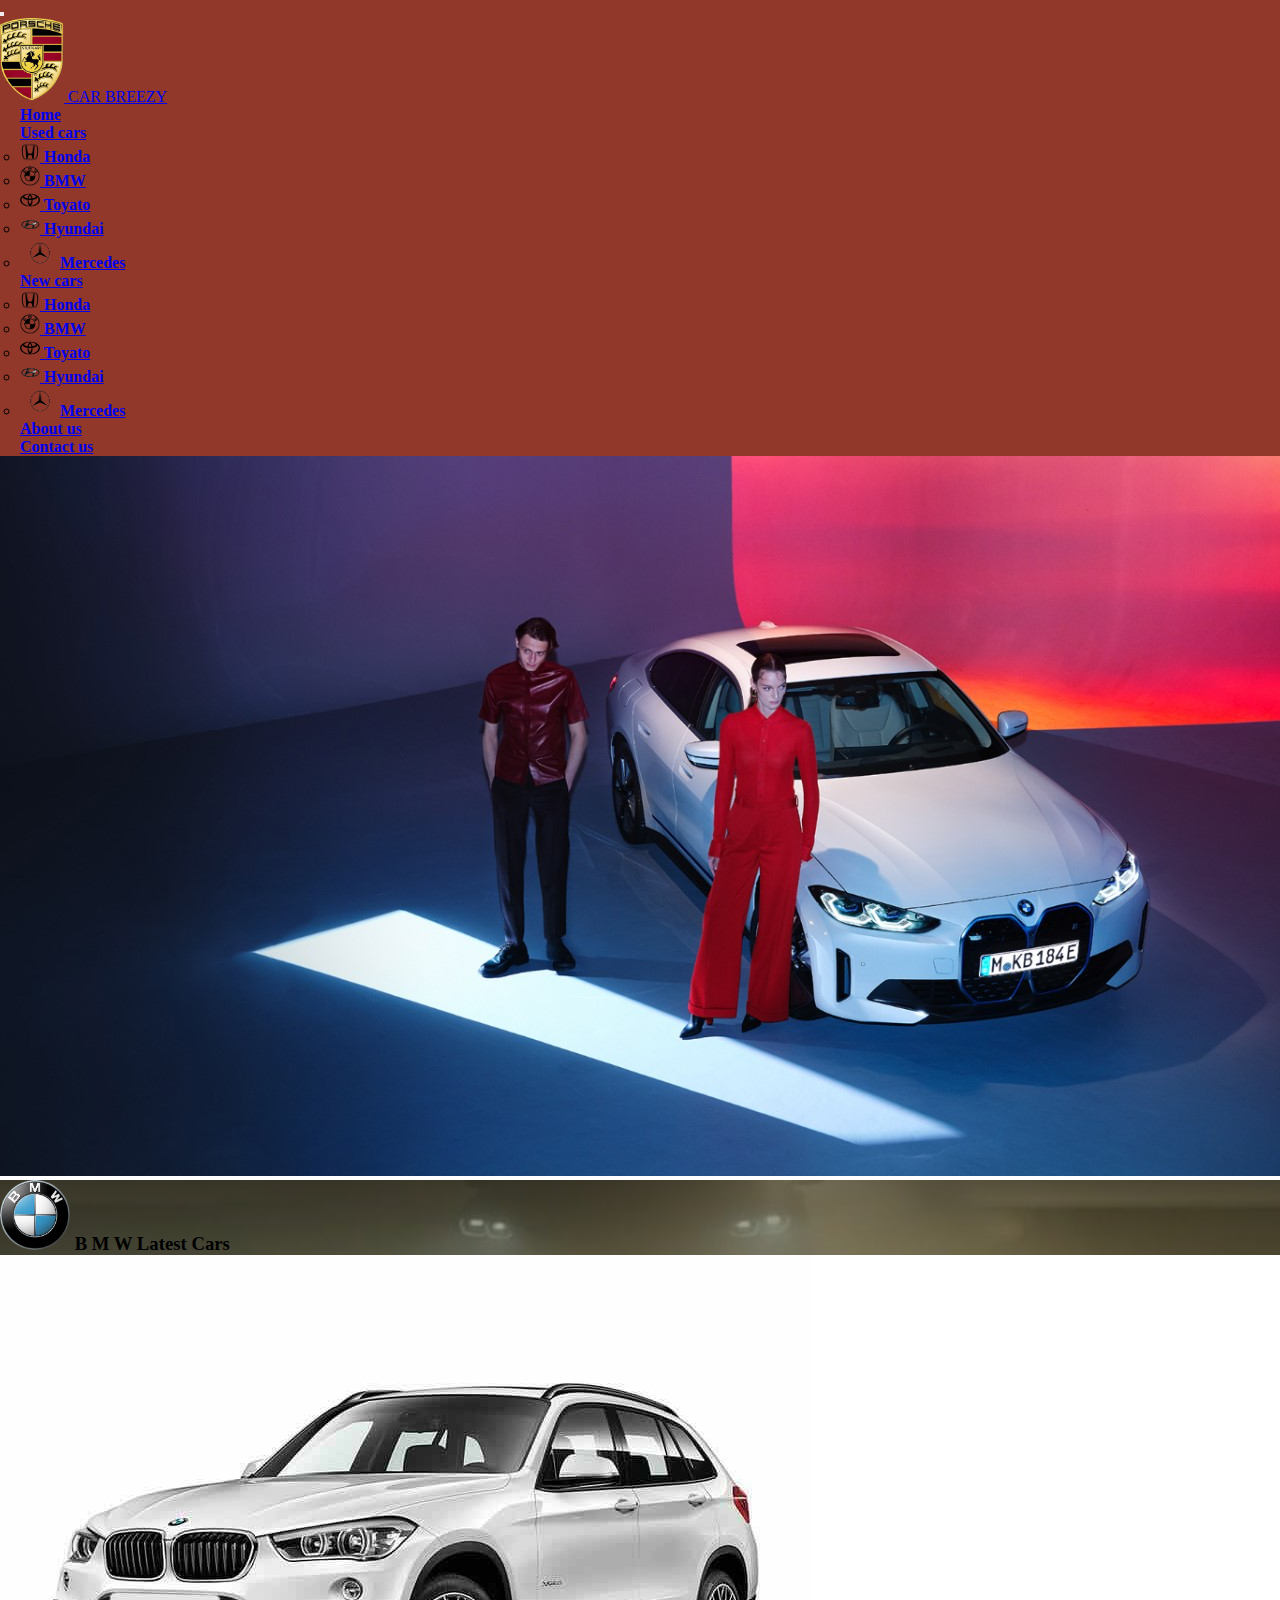
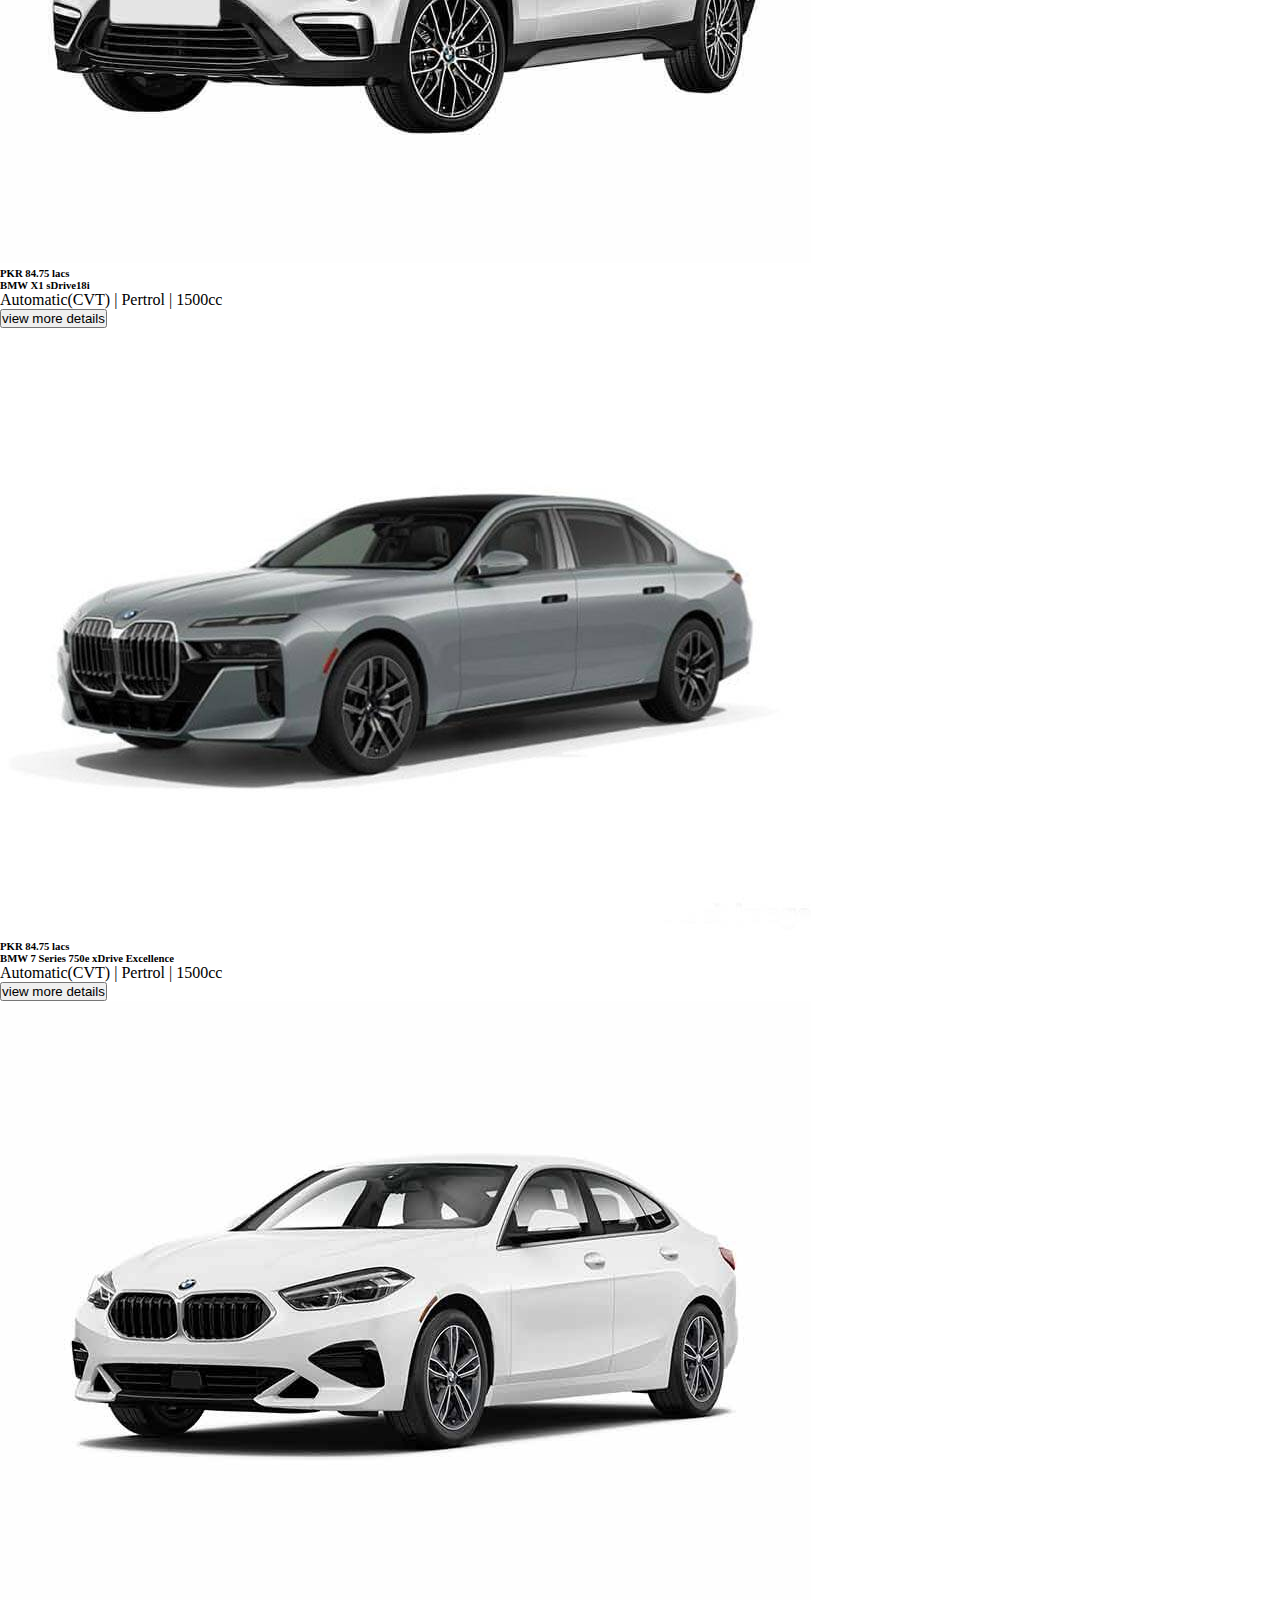
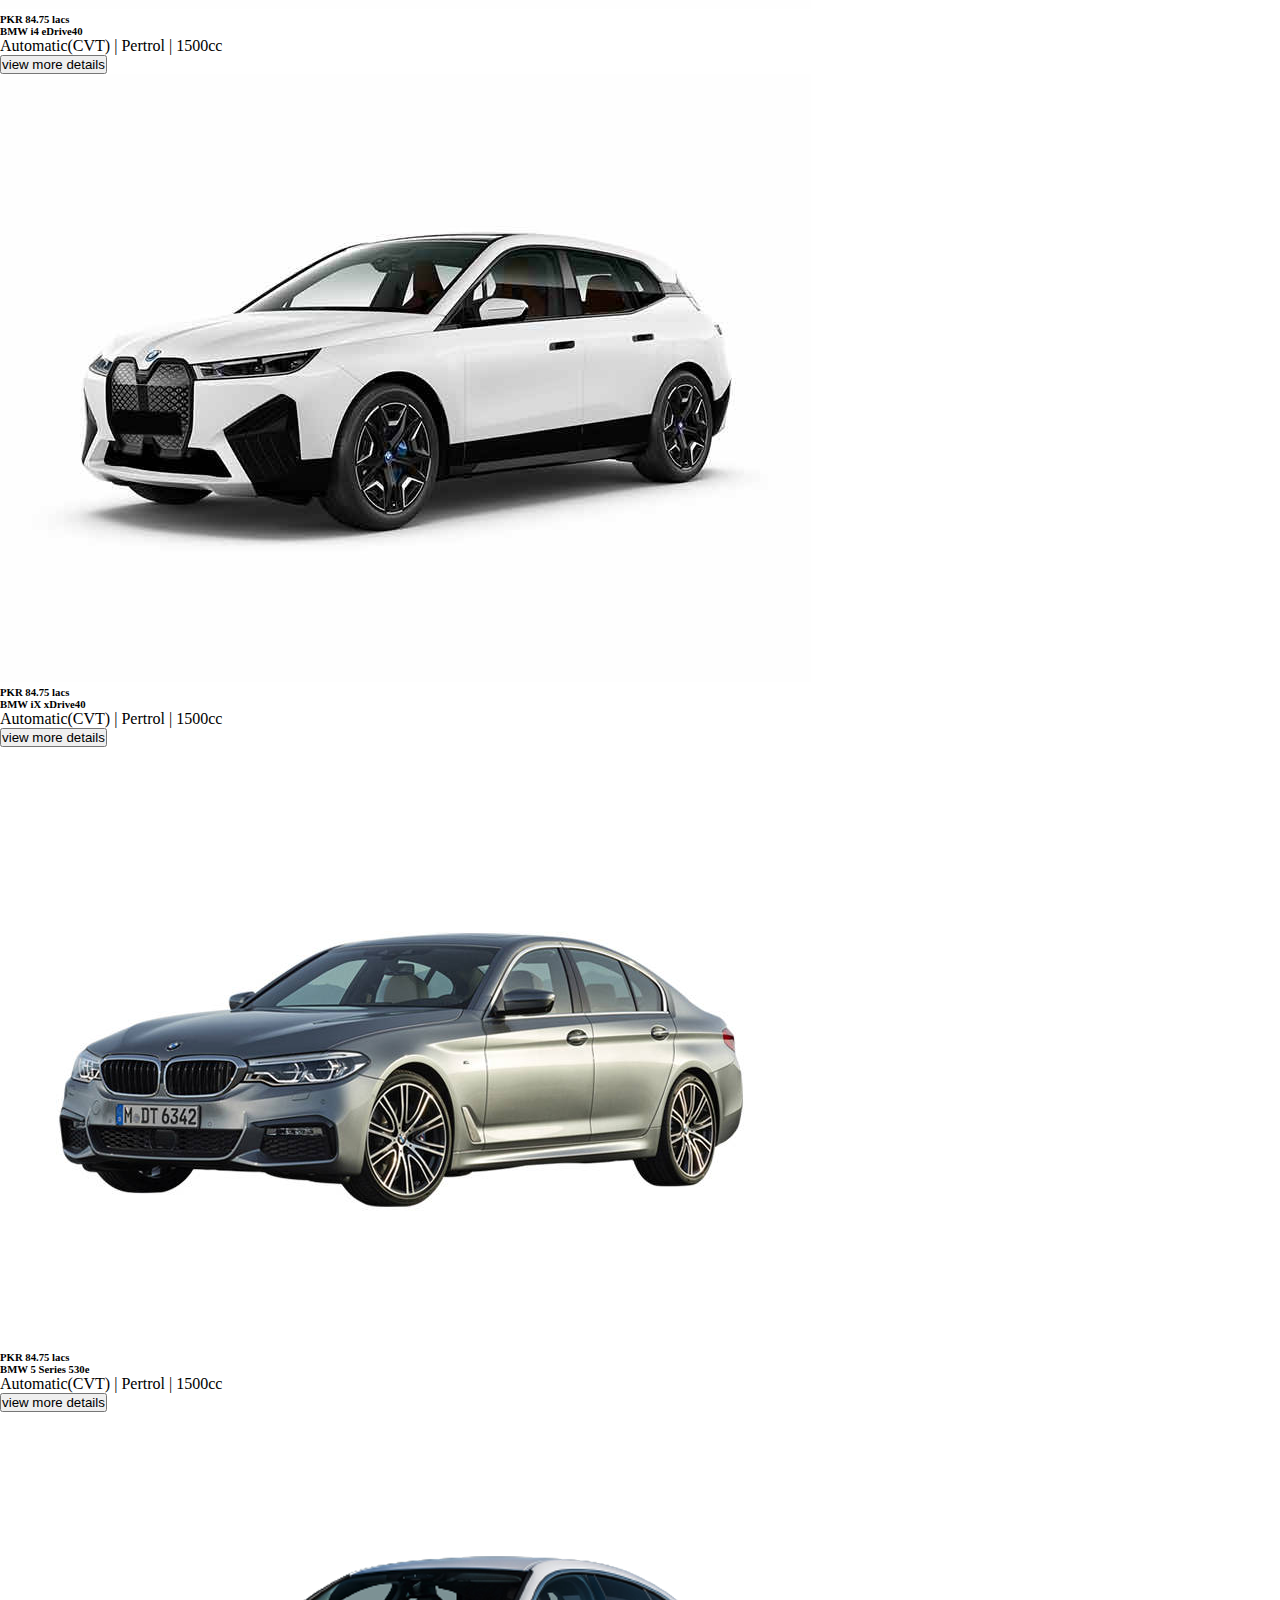
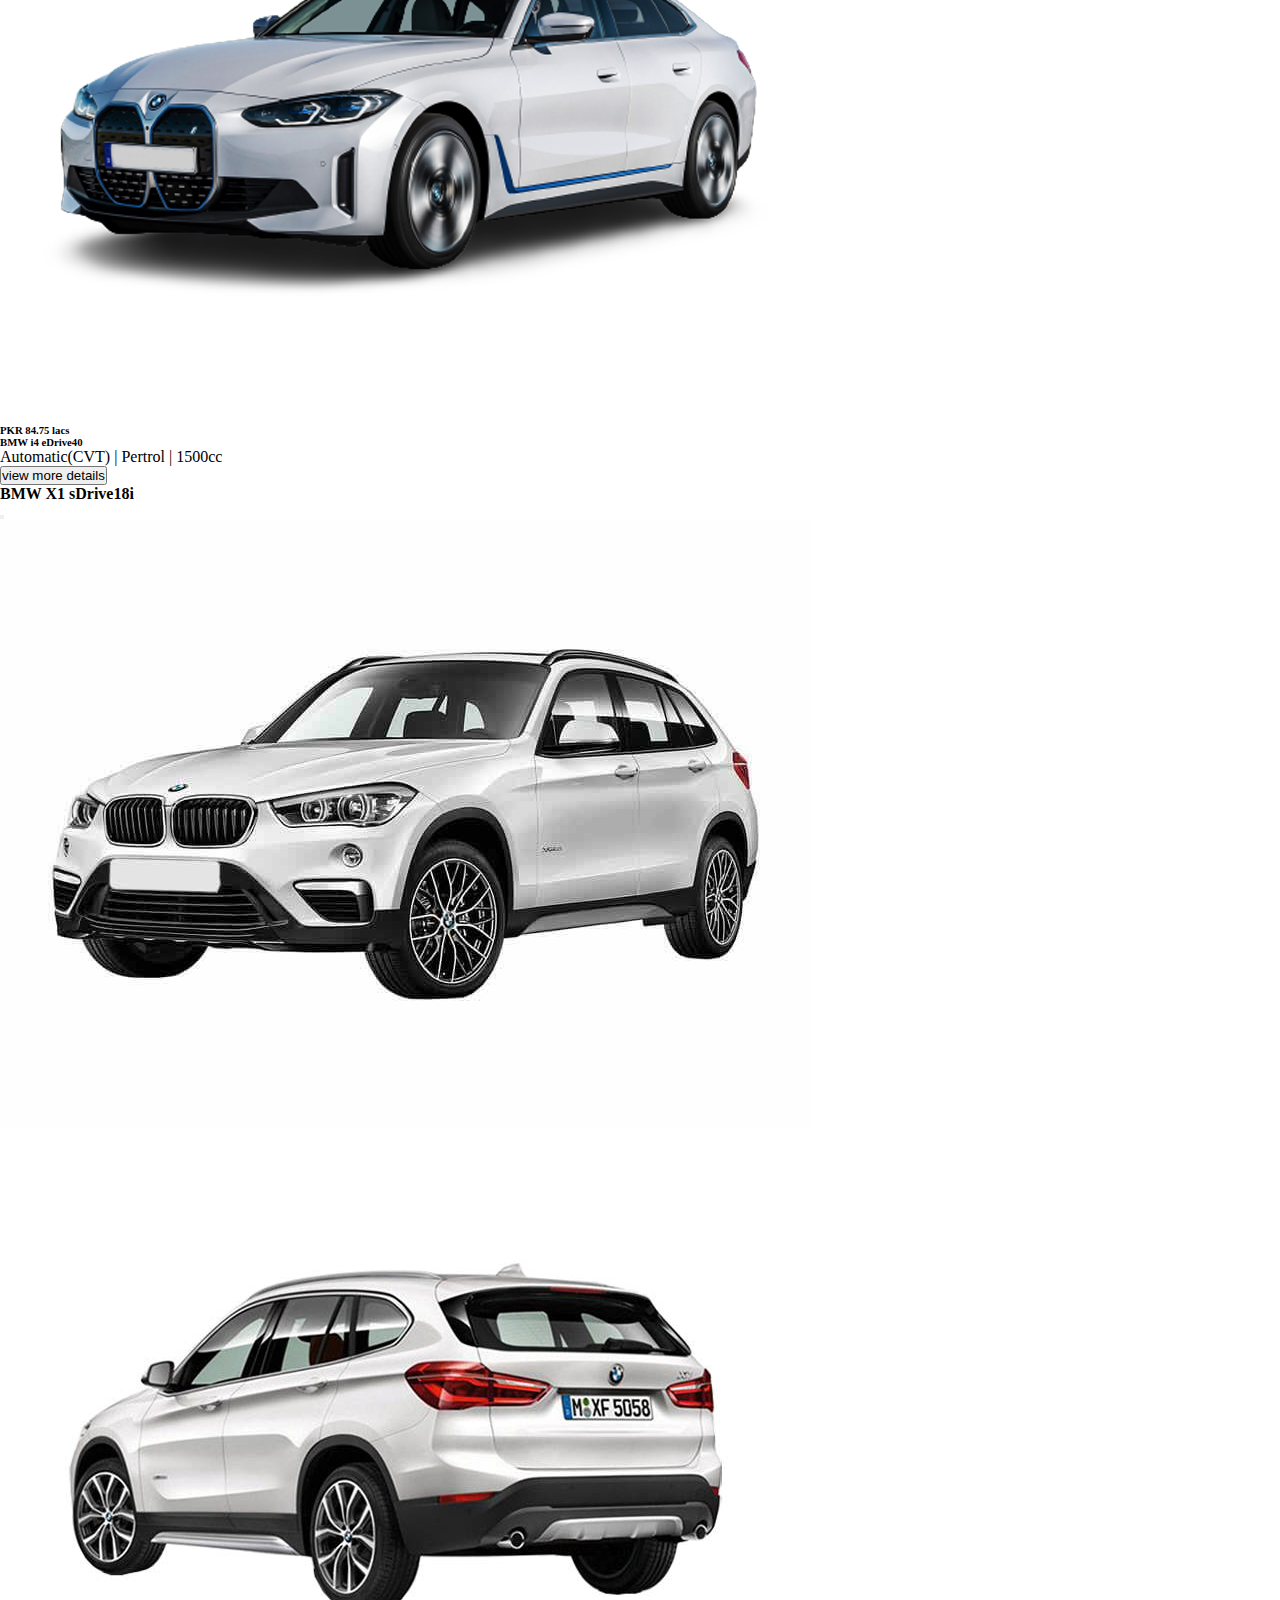
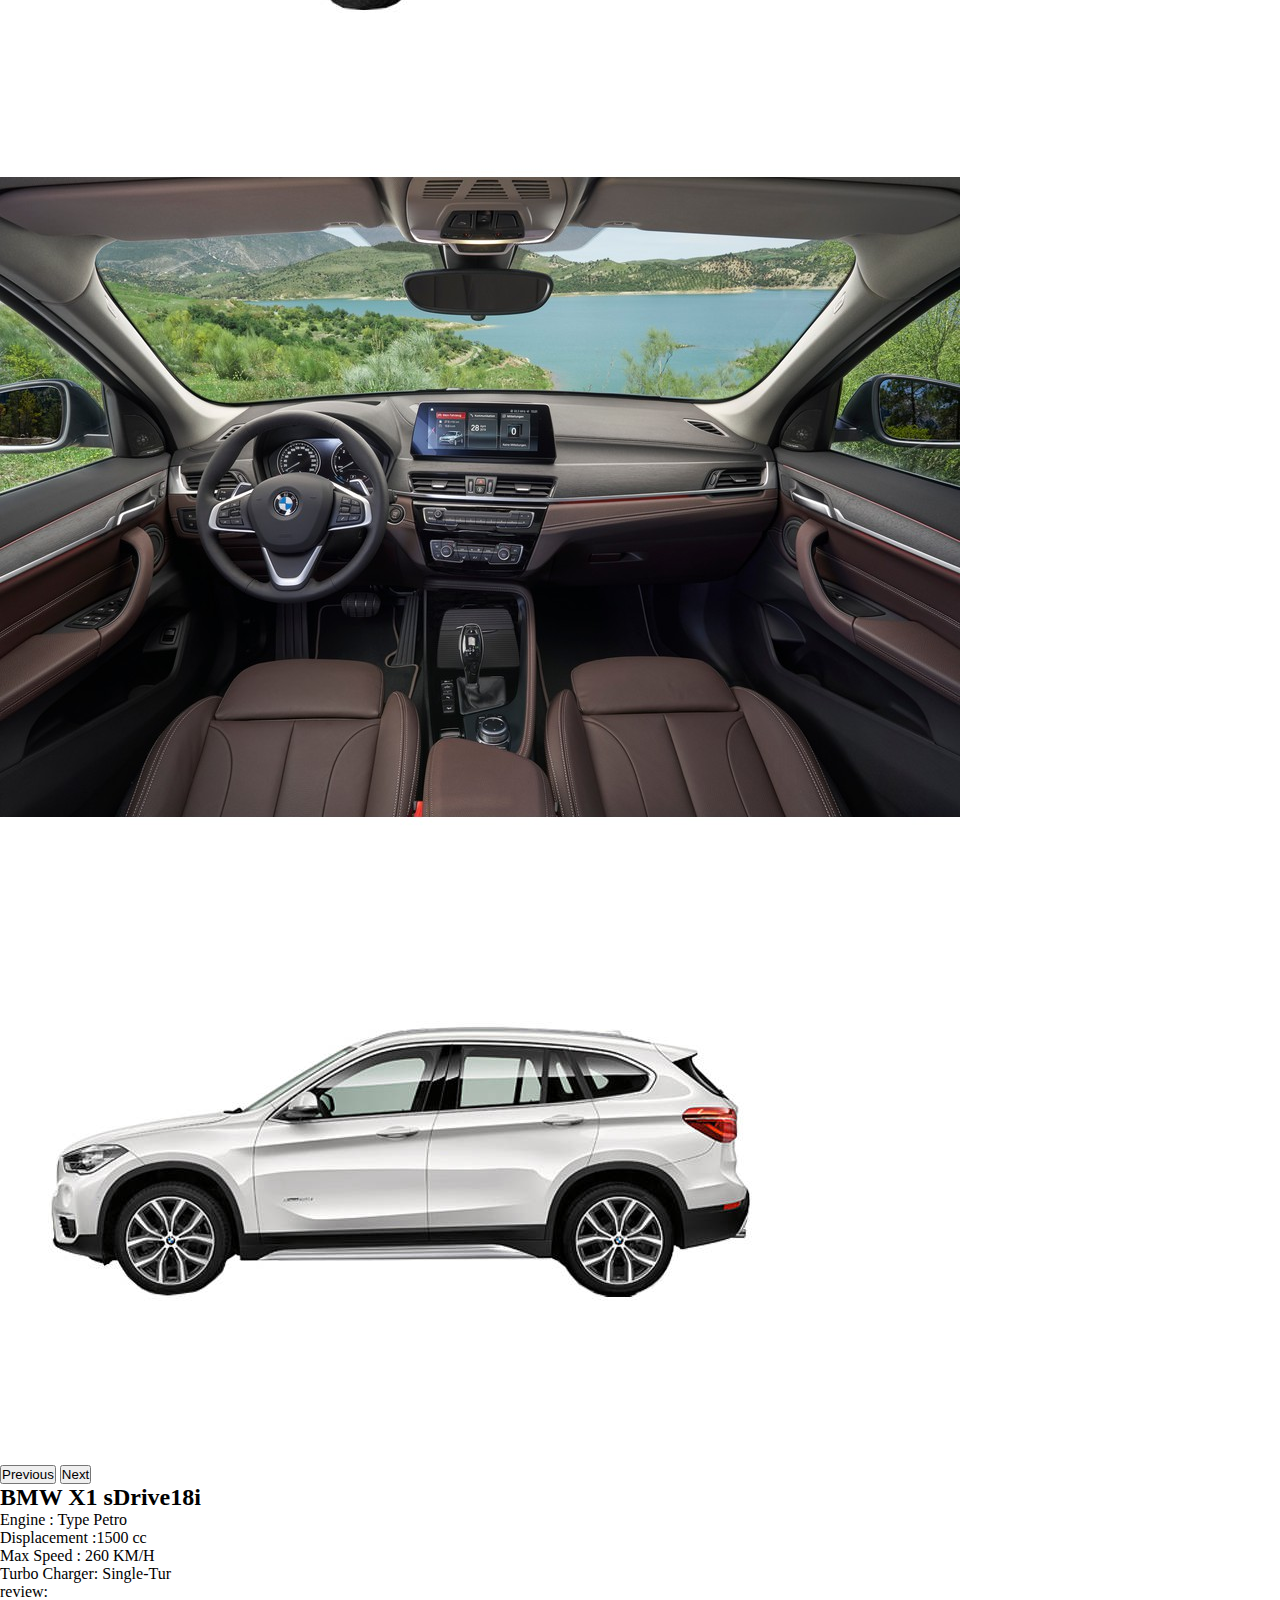
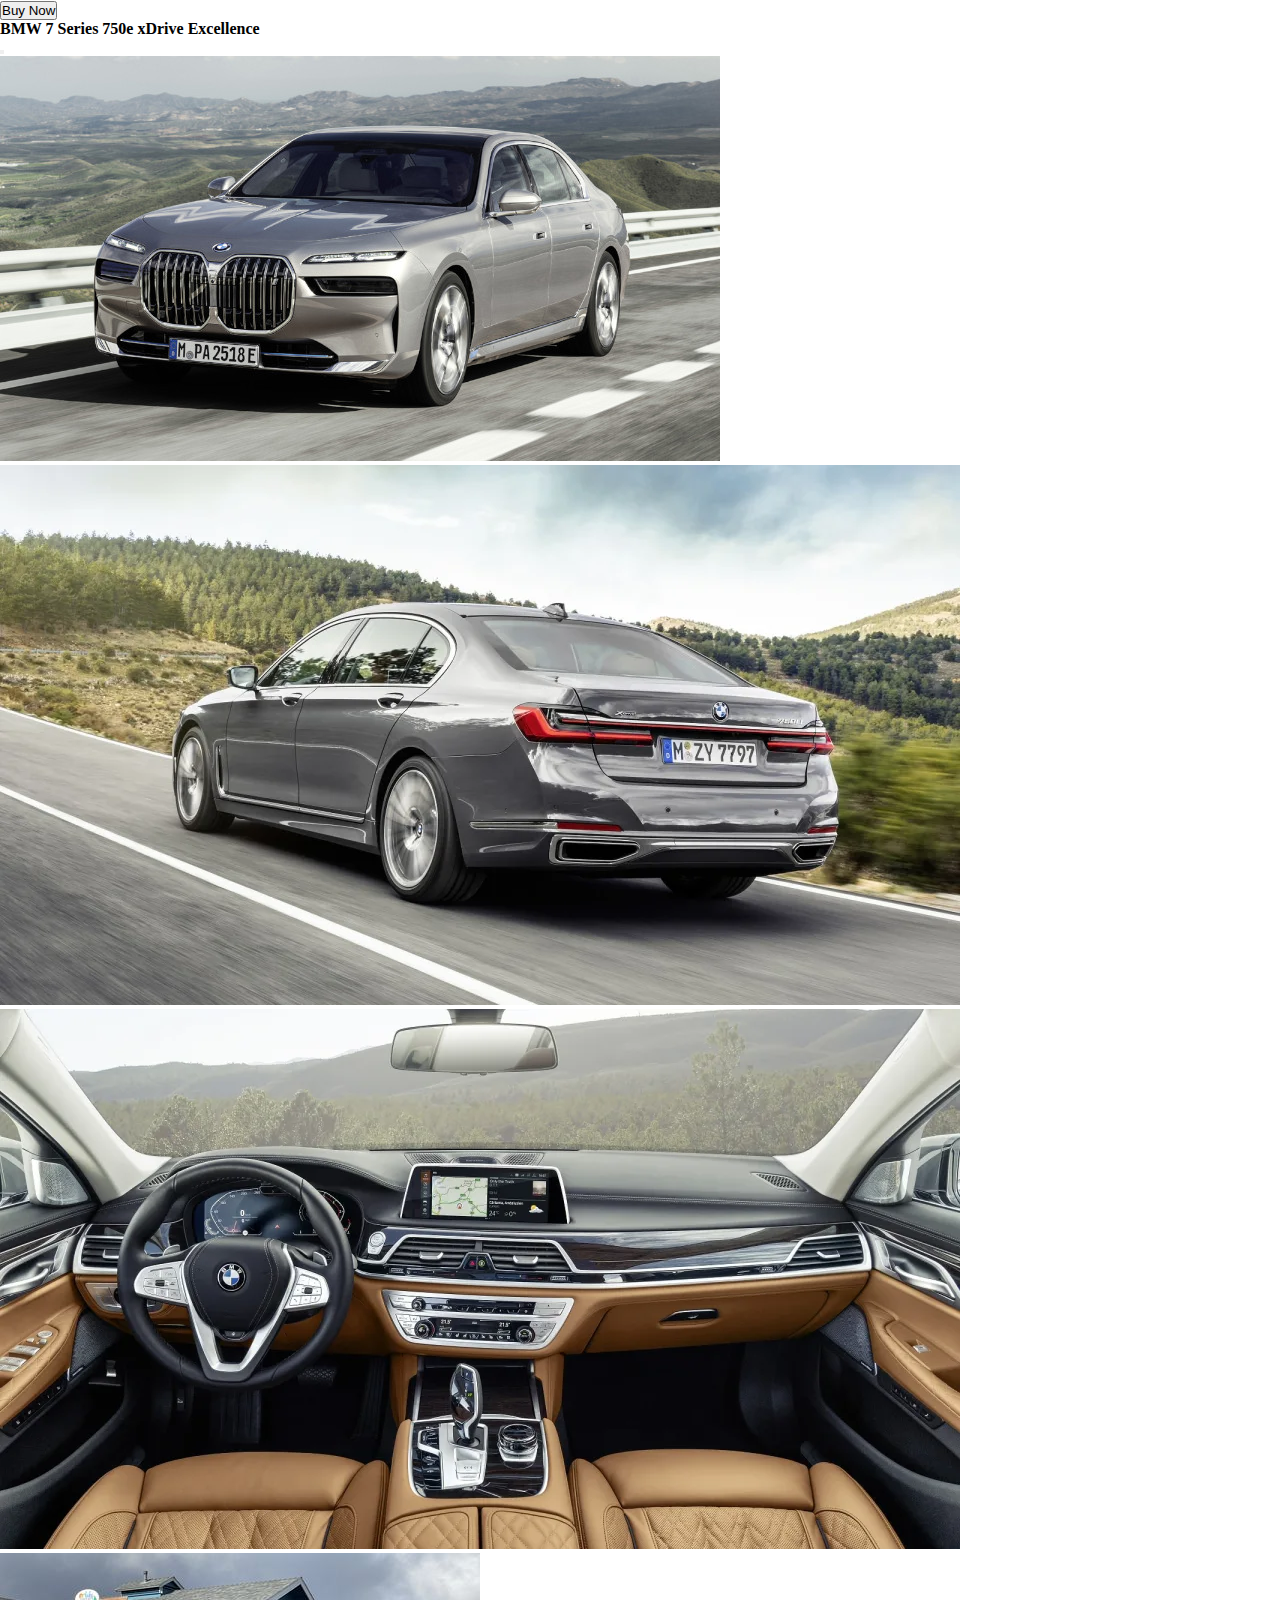
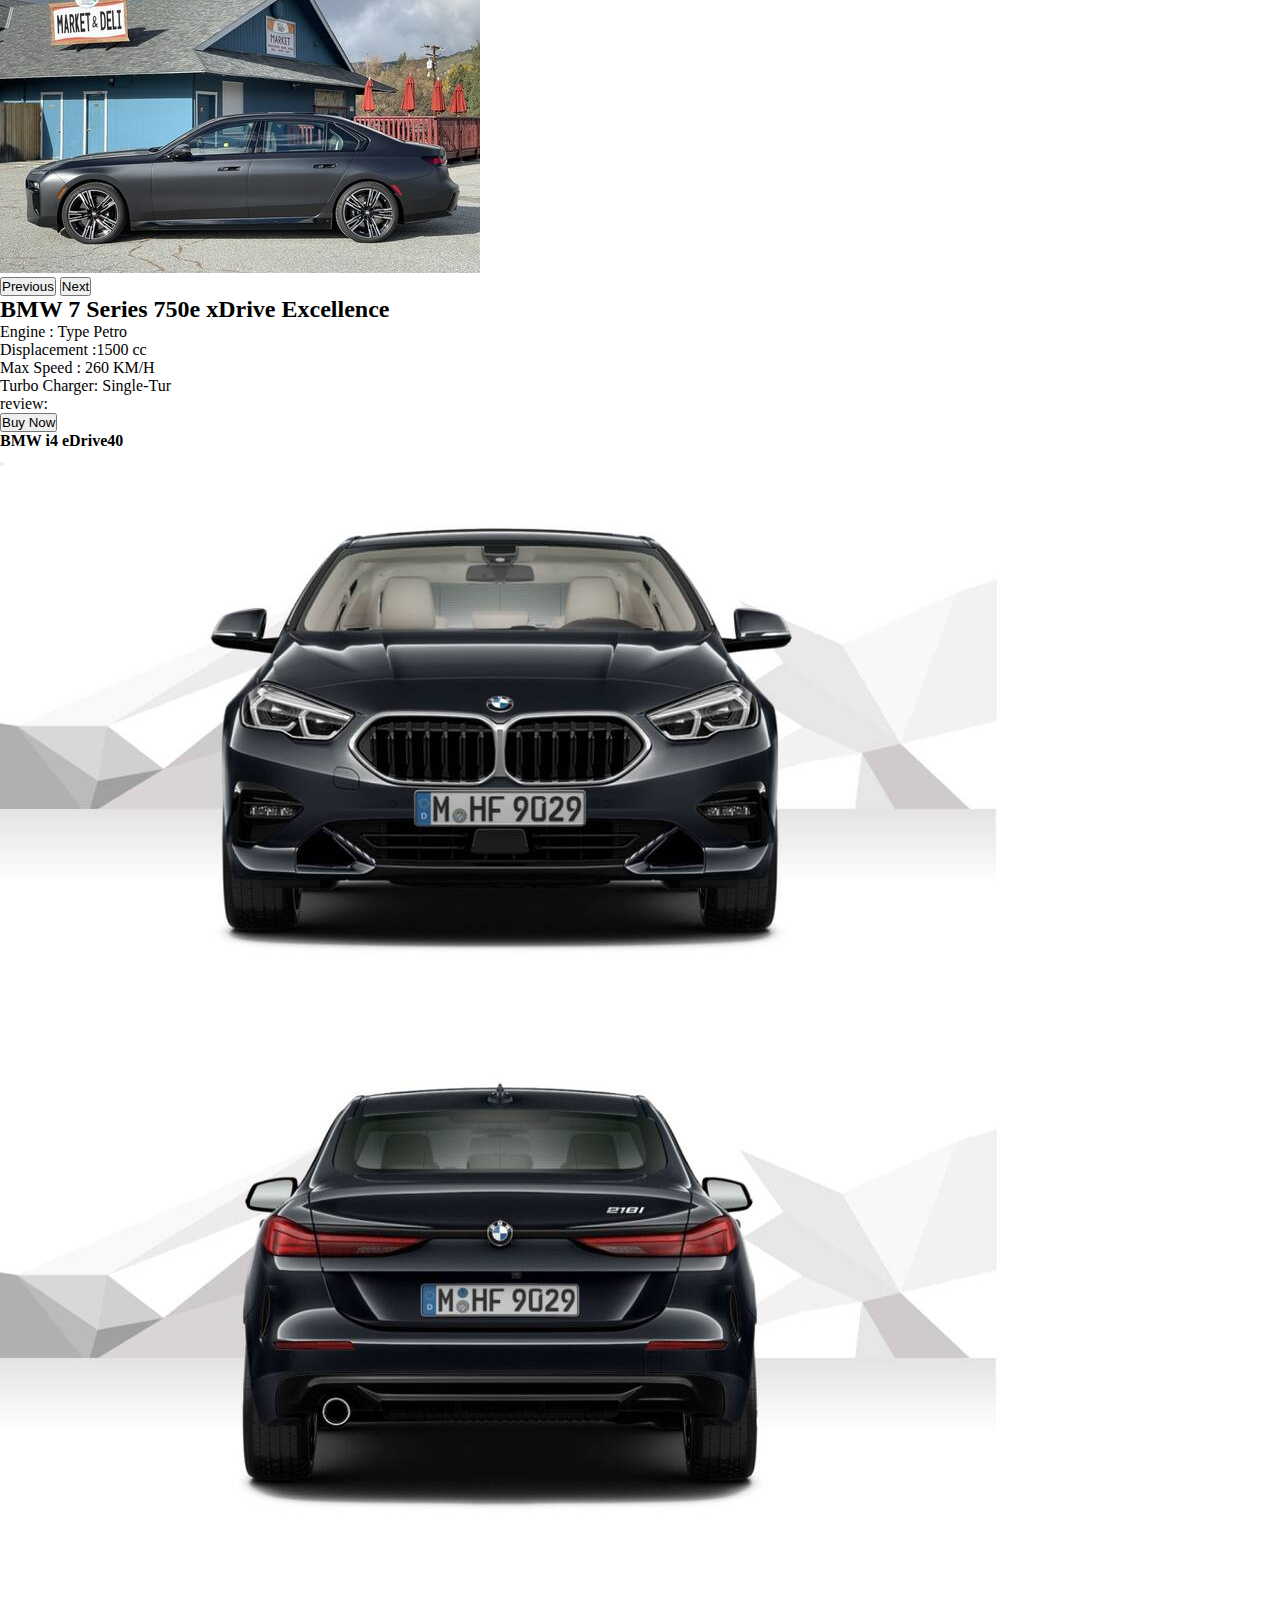
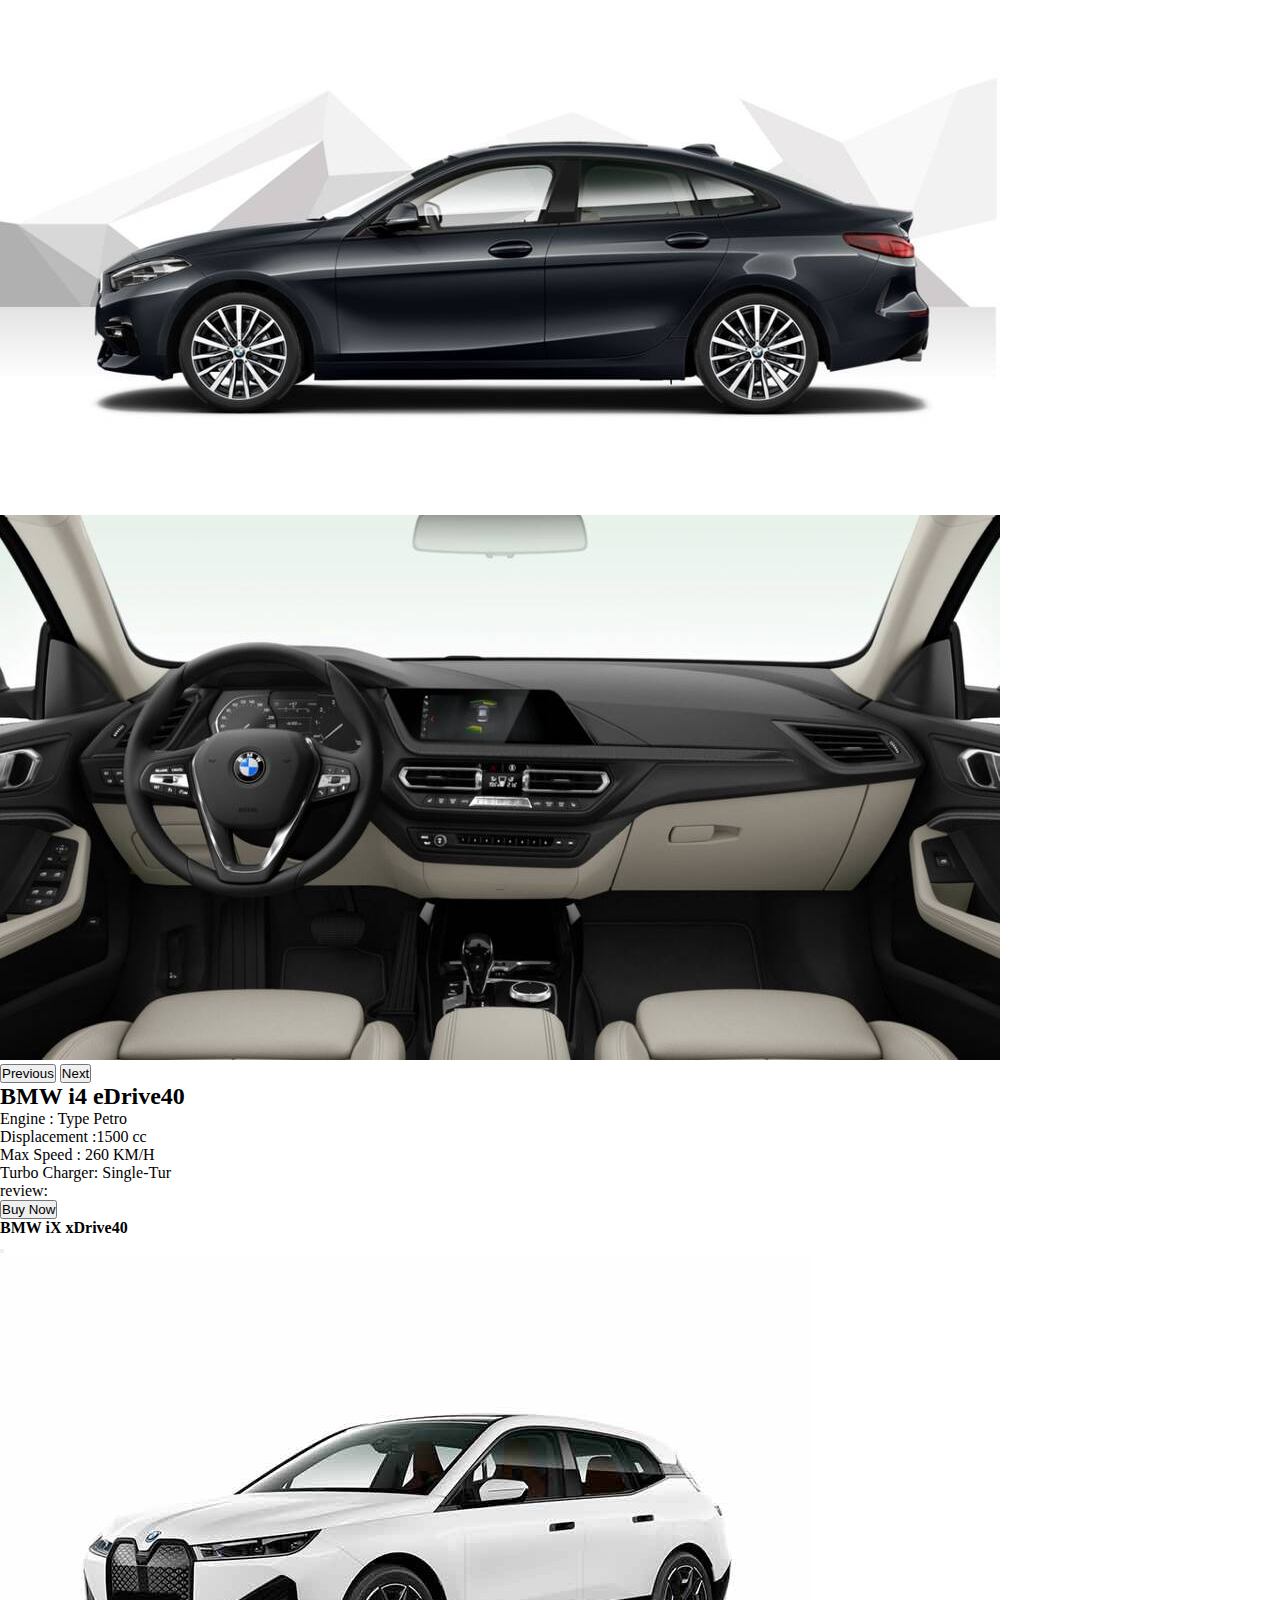
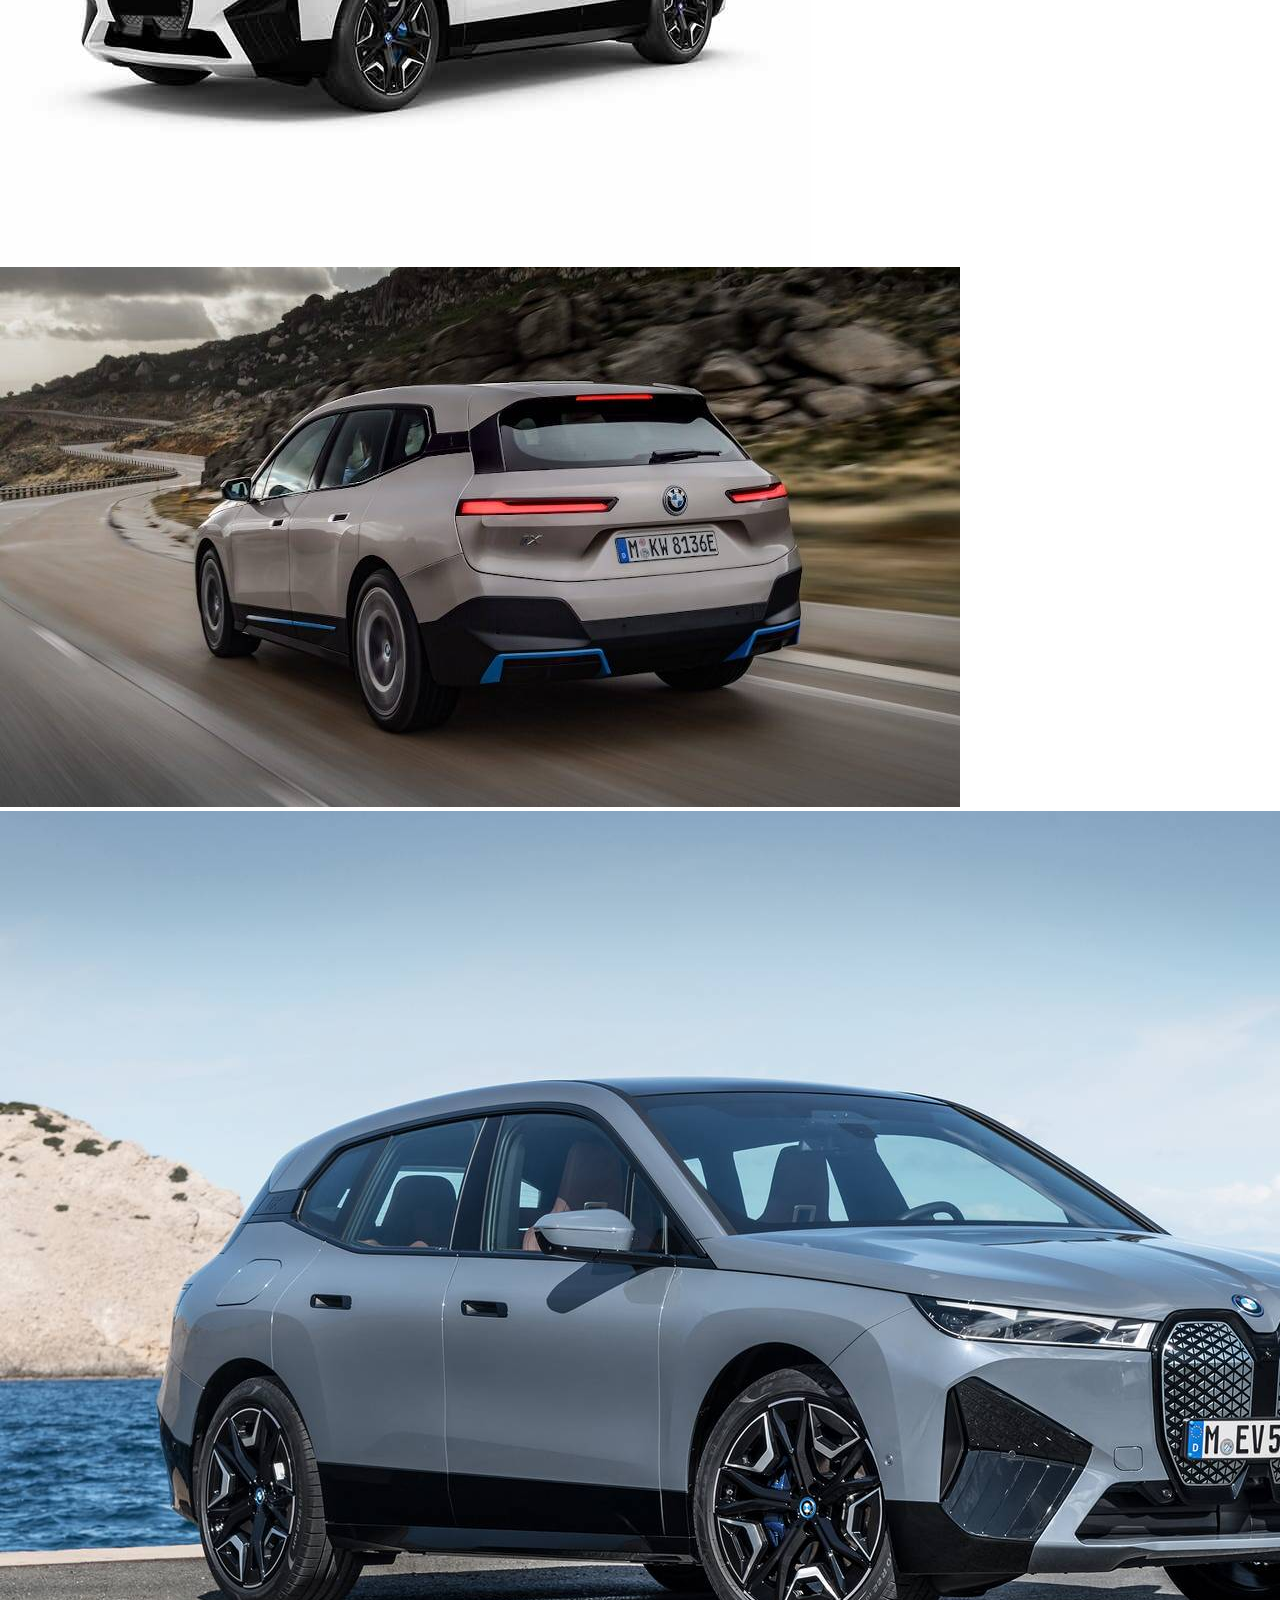
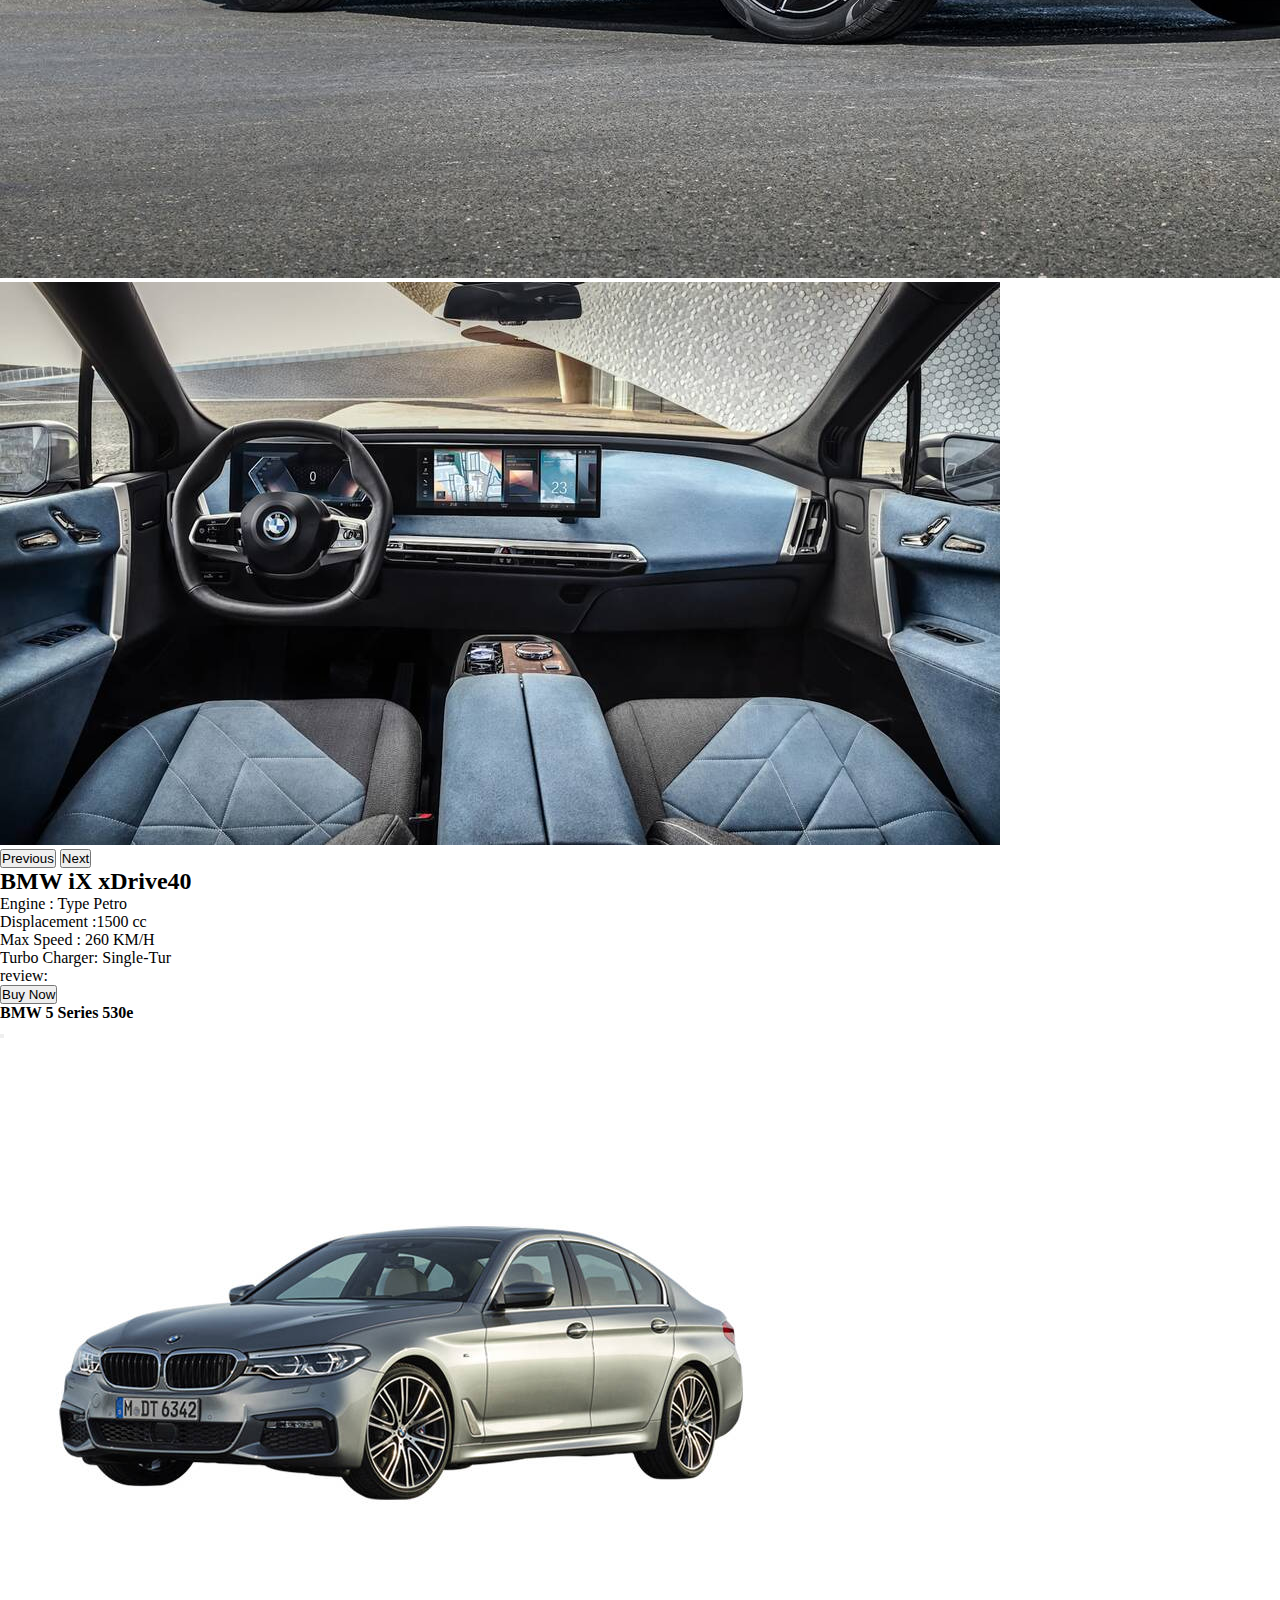
<file: bmw.html>
<!DOCTYPE html>
<html lang="en">
<head>
    <meta charset="UTF-8">
    <meta http-equiv="X-UA-Compatible" content="IE=edge">
    <meta name="viewport" content="width=device-width , initial-scale=1.0">
    <title>BMW New Cars | CarBreezy</title>
    <link rel="stylesheet" href="bmw.css">
    <link href="https://cdn.jsdelivr.net/npm/bootstrap@5.3.0-alpha3/dist/css/bootstrap.min.css" rel="stylesheet" integrity="sha384-KK94CHFLLe+nY2dmCWGMq91rCGa5gtU4mk92HdvYe+M/SXH301p5ILy+dN9+nJOZ" crossorigin="anonymous">
    <link rel="stylesheet" href="https://cdnjs.cloudflare.com/ajax/libs/font-awesome/6.4.0/css/all.min.css" integrity="sha512-iecdLmaskl7CVkqkXNQ/ZH/XLlvWZOJyj7Yy7tcenmpD1ypASozpmT/E0iPtmFIB46ZmdtAc9eNBvH0H/ZpiBw==" crossorigin="anonymous" referrerpolicy="no-referrer" />
    <script src="https://cdn.jsdelivr.net/npm/bootstrap@5.3.0-alpha3/dist/js/bootstrap.bundle.min.js" integrity="sha384-ENjdO4Dr2bkBIFxQpeoTz1HIcje39Wm4jDKdf19U8gI4ddQ3GYNS7NTKfAdVQSZe" crossorigin="anonymous"></script>
</head>
<body>
  <nav class="navbar navbar-expand-lg navbar-light bg-light border-lg shadow-lg fixed-top ">
    
    <div class="container-fluid">
      
      <button class="navbar-toggler text-light" type="button" data-bs-toggle="collapse" data-bs-target="#navbarNavDropdown" aria-controls="navbarNavDropdown" aria-expanded="false" aria-label="Toggle navigation">
        <span class="navbar-toggler-icon"></span>
      </button>
      
      <div class="collapse navbar-collapse " id="navbarNavDropdown">
        <a class="navbar-brand text-dark" href="#">
          <img src="images/logo1 (2).png" alt="" width="5%">  CAR BREEZY</a>
        <ul class="navbar-nav ms-auto ">
          <li class="nav-item">
            <a class="nav-link text-dark" aria-current="page" href="index.html">Home</a>
          </li>
          <li class="nav-item dropdown">
            <a class="nav-link dropdown-toggle text-dark" href="#" role="button" data-bs-toggle="dropdown" aria-expanded="false">
              Used cars
            </a> 
            <ul class="dropdown-menu bg-warning">
              <li><a class="dropdown-item" href="Hused.html"><img src="images/h1.png" alt="" width="20px" height="20px" class="mb-1">   Honda</a></li>
              <li><a class="dropdown-item" href="Bused.html"><img src="images/h3.png" alt="" width="20px" height="20px" class="mb-1">   BMW</a></li>
              <li><a class="dropdown-item" href="Tused.html"><img src="images/h4.png" alt="" width="20px" height="20px" class="mb-1">   Toyato</a></li>
              <li><a class="dropdown-item" href="HYused.html"><img src="images/h2.png" alt="" width="20px" height="20px" class="mb-1">   Hyundai</a></li>
              <li><a class="dropdown-item" href="Mused.html"><img src="images/h5.png" alt="" width="40px" height="30px" class="mb-1">Mercedes</a></li>
            </ul>
          </li>
          <li class="nav-item dropdown">
            <a class="nav-link dropdown-toggle text-darkt" href="#" role="button" data-bs-toggle="dropdown" aria-expanded="false">
              New cars
            </a> 
            <ul class="dropdown-menu bg-warning">
              <li><a class="dropdown-item" href="honda.html"><img src="images/h1.png" alt="" width="20px" height="20px" class="mb-1">   Honda</a></li>
              <li><a class="dropdown-item" href="bmw.html"><img src="images/h3.png" alt="" width="20px" height="20px" class="mb-1">   BMW</a></li>
              <li><a class="dropdown-item" href="toyota.html"><img src="images/h4.png" alt="" width="20px" height="20px" class="mb-1">   Toyato</a></li>
              <li><a class="dropdown-item" href="hyundai.html"><img src="images/h2.png" alt="" width="20px" height="20px" class="mb-1">   Hyundai</a></li>
              <li><a class="dropdown-item" href="mercedes.html"><img src="images/h5.png" alt="" width="40px" height="30px" class="mb-1">Mercedes</a></li>
            </ul>

          </li>
          <li class="nav-item">
            <a class="nav-link text-dark" href="about.html">About us</a>
          </li>
          <li class="nav-item">
            <a class="nav-link text-dark" href="contact.html">Contact us</a>
          </li>
         
        </ul>
      </div>
    </div>

  </nav>

      <div class="">
        <img src="images/honda/new2.jpg" width="" height="" class="card-img" alt="...">
        <!-- <div class="card-img-overlay">
          <h5 class="card-title d-flex justify-content-center text-dak  fs-1"><img src="images/b.png" class="mx-3" width="50px" height="50px" alt=""> B M W</h5>
          <p class="card-text">This is a wider card with supporting text below as a natural lead-in to additional content. This content is a little bit longer.</p>
          <p class="card-text"><small>Last updated 3 mins ago</small></p>
        </div> -->
      </div>

      <div class="txt container mt-5">
        <h3 class="bmw text-center my-5 text-white display-2 shadow-lg text-bg-"><img src="images/b.png" width="70px" alt=""> B M W <span class="text-sec">Latest Cars</span></h3>
        <div class="row row-cols-1 row-cols-lg-3 g-4 mt-3 mb-5">
            <div class="col-xs-6">
              <div class="card">
                <img src="images/new car/bmw/X1 s drive/BMW_X1_Front.jpg" class="card-img-top" alt="...">
                <div class="price">
                    <h6 class="text-center bg-warning">PKR 84.75 lacs</h6>
                </div>
                <div class="card-body">
                  <h6 class="card-title">BMW X1 sDrive18i</h6>
                  
                  <p class="text-secondary">Automatic(CVT) | Pertrol | 1500cc</p>
                  <button type="button" class="btn btn-success" data-bs-toggle="modal" data-bs-target="#myModal1">
                    view more details
                   </button>
                </div>
              </div>
            </div>
            <div class="col">
              <div class="card">
                <img src="images/new car/bmw/x7/xx7.jpg" class="card-img-top" alt="...">
                <div class="price">
                    <h6 class="text-center bg-warning">PKR 84.75 lacs</h6>
                </div>
                <div class="card-body">
                  <h6 class="card-title">BMW 7 Series 750e xDrive Excellence</h6>
                  
                  <p class="text-secondary">Automatic(CVT) | Pertrol | 1500cc</p>
                  <button type="button" class="btn btn-success" data-bs-toggle="modal" data-bs-target="#myModal2">
                    view more details
                   </button>
                </div>
              </div>
            </div>
            <div class="col">
                <div class="card">
                    <img src="images/new car/bmw/x4/BMW_2_Series_Front_.jpg" class="card-img-top" alt="...">
                    <div class="price">
                        <h6 class="text-center bg-warning">PKR 84.75 lacs</h6>
                    </div>
                    <div class="card-body">
                      <h6 class="card-title">BMW i4 eDrive40 </h6>
                      
                      <p class="text-secondary">Automatic(CVT) | Pertrol | 1500cc</p>
                      <button type="button" class="btn btn-success" data-bs-toggle="modal" data-bs-target="#myModal3">
                        view more details
                       </button>
                    </div>
                  </div>
            </div>
            <div class="col">
                <div class="card">
                    <img src="images/new car/bmw/ixx/BMW_iX_Front.jpg" class="card-img-top" alt="...">
                    <div class="price">
                        <h6 class="text-center bg-warning">PKR 84.75 lacs</h6>
                    </div>
                    <div class="card-body">
                      <h6 class="card-title">BMW iX xDrive40</h6>
                      
                      <p class="text-secondary">Automatic(CVT) | Pertrol | 1500cc</p>
                      <button type="button" class="btn btn-success" data-bs-toggle="modal" data-bs-target="#myModal4">
                        view more details
                       </button>
                    </div>
                  </div>
            </div>
            <div class="col">
                <div class="card">
                    <img src="images/new car/bmw/X5/BMW_5_series.jpg" class="card-img-top" alt="...">
                    <div class="price">
                        <h6 class="text-center bg-warning">PKR 84.75 lacs</h6>
                    </div>
                    <div class="card-body">
                      <h6 class="card-title">BMW 5 Series 530e</h6>
                      
                      <p class="text-secondary">Automatic(CVT) | Pertrol | 1500cc</p>
                      <button type="button" class="btn btn-success" data-bs-toggle="modal" data-bs-target="#myModal5">
                        view more details
                       </button>
                    </div>
                  </div>
              </div>
              <div class="col">
                <div class="card">
                    <img src="images/new car/bmw/i4/BMW_i4_-_PNG.png" class="card-img-top" alt="...">
                    <div class="price">
                        <h6 class="text-center bg-warning">PKR 84.75 lacs</h6>
                    </div>
                    <div class="card-body">
                      <h6 class="card-title">BMW i4 eDrive40</h6>
                      
                      <p class="text-secondary">Automatic(CVT) | Pertrol | 1500cc</p>
                      <button type="button" class="btn btn-success" data-bs-toggle="modal" data-bs-target="#myModal6">
                        view more details
                       </button>
                    </div>
                  </div>
              </div>
          </div>
    </div>
<!----------------------------------------------------- MODAL (1) STARTS HERE---------------------------------------------->

<div class="modal" id="myModal1">
  <div class="modal-dialog">
    <div class="modal-content">

      <!-- Modal Header -->
      <div class="modal-header">
        <h4 class="modal-title">BMW X1 sDrive18i</h4>
        <button type="button" class="btn-close" data-bs-dismiss="modal"></button>
      </div>

      <!-- Modal body -->
      <div class="modal-body">
      <div class="row mt-2 p-3">
        <div class="col-xs-6">
          <div id="carouselExampleFade1" class="carousel slide carousel-fade">
            <div class="carousel-inner">
              <div class="carousel-item active">
                <img src="images/new car/bmw/X1 s drive/BMW_X1_Front.jpg" class="d-block w-100" alt="...">
                <div class="carousel-caption d-none d-md-block">
                </div>
              </div>
              <div class="carousel-item">
                <img src="images/new car/bmw/X1 s drive/BMW_X1_2017.jpg" class="d-block w-100" alt="...">
               
              </div> 

              <div class="carousel-item">
                <img src="images/new car/bmw/X1 s drive/Interior_1.jpg" class="d-block w-100" alt="...">
               
              </div>
              <div class="carousel-item">
                <img src="images/new car/bmw/X1 s drive/Bmw_X1.jpg" class="d-block w-100" alt="...">
               
              </div>
            </div>
            <button class="carousel-control-prev" type="button" data-bs-target="#carouselExampleFade1" data-bs-slide="prev">
              <span class="carousel-control-prev-icon" aria-hidden="true"></span>
              <span class="visually-hidden">Previous</span>
            </button>
            <button class="carousel-control-next" type="button" data-bs-target="#carouselExampleFade1" data-bs-slide="next">
              <span class="carousel-control-next-icon" aria-hidden="true"></span>
              <span class="visually-hidden">Next</span>
            </button>
          </div>
        </div>
             <div class="col-xs-6">
              <h2>BMW X1 sDrive18i</h2>
              <p>Engine :      <span class="ms-5 text-danger">Type Petro </span></p>
              <p>Displacement :<span class="ms-2 text-danger">1500 cc</span> </p>
              <p>Max Speed  :  <span class="ms-3 text-danger">260 KM/H</span></p>
              <p>Turbo Charger: <span class="ms-2 text-danger">Single-Tur </span></p>
              <p></p>
              <p></p>
              <p></p>
              <p></p>
                <p>review: &nbsp;&nbsp;&nbsp;
                   <i class="fa fa-star text-warning ms-2"></i>
                   <i class="fa fa-star text-warning ms-2"></i>
                   <i class="fa fa-star text-warning ms-2"></i>
                   <i class="fa fa-star text-warning ms-2"></i>
                   <i class="fa fa-star ms-2"></i>
                   </p>
                <button type="button" class="btn btn-primary" data-bs-toggle="modal" data-bs-target="#mybutton">
                Buy Now
                </button>
               </div>
              </div>
            </div>

    

    </div>
  </div>
</div>
<!---------------------------------------------------- ENDS HERE  ------------------------------------------------------------->

<!----------------------------------------------------- MODAL (2) STARTS HERE---------------------------------------------->

<div class="modal" id="myModal2">
<div class="modal-dialog">
<div class="modal-content">

  <!-- Modal Header -->
  <div class="modal-header">
    <h4 class="modal-title">BMW 7 Series 750e xDrive Excellence</h4>
    <button type="button" class="btn-close" data-bs-dismiss="modal"></button>
  </div>

  <!-- Modal body -->
  <div class="modal-body">
  <div class="row mt-2 p-3">
    <div class="col-xs-6">
      <div id="carouselExampleFade2" class="carousel slide carousel-fade">
        <div class="carousel-inner">
          <div class="carousel-item active">
            <img src="images/new car/bmw/x7/bmw-7-series-exterior-front-720x405px.jpg" class="d-block w-100" alt="...">
            <div class="carousel-caption d-none d-md-block">
            </div>
          </div>
          <div class="carousel-item">
            <img src="images/new car/bmw/x7/on8znwmv3ttpl1g9kziuodmxolb8.webp" class="d-block w-100" alt="...">
           
          </div> 
          <div class="carousel-item">
            <img src="images/new car/bmw/x7/interior.webp" class="d-block w-100" alt="...">
           
          </div> 
          <div class="carousel-item">
            <img src="images/new car/bmw/x7/bmw-7-series-2023-4-jpg-1667834205.jpg" class="d-block w-100" alt="...">
           
          </div> 
        </div>
        <button class="carousel-control-prev" type="button" data-bs-target="#carouselExampleFade2" data-bs-slide="prev">
          <span class="carousel-control-prev-icon" aria-hidden="true"></span>
          <span class="visually-hidden">Previous</span>
        </button>
        <button class="carousel-control-next" type="button" data-bs-target="#carouselExampleFade2" data-bs-slide="next">
          <span class="carousel-control-next-icon" aria-hidden="true"></span>
          <span class="visually-hidden">Next</span>
        </button>
      </div>
    </div>
         <div class="col-xs-6">
          <h2>BMW 7 Series 750e xDrive Excellence</h2>
          <p>Engine :      <span class="ms-5 text-danger">Type Petro </span></p>
          <p>Displacement :<span class="ms-2 text-danger">1500 cc</span> </p>
          <p>Max Speed  :  <span class="ms-3 text-danger">260 KM/H</span></p>
          <p>Turbo Charger: <span class="ms-2 text-danger">Single-Tur </span></p>
          <p></p>
          <p></p>
          <p></p>
          <p></p>
            <p>review: &nbsp;&nbsp;&nbsp;
               <i class="fa fa-star text-warning ms-2"></i>
               <i class="fa fa-star text-warning ms-2"></i>
               <i class="fa fa-star text-warning ms-2"></i>
               <i class="fa fa-star text-warning ms-2"></i>
               <i class="fa fa-star ms-2"></i>
               </p>
            <button type="button" class="btn btn-primary" data-bs-toggle="modal" data-bs-target="#mybutton">
            Buy Now
            </button>
           </div>
          </div>
        </div>



</div>
</div>
</div>
<!---------------------------------------------------- ENDS HERE  ------------------------------------------------------------->

<!----------------------------------------------------- MODAL (3) STARTS HERE---------------------------------------------->

<div class="modal" id="myModal3">
<div class="modal-dialog">
<div class="modal-content">

  <!-- Modal Header -->
  <div class="modal-header">
    <h4 class="modal-title">BMW i4 eDrive40</h4>
    <button type="button" class="btn-close" data-bs-dismiss="modal"></button>
  </div>

  <!-- Modal body -->
  <div class="modal-body">
  <div class="row mt-2 p-3">
    <div class="col-xs-6">
      <div id="carouselExampleFade3" class="carousel slide carousel-fade">
        <div class="carousel-inner">
          <div class="carousel-item active">
            <img src="images/new car/bmw/x4/WhatsApp_Image_2020-07-01_at_12.47.19_PM_(1).jpeg" class="d-block w-100" alt="...">
            <div class="carousel-caption d-none d-md-block">
            </div>
          </div>
          <div class="carousel-item">
            <img src="images/new car/bmw/x4/back.jpeg" class="d-block w-100" alt="...">
           
          </div> 
          <div class="carousel-item">
            <img src="images/new car/bmw/x4/side.jpeg" class="d-block w-100" alt="...">
           
          </div> 
          <div class="carousel-item">
            <img src="images/new car/bmw/x4/interior.jpeg" class="d-block w-100" alt="...">
           
          </div> 
        </div>
        <button class="carousel-control-prev" type="button" data-bs-target="#carouselExampleFade3" data-bs-slide="prev">
          <span class="carousel-control-prev-icon" aria-hidden="true"></span>
          <span class="visually-hidden">Previous</span>
        </button>
        <button class="carousel-control-next" type="button" data-bs-target="#carouselExampleFade3" data-bs-slide="next">
          <span class="carousel-control-next-icon" aria-hidden="true"></span>
          <span class="visually-hidden">Next</span>
        </button>
      </div>
    </div>
         <div class="col-xs-6">
          <h2>BMW i4 eDrive40 </h2>
          <p>Engine :      <span class="ms-5 text-danger">Type Petro </span></p>
          <p>Displacement :<span class="ms-2 text-danger">1500 cc</span> </p>
          <p>Max Speed  :  <span class="ms-3 text-danger">260 KM/H</span></p>
          <p>Turbo Charger: <span class="ms-2 text-danger">Single-Tur </span></p>
          <p></p>
          <p></p>
          <p></p>
          <p></p>
            <p>review: &nbsp;&nbsp;&nbsp;
               <i class="fa fa-star text-warning ms-2"></i>
               <i class="fa fa-star text-warning ms-2"></i>
               <i class="fa fa-star text-warning ms-2"></i>
               <i class="fa fa-star text-warning ms-2"></i>
               <i class="fa fa-star ms-2"></i>
               </p>
            <button type="button" class="btn btn-primary" data-bs-toggle="modal" data-bs-target="#mybutton">
            Buy Now
            </button>
           </div>
          </div>
        </div>



</div>
</div>
</div>
<!---------------------------------------------------- ENDS HERE  ------------------------------------------------------------->

<!----------------------------------------------------- MODAL (4) STARTS HERE---------------------------------------------->

<div class="modal" id="myModal4">
<div class="modal-dialog">
<div class="modal-content">

  <!-- Modal Header -->
  <div class="modal-header">
    <h4 class="modal-title">BMW iX xDrive40</h4>
    <button type="button" class="btn-close" data-bs-dismiss="modal"></button>
  </div>

  <!-- Modal body -->
  <div class="modal-body">
  <div class="row mt-2 p-3">
    <div class="col-xs-6">
      <div id="carouselExampleFade4" class="carousel slide carousel-fade">
        <div class="carousel-inner">
          <div class="carousel-item active">
            <img src="images/new car/bmw/ixx/BMW_iX_Front.jpg" class="d-block w-100" alt="...">
            <div class="carousel-caption d-none d-md-block">
            </div>
          </div>
          <div class="carousel-item">
            <img src="images/new car/bmw/ixx/BACK.jpg" class="d-block w-100" alt="...">
           
          </div> 
          <div class="carousel-item">
            <img src="images/new car/bmw/ixx/SDIE.jpg" class="d-block w-100" alt="...">
           
          </div> 
          <div class="carousel-item">
            <img src="images/new car/bmw/ixx/INT.jpg" class="d-block w-100" alt="...">
           
          </div> 
        </div>
        <button class="carousel-control-prev" type="button" data-bs-target="#carouselExampleFade4" data-bs-slide="prev">
          <span class="carousel-control-prev-icon" aria-hidden="true"></span>
          <span class="visually-hidden">Previous</span>
        </button>
        <button class="carousel-control-next" type="button" data-bs-target="#carouselExampleFade4" data-bs-slide="next">
          <span class="carousel-control-next-icon" aria-hidden="true"></span>
          <span class="visually-hidden">Next</span>
        </button>
      </div>
    </div>
         <div class="col-xs-6">
           <h2>BMW iX xDrive40</h2>
          <p>Engine :      <span class="ms-5 text-danger">Type Petro </span></p>
          <p>Displacement :<span class="ms-2 text-danger">1500 cc</span> </p>
          <p>Max Speed  :  <span class="ms-3 text-danger">260 KM/H</span></p>
          <p>Turbo Charger: <span class="ms-2 text-danger">Single-Tur </span></p>
          <p></p>
          <p></p>
          <p></p>
          <p></p>
            <p>review: &nbsp;&nbsp;&nbsp;
               <i class="fa fa-star text-warning ms-2"></i>
               <i class="fa fa-star text-warning ms-2"></i>
               <i class="fa fa-star text-warning ms-2"></i>
               <i class="fa fa-star text-warning ms-2"></i>
               <i class="fa fa-star ms-2"></i>
               </p>
            <button type="button" class="btn btn-primary" data-bs-toggle="modal" data-bs-target="#mybutton">
            Buy Now
            </button>
           </div>
          </div>
        </div>



</div>
</div>
</div>
<!---------------------------------------------------- ENDS HERE  ------------------------------------------------------------->

<!----------------------------------------------------- MODAL (5) STARTS HERE---------------------------------------------->

<div class="modal" id="myModal5">
<div class="modal-dialog">
<div class="modal-content">

  <!-- Modal Header -->
  <div class="modal-header">
    <h4 class="modal-title">BMW 5 Series 530e</h4>
    <button type="button" class="btn-close" data-bs-dismiss="modal"></button>
  </div>

  <!-- Modal body -->
  <div class="modal-body">
  <div class="row mt-2 p-3">
    <div class="col-xs-6">
      <div id="carouselExampleFade5" class="carousel slide carousel-fade">
        <div class="carousel-inner">
          <div class="carousel-item active">
            <img src="images/new car/bmw/X5/BMW_5_series.jpg" class="d-block w-100" alt="...">
            <div class="carousel-caption d-none d-md-block">
            </div>
          </div>
          <div class="carousel-item">
            <img src="images/new car/bmw/X5/side.jpg" class="d-block w-100" alt="...">
           
          </div>
          <div class="carousel-item">
            <img src="images/new car/bmw/X5/back.jpg" class="d-block w-100" alt="...">
           
          </div> 
          <div class="carousel-item">
            <img src="images/new car/bmw/X5/interior.jpg" class="d-block w-100" alt="...">
           
          </div>  
        </div>
        <button class="carousel-control-prev" type="button" data-bs-target="#carouselExampleFade5" data-bs-slide="prev">
          <span class="carousel-control-prev-icon" aria-hidden="true"></span>
          <span class="visually-hidden">Previous</span>
        </button>
        <button class="carousel-control-next" type="button" data-bs-target="#carouselExampleFade5" data-bs-slide="next">
          <span class="carousel-control-next-icon" aria-hidden="true"></span>
          <span class="visually-hidden">Next</span>
        </button>
      </div>
    </div>
         <div class="col-xs-6">
           <h2>BMW 5 Series 530e</h2>
           <p>Engine :      <span class="ms-5 text-danger">Type Petro </span></p>
           <p>Displacement :<span class="ms-2 text-danger">1500 cc</span> </p>
           <p>Max Speed  :  <span class="ms-3 text-danger">260 KM/H</span></p>
           <p>Turbo Charger: <span class="ms-2 text-danger">Single-Tur </span></p>
           <p></p>
           <p></p>
           <p></p>
           <p></p>
             <p>review: &nbsp;&nbsp;&nbsp;
                <i class="fa fa-star text-warning ms-2"></i>
                <i class="fa fa-star text-warning ms-2"></i>
                <i class="fa fa-star text-warning ms-2"></i>
                <i class="fa fa-star text-warning ms-2"></i>
                <i class="fa fa-star ms-2"></i>
                </p>
          
            <button type="button" class="btn btn-primary" data-bs-toggle="modal" data-bs-target="#mybutton">
            Buy Now
            </button>
           </div>
          </div>
        </div>



</div>
</div>
</div>
<!---------------------------------------------------- ENDS HERE  ------------------------------------------------------------->

<!----------------------------------------------------- MODAL (6) STARTS HERE---------------------------------------------->

<div class="modal" id="myModal6">
<div class="modal-dialog">
<div class="modal-content">

  <!-- Modal Header -->
  <div class="modal-header">
    <h4 class="modal-title">BMW i4 eDrive40</h4>
    <button type="button" class="btn-close" data-bs-dismiss="modal"></button>
  </div>

  <!-- Modal body -->
  <div class="modal-body">
  <div class="row mt-2 p-3">
    <div class="col-xs-6">
      <div id="carouselExampleFade6" class="carousel slide carousel-fade">
        <div class="carousel-inner">
          <div class="carousel-item active">
            <img src="images/new car/bmw/i4/BMW_i4_-_PNG.png" class="d-block w-100" alt="...">
            <div class="carousel-caption d-none d-md-block">
            </div>
          </div>
          <div class="carousel-item">
            <img src="images/new car/bmw/i4/bmw-i4-rear-.png" class="d-block w-100" alt="...">
           
          </div> 
          <div class="carousel-item">
            <img src="images/new car/bmw/i4/i4_side.jpg" class="d-block w-100" alt="...">
           
          </div> 
          <div class="carousel-item">
            <img src="images/new car/bmw/i4/arenaev_003.jpg" class="d-block w-100" alt="...">
           
          </div> 
        </div>
        <button class="carousel-control-prev" type="button" data-bs-target="#carouselExampleFade6" data-bs-slide="prev">
          <span class="carousel-control-prev-icon" aria-hidden="true"></span>
          <span class="visually-hidden">Previous</span>
        </button>
        <button class="carousel-control-next" type="button" data-bs-target="#carouselExampleFade6" data-bs-slide="next">
          <span class="carousel-control-next-icon" aria-hidden="true"></span>
          <span class="visually-hidden">Next</span>
        </button>
      </div>
    </div>
         <div class="col-xs-6">
          <h2>BMW i4 eDrive40</h2>
          <p>Engine :      <span class="ms-5 text-danger">Type Petro </span></p>
          <p>Displacement :<span class="ms-2 text-danger">1500 cc</span> </p>
          <p>Max Speed  :  <span class="ms-3 text-danger">260 KM/H</span></p>
          <p>Turbo Charger: <span class="ms-2 text-danger">Single-Tur </span></p>
          <p></p>
          <p></p>
          <p></p>
          <p></p>
            <p>review: &nbsp;&nbsp;&nbsp;
               <i class="fa fa-star text-warning ms-2"></i>
               <i class="fa fa-star text-warning ms-2"></i>
               <i class="fa fa-star text-warning ms-2"></i>
               <i class="fa fa-star text-warning ms-2"></i>
               <i class="fa fa-star ms-2"></i>
               </p>
            <button type="button" class="btn btn-primary" data-bs-toggle="modal" data-bs-target="#mybutton">
            Buy Now
            </button>
           </div>
          </div>
        </div>



</div>
</div>
</div>
<!---------------------------------------------------- ENDS HERE  ------------------------------------------------------------->

<!-- x---x----x-------------------------X------------BUTTON STARTS HERE --------X-----------------X---------------X--------------------------->

<!-- mybutton -->
<div class="modal" id="mybutton">
  <div class="modal-dialog">
    <div class="modal-content">

      <!-- Modal Header -->
      <div class="modal-header">
        <h4 class="modal-title">Login to Car Breezy</h4>
        <button type="button" class="btn-close" data-bs-dismiss="modal"></button>
      </div>

      <!-- Modal body -->
      <div class="modal-body">
        <div class="container ">
          <div class="row justify-content-center">
              <div class="col-xs-4 col-xs-6">
                  <div class="card bg-warning">
                      <div class="card-body">
                          <h3 class="card-title text-center">Login To CarBreezy</h3>
                          <!-- Login Form -->
                          <form id="loginForm">
                              <div class="form-group">
                                  <label for="loginEmail">Email address</label>
                                  <input type="email" class="form-control" id="loginEmail" placeholder="Enter email">
                              </div>
                              <div class="form-group">
                                  <label for="loginPassword">Password</label>
                                  <input type="password" class="form-control" id="loginPassword" placeholder="Password">
                              </div>
                              <button type="submit" class="btn btn-success btn-block mt-3">Login</button>
                          </form>
                      </div>
                  </div>
              </div>
          </div>
      </div>
      </div>    
    </div>
  </div>
</div>
<!--X--------------------X-------------------------X----------Buy Now ends here ---------X------------------X---------------------->  
    <div class="footer  text-light mt-5 pt-5 pb-4">
        <div class="container text-center text-md-left">
          <div class="row text-center text-md-left">
      
            <div class="col-md-3 col-lg-3 col-xl-3 mx-auto mt-3">
              <h5 class="text-uppercase mb-4 font-weight-bold text-light">About Us</h5>
              <br class="mb-4">
              <p>We deal in the top Five Brands of Cars. Welcome to our car dealership store, where quality meets affordability. We pride ourselves on providing a wide selection of meticulously inspected vehicles to cater to every customer's needs and preferences. With our knowledgeable staff and exceptional customer service, we strive to make your car-buying experience smooth and enjoyable.</p>
            </div>
            <!-- <div class="col-md-2 col-lg-2 col-xl -2 mx-auto mt-3">
              <h5 class="text-uppercase mb-4 font-weight-bold text-light">let Us help</h5>
              <br class="mb-4">
              <p>
                <a href="#" class="text-light ">Your Account</a>
              </p>
              <p>
                <a href="#" class="text-light ">Your Account</a>
              </p>
              <p> 
                <a href="#" class="text-light">Your Account</a>
              </p>
              <p>
                <a href="#" class="text-light ">Your Account</a>
              </p>
            </div> -->
      
      
            <div class="col-md-2 col-lg-2 col-xl -2 mx-auto mt-3">
              <h5 class="text-uppercase mb-4 font-weight-bold text-light">Make money</h5>
              <br class="mb-4">
              <p>
                <a href="#" class="text-light">Sell your car on our website</a>
              </p>
              <p>
                <a href="#" class="text-light">Advertise your car</a>
              </p>
              <p> 
                <a href="#" class="text-light">Edit Your Ad</a>
              </p>
              <p>
                <a href="#" class="text-light">Self-publish</a>
              </p>
            </div>
      
      
      
            <div class="col-md-5 col-lg-3 col-xl-3 mx-auto mt-3">
              <h5 class="text-uppercase mb-4 font-weight-bold text-light">let Us help</h5>
              <br class="mb-4">
             <li class="fas fa-home mr-3 "></li>  <p class="ms-2">   Gulistan-e-Johar</p>
             
             <li class="fas fa-envelope mr-3"></li>  <p> CarBreezy@gmail.com</p>
            
             <li class="fas fa-phone mr-3"></li>   <p>033-1214722</p>
            
             <li class="fas fa-print mr-3"></li>   <p> 021-*******</p>
            </div>
      </div>
      <hr class="mb-4">
      <div class="row d-flex justify-content-center">
        <div>
          <p>
            Copyright 2023 All Rights Reserved By :
            <a href="#"> 
              <strong class="text-light">CarBreezy</strong>
            </a>
          </p>
        </div>
      </div>
      <div class="row d-flex justify-content-center">
        <div class="text-center">
          <ul class="list-unstyled list-inline">
            <li class="list-inline-item">
              <a href="#" class="text-light"> <i class="fab fa-facebook"></i> </a>
            </li>
            <li class="list-inline-item">
              <a href="#" class="text-light"> <i class="fab fa-twitter"></i> </a>
            </li>
            <li class="list-inline-item">
              <a href="#" class="text-light"> <i class="fab fa-google-plus"></i> </a>
            </li>
            <li class="list-inline-item">
              <a href="#" class="text-light"> <i class="fab fa-linkedin-in"></i> </a>
            </li>
            <li class="list-inline-item">
              <a href="#" class="text-light"> <i class="fab fa-youtube"></i> </a>
            </li>
      
          </ul>
        </div>
      </div>
      
          </div>
        </div>
      </div>

</body>
</html>
</file>
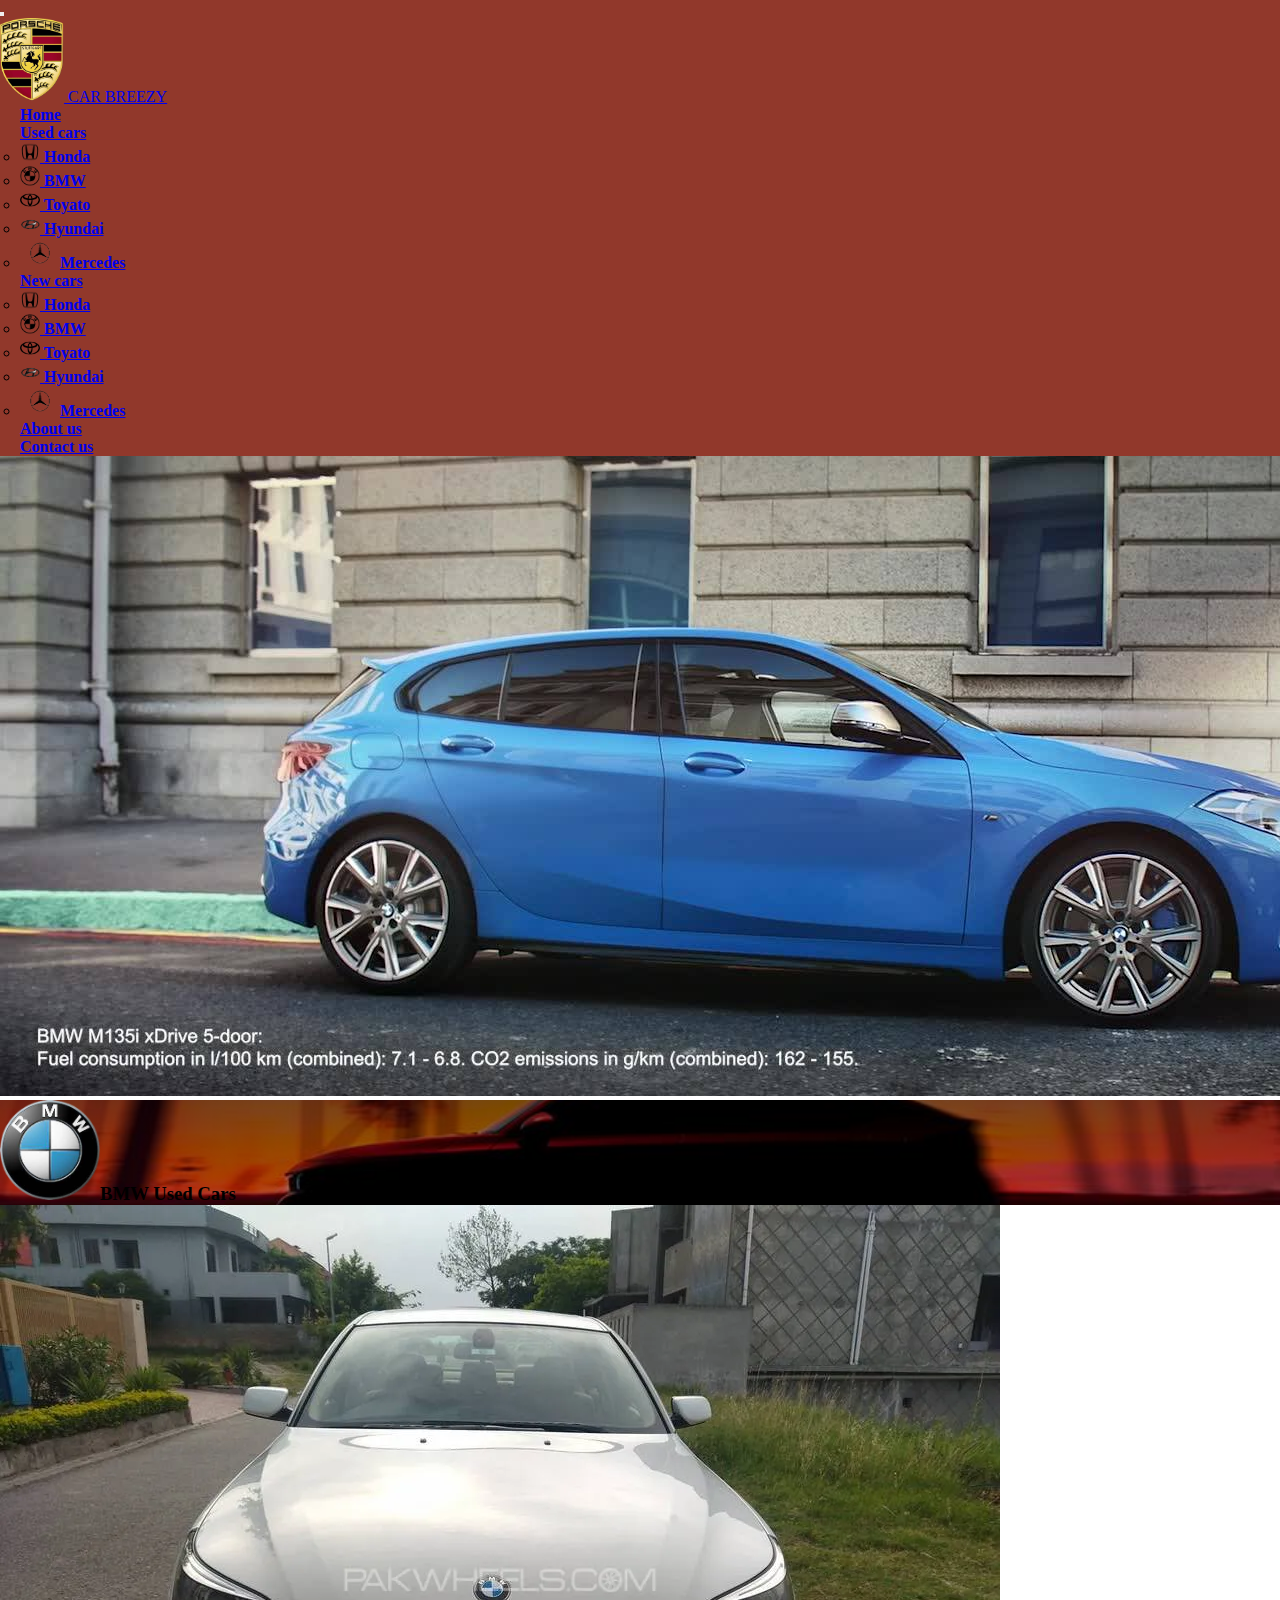
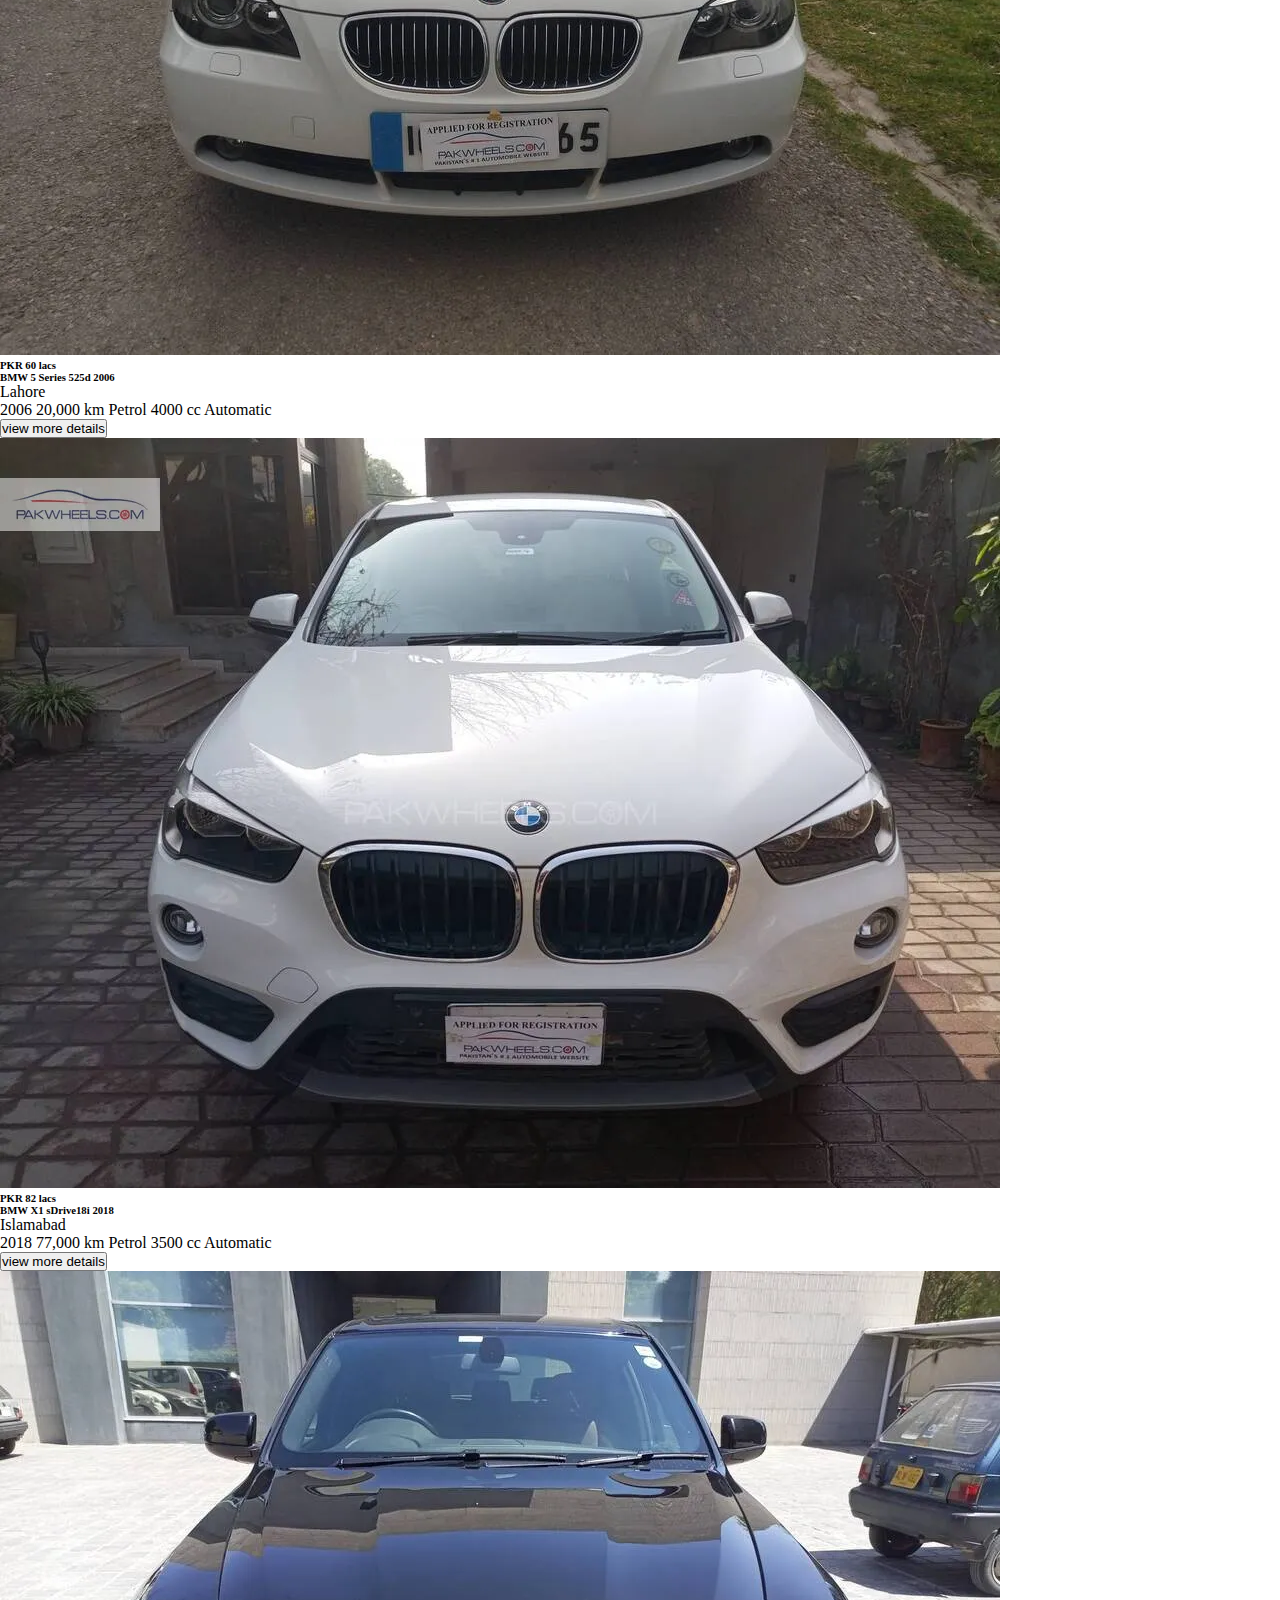
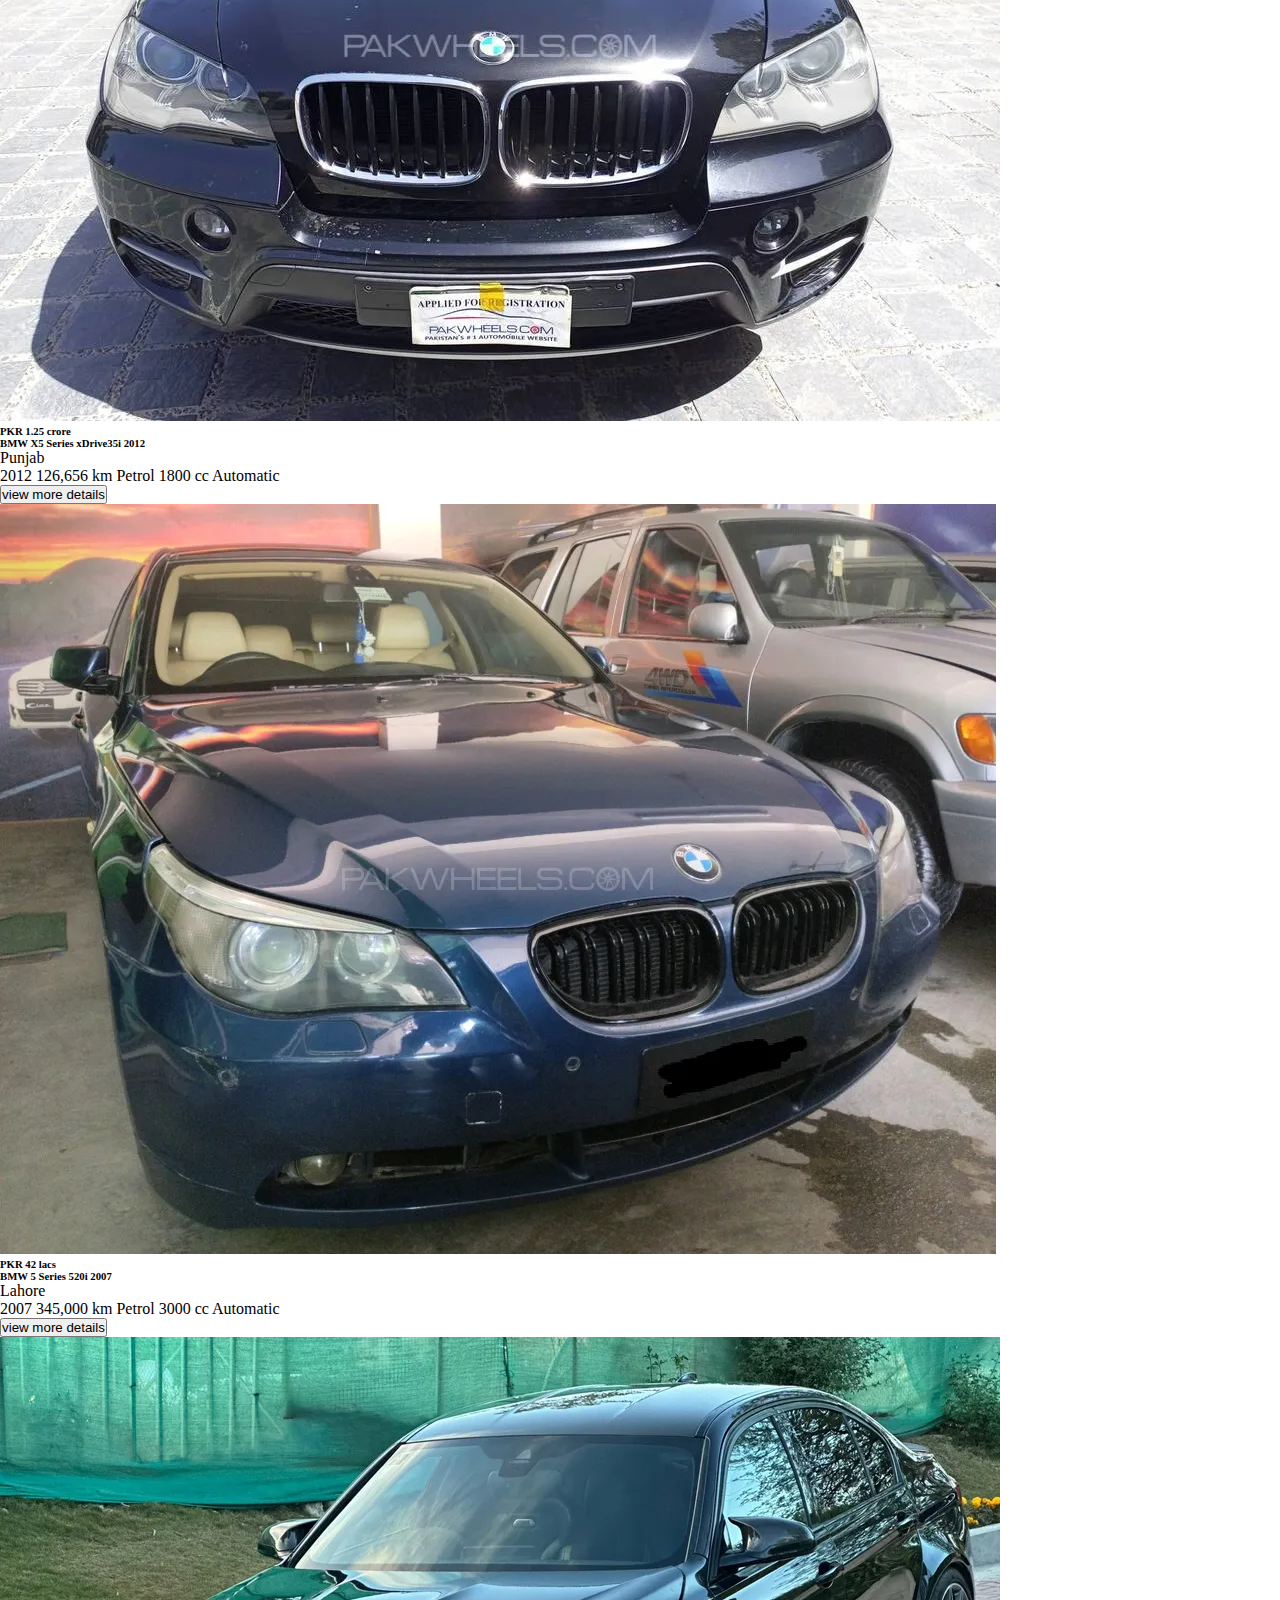
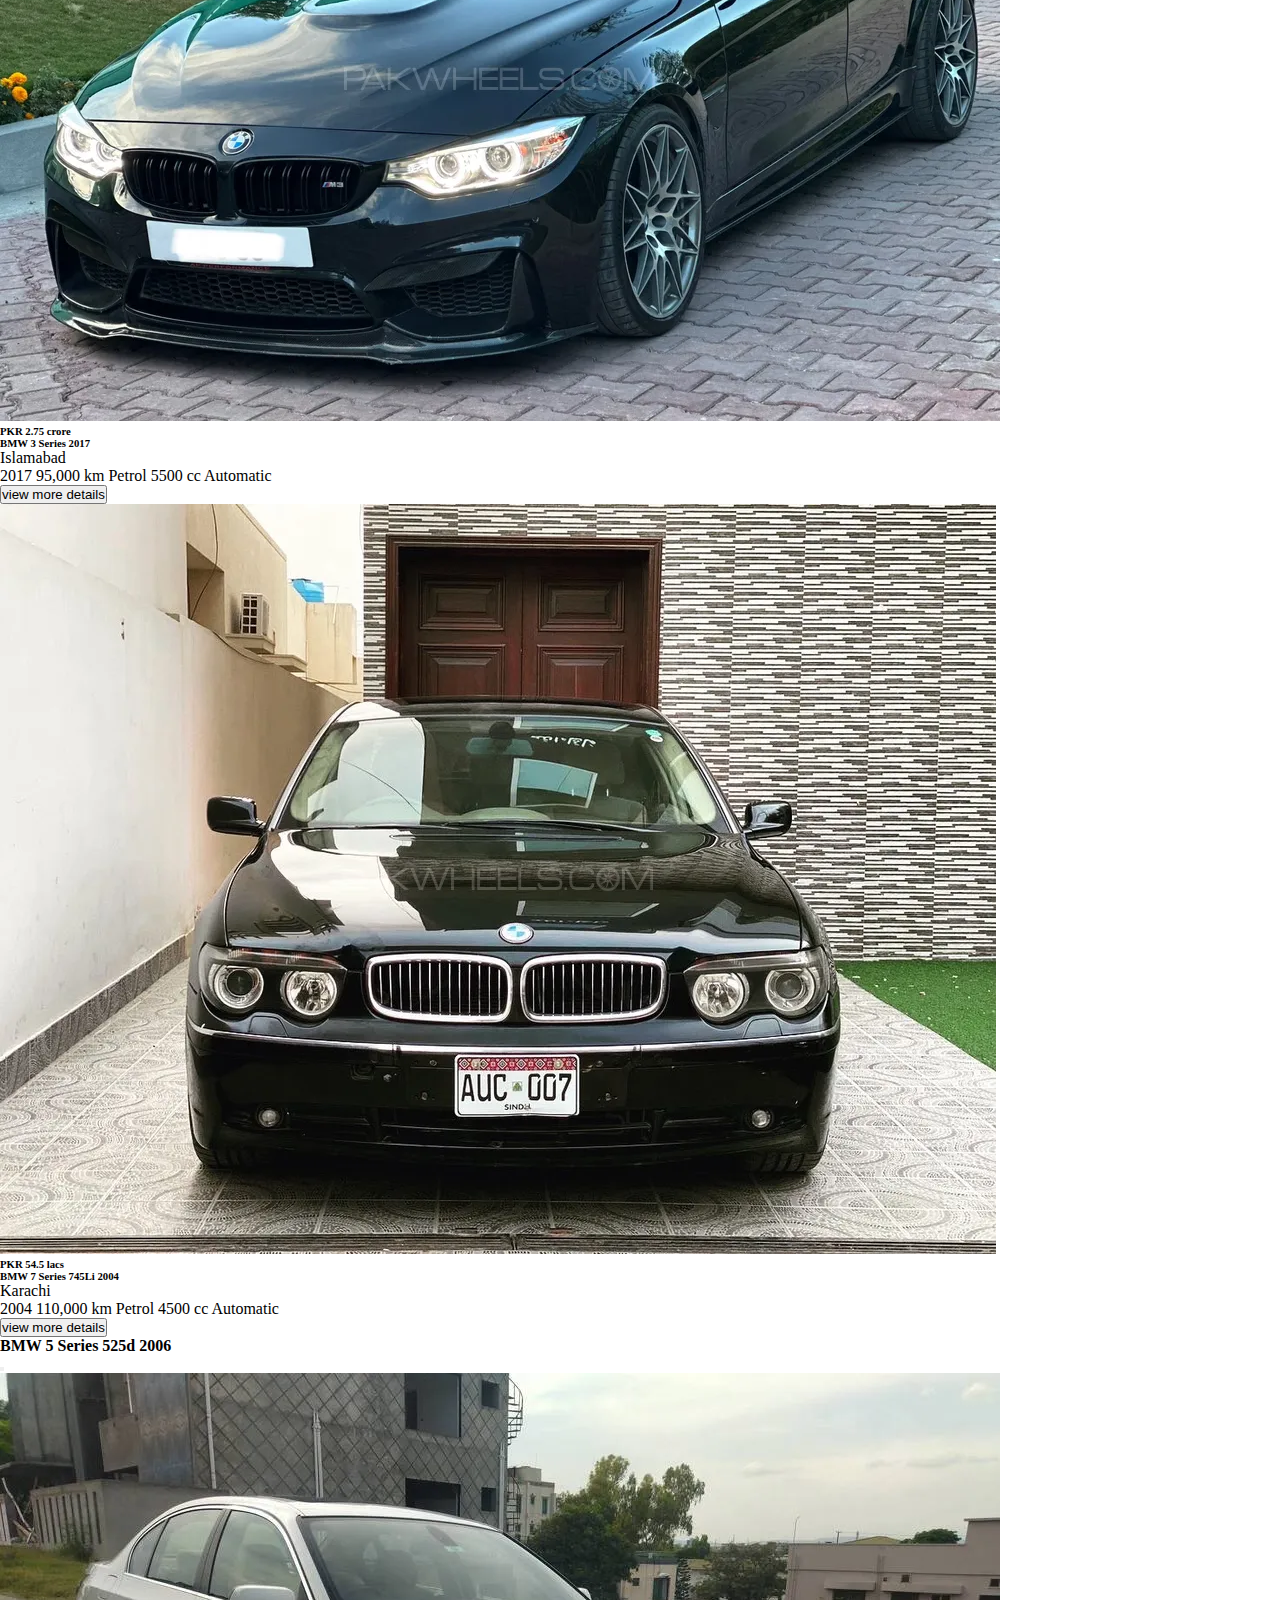
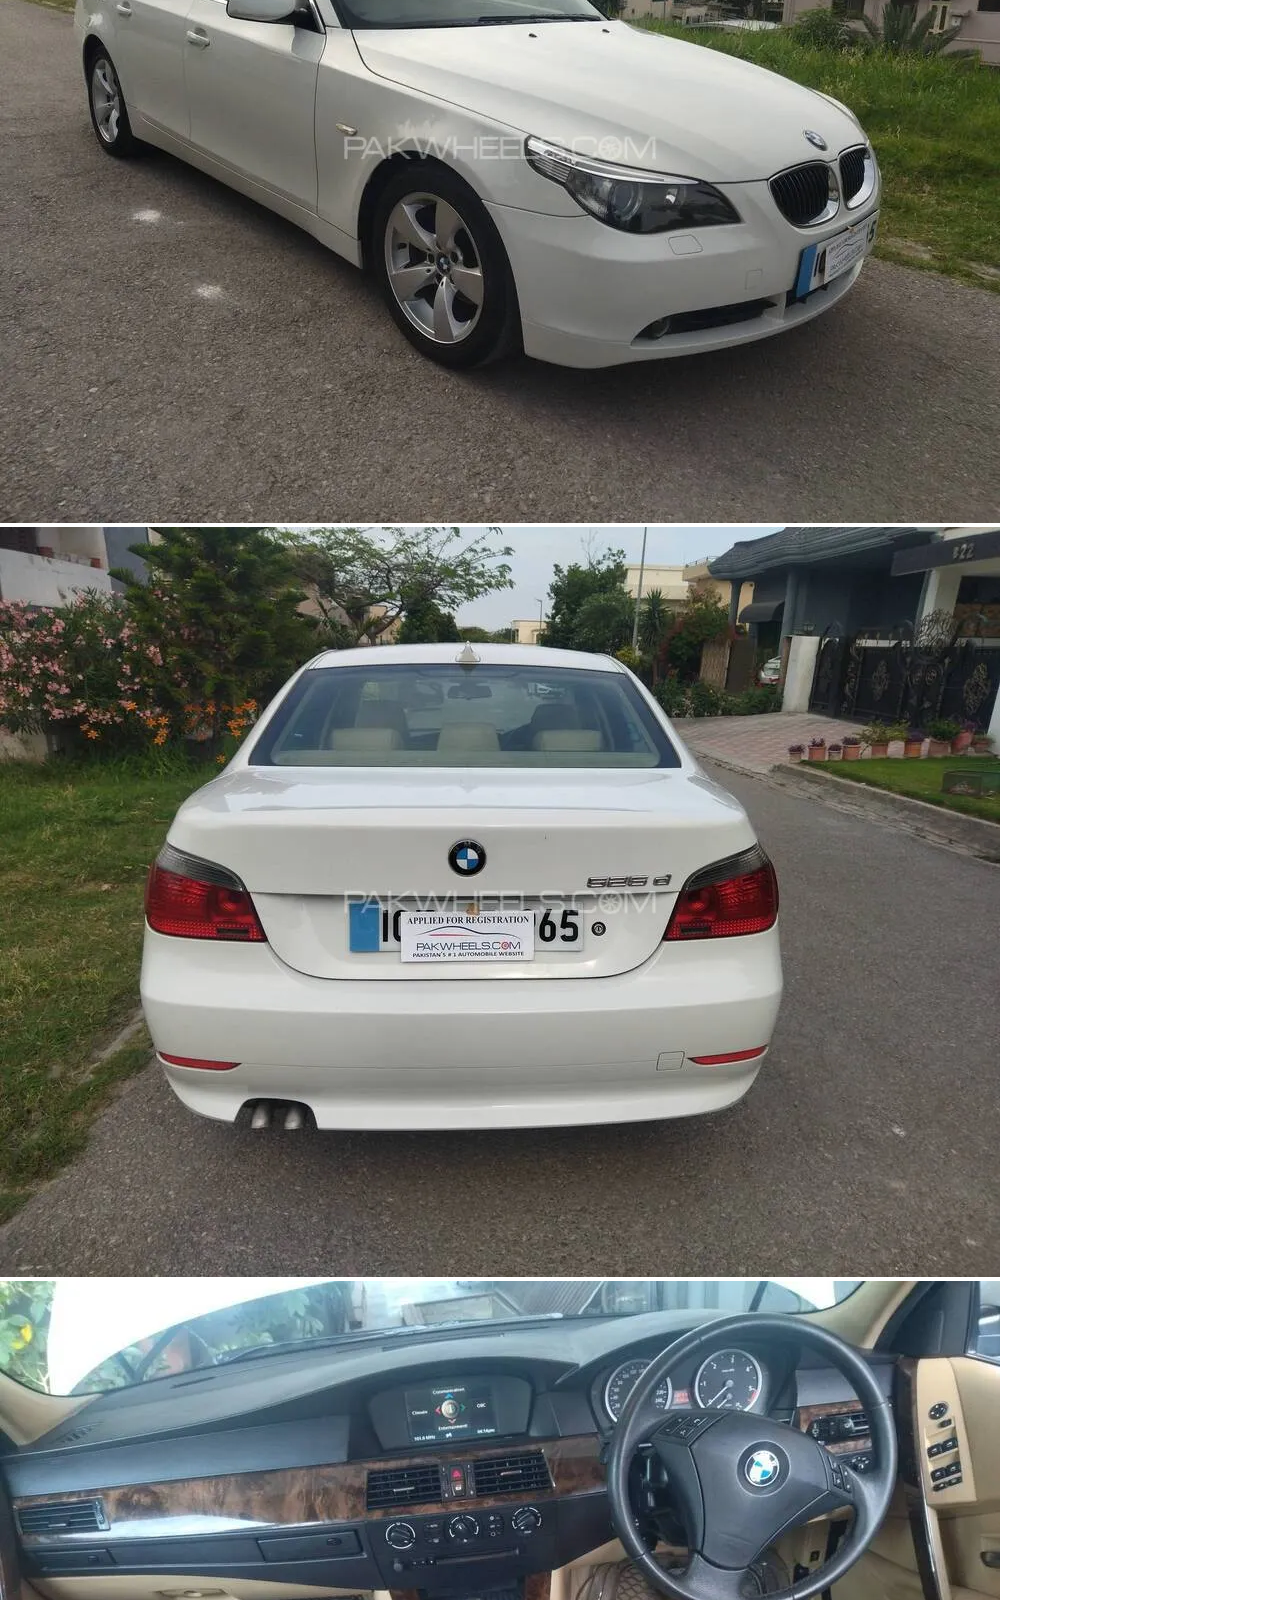
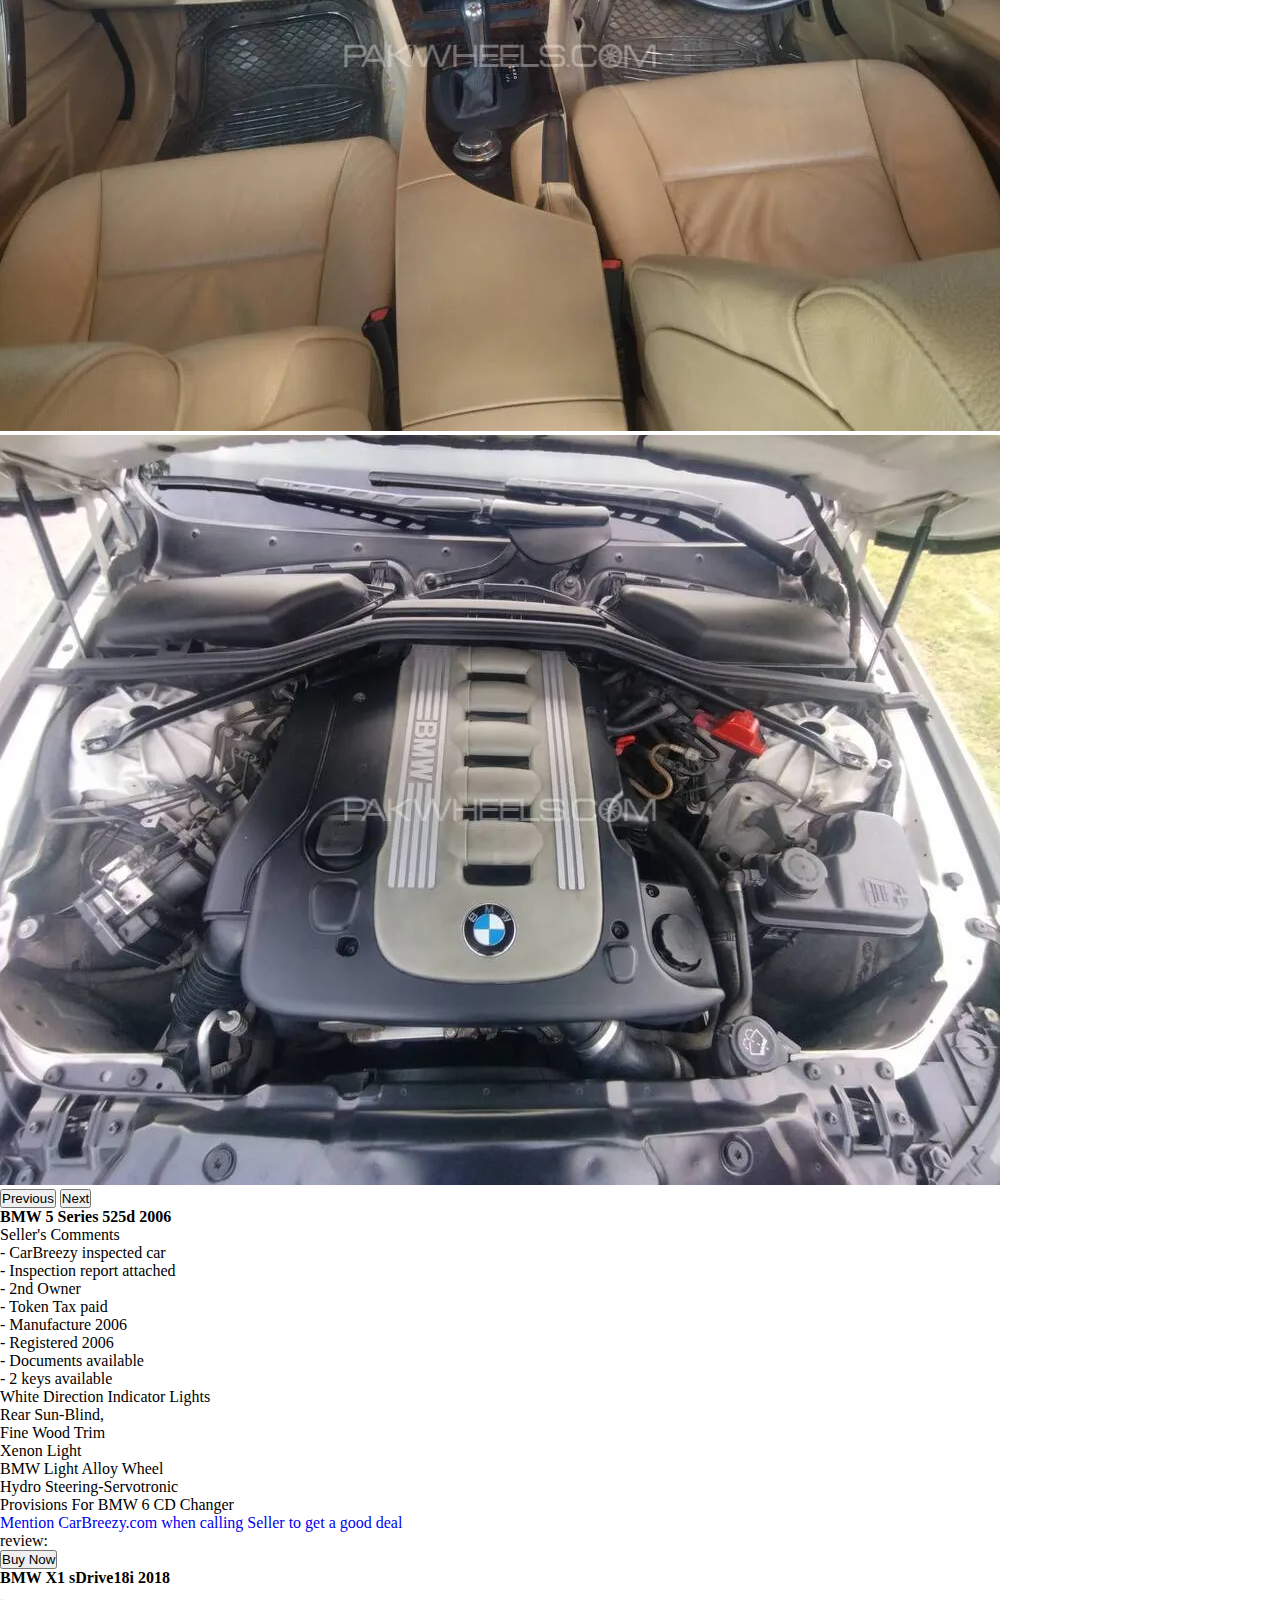
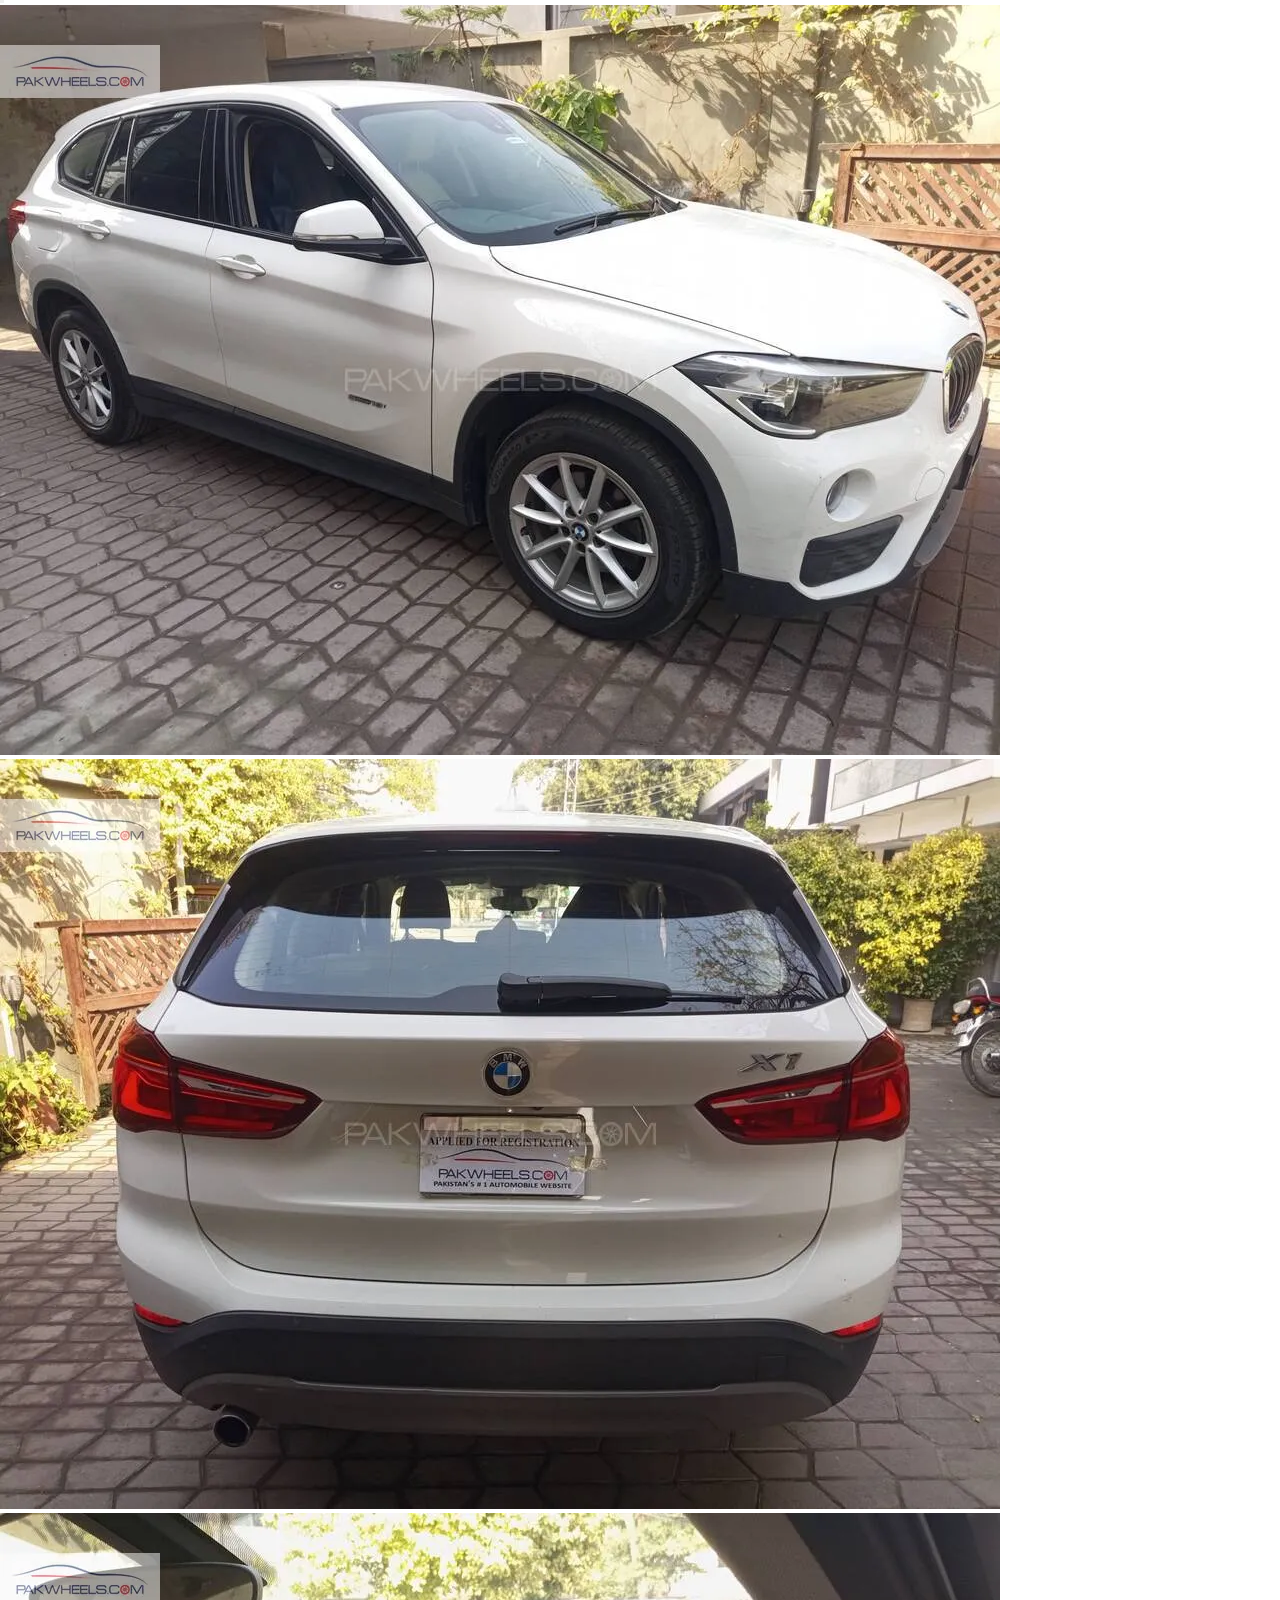
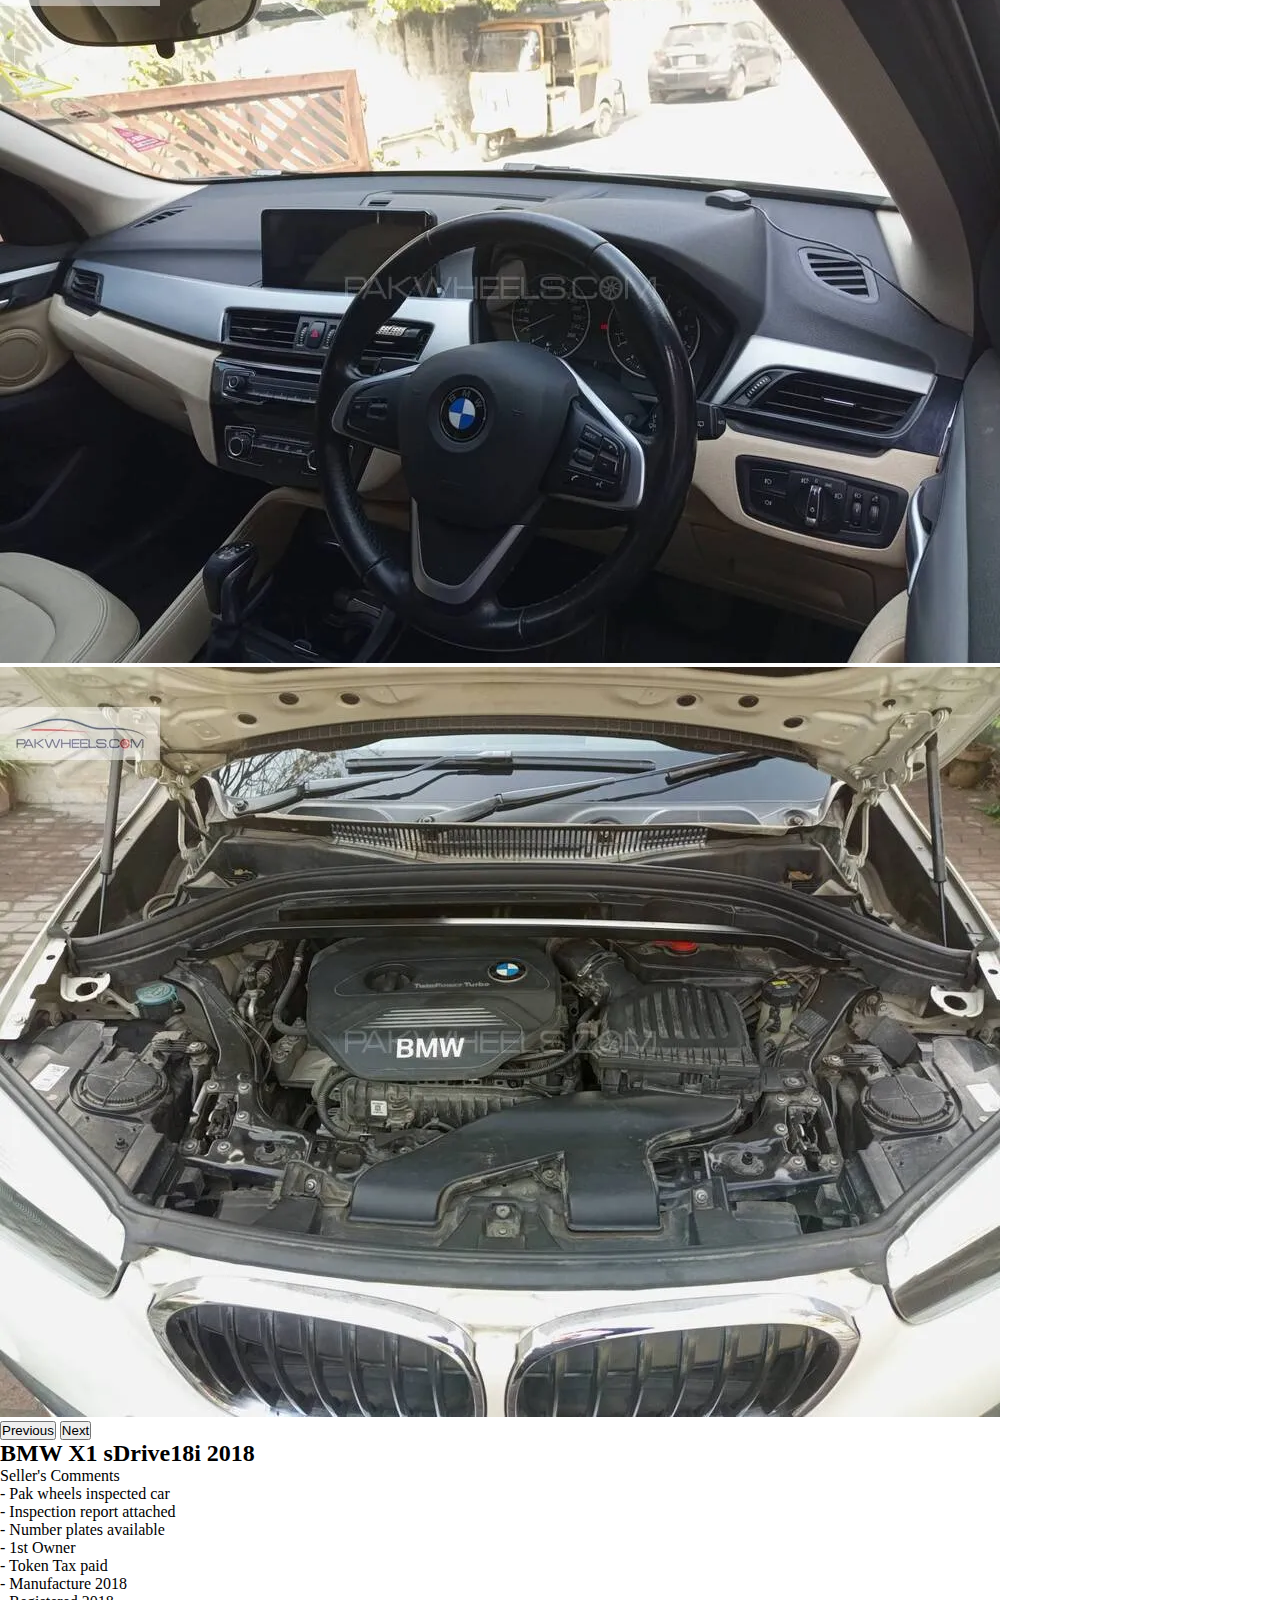
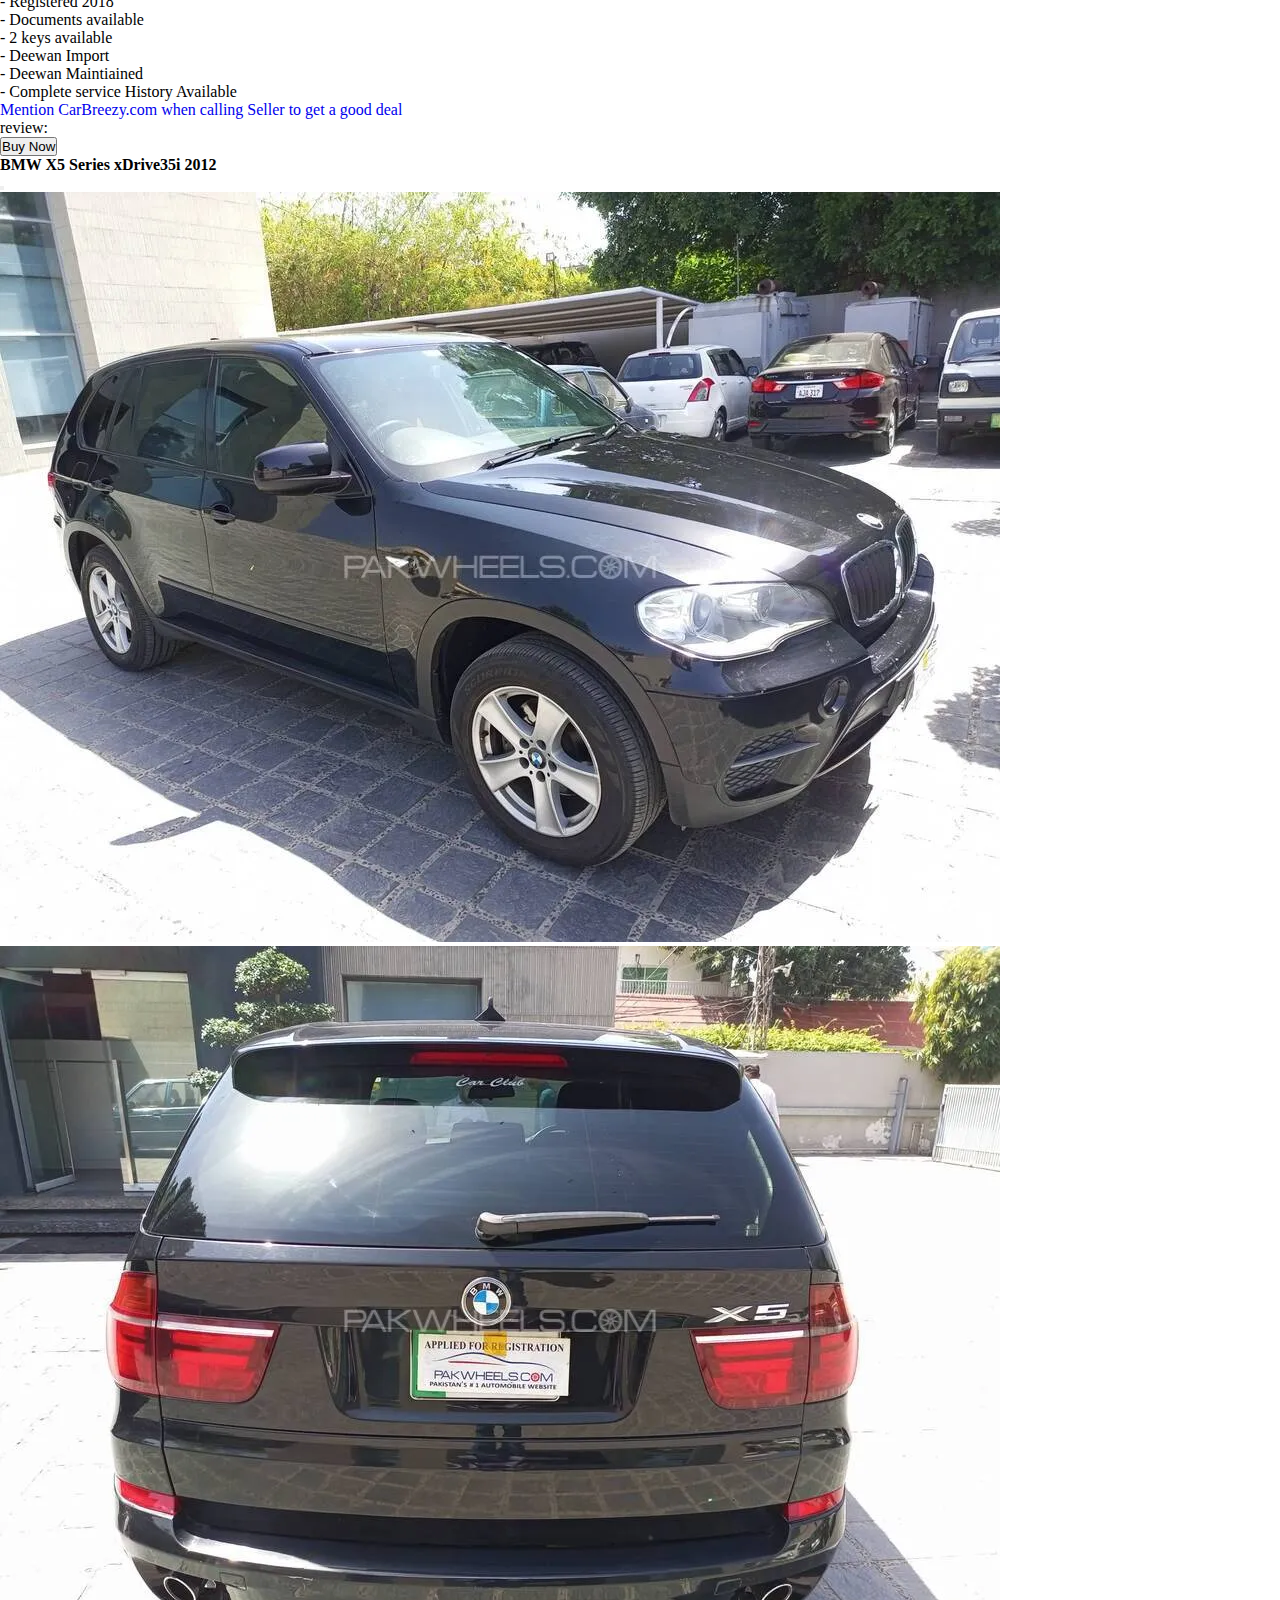
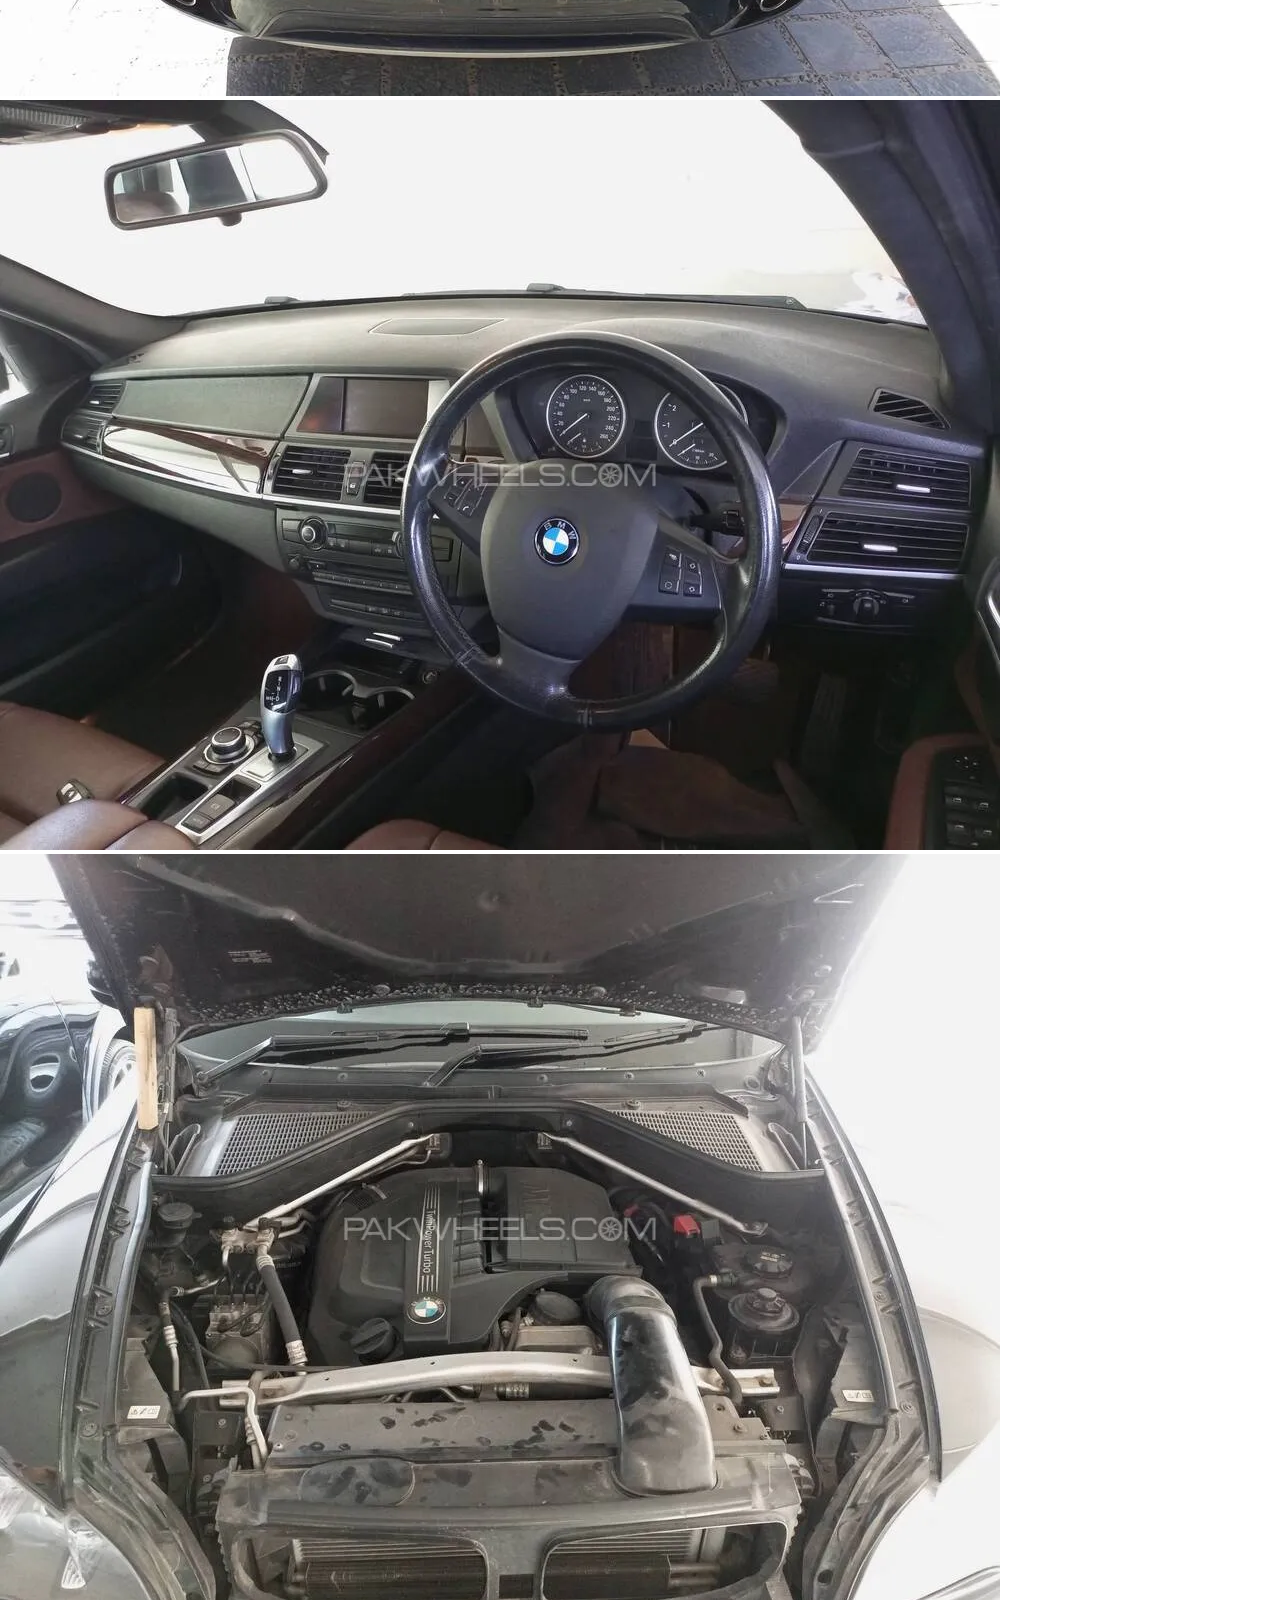
<file: Bused.html>
<!DOCTYPE html>
<html lang="en">
<head>
    <meta charset="UTF-8">
    <meta http-equiv="X-UA-Compatible" content="IE=edge">
    <meta name="viewport" content="width=device-width, initial-scale=1.0">
    <title>BMW Used car | CarBreezy</title>
    <link rel="stylesheet" href="Hused.css">
    <link href="https://cdn.jsdelivr.net/npm/bootstrap@5.3.0-alpha3/dist/css/bootstrap.min.css" rel="stylesheet" integrity="sha384-KK94CHFLLe+nY2dmCWGMq91rCGa5gtU4mk92HdvYe+M/SXH301p5ILy+dN9+nJOZ" crossorigin="anonymous">
    <link rel="stylesheet" href="https://cdnjs.cloudflare.com/ajax/libs/font-awesome/6.4.0/css/all.min.css" integrity="sha512-iecdLmaskl7CVkqkXNQ/ZH/XLlvWZOJyj7Yy7tcenmpD1ypASozpmT/E0iPtmFIB46ZmdtAc9eNBvH0H/ZpiBw==" crossorigin="anonymous" referrerpolicy="no-referrer" />
    <script src="https://cdn.jsdelivr.net/npm/bootstrap@5.3.0-alpha3/dist/js/bootstrap.bundle.min.js" integrity="sha384-ENjdO4Dr2bkBIFxQpeoTz1HIcje39Wm4jDKdf19U8gI4ddQ3GYNS7NTKfAdVQSZe" crossorigin="anonymous"></script>
</head>
<body>
    <nav class="navbar navbar-expand-lg navbar-light bg-light transparent-navbar fixed-top">
    
        <div class="container-fluid">
          
          <button class="navbar-toggler text-light" type="button" data-bs-toggle="collapse" data-bs-target="#navbarNavDropdown" aria-controls="navbarNavDropdown" aria-expanded="false" aria-label="Toggle navigation">
            <span class="navbar-toggler-icon"></span>
          </button>
          
          <div class="collapse navbar-collapse " id="navbarNavDropdown">
            <a class="navbar-brand text-dark" href="#">
              <img src="images/logo1 (2).png" alt="" width="5%">  CAR BREEZY</a>
            <ul class="navbar-nav ms-auto ">
              <li class="nav-item">
                <a class="nav-link text-dark" aria-current="page" href="index.html">Home</a>
              </li>
              <li class="nav-item dropdown">
                <a class="nav-link dropdown-toggle text-dark" href="#" role="button" data-bs-toggle="dropdown" aria-expanded="false">
                  Used cars
                </a> 
                <ul class="dropdown-menu bg-warning">
                  <li><a class="dropdown-item" href="Hused.html"><img src="images/h1.png" alt="" width="20px" height="20px" class="mb-1">   Honda</a></li>
                  <li><a class="dropdown-item" href="Bused.html"><img src="images/h3.png" alt="" width="20px" height="20px" class="mb-1">   BMW</a></li>
                  <li><a class="dropdown-item" href="Tused.html"><img src="images/h4.png" alt="" width="20px" height="20px" class="mb-1">   Toyato</a></li>
                  <li><a class="dropdown-item" href="HYused.html"><img src="images/h2.png" alt="" width="20px" height="20px" class="mb-1">   Hyundai</a></li>
                  <li><a class="dropdown-item" href="Mused.html"><img src="images/h5.png" alt="" width="40px" height="30px" class="mb-1">Mercedes</a></li>
                </ul>
              </li>
              <li class="nav-item dropdown">
                <a class="nav-link dropdown-toggle text-dark" href="#" role="button" data-bs-toggle="dropdown" aria-expanded="false">
                  New cars
                </a> 
                <ul class="dropdown-menu bg-warning">
                  <li><a class="dropdown-item" href="honda.html"><img src="images/h1.png" alt="" width="20px" height="20px" class="mb-1">   Honda</a></li>
                  <li><a class="dropdown-item" href="bmw.html"><img src="images/h3.png" alt="" width="20px" height="20px" class="mb-1">   BMW</a></li>
                  <li><a class="dropdown-item" href="toyota.html"><img src="images/h4.png" alt="" width="20px" height="20px" class="mb-1">   Toyato</a></li>
                  <li><a class="dropdown-item" href="hyundai.html"><img src="images/h2.png" alt="" width="20px" height="20px" class="mb-1">   Hyundai</a></li>
                  <li><a class="dropdown-item" href="mercedes.html"><img src="images/h5.png" alt="" width="40px" height="30px" class="mb-1">Mercedes</a></li>
                </ul>
    
              </li>
              <li class="nav-item">
                <a class="nav-link text-dark" href="about.html">About us</a>
              </li>
              <li class="nav-item">
                <a class="nav-link text-dark" href="contact.html">Contact us</a>
              </li>
             
            </ul>
          </div>
        </div>
    
      </nav>

      <div class="">
        <img src="images/used cars/covers/2.jpg" width="" height="" class="card-img" alt="...">
        <div class="card-img-overlay">
        <!-- <a href="honda.html" class="text-decoration-none">  <h5 class="card-title text-dark fw-bold fs-1 d-flex justify-content-center"><img class="card-title mt-1" src="images/h1.png" width="50px" height="40px" alt=""> HONDA</h5></a> -->
          <!-- <p class="card-text">This is a wider card with supporting text below as a natural lead-in to additional content. This content is a little bit longer.</p>
          <p class="card-text"><small>Last updated 3 mins ago</small></p> -->
        </div>
      </div>

      <div class="txt container mt-5">
        <h3 class="bmw text-center my-5 text-white display-2 shadow-lg text-bg-dark"><img src="images/b.png" class="mb-2" width="100px" alt="">BMW <span class="text-white">Used Cars</span></h3>
       
        <div class="row row-cols-1 row-cols-lg-3 g-4 mt-3 mb-5">
              <div class="col-xs-6">
              <div class="card">
                <img src="images/used cars/bmw/car1/main.webp" class="card-img-top" alt="...">
                <div class="price">
                    <h6 class="text-center text-dark bg-warning">PKR 60 lacs</h6>
                </div>
                <div class="card-body">
                  <h6 class="card-title">BMW 5 Series 525d 2006</h6>
                  <p class="text-secondary">Lahore</p>
                  <p class="text-secondary">2006 20,000 km Petrol 4000 cc Automatic</p>
                  <button type="button" class="btn btn-success" data-bs-toggle="modal" data-bs-target="#myModal1">
                   view more details
                  </button>
                </div>
              </div>
            </div>




            <div class="col">
              <div class="card">
                <img src="images/used cars/bmw/car2/main.webp"class="c"  alt="...">
                <div class="price">
                    <h6 class="text-center text-dark bg-warning">PKR 82 lacs</h6>
                </div>
                <div class="card-body">
                  <h6 class="card-title">BMW X1 sDrive18i 2018</h6>
                  
                  <p class="text-secondary">Islamabad</p>
                  <p class="text-secondary">2018 77,000 km Petrol 3500 cc Automatic</p>
                  <button type="button" class="btn btn-success" data-bs-toggle="modal" data-bs-target="#myModal2">
                    view more details
                   </button>
                </div>
              </div>
            </div>





            <div class="col">
                <div class="card">
                    <img src="images/used cars/bmw/car3/main.webp" class="card-img-top" alt="...">
                    <div class="price">
                        <h6 class="text-center text-dark bg-warning"> PKR 1.25 crore</h6>
                    </div>
                    <div class="card-body">
                      <h6 class="card-title">BMW X5 Series xDrive35i 2012</h6>
                      <p class="text-secondary">Punjab</p>
                      <p class="text-secondary ">2012 126,656 km Petrol 1800 cc Automatic</p>
                      <button type="button" class="btn btn-success" data-bs-toggle="modal" data-bs-target="#myModal3">
                        view more details
                       </button>
                    </div>
                  </div>
            </div>




            <div class="col">
                <div class="card">
                    <img src="images/used cars/bmw/car4/main.webp" class="card-img-top" alt="...">
                    <div class="price">
                        <h6 class="text-center text-dark bg-warning">PKR 42 lacs</h6>
                    </div>
                    <div class="card-body">
                      <h6 class="card-title">BMW 5 Series 520i 2007

                      </h6>
                      <p class="text-secondary">Lahore</p>
                      <p class="text-secondary">2007 345,000 km Petrol 3000 cc Automatic</p>
                      <button type="button" class="btn btn-success" data-bs-toggle="modal" data-bs-target="#myModal4">
                        view more details
                       </button>
                    </div>
                  </div>
            </div>




            <div class="col">
              <div class="card">
                  <img src="images/used cars/bmw/car5/main.webp" class="card-img-top" alt="...">
                  <div class="price">
                      <h6 class="text-center text-dark bg-warning">PKR 2.75 crore</h6>
                  </div>
                  <div class="card-body">
                    <h6 class="card-title">BMW 3 Series 2017
                 
                    </h6>
                    <p class="text-secondary">Islamabad</p>    
                    <p class="text-secondary">2017 95,000 km Petrol 5500 cc Automatic</p>
                    <button type="button" class="btn btn-success" data-bs-toggle="modal" data-bs-target="#myModal5">
                      view more details
                     </button>
                  </div>
                </div>
          </div>





              <div class="col">
                <div class="card">
                    <img src="images/used cars/bmw/car6/main.webp " class="card-img-top" alt="...">
                    <div class="price">
                        <h6 class="text-center text-dark bg-warning ">PKR 54.5 lacs</h6>
                    </div>
                    <div class="card-body">
                      <h6 class="card-title">BMW 7 Series 745Li 2004
                      </h6>
                      <p class="text-secondary">Karachi</p>
                      <p class="text-secondary">2004 110,000 km Petrol 4500 cc Automatic</p>
                      <button type="button" class="btn btn-success" data-bs-toggle="modal" data-bs-target="#myModal6">
                        view more details
                       </button>
                    </div>
                  </div>
              </div>
          </div>
    </div>

<!----------------------------------------------------- MODAL (1) STARTS HERE---------------------------------------------->

    <div class="modal" id="myModal1">
      <div class="modal-dialog">
        <div class="modal-content">
    
          <!-- Modal Header -->
          <div class="modal-header">
            <h4 class="modal-title">BMW 5 Series 525d 2006</h4>
            <button type="button" class="btn-close" data-bs-dismiss="modal"></button>
          </div>
    
          <!-- Modal body -->
          <div class="modal-body">
          <div class="row mt-2 p-3">
            <div class="col-xs-6">
              <div id="carouselExampleFade" class="carousel slide carousel-fade">
                <div class="carousel-inner">
                  <div class="carousel-item active">
                    <img src="images/used cars/bmw/car1/1.webp" class="d-block w-100" alt="...">
                    <div class="carousel-caption d-none d-md-block">
                    </div>
                  </div>
                  <div class="carousel-item">
                    <img src="images/used cars/bmw/car1/2.webp" class="d-block w-100" alt="...">
                   
                  </div> 
                  <div class="carousel-item">
                    <img src="images/used cars/bmw/car1/3.webp" class="d-block w-100" alt="...">
                   
                  </div> 
                  <div class="carousel-item">
                    <img src="images/used cars/bmw/car1/4.webp" class="d-block w-100" alt="...">
                   
                  </div> 
                </div>
                <button class="carousel-control-prev" type="button" data-bs-target="#carouselExampleFade" data-bs-slide="prev">
                  <span class="carousel-control-prev-icon" aria-hidden="true"></span>
                  <span class="visually-hidden">Previous</span>
                </button>
                <button class="carousel-control-next" type="button" data-bs-target="#carouselExampleFade" data-bs-slide="next">
                  <span class="carousel-control-next-icon" aria-hidden="true"></span>
                  <span class="visually-hidden">Next</span>
                </button>
              </div>
            </div>
                 <div class="col-xs-6">
                   <h4>BMW 5 Series 525d 2006</h4>
                   <p class="text-dark fs-3 fw-bold">Seller's Comments</p>
                   <p class="text-danger">- CarBreezy inspected car <br>
                    - Inspection report attached<br>
                    - 2nd Owner<br>
                    - Token Tax paid<br>
                    - Manufacture 2006<br>
                    - Registered 2006<br>
                    - Documents available<br>
                    - 2 keys available<br>
                    
                    White Direction Indicator Lights<br>
                    Rear Sun-Blind,<br>
                    Fine Wood Trim<br>
                    Xenon Light<br>
                    BMW Light Alloy Wheel<br>
                    Hydro Steering-Servotronic<br>
                    Provisions For BMW 6 CD Changer</p>
                   <a href="index.html"><p class="text-success">Mention CarBreezy.com when calling Seller to get a good deal</p></a> 
                   
                      <p>review: &nbsp;&nbsp;&nbsp;
                         <i class="fa fa-star text-warning ms-2"></i>
                         <i class="fa fa-star text-warning ms-2"></i>
                         <i class="fa fa-star text-warning ms-2"></i>
                         <i class="fa fa-star text-warning ms-2"></i>
                         <i class="fa fa-star ms-2"></i>
                         </p>
                    <button type="button" class="btn btn-primary" data-bs-toggle="modal" data-bs-target="#mybutton">
                    Buy Now
                    </button>
                   </div>
                  </div>
                </div>
    
        
    
        </div>
      </div>
    </div>
<!---------------------------------------------------- ENDS HERE  ------------------------------------------------------------->

<!----------------------------------------------------- MODAL (2) STARTS HERE---------------------------------------------->

<div class="modal" id="myModal2">
  <div class="modal-dialog">
    <div class="modal-content">

      <!-- Modal Header -->
      <div class="modal-header">
        <h4 class="modal-title">BMW X1 sDrive18i 2018
</h4>
        <button type="button" class="btn-close" data-bs-dismiss="modal"></button>
      </div>

      <!-- Modal body -->
      <div class="modal-body">
      <div class="row mt-2 p-3">
        <div class="col-xs-6">
          <div id="carouselExampleFade1" class="carousel slide carousel-fade">
            <div class="carousel-inner">
              <div class="carousel-item active">
                <img src="images/used cars/bmw/car2/1.webp" class="d-block w-100" alt="...">
                <div class="carousel-caption d-none d-md-block">
                </div>
              </div>
              <div class="carousel-item">
                <img src="images/used cars/bmw/car2/2.webp" class="d-block w-100" alt="...">
               
              </div> 
              <div class="carousel-item">
                <img src="images/used cars/bmw/car2/3.webp" class="d-block w-100" alt="...">
               
              </div> 
              <div class="carousel-item">
                <img src="images/used cars/bmw/car2/4.webp" class="d-block w-100" alt="...">
               
              </div> 
            </div>
            <button class="carousel-control-prev" type="button" data-bs-target="#carouselExampleFade1" data-bs-slide="prev">
              <span class="carousel-control-prev-icon" aria-hidden="true"></span>
              <span class="visually-hidden">Previous</span>
            </button>
            <button class="carousel-control-next" type="button" data-bs-target="#carouselExampleFade1" data-bs-slide="next">
              <span class="carousel-control-next-icon" aria-hidden="true"></span>
              <span class="visually-hidden">Next</span>
            </button>
          </div>
        </div>
             <div class="col-xs-6">
               <h2>BMW X1 sDrive18i 2018</h2>
               <p class="text-dark fs-3 fw-bold">Seller's Comments</p>
               <p class="text-danger">
                - Pak wheels inspected car <br>
                - Inspection report attached<br>
                - Number plates available<br>
                - 1st Owner<br>
                - Token Tax paid<br>
                - Manufacture 2018<br>
                - Registered 2018<br>
                - Documents available<br>
                - 2 keys available<br>
                - Deewan Import<br>
                - Deewan Maintiained<br>
                - Complete service History Available</p>
              <a href="index.html"><p class="text-success">Mention CarBreezy.com when calling Seller to get a good deal</p></a> 
                  <p>review: &nbsp;&nbsp;&nbsp;
                     <i class="fa fa-star text-warning ms-2"></i>
                     <i class="fa fa-star text-warning ms-2"></i>
                     <i class="fa fa-star text-warning ms-2"></i>
                     <i class="fa fa-star text-warning ms-2"></i>
                     <i class="fa fa-star ms-2"></i>
                     </p>
                <button type="button" class="btn btn-primary" data-bs-toggle="modal" data-bs-target="#mybutton">
                Buy Now
                </button>
               </div>
              </div>
            </div>

    

    </div>
  </div>
</div>
<!---------------------------------------------------- ENDS HERE  ------------------------------------------------------------->

<!----------------------------------------------------- MODAL (3) STARTS HERE---------------------------------------------->

<div class="modal" id="myModal3">
  <div class="modal-dialog">
    <div class="modal-content">

      <!-- Modal Header -->
      <div class="modal-header">
        <h4 class="modal-title">BMW X5 Series xDrive35i 2012</h4>
        <button type="button" class="btn-close" data-bs-dismiss="modal"></button>
      </div>

      <!-- Modal body -->
      <div class="modal-body">
      <div class="row mt-2 p-3">
        <div class="col-xs-6">
          <div id="carouselExampleFade2" class="carousel slide carousel-fade">
            <div class="carousel-inner">
              <div class="carousel-item active">
                <img src="images/used cars/bmw/car3/1.webp"   class="d-block w-100" alt="...">
                <div class="carousel-caption d-none d-md-block">
                </div>
              </div>
              <div class="carousel-item">
                <img src="images/used cars/bmw/car3/2.webp" class="d-block w-100" alt="...">
               
              </div> 
              <div class="carousel-item">
                <img src="images/used cars/bmw/car3/3.webp" class="d-block w-100" alt="...">
               
              </div> 
              <div class="carousel-item">
                <img src="images/used cars/bmw/car3/4.webp" class="d-block w-100" alt="...">
               
              </div>
            </div>
            <button class="carousel-control-prev" type="button" data-bs-target="#carouselExampleFade2" data-bs-slide="prev">
              <span class="carousel-control-prev-icon" aria-hidden="true"></span>
              <span class="visually-hidden">Previous</span>
            </button>
            <button class="carousel-control-next" type="button" data-bs-target="#carouselExampleFade2" data-bs-slide="next">
              <span class="carousel-control-next-icon" aria-hidden="true"></span>
              <span class="visually-hidden">Next</span>
            </button>
          </div>
        </div>
             <div class="col-xs-6">
               <h2>BMW X5 Series xDrive35i 2012</h2>
               <p class="text-dark fs-3 fw-bold">Seller's Comments</p>
              <p class="text-danger">
                Documents not checked will be available at the time of visit/deal <br>
- CarBreezy inspected car<br>
- Inspection report attached<br>
- Original No Plates Available<br>
- 1st owner<br>
- Token Taxes up to date<br>
- Model 2012<br>
- Import 2013<br>
- Registered 2013<br>
- 2 keys available<br>
- Deewan Import        
              </p>
               <a href="index.html"><p class="text-success">Mention CarBreezy.com when calling Seller to get a good deal</p></a> 
                  <p>review: &nbsp;&nbsp;&nbsp;
                     <i class="fa fa-star text-warning ms-2"></i>
                     <i class="fa fa-star text-warning ms-2"></i>
                     <i class="fa fa-star text-warning ms-2"></i>
                     <i class="fa fa-star text-warning ms-2"></i>
                     <i class="fa fa-star ms-2"></i>
                     </p>
                <button type="button" class="btn btn-primary" data-bs-toggle="modal" data-bs-target="#mybutton">
                Buy Now
                </button>
               </div>
              </div>
            </div>

    

    </div>
  </div>
</div>
<!---------------------------------------------------- ENDS HERE  ------------------------------------------------------------->

<!----------------------------------------------------- MODAL (4) STARTS HERE---------------------------------------------->

<div class="modal" id="myModal4">
  <div class="modal-dialog">
    <div class="modal-content">

      <!-- Modal Header -->
      <div class="modal-header">
        <h4 class="modal-title">BMW 5 Series 520i 2007</h4>
        <button type="button" class="btn-close" data-bs-dismiss="modal"></button>
      </div>

      <!-- Modal body -->
      <div class="modal-body">
      <div class="row mt-2 p-3">
        <div class="col-xs-6">
          <div id="carouselExampleFade3" class="carousel slide carousel-fade">
            <div class="carousel-inner">
              <div class="carousel-item active">
                <img src="images/used cars/bmw/car4/1.webp" class="d-block w-100" alt="...">
                <div class="carousel-caption d-none d-md-block">
                </div>
              </div>
              <div class="carousel-item">
                <img src="images/used cars/bmw/car4/2.webp" class="d-block w-100" alt="...">
               
              </div> 
              <div class="carousel-item">
                <img src="images/used cars/bmw/car4/3.webp" class="d-block w-100" alt="...">
               
              </div> 
              <div class="carousel-item">
                <img src="images/used cars/bmw/car4/4.webp" class="d-block w-100" alt="...">
               
              </div> 
            </div>
            <button class="carousel-control-prev" type="button" data-bs-target="#carouselExampleFade3" data-bs-slide="prev">
              <span class="carousel-control-prev-icon" aria-hidden="true"></span>
              <span class="visually-hidden">Previous</span>
            </button>
            <button class="carousel-control-next" type="button" data-bs-target="#carouselExampleFade3" data-bs-slide="next">
              <span class="carousel-control-next-icon" aria-hidden="true"></span>
              <span class="visually-hidden">Next</span>
            </button>
          </div>
        </div>
             <div class="col-xs-6">
             
               <h2>BMW 5 Series 520i 2007</h2>
               <p class="text-dark fw-bold fs-3" >Seller's Comments</p>
        <p class="text-danger">*Available in a mint condition just like new. <br>
          *Quality can be seen in the pictures above.<br>
          * No work needed just buy and drive.<br>
          * Neat and clean interior<br>
          * Performance wise fully satisfactory.<br>
          *Urgently need to sellthe car.<br>
          *Original return file is available.</p>
               <a href="index.html"><p class="text-success">Mention CarBreezy.com when calling Seller to get a good deal</p></a> 
                  <p>review: &nbsp;&nbsp;&nbsp;
                     <i class="fa fa-star text-warning ms-2"></i>
                     <i class="fa fa-star text-warning ms-2"></i>
                     <i class="fa fa-star text-warning ms-2"></i>
                     <i class="fa fa-star text-warning ms-2"></i>
                     <i class="fa fa-star ms-2"></i>
                     </p>
                <button type="button" class="btn btn-primary" data-bs-toggle="modal" data-bs-target="#mybutton">
                Buy Now
                </button>
               </div>
              </div>
            </div>

    

    </div>
  </div>
</div>
<!---------------------------------------------------- ENDS HERE  ------------------------------------------------------------->

<!----------------------------------------------------- MODAL (5) STARTS HERE---------------------------------------------->

<div class="modal" id="myModal5">
  <div class="modal-dialog">
    <div class="modal-content">

      <!-- Modal Header -->
      <div class="modal-header">
        <h4 class="modal-title">BMW 3 Series 2017
        </h4>
        <button type="button" class="btn-close" data-bs-dismiss="modal"></button>
      </div>

      <!-- Modal body -->
      <div class="modal-body">
      <div class="row mt-2 p-3">
        <div class="col-xs-6">
          <div id="carouselExampleFade4" class="carousel slide carousel-fade">
            <div class="carousel-inner">
              <div class="carousel-item active">
                <img src="images/used cars/bmw/car5/1.webp" class="d-block w-100" alt="...">
                <div class="carousel-caption d-none d-md-block">
                </div>
              </div>
              <div class="carousel-item">
                <img src="images/used cars/bmw/car5/2.webp" class="d-block w-100" alt="...">
               
              </div> 
              <div class="carousel-item">
                <img src="images/used cars/bmw/car5/3.webp" class="d-block w-100" alt="...">
               
              </div> 
              <div class="carousel-item">
                <img src="images/used cars/bmw/car5/4.webp" class="d-block w-100" alt="...">
               
              </div> 
            </div>
            <button class="carousel-control-prev" type="button" data-bs-target="#carouselExampleFade4" data-bs-slide="prev">
              <span class="carousel-control-prev-icon" aria-hidden="true"></span>
              <span class="visually-hidden">Previous</span>
            </button>
            <button class="carousel-control-next" type="button" data-bs-target="#carouselExampleFade4" data-bs-slide="next">
              <span class="carousel-control-next-icon" aria-hidden="true"></span>
              <span class="visually-hidden">Next</span>
            </button>
          </div>
        </div>
             <div class="col-xs-6">
               <h2>BMW 3 Series 2017</h2>
               <p class="text-dark fw-bold fs-3" >Seller's Comments</p>
              <p class="text-danger">
                Doner car 2013 Dewan import in my name <br>

                Car from Uk is a 2017 Bmw m3 competition pack,<br>
                
                Heads up display<br>
                Rear camera<br>
                Full back leather Bucket seats<br>
                Harmon kardon sound<br>
                19” wheels<br>
                Parking sensors<br>
                Stage 1 mapped<br>
                Miltek down pipes<br>
                akrapovic exhaust tips<br>
                8 speed gearbox<br>
                M Performace carbon splitter<br>
                M Performace side carbon<br>
                M performance Carbon spoiler<br>
                M performance rear diffuser<br>
                Full carbon package inside<br>
                Alcantara steering wheel</p>
                    <a href="index.html"><p class="text-success">Mention CarBreezy.com when calling Seller to get a good deal</p></a> 
                  <p>review: &nbsp;&nbsp;&nbsp;
                     <i class="fa fa-star text-warning ms-2"></i>
                     <i class="fa fa-star text-warning ms-2"></i>
                     <i class="fa fa-star text-warning ms-2"></i>
                     <i class="fa fa-star text-warning ms-2"></i>
                     <i class="fa fa-star ms-2"></i>
                     </p>
                <button type="button" class="btn btn-primary" data-bs-toggle="modal" data-bs-target="#mybutton">
                Buy Now
                </button>
               </div>
              </div>
            </div>

    

    </div>
  </div>
</div>
<!---------------------------------------------------- ENDS HERE  ------------------------------------------------------------->

<!----------------------------------------------------- MODAL (6) STARTS HERE---------------------------------------------->

<div class="modal" id="myModal6">
  <div class="modal-dialog">
    <div class="modal-content">

      <!-- Modal Header -->
      <div class="modal-header">
        <h4 class="modal-title"> BMW 7 Series 745Li 2004</h4>
        <button type="button" class="btn-close" data-bs-dismiss="modal"></button>
      </div>

      <!-- Modal body -->
      <div class="modal-body">
      <div class="row mt-2 p-3">
        <div class="col-xs-6">
          <div id="carouselExampleFade5" class="carousel slide carousel-fade">
            <div class="carousel-inner">
              <div class="carousel-item active">
                <img src="images/used cars/bmw/car6/1.webp" class="d-block w-100" alt="...">
                <div class="carousel-caption d-none d-md-block">
                </div>
              </div>
              <div class="carousel-item">
                <img src="images/used cars/bmw/car6/2.webp" class="d-block w-100" alt="...">
               
              </div> 
              <div class="carousel-item">
                <img src="images/used cars/bmw/car6/3.webp" class="d-block w-100" alt="...">
               
              </div> 
              <div class="carousel-item">
                <img src="images/used cars/bmw/car6/4.webp " class="d-block w-100" alt="...">
               
              </div> 
            </div>
            <button class="carousel-control-prev" type="button" data-bs-target="#carouselExampleFade5" data-bs-slide="prev">
              <span class="carousel-control-prev-icon" aria-hidden="true"></span>
              <span class="visually-hidden">Previous</span>
            </button>
            <button class="carousel-control-next" type="button" data-bs-target="#carouselExampleFade5" data-bs-slide="next">
              <span class="carousel-control-next-icon" aria-hidden="true"></span>
              <span class="visually-hidden">Next</span>
            </button>
          </div>
        </div>
             <div class="col-xs-6">
               <h2>BMW 7 Series 745Li 2004</h2>
               <p class="text-dark fw-bold fs-3" >Seller's Comments</p>
                 <p class="text-danger">
                  BMW 7 Series 2004 Reg 2010 4.4cc Extraordinary Like New <br>

100 Percent Guaranteed Original ( No touch up )<br>


First Owner<br>

82000 KM Driven with extreme care look like up model ( Worth Buying BMW )
I guess it’s no 1 BMW 7 Series in Karachi in similar models of this condition<br>

James Bond 007 Registered<br>

Scratch less spotless condition<br>
One of it’s kind<br>

Single owner complete original file with upto date taxes
                 </p>
                    <a href="index.html"><p class="text-success">Mention CarBreezy.com when calling Seller to get a good deal</p></a> 
                  <p>review: &nbsp;&nbsp;&nbsp;
                     <i class="fa fa-star text-warning ms-2"></i>
                     <i class="fa fa-star text-warning ms-2"></i>
                     <i class="fa fa-star text-warning ms-2"></i>
                     <i class="fa fa-star text-warning ms-2"></i>
                     <i class="fa fa-star ms-2"></i>
                     </p>
                <button type="button" class="btn btn-primary" data-bs-toggle="modal" data-bs-target="#mybutton">
                Buy Now
                </button>
               </div>
              </div>
            </div>

    

    </div>
  </div>
</div>
<!---------------------------------------------------- ENDS HERE  ------------------------------------------------------------->
 <!-- x---x----x-------------------------X------------BUTTON STARTS HERE --------X-----------------X---------------X--------------------------->

    <!-- mybutton -->
    <div class="modal" id="mybutton">
      <div class="modal-dialog">
        <div class="modal-content">
    
          <!-- Modal Header -->
          <div class="modal-header">
            <h4 class="modal-title">Login to Car Breezy</h4>
            <button type="button" class="btn-close" data-bs-dismiss="modal"></button>
          </div>
    
          <!-- Modal body -->
          <div class="modal-body">
            <div class="container ">
              <div class="row justify-content-center">
                  <div class="col-xs-4 col-xs-6">
                      <div class="card bg-warning">
                          <div class="card-body">
                              <h3 class="card-title text-center">Login To CarBreezy</h3>
                              <!-- Login Form -->
                              <form id="loginForm">
                                  <div class="form-group">
                                      <label for="loginEmail">Email address</label>
                                      <input type="email" class="form-control" id="loginEmail" placeholder="Enter email">
                                  </div>
                                  <div class="form-group">
                                      <label for="loginPassword">Password</label>
                                      <input type="password" class="form-control" id="loginPassword" placeholder="Password">
                                  </div>
                                  <button type="submit" class="btn btn-success btn-block mt-3">Login</button>
                              </form>
                          </div>
                      </div>
                  </div>
              </div>
          </div>
          </div>    
        </div>
      </div>
    </div>
<!--X--------------------X-------------------------X----------Buy Now ends here ---------X------------------X---------------------->
    <div class="footer  text-light mt-5 pt-5 pb-4">
        <div class="container text-center text-md-left">
          <div class="row text-center text-md-left">
      
            <div class="col-md-3 col-lg-3 col-xl-3 mx-auto mt-3">
              <h5 class="text-uppercase mb-4 font-weight-bold text-light">About Us</h5>
              <br class="mb-4">
              <p>We deal in the top Five Brands of Cars. Welcome to our car dealership store, where quality meets affordability. We pride ourselves on providing a wide selection of meticulously inspected vehicles to cater to every customer's needs and preferences. With our knowledgeable staff and exceptional customer service, we strive to make your car-buying experience smooth and enjoyable.</p>
            </div>
            <!-- <div class="col-md-2 col-lg-2 col-xl -2 mx-auto mt-3">
              <h5 class="text-uppercase mb-4 font-weight-bold text-light">let Us help</h5>
              <br class="mb-4">
              <p>
                <a href="#" class="text-light ">Your Account</a>
              </p>
              <p>
                <a href="#" class="text-light ">Your Account</a>
              </p>
              <p> 
                <a href="#" class="text-light">Your Account</a>
              </p>
              <p>
                <a href="#" class="text-light ">Your Account</a>
              </p>
            </div> -->
      
      
            <div class="col-md-2 col-lg-2 col-xl -2 mx-auto mt-3">
              <h5 class="text-uppercase mb-4 font-weight-bold text-light">Make money</h5>
              <br class="mb-4">
              <p>
                <a href="#" class="text-light">Sell your car on our website</a>
              </p>
              <p>
                <a href="#" class="text-light">Advertise your car</a>
              </p>
              <p> 
                <a href="#" class="text-light">Edit Your Ad</a>
              </p>
              <p>
                <a href="#" class="text-light">Self-publish</a>
              </p>
            </div>
      
      
      
            <div class="col-md-5 col-lg-3 col-xl-3 mx-auto mt-3">
              <h5 class="text-uppercase mb-4 font-weight-bold text-light">let Us help</h5>
              <br class="mb-4">
             <li class="fas fa-home mr-3 "></li>  <p class="ms-2">   Gulistan-e-Johar</p>
             
             <li class="fas fa-envelope mr-3"></li>  <p> CarBreezy@gmail.com</p>
            
             <li class="fas fa-phone mr-3"></li>   <p>033-1214722</p>
            
             <li class="fas fa-print mr-3"></li>   <p> 021-*******</p>
            </div>
      </div>
      <hr class="mb-4">
      <div class="row d-flex justify-content-center">
        <div>
          <p>
            Copyright 2023 All Rights Reserved By :
            <a href="#"> 
              <strong class="text-light">CarBreezy</strong>
            </a>
          </p>
        </div>
      </div>
      <div class="row d-flex justify-content-center">
        <div class="text-center">
          <ul class="list-unstyled list-inline">
            <li class="list-inline-item">
              <a href="#" class="text-light"> <i class="fab fa-facebook"></i> </a>
            </li>
            <li class="list-inline-item">
              <a href="#" class="text-light"> <i class="fab fa-twitter"></i> </a>
            </li>
            <li class="list-inline-item">
              <a href="#" class="text-light"> <i class="fab fa-google-plus"></i> </a>
            </li>
            <li class="list-inline-item">
              <a href="#" class="text-light"> <i class="fab fa-linkedin-in"></i> </a>
            </li>
            <li class="list-inline-item">
              <a href="#" class="text-light"> <i class="fab fa-youtube"></i> </a>
            </li>
      
          </ul>
        </div>
      </div>
      
          </div>
        </div>
      </div>
    
</body>
</html>
</file>
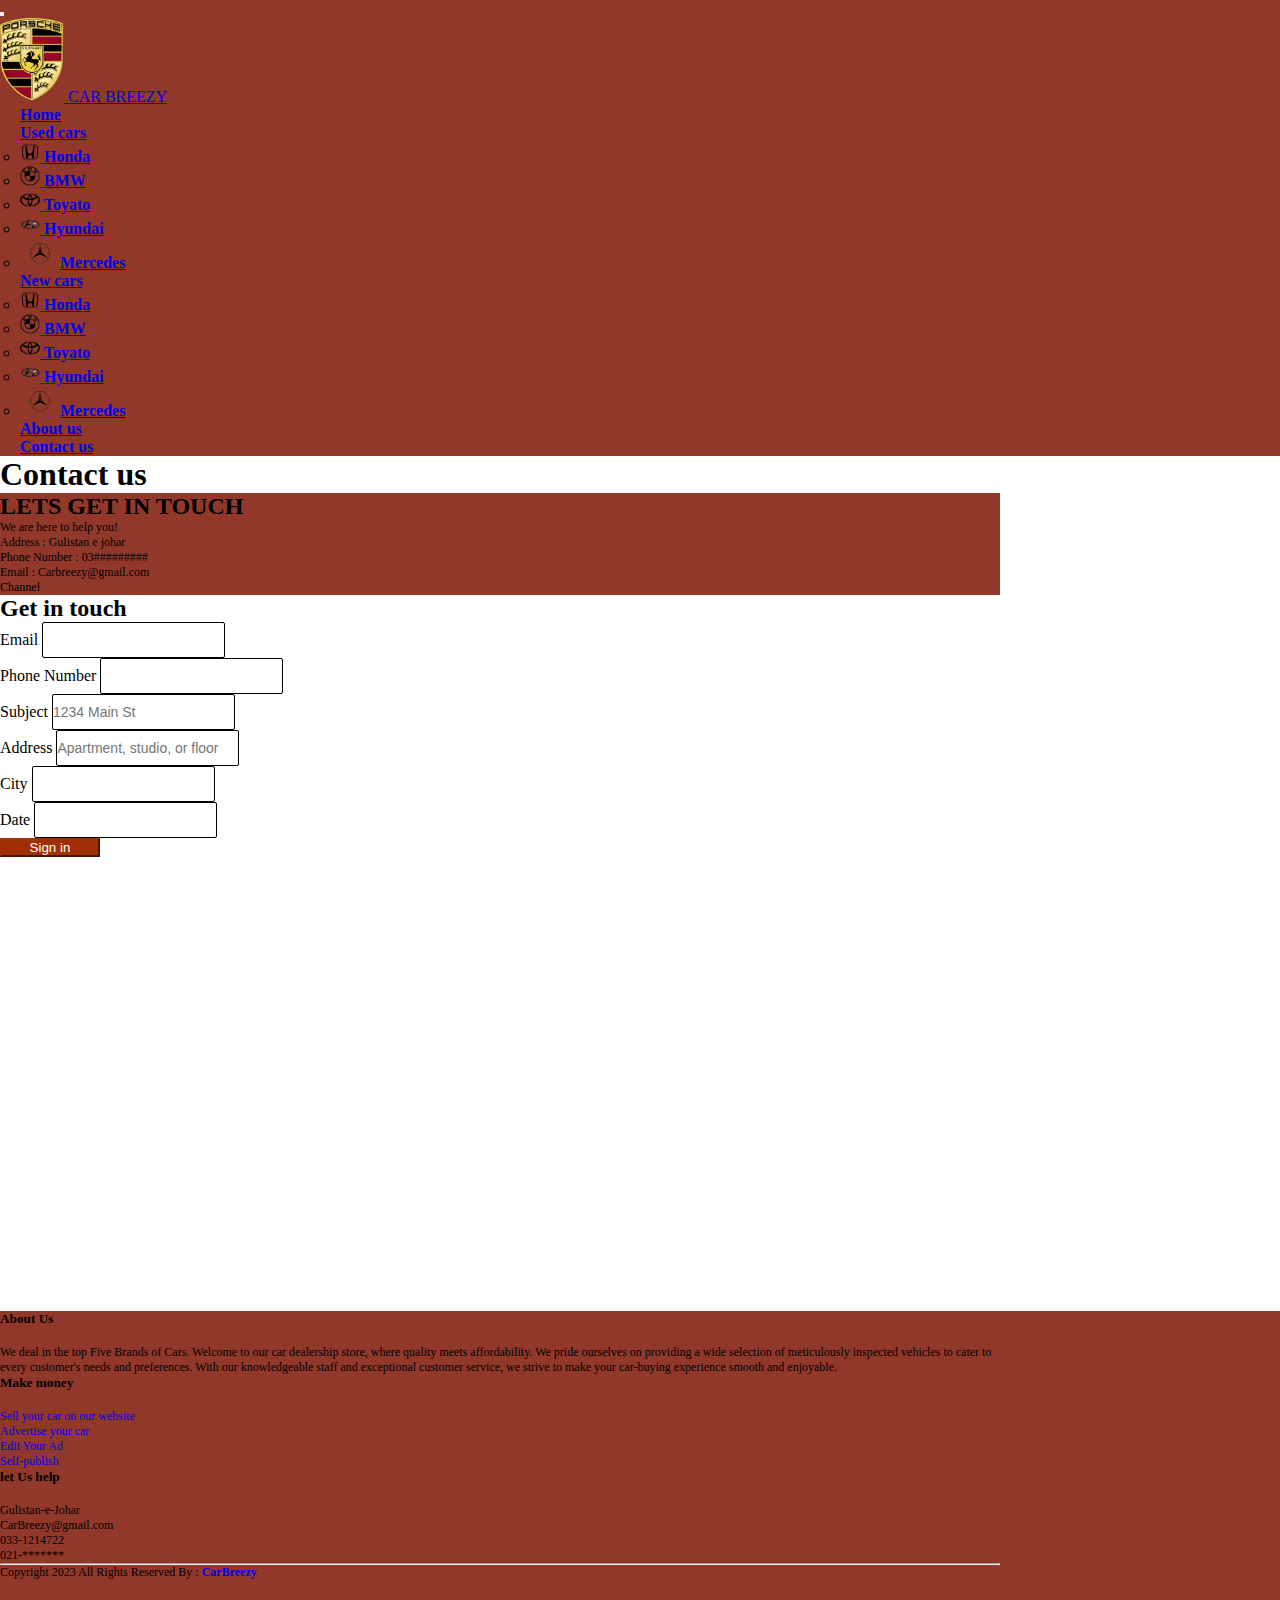
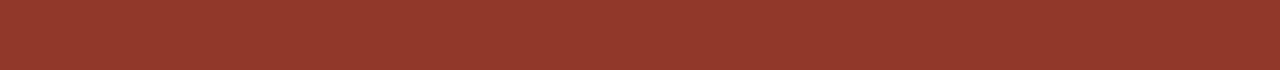
<file: contact.html>
<!DOCTYPE html>
<html lang="en">
<head>
    <meta charset="UTF-8">
    <meta http-equiv="X-UA-Compatible" content="IE=edge">
    <meta name="viewport" content="width=device-width, initial-scale=1.0">
    <title>Contact | CarBreezy</title>
    <link rel="stylesheet" href="contact.css">
    <link href="https://cdn.jsdelivr.net/npm/bootstrap@5.3.0-alpha3/dist/css/bootstrap.min.css" rel="stylesheet" integrity="sha384-KK94CHFLLe+nY2dmCWGMq91rCGa5gtU4mk92HdvYe+M/SXH301p5ILy+dN9+nJOZ" crossorigin="anonymous">
    <link rel="stylesheet" href="https://cdnjs.cloudflare.com/ajax/libs/font-awesome/6.4.0/css/all.min.css" integrity="sha512-iecdLmaskl7CVkqkXNQ/ZH/XLlvWZOJyj7Yy7tcenmpD1ypASozpmT/E0iPtmFIB46ZmdtAc9eNBvH0H/ZpiBw==" crossorigin="anonymous" referrerpolicy="no-referrer" />
    <script src="https://cdn.jsdelivr.net/npm/bootstrap@5.3.0-alpha3/dist/js/bootstrap.bundle.min.js" integrity="sha384-ENjdO4Dr2bkBIFxQpeoTz1HIcje39Wm4jDKdf19U8gI4ddQ3GYNS7NTKfAdVQSZe" crossorigin="anonymous"></script>
</head>
<body>
    <nav class="navbar navbar-expand-lg fixed-top">
    
        <div class="container-fluid">
          
          <button class="navbar-toggler text-light" type="button" data-bs-toggle="collapse" data-bs-target="#navbarNavDropdown" aria-controls="navbarNavDropdown" aria-expanded="false" aria-label="Toggle navigation">
            <span class="navbar-toggler-icon"></span>
          </button>
          
          <div class="collapse navbar-collapse " id="navbarNavDropdown">
            <a class="navbar-brand text-light" href="#">
              <img src="images/logo1 (2).png" alt="" width="5%">  CAR BREEZY</a>
            <ul class="navbar-nav ms-auto ">
              <li class="nav-item">
                <a class="nav-link text-light" aria-current="page" href="index.html">Home</a>
              </li>
              <li class="nav-item dropdown">
                <a class="nav-link dropdown-toggle text-light" href="#" role="button" data-bs-toggle="dropdown" aria-expanded="false">
                  Used cars
                </a> 
                <ul class="dropdown-menu bg-warning">
                  <li><a class="dropdown-item" href="Hused.html"><img src="images/h1.png" alt="" width="20px" height="20px" class="mb-1">   Honda</a></li>
                  <li><a class="dropdown-item" href="Bused.html"><img src="images/h3.png" alt="" width="20px" height="20px" class="mb-1">   BMW</a></li>
                  <li><a class="dropdown-item" href="Tused.html"><img src="images/h4.png" alt="" width="20px" height="20px" class="mb-1">   Toyato</a></li>
                  <li><a class="dropdown-item" href="HYused.html"><img src="images/h2.png" alt="" width="20px" height="20px" class="mb-1">   Hyundai</a></li>
                  <li><a class="dropdown-item" href="Mused.html"><img src="images/h5.png" alt="" width="40px" height="30px" class="mb-1">Mercedes</a></li>
                </ul>
              </li>
              <li class="nav-item dropdown">
                <a class="nav-link dropdown-toggle text-light" href="#" role="button" data-bs-toggle="dropdown" aria-expanded="false">
                  New cars
                </a> 
                <ul class="dropdown-menu bg-warning">
                  <li><a class="dropdown-item" href="honda.html"><img src="images/h1.png" alt="" width="20px" height="20px" class="mb-1">   Honda</a></li>
                  <li><a class="dropdown-item" href="bmw.html"><img src="images/h3.png" alt="" width="20px" height="20px" class="mb-1">   BMW</a></li>
                  <li><a class="dropdown-item" href="toyota.html"><img src="images/h4.png" alt="" width="20px" height="20px" class="mb-1">   Toyato</a></li>
                  <li><a class="dropdown-item" href="hyundai.html"><img src="images/h2.png" alt="" width="20px" height="20px" class="mb-1">   Hyundai</a></li>
                  <li><a class="dropdown-item" href="mercedes.html"><img src="images/h5.png" alt="" width="40px" height="30px" class="mb-1">Mercedes</a></li>
                </ul>
    
              </li>
              <li class="nav-item">
                <a class="nav-link text-light" href="about.html">About us</a>
              </li>
              <li class="nav-item">
                <a class="nav-link text-light" href="contact.html">Contact us</a>
              </li>
             
            </ul>
          </div>
        </div>
    
      </nav>
    
      <!-- <div class="card text-dark">
        <img src="images/contact.jpg" width="1000px" height="700px" class="card-img " alt="...">
        <div class="card-img-overlay">
          <h1 class="card-title fs-1 fw-bold text-center mt-5">Contact Us</h1>
          <h5 class="card-text text-center mt-5 ">"We value your feedback and are always here to assist you. Please feel free to reach out to us using the following contact information."</h5>
          <p class="card-text"><small></small></p>
        </div>
      </div> -->

      <div class="text">
        <h1 class="text-center mt-5 display-1">Contact us</h1>
      </div>

  <div class="container mt-5 shadow-lg p-3 mb-5 bg-body rounded">
    <div class="row">
        <div class="col-md-4  p-5 text-white">
<h2>LETS GET IN TOUCH</h2>
<p>We are here to help you!</p>
<div class="d-flex mt-5">
  <i class="fas fa-location"></i>
    <p class="ms-3">Address : Gulistan e johar</p>
</div>
<div class="d-flex mt-4">
    <i class="fas fa-phone"></i>
    <p class="ms-3 fw-bold">Phone Number : 03#########</p>
</div>
<div class="d-flex mt-4">
    <i class="fas fa-envelope"></i>
    <p class=" ms-3">Email : Carbreezy@gmail.com</p>
</div>
<div class="d-flex mt-4">
    <i class="fab fa-youtube"></i>
    <p class=" ms-3">Channel</p>
</div>
        </div>
        <div class="col-md-8 p-5">
<h2>Get in touch</h2>
<form class="row g-3 ContactForm mt-4">
    <div class="col-md-6">
      <label for="inputEmail4" class="form-label">Email</label>
      <input type="email" class="form-control" id="inputEmail4">
    </div>
    <div class="col-md-6">
      <label for="inputPassword4" class="form-label">Phone Number</label>
      <input type="password" class="form-control" id="inputPassword4">
    </div>
    <div class="col-12">
      <label for="inputAddress" class="form-label">Subject</label>
      <input type="text" class="form-control" id="inputAddress" placeholder="1234 Main St">
    </div>
    <div class="col-12">
      <label for="inputAddress2" class="form-label">Address</label>
      <input type="text" class="form-control" id="inputAddress2" placeholder="Apartment, studio, or floor">
    </div>
    <div class="col-md-6">
      <label for="inputCity" class="form-label">City</label>
      <input type="text" class="form-control" id="inputCity">
    </div>
 
      <div class="col-md-6">
        <label for="inputCity" class="form-label">Date</label>
        <input type="text" class="form-control" id="inputCity">
      
    </div>
    <div class="col-12">
      <button type="submit" class="btn btn-primary mt-3">Sign in</button>
    </div>
  </form>
    </div>
    </div>
       </div>
    <div class="col">
      
    </div>


    <div class="container">
      <div class="row align-items-start">
        <div class="col">
          <iframe class="ms-auto" src="https://www.google.com/maps/embed?pb=!1m14!1m8!1m3!1d14472.247778439361!2d67.1169004!3d24.9299596!3m2!1i1024!2i768!4f13.1!3m3!1m2!1s0x3eb338c0f3713f79%3A0xd93ccefc56ffe37e!2sAptech%20University%20Road%20Center!5e0!3m2!1sen!2sus!4v1684333988575!5m2!1sen!2sus" class="mt-5" width="960" height="450" style="border:0;" allowfullscreen="" loading="lazy" referrerpolicy="no-referrer-when-downgrade"></iframe>
        </div>
      </div>
    </div>


<div class="footer  text-light mt-5 pt-5 pb-4">
  <div class="container text-center text-md-left">
    <div class="row text-center text-md-left">

      <div class="col-md-3 col-lg-3 col-xl-3 mx-auto mt-3">
        <h5 class="text-uppercase mb-4 font-weight-bold text-light">About Us</h5>
        <br class="mb-4">
        <p>We deal in the top Five Brands of Cars. Welcome to our car dealership store, where quality meets affordability. We pride ourselves on providing a wide selection of meticulously inspected vehicles to cater to every customer's needs and preferences. With our knowledgeable staff and exceptional customer service, we strive to make your car-buying experience smooth and enjoyable.</p>
      </div>
      <!-- <div class="col-md-2 col-lg-2 col-xl -2 mx-auto mt-3">
        <h5 class="text-uppercase mb-4 font-weight-bold text-light">let Us help</h5>
        <br class="mb-4">
        <p>
          <a href="#" class="text-light ">Your Account</a>
        </p>
        <p>
          <a href="#" class="text-light ">Your Account</a>
        </p>
        <p> 
          <a href="#" class="text-light">Your Account</a>
        </p>
        <p>
          <a href="#" class="text-light ">Your Account</a>
        </p>
      </div> -->


      <div class="col-md-2 col-lg-2 col-xl -2 mx-auto mt-3">
        <h5 class="text-uppercase mb-4 font-weight-bold text-light">Make money</h5>
        <br class="mb-4">
        <p>
          <a href="#" class="text-light">Sell your car on our website</a>
        </p>
        <p>
          <a href="#" class="text-light">Advertise your car</a>
        </p>
        <p> 
          <a href="#" class="text-light">Edit Your Ad</a>
        </p>
        <p>
          <a href="#" class="text-light">Self-publish</a>
        </p>
      </div>



      <div class="col-md-5 col-lg-3 col-xl-3 mx-auto mt-3">
        <h5 class="text-uppercase mb-4 font-weight-bold text-light">let Us help</h5>
        <br class="mb-4">
       <li class="fas fa-home mr-3 "></li>  <p class="ms-2">   Gulistan-e-Johar</p>
       
       <li class="fas fa-envelope mr-3"></li>  <p> CarBreezy@gmail.com</p>
      
       <li class="fas fa-phone mr-3"></li>   <p>033-1214722</p>
      
       <li class="fas fa-print mr-3"></li>   <p> 021-*******</p>
      </div>
</div>
<hr class="mb-4">
<div class="row d-flex justify-content-center">
  <div>
    <p>
      Copyright 2023 All Rights Reserved By :
      <a href="#"> 
        <strong class="text-light">CarBreezy</strong>
      </a>
    </p>
  </div>
</div>
<div class="row d-flex justify-content-center">
  <div class="text-center">
    <ul class="list-unstyled list-inline">
      <li class="list-inline-item">
        <a href="#" class="text-light"> <i class="fab fa-facebook"></i> </a>
      </li>
      <li class="list-inline-item">
        <a href="#" class="text-light"> <i class="fab fa-twitter"></i> </a>
      </li>
      <li class="list-inline-item">
        <a href="#" class="text-light"> <i class="fab fa-google-plus"></i> </a>
      </li>
      <li class="list-inline-item">
        <a href="#" class="text-light"> <i class="fab fa-linkedin-in"></i> </a>
      </li>
      <li class="list-inline-item">
        <a href="#" class="text-light"> <i class="fab fa-Youtube"></i> </a>
      </li>

    </ul>
  </div>
</div>

    </div>
  </div>
</div>













    <!-- <script src="https://cdn.jsdelivr.net/npm/bootstrap@5.0.2/dist/js/bootstrap.bundle.min.js" integrity="sha384-MrcW6ZMFYlzcLA8Nl+NtUVF0sA7MsXsP1UyJoMp4YLEuNSfAP+JcXn/tWtIaxVXM" crossorigin="anonymous"></script> -->
</body>
</html>
</file>
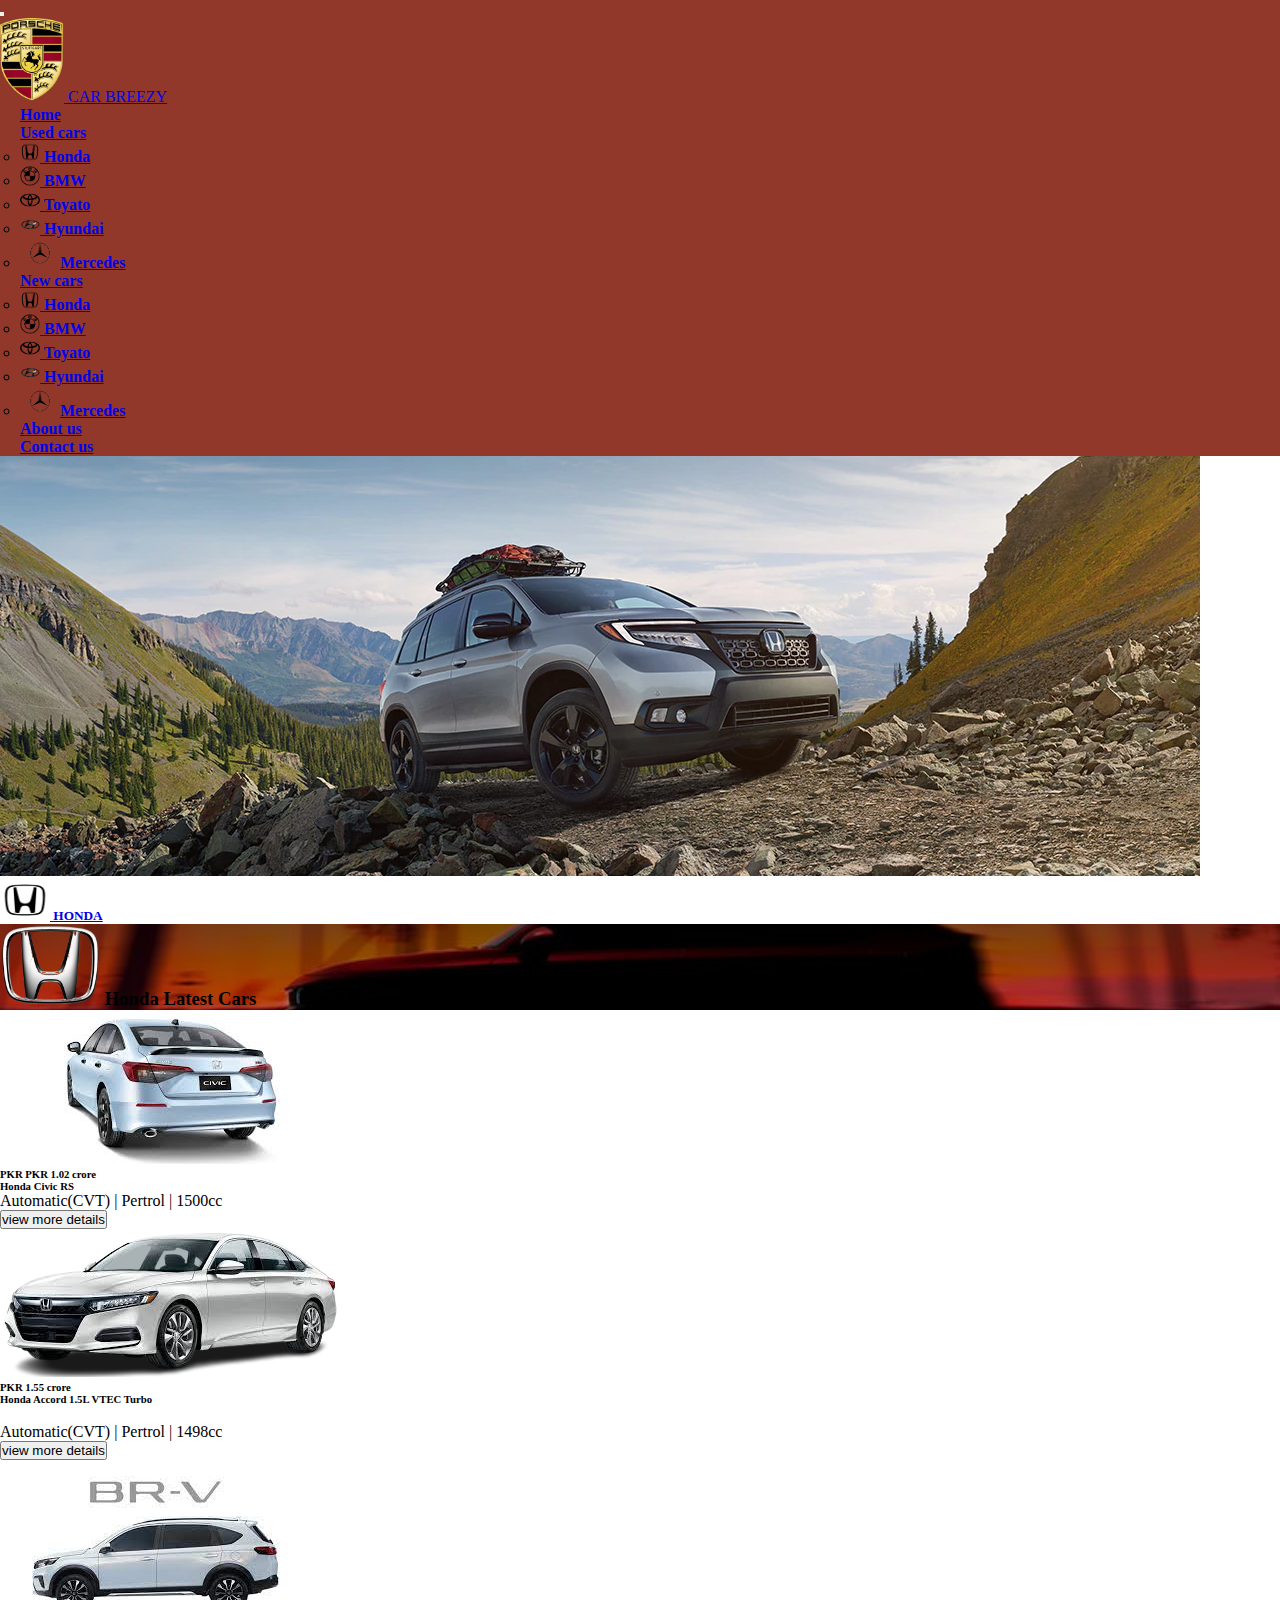
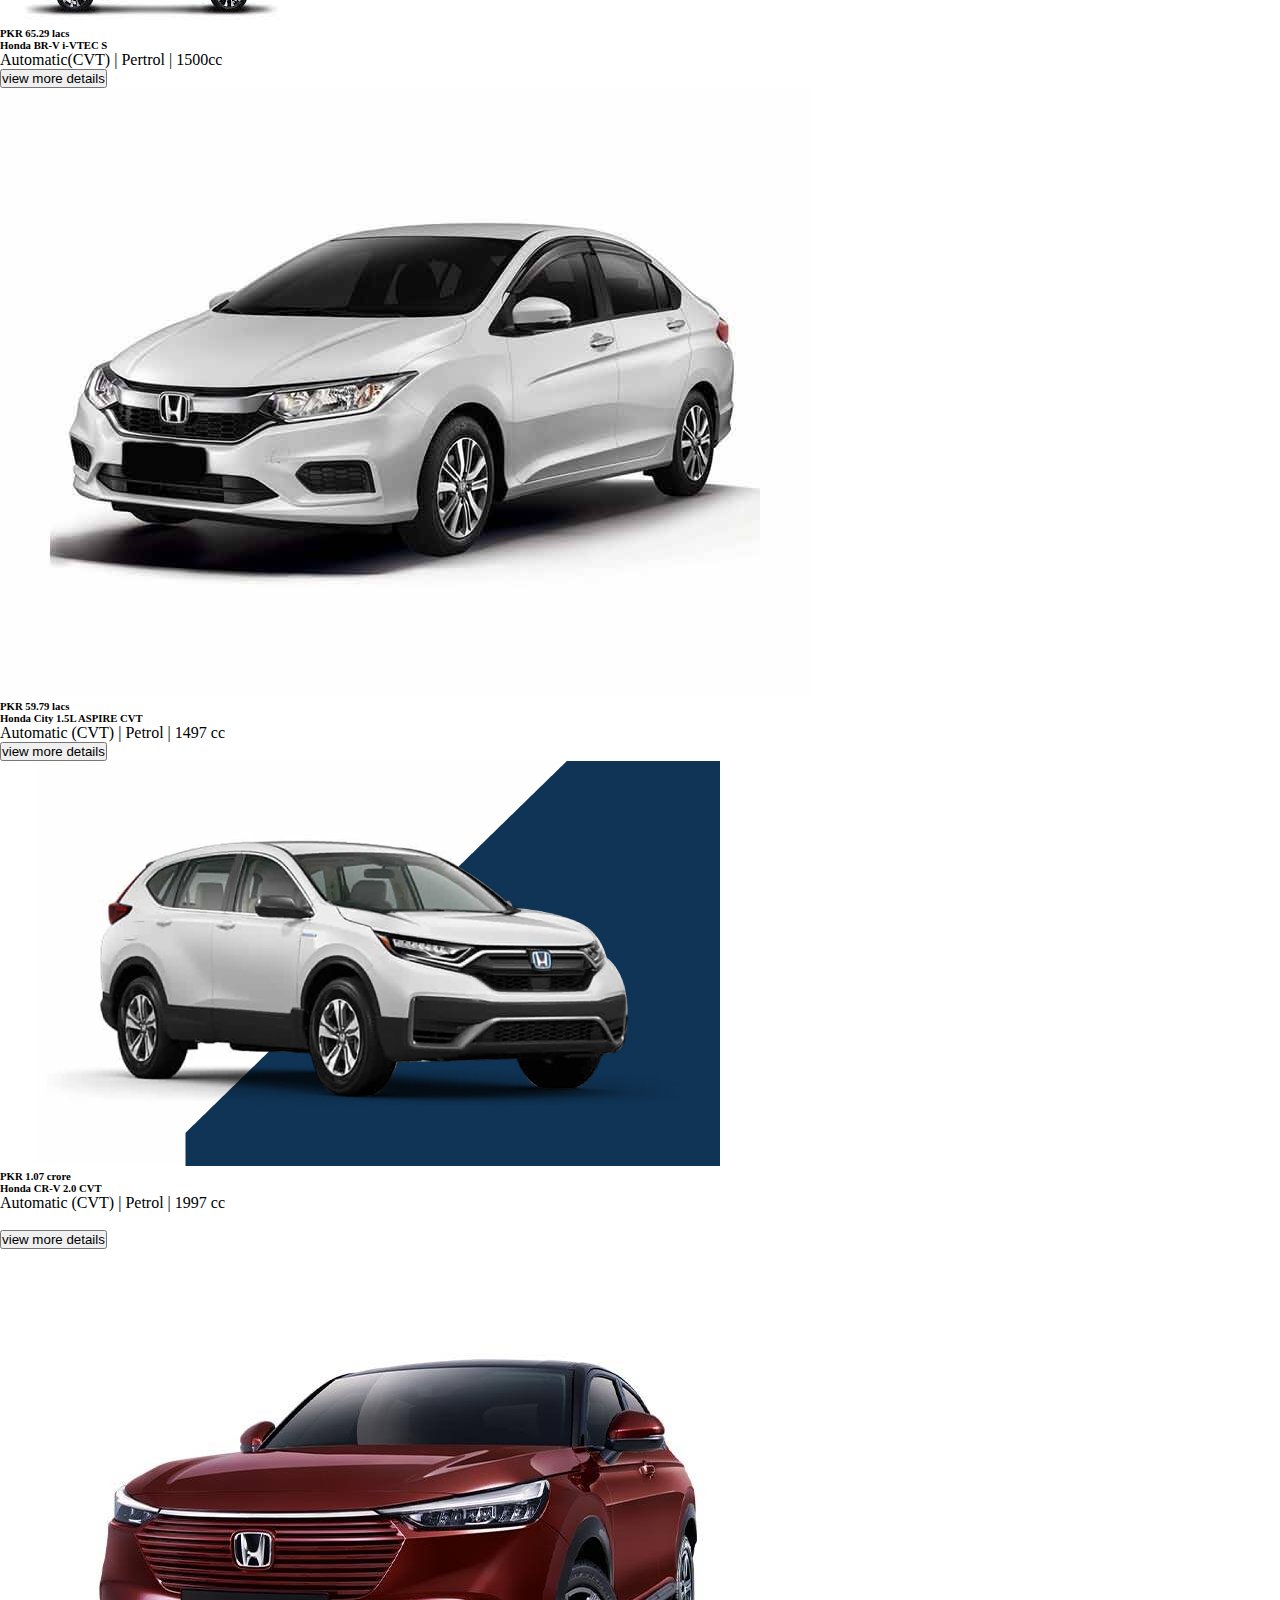
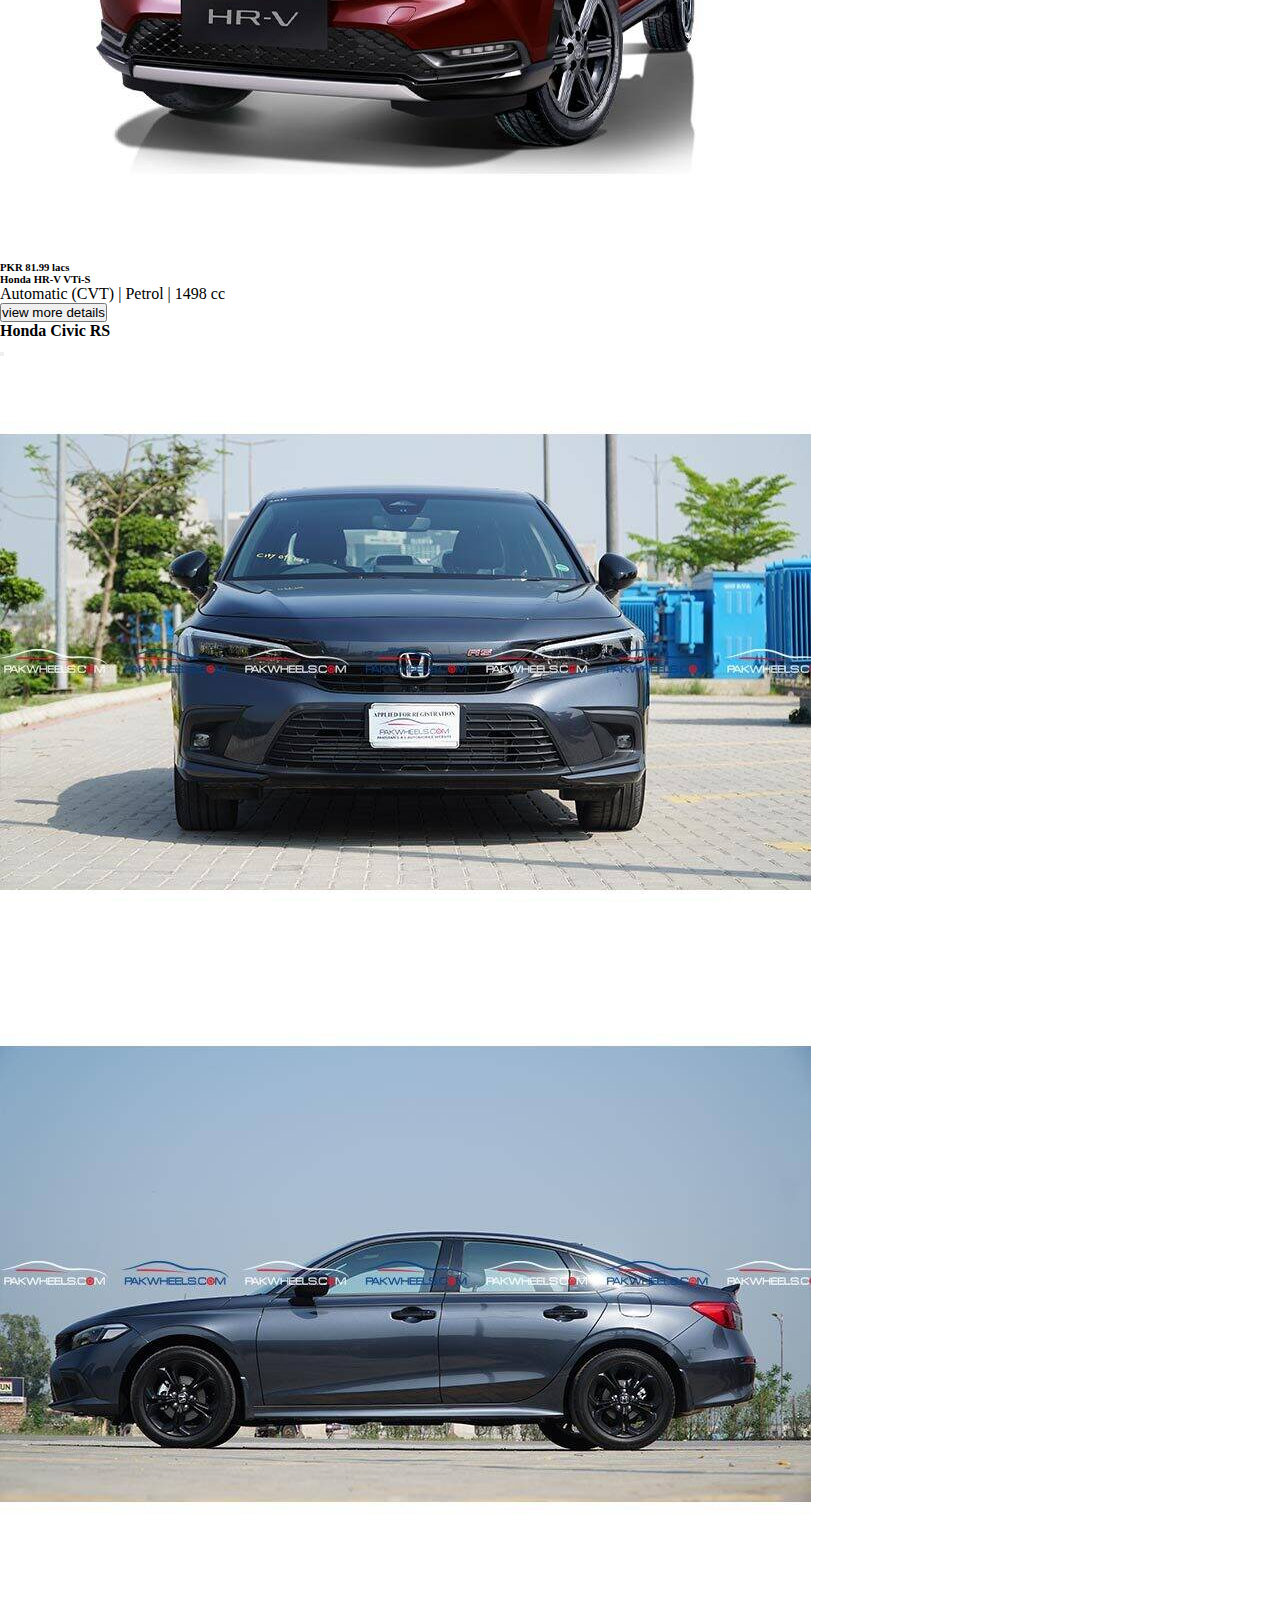
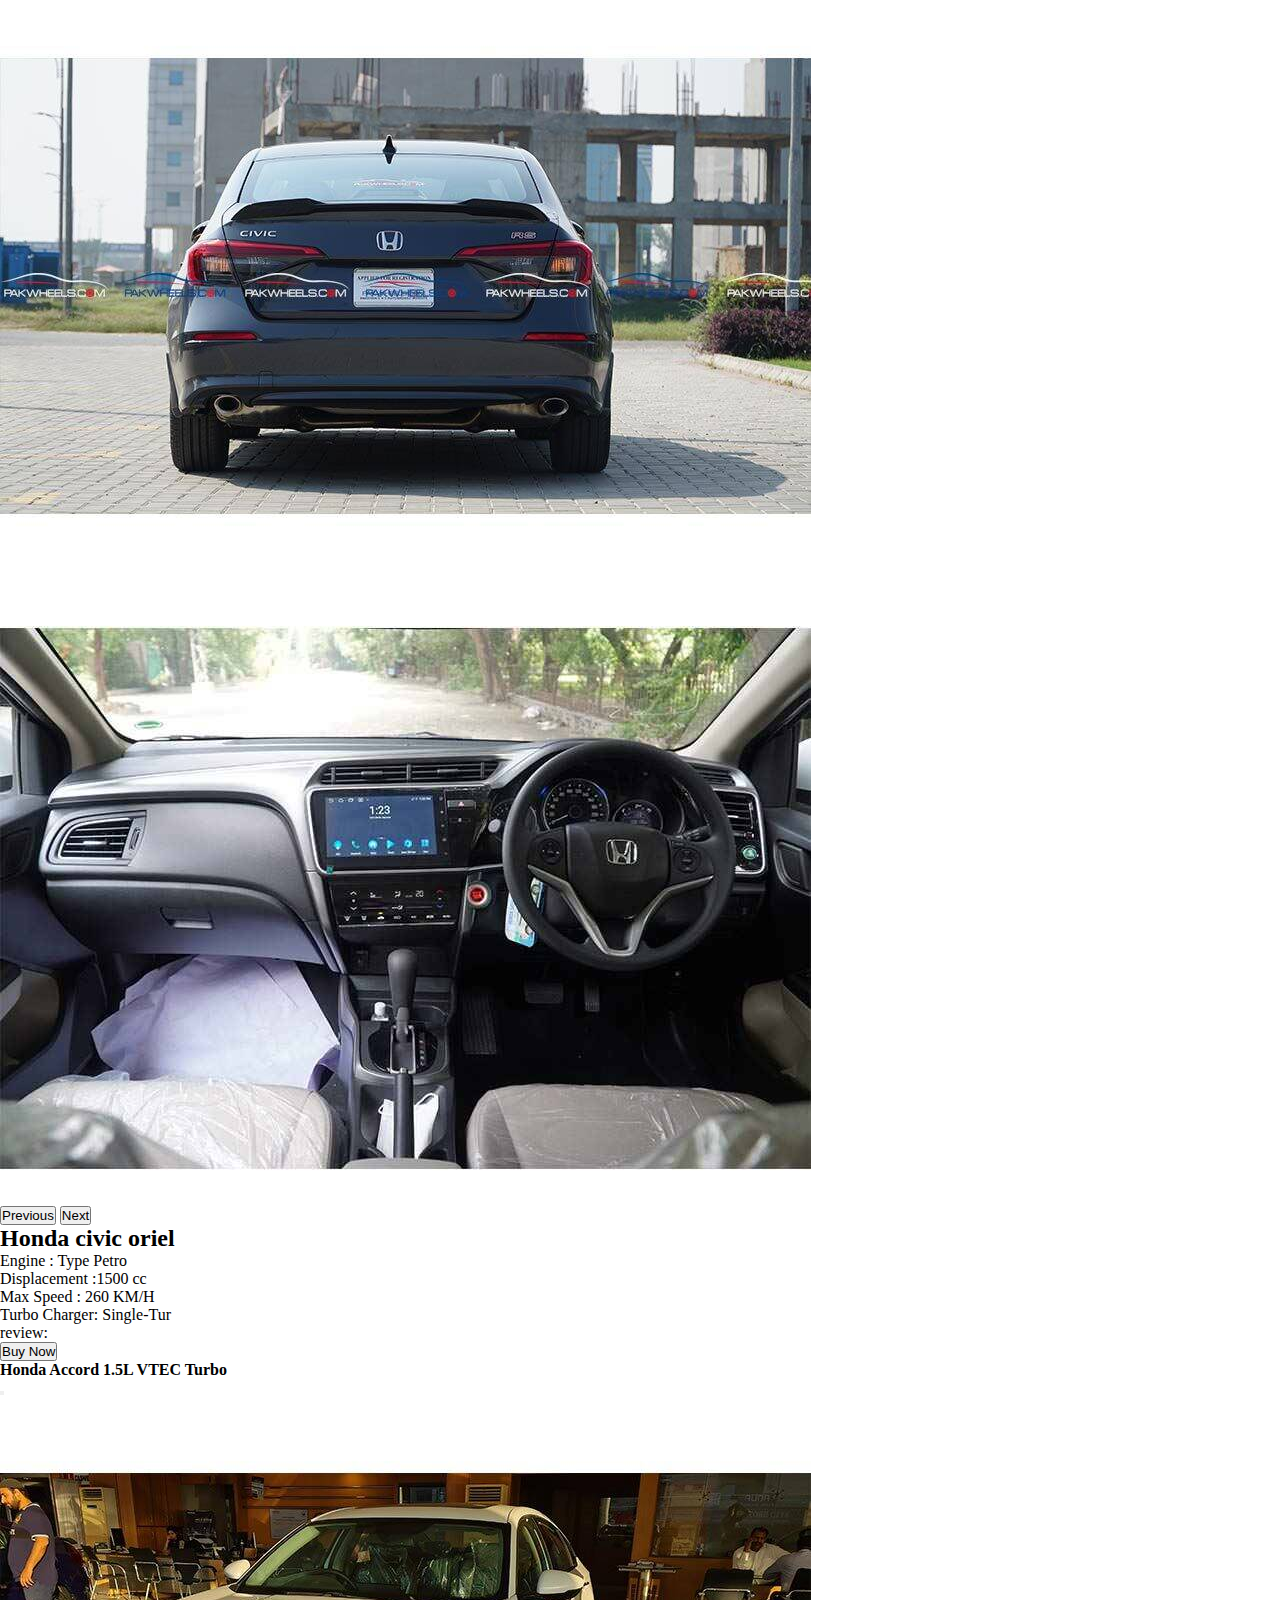
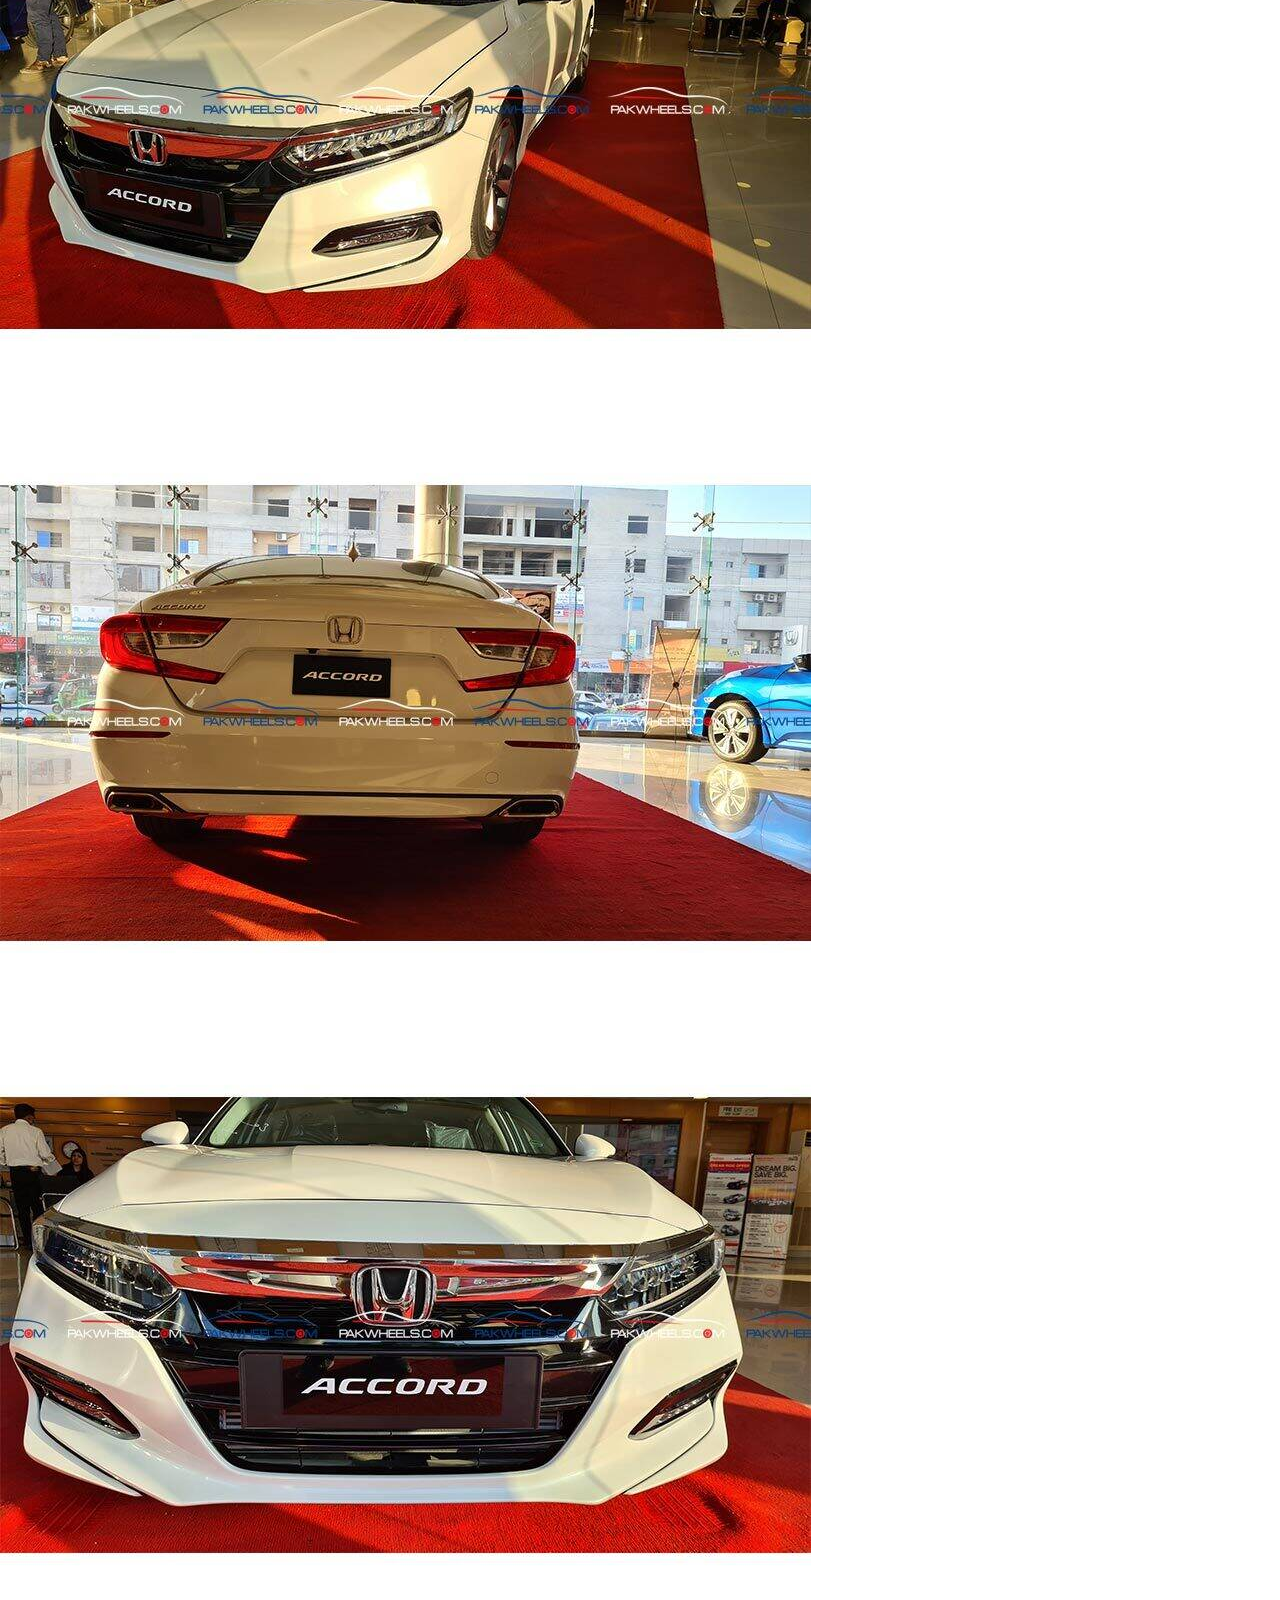
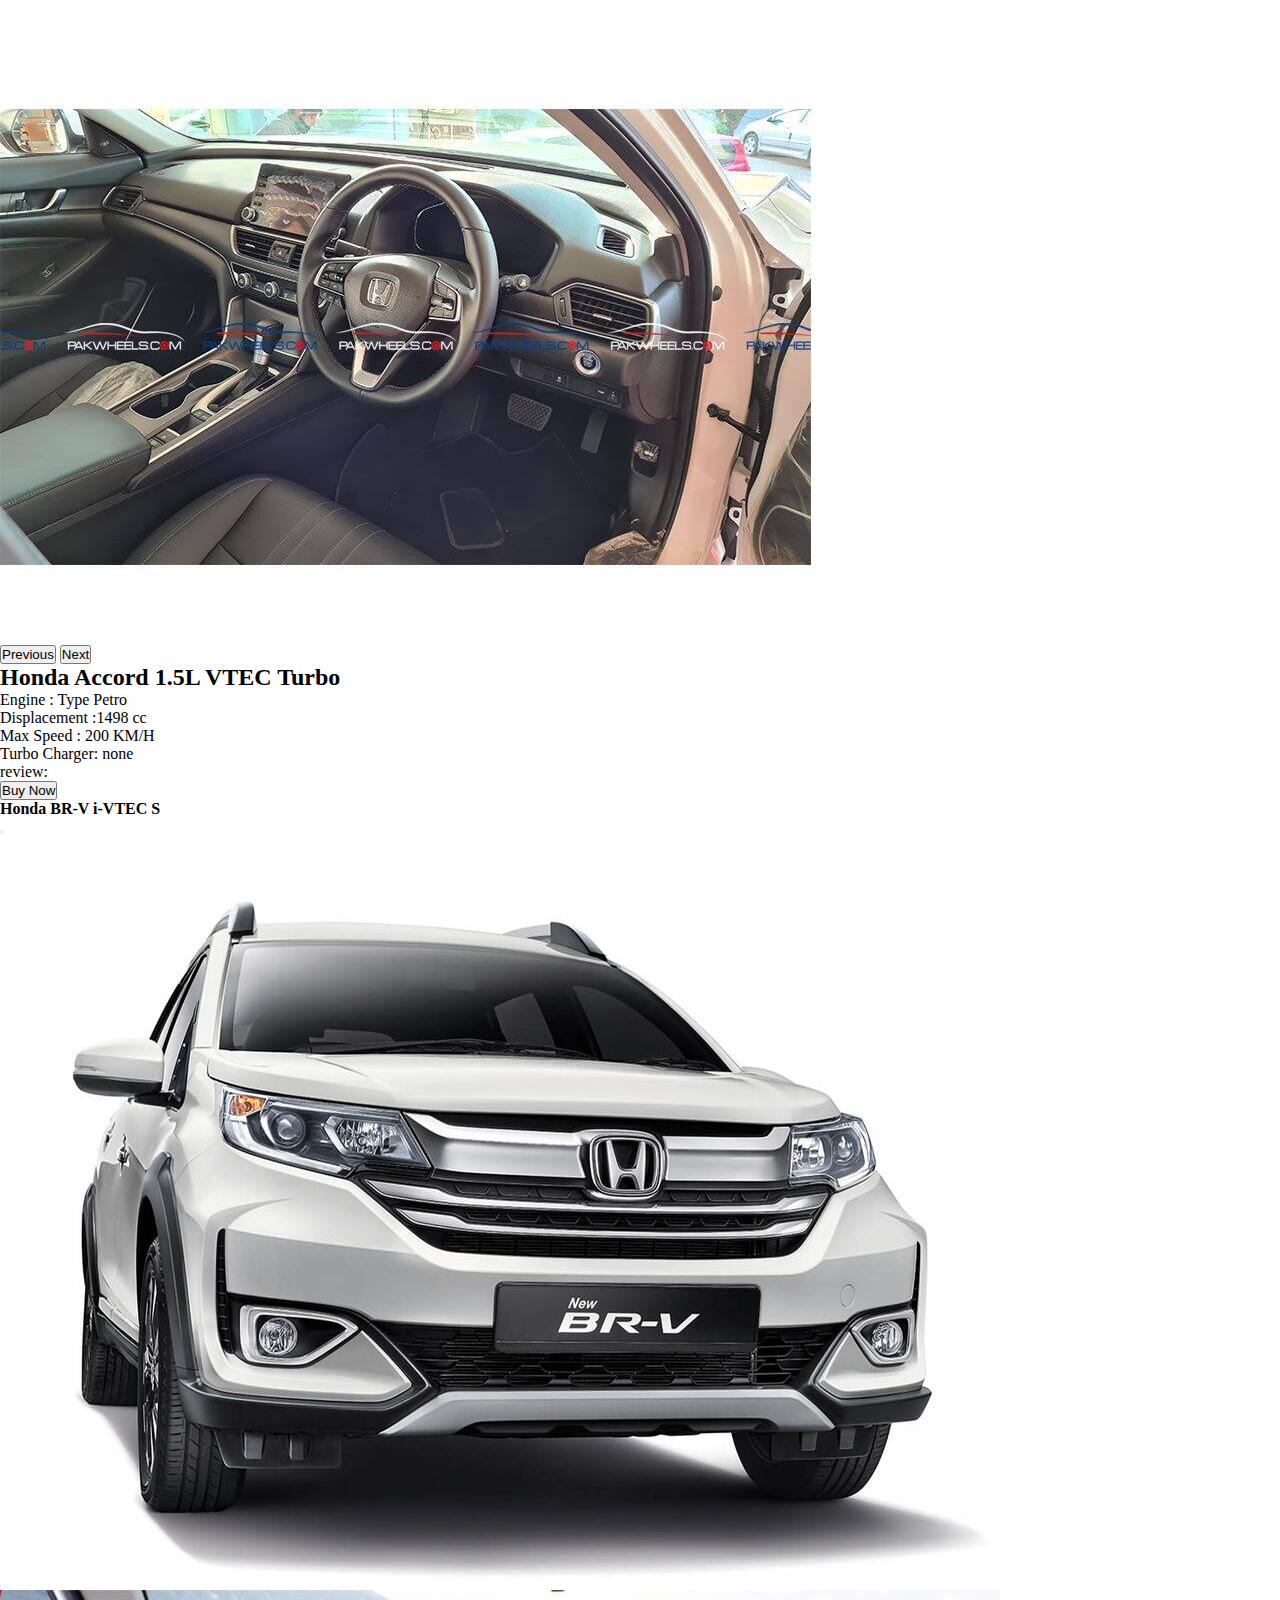
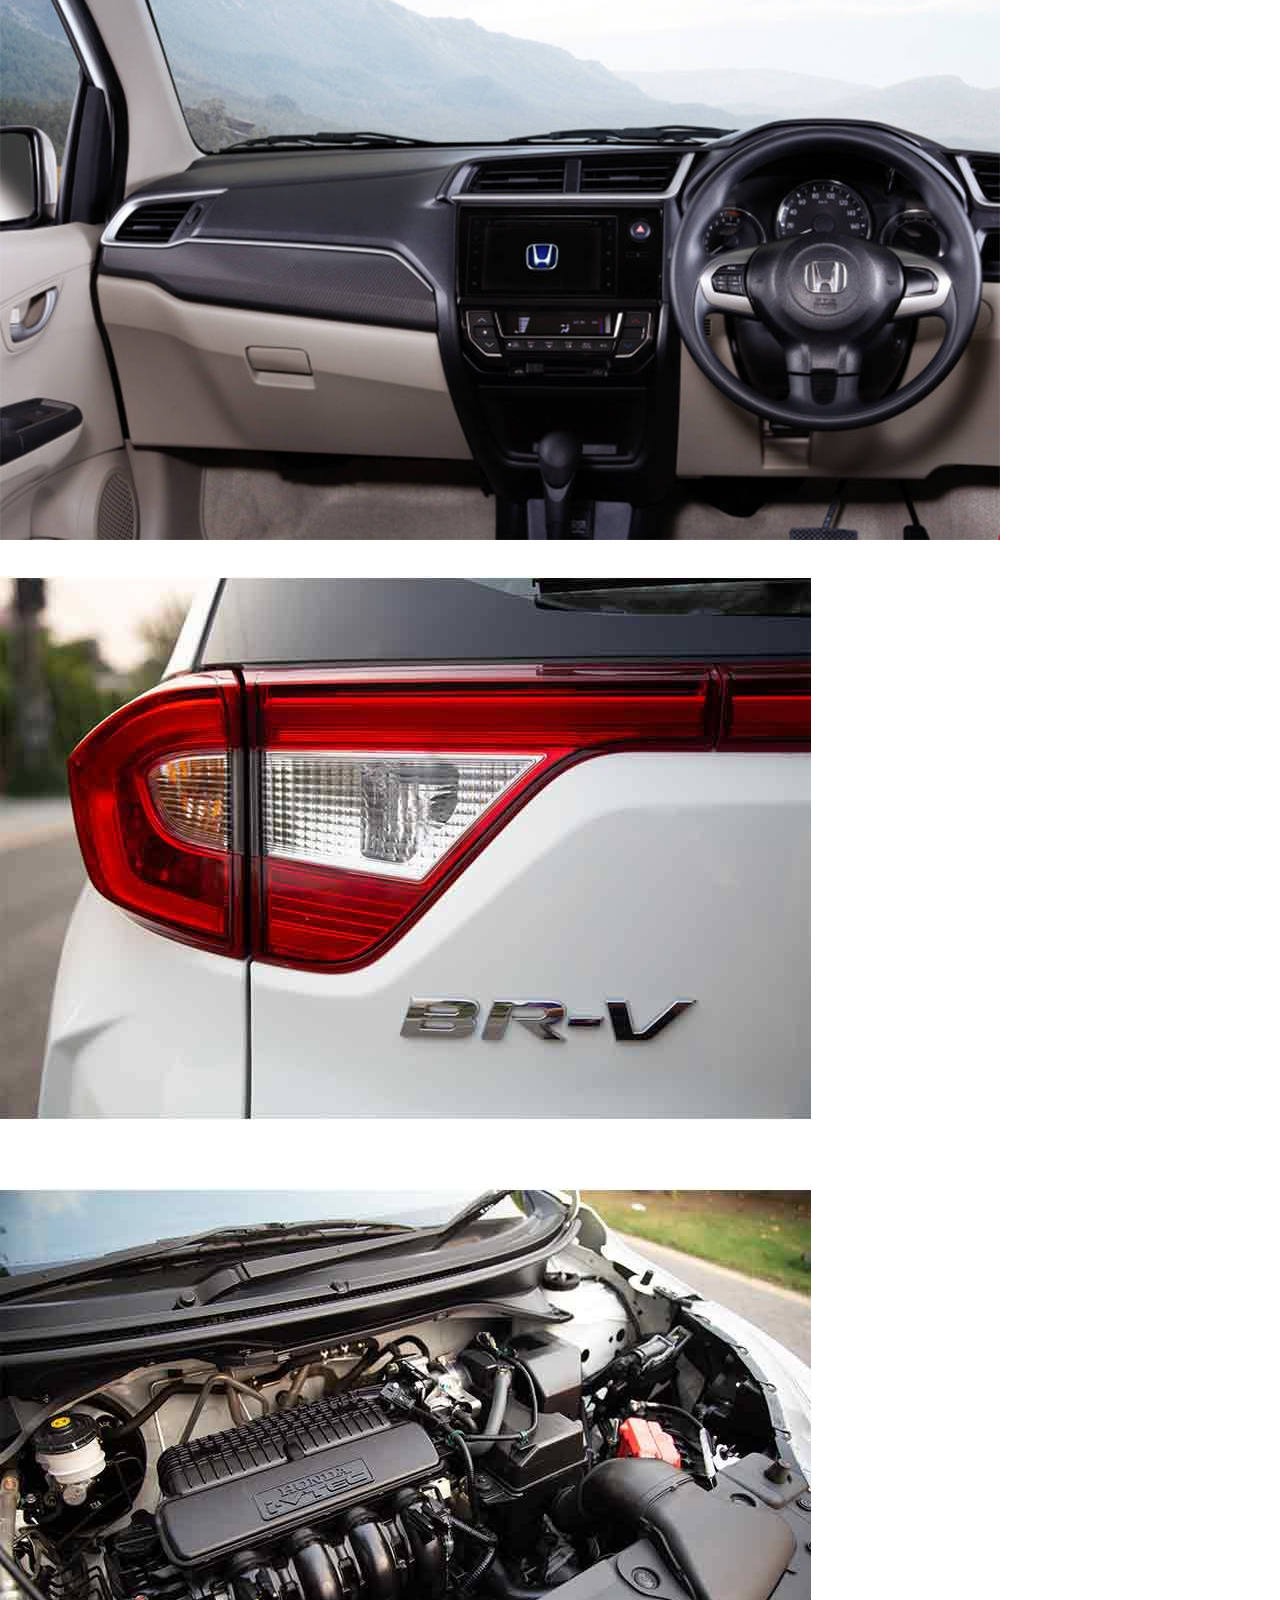
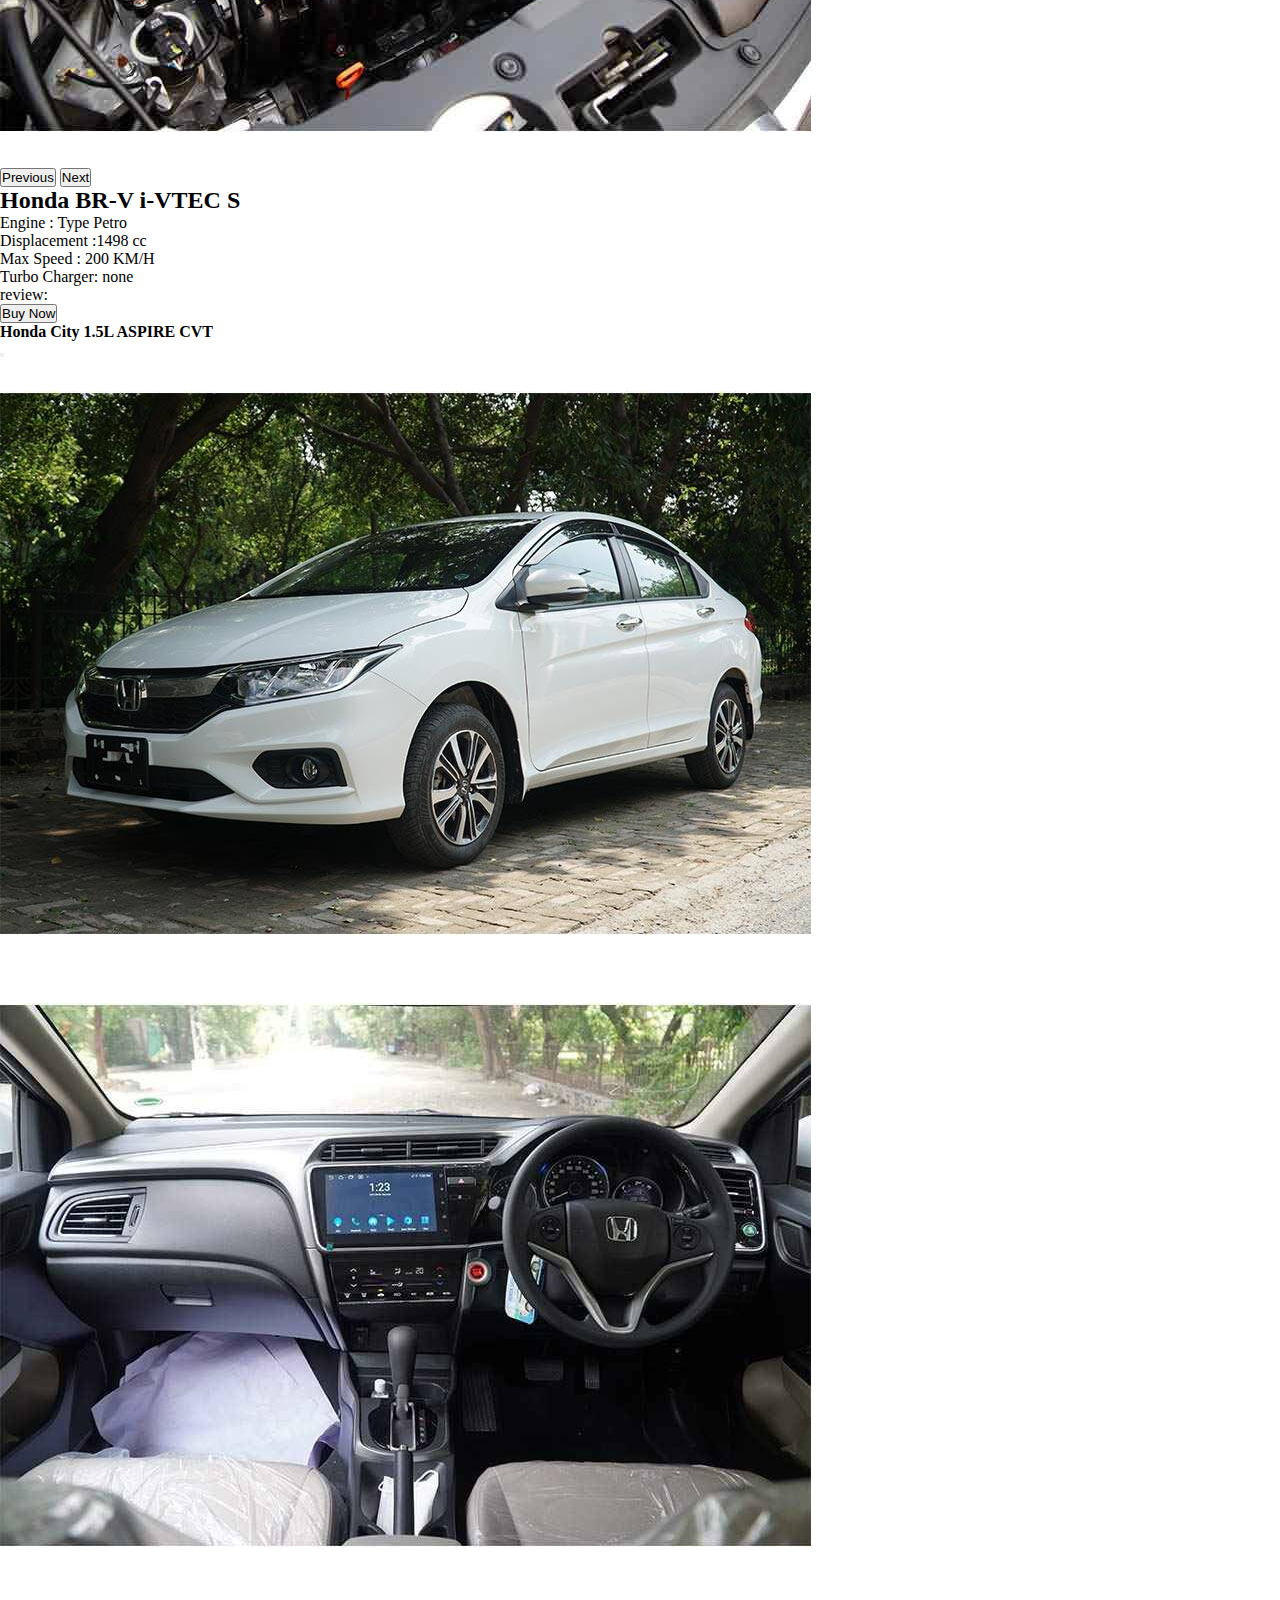
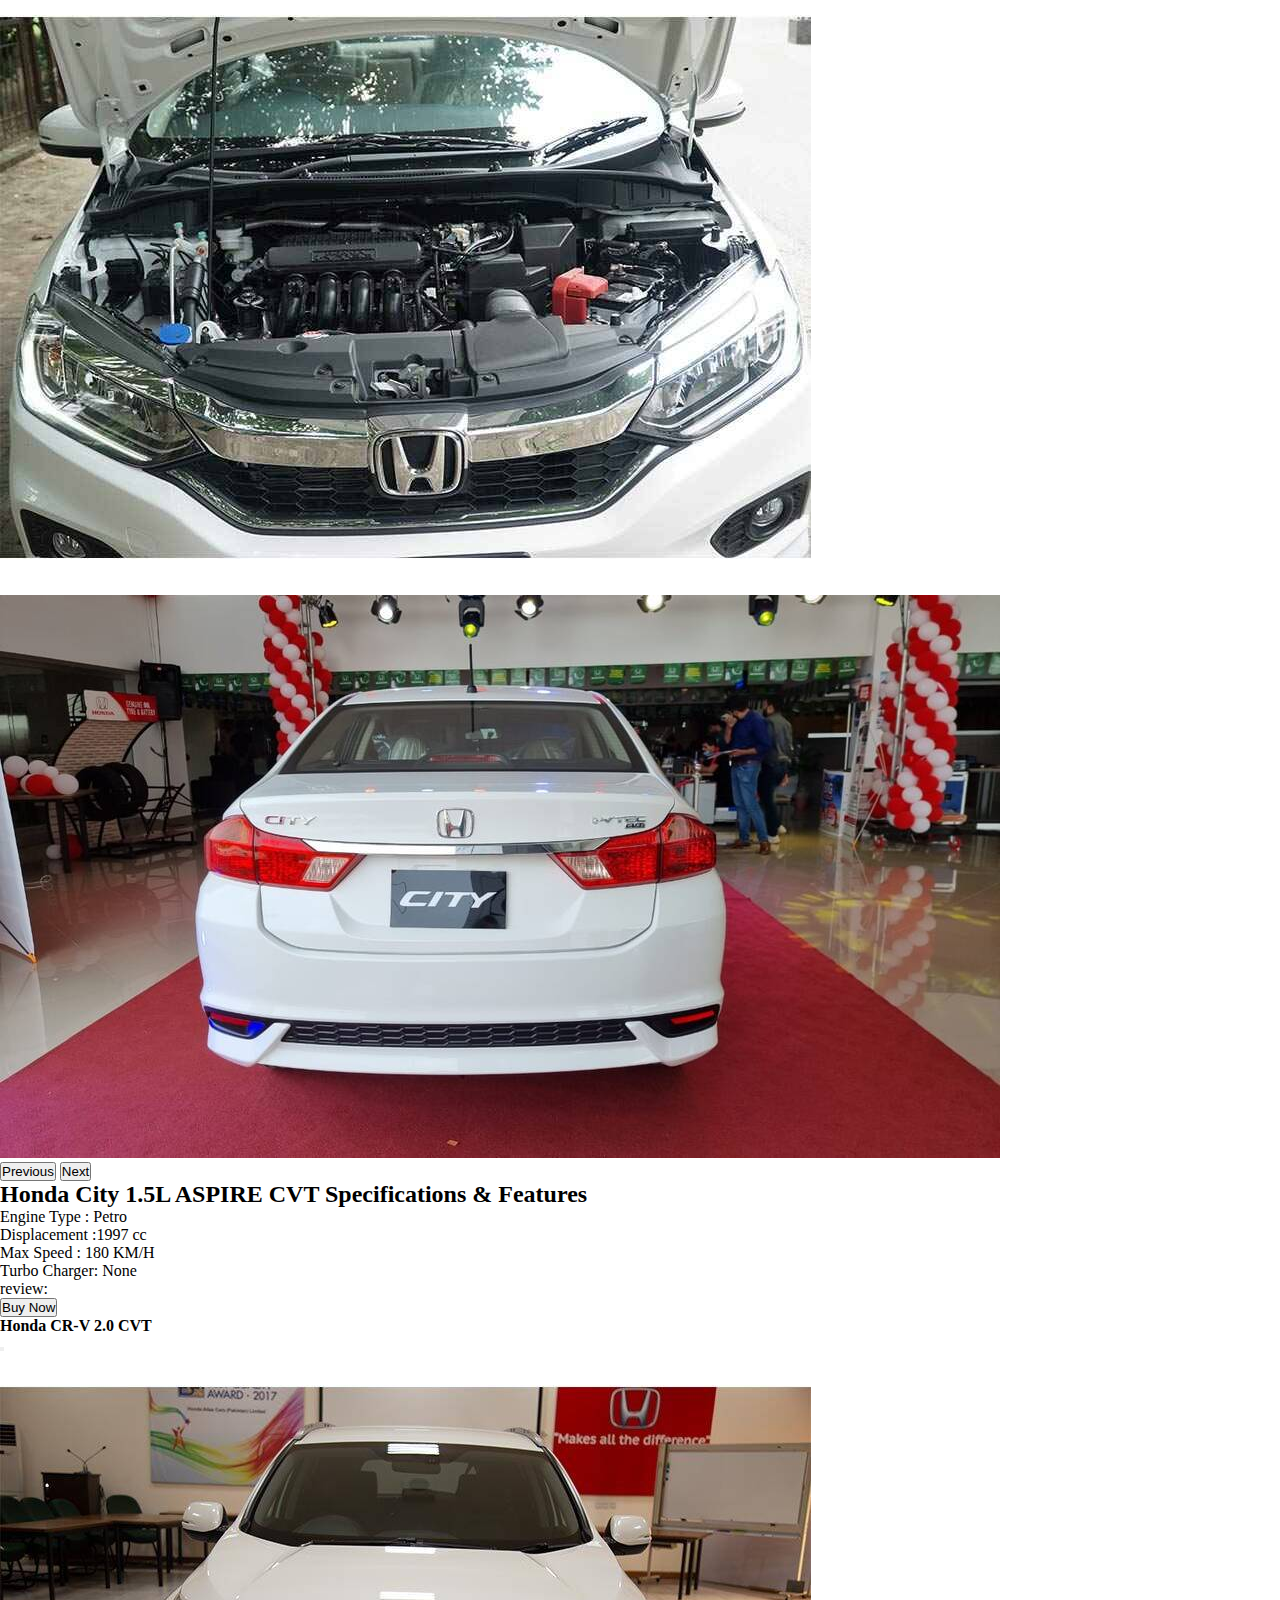
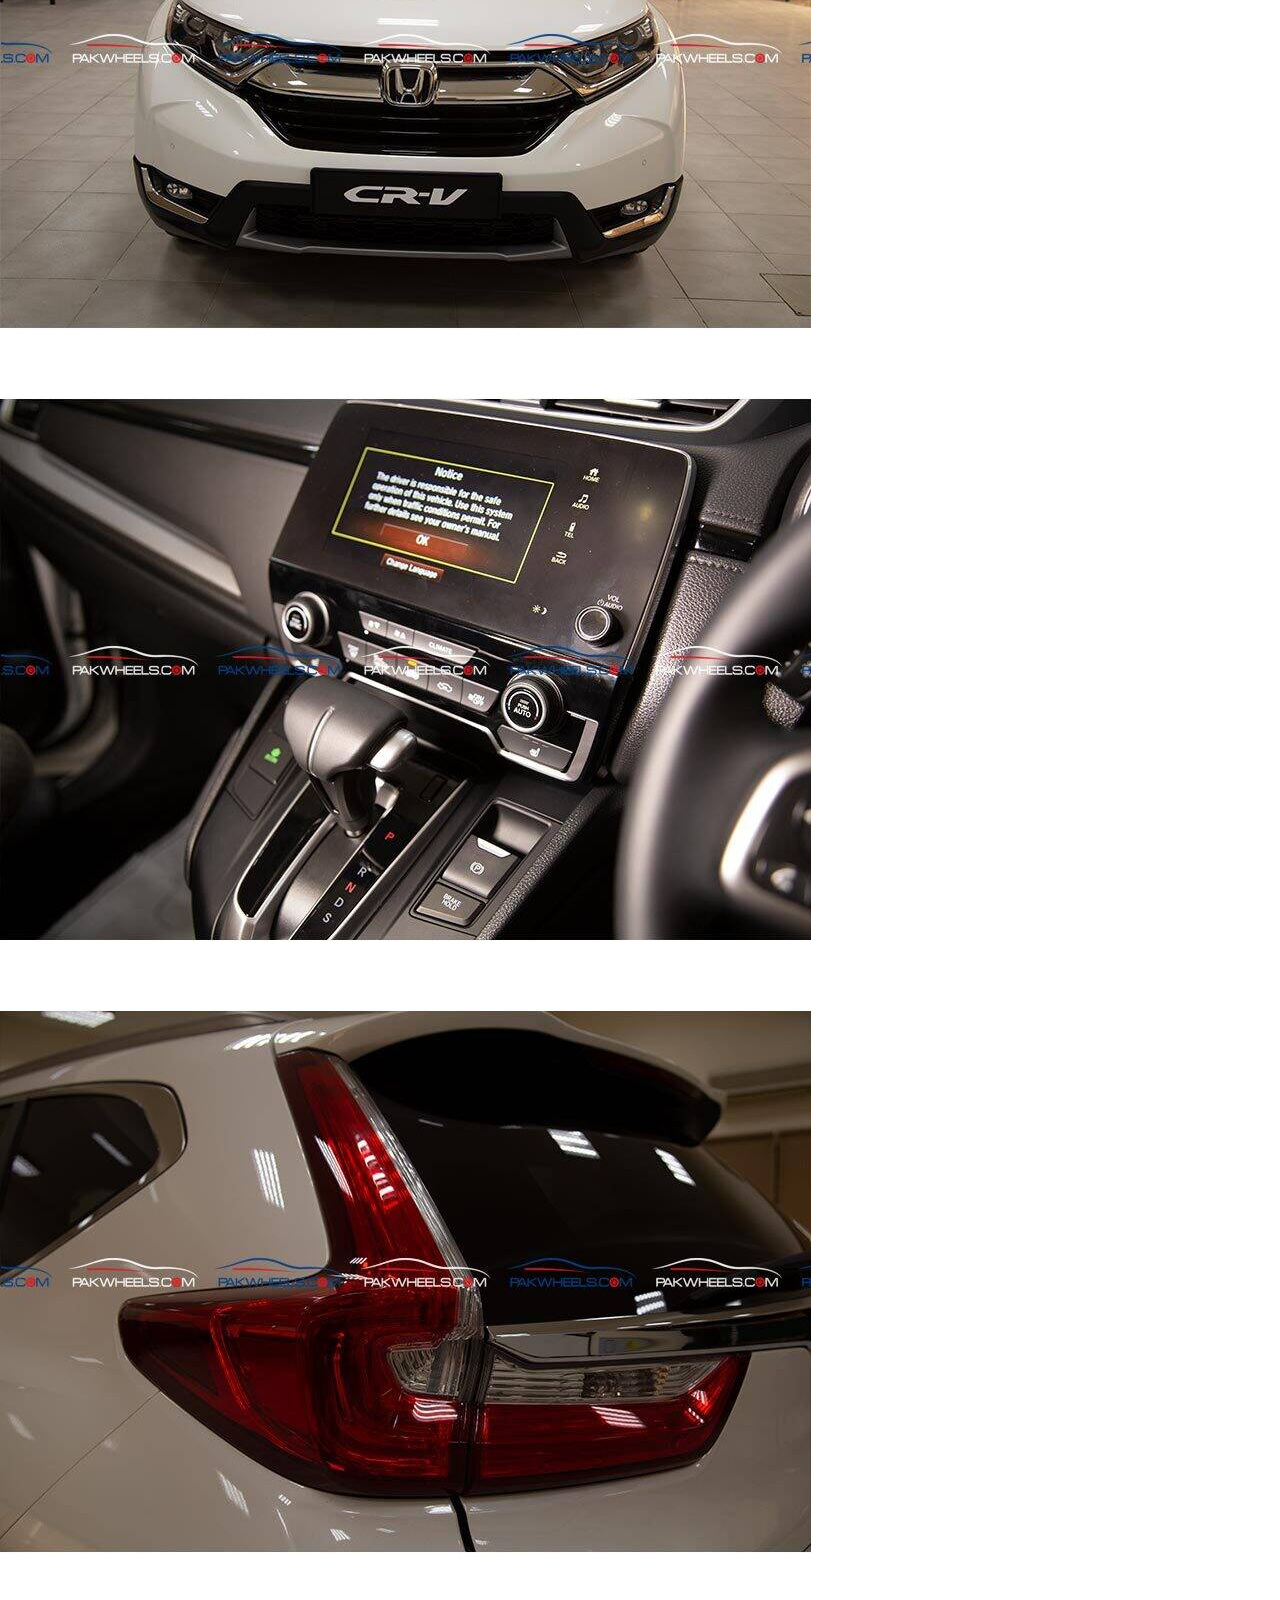
<file: honda.html>
<!DOCTYPE html>
<html lang="en">
<head>
    <meta charset="UTF-8">
    <meta http-equiv="X-UA-Compatible" content="IE=edge">
    <meta name="viewport" content="width=device-width, initial-scale=1.0">
    <title>Honda new car | CarBreezy</title>
    <link rel="stylesheet" href="hon.css">
    <link href="https://cdn.jsdelivr.net/npm/bootstrap@5.3.0-alpha3/dist/css/bootstrap.min.css" rel="stylesheet" integrity="sha384-KK94CHFLLe+nY2dmCWGMq91rCGa5gtU4mk92HdvYe+M/SXH301p5ILy+dN9+nJOZ" crossorigin="anonymous">
    <link rel="stylesheet" href="https://cdnjs.cloudflare.com/ajax/libs/font-awesome/6.4.0/css/all.min.css" integrity="sha512-iecdLmaskl7CVkqkXNQ/ZH/XLlvWZOJyj7Yy7tcenmpD1ypASozpmT/E0iPtmFIB46ZmdtAc9eNBvH0H/ZpiBw==" crossorigin="anonymous" referrerpolicy="no-referrer" />
    <script src="https://cdn.jsdelivr.net/npm/bootstrap@5.3.0-alpha3/dist/js/bootstrap.bundle.min.js" integrity="sha384-ENjdO4Dr2bkBIFxQpeoTz1HIcje39Wm4jDKdf19U8gI4ddQ3GYNS7NTKfAdVQSZe" crossorigin="anonymous"></script>
</head>
<body>
    <nav class="navbar navbar-expand-lg navbar-light bg-light shadow-lg fixed-top">
    
        <div class="container-fluid">
          
          <button class="navbar-toggler text-light" type="button" data-bs-toggle="collapse" data-bs-target="#navbarNavDropdown" aria-controls="navbarNavDropdown" aria-expanded="false" aria-label="Toggle navigation">
            <span class="navbar-toggler-icon"></span>
          </button>
          
          <div class="collapse navbar-collapse " id="navbarNavDropdown">
            <a class="navbar-brand text-dark" href="#">
              <img src="images/logo1 (2).png" alt="" width="5%">  CAR BREEZY</a>
            <ul class="navbar-nav ms-auto ">
              <li class="nav-item">
                <a class="nav-link text-dark" aria-current="page" href="index.html">Home</a>
              </li>
              <li class="nav-item dropdown">
                <a class="nav-link dropdown-toggle text-dark" href="#" role="button" data-bs-toggle="dropdown" aria-expanded="false">
                  Used cars
                </a> 
                <ul class="dropdown-menu bg-warning">
                  <li><a class="dropdown-item" href="Hused.html"><img src="images/h1.png" alt="" width="20px" height="20px" class="mb-1">   Honda</a></li>
                  <li><a class="dropdown-item" href="Bused.html"><img src="images/h3.png" alt="" width="20px" height="20px" class="mb-1">   BMW</a></li>
                  <li><a class="dropdown-item" href="Tused.html"><img src="images/h4.png" alt="" width="20px" height="20px" class="mb-1">   Toyato</a></li>
                  <li><a class="dropdown-item" href="HYused.html"><img src="images/h2.png" alt="" width="20px" height="20px" class="mb-1">   Hyundai</a></li>
                  <li><a class="dropdown-item" href="Mused.html"><img src="images/h5.png" alt="" width="40px" height="30px" class="mb-1">Mercedes</a></li>
                </ul>
              </li>
              <li class="nav-item dropdown">
                <a class="nav-link dropdown-toggle text-darkt" href="#" role="button" data-bs-toggle="dropdown" aria-expanded="false">
                  New cars
                </a> 
                <ul class="dropdown-menu bg-warning">
                  <li><a class="dropdown-item" href="honda.html"><img src="images/h1.png" alt="" width="20px" height="20px" class="mb-1">   Honda</a></li>
                  <li><a class="dropdown-item" href="bmw.html"><img src="images/h3.png" alt="" width="20px" height="20px" class="mb-1">   BMW</a></li>
                  <li><a class="dropdown-item" href="toyota.html"><img src="images/h4.png" alt="" width="20px" height="20px" class="mb-1">   Toyato</a></li>
                  <li><a class="dropdown-item" href="hyundai.html"><img src="images/h2.png" alt="" width="20px" height="20px" class="mb-1">   Hyundai</a></li>
                  <li><a class="dropdown-item" href="mercedes.html"><img src="images/h5.png" alt="" width="40px" height="30px" class="mb-1">Mercedes</a></li>
                </ul>
    
              </li>
              <li class="nav-item">
                <a class="nav-link text-dark" href="about.html">About us</a>
              </li>
              <li class="nav-item">
                <a class="nav-link text-dark" href="contact.html">Contact us</a>
              </li>
             
            </ul>
          </div>
        </div>
    
      </nav>

      <div class="card text-bg-dark">
        <img src="images/honda/h5.jpg" width="" height="" class="card-img" alt="...">
        <div class="card-img-overlay">
        <a href="honda.html" class="text-decoration-none">  <h5 class="card-title text-dark fw-bold fs-1 d-flex justify-content-center"><img class="card-title mt-1" src="images/h1.png" width="50px" height="40px" alt=""> HONDA</h5></a>
          <!-- <p class="card-text">This is a wider card with supporting text below as a natural lead-in to additional content. This content is a little bit longer.</p>
          <p class="card-text"><small>Last updated 3 mins ago</small></p> -->
        </div>
      </div>

      <div class="txt container mt-5">
        <h3 class="bmw text-center my-5 text-white display-2 shadow-lg text-bg-dark"><img src="images/honda/honp.png" class="mb-2" width="100px" alt=""> Honda <span class="text-white">Latest Cars</span></h3>
       
        <div class="row row-cols-1 row-cols-lg-3 g-4 mt-3 mb-5">
              <div class="col-xs-6">
              <div class="card">
                <img src="images/new car/honda/civic/1.jpg" class="card-img-top" alt="...">
                <div class="price">
                    <h6 class="text-center text-dark bg-warning">PKR PKR 1.02 crore</h6>
                </div>
                <div class="card-body">
                  <h6 class="card-title">Honda Civic RS </h6>
                  
                  <p class="text-secondary">Automatic(CVT) | Pertrol | 1500cc</p>
                  <button type="button" class="btn btn-success" data-bs-toggle="modal" data-bs-target="#myModal1">
                   view more details
                  </button>
                </div>
              </div>
            </div>




            <div class="col">
              <div class="card">
                <img src="images/p2.png"class="c"  alt="...">
                <div class="price">
                    <h6 class="text-center text-dark bg-warning">PKR 1.55 crore</h6>
                </div>
                <div class="card-body">
                  <h6 class="card-title">Honda Accord 1.5L VTEC Turbo</h6>
                  <br>
                  <p class="text-secondary">Automatic(CVT) | Pertrol | 1498cc</p>
                  <button type="button" class="btn btn-success" data-bs-toggle="modal" data-bs-target="#myModal2">
                    view more details
                   </button>
                </div>
              </div>
            </div>





            <div class="col">
                <div class="card">
                    <img src="images/new car/honda/BR-V/download.jpg" class="card-img-top" alt="...">
                    <div class="price">
                        <h6 class="text-center text-dark bg-warning"> PKR 65.29 lacs</h6>
                    </div>
                    <div class="card-body">
                      <h6 class="card-title">Honda BR-V i-VTEC S</h6>
                      
                      <p class="text-secondary ">Automatic(CVT) | Pertrol | 1500cc</p>
                      <button type="button" class="btn btn-success" data-bs-toggle="modal" data-bs-target="#myModal3">
                        view more details
                       </button>
                    </div>
                  </div>
            </div>




            <div class="col">
                <div class="card">
                    <img src="images/new car/honda/city/Honda_City_Front.jpg" class="card-img-top" alt="...">
                    <div class="price">
                        <h6 class="text-center text-dark bg-warning">PKR 59.79 lacs</h6>
                    </div>
                    <div class="card-body">
                      <h6 class="card-title">Honda City 1.5L ASPIRE CVT
                      </h6>
                      
                      <p class="text-secondary">Automatic (CVT)  |  Petrol  |  1497 cc</p>
                      <button type="button" class="btn btn-success" data-bs-toggle="modal" data-bs-target="#myModal4">
                        view more details
                       </button>
                    </div>
                  </div>
            </div>




            <div class="col">
                <div class="card">
                    <img src="images/new car/honda/Cr-v/honda-crv-720x405px.jpg" class="card-img-top" alt="...">
                   
                    <div class="card-body my-5">
                      <div class="price">
                        <h6 class="text-center text-dark bg-warning">
                          PKR 1.07 crore
                          </h6>
                    </div>
                      <h6 class="card-title">Honda CR-V 2.0 CVT</h6>
                      
                      <p class="text-secondary">Automatic (CVT)  |  Petrol  |  1997 cc</p>
                      <br>
                      <button type="button" class="btn btn-success" data-bs-toggle="modal" data-bs-target="#myModal5">
                        view more details
                       </button>
                    </div>
                  </div>
              </div>





              <div class="col">
                <div class="card">
                    <img src="images/new car/honda/HR-V/f.jpg" class="card-img-top" alt="...">
                    <div class="price">
                        <h6 class="text-center text-dark bg-warning ">PKR 81.99 lacs</h6>
                    </div>
                    <div class="card-body">
                      <h6 class="card-title">Honda HR-V VTi-S
                      </h6>
                      
                      <p class="text-secondary">Automatic (CVT)  |  Petrol  |  1498 cc</p>
                      <button type="button" class="btn btn-success" data-bs-toggle="modal" data-bs-target="#myModal6">
                        view more details
                       </button>
                    </div>
                  </div>
              </div>
          </div>
    </div>

<!----------------------------------------------------- MODAL (1) STARTS HERE---------------------------------------------->

    <div class="modal" id="myModal1">
      <div class="modal-dialog">
        <div class="modal-content">
    
          <!-- Modal Header -->
          <div class="modal-header">
            <h4 class="modal-title">Honda Civic RS</h4>
            <button type="button" class="btn-close" data-bs-dismiss="modal"></button>
          </div>
    
          <!-- Modal body -->
          <div class="modal-body">
          <div class="row mt-2 p-3">
            <div class="col-xs-6">
              <div id="carouselExampleFade" class="carousel slide carousel-fade">
                <div class="carousel-inner">
                  <div class="carousel-item active">
                    <img src="images/new car/honda/civic/Front.jpg" class="d-block w-100" alt="...">
                    <div class="carousel-caption d-none d-md-block">
                    </div>
                  </div>
                  <div class="carousel-item">
                    <img src="images/new car/honda/civic/Side-Profile.jpg" class="d-block w-100" alt="...">
                   
                  </div> 
                  <div class="carousel-item">
                    <img src="images/new car/honda/civic/Rear.jpg" class="d-block w-100" alt="...">
                   
                  </div> 
                  <div class="carousel-item">
                    <img src="images/new car/honda/city/cockpit_11zon.jpg" class="d-block w-100" alt="...">
                   
                  </div> 
                </div>
                <button class="carousel-control-prev" type="button" data-bs-target="#carouselExampleFade" data-bs-slide="prev">
                  <span class="carousel-control-prev-icon" aria-hidden="true"></span>
                  <span class="visually-hidden">Previous</span>
                </button>
                <button class="carousel-control-next" type="button" data-bs-target="#carouselExampleFade" data-bs-slide="next">
                  <span class="carousel-control-next-icon" aria-hidden="true"></span>
                  <span class="visually-hidden">Next</span>
                </button>
              </div>
            </div>
                 <div class="col-xs-6">
                   <h2>Honda civic oriel</h2>
                    <p>Engine :      <span class="ms-5 text-danger">Type Petro </span></p>
                    <p>Displacement :<span class="ms-2 text-danger">1500 cc</span> </p>
                    <p>Max Speed  :  <span class="ms-3 text-danger">260 KM/H</span></p>
                    <p>Turbo Charger: <span class="ms-2 text-danger">Single-Tur </span></p>
                    <p></p>
                    <p></p>
                    <p></p>
                    <p></p>
                      <p>review: &nbsp;&nbsp;&nbsp;
                         <i class="fa fa-star text-warning ms-2"></i>
                         <i class="fa fa-star text-warning ms-2"></i>
                         <i class="fa fa-star text-warning ms-2"></i>
                         <i class="fa fa-star text-warning ms-2"></i>
                         <i class="fa fa-star ms-2"></i>
                         </p>
                    <button type="button" class="btn btn-primary" data-bs-toggle="modal" data-bs-target="#mybutton">
                    Buy Now
                    </button>
                   </div>
                  </div>
                </div>
    
        
    
        </div>
      </div>
    </div>
<!---------------------------------------------------- ENDS HERE  ------------------------------------------------------------->

<!----------------------------------------------------- MODAL (2) STARTS HERE---------------------------------------------->

<div class="modal" id="myModal2">
  <div class="modal-dialog">
    <div class="modal-content">

      <!-- Modal Header -->
      <div class="modal-header">
        <h4 class="modal-title">Honda Accord 1.5L VTEC Turbo
</h4>
        <button type="button" class="btn-close" data-bs-dismiss="modal"></button>
      </div>

      <!-- Modal body -->
      <div class="modal-body">
      <div class="row mt-2 p-3">
        <div class="col-xs-6">
          <div id="carouselExampleFade1" class="carousel slide carousel-fade">
            <div class="carousel-inner">
              <div class="carousel-item active">
                <img src="images/new car/honda/accord/Front.jpg" class="d-block w-100" alt="...">
                <div class="carousel-caption d-none d-md-block">
                </div>
              </div>
              <div class="carousel-item">
                <img src="images/new car/honda/accord/Rear.jpg" class="d-block w-100" alt="...">
               
              </div> 
              <div class="carousel-item">
                <img src="images/new car/honda/accord/Grille.jpg" class="d-block w-100" alt="...">
               
              </div> 
              <div class="carousel-item">
                <img src="images/new car/honda/accord/Cockpit.jpg" class="d-block w-100" alt="...">
               
              </div> 
            </div>
            <button class="carousel-control-prev" type="button" data-bs-target="#carouselExampleFade1" data-bs-slide="prev">
              <span class="carousel-control-prev-icon" aria-hidden="true"></span>
              <span class="visually-hidden">Previous</span>
            </button>
            <button class="carousel-control-next" type="button" data-bs-target="#carouselExampleFade1" data-bs-slide="next">
              <span class="carousel-control-next-icon" aria-hidden="true"></span>
              <span class="visually-hidden">Next</span>
            </button>
          </div>
        </div>
             <div class="col-xs-6">
               <h2>Honda Accord 1.5L VTEC Turbo</h2>
               <p>Engine :      <span class="ms-5 text-danger">Type Petro </span></p>
               <p>Displacement :<span class="ms-2 text-danger">1498 cc</span> </p>
               <p>Max Speed  :  <span class="ms-3 text-danger">200 KM/H</span></p>
               <p>Turbo Charger: <span class="ms-2 text-danger">none </span></p>
                  <p>review: &nbsp;&nbsp;&nbsp;
                     <i class="fa fa-star text-warning ms-2"></i>
                     <i class="fa fa-star text-warning ms-2"></i>
                     <i class="fa fa-star text-warning ms-2"></i>
                     <i class="fa fa-star text-warning ms-2"></i>
                     <i class="fa fa-star ms-2"></i>
                     </p>
                <button type="button" class="btn btn-primary" data-bs-toggle="modal" data-bs-target="#mybutton">
                Buy Now
                </button>
               </div>
              </div>
            </div>

    

    </div>
  </div>
</div>
<!---------------------------------------------------- ENDS HERE  ------------------------------------------------------------->

<!----------------------------------------------------- MODAL (3) STARTS HERE---------------------------------------------->

<div class="modal" id="myModal3">
  <div class="modal-dialog">
    <div class="modal-content">

      <!-- Modal Header -->
      <div class="modal-header">
        <h4 class="modal-title">Honda BR-V i-VTEC S</h4>
        <button type="button" class="btn-close" data-bs-dismiss="modal"></button>
      </div>

      <!-- Modal body -->
      <div class="modal-body">
      <div class="row mt-2 p-3">
        <div class="col-xs-6">
          <div id="carouselExampleFade2" class="carousel slide carousel-fade">
            <div class="carousel-inner">
              <div class="carousel-item active">
                <img src="images/new car/honda/BR-V/1.jpg" class="d-block w-100" alt="...">
                <div class="carousel-caption d-none d-md-block">
                </div>
              </div>
              <div class="carousel-item">
                <img src="images/new car/honda/BR-V/2.jpg" class="d-block w-100" alt="...">
               
              </div> 
              <div class="carousel-item">
                <img src="images/new car/honda/BR-V/3.jpg" class="d-block w-100" alt="...">
               
              </div> 
              <div class="carousel-item">
                <img src="images/new car/honda/BR-V/4.jpg" class="d-block w-100" alt="...">
               
              </div>
            </div>
            <button class="carousel-control-prev" type="button" data-bs-target="#carouselExampleFade2" data-bs-slide="prev">
              <span class="carousel-control-prev-icon" aria-hidden="true"></span>
              <span class="visually-hidden">Previous</span>
            </button>
            <button class="carousel-control-next" type="button" data-bs-target="#carouselExampleFade2" data-bs-slide="next">
              <span class="carousel-control-next-icon" aria-hidden="true"></span>
              <span class="visually-hidden">Next</span>
            </button>
          </div>
        </div>
             <div class="col-xs-6">
               <h2>Honda BR-V i-VTEC S</h2>
               <p>Engine :      <span class="ms-5 text-danger">Type Petro </span></p>
               <p>Displacement :<span class="ms-2 text-danger">1498 cc</span> </p>
               <p>Max Speed  :  <span class="ms-3 text-danger">200 KM/H</span></p>
               <p>Turbo Charger: <span class="ms-2 text-danger">none </span></p>
                  <p>review: &nbsp;&nbsp;&nbsp;
                     <i class="fa fa-star text-warning ms-2"></i>
                     <i class="fa fa-star text-warning ms-2"></i>
                     <i class="fa fa-star text-warning ms-2"></i>
                     <i class="fa fa-star text-warning ms-2"></i>
                     <i class="fa fa-star ms-2"></i>
                     </p>
                <button type="button" class="btn btn-primary" data-bs-toggle="modal" data-bs-target="#mybutton">
                Buy Now
                </button>
               </div>
              </div>
            </div>

    

    </div>
  </div>
</div>
<!---------------------------------------------------- ENDS HERE  ------------------------------------------------------------->

<!----------------------------------------------------- MODAL (4) STARTS HERE---------------------------------------------->

<div class="modal" id="myModal4">
  <div class="modal-dialog">
    <div class="modal-content">

      <!-- Modal Header -->
      <div class="modal-header">
        <h4 class="modal-title">Honda City 1.5L ASPIRE CVT</h4>
        <button type="button" class="btn-close" data-bs-dismiss="modal"></button>
      </div>

      <!-- Modal body -->
      <div class="modal-body">
      <div class="row mt-2 p-3">
        <div class="col-xs-6">
          <div id="carouselExampleFade3" class="carousel slide carousel-fade">
            <div class="carousel-inner">
              <div class="carousel-item active">
                <img src="images/new car/honda/city/Front-Side.jpg" class="d-block w-100" alt="...">
                <div class="carousel-caption d-none d-md-block">
                </div>
              </div>
              <div class="carousel-item">
                <img src="images/new car/honda/city/cockpit_11zon.jpg" class="d-block w-100" alt="...">
               
              </div> 
              <div class="carousel-item">
                <img src="images/new car/honda/city/Engine-bay_11zon.jpg" class="d-block w-100" alt="...">
               
              </div> 
              <div class="carousel-item">
                <img src="images/new car/honda/city/6cb96dce-f633-469b-8a4d-2792206b5d48.jfif" class="d-block w-100" alt="...">
               
              </div> 
            </div>
            <button class="carousel-control-prev" type="button" data-bs-target="#carouselExampleFade3" data-bs-slide="prev">
              <span class="carousel-control-prev-icon" aria-hidden="true"></span>
              <span class="visually-hidden">Previous</span>
            </button>
            <button class="carousel-control-next" type="button" data-bs-target="#carouselExampleFade3" data-bs-slide="next">
              <span class="carousel-control-next-icon" aria-hidden="true"></span>
              <span class="visually-hidden">Next</span>
            </button>
          </div>
        </div>
             <div class="col-xs-6">
             
               <h2>Honda City 1.5L ASPIRE CVT Specifications & Features</h2>
               <p>Engine Type :      <span class="ms-5 text-danger"> Petro </span></p>
               <p>Displacement :<span class="ms-2 text-danger">1997 cc</span> </p>
               <p>Max Speed  :  <span class="ms-3 text-danger">180 KM/H</span></p>
               <p>Turbo Charger: <span class="ms-2 text-danger">None</span></p>
                  <p>review: &nbsp;&nbsp;&nbsp;
                     <i class="fa fa-star text-warning ms-2"></i>
                     <i class="fa fa-star text-warning ms-2"></i>
                     <i class="fa fa-star text-warning ms-2"></i>
                     <i class="fa fa-star text-warning ms-2"></i>
                     <i class="fa fa-star ms-2"></i>
                     </p>
                <button type="button" class="btn btn-primary" data-bs-toggle="modal" data-bs-target="#mybutton">
                Buy Now
                </button>
               </div>
              </div>
            </div>

    

    </div>
  </div>
</div>
<!---------------------------------------------------- ENDS HERE  ------------------------------------------------------------->

<!----------------------------------------------------- MODAL (5) STARTS HERE---------------------------------------------->

<div class="modal" id="myModal5">
  <div class="modal-dialog">
    <div class="modal-content">

      <!-- Modal Header -->
      <div class="modal-header">
        <h4 class="modal-title">Honda CR-V 2.0 CVT
        </h4>
        <button type="button" class="btn-close" data-bs-dismiss="modal"></button>
      </div>

      <!-- Modal body -->
      <div class="modal-body">
      <div class="row mt-2 p-3">
        <div class="col-xs-6">
          <div id="carouselExampleFade4" class="carousel slide carousel-fade">
            <div class="carousel-inner">
              <div class="carousel-item active">
                <img src="images/new car/honda/Cr-v/Front.jpg" class="d-block w-100" alt="...">
                <div class="carousel-caption d-none d-md-block">
                </div>
              </div>
              <div class="carousel-item">
                <img src="images/new car/honda/Cr-v/Gear-and-Infotainment-System.jpg" class="d-block w-100" alt="...">
               
              </div> 
              <div class="carousel-item">
                <img src="images/new car/honda/Cr-v/Rear-Light.jpg" class="d-block w-100" alt="...">
               
              </div> 
              <div class="carousel-item">
                <img src="images/new car/honda/Cr-v/SIDE-profile.jpg" class="d-block w-100" alt="...">
               
              </div> 
            </div>
            <button class="carousel-control-prev" type="button" data-bs-target="#carouselExampleFade4" data-bs-slide="prev">
              <span class="carousel-control-prev-icon" aria-hidden="true"></span>
              <span class="visually-hidden">Previous</span>
            </button>
            <button class="carousel-control-next" type="button" data-bs-target="#carouselExampleFade4" data-bs-slide="next">
              <span class="carousel-control-next-icon" aria-hidden="true"></span>
              <span class="visually-hidden">Next</span>
            </button>
          </div>
        </div>
             <div class="col-xs-6">
               <h2>Honda CR-V 2.0 CVT Specifications & Features</h2>
                    <p>Engine Type :      <span class="ms-5 text-danger"> Petro </span></p>
                    <p>Displacement :<span class="ms-2 text-danger">1997 cc</span> </p>
                    <p>Max Speed  :  <span class="ms-3 text-danger">180 KM/H</span></p>
                    <p>Turbo Charger: <span class="ms-2 text-danger">None</span></p>
                  <p>review: &nbsp;&nbsp;&nbsp;
                     <i class="fa fa-star text-warning ms-2"></i>
                     <i class="fa fa-star text-warning ms-2"></i>
                     <i class="fa fa-star text-warning ms-2"></i>
                     <i class="fa fa-star text-warning ms-2"></i>
                     <i class="fa fa-star ms-2"></i>
                     </p>
                <button type="button" class="btn btn-primary" data-bs-toggle="modal" data-bs-target="#mybutton">
                Buy Now
                </button>
               </div>
              </div>
            </div>

    

    </div>
  </div>
</div>
<!---------------------------------------------------- ENDS HERE  ------------------------------------------------------------->

<!----------------------------------------------------- MODAL (6) STARTS HERE---------------------------------------------->

<div class="modal" id="myModal6">
  <div class="modal-dialog">
    <div class="modal-content">

      <!-- Modal Header -->
      <div class="modal-header">
        <h4 class="modal-title">Honda HR-V VTi-S</h4>
        <button type="button" class="btn-close" data-bs-dismiss="modal"></button>
      </div>

      <!-- Modal body -->
      <div class="modal-body">
      <div class="row mt-2 p-3">
        <div class="col-xs-6">
          <div id="carouselExampleFade5" class="carousel slide carousel-fade">
            <div class="carousel-inner">
              <div class="carousel-item active">
                <img src="images/new car/honda/HR-V/1.jpg" class="d-block w-100" alt="...">
                <div class="carousel-caption d-none d-md-block">
                </div>
              </div>
              <div class="carousel-item">
                <img src="images/new car/honda/HR-V/Right-Angled-1.jpg" class="d-block w-100" alt="...">
               
              </div> 
              <div class="carousel-item">
                <img src="images/new car/honda/HR-V/Rear-Light.jpg" class="d-block w-100" alt="...">
               
              </div> 
              <div class="carousel-item">
                <img src="images/new car/honda/HR-V/Cockpit.jpg" class="d-block w-100" alt="...">
               
              </div> 
            </div>
            <button class="carousel-control-prev" type="button" data-bs-target="#carouselExampleFade5" data-bs-slide="prev">
              <span class="carousel-control-prev-icon" aria-hidden="true"></span>
              <span class="visually-hidden">Previous</span>
            </button>
            <button class="carousel-control-next" type="button" data-bs-target="#carouselExampleFade5" data-bs-slide="next">
              <span class="carousel-control-next-icon" aria-hidden="true"></span>
              <span class="visually-hidden">Next</span>
            </button>
          </div>
        </div>
             <div class="col-xs-6">
               <h2>Honda HR-V VTi-S</h2>
                    <p>Engine :      <span class="ms-5 text-danger">Type Petro </span></p>
                    <p>Displacement :<span class="ms-2 text-danger">1498 cc</span> </p>
                    <p>Max Speed  :  <span class="ms-3 text-danger">200 KM/H</span></p>
                    <p>Turbo Charger: <span class="ms-2 text-danger">none </span></p>
                  <p>review: &nbsp;&nbsp;&nbsp;
                     <i class="fa fa-star text-warning ms-2"></i>
                     <i class="fa fa-star text-warning ms-2"></i>
                     <i class="fa fa-star text-warning ms-2"></i>
                     <i class="fa fa-star text-warning ms-2"></i>
                     <i class="fa fa-star ms-2"></i>
                     </p>
                <button type="button" class="btn btn-primary" data-bs-toggle="modal" data-bs-target="#mybutton">
                Buy Now
                </button>
               </div>
              </div>
            </div>

    

    </div>
  </div>
</div>
<!---------------------------------------------------- ENDS HERE  ------------------------------------------------------------->

 <!-- x---x----x-------------------------X------------BUTTON STARTS HERE --------X-----------------X---------------X--------------------------->

    <!-- mybutton -->
    <div class="modal" id="mybutton">
      <div class="modal-dialog">
        <div class="modal-content">
    
          <!-- Modal Header -->
          <div class="modal-header">
            <h4 class="modal-title">Login to Car Breezy</h4>
            <button type="button" class="btn-close" data-bs-dismiss="modal"></button>
          </div>
    
          <!-- Modal body -->
          <div class="modal-body">
            <div class="container ">
              <div class="row justify-content-center">
                  <div class="col-xs-4 col-xs-6">
                      <div class="card bg-warning">
                          <div class="card-body">
                              <h3 class="card-title text-center">Login To CarBreezy</h3>
                              <!-- Login Form -->
                              <form id="loginForm">
                                  <div class="form-group">
                                      <label for="loginEmail">Email address</label>
                                      <input type="email" class="form-control" id="loginEmail" placeholder="Enter email">
                                  </div>
                                  <div class="form-group">
                                      <label for="loginPassword">Password</label>
                                      <input type="password" class="form-control" id="loginPassword" placeholder="Password">
                                  </div>
                                  <button type="submit" class="btn btn-success btn-block mt-3">Login</button>
                              </form>
                          </div>
                      </div>
                  </div>
              </div>
          </div>
          </div>    
        </div>
      </div>
    </div>
<!--X--------------------X-------------------------X----------Buy Now ends here ---------X------------------X---------------------->
    <div class="footer  text-light mt-5 pt-5 pb-4">
        <div class="container text-center text-md-left">
          <div class="row text-center text-md-left">
      
            <div class="col-md-3 col-lg-3 col-xl-3 mx-auto mt-3">
              <h5 class="text-uppercase mb-4 font-weight-bold text-light">About Us</h5>
              <br class="mb-4">
              <p>We deal in the top Five Brands of Cars. Welcome to our car dealership store, where quality meets affordability. We pride ourselves on providing a wide selection of meticulously inspected vehicles to cater to every customer's needs and preferences. With our knowledgeable staff and exceptional customer service, we strive to make your car-buying experience smooth and enjoyable.</p>
            </div>
            <!-- <div class="col-md-2 col-lg-2 col-xl -2 mx-auto mt-3">
              <h5 class="text-uppercase mb-4 font-weight-bold text-light">let Us help</h5>
              <br class="mb-4">
              <p>
                <a href="#" class="text-light ">Your Account</a>
              </p>
              <p>
                <a href="#" class="text-light ">Your Account</a>
              </p>
              <p> 
                <a href="#" class="text-light">Your Account</a>
              </p>
              <p>
                <a href="#" class="text-light ">Your Account</a>
              </p>
            </div> -->
      
      
            <div class="col-md-2 col-lg-2 col-xl -2 mx-auto mt-3">
              <h5 class="text-uppercase mb-4 font-weight-bold text-light">Make money</h5>
              <br class="mb-4">
              <p>
                <a href="#" class="text-light">Sell your car on our website</a>
              </p>
              <p>
                <a href="#" class="text-light">Advertise your car</a>
              </p>
              <p> 
                <a href="#" class="text-light">Edit Your Ad</a>
              </p>
              <p>
                <a href="#" class="text-light">Self-publish</a>
              </p>
            </div>
      
      
      
            <div class="col-md-5 col-lg-3 col-xl-3 mx-auto mt-3">
              <h5 class="text-uppercase mb-4 font-weight-bold text-light">let Us help</h5>
              <br class="mb-4">
             <li class="fas fa-home mr-3 "></li>  <p class="ms-2">   Gulistan-e-Johar</p>
             
             <li class="fas fa-envelope mr-3"></li>  <p> CarBreezy@gmail.com</p>
            
             <li class="fas fa-phone mr-3"></li>   <p>033-1214722</p>
            
             <li class="fas fa-print mr-3"></li>   <p> 021-*******</p>
            </div>
      </div>
      <hr class="mb-4">
      <div class="row d-flex justify-content-center">
        <div>
          <p>
            Copyright 2023 All Rights Reserved By :
            <a href="#"> 
              <strong class="text-light">CarBreezy</strong>
            </a>
          </p>
        </div>
      </div>
      <div class="row d-flex justify-content-center">
        <div class="text-center">
          <ul class="list-unstyled list-inline">
            <li class="list-inline-item">
              <a href="#" class="text-light"> <i class="fab fa-facebook"></i> </a>
            </li>
            <li class="list-inline-item">
              <a href="#" class="text-light"> <i class="fab fa-twitter"></i> </a>
            </li>
            <li class="list-inline-item">
              <a href="#" class="text-light"> <i class="fab fa-google-plus"></i> </a>
            </li>
            <li class="list-inline-item">
              <a href="#" class="text-light"> <i class="fab fa-linkedin-in"></i> </a>
            </li>
            <li class="list-inline-item">
              <a href="#" class="text-light"> <i class="fab fa-youtube"></i> </a>
            </li>
      
          </ul>
        </div>
      </div>
      
          </div>
        </div>
      </div>
    
</body>
</html>
</file>
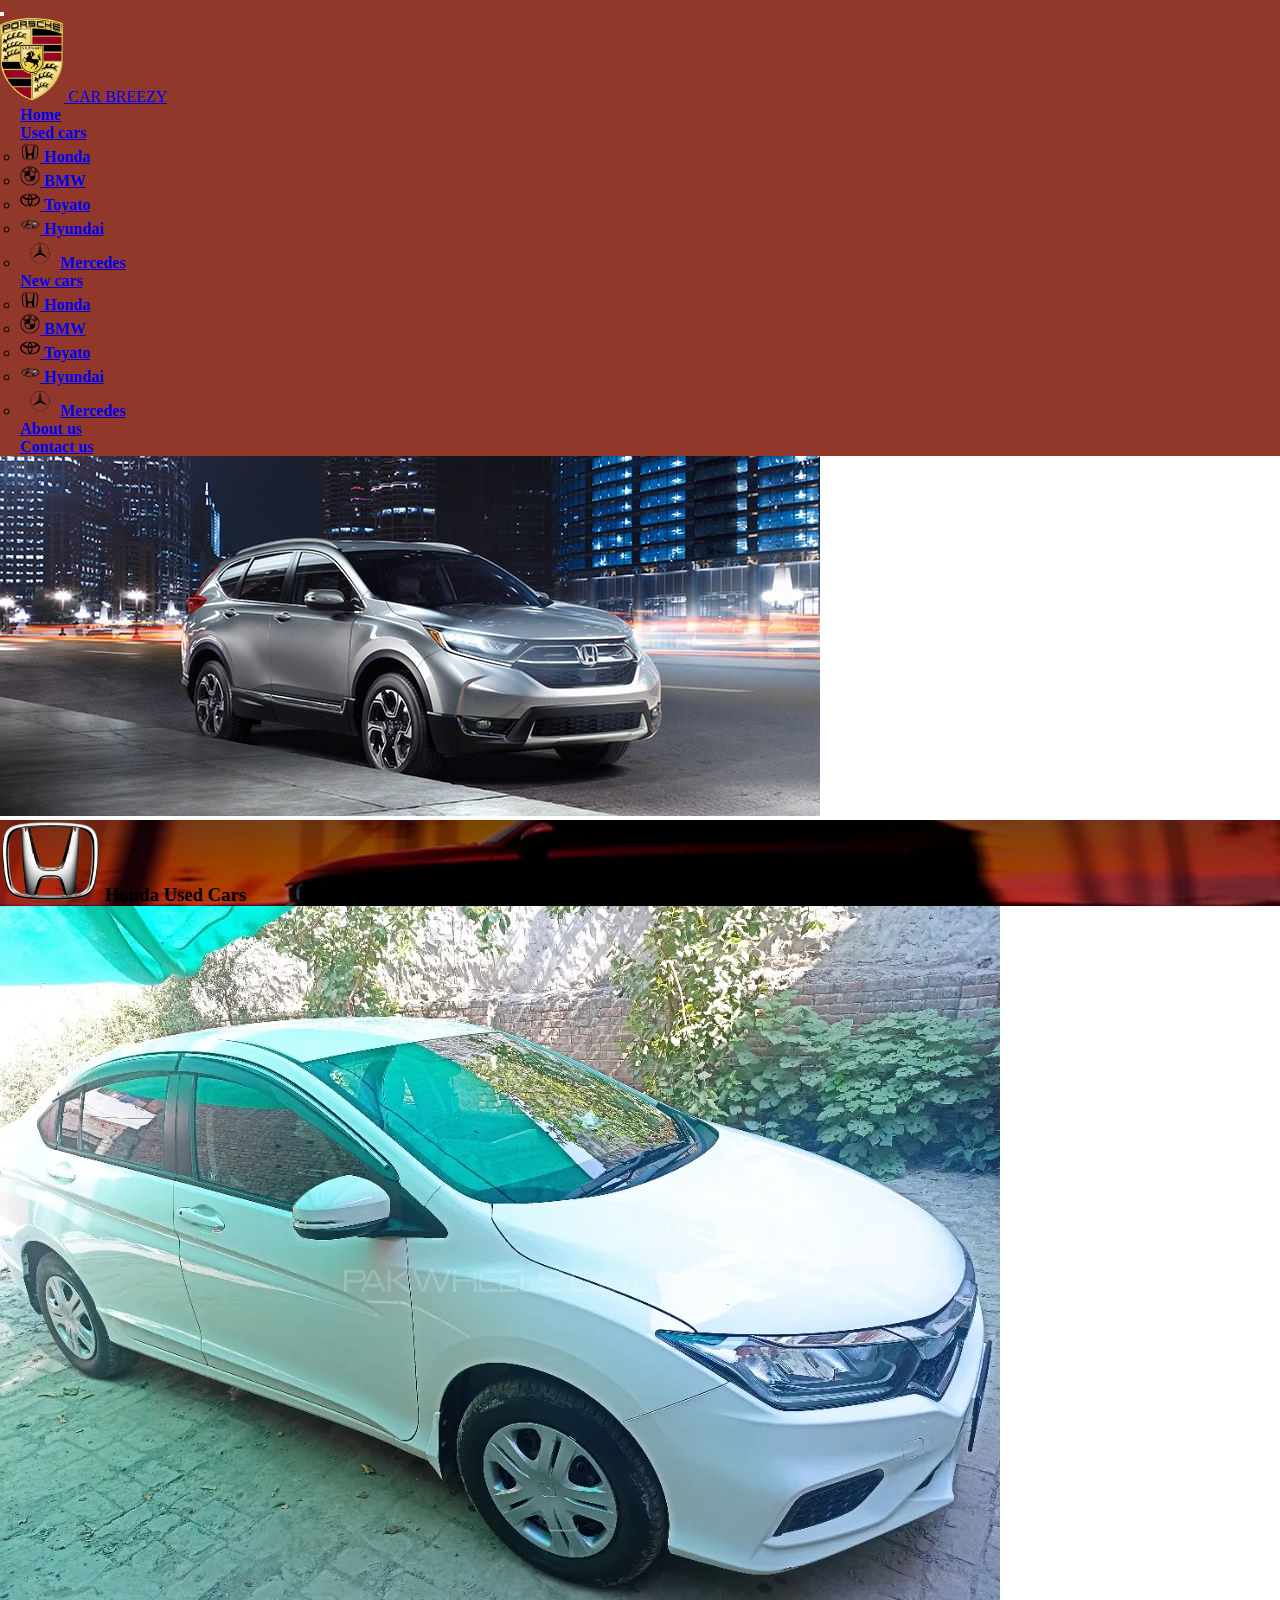
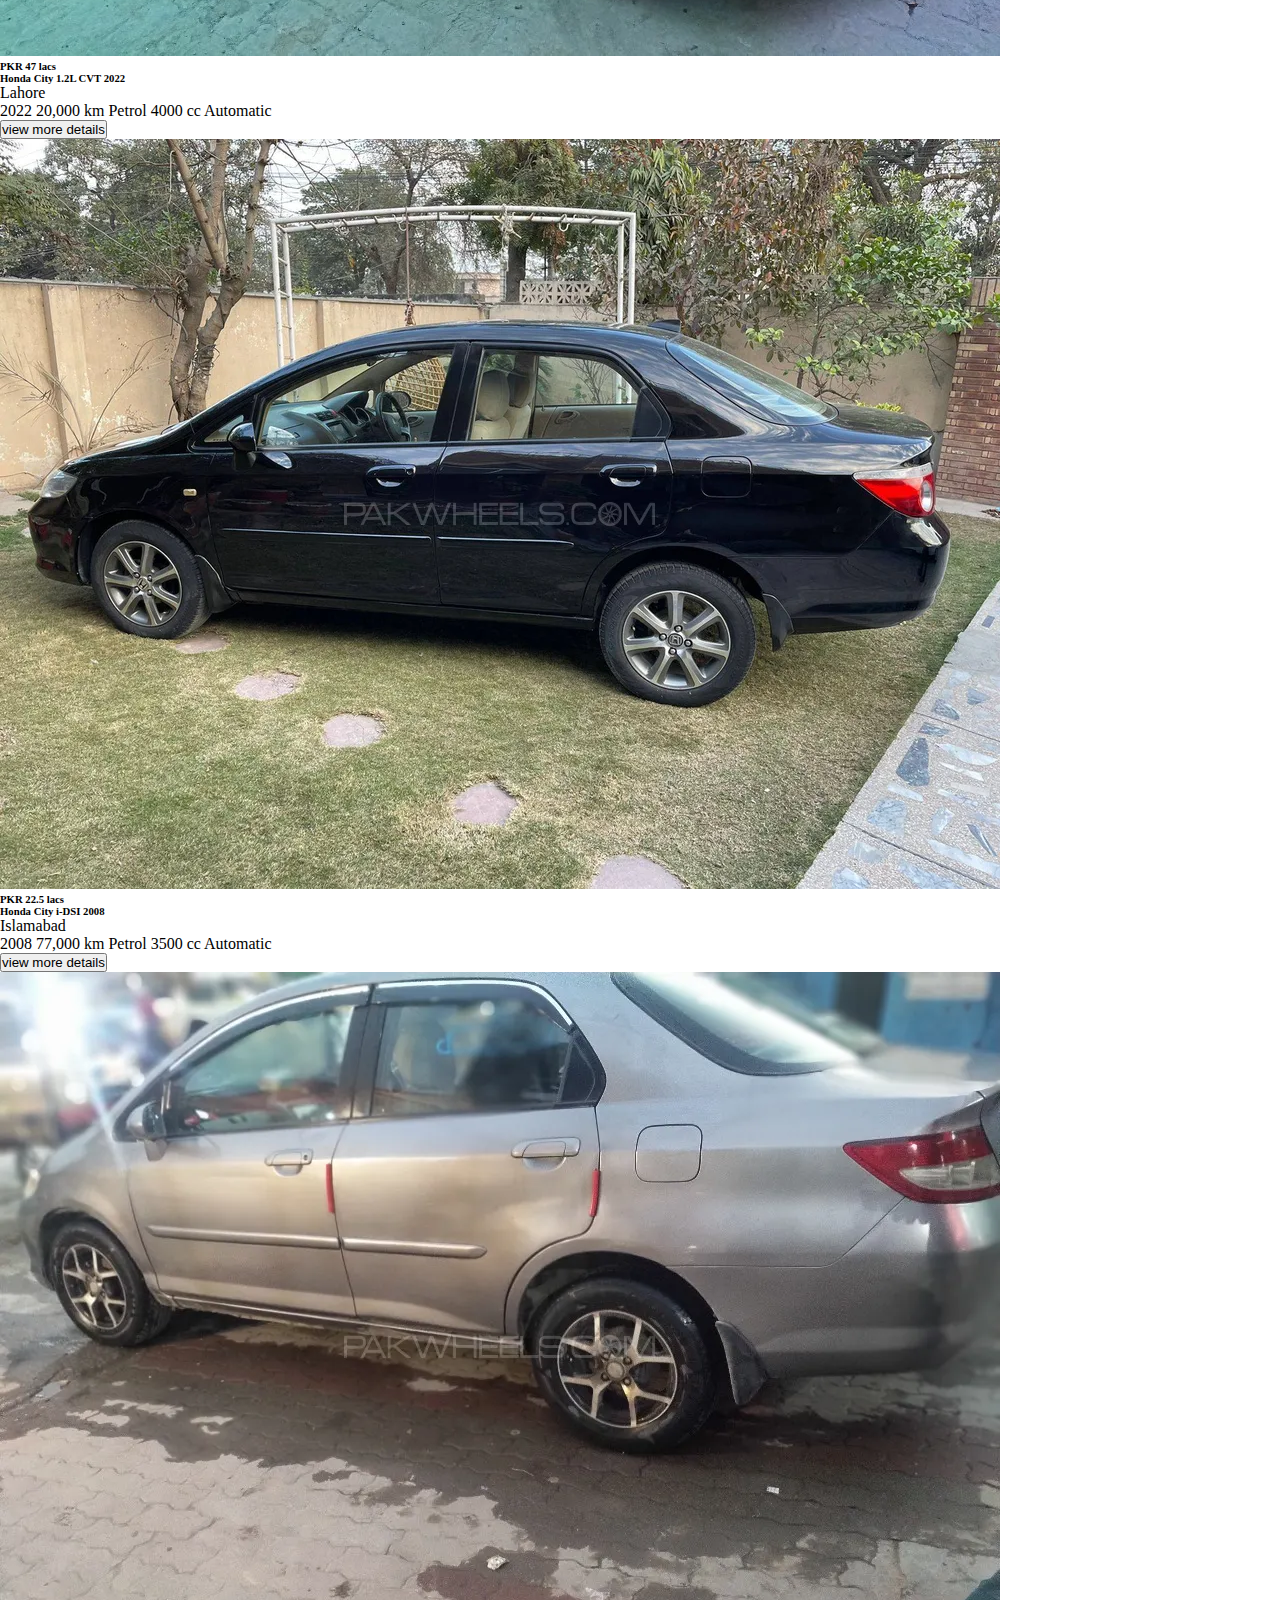
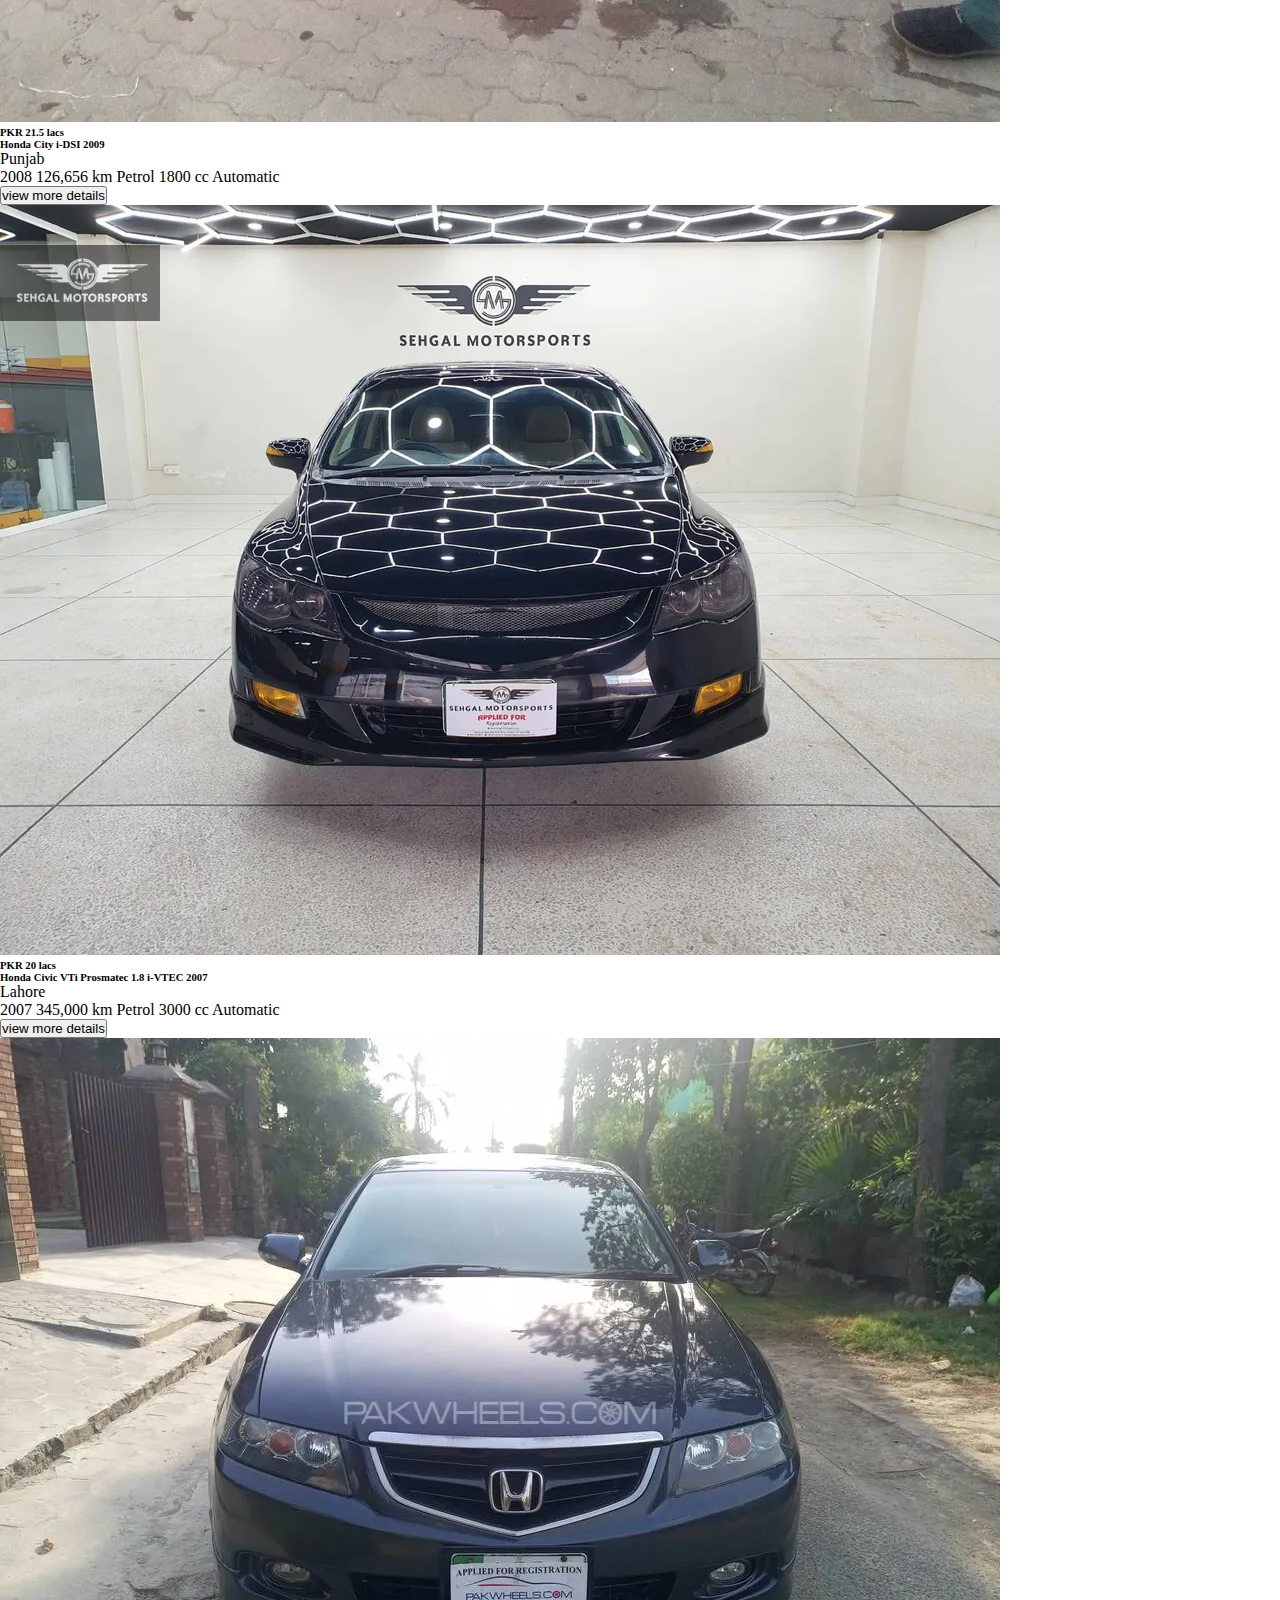
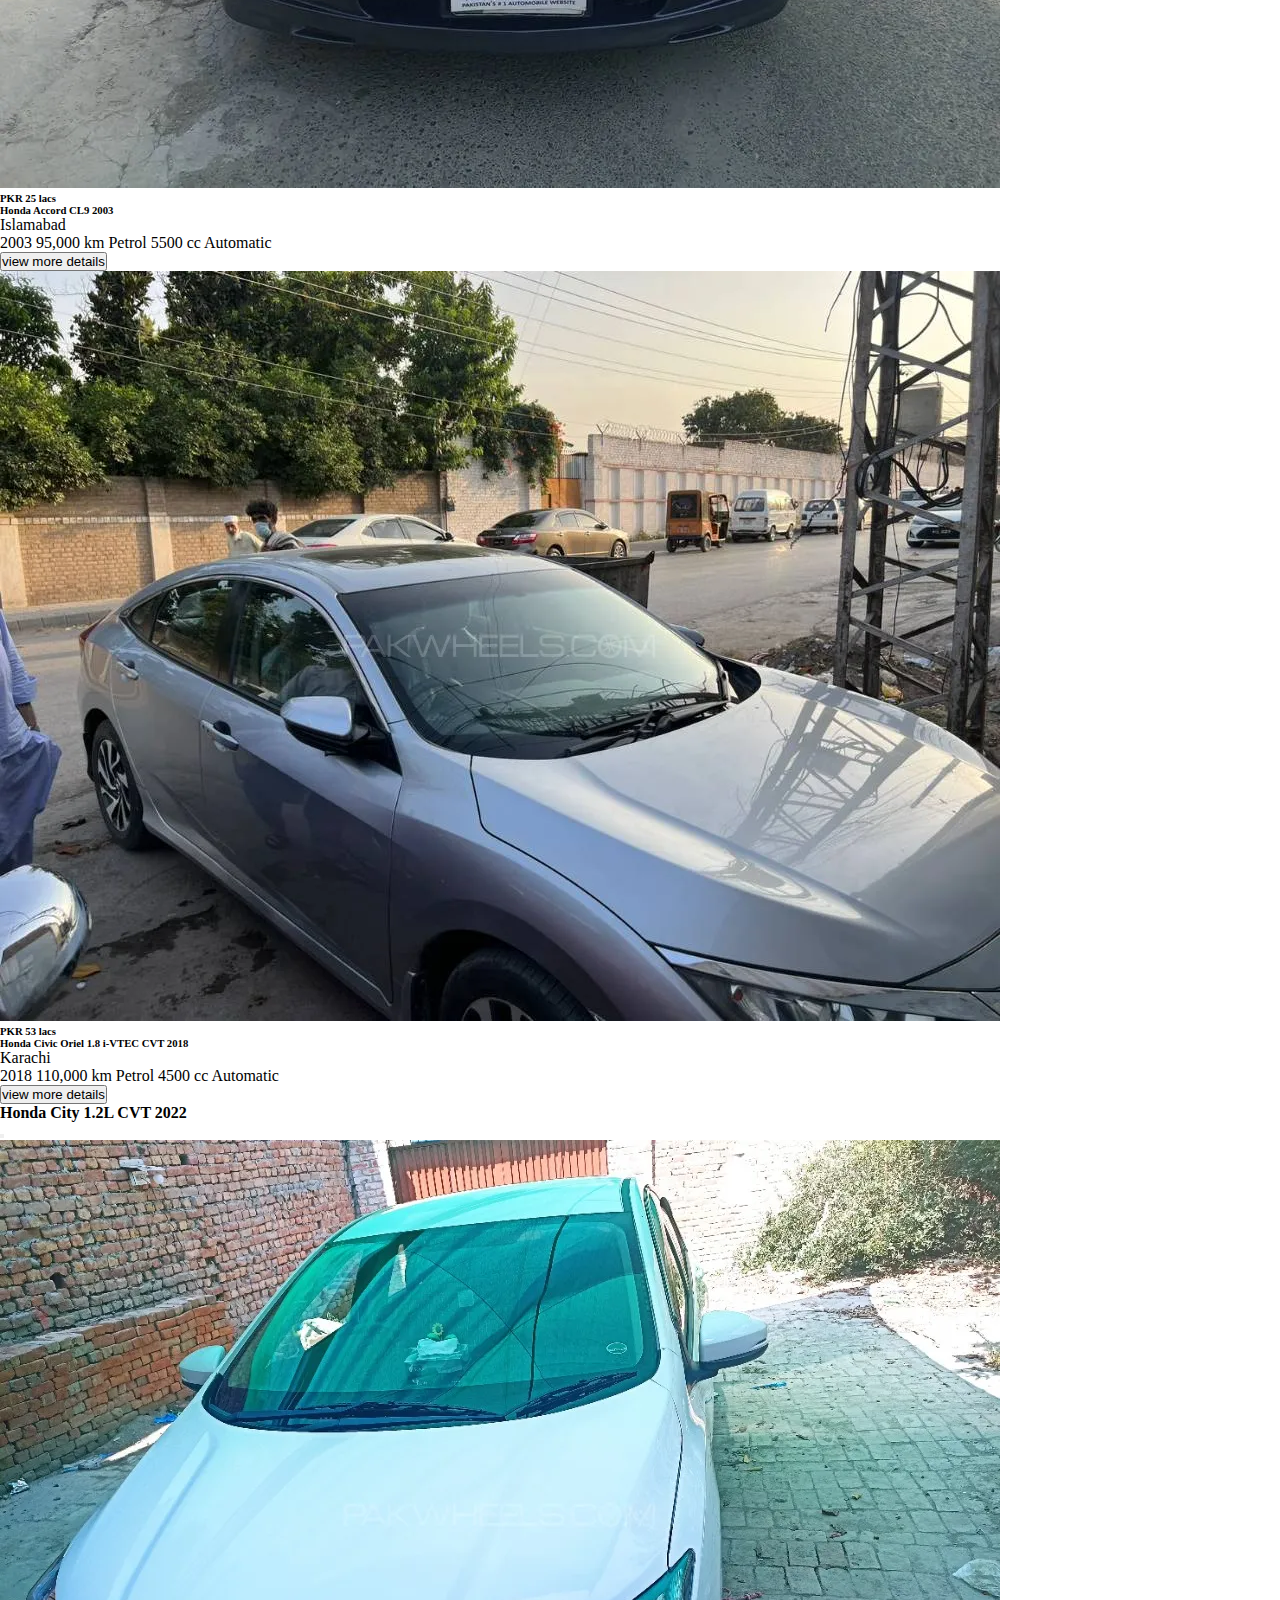
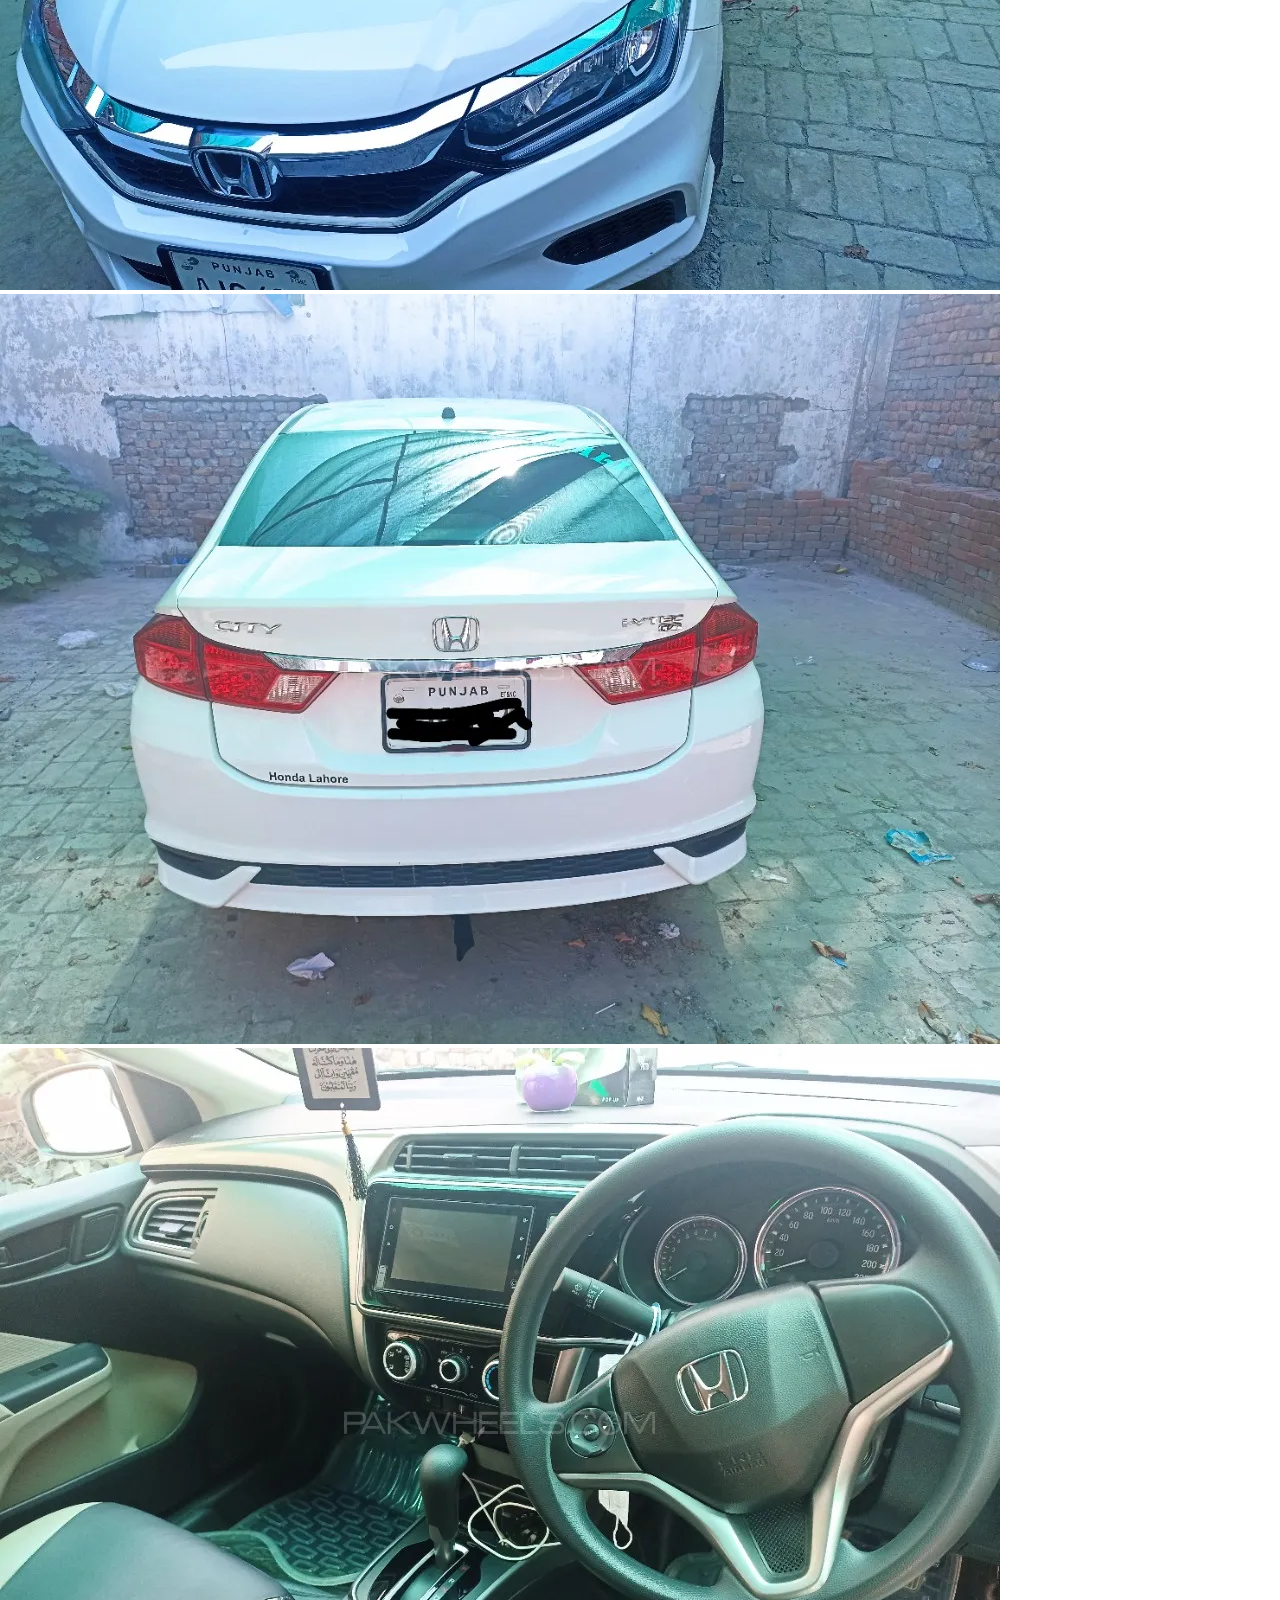
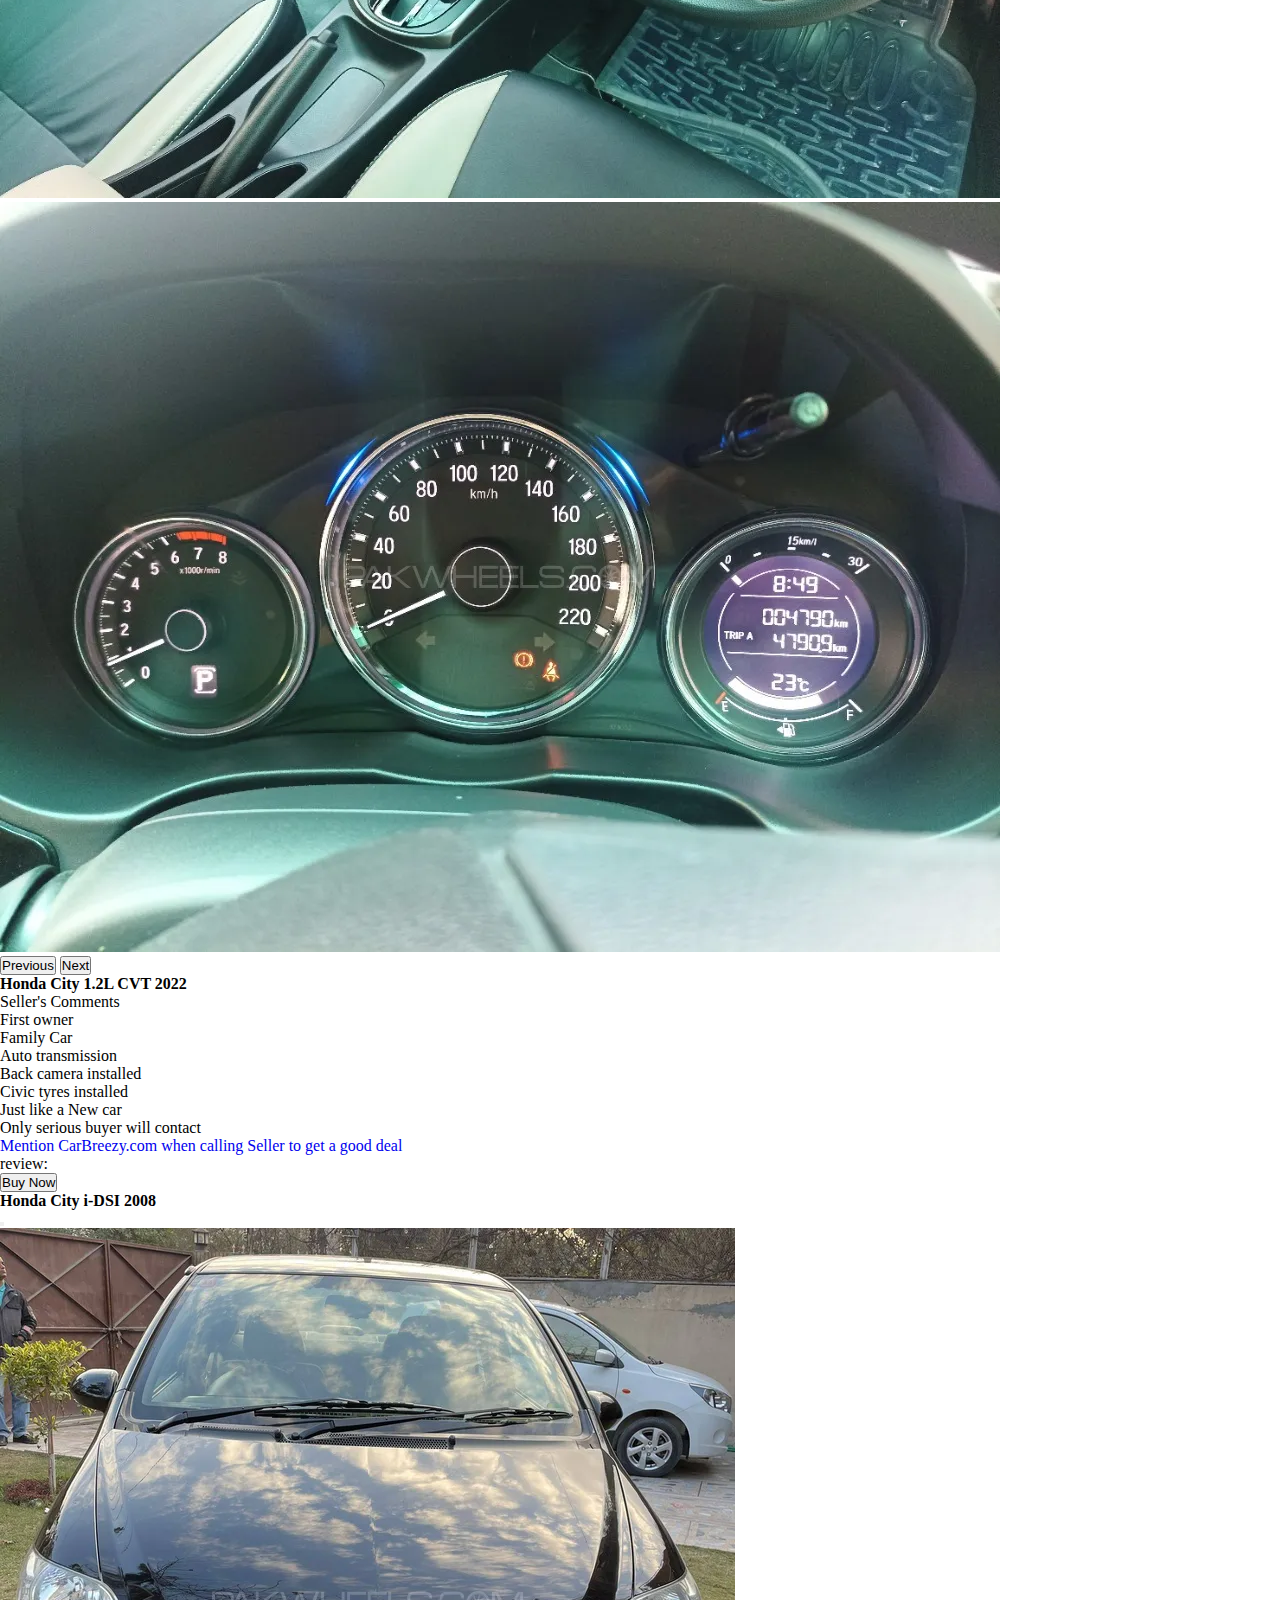
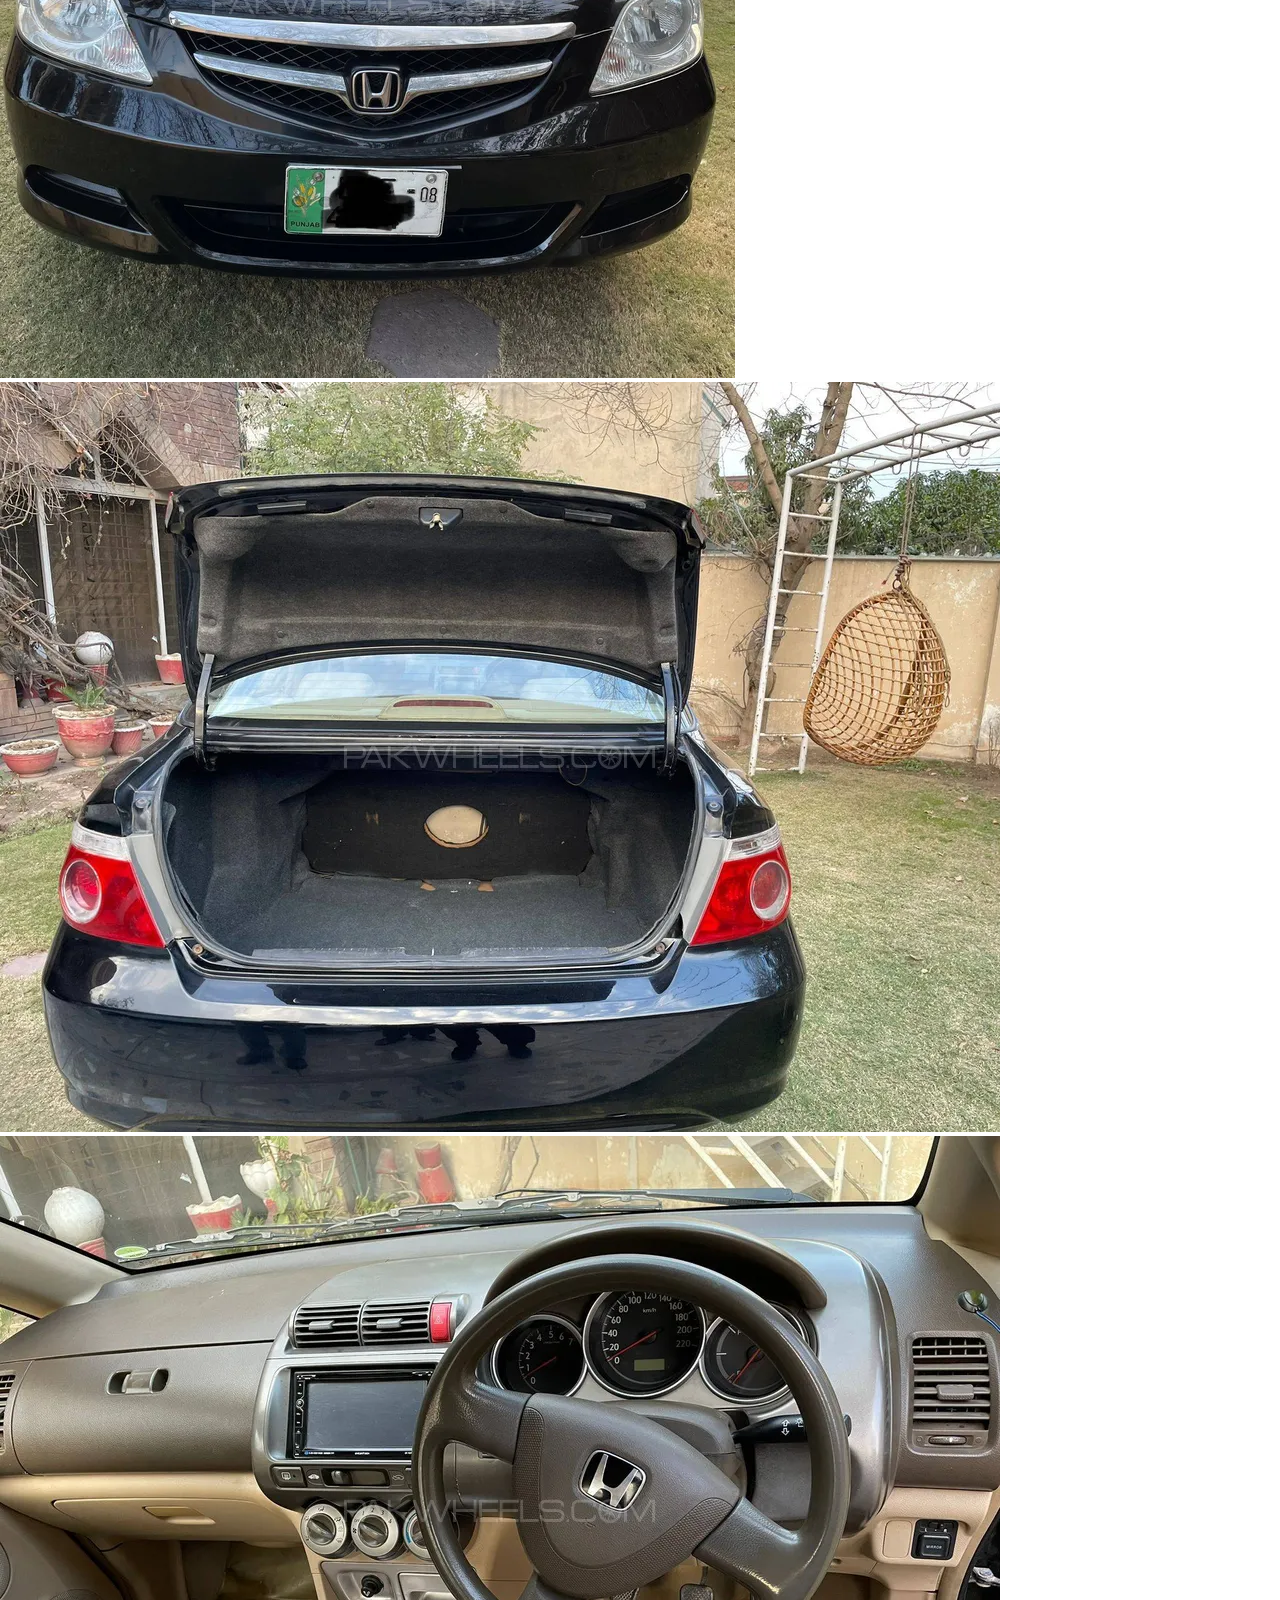
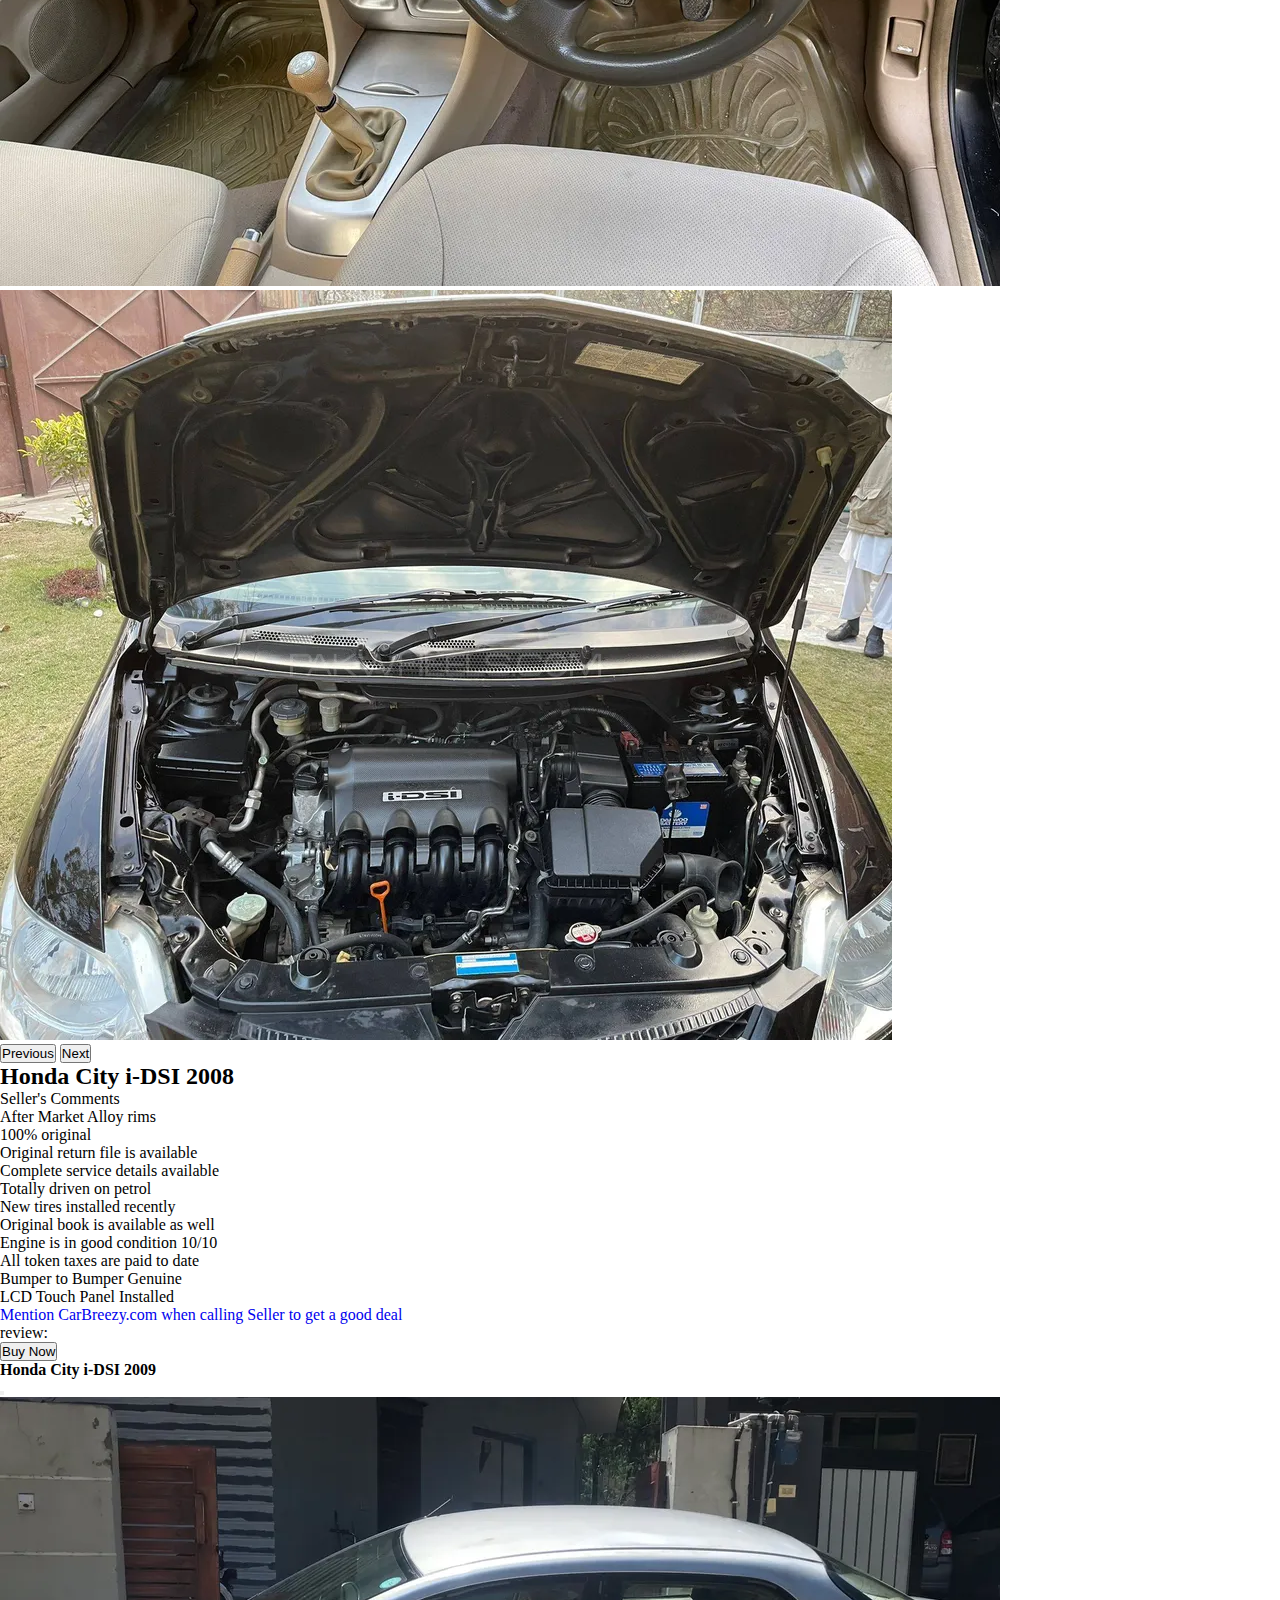
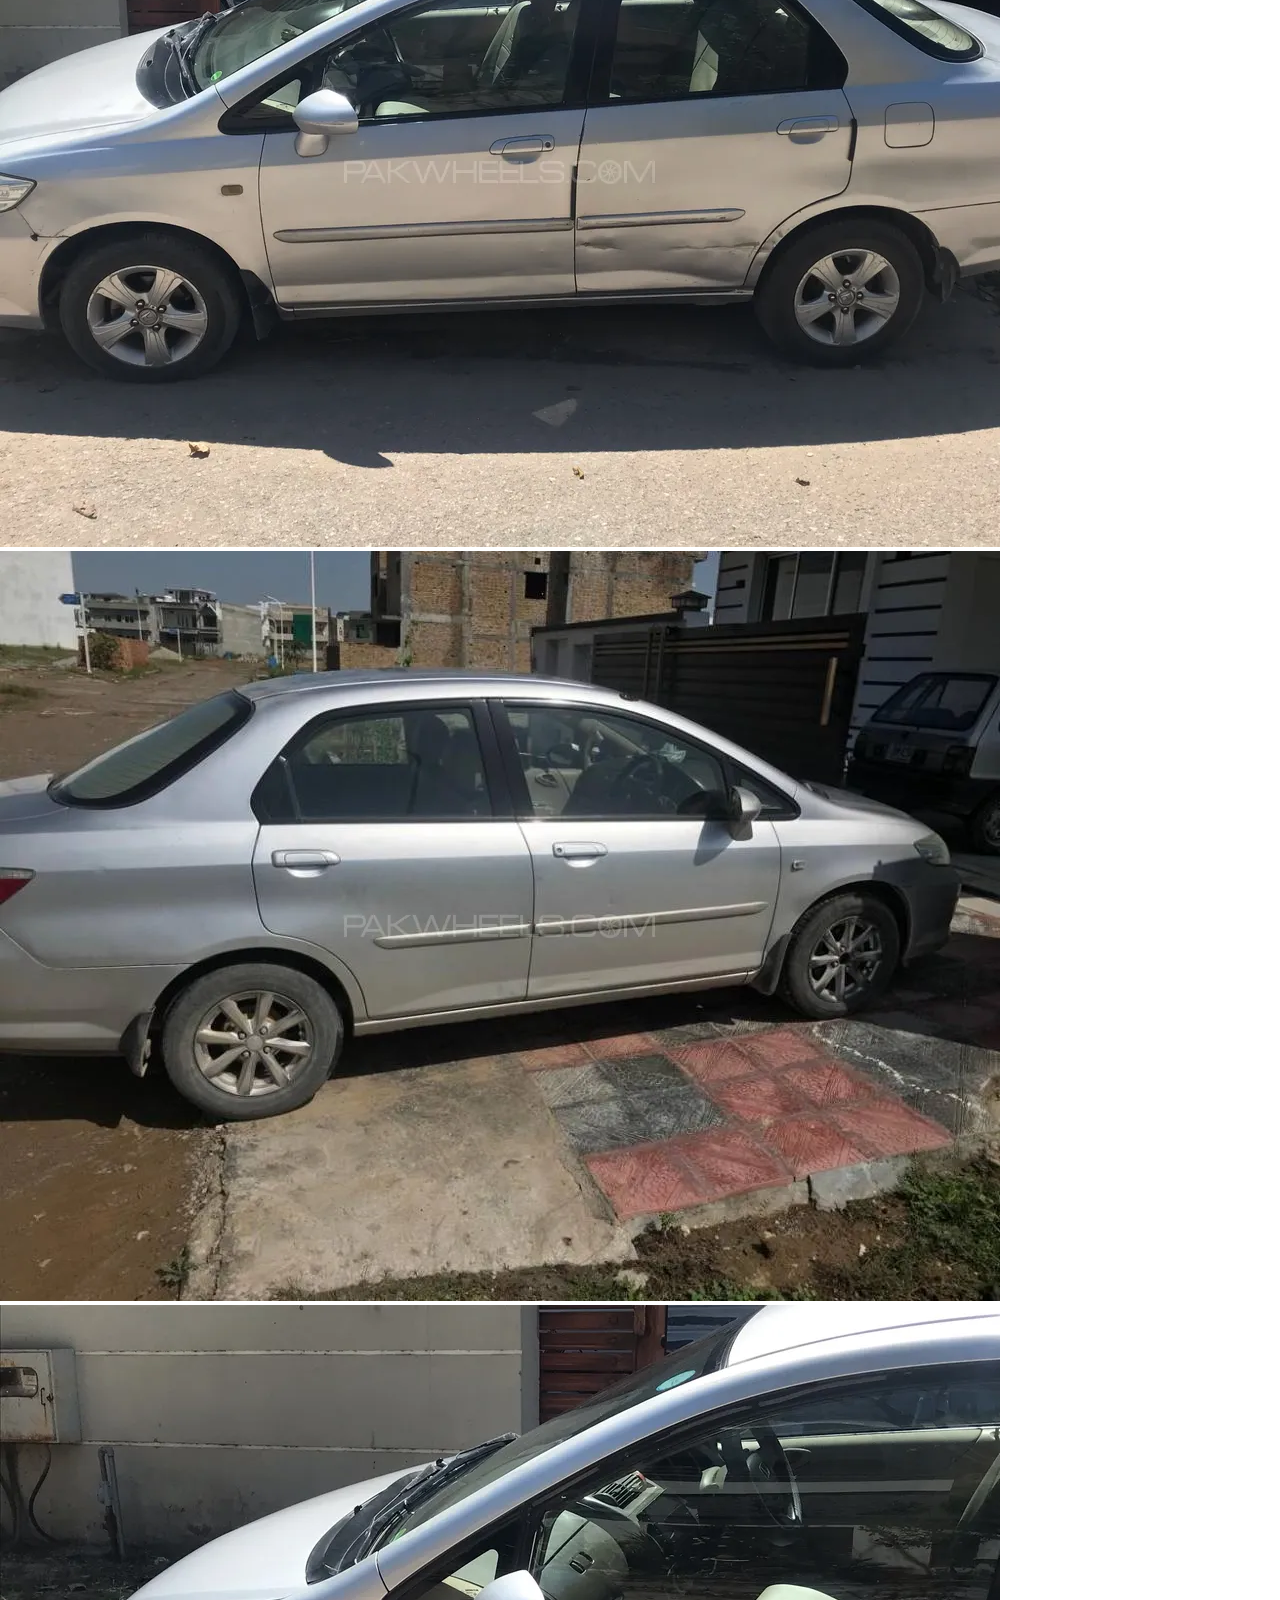
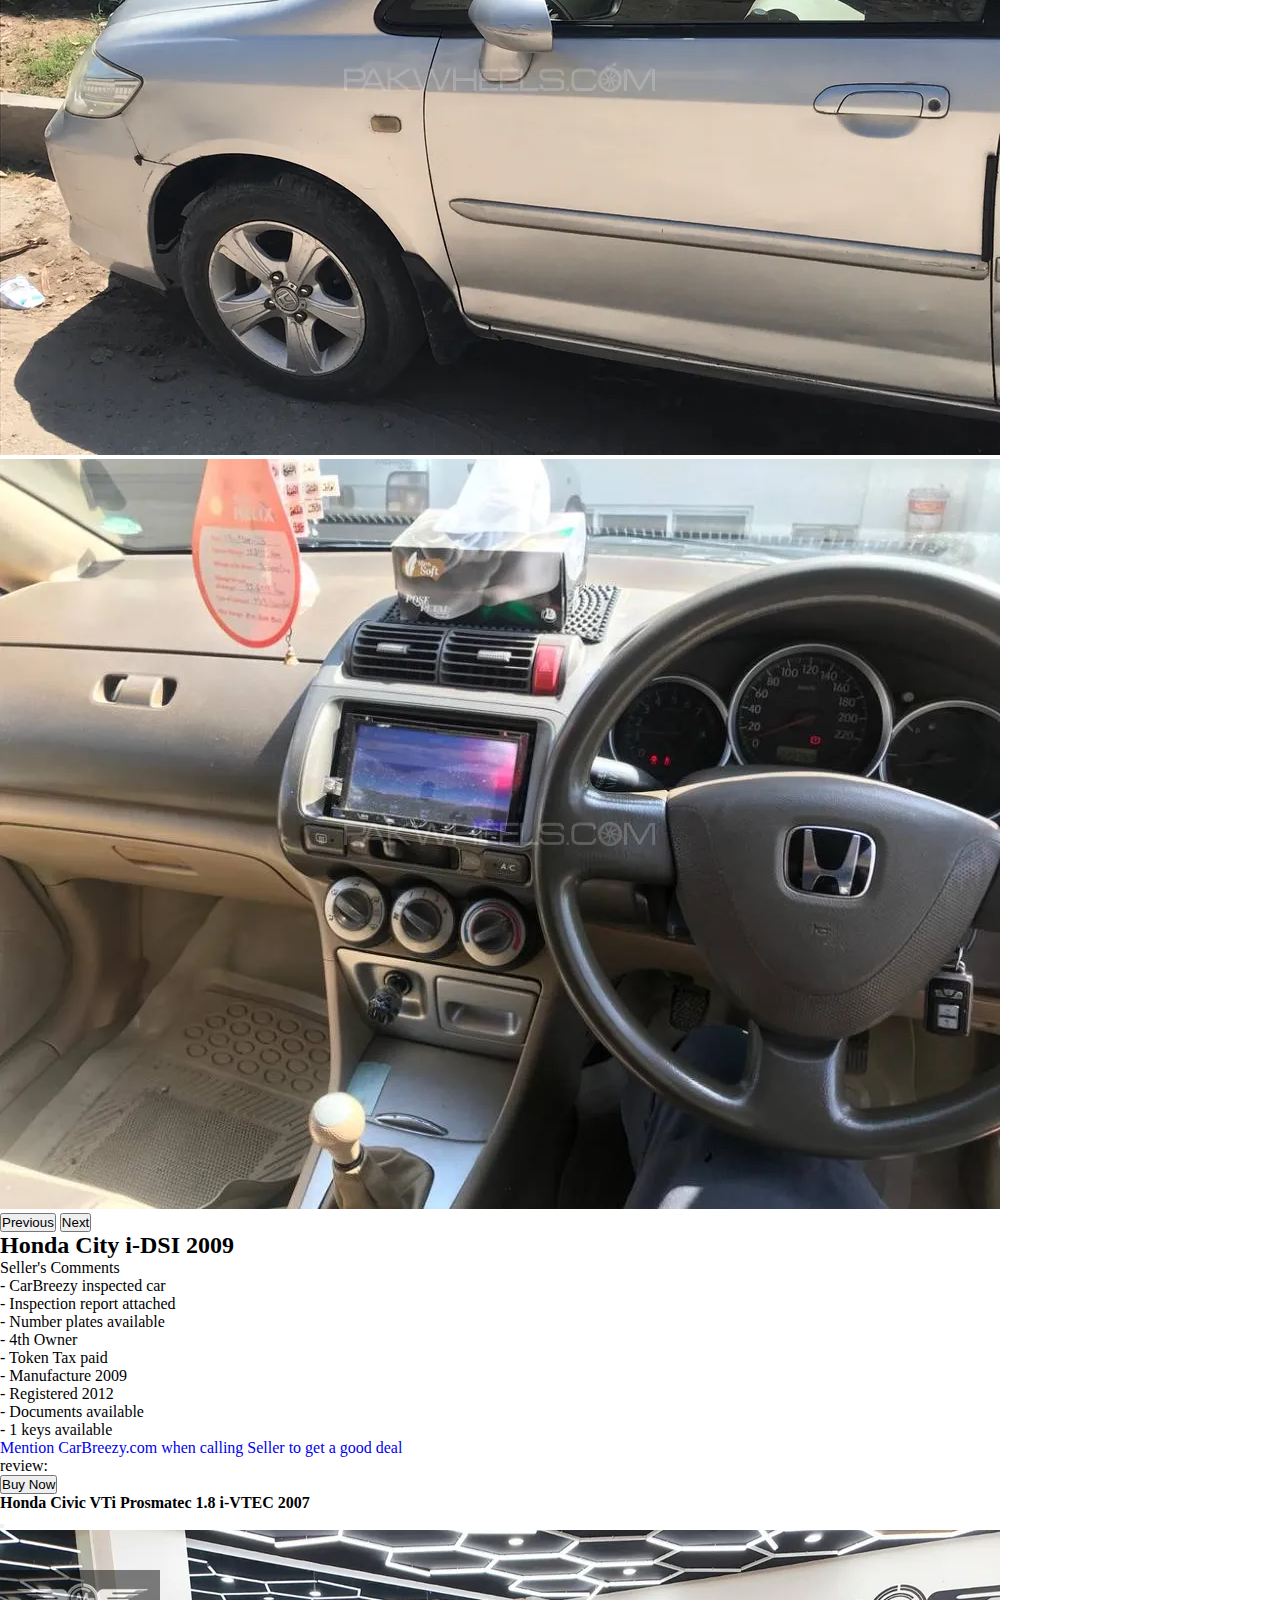
<file: Hused.html>
<!DOCTYPE html>
<html lang="en">
<head>
    <meta charset="UTF-8">
    <meta http-equiv="X-UA-Compatible" content="IE=edge">
    <meta name="viewport" content="width=device-width, initial-scale=1.0">
    <title>Honda Used car | CarBreezy</title>
    <link rel="stylesheet" href="Hused.css">
    <link href="https://cdn.jsdelivr.net/npm/bootstrap@5.3.0-alpha3/dist/css/bootstrap.min.css" rel="stylesheet" integrity="sha384-KK94CHFLLe+nY2dmCWGMq91rCGa5gtU4mk92HdvYe+M/SXH301p5ILy+dN9+nJOZ" crossorigin="anonymous">
    <link rel="stylesheet" href="https://cdnjs.cloudflare.com/ajax/libs/font-awesome/6.4.0/css/all.min.css" integrity="sha512-iecdLmaskl7CVkqkXNQ/ZH/XLlvWZOJyj7Yy7tcenmpD1ypASozpmT/E0iPtmFIB46ZmdtAc9eNBvH0H/ZpiBw==" crossorigin="anonymous" referrerpolicy="no-referrer" />
    <script src="https://cdn.jsdelivr.net/npm/bootstrap@5.3.0-alpha3/dist/js/bootstrap.bundle.min.js" integrity="sha384-ENjdO4Dr2bkBIFxQpeoTz1HIcje39Wm4jDKdf19U8gI4ddQ3GYNS7NTKfAdVQSZe" crossorigin="anonymous"></script>
</head>
<body>
    <nav class="navbar navbar-expand-lg navbar-light bg-light transparent-navbar shadow-lg fixed-top">
    
        <div class="container-fluid">
          
          <button class="navbar-toggler text-light" type="button" data-bs-toggle="collapse" data-bs-target="#navbarNavDropdown" aria-controls="navbarNavDropdown" aria-expanded="false" aria-label="Toggle navigation">
            <span class="navbar-toggler-icon"></span>
          </button>
          
          <div class="collapse navbar-collapse " id="navbarNavDropdown">
            <a class="navbar-brand text-dark" href="#">
              <img src="images/logo1 (2).png" alt="" width="5%">  CAR BREEZY</a>
            <ul class="navbar-nav ms-auto ">
              <li class="nav-item">
                <a class="nav-link text-dark" aria-current="page" href="index.html">Home</a>
              </li>
              <li class="nav-item dropdown">
                <a class="nav-link dropdown-toggle text-dark" href="#" role="button" data-bs-toggle="dropdown" aria-expanded="false">
                  Used cars
                </a> 
                <ul class="dropdown-menu bg-warning">
                  <li><a class="dropdown-item" href="Hused.html"><img src="images/h1.png" alt="" width="20px" height="20px" class="mb-1">   Honda</a></li>
                  <li><a class="dropdown-item" href="Bused.html"><img src="images/h3.png" alt="" width="20px" height="20px" class="mb-1">   BMW</a></li>
                  <li><a class="dropdown-item" href="Tused.html"><img src="images/h4.png" alt="" width="20px" height="20px" class="mb-1">   Toyato</a></li>
                  <li><a class="dropdown-item" href="HYused.html"><img src="images/h2.png" alt="" width="20px" height="20px" class="mb-1">   Hyundai</a></li>
                  <li><a class="dropdown-item" href="Mused.html"><img src="images/h5.png" alt="" width="40px" height="30px" class="mb-1">Mercedes</a></li>
                </ul>
              </li>
              <li class="nav-item dropdown">
                <a class="nav-link dropdown-toggle text-dark" href="#" role="button" data-bs-toggle="dropdown" aria-expanded="false">
                  New cars
                </a> 
                <ul class="dropdown-menu bg-warning">
                  <li><a class="dropdown-item" href="honda.html"><img src="images/h1.png" alt="" width="20px" height="20px" class="mb-1">   Honda</a></li>
                  <li><a class="dropdown-item" href="bmw.html"><img src="images/h3.png" alt="" width="20px" height="20px" class="mb-1">   BMW</a></li>
                  <li><a class="dropdown-item" href="toyota.html"><img src="images/h4.png" alt="" width="20px" height="20px" class="mb-1">   Toyato</a></li>
                  <li><a class="dropdown-item" href="hyundai.html"><img src="images/h2.png" alt="" width="20px" height="20px" class="mb-1">   Hyundai</a></li>
                  <li><a class="dropdown-item" href="mercedes.html"><img src="images/h5.png" alt="" width="40px" height="30px" class="mb-1">Mercedes</a></li>
                </ul>
    
              </li>
              <li class="nav-item">
                <a class="nav-link text-dark" href="about.html">About us</a>
              </li>
              <li class="nav-item">
                <a class="nav-link text-dark" href="contact.html">Contact us</a>
              </li>
             
            </ul>
          </div>
        </div>
    
      </nav>

      <div class="">
        <img src="images/used cars/honda/cover.jpg" width="" height="" class="card-img" alt="...">
        <div class="card-img-overlay">
        <!-- <a href="honda.html" class="text-decoration-none">  <h5 class="card-title text-dark fw-bold fs-1 d-flex justify-content-center"><img class="card-title mt-1" src="images/h1.png" width="50px" height="40px" alt=""> HONDA</h5></a> -->
          <!-- <p class="card-text">This is a wider card with supporting text below as a natural lead-in to additional content. This content is a little bit longer.</p>
          <p class="card-text"><small>Last updated 3 mins ago</small></p> -->
        </div>
      </div>

      <div class="txt container mt-5">
        <h3 class="bmw text-center my-5 text-white display-2 shadow-lg text-bg-dark"><img src="images/honda/honp.png" class="mb-2" width="100px" alt=""> Honda <span class="text-white">Used Cars</span></h3>
       
        <div class="row row-cols-1 row-cols-lg-3 g-4 mt-3 mb-5">
              <div class="col-xs-6">
              <div class="card">
                <img src="images/used cars/honda/car1/main.webp" class="card-img-top" alt="...">
                <div class="price">
                    <h6 class="text-center text-dark bg-warning">PKR 47 lacs</h6>
                </div>
                <div class="card-body">
                  <h6 class="card-title">Honda City 1.2L CVT 2022</h6>
                  <p class="text-secondary">Lahore</p>
                  <p class="text-secondary">2022 20,000 km Petrol 4000 cc Automatic</p>
                  <button type="button" class="btn btn-success" data-bs-toggle="modal" data-bs-target="#myModal1">
                   view more details
                  </button>
                </div>
              </div>
            </div>




            <div class="col">
              <div class="card">
                <img src="images/used cars/honda/car2/main.webp"class="c"  alt="...">
                <div class="price">
                    <h6 class="text-center text-dark bg-warning">PKR 22.5 lacs</h6>
                </div>
                <div class="card-body">
                  <h6 class="card-title">Honda City i-DSI 2008</h6>
                  
                  <p class="text-secondary">Islamabad</p>
                  <p class="text-secondary">2008 77,000 km Petrol 3500 cc Automatic</p>
                  <button type="button" class="btn btn-success" data-bs-toggle="modal" data-bs-target="#myModal2">
                    view more details
                   </button>
                </div>
              </div>
            </div>





            <div class="col">
                <div class="card">
                    <img src="images/used cars/honda/car3/main.webp" class="card-img-top" alt="...">
                    <div class="price">
                        <h6 class="text-center text-dark bg-warning">PKR 21.5 lacs</h6>
                    </div>
                    <div class="card-body">
                      <h6 class="card-title">Honda City i-DSI 2009</h6>
                      <p class="text-secondary">Punjab</p>
                      <p class="text-secondary ">2008 126,656 km Petrol 1800 cc Automatic</p>
                      <button type="button" class="btn btn-success" data-bs-toggle="modal" data-bs-target="#myModal3">
                        view more details
                       </button>
                    </div>
                  </div>
            </div>




            <div class="col">
                <div class="card">
                    <img src="images/used cars/honda/car4/main.webp" class="card-img-top" alt="...">
                    <div class="price">
                        <h6 class="text-center text-dark bg-warning">PKR 20 lacs</h6>
                    </div>
                    <div class="card-body">
                      <h6 class="card-title">Honda Civic VTi Prosmatec 1.8 i-VTEC 2007
                      </h6>
                      <p class="text-secondary">Lahore</p>
                      <p class="text-secondary">2007 345,000 km Petrol 3000 cc Automatic</p>
                      <button type="button" class="btn btn-success" data-bs-toggle="modal" data-bs-target="#myModal4">
                        view more details
                       </button>
                    </div>
                  </div>
            </div>




            <div class="col">
              <div class="card">
                  <img src="images/used cars/honda/car5/main.webp" class="card-img-top" alt="...">
                  <div class="price">
                      <h6 class="text-center text-dark bg-warning">PKR 25 lacs</h6>
                  </div>
                  <div class="card-body">
                    <h6 class="card-title">Honda Accord CL9 2003
                 
                    </h6>
                    <p class="text-secondary">Islamabad</p>    
                    <p class="text-secondary">2003 95,000 km Petrol 5500 cc Automatic</p>
                    <button type="button" class="btn btn-success" data-bs-toggle="modal" data-bs-target="#myModal5">
                      view more details
                     </button>
                  </div>
                </div>
          </div>





              <div class="col">
                <div class="card">
                    <img src="images/used cars/honda/car6/main.webp" class="card-img-top" alt="...">
                    <div class="price">
                        <h6 class="text-center text-dark bg-warning ">PKR 53 lacs</h6>
                    </div>
                    <div class="card-body">
                      <h6 class="card-title">Honda Civic Oriel 1.8 i-VTEC CVT 2018
                      </h6>
                      <p class="text-secondary">Karachi</p>
                      <p class="text-secondary">2018 110,000 km Petrol 4500 cc Automatic</p>
                      <button type="button" class="btn btn-success" data-bs-toggle="modal" data-bs-target="#myModal6">
                        view more details
                       </button>
                    </div>
                  </div>
              </div>
          </div>
    </div>

<!----------------------------------------------------- MODAL (1) STARTS HERE---------------------------------------------->

    <div class="modal" id="myModal1">
      <div class="modal-dialog">
        <div class="modal-content">
    
          <!-- Modal Header -->
          <div class="modal-header">
            <h4 class="modal-title">Honda City 1.2L CVT 2022</h4>
            <button type="button" class="btn-close" data-bs-dismiss="modal"></button>
          </div>
    
          <!-- Modal body -->
          <div class="modal-body">
          <div class="row mt-2 p-3">
            <div class="col-xs-6">
              <div id="carouselExampleFade" class="carousel slide carousel-fade">
                <div class="carousel-inner">
                  <div class="carousel-item active">
                    <img src="images/used cars/honda/car1/1.webp" class="d-block w-100" alt="...">
                    <div class="carousel-caption d-none d-md-block">
                    </div>
                  </div>
                  <div class="carousel-item">
                    <img src="images/used cars/honda/car1/2.webp" class="d-block w-100" alt="...">
                   
                  </div> 
                  <div class="carousel-item">
                    <img src="images/used cars/honda/car1/3.webp" class="d-block w-100" alt="...">
                   
                  </div> 
                  <div class="carousel-item">
                    <img src="images/used cars/honda/car1/4.webp" class="d-block w-100" alt="...">
                   
                  </div> 
                </div>
                <button class="carousel-control-prev" type="button" data-bs-target="#carouselExampleFade" data-bs-slide="prev">
                  <span class="carousel-control-prev-icon" aria-hidden="true"></span>
                  <span class="visually-hidden">Previous</span>
                </button>
                <button class="carousel-control-next" type="button" data-bs-target="#carouselExampleFade" data-bs-slide="next">
                  <span class="carousel-control-next-icon" aria-hidden="true"></span>
                  <span class="visually-hidden">Next</span>
                </button>
              </div>
            </div>
                 <div class="col-xs-6">
                   <h4>Honda City 1.2L CVT 2022</h4>
                   <p class="text-dark fs-3 fw-bold">Seller's Comments</p>
                   <p class="text-danger"> First owner <br>
                    Family Car<br>
                    Auto transmission<br>
                    Back camera installed<br>
                    Civic tyres installed<br>
                    Just like a New car<br>
                    Only serious buyer will contact</p>
                   <a href="index.html"><p class="text-success">Mention CarBreezy.com when calling Seller to get a good deal</p></a> 
                   
                      <p>review: &nbsp;&nbsp;&nbsp;
                         <i class="fa fa-star text-warning ms-2"></i>
                         <i class="fa fa-star text-warning ms-2"></i>
                         <i class="fa fa-star text-warning ms-2"></i>
                         <i class="fa fa-star text-warning ms-2"></i>
                         <i class="fa fa-star ms-2"></i>
                         </p>
                    <button type="button" class="btn btn-primary" data-bs-toggle="modal" data-bs-target="#mybutton">
                    Buy Now
                    </button>
                   </div>
                  </div>
                </div>
    
        
    
        </div>
      </div>
    </div>
<!---------------------------------------------------- ENDS HERE  ------------------------------------------------------------->

<!----------------------------------------------------- MODAL (2) STARTS HERE---------------------------------------------->

<div class="modal" id="myModal2">
  <div class="modal-dialog">
    <div class="modal-content">

      <!-- Modal Header -->
      <div class="modal-header">
        <h4 class="modal-title">Honda City i-DSI 2008
</h4>
        <button type="button" class="btn-close" data-bs-dismiss="modal"></button>
      </div>

      <!-- Modal body -->
      <div class="modal-body">
      <div class="row mt-2 p-3">
        <div class="col-xs-6">
          <div id="carouselExampleFade1" class="carousel slide carousel-fade">
            <div class="carousel-inner">
              <div class="carousel-item active">
                <img src="images/used cars/honda/car2/1.webp" class="d-block w-100" alt="...">
                <div class="carousel-caption d-none d-md-block">
                </div>
              </div>
              <div class="carousel-item">
                <img src="images/used cars/honda/car2/2.webp" class="d-block w-100" alt="...">
               
              </div> 
              <div class="carousel-item">
                <img src="images/used cars/honda/car2/3.webp" class="d-block w-100" alt="...">
               
              </div> 
              <div class="carousel-item">
                <img src="images/used cars/honda/car2/4.webp" class="d-block w-100" alt="...">
               
              </div> 
            </div>
            <button class="carousel-control-prev" type="button" data-bs-target="#carouselExampleFade1" data-bs-slide="prev">
              <span class="carousel-control-prev-icon" aria-hidden="true"></span>
              <span class="visually-hidden">Previous</span>
            </button>
            <button class="carousel-control-next" type="button" data-bs-target="#carouselExampleFade1" data-bs-slide="next">
              <span class="carousel-control-next-icon" aria-hidden="true"></span>
              <span class="visually-hidden">Next</span>
            </button>
          </div>
        </div>
             <div class="col-xs-6">
               <h2>Honda City i-DSI 2008</h2>
               <p class="text-dark fs-3 fw-bold">Seller's Comments</p>
               <p class="text-danger">
                After Market Alloy rims <br>
                100% original<br>
                Original return file is available<br>
                Complete service details available<br>
                Totally driven on petrol<br>
                New tires installed recently<br>
                Original book is available as well<br>
                Engine is in good condition 10/10<br>
                All token taxes are paid to date<br>
                Bumper to Bumper Genuine<br>
                LCD Touch Panel Installed</p>
              <a href="index.html"><p class="text-success">Mention CarBreezy.com when calling Seller to get a good deal</p></a> 
                  <p>review: &nbsp;&nbsp;&nbsp;
                     <i class="fa fa-star text-warning ms-2"></i>
                     <i class="fa fa-star text-warning ms-2"></i>
                     <i class="fa fa-star text-warning ms-2"></i>
                     <i class="fa fa-star text-warning ms-2"></i>
                     <i class="fa fa-star ms-2"></i>
                     </p>
                <button type="button" class="btn btn-primary" data-bs-toggle="modal" data-bs-target="#mybutton">
                Buy Now
                </button>
               </div>
              </div>
            </div>

    

    </div>
  </div>
</div>
<!---------------------------------------------------- ENDS HERE  ------------------------------------------------------------->

<!----------------------------------------------------- MODAL (3) STARTS HERE---------------------------------------------->

<div class="modal" id="myModal3">
  <div class="modal-dialog">
    <div class="modal-content">

      <!-- Modal Header -->
      <div class="modal-header">
        <h4 class="modal-title">Honda City i-DSI 2009</h4>
        <button type="button" class="btn-close" data-bs-dismiss="modal"></button>
      </div>

      <!-- Modal body -->
      <div class="modal-body">
      <div class="row mt-2 p-3">
        <div class="col-xs-6">
          <div id="carouselExampleFade2" class="carousel slide carousel-fade">
            <div class="carousel-inner">
              <div class="carousel-item active">
                <img src="images/used cars/honda/car3/1.webp"   class="d-block w-100" alt="...">
                <div class="carousel-caption d-none d-md-block">
                </div>
              </div>
              <div class="carousel-item">
                <img src="images/used cars/honda/car3/2.webp" class="d-block w-100" alt="...">
               
              </div> 
              <div class="carousel-item">
                <img src="images/used cars/honda/car3/3.webp" class="d-block w-100" alt="...">
               
              </div> 
              <div class="carousel-item">
                <img src="images/used cars/honda/car3/5.webp" class="d-block w-100" alt="...">
               
              </div>
            </div>
            <button class="carousel-control-prev" type="button" data-bs-target="#carouselExampleFade2" data-bs-slide="prev">
              <span class="carousel-control-prev-icon" aria-hidden="true"></span>
              <span class="visually-hidden">Previous</span>
            </button>
            <button class="carousel-control-next" type="button" data-bs-target="#carouselExampleFade2" data-bs-slide="next">
              <span class="carousel-control-next-icon" aria-hidden="true"></span>
              <span class="visually-hidden">Next</span>
            </button>
          </div>
        </div>
             <div class="col-xs-6">
               <h2>Honda City i-DSI 2009</h2>
               <p class="text-dark fs-3 fw-bold">Seller's Comments</p>
              <p class="text-danger">
                - CarBreezy inspected car <br>
                - Inspection report attached<br>
                - Number plates available<br>
                - 4th Owner<br>
                - Token Tax paid<br>
                - Manufacture 2009<br>
                - Registered 2012<br>
                - Documents available<br>
                - 1 keys available                
              </p>
               <a href="index.html"><p class="text-success">Mention CarBreezy.com when calling Seller to get a good deal</p></a> 
                  <p>review: &nbsp;&nbsp;&nbsp;
                     <i class="fa fa-star text-warning ms-2"></i>
                     <i class="fa fa-star text-warning ms-2"></i>
                     <i class="fa fa-star text-warning ms-2"></i>
                     <i class="fa fa-star text-warning ms-2"></i>
                     <i class="fa fa-star ms-2"></i>
                     </p>
                <button type="button" class="btn btn-primary" data-bs-toggle="modal" data-bs-target="#mybutton">
                Buy Now
                </button>
               </div>
              </div>
            </div>

    

    </div>
  </div>
</div>
<!---------------------------------------------------- ENDS HERE  ------------------------------------------------------------->

<!----------------------------------------------------- MODAL (4) STARTS HERE---------------------------------------------->

<div class="modal" id="myModal4">
  <div class="modal-dialog">
    <div class="modal-content">

      <!-- Modal Header -->
      <div class="modal-header">
        <h4 class="modal-title">Honda Civic VTi Prosmatec 1.8 i-VTEC 2007</h4>
        <button type="button" class="btn-close" data-bs-dismiss="modal"></button>
      </div>

      <!-- Modal body -->
      <div class="modal-body">
      <div class="row mt-2 p-3">
        <div class="col-xs-6">
          <div id="carouselExampleFade3" class="carousel slide carousel-fade">
            <div class="carousel-inner">
              <div class="carousel-item active">
                <img src="images/used cars/honda/car4/1.webp" class="d-block w-100" alt="...">
                <div class="carousel-caption d-none d-md-block">
                </div>
              </div>
              <div class="carousel-item">
                <img src="images/used cars/honda/car4/2.webp" class="d-block w-100" alt="...">
               
              </div> 
              <div class="carousel-item">
                <img src="images/used cars/honda/car4/3.webp" class="d-block w-100" alt="...">
               
              </div> 
              <div class="carousel-item">
                <img src="images/used cars/honda/car4/4.webp" class="d-block w-100" alt="...">
               
              </div> 
            </div>
            <button class="carousel-control-prev" type="button" data-bs-target="#carouselExampleFade3" data-bs-slide="prev">
              <span class="carousel-control-prev-icon" aria-hidden="true"></span>
              <span class="visually-hidden">Previous</span>
            </button>
            <button class="carousel-control-next" type="button" data-bs-target="#carouselExampleFade3" data-bs-slide="next">
              <span class="carousel-control-next-icon" aria-hidden="true"></span>
              <span class="visually-hidden">Next</span>
            </button>
          </div>
        </div>
             <div class="col-xs-6">
             
               <h2>Honda Civic VTi Prosmatec 1.8 i-VTEC 2007</h2>
               <p class="text-dark fw-bold fs-3" >Seller's Comments</p>
        <p class="text-danger">2007 Model Honda Civic Reborn VTI Prosmatic 1.8 i-Vtec 143k driven full showered For fresh look body kitt installed recently new Engine Installed</p>
               <a href="index.html"><p class="text-success">Mention CarBreezy.com when calling Seller to get a good deal</p></a> 
                  <p>review: &nbsp;&nbsp;&nbsp;
                     <i class="fa fa-star text-warning ms-2"></i>
                     <i class="fa fa-star text-warning ms-2"></i>
                     <i class="fa fa-star text-warning ms-2"></i>
                     <i class="fa fa-star text-warning ms-2"></i>
                     <i class="fa fa-star ms-2"></i>
                     </p>
                <button type="button" class="btn btn-primary" data-bs-toggle="modal" data-bs-target="#mybutton">
                Buy Now
                </button>
               </div>
              </div>
            </div>

    

    </div>
  </div>
</div>
<!---------------------------------------------------- ENDS HERE  ------------------------------------------------------------->

<!----------------------------------------------------- MODAL (5) STARTS HERE---------------------------------------------->

<div class="modal" id="myModal5">
  <div class="modal-dialog">
    <div class="modal-content">

      <!-- Modal Header -->
      <div class="modal-header">
        <h4 class="modal-title">Honda Accord CL9 2003
        </h4>
        <button type="button" class="btn-close" data-bs-dismiss="modal"></button>
      </div>

      <!-- Modal body -->
      <div class="modal-body">
      <div class="row mt-2 p-3">
        <div class="col-xs-6">
          <div id="carouselExampleFade4" class="carousel slide carousel-fade">
            <div class="carousel-inner">
              <div class="carousel-item active">
                <img src="images/used cars/honda/car5/1.webp" class="d-block w-100" alt="...">
                <div class="carousel-caption d-none d-md-block">
                </div>
              </div>
              <div class="carousel-item">
                <img src="images/used cars/honda/car5/2.webp" class="d-block w-100" alt="...">
               
              </div> 
              <div class="carousel-item">
                <img src="images/used cars/honda/car5/3.webp" class="d-block w-100" alt="...">
               
              </div> 
              <div class="carousel-item">
                <img src="images/used cars/honda/car5/4.webp" class="d-block w-100" alt="...">
               
              </div> 
            </div>
            <button class="carousel-control-prev" type="button" data-bs-target="#carouselExampleFade4" data-bs-slide="prev">
              <span class="carousel-control-prev-icon" aria-hidden="true"></span>
              <span class="visually-hidden">Previous</span>
            </button>
            <button class="carousel-control-next" type="button" data-bs-target="#carouselExampleFade4" data-bs-slide="next">
              <span class="carousel-control-next-icon" aria-hidden="true"></span>
              <span class="visually-hidden">Next</span>
            </button>
          </div>
        </div>
             <div class="col-xs-6">
               <h2>Honda Accord CL9 2003</h2>
               <p class="text-dark fw-bold fs-3" >Seller's Comments</p>
              <p class="text-danger">
                Biometric will be provided after 15 days of deal.
                White color as per registration card (Printing error) <br>
                - PakWheels inspected car<br>
                - Inspection report attached<br>
                - 4th owner<br>
                - Token taxes will pay before deal<br>
                - Model 2003<br>
                - Import 2012<br>
                - Registered 2012<br>
                - 1 key available</p>
                    <a href="index.html"><p class="text-success">Mention CarBreezy.com when calling Seller to get a good deal</p></a> 
                  <p>review: &nbsp;&nbsp;&nbsp;
                     <i class="fa fa-star text-warning ms-2"></i>
                     <i class="fa fa-star text-warning ms-2"></i>
                     <i class="fa fa-star text-warning ms-2"></i>
                     <i class="fa fa-star text-warning ms-2"></i>
                     <i class="fa fa-star ms-2"></i>
                     </p>
                <button type="button" class="btn btn-primary" data-bs-toggle="modal" data-bs-target="#mybutton">
                Buy Now
                </button>
               </div>
              </div>
            </div>

    

    </div>
  </div>
</div>
<!---------------------------------------------------- ENDS HERE  ------------------------------------------------------------->

<!----------------------------------------------------- MODAL (6) STARTS HERE---------------------------------------------->

<div class="modal" id="myModal6">
  <div class="modal-dialog">
    <div class="modal-content">

      <!-- Modal Header -->
      <div class="modal-header">
        <h4 class="modal-title">Honda Civic Oriel 1.8 i-VTEC CVT 2018</h4>
        <button type="button" class="btn-close" data-bs-dismiss="modal"></button>
      </div>

      <!-- Modal body -->
      <div class="modal-body">
      <div class="row mt-2 p-3">
        <div class="col-xs-6">
          <div id="carouselExampleFade5" class="carousel slide carousel-fade">
            <div class="carousel-inner">
              <div class="carousel-item active">
                <img src="images/used cars/honda/car6/1.webp" class="d-block w-100" alt="...">
                <div class="carousel-caption d-none d-md-block">
                </div>
              </div>
              <div class="carousel-item">
                <img src="images/used cars/honda/car6/2.webp" class="d-block w-100" alt="...">
               
              </div> 
              <div class="carousel-item">
                <img src="images/used cars/honda/car6/3.webp" class="d-block w-100" alt="...">
               
              </div> 
              <div class="carousel-item">
                <img src="images/used cars/honda/car6/4.webp" class="d-block w-100" alt="...">
               
              </div> 
            </div>
            <button class="carousel-control-prev" type="button" data-bs-target="#carouselExampleFade5" data-bs-slide="prev">
              <span class="carousel-control-prev-icon" aria-hidden="true"></span>
              <span class="visually-hidden">Previous</span>
            </button>
            <button class="carousel-control-next" type="button" data-bs-target="#carouselExampleFade5" data-bs-slide="next">
              <span class="carousel-control-next-icon" aria-hidden="true"></span>
              <span class="visually-hidden">Next</span>
            </button>
          </div>
        </div>
             <div class="col-xs-6">
               <h2>Honda Civic Oriel 1.8 i-VTEC CVT 2018</h2>
               <p class="text-dark fw-bold fs-3" >Seller's Comments</p>
                 <p class="text-danger">
                  Original Book is available. Never got into accident. Need to sell the car urgently. Minor touchups.
                 </p>
                    <a href="index.html"><p class="text-success">Mention CarBreezy.com when calling Seller to get a good deal</p></a> 
                  <p>review: &nbsp;&nbsp;&nbsp;
                     <i class="fa fa-star text-warning ms-2"></i>
                     <i class="fa fa-star text-warning ms-2"></i>
                     <i class="fa fa-star text-warning ms-2"></i>
                     <i class="fa fa-star text-warning ms-2"></i>
                     <i class="fa fa-star ms-2"></i>
                     </p>
                <button type="button" class="btn btn-primary" data-bs-toggle="modal" data-bs-target="#mybutton">
                Buy Now
                </button>
               </div>
              </div>
            </div>

    

    </div>
  </div>
</div>
<!---------------------------------------------------- ENDS HERE  ------------------------------------------------------------->

 <!-- x---x----x-------------------------X------------BUTTON STARTS HERE --------X-----------------X---------------X--------------------------->

    <!-- mybutton -->
    <div class="modal" id="mybutton">
      <div class="modal-dialog">
        <div class="modal-content">
    
          <!-- Modal Header -->
          <div class="modal-header">
            <h4 class="modal-title">Login to Car Breezy</h4>
            <button type="button" class="btn-close" data-bs-dismiss="modal"></button>
          </div>
    
          <!-- Modal body -->
          <div class="modal-body">
            <div class="container ">
              <div class="row justify-content-center">
                  <div class="col-xs-4 col-xs-6">
                      <div class="card bg-warning">
                          <div class="card-body">
                              <h3 class="card-title text-center">Login To CarBreezy</h3>
                              <!-- Login Form -->
                              <form id="loginForm">
                                  <div class="form-group">
                                      <label for="loginEmail">Email address</label>
                                      <input type="email" class="form-control" id="loginEmail" placeholder="Enter email">
                                  </div>
                                  <div class="form-group">
                                      <label for="loginPassword">Password</label>
                                      <input type="password" class="form-control" id="loginPassword" placeholder="Password">
                                  </div>
                                  <button type="submit" class="btn btn-success btn-block mt-3">Login</button>
                              </form>
                          </div>
                      </div>
                  </div>
              </div>
            </div>
          </div>    
        </div>
      </div>
    </div>
<!--X--------------------X-------------------------X----------Buy Now ends here ---------X------------------X---------------------->
    <div class="footer  text-light mt-5 pt-5 pb-4">
        <div class="container text-center text-md-left">
          <div class="row text-center text-md-left">
      
            <div class="col-md-3 col-lg-3 col-xl-3 mx-auto mt-3">
              <h5 class="text-uppercase mb-4 font-weight-bold text-light">About Us</h5>
              <br class="mb-4">
              <p>We deal in the top Five Brands of Cars. Welcome to our car dealership store, where quality meets affordability. We pride ourselves on providing a wide selection of meticulously inspected vehicles to cater to every customer's needs and preferences. With our knowledgeable staff and exceptional customer service, we strive to make your car-buying experience smooth and enjoyable.</p>
            </div>
            <!-- <div class="col-md-2 col-lg-2 col-xl -2 mx-auto mt-3">
              <h5 class="text-uppercase mb-4 font-weight-bold text-light">let Us help</h5>
              <br class="mb-4">
              <p>
                <a href="#" class="text-light ">Log in into Your Account</a>
              </p>
              <p>
                <a href="#" class="text-light ">Contact us</a>
              </p>
              <p> 
                <a href="#" class="text-light">Our Policy</a>
              </p>
              <p>
                <a href="#" class="text-light "></a>
              </p>
            </div> -->
      
      
            <div class="col-md-2 col-lg-2 col-xl -2 mx-auto mt-3">
              <h5 class="text-uppercase mb-4 font-weight-bold text-light">Make money</h5>
              <br class="mb-4">
              <p>
                <a href="#" class="text-light">Sell your car on our website</a>
              </p>
              <p>
                <a href="#" class="text-light">Advertise your car</a>
              </p>
              <p> 
                <a href="#" class="text-light">Edit Your Ad</a>
              </p>
              <p>
                <a href="#" class="text-light">Self-publish</a>
              </p>
            </div>
      
      
      
            <div class="col-md-5 col-lg-3 col-xl-3 mx-auto mt-3">
              <h5 class="text-uppercase mb-4 font-weight-bold text-light">let Us help</h5>
              <br class="mb-4">
             <li class="fas fa-home mr-3 "></li>  <p class="ms-2">   Gulistan-e-Johar</p>
             
             <li class="fas fa-envelope mr-3"></li>  <p> CarBreezy@gmail.com</p>
            
             <li class="fas fa-phone mr-3"></li>   <p>033-1214722</p>
            
             <li class="fas fa-print mr-3"></li>   <p> 021-*******</p>
            </div>
      </div>
      <hr class="mb-4">
      <div class="row d-flex justify-content-center">
        <div>
          <p>
            Copyright 2023 All Rights Reserved By :
            <a href="#"> 
              <strong class="text-light">CarBreezy</strong>
            </a>
          </p>
        </div>
      </div>
      <div class="row d-flex justify-content-center">
        <div class="text-center">
          <ul class="list-unstyled list-inline">
            <li class="list-inline-item">
              <a href="#" class="text-light"> <i class="fab fa-facebook"></i> </a>
            </li>
            <li class="list-inline-item">
              <a href="#" class="text-light"> <i class="fab fa-twitter"></i> </a>
            </li>
            <li class="list-inline-item">
              <a href="#" class="text-light"> <i class="fab fa-google-plus"></i> </a>
            </li>
            <li class="list-inline-item">
              <a href="#" class="text-light"> <i class="fab fa-linkedin-in"></i> </a>
            </li>
            <li class="list-inline-item">
              <a href="#" class="text-light"> <i class="fab fa-youtube"></i> </a>
            </li>
      
          </ul>
        </div>
      </div>
      
          </div>
        </div>
      </div>
    
</body>
</html>
</file>
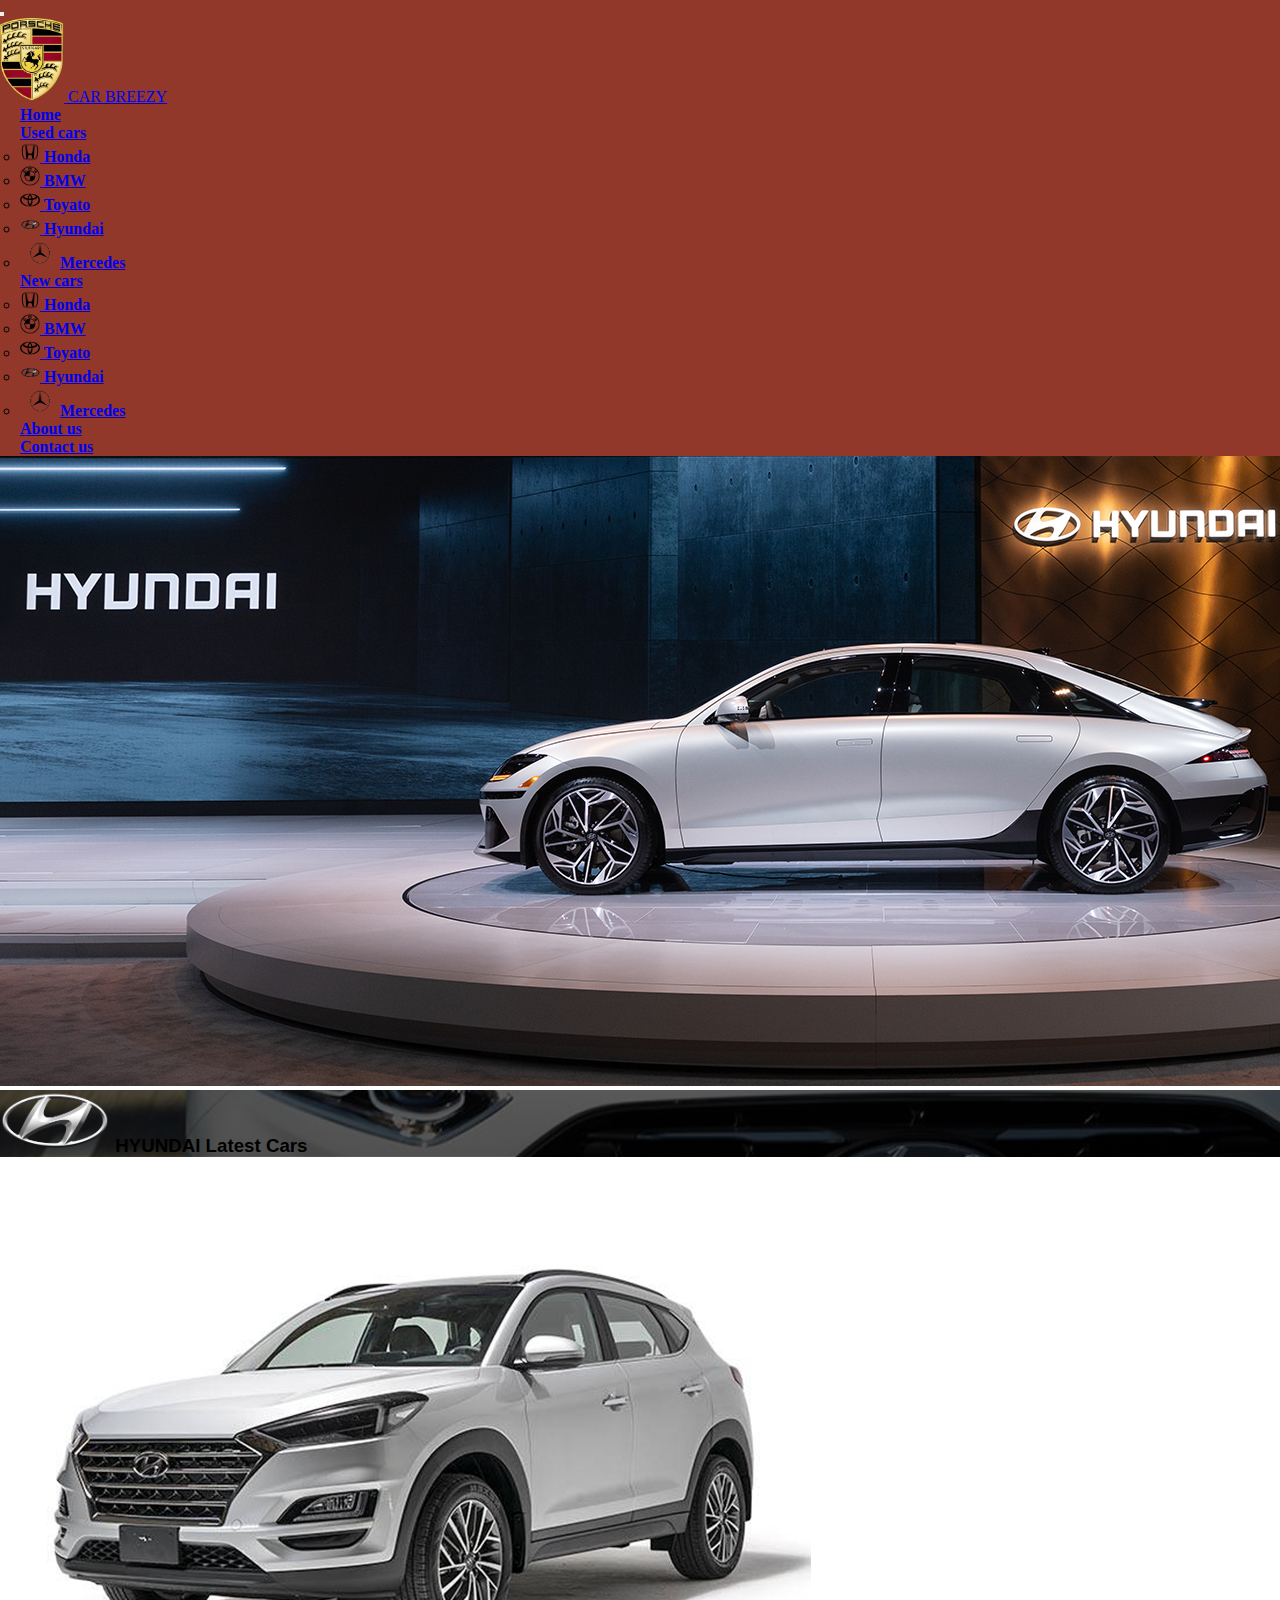
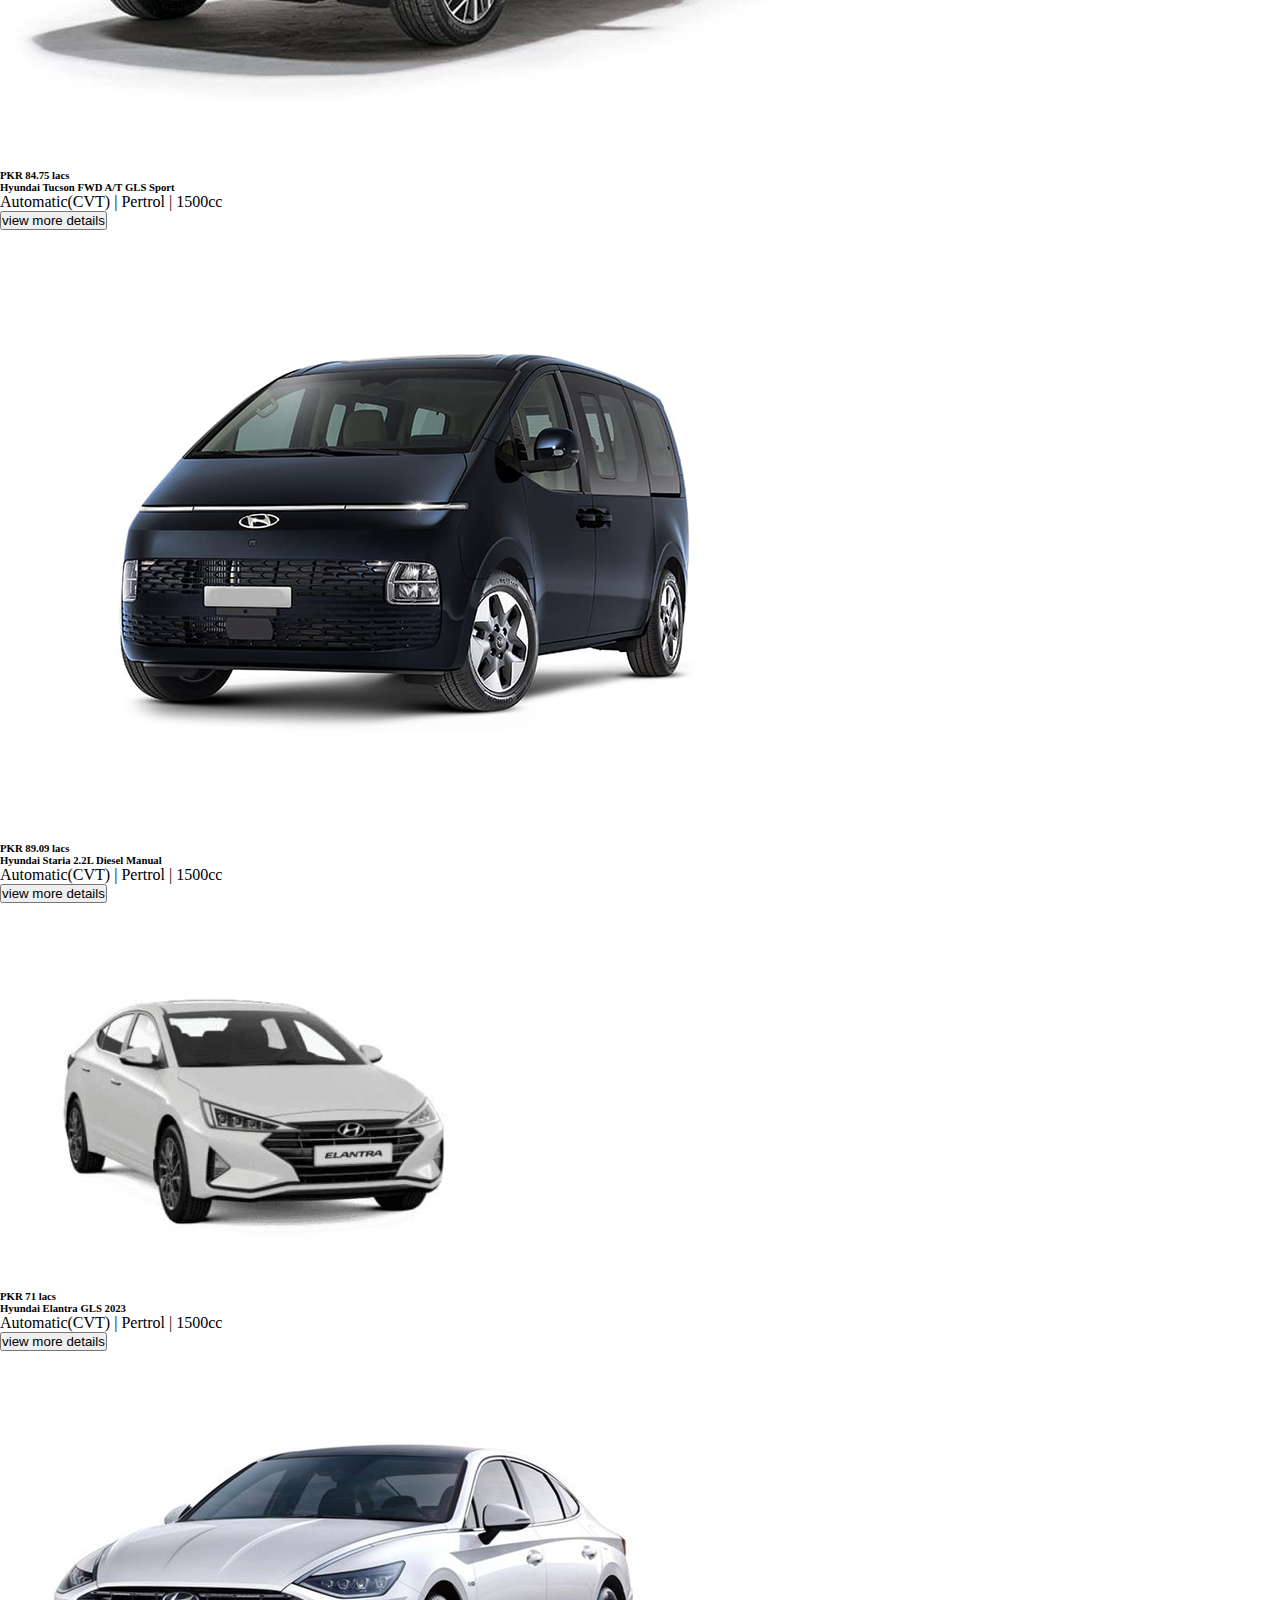
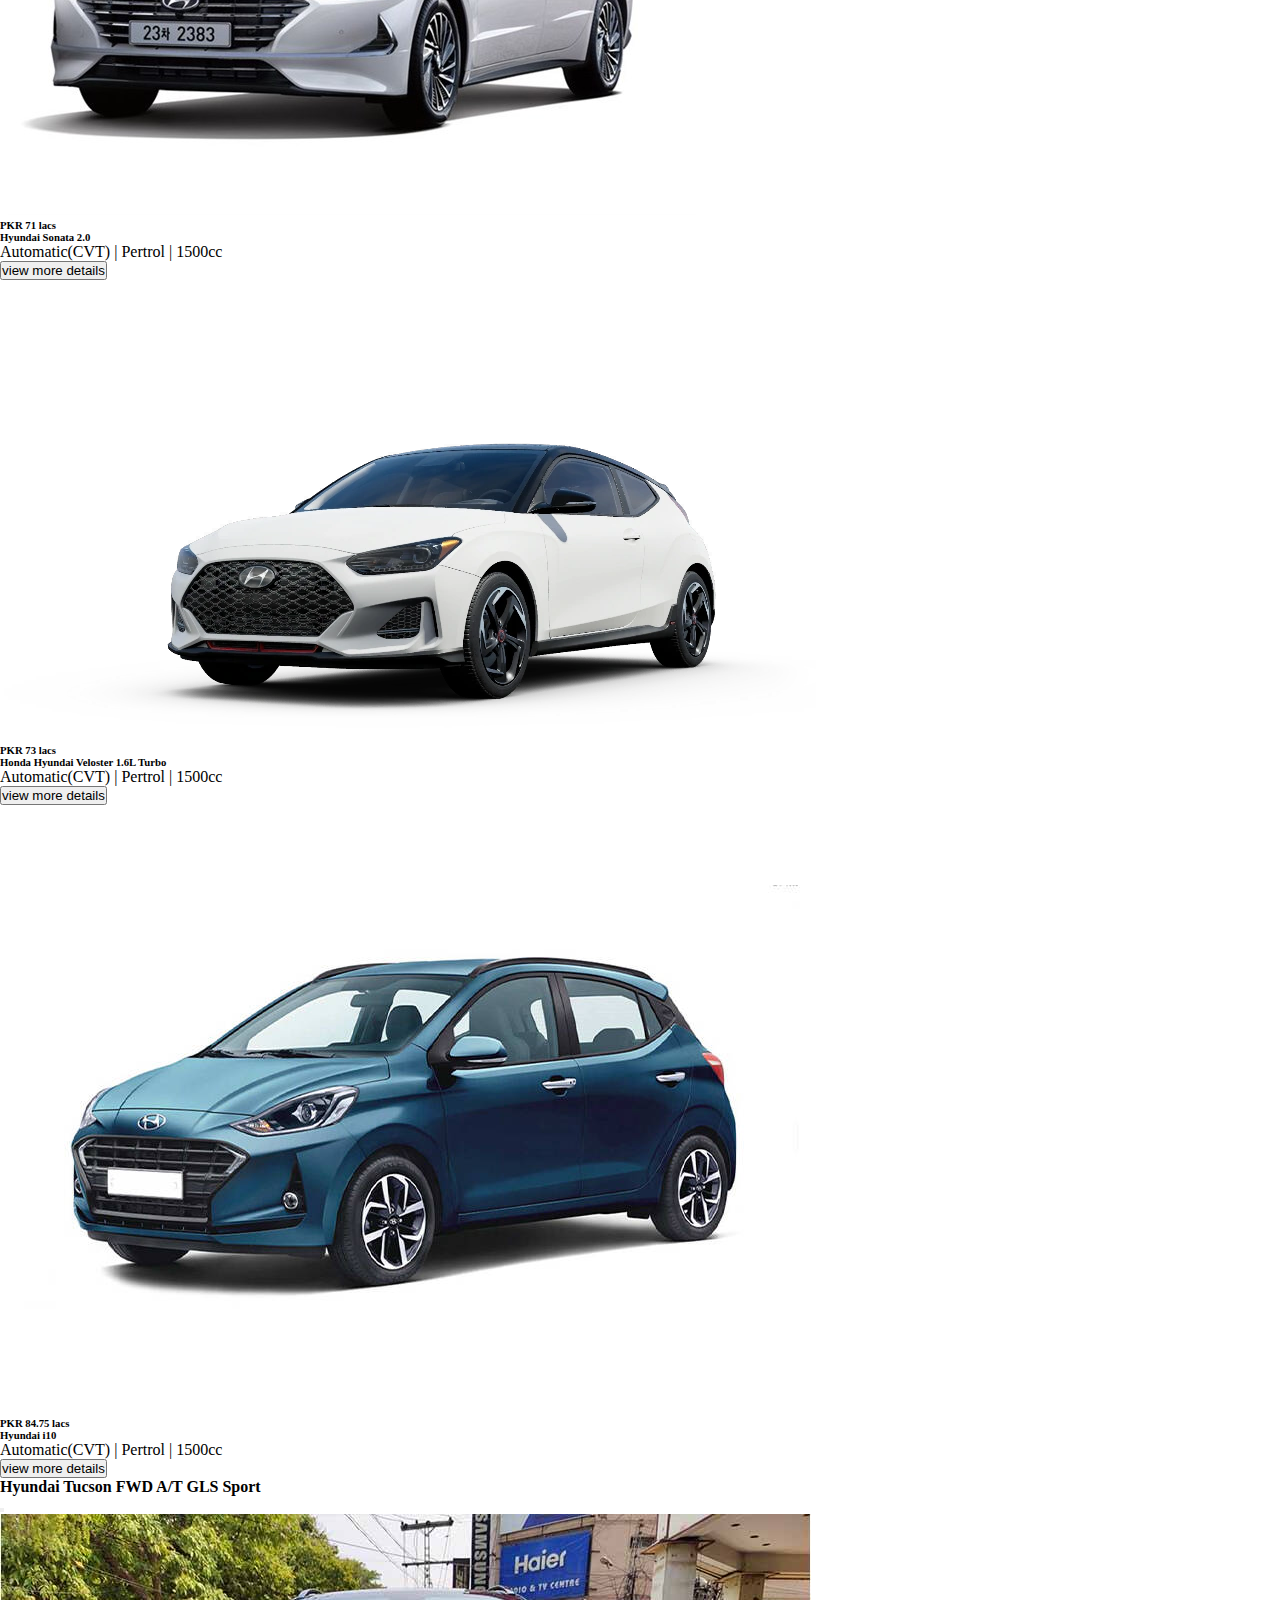
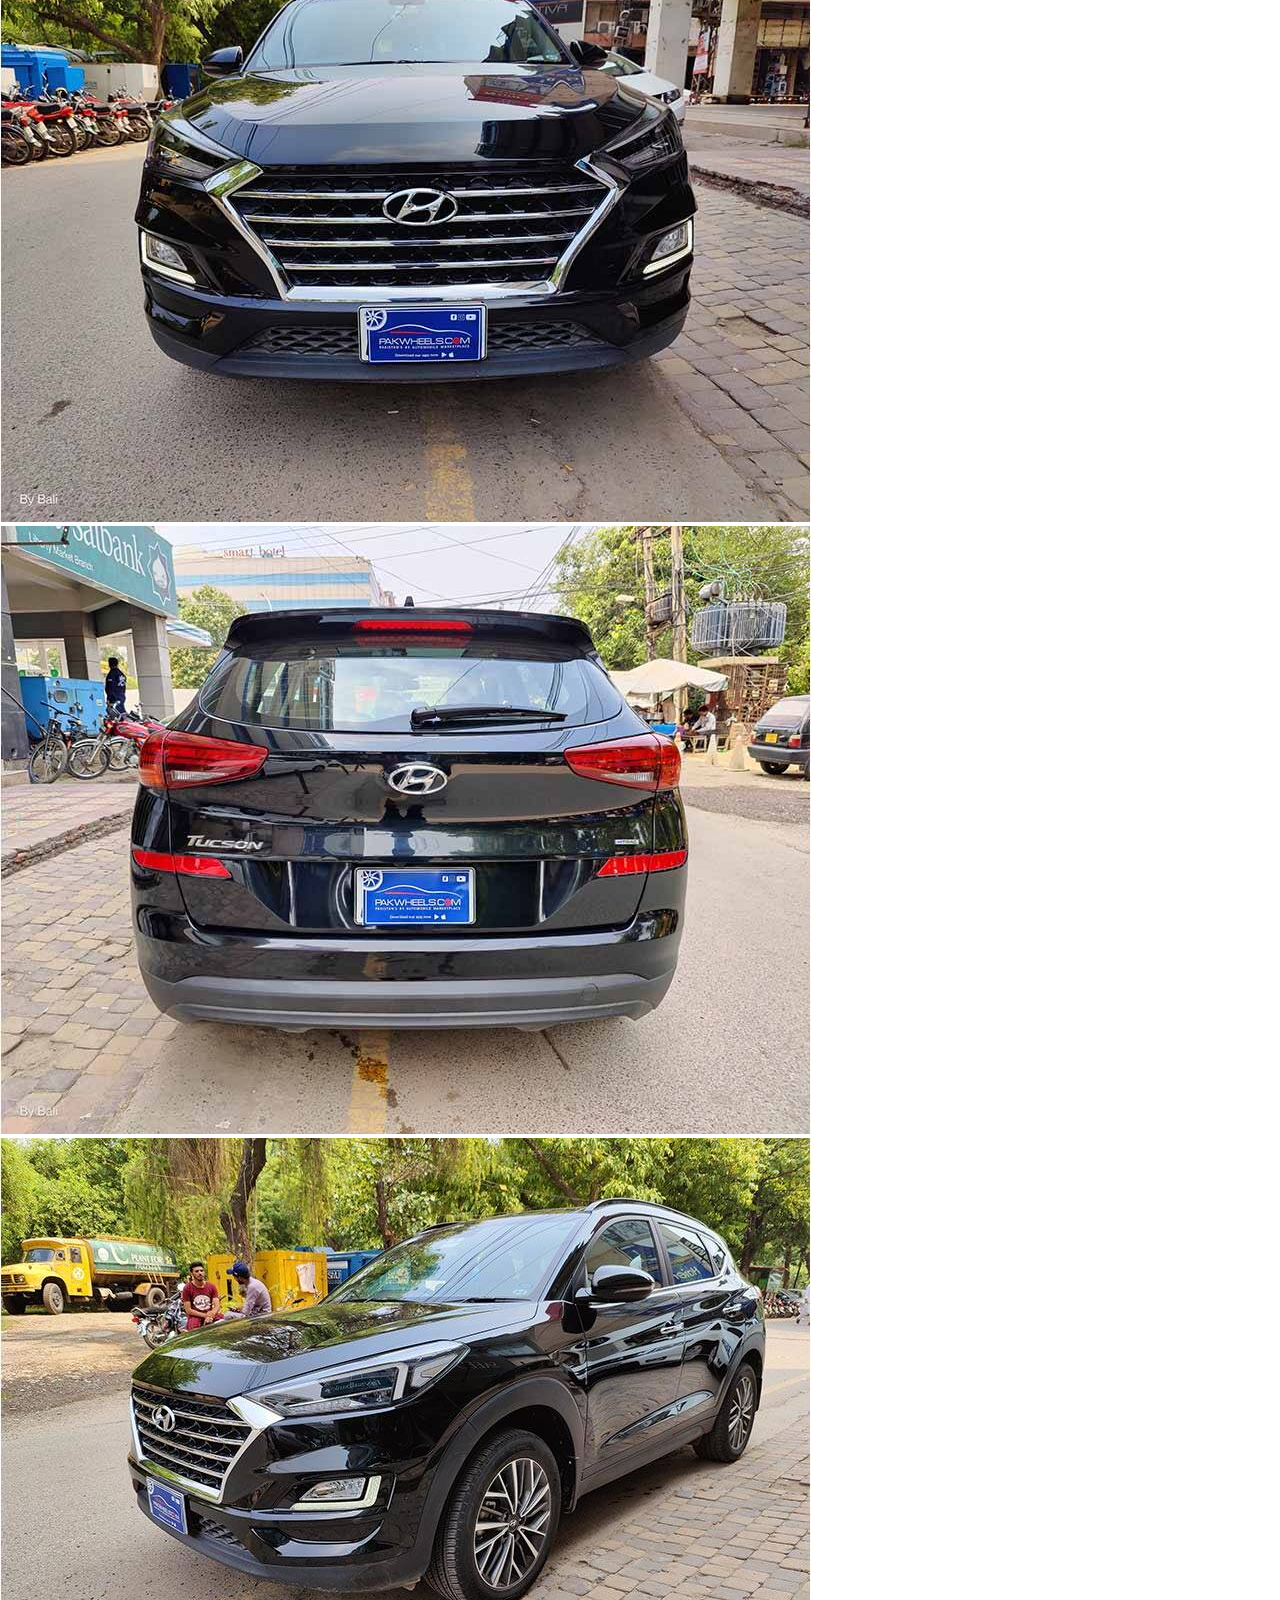
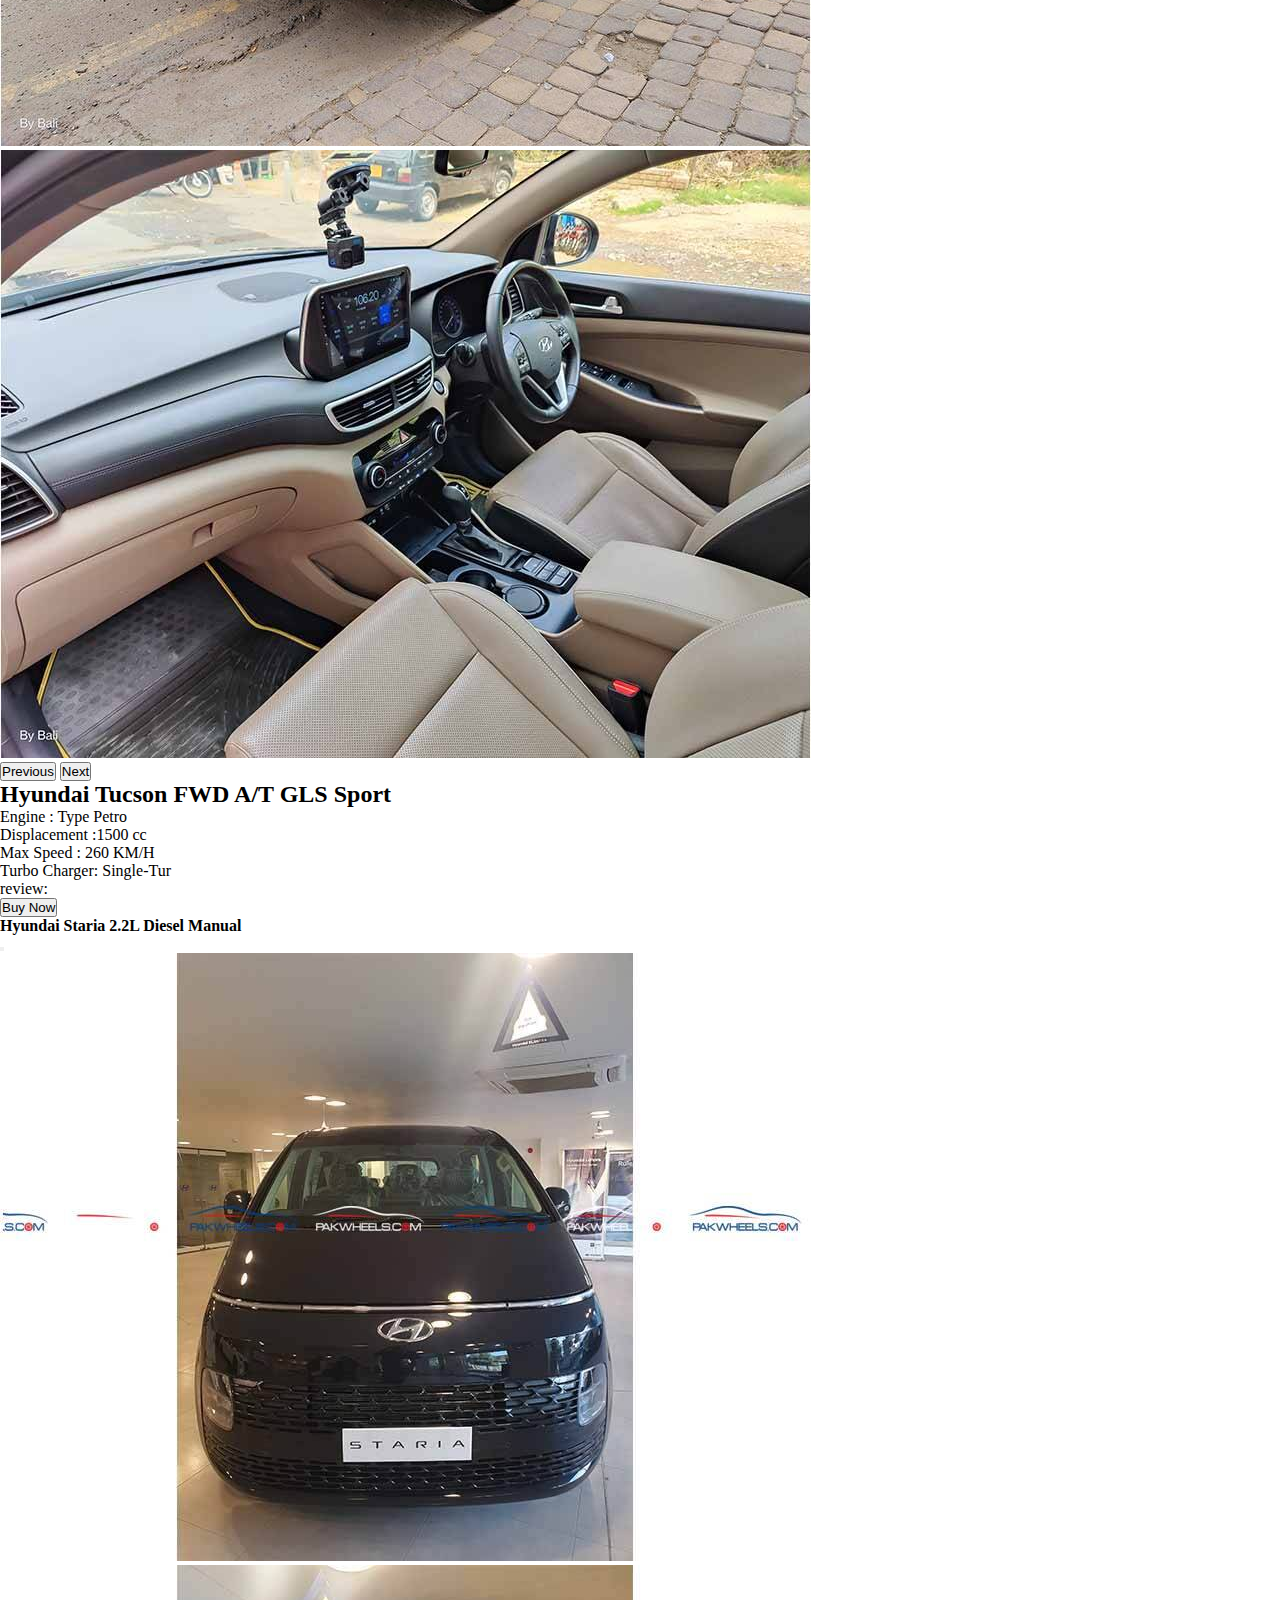
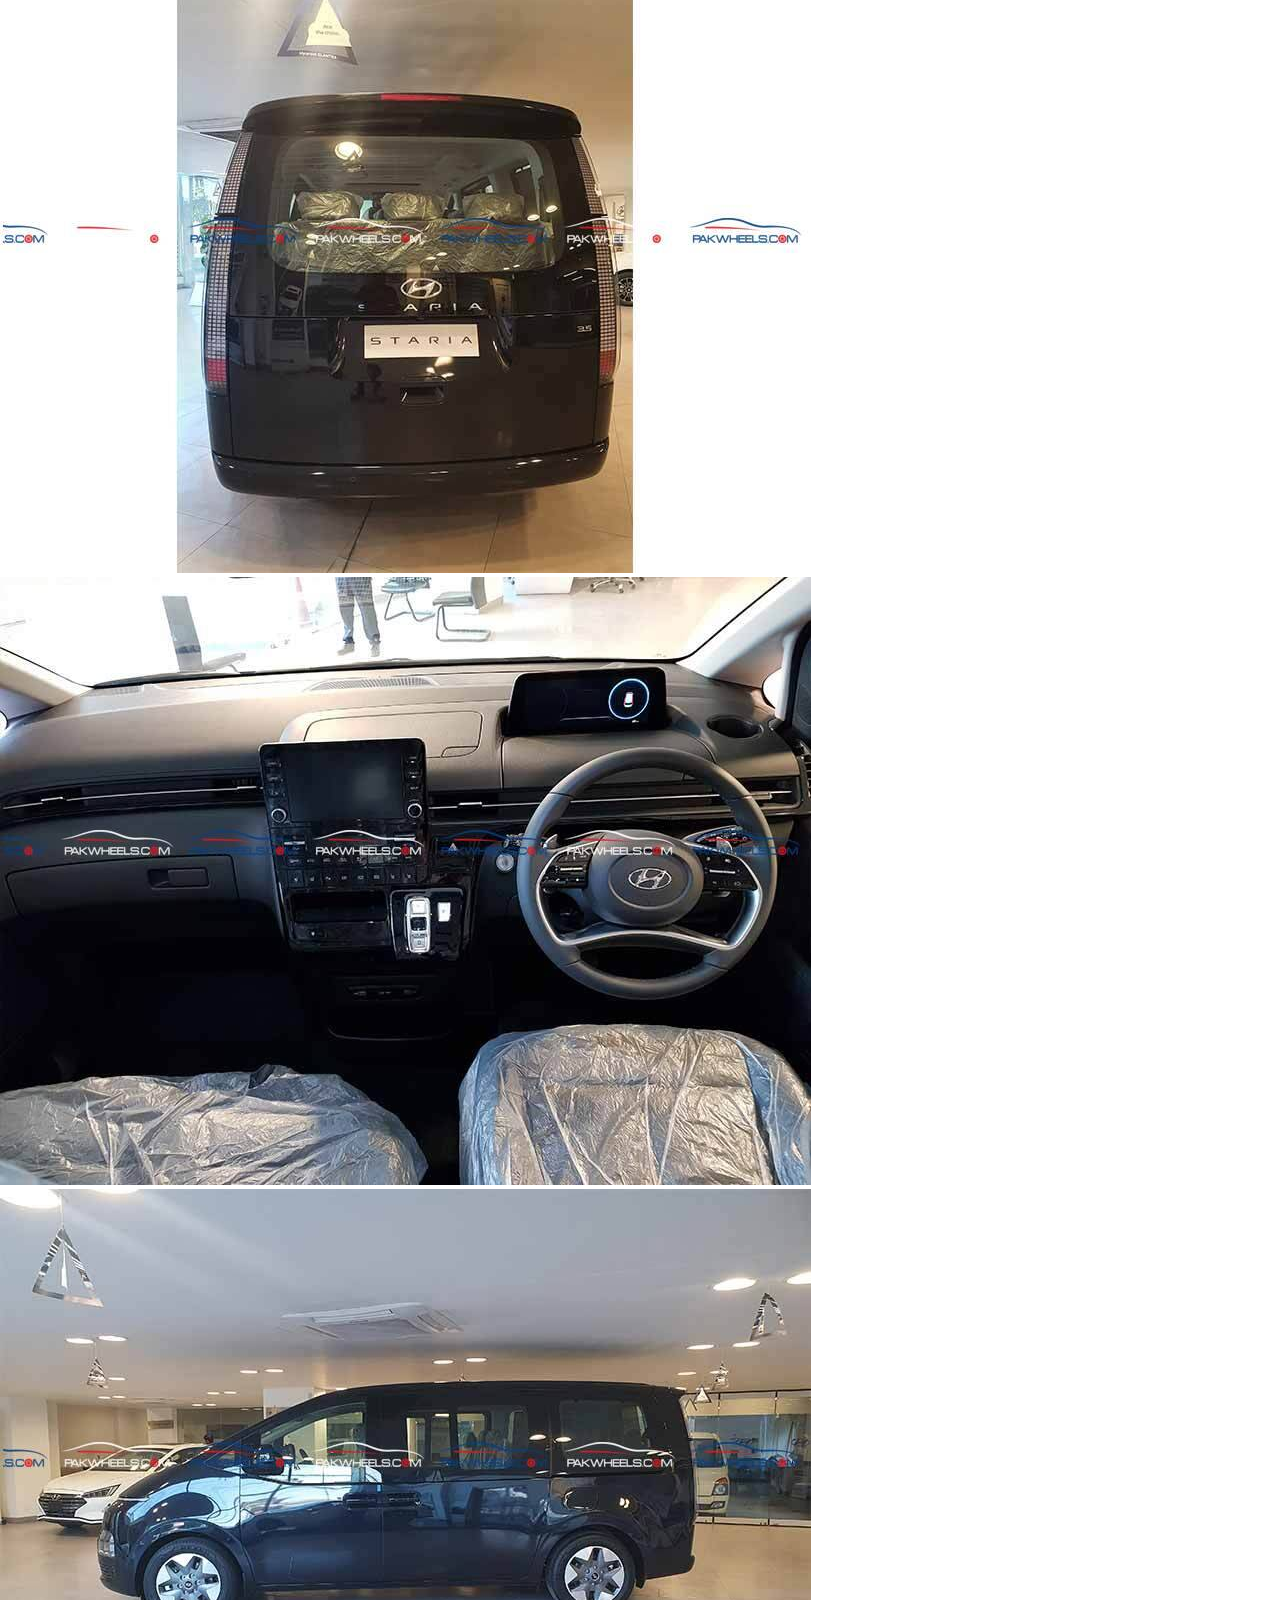
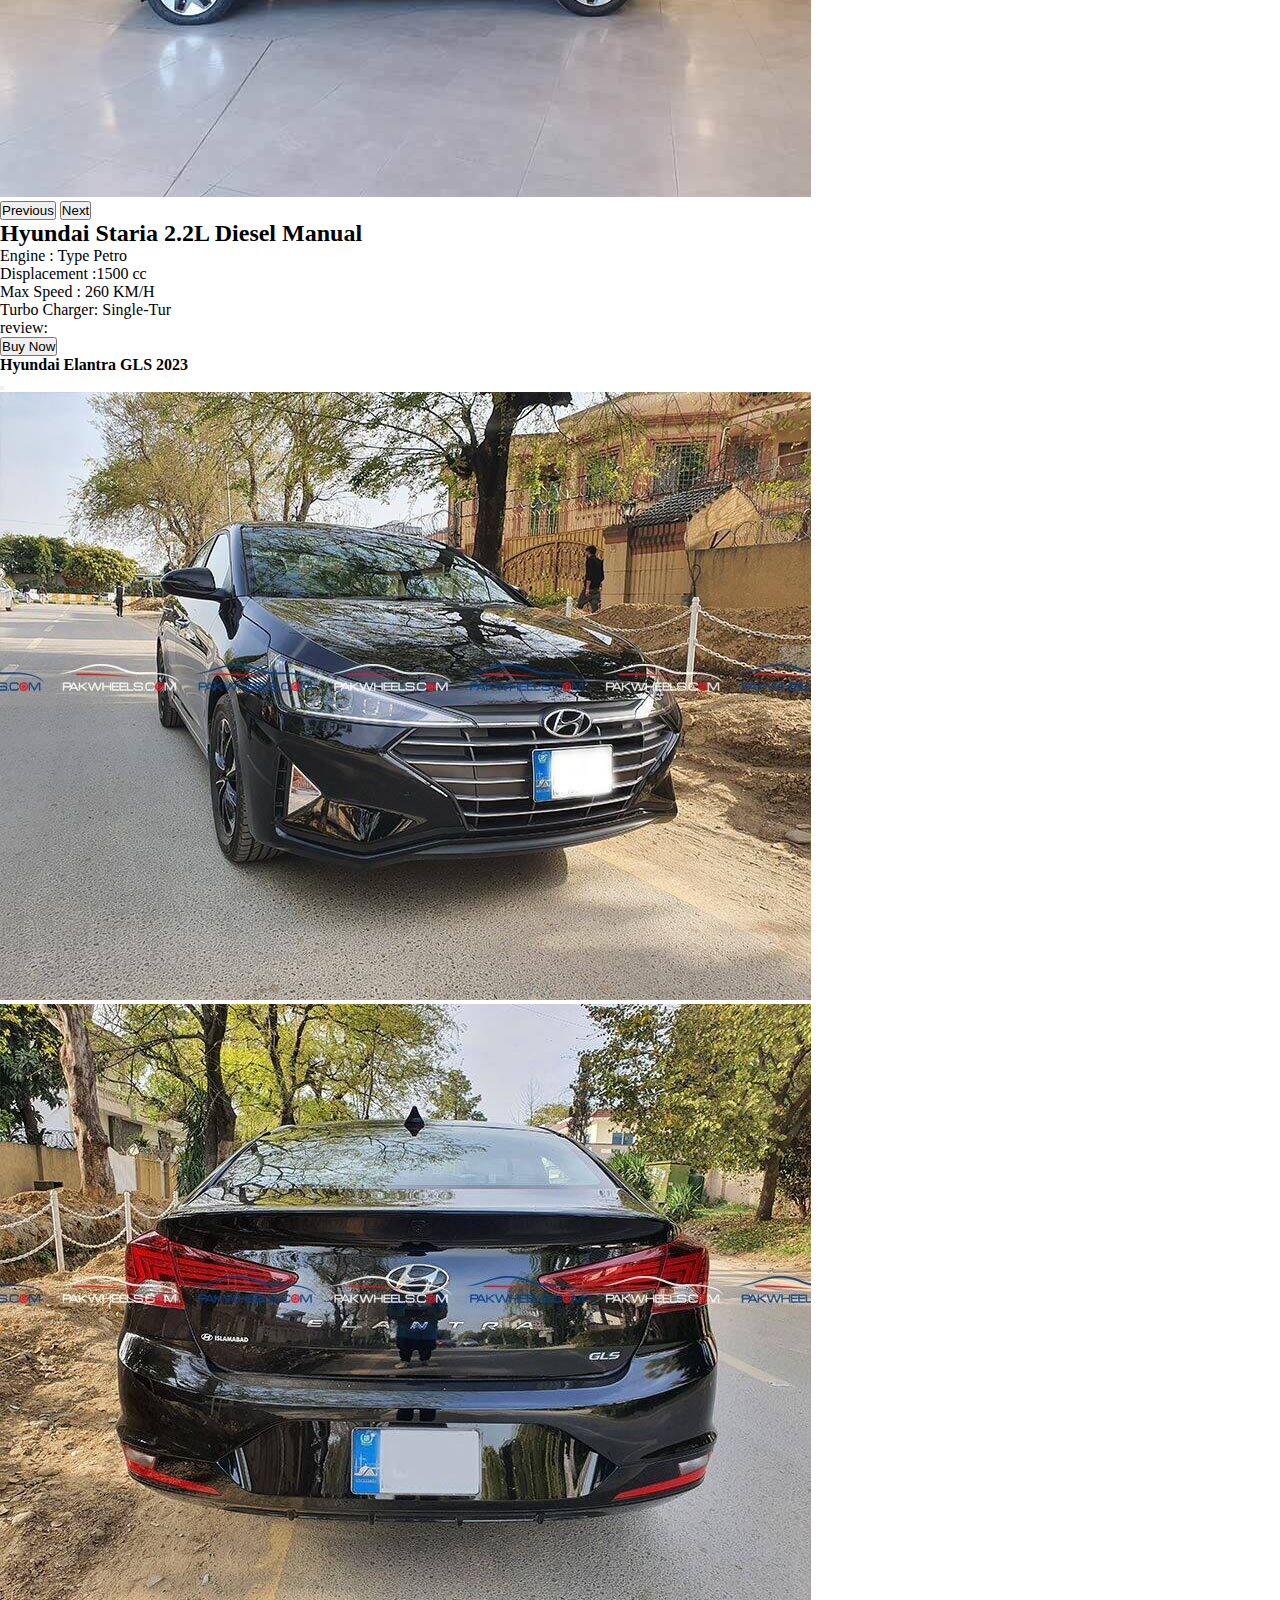
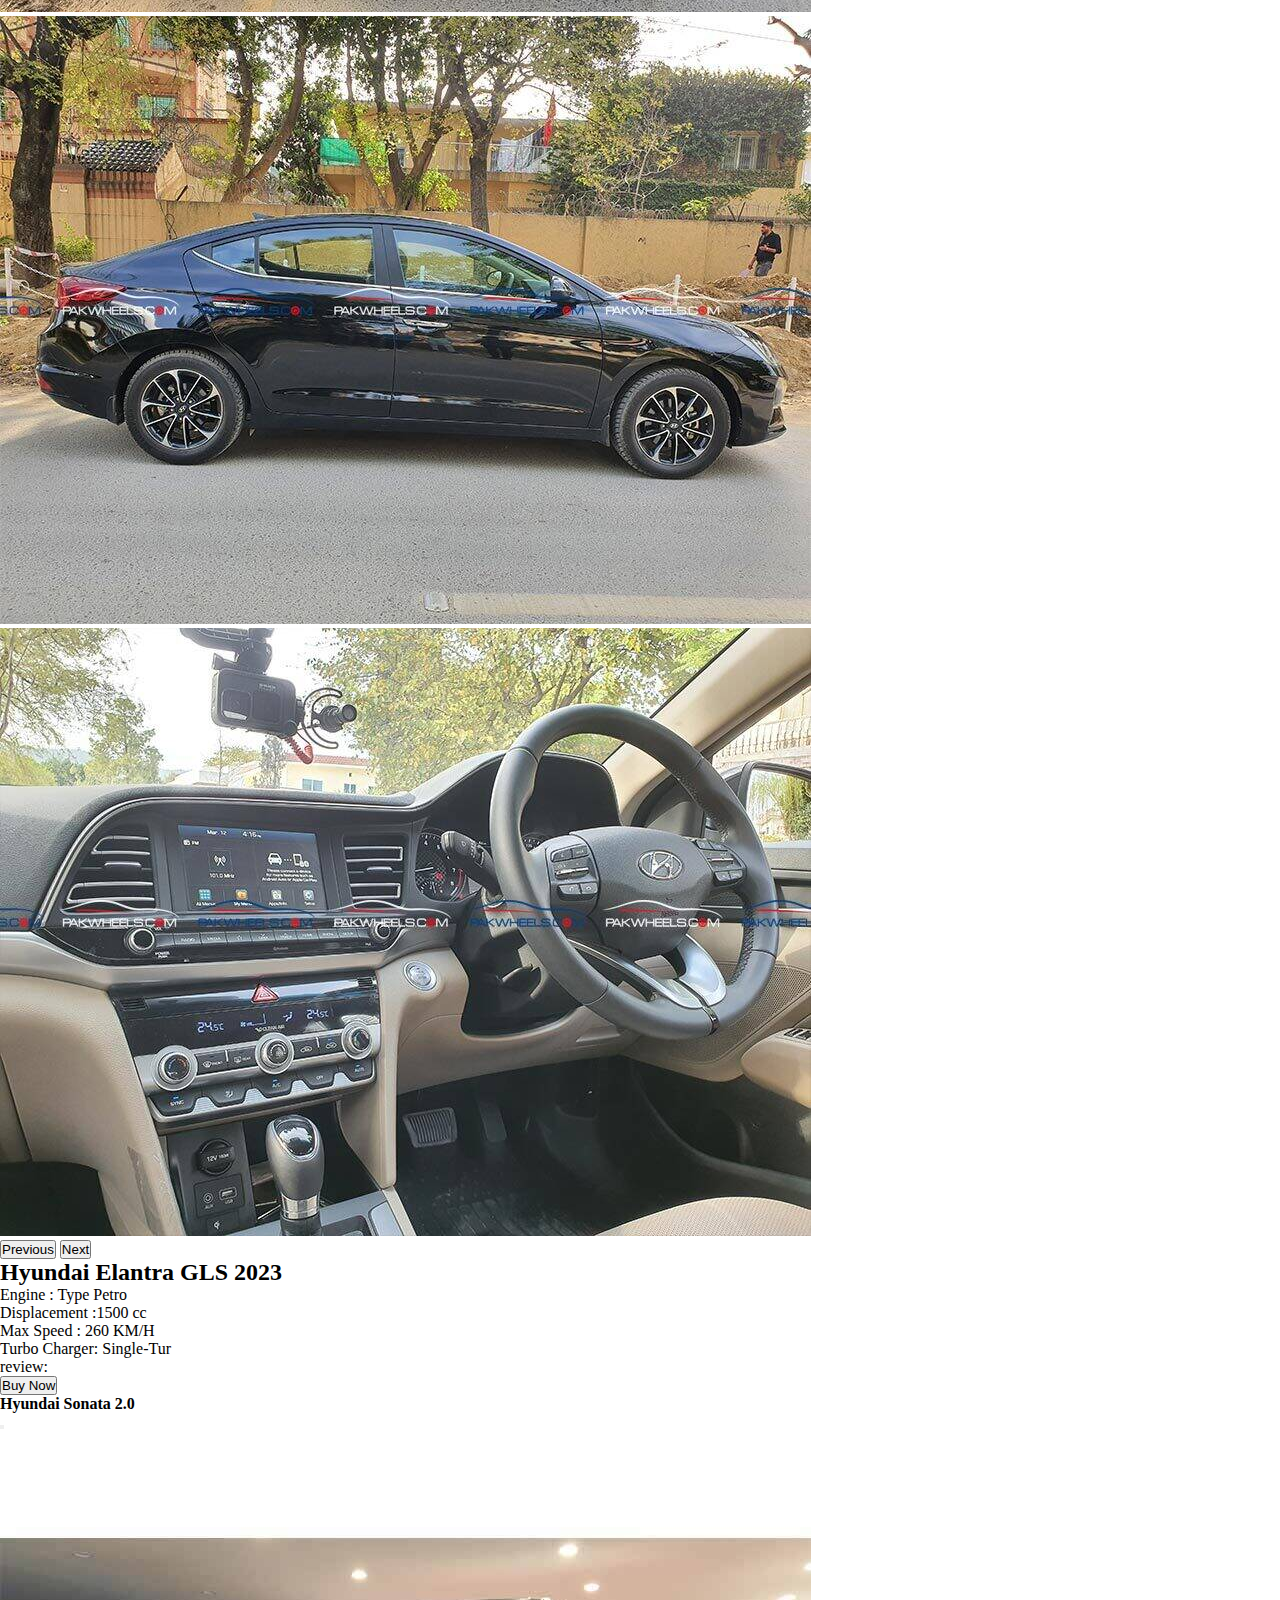
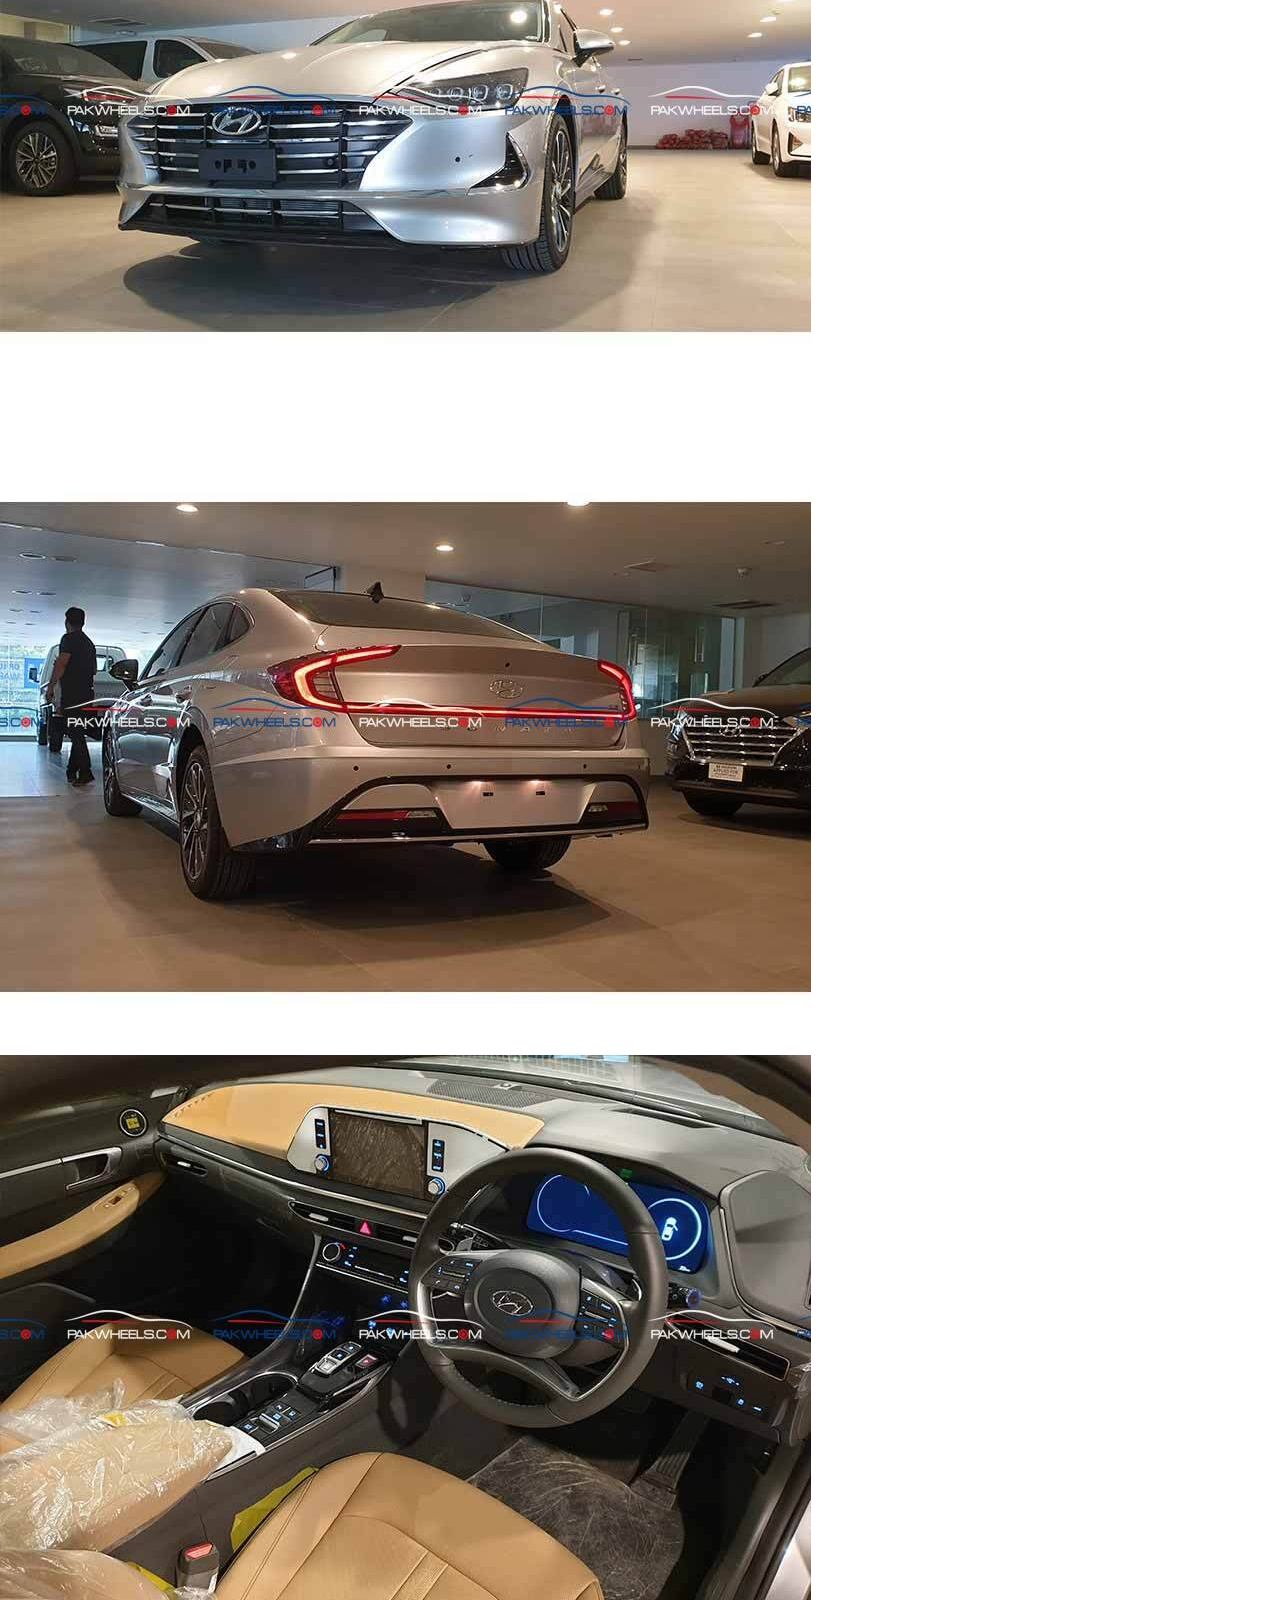
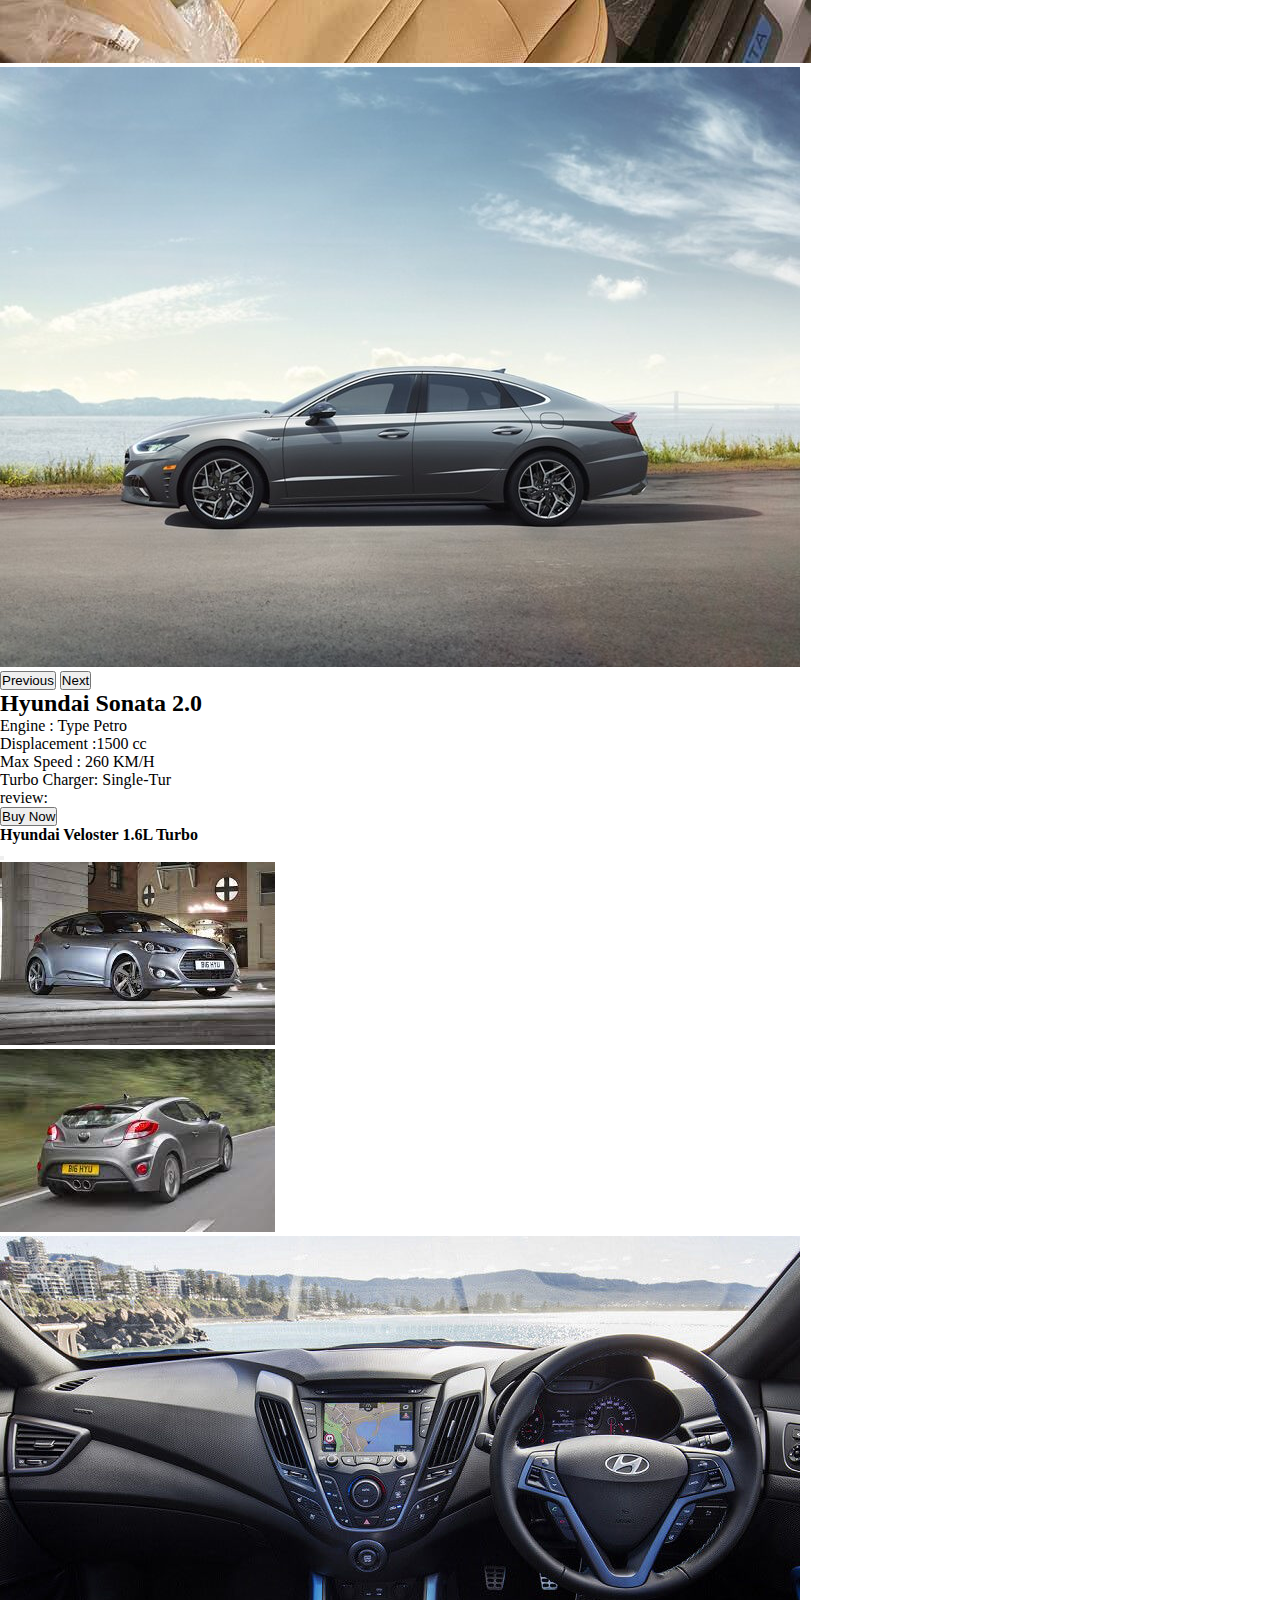
<file: hyundai.html>
<!DOCTYPE html>
<html lang="en">
<head>
    <meta charset="UTF-8">
    <meta http-equiv="X-UA-Compatible" content="IE=edge">
    <meta name="viewport" content="width=device-width , initial-scale=1.0">
    <title>Hyundai New car | CarBreezy</title>
    <link rel="stylesheet" href="hyun.css">
    <link href="https://cdn.jsdelivr.net/npm/bootstrap@5.3.0-alpha3/dist/css/bootstrap.min.css" rel="stylesheet" integrity="sha384-KK94CHFLLe+nY2dmCWGMq91rCGa5gtU4mk92HdvYe+M/SXH301p5ILy+dN9+nJOZ" crossorigin="anonymous">
    <link rel="stylesheet" href="https://cdnjs.cloudflare.com/ajax/libs/font-awesome/6.4.0/css/all.min.css" integrity="sha512-iecdLmaskl7CVkqkXNQ/ZH/XLlvWZOJyj7Yy7tcenmpD1ypASozpmT/E0iPtmFIB46ZmdtAc9eNBvH0H/ZpiBw==" crossorigin="anonymous" referrerpolicy="no-referrer" />
    <script src="https://cdn.jsdelivr.net/npm/bootstrap@5.3.0-alpha3/dist/js/bootstrap.bundle.min.js" integrity="sha384-ENjdO4Dr2bkBIFxQpeoTz1HIcje39Wm4jDKdf19U8gI4ddQ3GYNS7NTKfAdVQSZe" crossorigin="anonymous"></script>
</head>
<body>
  <nav class="navbar navbar-expand-lg navbar-light bg-light shadow-lg fixed-top">
    
    <div class="container-fluid">
      
      <button class="navbar-toggler text-light" type="button" data-bs-toggle="collapse" data-bs-target="#navbarNavDropdown" aria-controls="navbarNavDropdown" aria-expanded="false" aria-label="Toggle navigation">
        <span class="navbar-toggler-icon"></span>
      </button>
      
      <div class="collapse navbar-collapse " id="navbarNavDropdown">
        <a class="navbar-brand text-dark" href="#">
          <img src="images/logo1 (2).png" alt="" width="5%">  CAR BREEZY</a>
        <ul class="navbar-nav ms-auto ">
          <li class="nav-item">
            <a class="nav-link text-dark" aria-current="page" href="index.html">Home</a>
          </li>
          <li class="nav-item dropdown">
            <a class="nav-link dropdown-toggle text-dark" href="#" role="button" data-bs-toggle="dropdown" aria-expanded="false">
              Used cars
            </a> 
            <ul class="dropdown-menu bg-warning">
              <li><a class="dropdown-item" href="Hused.html"><img src="images/h1.png" alt="" width="20px" height="20px" class="mb-1">   Honda</a></li>
              <li><a class="dropdown-item" href="Bused.html"><img src="images/h3.png" alt="" width="20px" height="20px" class="mb-1">   BMW</a></li>
              <li><a class="dropdown-item" href="Tused.html"><img src="images/h4.png" alt="" width="20px" height="20px" class="mb-1">   Toyato</a></li>
              <li><a class="dropdown-item" href="HYused.html"><img src="images/h2.png" alt="" width="20px" height="20px" class="mb-1">   Hyundai</a></li>
              <li><a class="dropdown-item" href="Mused.html"><img src="images/h5.png" alt="" width="40px" height="30px" class="mb-1">Mercedes</a></li>
            </ul>
          </li>
          <li class="nav-item dropdown">
            <a class="nav-link dropdown-toggle text-darkt" href="#" role="button" data-bs-toggle="dropdown" aria-expanded="false">
              New cars
            </a> 
            <ul class="dropdown-menu bg-warning">
              <li><a class="dropdown-item" href="honda.html"><img src="images/h1.png" alt="" width="20px" height="20px" class="mb-1">   Honda</a></li>
              <li><a class="dropdown-item" href="bmw.html"><img src="images/h3.png" alt="" width="20px" height="20px" class="mb-1">   BMW</a></li>
              <li><a class="dropdown-item" href="toyota.html"><img src="images/h4.png" alt="" width="20px" height="20px" class="mb-1">   Toyato</a></li>
              <li><a class="dropdown-item" href="hyundai.html"><img src="images/h2.png" alt="" width="20px" height="20px" class="mb-1">   Hyundai</a></li>
              <li><a class="dropdown-item" href="mercedes.html"><img src="images/h5.png" alt="" width="40px" height="30px" class="mb-1">Mercedes</a></li>
            </ul>

          </li>
          <li class="nav-item">
            <a class="nav-link text-dark" href="about.html">About us</a>
          </li>
          <li class="nav-item">
            <a class="nav-link text-dark" href="contact.html">Contact us</a>
          </li>
         
        </ul>
      </div>
    </div>

  </nav>

  <div class="">
    <img src="images/honda/hyun1.jpg" width="" height="" class="card-img" alt="...">
    <!-- <div class="card-img-overlay">
      <h5 class="card-title">Card title</h5>
      <p class="card-text">This is a wider card with supporting text below as a natural lead-in to additional content. This content is a little bit longer.</p>
      <p class="card-text"><small>Last updated 3 mins ago</small></p>
    </div> -->
  </div>

  <div class="txt container mt-5">
    <h3 class="bmw text-fluid text-center my-5 text-light display-2 shadow-lg text-bg-"><img src="images/honda/hyunp.png" width="110px" class="mb-3 image-fluid" alt=""> HYUNDAI <span class="text-sec">Latest Cars</span></h3>
    <div class="row row-cols-1 row-cols-lg-3 g-4 mt-3 mb-5">
        <div class="col-xs-6">
          <div class="card">
            <img src="images/new car/hyundai/tucson/Tucson_-_PNG.png" class="card-img-top" alt="...">
            <div class="price">
                <h6 class="text-center bg-warning">PKR 84.75 lacs</h6>
            </div>
            <div class="card-body">
              <h6 class="card-title">Hyundai Tucson FWD A/T GLS Sport</h6>
              
              <p class="text-secondary">Automatic(CVT) | Pertrol | 1500cc</p>
              <button type="button" class="btn btn-success" data-bs-toggle="modal" data-bs-target="#myModal1">
                view more details
               </button>
            </div>
          </div>
        </div>
        <div class="col">
          <div class="card">
            <img src="images/new car/hyundai/staria/Staria_-_PNG.png" class="card-img-top" alt="...">
            <div class="price">
                <h6 class="text-center bg-warning">PKR 89.09 lacs</h6>
            </div>
            <div class="card-body">
              <h6 class="card-title">Hyundai Staria 2.2L Diesel Manual </h6>
              
              <p class="text-secondary">Automatic(CVT) | Pertrol | 1500cc</p>
              <button type="button" class="btn btn-success" data-bs-toggle="modal" data-bs-target="#myModal2">
                view more details
               </button>
            </div>
          </div>
        </div>
        <div class="col">
            <div class="card">
                <img src="images/new car/hyundai/elantra/hyundai-elantra-2020-trang-510x383.jpg" class="card-img-top" alt="...">
                <div class="price">
                    <h6 class="text-center bg-warning">PKR 71 lacs</h6>
                </div>
                <div class="card-body">
                  <h6 class="card-title">Hyundai Elantra GLS 2023  </h6>
                  
                  <p class="text-secondary">Automatic(CVT) | Pertrol | 1500cc</p>
                  <button type="button" class="btn btn-success" data-bs-toggle="modal" data-bs-target="#myModal3">
                    view more details
                   </button>
                </div>
              </div>
        </div>
        <div class="col">
            <div class="card">
                <img src="images/new car/hyundai/sonata/sonata.jpg" class="card-img-top" alt="...">
                <div class="price">
                    <h6 class="text-center bg-warning">PKR 71 lacs</h6>
                </div>
                <div class="card-body">
                  <h6 class="card-title">Hyundai Sonata 2.0 </h6>
                  
                  <p class="text-secondary">Automatic(CVT) | Pertrol | 1500cc</p>
                  <button type="button" class="btn btn-success" data-bs-toggle="modal" data-bs-target="#myModal4">
                    view more details
                   </button>
                </div>
              </div>
        </div>
        <div class="col">
            <div class="card">
                <img src="images/new car/hyundai/ht/MOT_XB1_Hyundai_Veloster_19_Turbo.webp" class="card-img-top" alt="...">
                <div class="price">
                    <h6 class="text-center bg-warning">PKR 73 lacs</h6>
                </div>
                <div class="card-body">
                  <h6 class="card-title">Honda Hyundai Veloster 1.6L Turbo</h6>
                  
                  <p class="text-secondary">Automatic(CVT) | Pertrol | 1500cc</p>
                  <button type="button" class="btn btn-success" data-bs-toggle="modal" data-bs-target="#myModal5">
                    view more details
                   </button>
                </div>
              </div>
          </div>
          <div class="col">
            <div class="card">
                <img src="images/new car/hyundai/i10/Hyundai_i10_Front_Left_Aligned.jpg" class="card-img-top" alt="...">
                <div class="price">
                    <h6 class="text-center bg-warning">PKR 84.75 lacs</h6>
                </div>
                <div class="card-body">
                  <h6 class="card-title">Hyundai i10</h6>
                  
                  <p class="text-secondary">Automatic(CVT) | Pertrol | 1500cc</p>
                  <button type="button" class="btn btn-success" data-bs-toggle="modal" data-bs-target="#myModal6">
                    view more details
                   </button>
                </div>
              </div>
          </div>
      </div>
</div>

<!----------------------------------------------------- MODAL (1) STARTS HERE---------------------------------------------->

<div class="modal" id="myModal1">
  <div class="modal-dialog">
    <div class="modal-content">

      <!-- Modal Header -->
      <div class="modal-header">
        <h4 class="modal-title">Hyundai Tucson FWD A/T GLS Sport</h4>
        <button type="button" class="btn-close" data-bs-dismiss="modal"></button>
      </div>

      <!-- Modal body -->
      <div class="modal-body">
      <div class="row mt-2 p-3">
        <div class="col-xs-6">
          <div id="carouselExampleFade1" class="carousel slide carousel-fade">
            <div class="carousel-inner">
              <div class="carousel-item active">
                <img src="images/new car/hyundai/tucson/Front.jpg" class="d-block w-100" alt="...">
                <div class="carousel-caption d-none d-md-block">
                </div>
              </div>
              <div class="carousel-item">
                <img src="images/new car/hyundai/tucson/Rear.jpg" class="d-block w-100" alt="...">
               
              </div>
              <div class="carousel-item">
                <img src="images/new car/hyundai/tucson/Front-Side.jpg" class="d-block w-100" alt="...">
               
              </div>
              <div class="carousel-item">
                <img src="images/new car/hyundai/tucson/Front-Seating.jpg" class="d-block w-100" alt="...">
               
              </div> 
            </div>
            <button class="carousel-control-prev" type="button" data-bs-target="#carouselExampleFade1" data-bs-slide="prev">
              <span class="carousel-control-prev-icon" aria-hidden="true"></span>
              <span class="visually-hidden">Previous</span>
            </button>
            <button class="carousel-control-next" type="button" data-bs-target="#carouselExampleFade1" data-bs-slide="next">
              <span class="carousel-control-next-icon" aria-hidden="true"></span>
              <span class="visually-hidden">Next</span>
            </button>
          </div>
        </div>
             <div class="col-xs-6">
              <h2>Hyundai Tucson FWD A/T GLS Sport</h2>
              <p>Engine :      <span class="ms-5 text-danger">Type Petro </span></p>
              <p>Displacement :<span class="ms-2 text-danger">1500 cc</span> </p>
              <p>Max Speed  :  <span class="ms-3 text-danger">260 KM/H</span></p>
              <p>Turbo Charger: <span class="ms-2 text-danger">Single-Tur </span></p>
              <p></p>
              <p></p>
              <p></p>
              <p></p>
                <p>review: &nbsp;&nbsp;&nbsp;
                   <i class="fa fa-star text-warning ms-2"></i>
                   <i class="fa fa-star text-warning ms-2"></i>
                   <i class="fa fa-star text-warning ms-2"></i>
                   <i class="fa fa-star text-warning ms-2"></i>
                   <i class="fa fa-star ms-2"></i>
                   </p>
                <button type="button" class="btn btn-primary" data-bs-toggle="modal" data-bs-target="#mybutton">
                Buy Now
                </button>
               </div>
              </div>
            </div>

    

    </div>
  </div>
</div>
<!---------------------------------------------------- ENDS HERE  ------------------------------------------------------------->

<!----------------------------------------------------- MODAL (2) STARTS HERE---------------------------------------------->

<div class="modal" id="myModal2">
<div class="modal-dialog">
<div class="modal-content">

  <!-- Modal Header -->
  <div class="modal-header">
    <h4 class="modal-title">Hyundai Staria 2.2L Diesel Manual</h4>
    <button type="button" class="btn-close" data-bs-dismiss="modal"></button>
  </div>

  <!-- Modal body -->
  <div class="modal-body">
  <div class="row mt-2 p-3">
    <div class="col-xs-6">
      <div id="carouselExampleFade2" class="carousel slide carousel-fade">
        <div class="carousel-inner">
          <div class="carousel-item active">
            <img src="images/new car/hyundai/staria/Front-Profile.jpg" class="d-block w-100" alt="...">
            <div class="carousel-caption d-none d-md-block">
            </div>
          </div>
          <div class="carousel-item">
            <img src="images/new car/hyundai/staria/Rear-Profile.jpg" class="d-block w-100" alt="...">
           
          </div> 
          <div class="carousel-item">
            <img src="images/new car/hyundai/staria/Cockpit.jpg" class="d-block w-100" alt="...">
           
          </div>
          <div class="carousel-item">
            <img src="images/new car/hyundai/staria/White-Base-PS.jpg" class="d-block w-100" alt="...">
           
          </div>
        </div>
        <button class="carousel-control-prev" type="button" data-bs-target="#carouselExampleFade2" data-bs-slide="prev">
          <span class="carousel-control-prev-icon" aria-hidden="true"></span>
          <span class="visually-hidden">Previous</span>
        </button>
        <button class="carousel-control-next" type="button" data-bs-target="#carouselExampleFade2" data-bs-slide="next">
          <span class="carousel-control-next-icon" aria-hidden="true"></span>
          <span class="visually-hidden">Next</span>
        </button>
      </div>
    </div>
         <div class="col-xs-6">
          <h2>Hyundai Staria 2.2L Diesel Manual</h2>
              <p>Engine :      <span class="ms-5 text-danger">Type Petro </span></p>
              <p>Displacement :<span class="ms-2 text-danger">1500 cc</span> </p>
              <p>Max Speed  :  <span class="ms-3 text-danger">260 KM/H</span></p>
              <p>Turbo Charger: <span class="ms-2 text-danger">Single-Tur </span></p>
              <p></p>
              <p></p>
              <p></p>
              <p></p>
                <p>review: &nbsp;&nbsp;&nbsp;
                   <i class="fa fa-star text-warning ms-2"></i>
                   <i class="fa fa-star text-warning ms-2"></i>
                   <i class="fa fa-star text-warning ms-2"></i>
                   <i class="fa fa-star text-warning ms-2"></i>
                   <i class="fa fa-star ms-2"></i>
                   </p>
          <!-- <h2>Honda civic oriel</h2>
          <p>Engine :      <span class="ms-5 text-danger">Type Petro </span></p>
          <p>Displacement :<span class="ms-2 text-danger">1500 cc</span> </p>
          <p>Max Speed  :  <span class="ms-3 text-danger">260 KM/H</span></p>
          <p>Turbo Charger: <span class="ms-2 text-danger">Single-Tur </span></p>
          <p></p>
          <p></p>
          <p></p>
          <p></p>
            <p>review: &nbsp;&nbsp;&nbsp;
               <i class="fa fa-star text-warning ms-2"></i>
               <i class="fa fa-star text-warning ms-2"></i>
               <i class="fa fa-star text-warning ms-2"></i>
               <i class="fa fa-star text-warning ms-2"></i>
               <i class="fa fa-star ms-2"></i>
               </p>fa-star ms-2"></i>
                 </p> -->
            <button type="button" class="btn btn-primary" data-bs-toggle="modal" data-bs-target="#mybutton">
            Buy Now
            </button>
           </div>
          </div>
        </div>



</div>
</div>
</div>
<!---------------------------------------------------- ENDS HERE  ------------------------------------------------------------->

<!----------------------------------------------------- MODAL (3) STARTS HERE---------------------------------------------->

<div class="modal" id="myModal3">
<div class="modal-dialog">
<div class="modal-content">

  <!-- Modal Header -->
  <div class="modal-header">
    <h4 class="modal-title">Hyundai Elantra GLS 2023</h4>
    <button type="button" class="btn-close" data-bs-dismiss="modal"></button>
  </div>

  <!-- Modal body -->
  <div class="modal-body">
  <div class="row mt-2 p-3">
    <div class="col-xs-6">
      <div id="carouselExampleFade3" class="carousel slide carousel-fade">
        <div class="carousel-inner">
          <div class="carousel-item active">
            <img src="images/new car/hyundai/elantra/Front-Side.jpg" class="d-block w-100" alt="...">
            <div class="carousel-caption d-none d-md-block">
            </div>
          </div>
          <div class="carousel-item">
            <img src="images/new car/hyundai/elantra/Rear.jpg" class="d-block w-100" alt="...">
           
          </div> 
          <div class="carousel-item">
            <img src="images/new car/hyundai/elantra/Side-Profile.jpg" class="d-block w-100" alt="...">
           
          </div> 
          <div class="carousel-item">
            <img src="images/new car/hyundai/elantra/Console-1.jpg" class="d-block w-100" alt="...">
           
          </div> 
        </div>
        <button class="carousel-control-prev" type="button" data-bs-target="#carouselExampleFade3" data-bs-slide="prev">
          <span class="carousel-control-prev-icon" aria-hidden="true"></span>
          <span class="visually-hidden">Previous</span>
        </button>
        <button class="carousel-control-next" type="button" data-bs-target="#carouselExampleFade3" data-bs-slide="next">
          <span class="carousel-control-next-icon" aria-hidden="true"></span>
          <span class="visually-hidden">Next</span>
        </button>
      </div>
    </div>
         <div class="col-xs-6">
          <h2>Hyundai Elantra GLS 2023</h2>
          <p>Engine :      <span class="ms-5 text-danger">Type Petro </span></p>
          <p>Displacement :<span class="ms-2 text-danger">1500 cc</span> </p>
          <p>Max Speed  :  <span class="ms-3 text-danger">260 KM/H</span></p>
          <p>Turbo Charger: <span class="ms-2 text-danger">Single-Tur </span></p>
          <p></p>
          <p></p>
          <p></p>
          <p></p>
            <p>review: &nbsp;&nbsp;&nbsp;
               <i class="fa fa-star text-warning ms-2"></i>
               <i class="fa fa-star text-warning ms-2"></i>
               <i class="fa fa-star text-warning ms-2"></i>
               <i class="fa fa-star text-warning ms-2"></i>
               <i class="fa fa-star ms-2"></i>
               </p>
           <!-- <h2>Honda civic oriel</h2>
            <p>Lorem ipsum dolor sit amet consectetur adipisicing elit. Quae, cupiditate.</p>
              <p>review: &nbsp;&nbsp;&nbsp;
                 <i class="fa fa-star text-warning ms-2"></i>
                 <i class="fa fa-star text-warning ms-2"></i>
                 <i class="fa fa-star text-warning ms-2"></i>
                 <i class="fa fa-star text-warning ms-2"></i>
                 <i class="fa fa-star ms-2"></i>
                 </p> -->
            <button type="button" class="btn btn-primary" data-bs-toggle="modal" data-bs-target="#mybutton">
            Buy Now
            </button>
           </div>
          </div>
        </div>



</div>
</div>
</div>
<!---------------------------------------------------- ENDS HERE  ------------------------------------------------------------->

<!----------------------------------------------------- MODAL (4) STARTS HERE---------------------------------------------->

<div class="modal" id="myModal4">
<div class="modal-dialog">
<div class="modal-content">

  <!-- Modal Header -->
  <div class="modal-header">
    <h4 class="modal-title">Hyundai Sonata 2.0</h4>
    <button type="button" class="btn-close" data-bs-dismiss="modal"></button>
  </div>

  <!-- Modal body -->
  <div class="modal-body">
  <div class="row mt-2 p-3">
    <div class="col-xs-6">
      <div id="carouselExampleFade4" class="carousel slide carousel-fade">
        <div class="carousel-inner">
          <div class="carousel-item active">
            <img src="images/new car/hyundai/sonata/Front.jpg" class="d-block w-100" alt="...">
            <div class="carousel-caption d-none d-md-block">
            </div>
          </div>
          <div class="carousel-item">
            <img src="images/new car/hyundai/sonata/Rear.jpg" class="d-block w-100" alt="...">
           
          </div> 
          <div class="carousel-item">
            <img src="images/new car/hyundai/sonata/Cockpit.jpg" class="d-block w-100" alt="...">
           
          </div> 
          <div class="carousel-item">
            <img src="images/new car/hyundai/sonata/2021-sonata-n-line-dn8-0214_4-3.jpg" class="d-block w-100" alt="...">
           
          </div> 
        </div>
        <button class="carousel-control-prev" type="button" data-bs-target="#carouselExampleFade4" data-bs-slide="prev">
          <span class="carousel-control-prev-icon" aria-hidden="true"></span>
          <span class="visually-hidden">Previous</span>
        </button>
        <button class="carousel-control-next" type="button" data-bs-target="#carouselExampleFade4" data-bs-slide="next">
          <span class="carousel-control-next-icon" aria-hidden="true"></span>
          <span class="visually-hidden">Next</span>
        </button>
      </div>
    </div>
         <div class="col-xs-6">
          <h2>Hyundai Sonata 2.0</h2>
          <p>Engine :      <span class="ms-5 text-danger">Type Petro </span></p>
          <p>Displacement :<span class="ms-2 text-danger">1500 cc</span> </p>
          <p>Max Speed  :  <span class="ms-3 text-danger">260 KM/H</span></p>
          <p>Turbo Charger: <span class="ms-2 text-danger">Single-Tur </span></p>
          <p></p>
          <p></p>
          <p></p>
          <p></p>
            <p>review: &nbsp;&nbsp;&nbsp;
               <i class="fa fa-star text-warning ms-2"></i>
               <i class="fa fa-star text-warning ms-2"></i>
               <i class="fa fa-star text-warning ms-2"></i>
               <i class="fa fa-star text-warning ms-2"></i>
               <i class="fa fa-star ms-2"></i>
               </p>
         
            <button type="button" class="btn btn-primary" data-bs-toggle="modal" data-bs-target="#mybutton">
            Buy Now
            </button>
           </div>
          </div>
        </div>



</div>
</div>
</div>
<!---------------------------------------------------- ENDS HERE  ------------------------------------------------------------->

<!----------------------------------------------------- MODAL (5) STARTS HERE---------------------------------------------->

<div class="modal" id="myModal5">
<div class="modal-dialog">
<div class="modal-content">

  <!-- Modal Header -->
  <div class="modal-header">
    <h4 class="modal-title">Hyundai Veloster 1.6L Turbo</h4>
    <button type="button" class="btn-close" data-bs-dismiss="modal"></button>
  </div>

  <!-- Modal body -->
  <div class="modal-body">
  <div class="row mt-2 p-3">
    <div class="col-xs-6">
      <div id="carouselExampleFade5" class="carousel slide carousel-fade">
        <div class="carousel-inner">
          <div class="carousel-item active">
            <img src="images/new car/hyundai/ht/front.jpg" class="d-block w-100" alt="...">
            <div class="carousel-caption d-none d-md-block">
            </div>
          </div>
          <div class="carousel-item">
            <img src="images/new car/hyundai/ht/back.jpg" class="d-block w-100" alt="...">
           
          </div> 
          <div class="carousel-item">
            <img src="images/new car/hyundai/ht/cockpit.jpg" class="d-block w-100" alt="...">
           
          </div>
          <div class="carousel-item">
            <img src="images/new car/hyundai/ht/side.jpg" class="d-block w-100" alt="...">
           
          </div>
        </div>
        <button class="carousel-control-prev" type="button" data-bs-target="#carouselExampleFade5" data-bs-slide="prev">
          <span class="carousel-control-prev-icon" aria-hidden="true"></span>
          <span class="visually-hidden">Previous</span>
        </button>
        <button class="carousel-control-next" type="button" data-bs-target="#carouselExampleFade5" data-bs-slide="next">
          <span class="carousel-control-next-icon" aria-hidden="true"></span>
          <span class="visually-hidden">Next</span>
        </button>
      </div>
    </div>
         <div class="col-xs-6">
          <h2>Hyundai Veloster 1.6L Turbo</h2>
          <p>Engine :      <span class="ms-5 text-danger">Type Petro </span></p>
          <p>Displacement :<span class="ms-2 text-danger">1500 cc</span> </p>
          <p>Max Speed  :  <span class="ms-3 text-danger">260 KM/H</span></p>
          <p>Turbo Charger: <span class="ms-2 text-danger">Single-Tur </span></p>
          <p></p>
          <p></p>
          <p></p>
          <p></p>
            <p>review: &nbsp;&nbsp;&nbsp;
               <i class="fa fa-star text-warning ms-2"></i>
               <i class="fa fa-star text-warning ms-2"></i>
               <i class="fa fa-star text-warning ms-2"></i>
               <i class="fa fa-star text-warning ms-2"></i>
               <i class="fa fa-star ms-2"></i>
               </p>
            <button type="button" class="btn btn-primary" data-bs-toggle="modal" data-bs-target="#mybutton">
            Buy Now
            </button>
           </div>
          </div>
        </div>



</div>
</div>
</div>
<!---------------------------------------------------- ENDS HERE  ------------------------------------------------------------->

<!----------------------------------------------------- MODAL (6) STARTS HERE---------------------------------------------->

<div class="modal" id="myModal6">
<div class="modal-dialog">
<div class="modal-content">

  <!-- Modal Header -->
  <div class="modal-header">
    <h4 class="modal-title">Hyundai i10</h4>
    <button type="button" class="btn-close" data-bs-dismiss="modal"></button>
  </div>

  <!-- Modal body -->
  <div class="modal-body">
  <div class="row mt-2 p-3">
    <div class="col-xs-6">
      <div id="carouselExampleFade6" class="carousel slide carousel-fade">
        <div class="carousel-inner">
          <div class="carousel-item active">
            <img src="images/new car/hyundai/i10/Hyundai_i10_Front_Left_Aligned.jpg" class="d-block w-100" alt="...">
            <div class="carousel-caption d-none d-md-block">
            </div>
          </div>
          <div class="carousel-item">
            <img src="images/new car/hyundai/i10/Hyundai_i10_Exterior_Rear_Side.jpg" class="d-block w-100" alt="...">
           
          </div> 
          <div class="carousel-item">
            <img src="images/new car/hyundai/i10/Hyundai_i10_Exterior_Side_View.jpg" class="d-block w-100" alt="...">
           
          </div> 
          <div class="carousel-item">
            <img src="images/new car/hyundai/i10/cockpit.jpg" class="d-block w-100" alt="...">
           
          </div> 
        </div>
        <button class="carousel-control-prev" type="button" data-bs-target="#carouselExampleFade6" data-bs-slide="prev">
          <span class="carousel-control-prev-icon" aria-hidden="true"></span>
          <span class="visually-hidden">Previous</span>
        </button>
        <button class="carousel-control-next" type="button" data-bs-target="#carouselExampleFade6" data-bs-slide="next">
          <span class="carousel-control-next-icon" aria-hidden="true"></span>
          <span class="visually-hidden">Next</span>
        </button>
      </div>
    </div>
         <div class="col-xs-6">
          <h2>Hyundai i10</h2>
          <p>Engine :      <span class="ms-5 text-danger">Type Petro </span></p>
          <p>Displacement :<span class="ms-2 text-danger">1500 cc</span> </p>
          <p>Max Speed  :  <span class="ms-3 text-danger">260 KM/H</span></p>
          <p>Turbo Charger: <span class="ms-2 text-danger">Single-Tur </span></p>
          <p></p>
          <p></p>
          <p></p>
          <p></p>
            <p>review: &nbsp;&nbsp;&nbsp;
               <i class="fa fa-star text-warning ms-2"></i>
               <i class="fa fa-star text-warning ms-2"></i>
               <i class="fa fa-star text-warning ms-2"></i>
               <i class="fa fa-star text-warning ms-2"></i>
               <i class="fa fa-star ms-2"></i>
               </p>
            <button type="button" class="btn btn-primary" data-bs-toggle="modal" data-bs-target="#mybutton">
            Buy Now
            </button>
           </div>
          </div>
        </div>



</div>
</div>
</div>
<!---------------------------------------------------- ENDS HERE  ------------------------------------------------------------->

<!---------------------------------------------------- ENDS HERE  ------------------------------------------------------------->

 <!-- x---x----x-------------------------X------------BUTTON STARTS HERE --------X-----------------X---------------X--------------------------->

    <!-- mybutton -->
    <div class="modal" id="mybutton">
      <div class="modal-dialog">
        <div class="modal-content">
    
          <!-- Modal Header -->
          <div class="modal-header">
            <h4 class="modal-title">Login to Car Breezy</h4>
            <button type="button" class="btn-close" data-bs-dismiss="modal"></button>
          </div>
    
          <!-- Modal body -->
          <div class="modal-body">
            <div class="container ">
              <div class="row justify-content-center">
                  <div class="col-xs-4 col-xs-6">
                      <div class="card bg-warning">
                          <div class="card-body">
                              <h3 class="card-title text-center">Login To CarBreezy</h3>
                              <!-- Login Form -->
                              <form id="loginForm">
                                  <div class="form-group">
                                      <label for="loginEmail">Email address</label>
                                      <input type="email" class="form-control" id="loginEmail" placeholder="Enter email">
                                  </div>
                                  <div class="form-group">
                                      <label for="loginPassword">Password</label>
                                      <input type="password" class="form-control" id="loginPassword" placeholder="Password">
                                  </div>
                                  <button type="submit" class="btn btn-success btn-block mt-3">Login</button>
                              </form>
                          </div>
                      </div>
                  </div>
              </div>
          </div>
          </div>    
        </div>
      </div>
    </div>
<!--X--------------------X-------------------------X----------Buy Now ends here ---------X------------------X---------------------->

<div class="footer  text-light mt-5 pt-5 pb-4">
    <div class="container text-center text-md-left">
      <div class="row text-center text-md-left">
  
        <div class="col-md-3 col-lg-3 col-xl-3 mx-auto mt-3">
          <h5 class="text-uppercase mb-4 font-weight-bold text-light">About Us</h5>
          <br class="mb-4">
          <p>We deal in the top Five Brands of Cars. Welcome to our car dealership store, where quality meets affordability. We pride ourselves on providing a wide selection of meticulously inspected vehicles to cater to every customer's needs and preferences. With our knowledgeable staff and exceptional customer service, we strive to make your car-buying experience smooth and enjoyable.</p>
        </div>
        <!-- <div class="col-md-2 col-lg-2 col-xl -2 mx-auto mt-3">
          <h5 class="text-uppercase mb-4 font-weight-bold text-light">let Us help</h5>
          <br class="mb-4">
          <p>
            <a href="#" class="text-light ">Your Account</a>
          </p>
          <p>
            <a href="#" class="text-light ">Your Account</a>
          </p>
          <p> 
            <a href="#" class="text-light">Your Account</a>
          </p>
          <p>
            <a href="#" class="text-light ">Your Account</a>
          </p>
        </div> -->
  
  
        <div class="col-md-2 col-lg-2 col-xl -2 mx-auto mt-3">
          <h5 class="text-uppercase mb-4 font-weight-bold text-light">Make money</h5>
          <br class="mb-4">
          <p>
            <a href="#" class="text-light">Sell your car on our website</a>
          </p>
          <p>
            <a href="#" class="text-light">Advertise your car</a>
          </p>
          <p> 
            <a href="#" class="text-light">Edit Your Ad</a>
          </p>
          <p>
            <a href="#" class="text-light">Self-publish</a>
          </p>
        </div>
  
  
  
        <div class="col-md-5 col-lg-3 col-xl-3 mx-auto mt-3">
          <h5 class="text-uppercase mb-4 font-weight-bold text-light">let Us help</h5>
          <br class="mb-4">
         <li class="fas fa-home mr-3 "></li>  <p class="ms-2">   Gulistan-e-Johar</p>
         
         <li class="fas fa-envelope mr-3"></li>  <p> CarBreezy@gmail.com</p>
        
         <li class="fas fa-phone mr-3"></li>   <p>033-1214722</p>
        
         <li class="fas fa-print mr-3"></li>   <p> 021-*******</p>
        </div>
  </div>
  <hr class="mb-4">
  <div class="row d-flex justify-content-center">
    <div>
      <p>
        Copyright 2023 All Rights Reserved By :
        <a href="#"> 
          <strong class="text-light">CarBreezy</strong>
        </a>
      </p>
    </div>
  </div>
  <div class="row d-flex justify-content-center">
    <div class="text-center">
      <ul class="list-unstyled list-inline">
        <li class="list-inline-item">
          <a href="#" class="text-light"> <i class="fab fa-facebook"></i> </a>
        </li>
        <li class="list-inline-item">
          <a href="#" class="text-light"> <i class="fab fa-twitter"></i> </a>
        </li>
        <li class="list-inline-item">
          <a href="#" class="text-light"> <i class="fab fa-google-plus"></i> </a>
        </li>
        <li class="list-inline-item">
          <a href="#" class="text-light"> <i class="fab fa-linkedin-in"></i> </a>
        </li>
        <li class="list-inline-item">
          <a href="#" class="text-light"> <i class="fab fa-youtube"></i> </a>
        </li>
  
      </ul>
    </div>
  </div>
  
      </div>
    </div>
  </div>
  
  </body>
  </html>
</file>
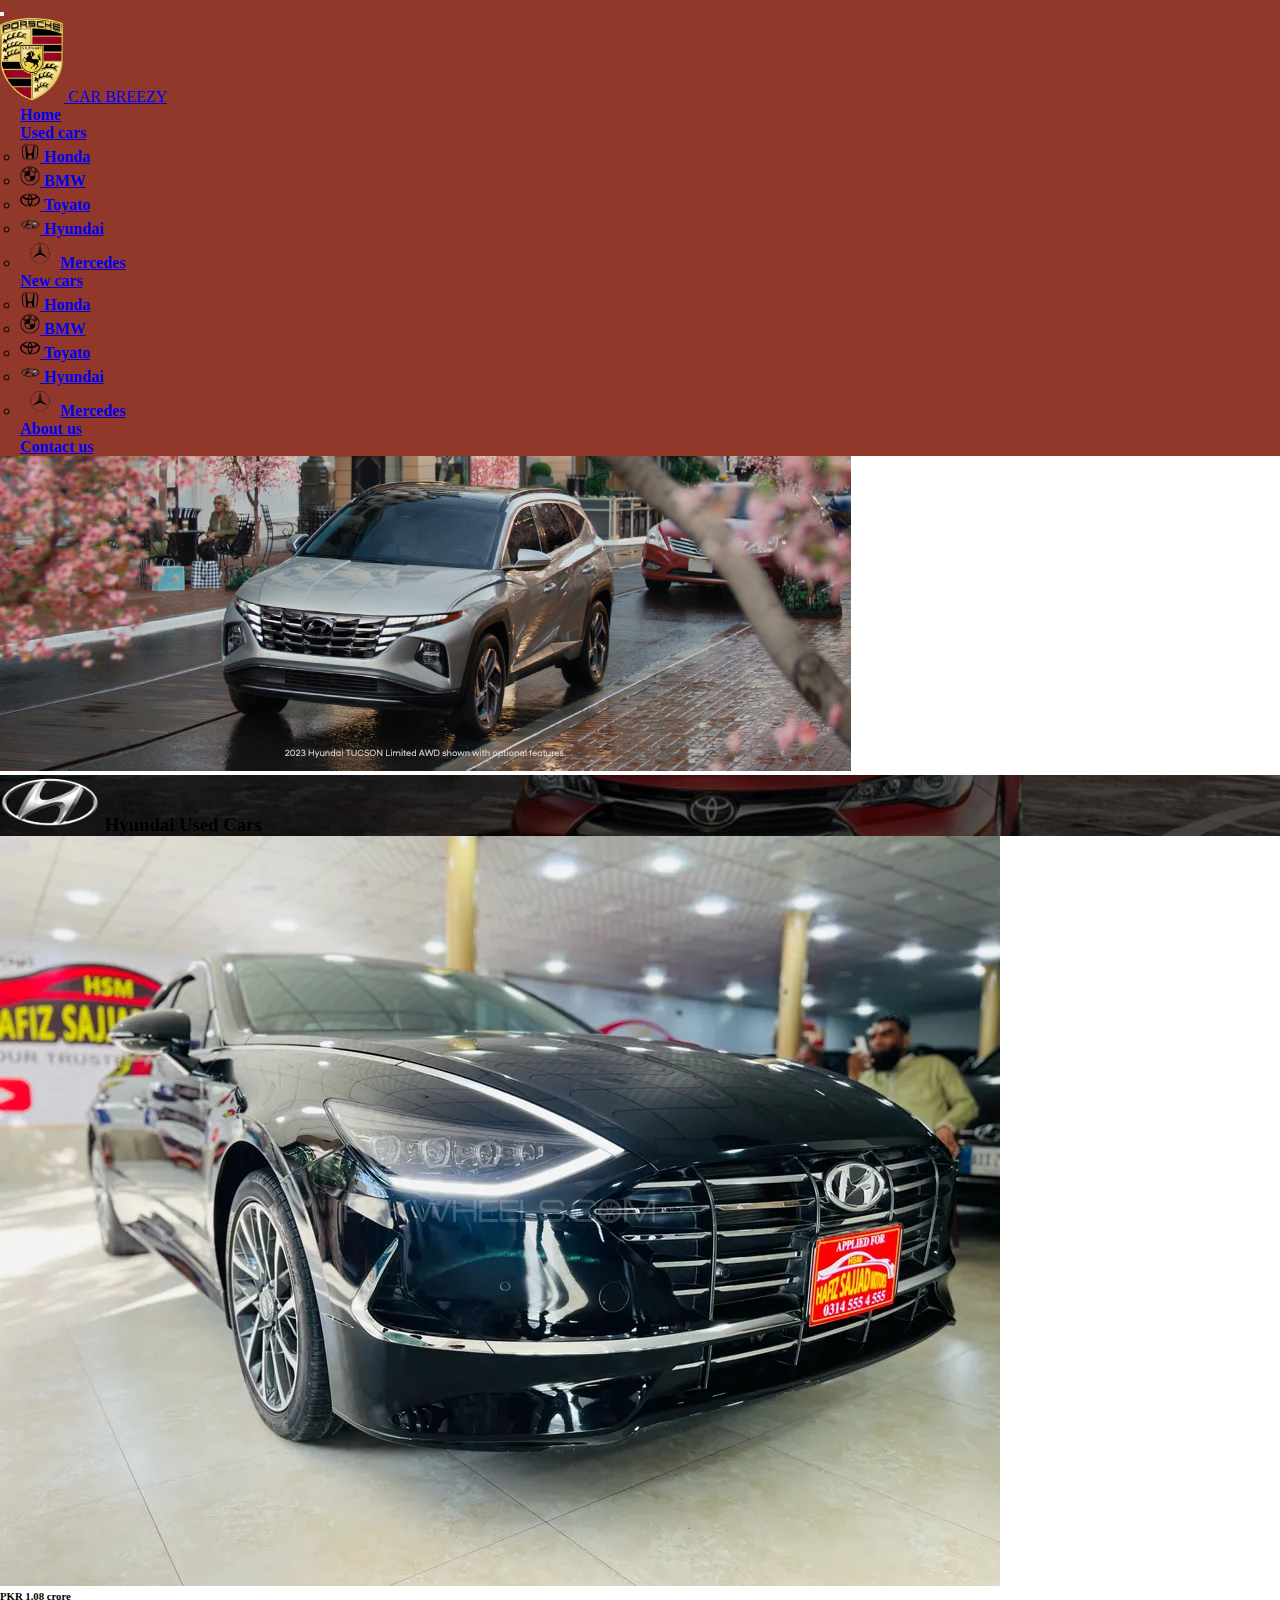
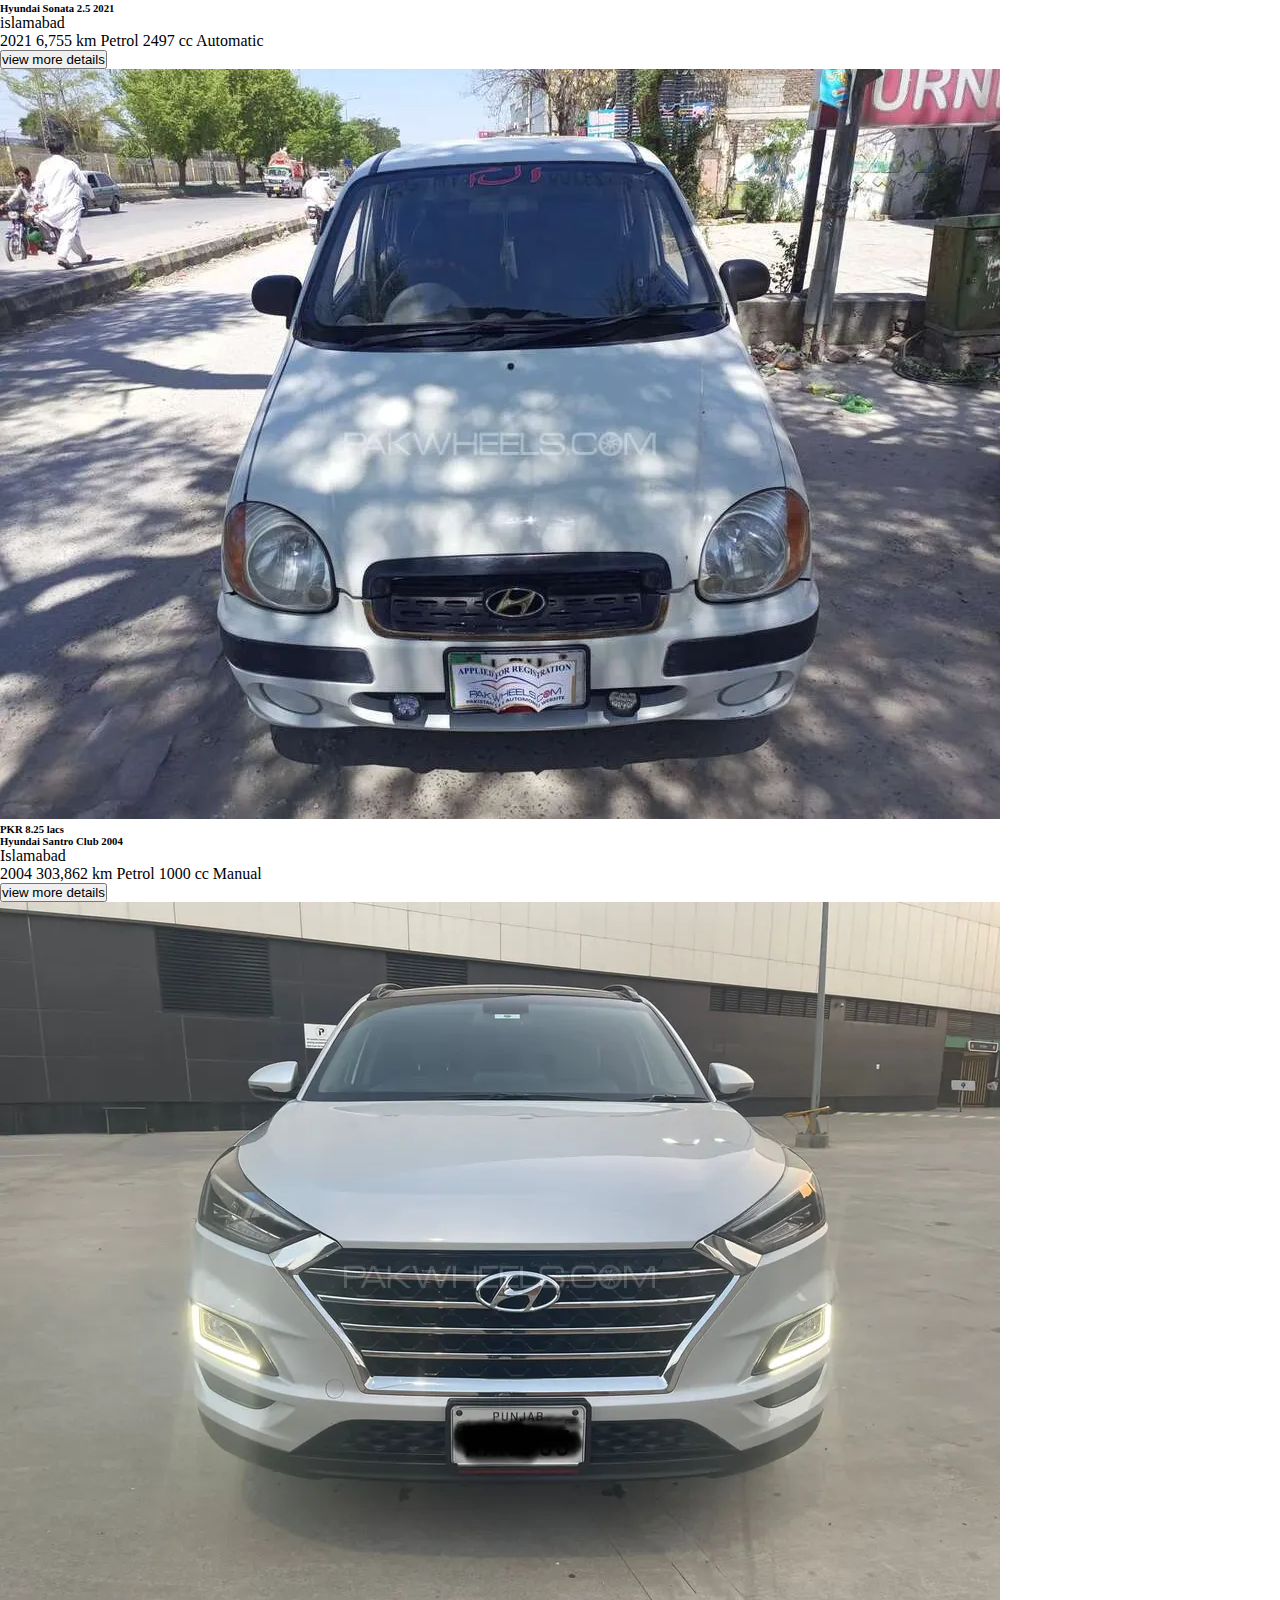
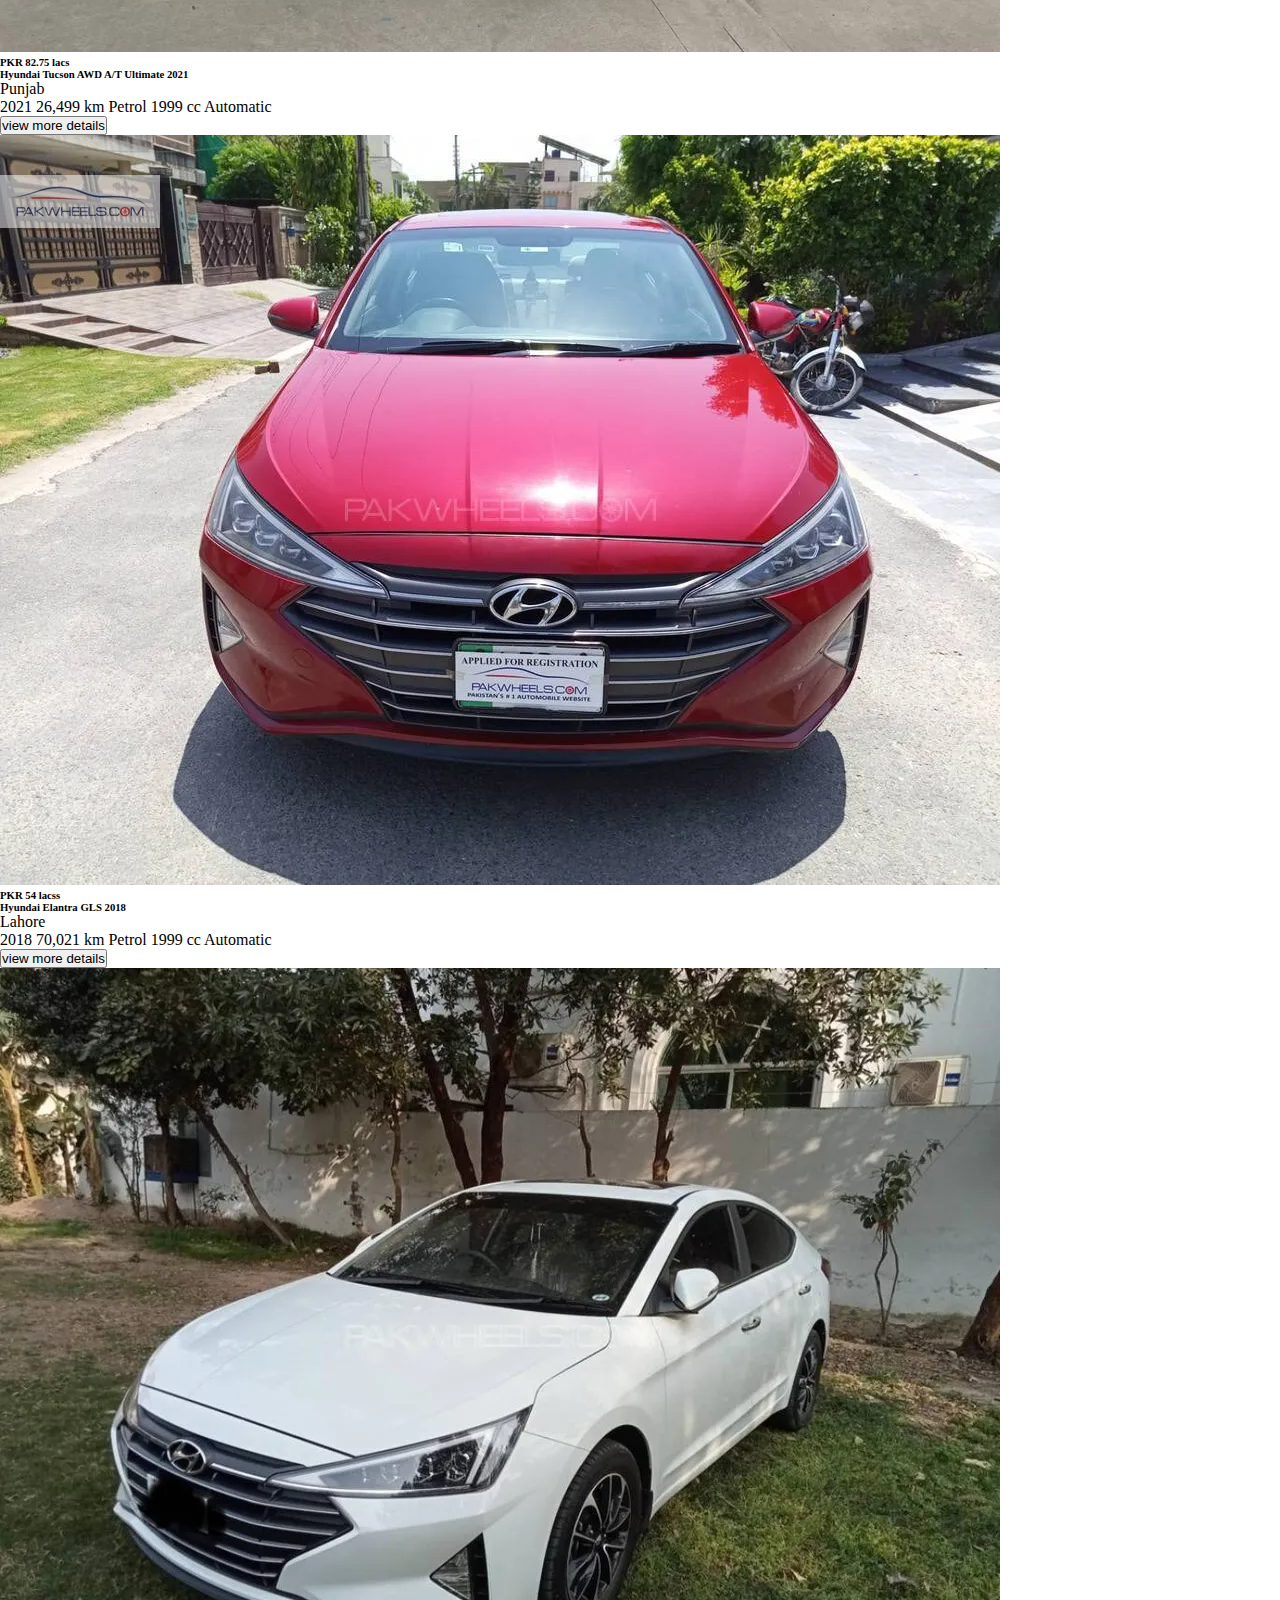
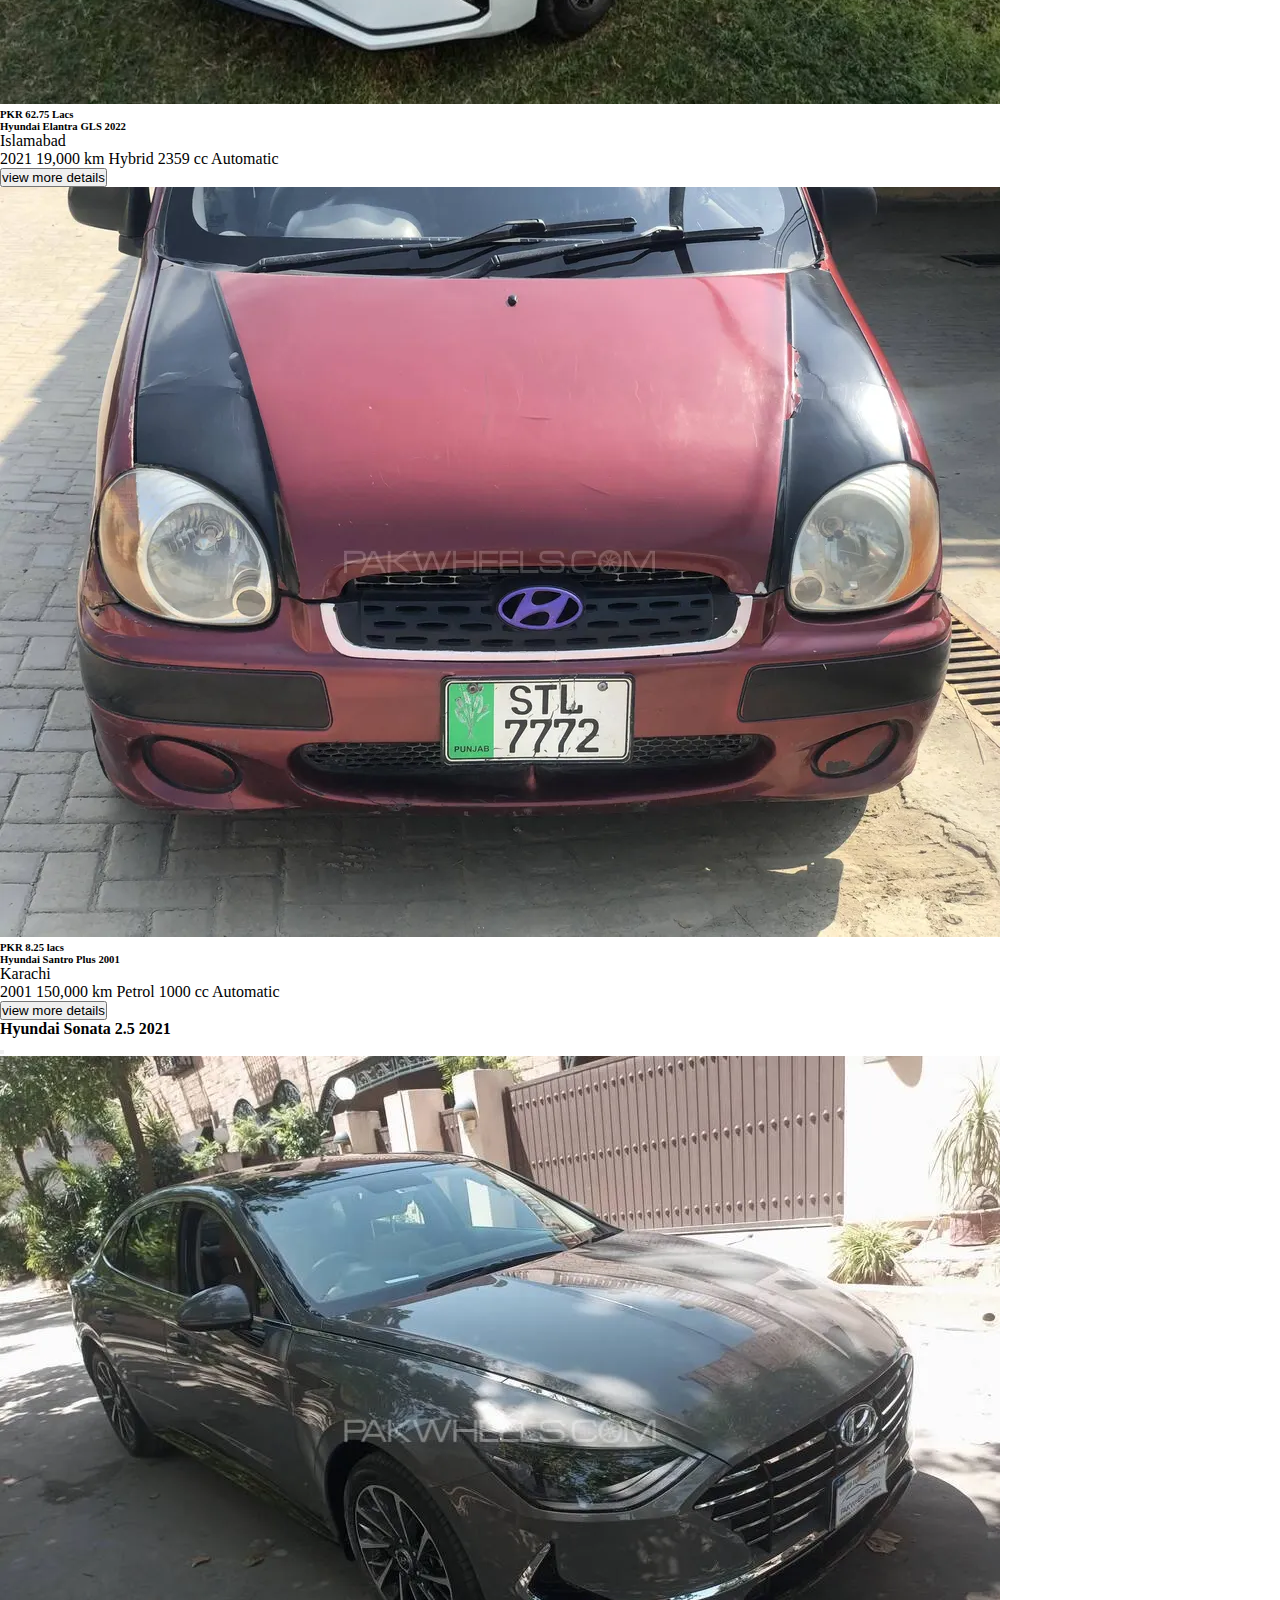
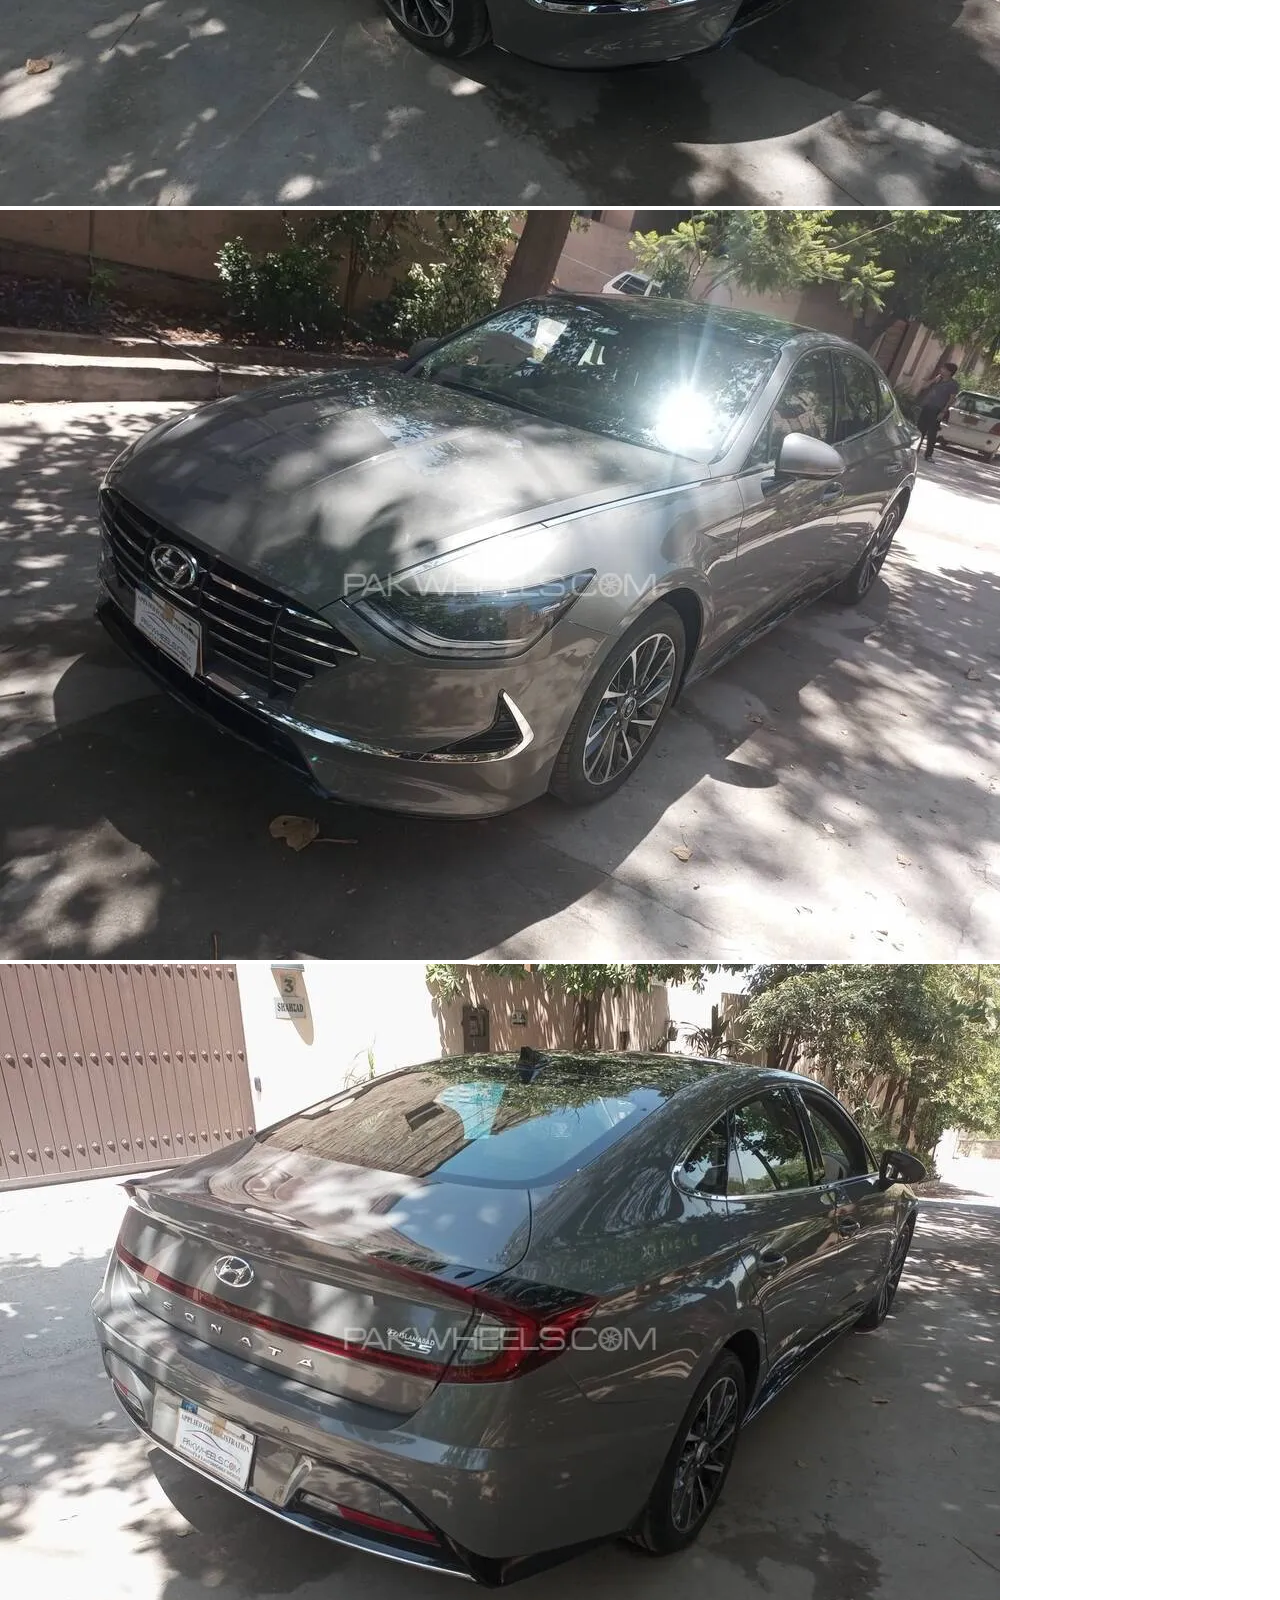
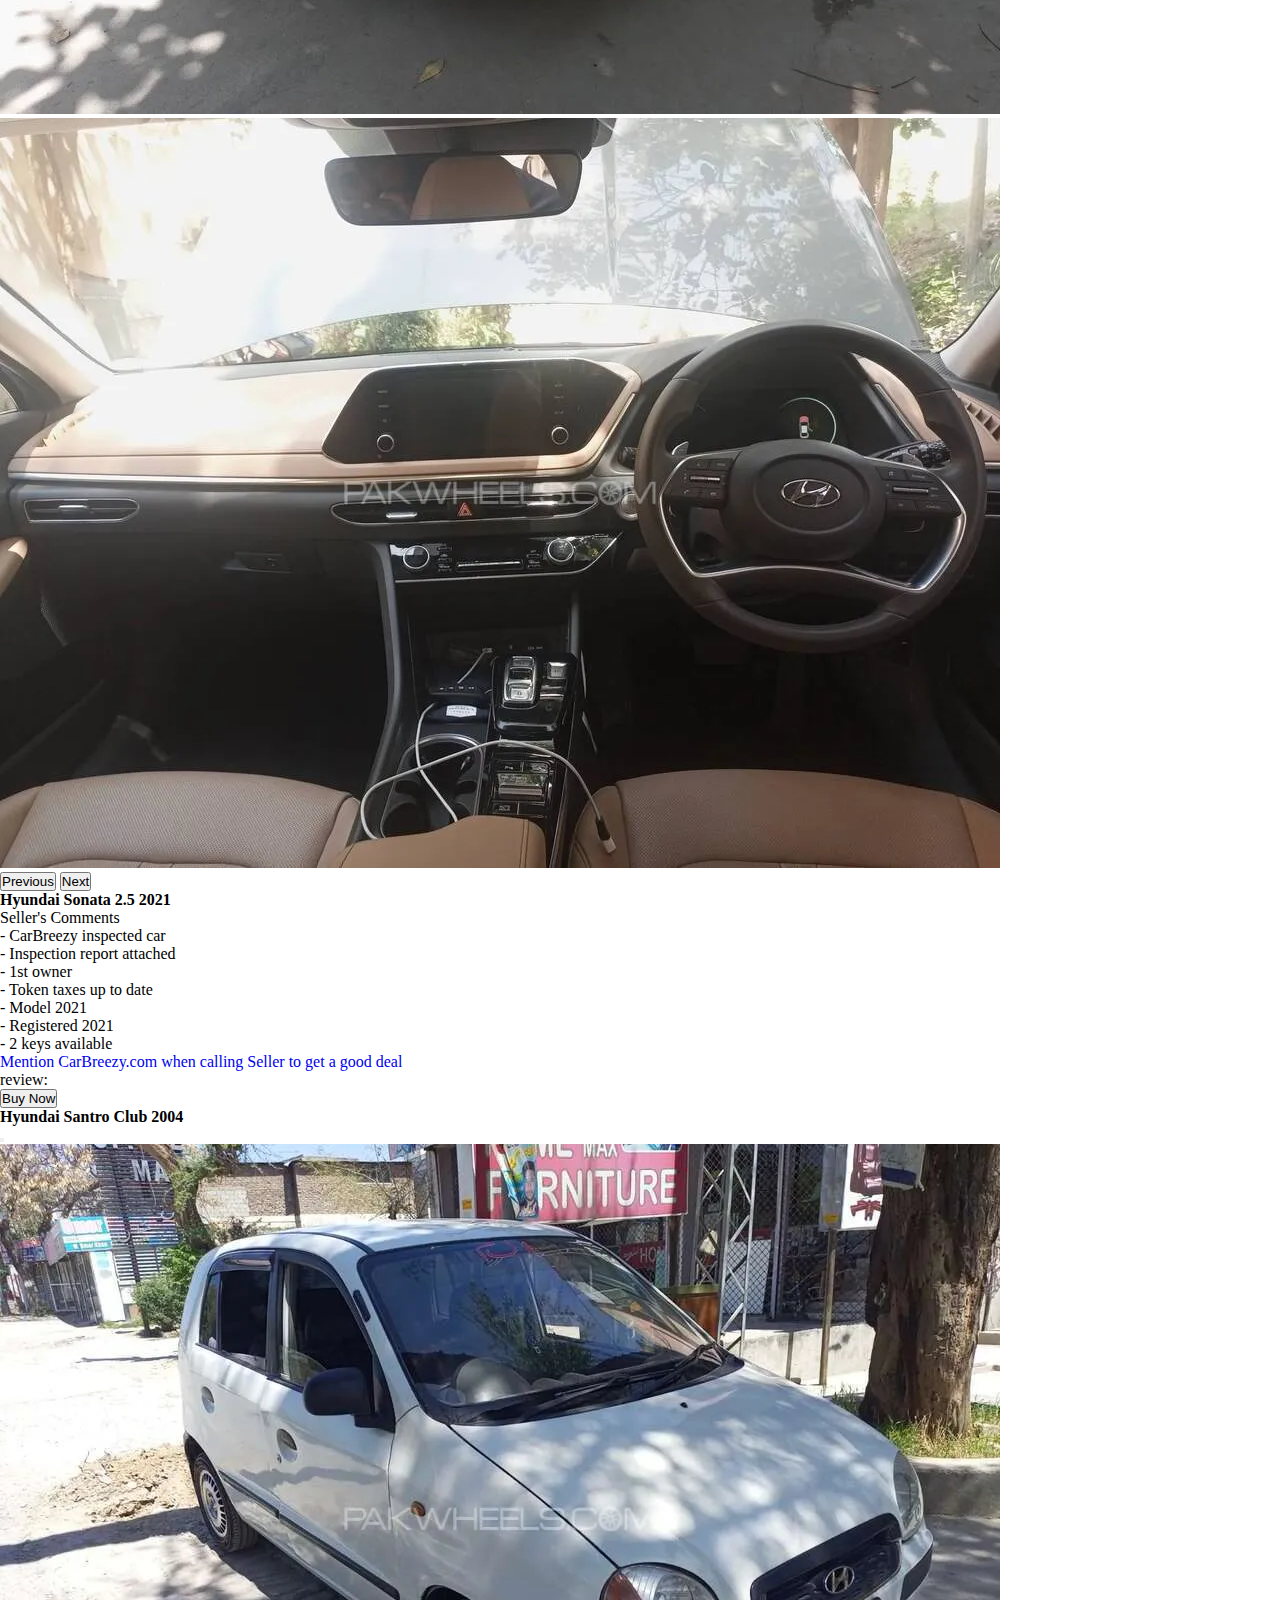
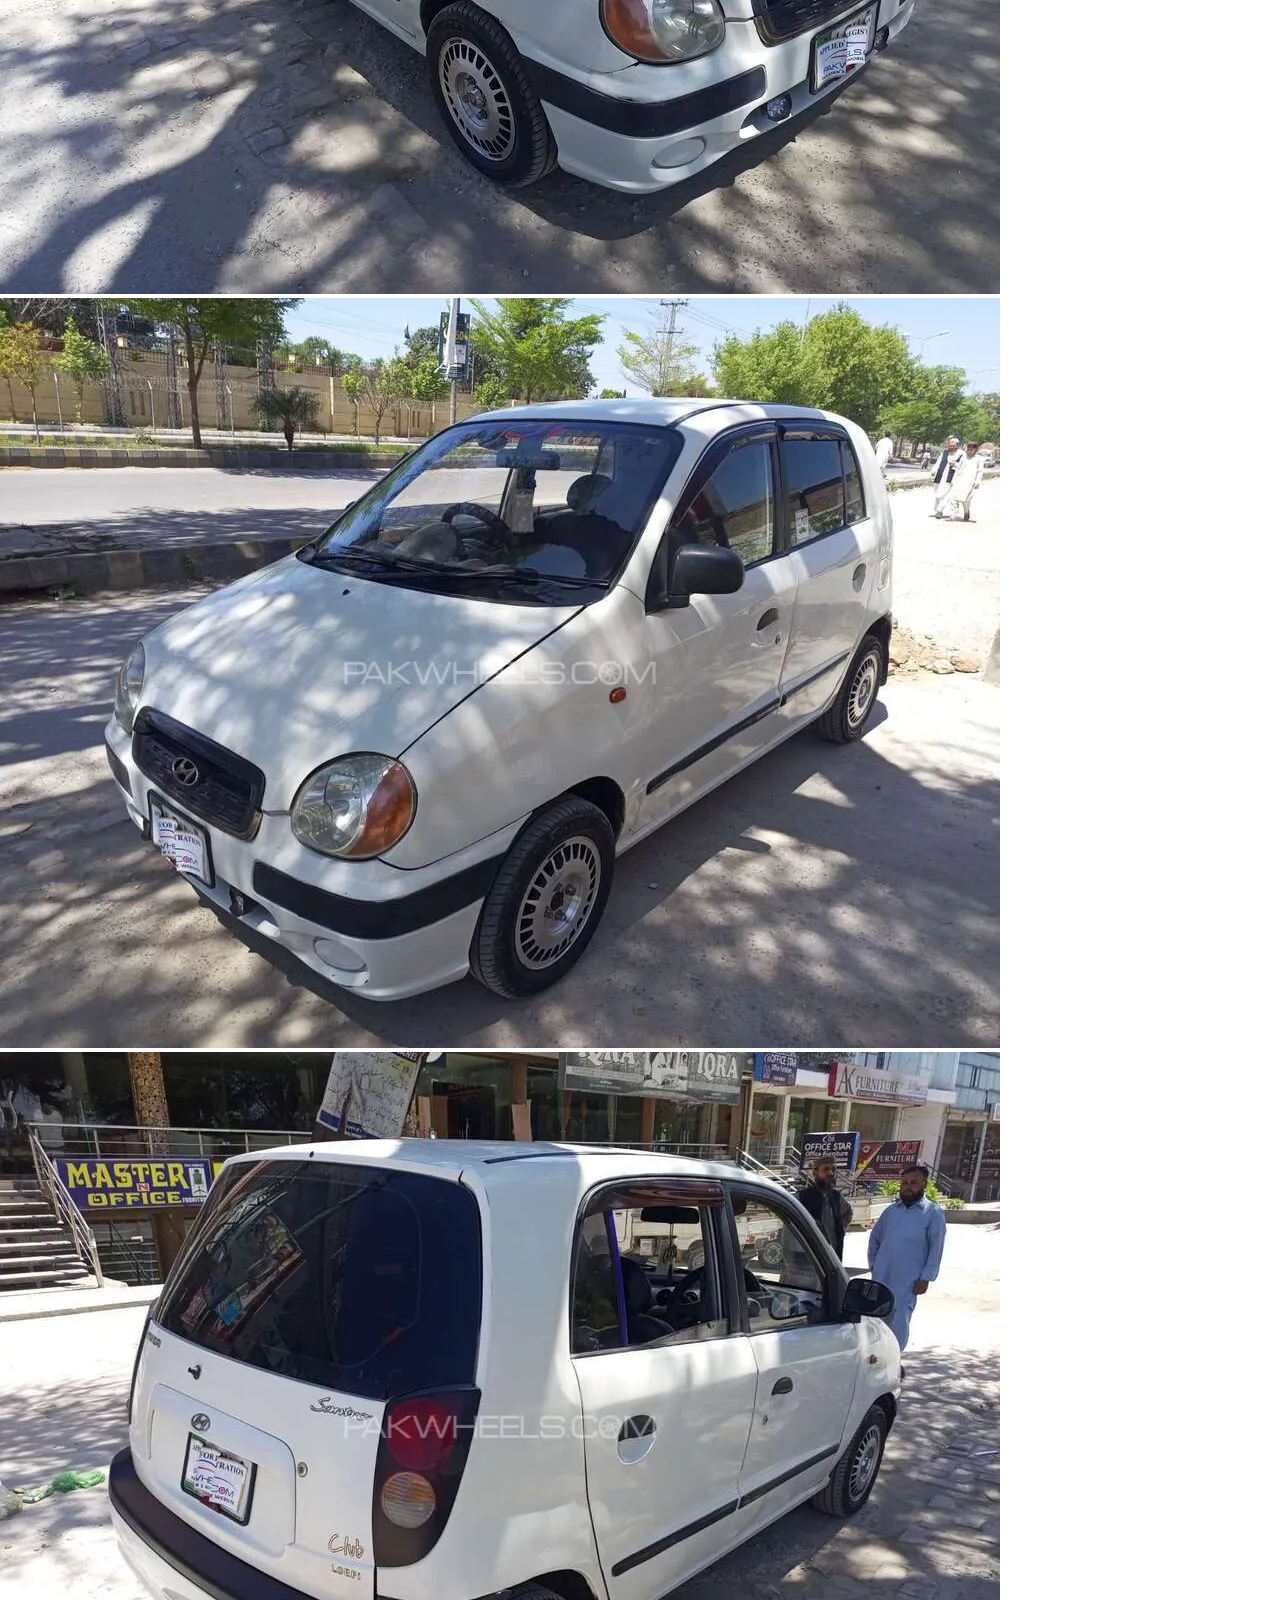
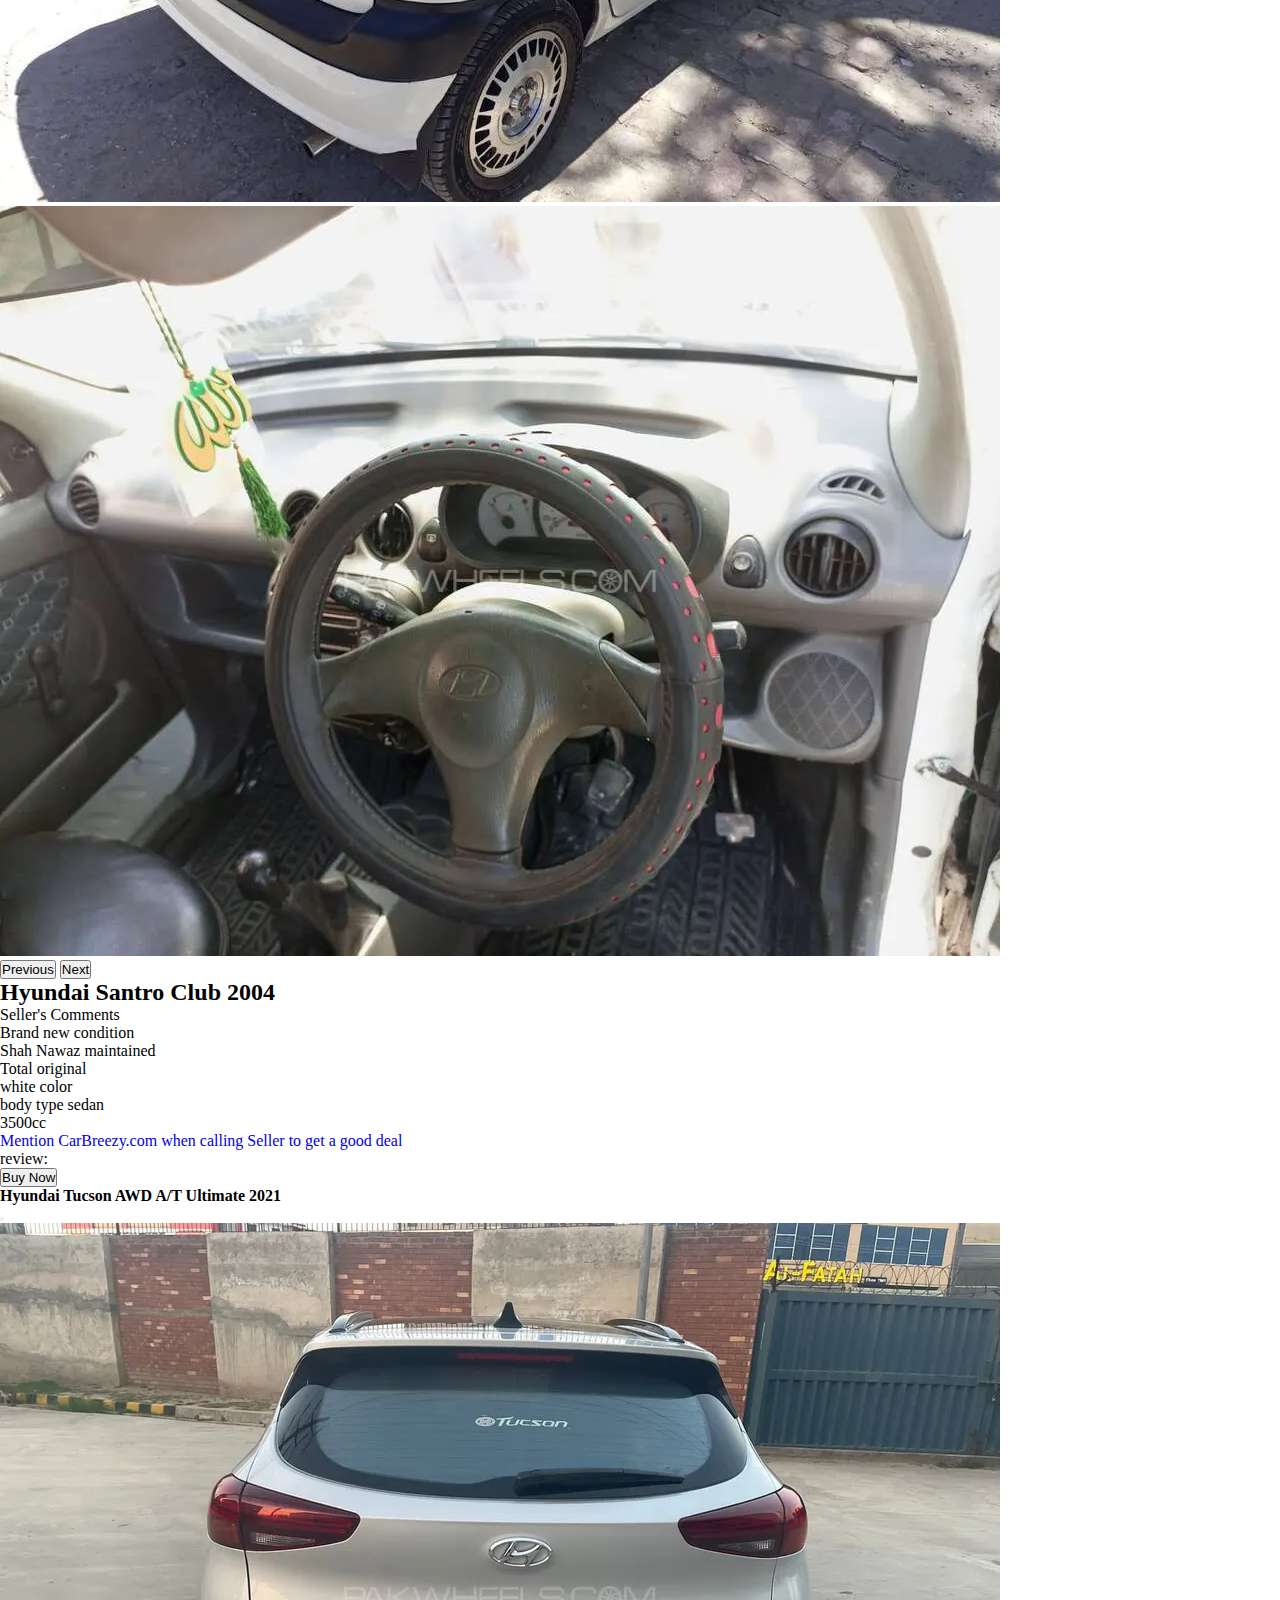
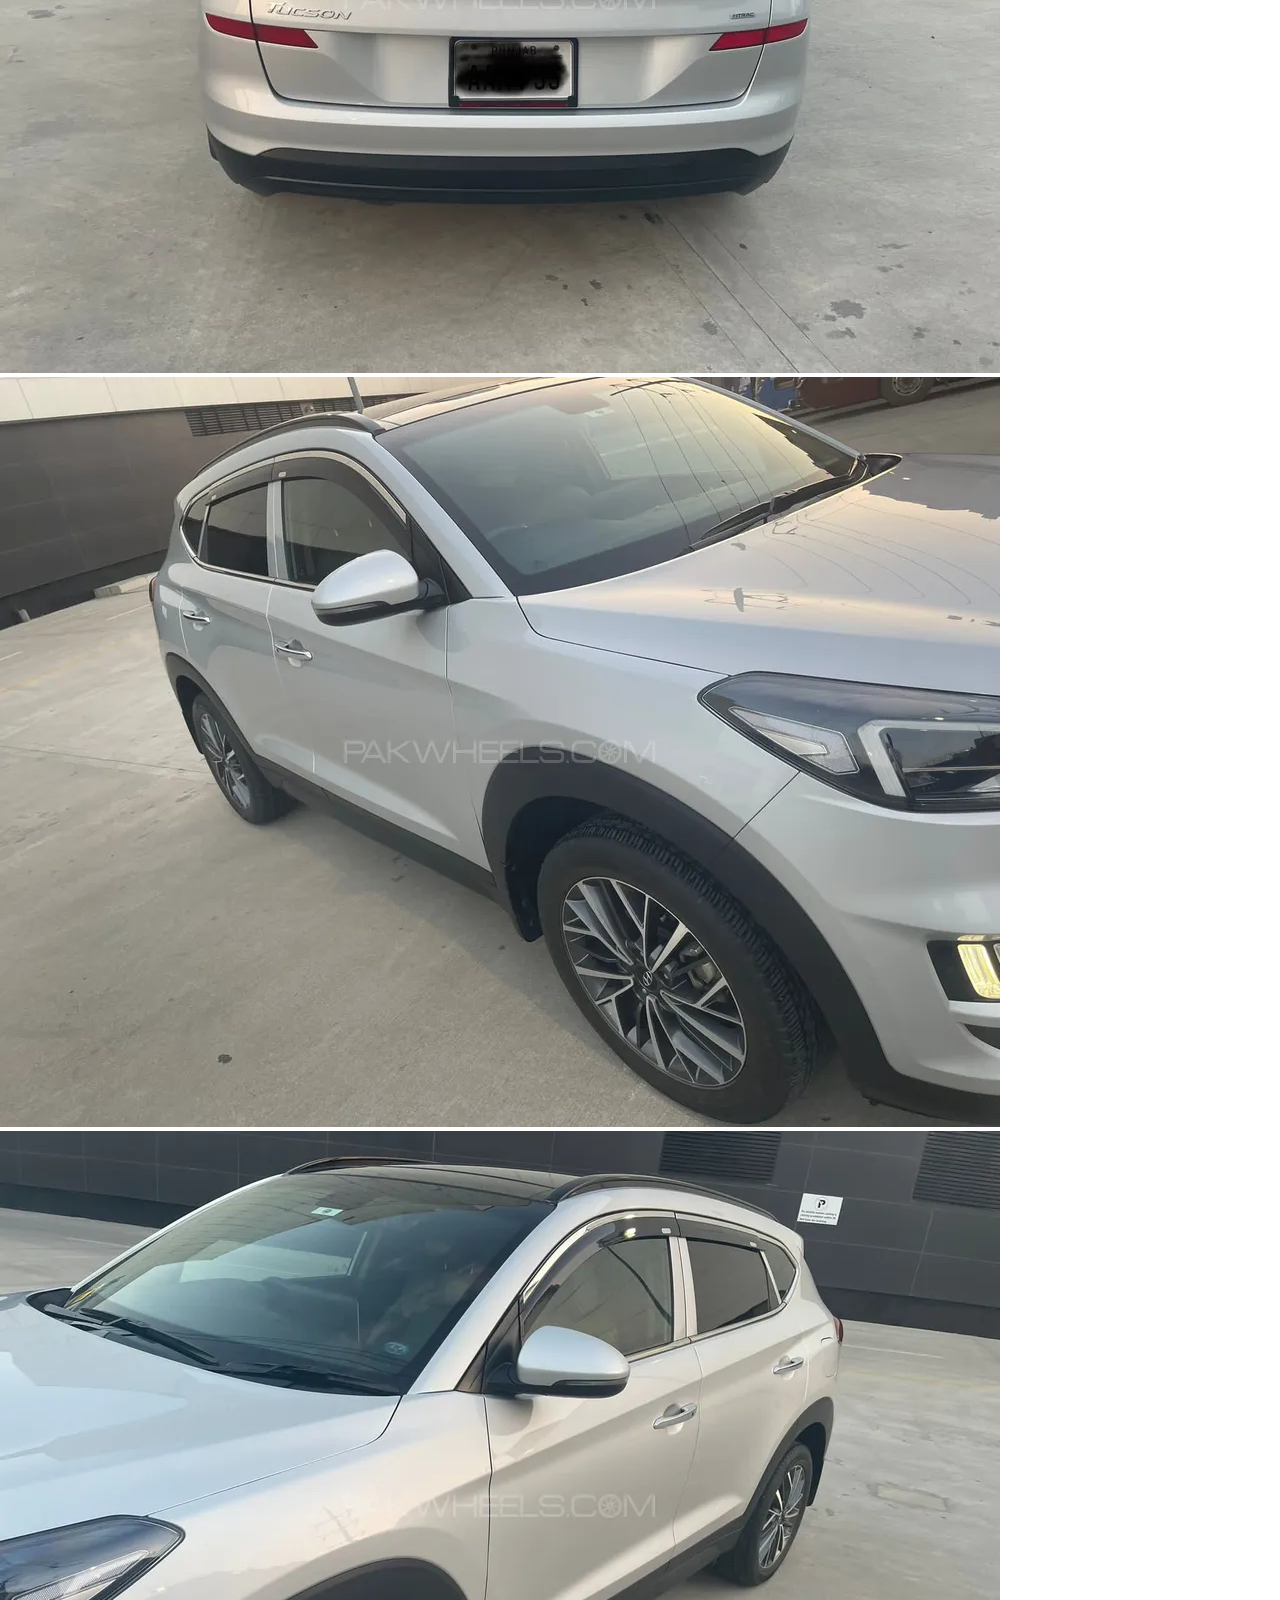
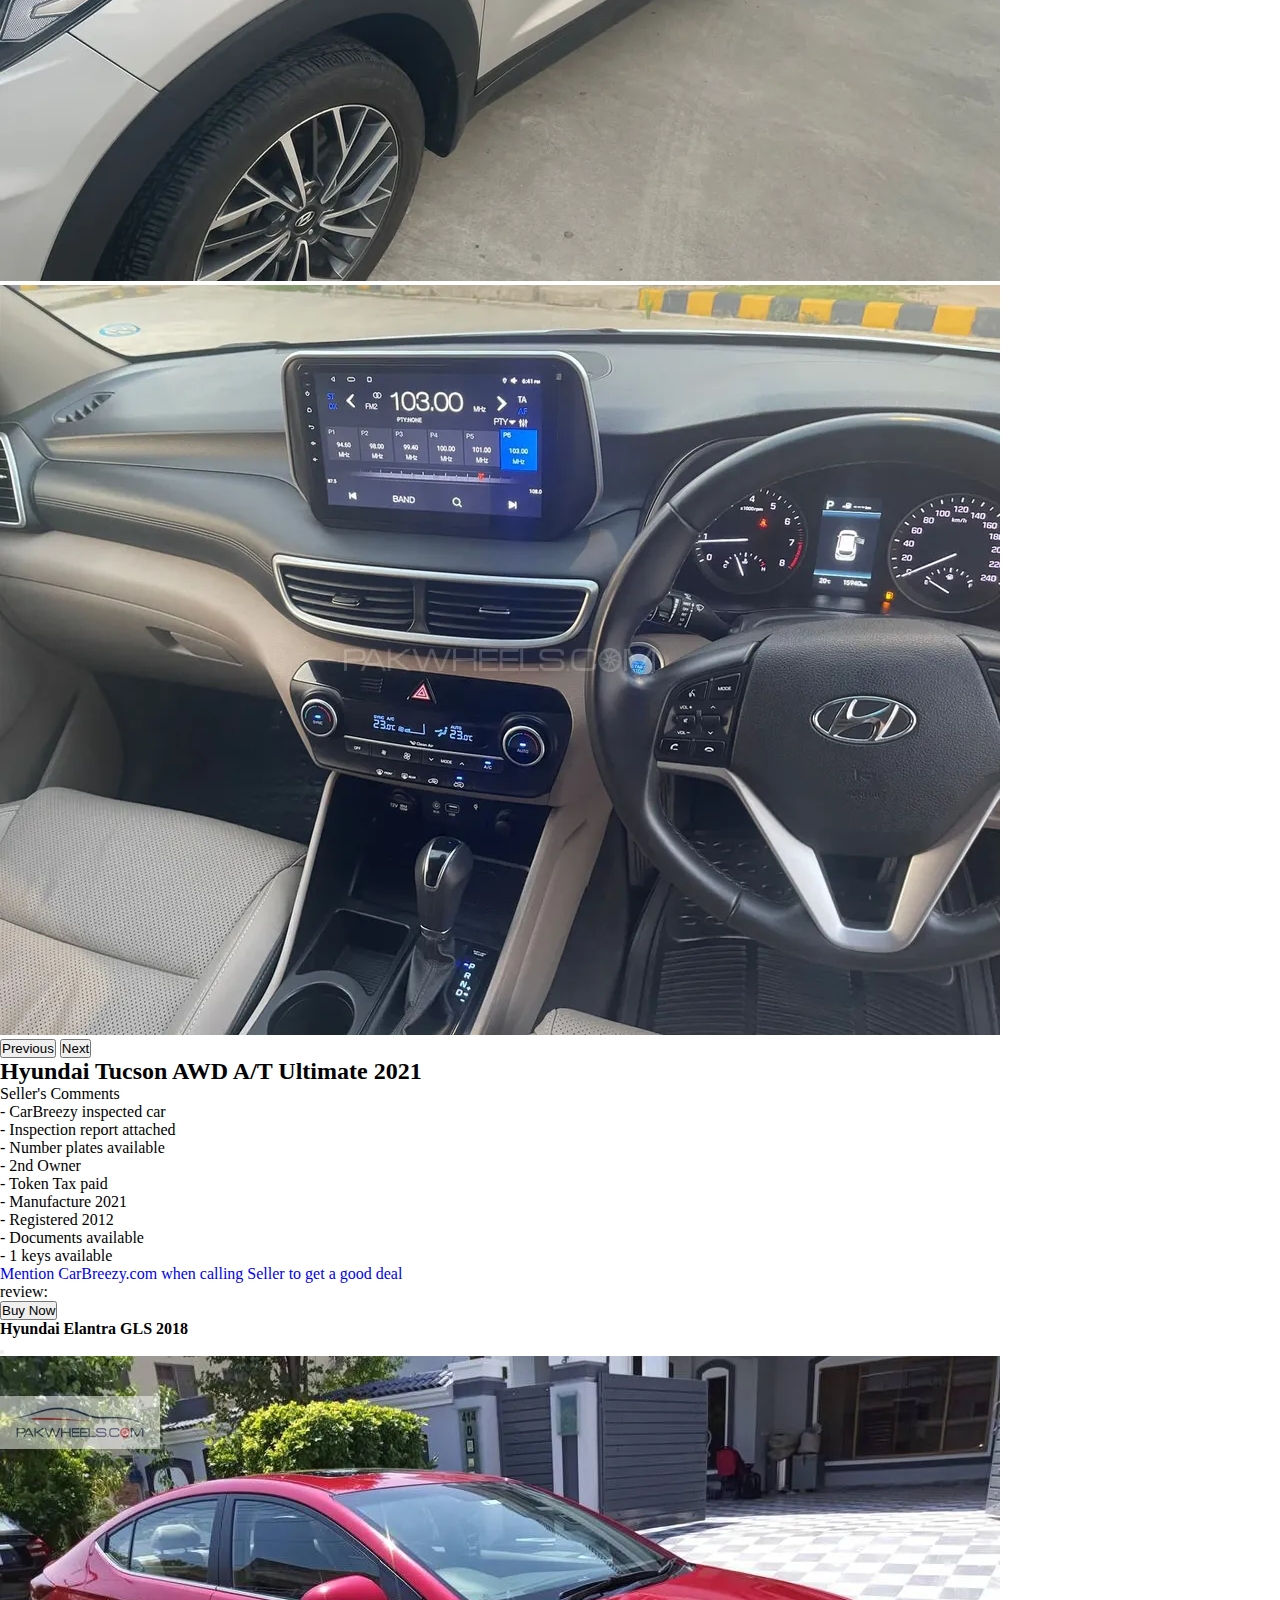
<file: HYused.html>
<!DOCTYPE html>
<html lang="en">
<head>
    <meta charset="UTF-8">
    <meta http-equiv="X-UA-Compatible" content="IE=edge">
    <meta name="viewport" content="width=device-width, initial-scale=1.0">
    <title>Toyota Used car | CarBreezy</title>
    <link rel="stylesheet" href="HYused.css">
    <link href="https://cdn.jsdelivr.net/npm/bootstrap@5.3.0-alpha3/dist/css/bootstrap.min.css" rel="stylesheet" integrity="sha384-KK94CHFLLe+nY2dmCWGMq91rCGa5gtU4mk92HdvYe+M/SXH301p5ILy+dN9+nJOZ" crossorigin="anonymous">
    <link rel="stylesheet" href="https://cdnjs.cloudflare.com/ajax/libs/font-awesome/6.4.0/css/all.min.css" integrity="sha512-iecdLmaskl7CVkqkXNQ/ZH/XLlvWZOJyj7Yy7tcenmpD1ypASozpmT/E0iPtmFIB46ZmdtAc9eNBvH0H/ZpiBw==" crossorigin="anonymous" referrerpolicy="no-referrer" />
    <script src="https://cdn.jsdelivr.net/npm/bootstrap@5.3.0-alpha3/dist/js/bootstrap.bundle.min.js" integrity="sha384-ENjdO4Dr2bkBIFxQpeoTz1HIcje39Wm4jDKdf19U8gI4ddQ3GYNS7NTKfAdVQSZe" crossorigin="anonymous"></script>
</head>
<body>
    <nav class="navbar navbar-expand-lg border-bottom navbar-light bg-light transparent-navbar fixed-top">
    
        <div class="container-fluid">
          
          <button class="navbar-toggler text-light" type="button" data-bs-toggle="collapse" data-bs-target="#navbarNavDropdown" aria-controls="navbarNavDropdown" aria-expanded="false" aria-label="Toggle navigation">
            <span class="navbar-toggler-icon"></span>
          </button>
          
          <div class="collapse navbar-collapse " id="navbarNavDropdown">
            <a class="navbar-brand text-dark" href="#">
              <img src="images/logo1 (2).png" alt="" width="5%">  CAR BREEZY</a>
            <ul class="navbar-nav ms-auto ">
              <li class="nav-item">
                <a class="nav-link text-dark" aria-current="page" href="index.html">Home</a>
              </li>
              <li class="nav-item dropdown">
                <a class="nav-link dropdown-toggle text-dark" href="#" role="button" data-bs-toggle="dropdown" aria-expanded="false">
                  Used cars
                </a> 
                <ul class="dropdown-menu bg-warning">
                  <li><a class="dropdown-item" href="Hused.html"><img src="images/h1.png" alt="" width="20px" height="20px" class="mb-1">   Honda</a></li>
                  <li><a class="dropdown-item" href="Bused.html"><img src="images/h3.png" alt="" width="20px" height="20px" class="mb-1">   BMW</a></li>
                  <li><a class="dropdown-item" href="Tused.html"><img src="images/h4.png" alt="" width="20px" height="20px" class="mb-1">   Toyato</a></li>
                  <li><a class="dropdown-item" href="HYused.html"><img src="images/h2.png" alt="" width="20px" height="20px" class="mb-1">   Hyundai</a></li>
                  <li><a class="dropdown-item" href="Mused.html"><img src="images/h5.png" alt="" width="40px" height="30px" class="mb-1">Mercedes</a></li>
                </ul>
              </li>
              <li class="nav-item dropdown">
                <a class="nav-link dropdown-toggle text-dark" href="#" role="button" data-bs-toggle="dropdown" aria-expanded="false">
                  New cars
                </a> 
                <ul class="dropdown-menu bg-warning">
                  <li><a class="dropdown-item" href="honda.html"><img src="images/h1.png" alt="" width="20px" height="20px" class="mb-1">   Honda</a></li>
                  <li><a class="dropdown-item" href="bmw.html"><img src="images/h3.png" alt="" width="20px" height="20px" class="mb-1">   BMW</a></li>
                  <li><a class="dropdown-item" href="toyota.html"><img src="images/h4.png" alt="" width="20px" height="20px" class="mb-1">   Toyato</a></li>
                  <li><a class="dropdown-item" href="hyundai.html"><img src="images/h2.png" alt="" width="20px" height="20px" class="mb-1">   Hyundai</a></li>
                  <li><a class="dropdown-item" href="mercedes.html"><img src="images/h5.png" alt="" width="40px" height="30px" class="mb-1">Mercedes</a></li>
                </ul>
    
              </li>
              <li class="nav-item">
                <a class="nav-link text-dark" href="about.html">About us</a>
              </li>
              <li class="nav-item">
                <a class="nav-link text-dark" href="contact.html">Contact us</a>
              </li>
             
            </ul>
          </div>
        </div>
    
      </nav>

      <div class="">
        <img src="images/used cars/covers/4.jpg" width="" height="" class="card-img" alt="...">
        <div class="card-img-overlay">
        <!-- <a href="honda.html" class="text-decoration-none">  <h5 class="card-title text-dark fw-bold fs-1 d-flex justify-content-center"><img class="card-title mt-1" src="images/h1.png" width="50px" height="40px" alt=""> HONDA</h5></a> -->
          <!-- <p class="card-text">This is a wider card with supporting text below as a natural lead-in to additional content. This content is a little bit longer.</p>
          <p class="card-text"><small>Last updated 3 mins ago</small></p> -->
        </div>
      </div>

      <div class="txt container mt-5">
        <h3 class="bmw text-center my-5 text-white display-2 shadow-lg text-bg-dark"><img src="images/honda/hyunp.png" class="mb-2" width="100px" alt=""> Hyundai <span class="text-white">Used Cars</span></h3>
       
        <div class="row row-cols-1 row-cols-lg-3 g-4 mt-3 mb-5">
              <div class="col-xs-6">
              <div class="card">
                <img src="images/used cars/hyundai/car1/main.webp" class="card-img-top" alt="...">
                <div class="price">
                    <h6 class="text-center text-dark bg-warning">PKR 1.08 crore</h6>
                </div>
                <div class="card-body">
                  <h6 class="card-title">Hyundai Sonata 2.5 2021</h6>
                  <p class="text-secondary">islamabad</p>
                  <p class="text-secondary">2021 6,755 km Petrol 2497 cc Automatic</p>
                  <button type="button" class="btn btn-success" data-bs-toggle="modal" data-bs-target="#myModal1">
                   view more details
                  </button>
                </div>
              </div>
            </div>




            <div class="col">
              <div class="card">
                <img src="images/used cars/hyundai/car2/main.webp" class="card-img-top"  alt="...">
                <div class="price">
                    <h6 class="text-center text-dark bg-warning">PKR 8.25 lacs</h6>
                </div>
                <div class="card-body">
                  <h6 class="card-title">Hyundai Santro Club 2004</h6>
                  
                  <p class="text-secondary">Islamabad</p>
                  <p class="text-secondary">2004 303,862 km Petrol 1000 cc Manual</p>
                  <button type="button" class="btn btn-success" data-bs-toggle="modal" data-bs-target="#myModal2">
                    view more details
                   </button>
                </div>
              </div>
            </div>





            <div class="col">
                <div class="card">
                    <img src="images/used cars/hyundai/car3/main.webp" class="card-img-top" alt="...">
                    <div class="price">
                        <h6 class="text-center text-dark bg-warning"> PKR 82.75 lacs</h6>
                    </div>
                    <div class="card-body">
                      <h6 class="card-title">Hyundai Tucson AWD A/T Ultimate 2021</h6>
                      <p class="text-secondary">Punjab</p>
                      <p class="text-secondary ">2021 26,499 km Petrol 1999 cc Automatic</p>
                      <button type="button" class="btn btn-success" data-bs-toggle="modal" data-bs-target="#myModal3">
                        view more details
                       </button>
                    </div>
                  </div>
            </div>




            <div class="col">
                <div class="card">
                    <img src="images/used cars/hyundai/car4/main.webp" class="card-img-top" alt="...">
                    <div class="price">
                        <h6 class="text-center text-dark bg-warning">PKR 54 lacss</h6>
                    </div>
                    <div class="card-body">
                      <h6 class="card-title"> Hyundai Elantra GLS 2018
                      </h6>
                      <p class="text-secondary">Lahore</p>
                      <p class="text-secondary">2018 70,021 km Petrol 1999 cc Automatic</p>
                      <button type="button" class="btn btn-success" data-bs-toggle="modal" data-bs-target="#myModal4">
                        view more details
                       </button>
                    </div>
                  </div>
            </div>




            <div class="col">
              <div class="card">
                  <img src="images/used cars/hyundai/car5/main.webp" class="card-img-top" alt="...">
                  <div class="price">
                      <h6 class="text-center text-dark bg-warning">PKR 62.75 Lacs</h6>
                  </div>
                  <div class="card-body">
                    <h6 class="card-title">Hyundai Elantra GLS 2022
                 
                    </h6>
                    <p class="text-secondary">Islamabad</p>    
                    <p class="text-secondary">2021 19,000 km Hybrid 2359 cc Automatic</p>
                    <button type="button" class="btn btn-success" data-bs-toggle="modal" data-bs-target="#myModal5">
                      view more details
                     </button>
                  </div>
                </div>
          </div>





              <div class="col">
                <div class="card">
                    <img src="images/used cars/hyundai/car6/main.webp" class="card-img-top" alt="...">
                    <div class="price">
                        <h6 class="text-center text-dark bg-warning ">PKR 8.25 lacs</h6>
                    </div>
                    <div class="card-body">
                      <h6 class="card-title">Hyundai Santro Plus 2001
                      </h6>
                      <p class="text-secondary">Karachi</p>
                      <p class="text-secondary">2001 150,000 km Petrol 1000 cc Automatic</p>
                      <button type="button" class="btn btn-success" data-bs-toggle="modal" data-bs-target="#myModal6">
                        view more details
                       </button>
                    </div>
                  </div>
              </div>
          </div>
    </div>

<!----------------------------------------------------- MODAL (1) STARTS HERE---------------------------------------------->

    <div class="modal" id="myModal1">
      <div class="modal-dialog">
        <div class="modal-content">
    
          <!-- Modal Header -->
          <div class="modal-header">
            <h4 class="modal-title">Hyundai Sonata 2.5 2021</h4>
            <button type="button" class="btn-close" data-bs-dismiss="modal"></button>
          </div>
    
          <!-- Modal body -->
          <div class="modal-body">
          <div class="row mt-2 p-3">
            <div class="col-xs-6">
              <div id="carouselExampleFade" class="carousel slide carousel-fade">
                <div class="carousel-inner">
                  <div class="carousel-item active">
                    <img src="images/used cars/hyundai/car1/1.webp" class="d-block w-100" alt="...">
                    <div class="carousel-caption d-none d-md-block">
                    </div>
                  </div>
                  <div class="carousel-item">
                    <img src="images/used cars/hyundai/car1/2.webp" class="d-block w-100" alt="...">
                   
                  </div> 
                  <div class="carousel-item">
                    <img src="images/used cars/hyundai/car1/3.webp" class="d-block w-100" alt="...">
                   
                  </div> 
                  <div class="carousel-item">
                    <img src="images/used cars/hyundai/car1/4.webp" class="d-block w-100" alt="...">
                   
                  </div> 
                </div>
                <button class="carousel-control-prev" type="button" data-bs-target="#carouselExampleFade" data-bs-slide="prev">
                  <span class="carousel-control-prev-icon" aria-hidden="true"></span>
                  <span class="visually-hidden">Previous</span>
                </button>
                <button class="carousel-control-next" type="button" data-bs-target="#carouselExampleFade" data-bs-slide="next">
                  <span class="carousel-control-next-icon" aria-hidden="true"></span>
                  <span class="visually-hidden">Next</span>
                </button>
              </div>
            </div>
                 <div class="col-xs-6">
                   <h4>Hyundai Sonata 2.5 2021</h4>
                   <p class="text-dark fs-3 fw-bold">Seller's Comments</p>
                   <p class="text-danger"> 
                    - CarBreezy inspected car <br>
                    - Inspection report attached<br>
                    - 1st owner<br>
                    - Token taxes up to date<br>
                    - Model 2021<br>
                    - Registered 2021<br>
                    - 2 keys available</p>
                   <a href="index.html"><p class="text-success">Mention CarBreezy.com when calling Seller to get a good deal</p></a> 
                   
                      <p>review: &nbsp;&nbsp;&nbsp;
                         <i class="fa fa-star text-warning ms-2"></i>
                         <i class="fa fa-star text-warning ms-2"></i>
                         <i class="fa fa-star text-warning ms-2"></i>
                         <i class="fa fa-star text-warning ms-2"></i>
                         <i class="fa fa-star ms-2"></i>
                         </p>
                    <button type="button" class="btn btn-primary" data-bs-toggle="modal" data-bs-target="#mybutton">
                    Buy Now
                    </button>
                   </div>
                  </div>
                </div>
    
        
    
        </div>
      </div>
    </div>
<!---------------------------------------------------- ENDS HERE  ------------------------------------------------------------->

<!----------------------------------------------------- MODAL (2) STARTS HERE---------------------------------------------->

<div class="modal" id="myModal2">
  <div class="modal-dialog">
    <div class="modal-content">

      <!-- Modal Header -->
      <div class="modal-header">
        <h4 class="modal-title">Hyundai Santro Club 2004
</h4>
        <button type="button" class="btn-close" data-bs-dismiss="modal"></button>
      </div>

      <!-- Modal body -->
      <div class="modal-body">
      <div class="row mt-2 p-3">
        <div class="col-xs-6">
          <div id="carouselExampleFade1" class="carousel slide carousel-fade">
            <div class="carousel-inner">
              <div class="carousel-item active">
                <img src="images/used cars/hyundai/car2/1.webp" class="d-block w-100" alt="...">
                <div class="carousel-caption d-none d-md-block">
                </div>
              </div>
              <div class="carousel-item">
                <img src="images/used cars/hyundai/car2/2.webp" class="d-block w-100" alt="...">
               
              </div> 
              <div class="carousel-item">
                <img src="images/used cars/hyundai/car2/3.webp" class="d-block w-100" alt="...">
               
              </div> 
              <div class="carousel-item">
                <img src="images/used cars/hyundai/car2/4.webp" class="d-block w-100" alt="...">
               
              </div> 
            </div>
            <button class="carousel-control-prev" type="button" data-bs-target="#carouselExampleFade1" data-bs-slide="prev">
              <span class="carousel-control-prev-icon" aria-hidden="true"></span>
              <span class="visually-hidden">Previous</span>
            </button>
            <button class="carousel-control-next" type="button" data-bs-target="#carouselExampleFade1" data-bs-slide="next">
              <span class="carousel-control-next-icon" aria-hidden="true"></span>
              <span class="visually-hidden">Next</span>
            </button>
          </div>
        </div>
             <div class="col-xs-6">
               <h2>Hyundai Santro Club 2004</h2>
               <p class="text-dark fs-3 fw-bold">Seller's Comments</p>
               <p class="text-danger">
               Brand new condition <br>
               Shah Nawaz maintained<br>
               Total original<br>
               white color<br>
              body type sedan<br>
              3500cc</p>
              <a href="index.html"><p class="text-success">Mention CarBreezy.com when calling Seller to get a good deal</p></a> 
                  <p>review: &nbsp;&nbsp;&nbsp;
                     <i class="fa fa-star text-warning ms-2"></i>
                     <i class="fa fa-star text-warning ms-2"></i>
                     <i class="fa fa-star text-warning ms-2"></i>
                     <i class="fa fa-star text-warning ms-2"></i>
                     <i class="fa fa-star ms-2"></i>
                     </p>
                <button type="button" class="btn btn-primary" data-bs-toggle="modal" data-bs-target="#mybutton">
                Buy Now
                </button>
               </div>
              </div>
            </div>

    

    </div>
  </div>
</div>
<!---------------------------------------------------- ENDS HERE  ------------------------------------------------------------->

<!----------------------------------------------------- MODAL (3) STARTS HERE---------------------------------------------->

<div class="modal" id="myModal3">
  <div class="modal-dialog">
    <div class="modal-content">

      <!-- Modal Header -->
      <div class="modal-header">
        <h4 class="modal-title">Hyundai Tucson AWD A/T Ultimate 2021</h4>
        <button type="button" class="btn-close" data-bs-dismiss="modal"></button>
      </div>

      <!-- Modal body -->
      <div class="modal-body">
      <div class="row mt-2 p-3">
        <div class="col-xs-6">
          <div id="carouselExampleFade2" class="carousel slide carousel-fade">
            <div class="carousel-inner">
              <div class="carousel-item active">
                <img src="images/used cars/hyundai/car3/1.webp" class="d-block w-100" alt="...">
                <div class="carousel-caption d-none d-md-block">
                </div>
              </div>
              <div class="carousel-item">
                <img src="images/used cars/hyundai/car3/2.webp" class="d-block w-100" alt="...">
               
              </div> 
              <div class="carousel-item">
                <img src="images/used cars/hyundai/car3/3.webp" class="d-block w-100" alt="...">
               
              </div> 
              <div class="carousel-item">
                <img src="images/used cars/hyundai/car3/4.webp" class="d-block w-100" alt="...">
               
              </div> 
            </div>
            <button class="carousel-control-prev" type="button" data-bs-target="#carouselExampleFade2" data-bs-slide="prev">
              <span class="carousel-control-prev-icon" aria-hidden="true"></span>
              <span class="visually-hidden">Previous</span>
            </button>
            <button class="carousel-control-next" type="button" data-bs-target="#carouselExampleFade2" data-bs-slide="next">
              <span class="carousel-control-next-icon" aria-hidden="true"></span>
              <span class="visually-hidden">Next</span>
            </button>
          </div>
        </div>
             <div class="col-xs-6">
               <h2>Hyundai Tucson AWD A/T Ultimate 2021</h2>
               <p class="text-dark fs-3 fw-bold">Seller's Comments</p>
              <p class="text-danger">
                - CarBreezy inspected car <br>
                - Inspection report attached<br>
                - Number plates available<br>
                - 2nd Owner<br>
                - Token Tax paid<br>
                - Manufacture 2021<br>
                - Registered 2012<br>
                - Documents available<br>
                - 1 keys available                
              </p>
               <a href="index.html"><p class="text-success">Mention CarBreezy.com when calling Seller to get a good deal</p></a> 
                  <p>review: &nbsp;&nbsp;&nbsp;
                     <i class="fa fa-star text-warning ms-2"></i>
                     <i class="fa fa-star text-warning ms-2"></i>
                     <i class="fa fa-star text-warning ms-2"></i>
                     <i class="fa fa-star text-warning ms-2"></i>
                     <i class="fa fa-star ms-2"></i>
                     </p>
                <button type="button" class="btn btn-primary" data-bs-toggle="modal" data-bs-target="#mybutton">
                Buy Now
                </button>
               </div>
              </div>
            </div>

    

    </div>
  </div>
</div>
<!---------------------------------------------------- ENDS HERE  ------------------------------------------------------------->

<!----------------------------------------------------- MODAL (4) STARTS HERE---------------------------------------------->

<div class="modal" id="myModal4">
  <div class="modal-dialog">
    <div class="modal-content">

      <!-- Modal Header -->
      <div class="modal-header">
        <h4 class="modal-title">Hyundai Elantra GLS 2018</h4>
        <button type="button" class="btn-close" data-bs-dismiss="modal"></button>
      </div>

      <!-- Modal body -->
      <div class="modal-body">
      <div class="row mt-2 p-3">
        <div class="col-xs-6">
          <div id="carouselExampleFade3" class="carousel slide carousel-fade">
            <div class="carousel-inner">
              <div class="carousel-item active">
                <img src="images/used cars/hyundai/car4/1.webp" class="d-block w-100" alt="...">
                <div class="carousel-caption d-none d-md-block">
                </div>
              </div>
              <div class="carousel-item">
                <img src="images/used cars/hyundai/car4/2.webp" class="d-block w-100" alt="...">
               
              </div> 
              <div class="carousel-item">
                <img src="images/used cars/hyundai/car4/3.webp" class="d-block w-100" alt="...">
               
              </div> 
              <div class="carousel-item">
                <img src="images/used cars/hyundai/car4/4.webp" class="d-block w-100" alt="...">
               
              </div> 
            </div>
            <button class="carousel-control-prev" type="button" data-bs-target="#carouselExampleFade3" data-bs-slide="prev">
              <span class="carousel-control-prev-icon" aria-hidden="true"></span>
              <span class="visually-hidden">Previous</span>
            </button>
            <button class="carousel-control-next" type="button" data-bs-target="#carouselExampleFade3" data-bs-slide="next">
              <span class="carousel-control-next-icon" aria-hidden="true"></span>
              <span class="visually-hidden">Next</span>
            </button>
          </div>
        </div>
             <div class="col-xs-6">
             
               <h2>Hyundai Elantra GLS 2018</h2>
               <p class="text-dark fw-bold fs-3" >Seller's Comments</p>
        <p class="text-danger">
            CarBreezy inspected car <br>
          - Inspection report attached <br>
          - Documents available <br>
          - 2nd owner <br>
          - Token Taxes up to date <br>
          - Model 2021 <br>
          - Registered 2021 <br>
          - Original No Plates Available <br>
          - 2 keys available <br>
          - Transfer MUST <br>
          - Ceramic coated</p>
               <a href="index.html"><p class="text-success">Mention CarBreezy.com when calling Seller to get a good deal</p></a> 
                  <p>review: &nbsp;&nbsp;&nbsp;
                     <i class="fa fa-star text-warning ms-2"></i>
                     <i class="fa fa-star text-warning ms-2"></i>
                     <i class="fa fa-star text-warning ms-2"></i>
                     <i class="fa fa-star text-warning ms-2"></i>
                     <i class="fa fa-star ms-2"></i>
                     </p>
                <button type="button" class="btn btn-primary" data-bs-toggle="modal" data-bs-target="#mybutton">
                Buy Now
                </button>
               </div>
              </div>
            </div>

    

    </div>
  </div>
</div>
<!---------------------------------------------------- ENDS HERE  ------------------------------------------------------------->

<!----------------------------------------------------- MODAL (5) STARTS HERE---------------------------------------------->

<div class="modal" id="myModal5">
  <div class="modal-dialog">
    <div class="modal-content">

      <!-- Modal Header -->
      <div class="modal-header">
        <h4 class="modal-title">Hyundai Elantra GLS 2022
        </h4>
        <button type="button" class="btn-close" data-bs-dismiss="modal"></button>
      </div>

      <!-- Modal body -->
      <div class="modal-body">
      <div class="row mt-2 p-3">
        <div class="col-xs-6">
          <div id="carouselExampleFade4" class="carousel slide carousel-fade">
            <div class="carousel-inner">
              <div class="carousel-item active">
                <img src="images/used cars/hyundai/car5/1.webp" class="d-block w-100" alt="...">
                <div class="carousel-caption d-none d-md-block">
                </div>
              </div>
              <div class="carousel-item">
                <img src="images/used cars/hyundai/car5/2.webp" class="d-block w-100" alt="...">
               
              </div> 
              <div class="carousel-item">
                <img src="images/used cars/hyundai/car5/3.webp" class="d-block w-100" alt="...">
               
              </div> 
              <div class="carousel-item">
                <img src="images/used cars/hyundai/car5/4.webp" class="d-block w-100" alt="...">
               
              </div> 
            </div>
            <button class="carousel-control-prev" type="button" data-bs-target="#carouselExampleFade4" data-bs-slide="prev">
              <span class="carousel-control-prev-icon" aria-hidden="true"></span>
              <span class="visually-hidden">Previous</span>
            </button>
            <button class="carousel-control-next" type="button" data-bs-target="#carouselExampleFade4" data-bs-slide="next">
              <span class="carousel-control-next-icon" aria-hidden="true"></span>
              <span class="visually-hidden">Next</span>
            </button>
          </div>
        </div>
             <div class="col-xs-6">
               <h2>Hyundai Elantra GLS 2022</h2>
               <p class="text-dark fw-bold fs-3" >Seller's Comments</p>
              <p class="text-danger">
                100% maintained by dealership. All service history log maintained. <br>
                Original book is available as well. Never been into any accident. All taxes paid.<br>
                100% maintained by dealership. All service history log maintained. <br>
                Original book is available as well. Never been into any accident. All taxes paid.<br>
                This car is a PHEV which can drive upto 55KM on batteries full charge and than will convert to a Hybrid car.<br> 
                It comes with alot of extras with heated and cooling seats, adaptive cruise control and headlights to name a few</p>
                    <a href="index.html"><p class="text-success">Mention CarBreezy.com when calling Seller to get a good deal</p></a> 
                  <p>review: &nbsp;&nbsp;&nbsp;
                     <i class="fa fa-star text-warning ms-2"></i>
                     <i class="fa fa-star text-warning ms-2"></i>
                     <i class="fa fa-star text-warning ms-2"></i>
                     <i class="fa fa-star text-warning ms-2"></i>
                     <i class="fa fa-star ms-2"></i>
                     </p>
                <button type="button" class="btn btn-primary" data-bs-toggle="modal" data-bs-target="#mybutton">
                Buy Now
                </button>
               </div>
              </div>
            </div>

    

    </div>
  </div>
</div>
<!---------------------------------------------------- ENDS HERE  ------------------------------------------------------------->

<!----------------------------------------------------- MODAL (6) STARTS HERE---------------------------------------------->

<div class="modal" id="myModal6">
  <div class="modal-dialog">
    <div class="modal-content">

      <!-- Modal Header -->
      <div class="modal-header">
        <h4 class="modal-title">Hyundai Santro Plus 2001</h4>
        <button type="button" class="btn-close" data-bs-dismiss="modal"></button>
      </div>

      <!-- Modal body -->
      <div class="modal-body">
      <div class="row mt-2 p-3">
        <div class="col-xs-6">
          <div id="carouselExampleFade5" class="carousel slide carousel-fade">
            <div class="carousel-inner">
              <div class="carousel-item active">
                <img src="images/used cars/hyundai/car6/1.webp" class="d-block w-100" alt="...">
                <div class="carousel-caption d-none d-md-block">
                </div>
              </div>
              <div class="carousel-item">
                <img src="images/used cars/hyundai/car6/2.webp" class="d-block w-100" alt="...">
               
              </div> 
              <div class="carousel-item">
                <img src="images/used cars/hyundai/car6/3.webp" class="d-block w-100" alt="...">
               
              </div> 
              <div class="carousel-item">
                <img src="images/used cars/hyundai/car6/4.webp" class="d-block w-100" alt="...">
               
              </div> 
            </div>
            <button class="carousel-control-prev" type="button" data-bs-target="#carouselExampleFade5" data-bs-slide="prev">
              <span class="carousel-control-prev-icon" aria-hidden="true"></span>
              <span class="visually-hidden">Previous</span>
            </button>
            <button class="carousel-control-next" type="button" data-bs-target="#carouselExampleFade5" data-bs-slide="next">
              <span class="carousel-control-next-icon" aria-hidden="true"></span>
              <span class="visually-hidden">Next</span>
            </button>
          </div>
        </div>
             <div class="col-xs-6">
               <h2>Hyundai Santro Plus 2001</h2>
               <p class="text-dark fw-bold fs-3" >Seller's Comments</p>
                 <p class="text-danger">
                  Alloyrim automatic Good condition
                 </p>
                    <a href="index.html"><p class="text-success">Mention CarBreezy.com when calling Seller to get a good deal</p></a> 
                  <p>review: &nbsp;&nbsp;&nbsp;
                     <i class="fa fa-star text-warning ms-2"></i>
                     <i class="fa fa-star text-warning ms-2"></i>
                     <i class="fa fa-star text-warning ms-2"></i>
                     <i class="fa fa-star text-warning ms-2"></i>
                     <i class="fa fa-star ms-2"></i>
                     </p>
                <button type="button" class="btn btn-primary" data-bs-toggle="modal" data-bs-target="#mybutton">
                Buy Now
                </button>
               </div>
              </div>
            </div>

    

    </div>
  </div>
</div>
<!---------------------------------------------------- ENDS HERE  ------------------------------------------------------------->

 <!-- x---x----x-------------------------X------------BUTTON STARTS HERE --------X-----------------X---------------X--------------------------->

    <!-- mybutton -->
    <div class="modal" id="mybutton">
      <div class="modal-dialog">
        <div class="modal-content">
    
          <!-- Modal Header -->
          <div class="modal-header">
            <h4 class="modal-title">Login to Car Breezy</h4>
            <button type="button" class="btn-close" data-bs-dismiss="modal"></button>
          </div>
    
          <!-- Modal body -->
          <div class="modal-body">
            <div class="container ">
              <div class="row justify-content-center">
                  <div class="col-xs-4 col-xs-6">
                      <div class="card bg-warning">
                          <div class="card-body">
                              <h3 class="card-title text-center">Login To CarBreezy</h3>
                              <!-- Login Form -->
                              <form id="loginForm">
                                  <div class="form-group">
                                      <label for="loginEmail">Email address</label>
                                      <input type="email" class="form-control" id="loginEmail" placeholder="Enter email">
                                  </div>
                                  <div class="form-group">
                                      <label for="loginPassword">Password</label>
                                      <input type="password" class="form-control" id="loginPassword" placeholder="Password">
                                  </div>
                                  <button type="submit" class="btn btn-success btn-block mt-3">Login</button>
                              </form>
                          </div>
                      </div>
                  </div>
              </div>
          </div>
          </div>    
        </div>
      </div>
    </div>
<!--X--------------------X-------------------------X----------Buy Now ends here ---------X------------------X---------------------->
    <div class="footer  text-light mt-5 pt-5 pb-4">
        <div class="container text-center text-md-left">
          <div class="row text-center text-md-left">
      
            <div class="col-md-3 col-lg-3 col-xl-3 mx-auto mt-3">
              <h5 class="text-uppercase mb-4 font-weight-bold text-light">About Us</h5>
              <br class="mb-4">
              <p>We deal in the top Five Brands of Cars. Welcome to our car dealership store, where quality meets affordability. We pride ourselves on providing a wide selection of meticulously inspected vehicles to cater to every customer's needs and preferences. With our knowledgeable staff and exceptional customer service, we strive to make your car-buying experience smooth and enjoyable.</p>
            </div>
            <!-- <div class="col-md-2 col-lg-2 col-xl -2 mx-auto mt-3">
              <h5 class="text-uppercase mb-4 font-weight-bold text-light">let Us help</h5>
              <br class="mb-4">
              <p>
                <a href="#" class="text-light ">Your Account</a>
              </p>
              <p>
                <a href="#" class="text-light ">Your Account</a>
              </p>
              <p> 
                <a href="#" class="text-light">Your Account</a>
              </p>
              <p>
                <a href="#" class="text-light ">Your Account</a>
              </p>
            </div> -->
      
      
            <div class="col-md-2 col-lg-2 col-xl -2 mx-auto mt-3">
              <h5 class="text-uppercase mb-4 font-weight-bold text-light">Make money</h5>
              <br class="mb-4">
              <p>
                <a href="#" class="text-light">Sell your car on our website</a>
              </p>
              <p>
                <a href="#" class="text-light">Advertise your car</a>
              </p>
              <p> 
                <a href="#" class="text-light">Edit Your Ad</a>
              </p>
              <p>
                <a href="#" class="text-light">Self-publish</a>
              </p>
            </div>
      
      
      
            <div class="col-md-5 col-lg-3 col-xl-3 mx-auto mt-3">
              <h5 class="text-uppercase mb-4 font-weight-bold text-light">let Us help</h5>
              <br class="mb-4">
             <li class="fas fa-home mr-3 "></li>  <p class="ms-2">   Gulistan-e-Johar</p>
             
             <li class="fas fa-envelope mr-3"></li>  <p> CarBreezy@gmail.com</p>
            
             <li class="fas fa-phone mr-3"></li>   <p>033-1214722</p>
            
             <li class="fas fa-print mr-3"></li>   <p> 021-*******</p>
            </div>
      </div>
      <hr class="mb-4">
      <div class="row d-flex justify-content-center">
        <div>
          <p>
            Copyright 2023 All Rights Reserved By :
            <a href="#"> 
              <strong class="text-light">CarBreezy</strong>
            </a>
          </p>
        </div>
      </div>
      <div class="row d-flex justify-content-center">
        <div class="text-center">
          <ul class="list-unstyled list-inline">
            <li class="list-inline-item">
              <a href="#" class="text-light"> <i class="fab fa-facebook"></i> </a>
            </li>
            <li class="list-inline-item">
              <a href="#" class="text-light"> <i class="fab fa-twitter"></i> </a>
            </li>
            <li class="list-inline-item">
              <a href="#" class="text-light"> <i class="fab fa-google-plus"></i> </a>
            </li>
            <li class="list-inline-item">
              <a href="#" class="text-light"> <i class="fab fa-linkedin-in"></i> </a>
            </li>
            <li class="list-inline-item">
              <a href="#" class="text-light"> <i class="fab fa-youtube"></i> </a>
            </li>
      
          </ul>
        </div>
      </div>
      
          </div>
        </div>
      </div>
    
</body>
</html>
</file>
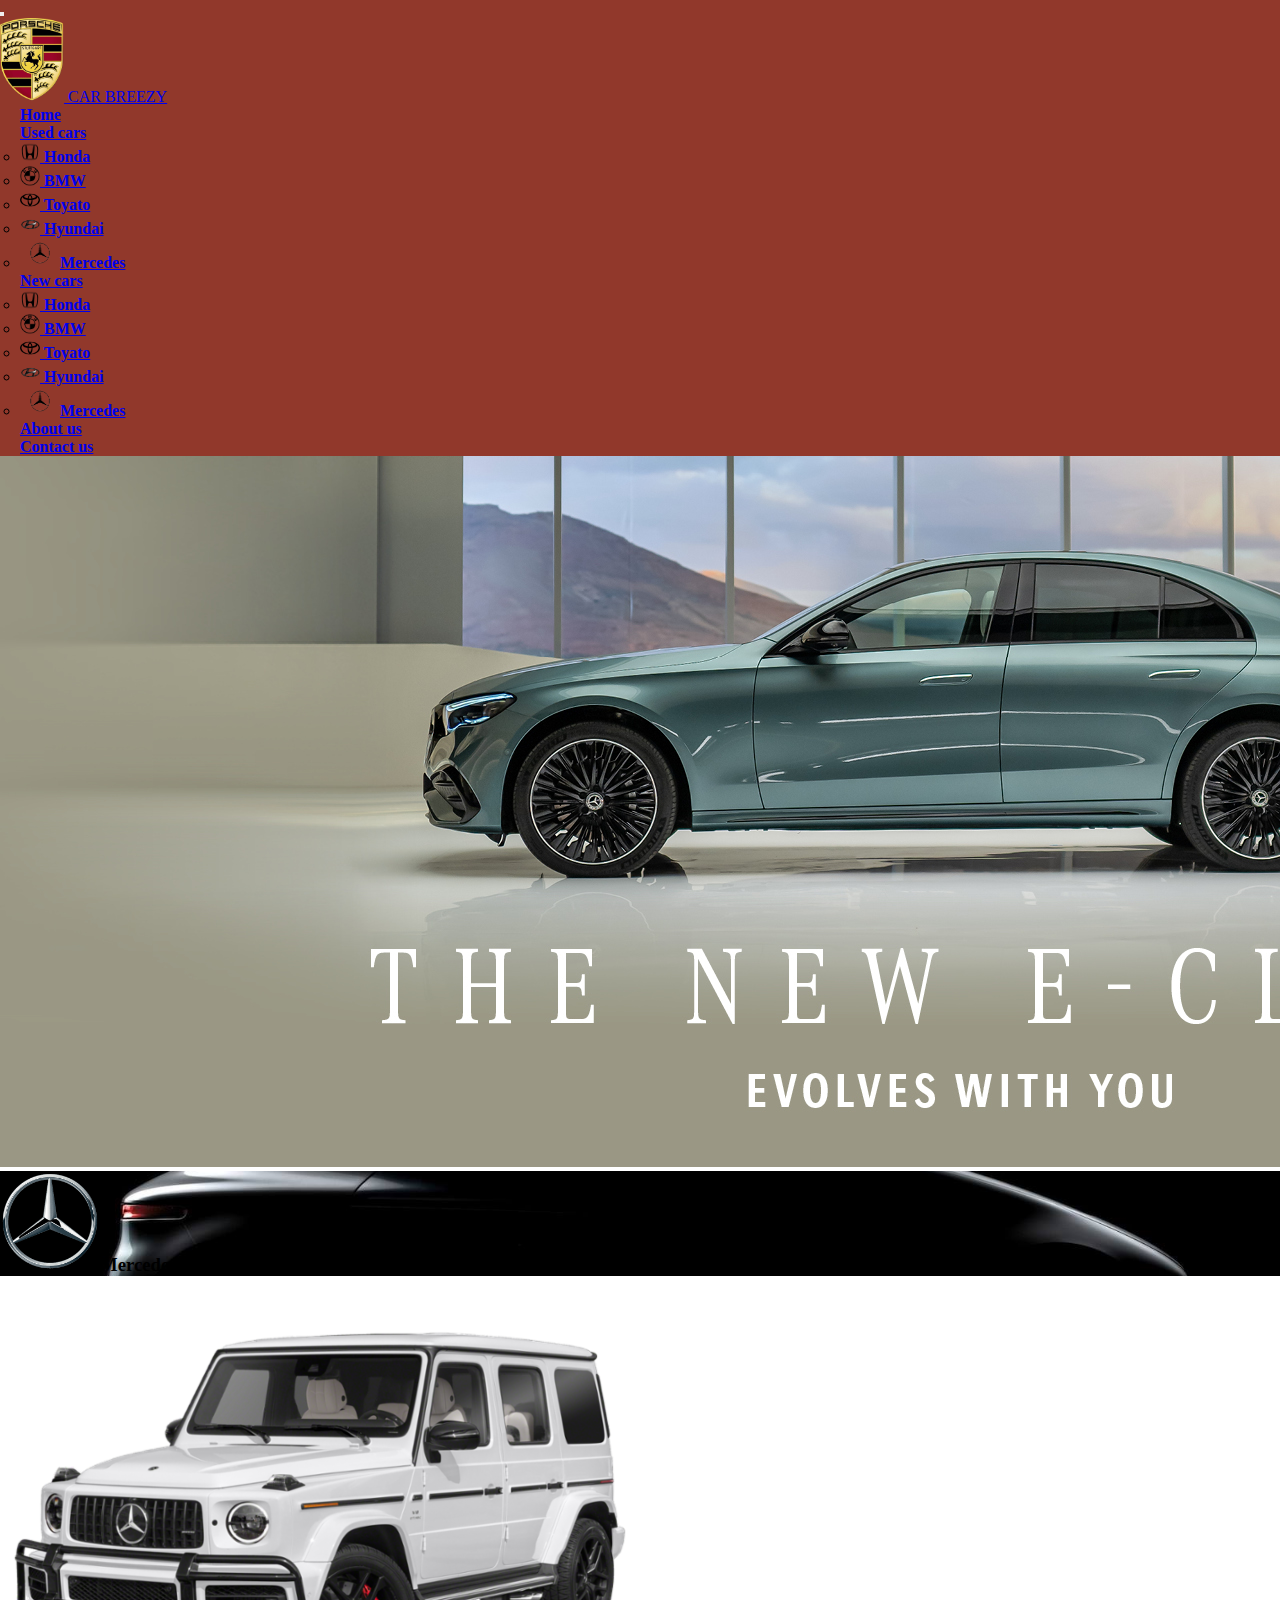
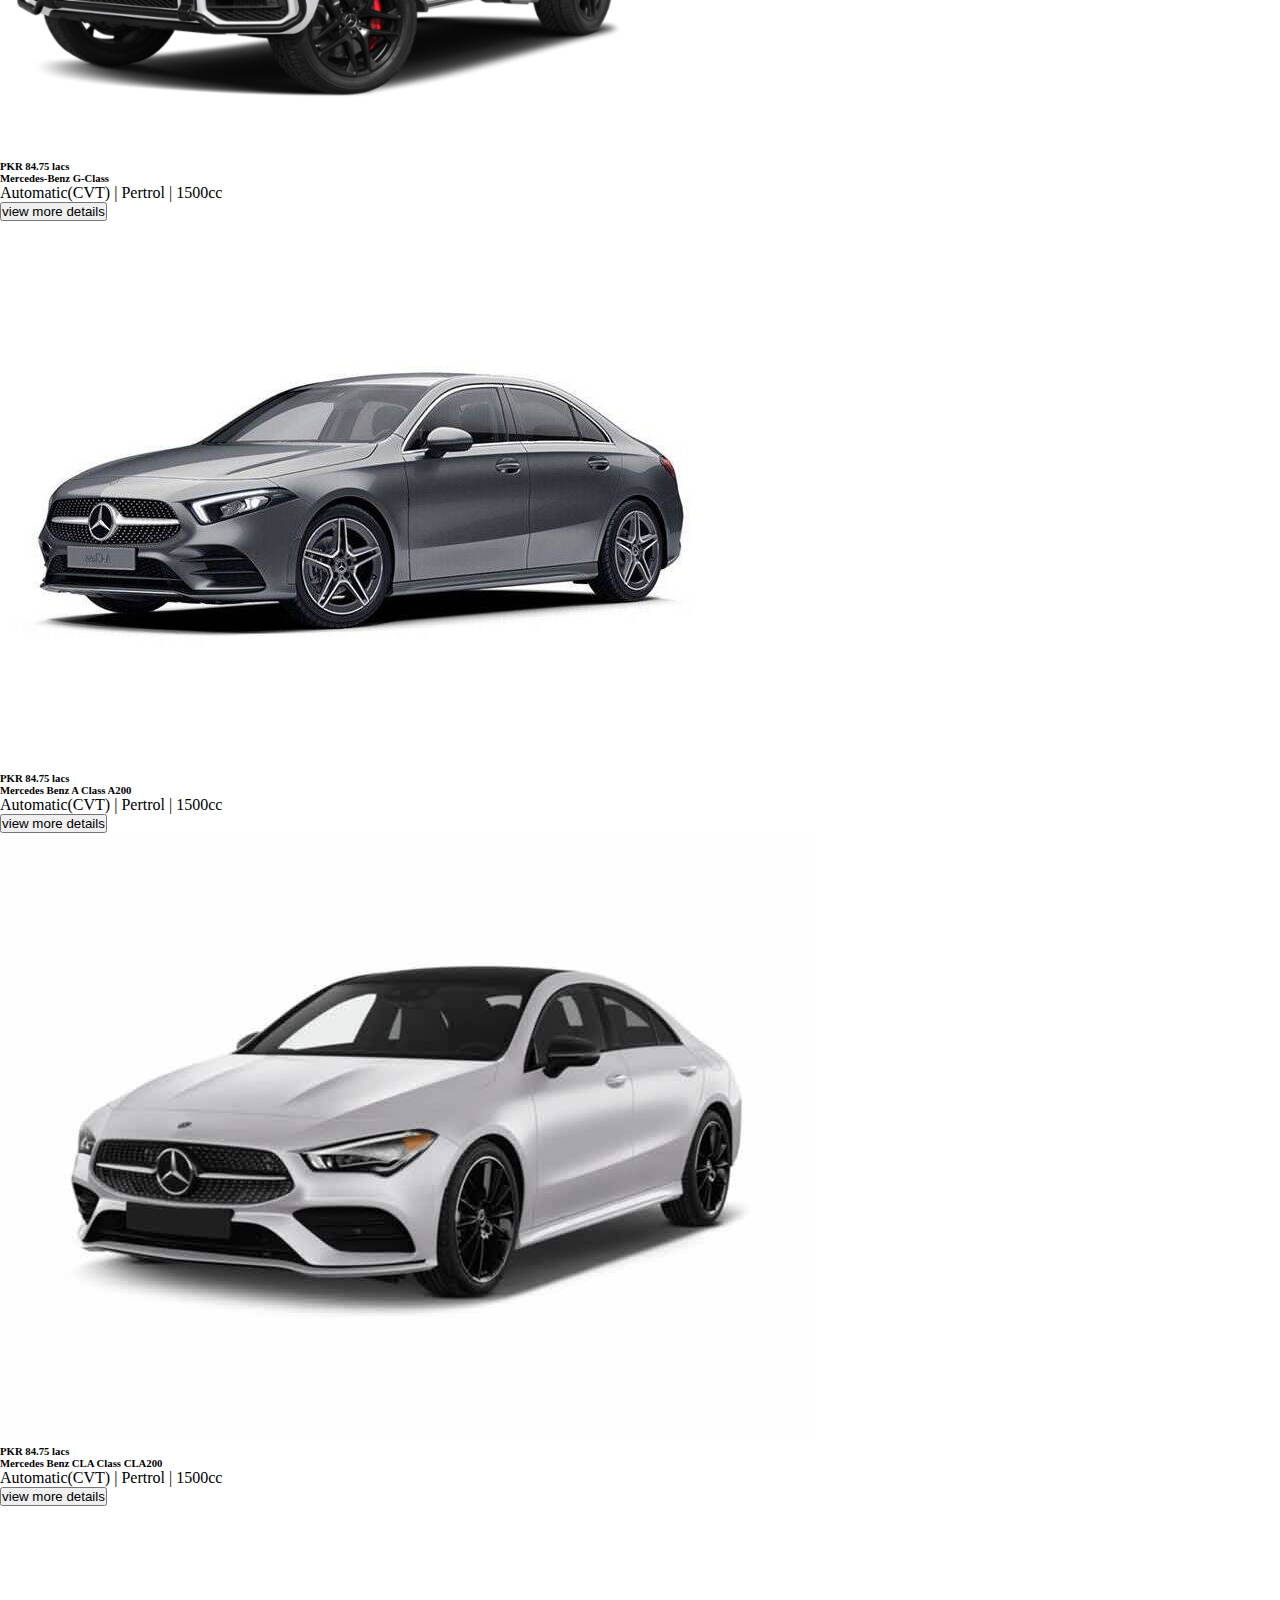
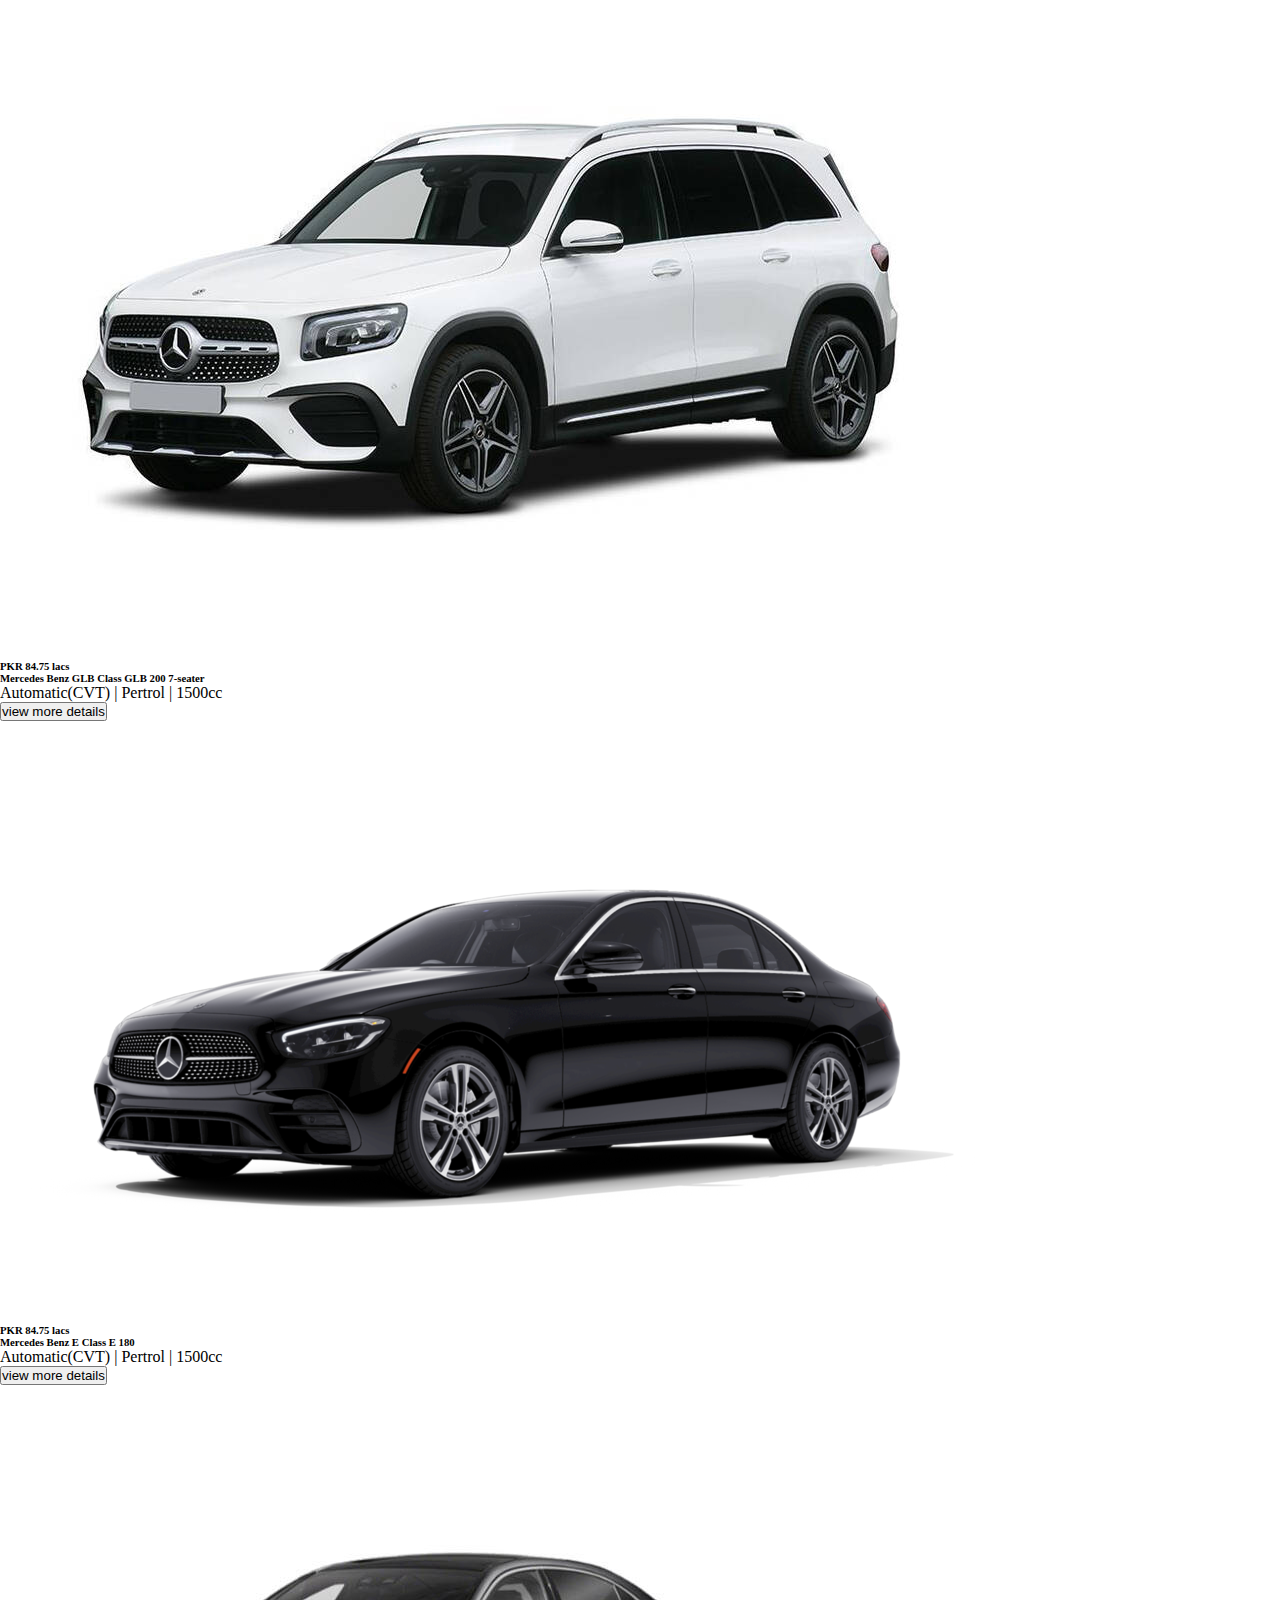
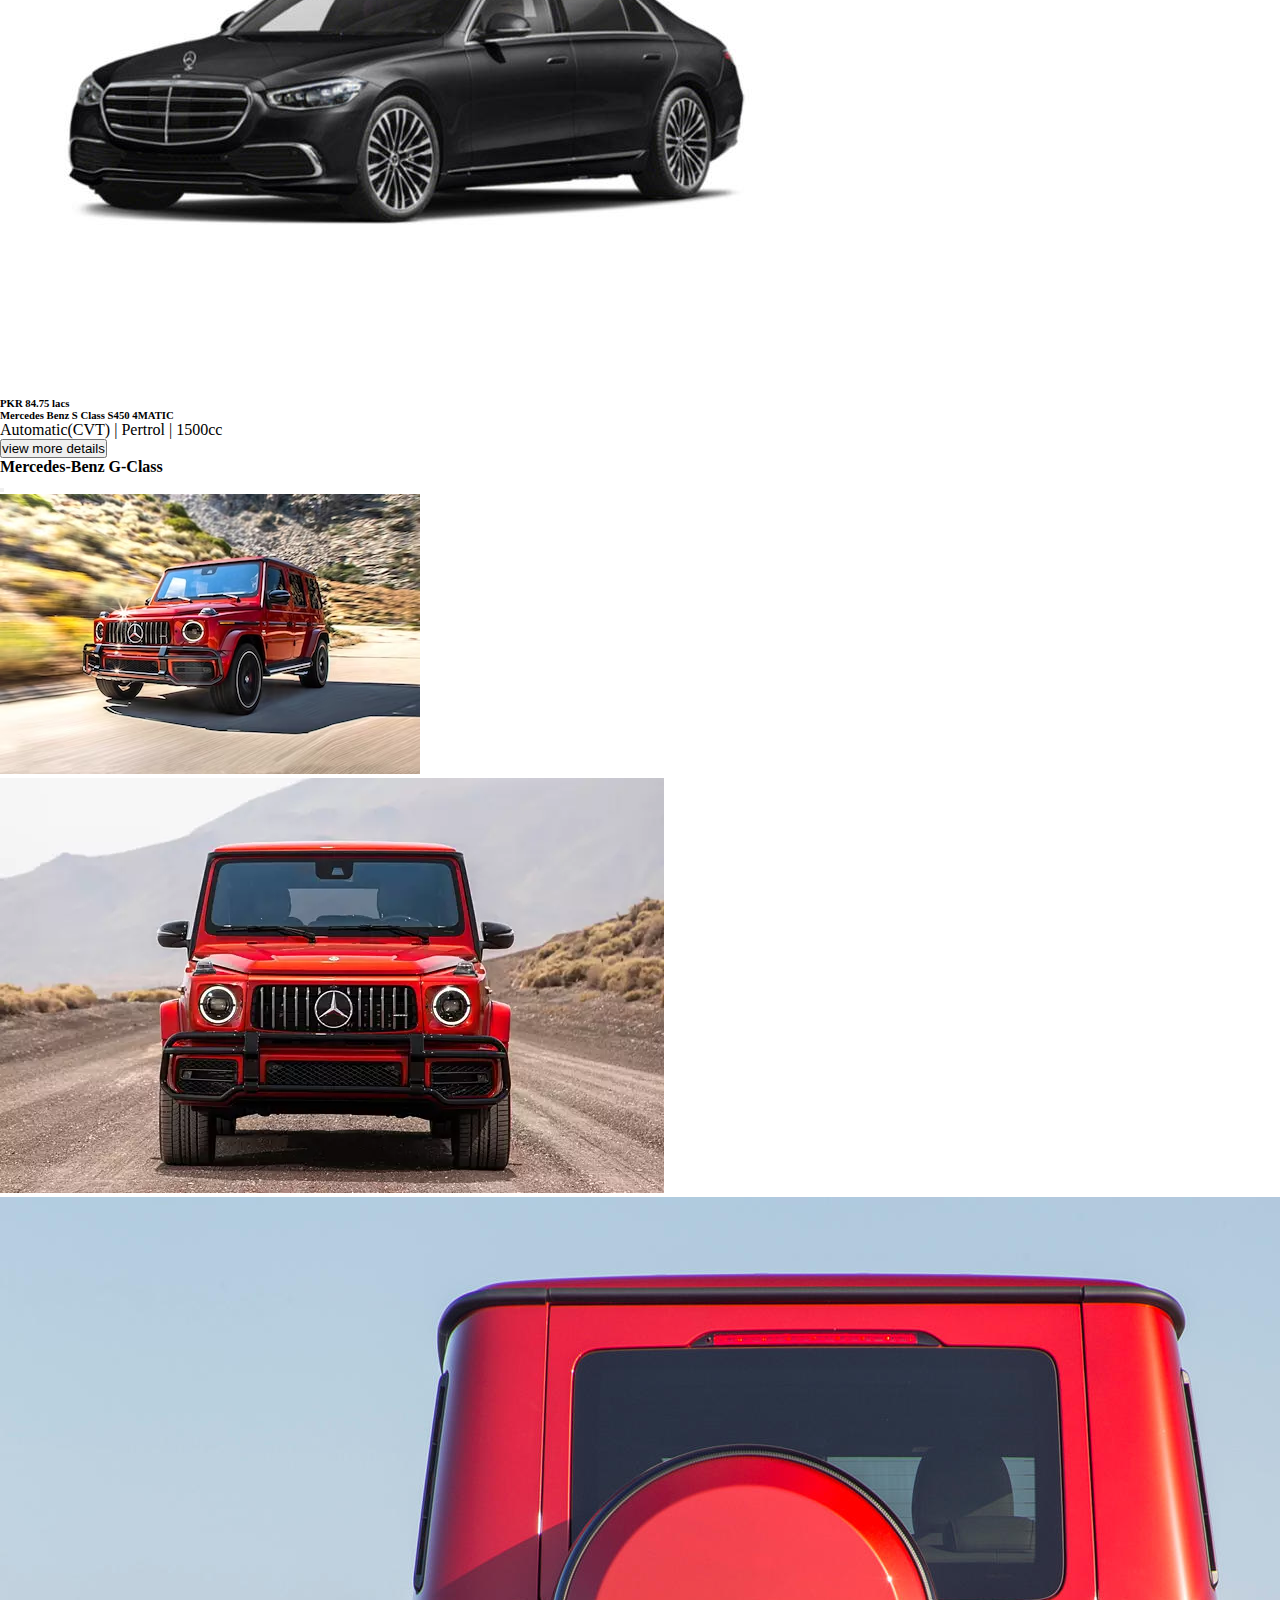
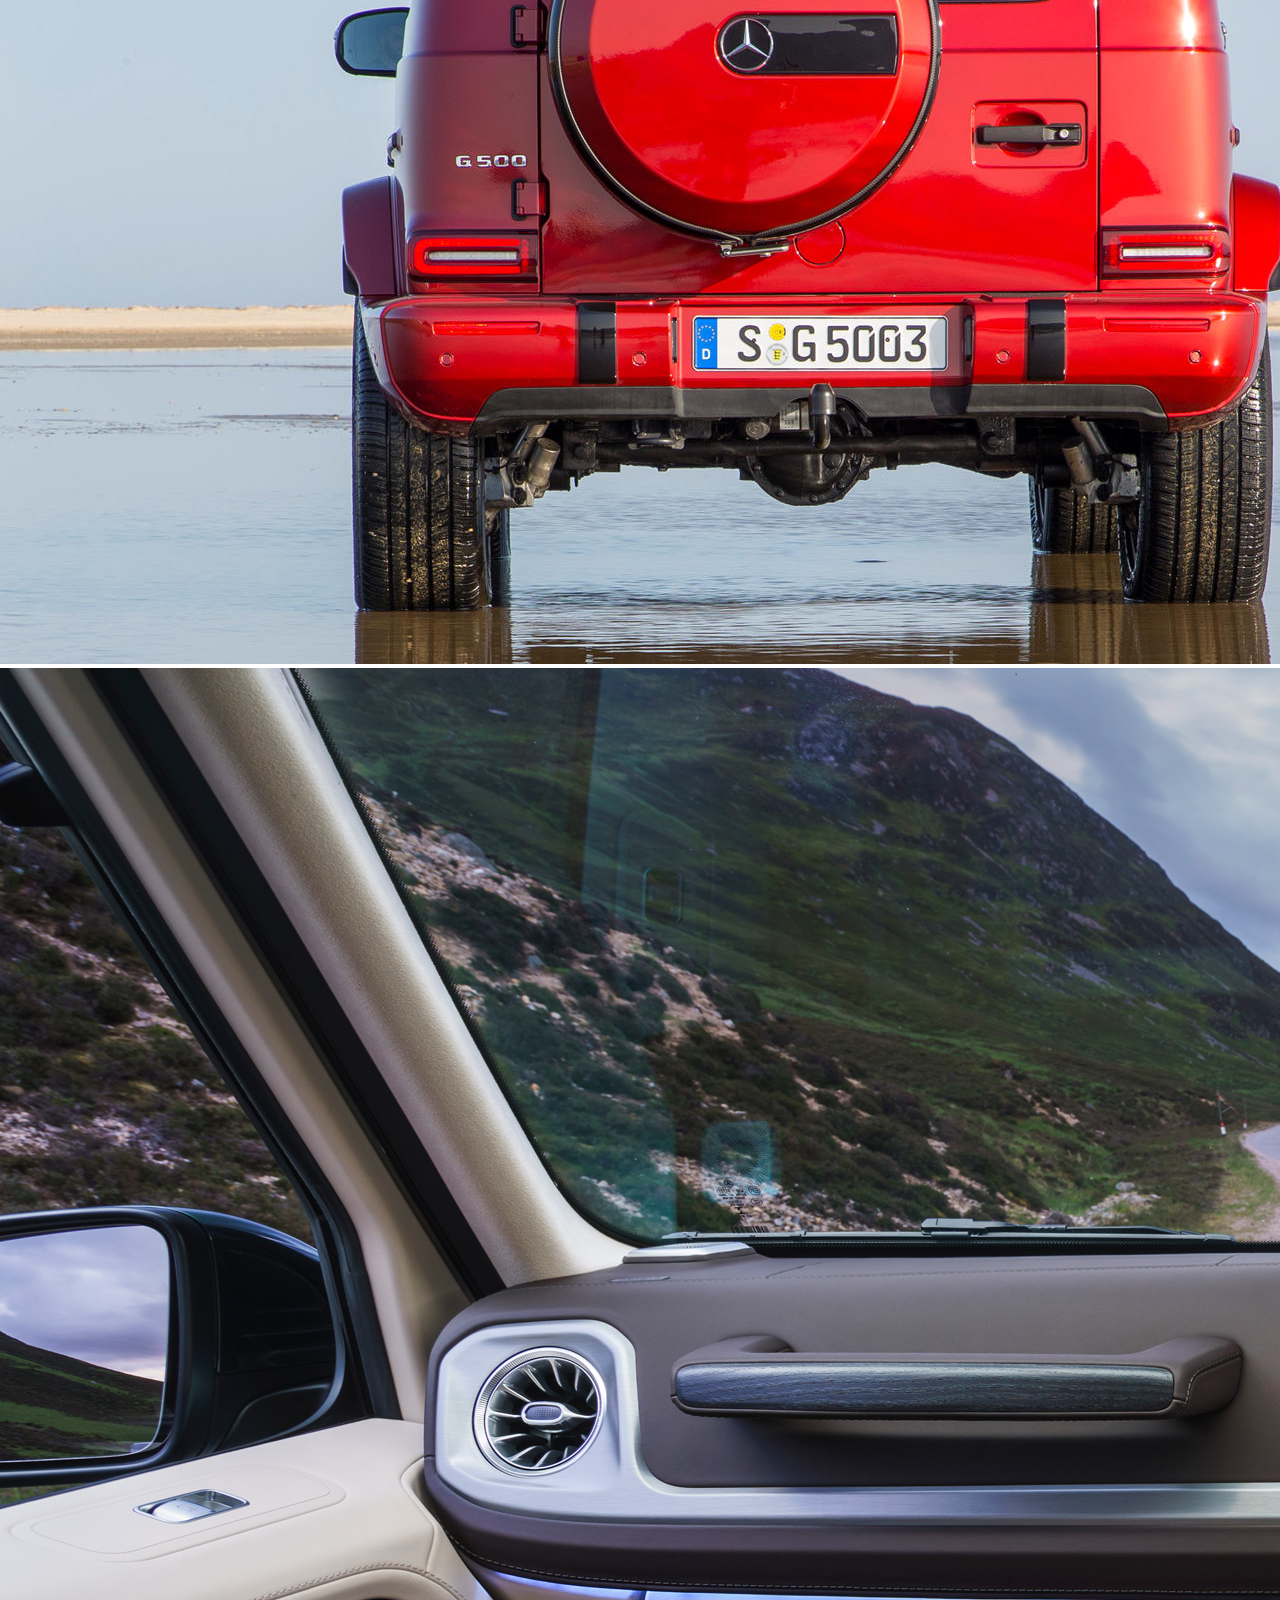
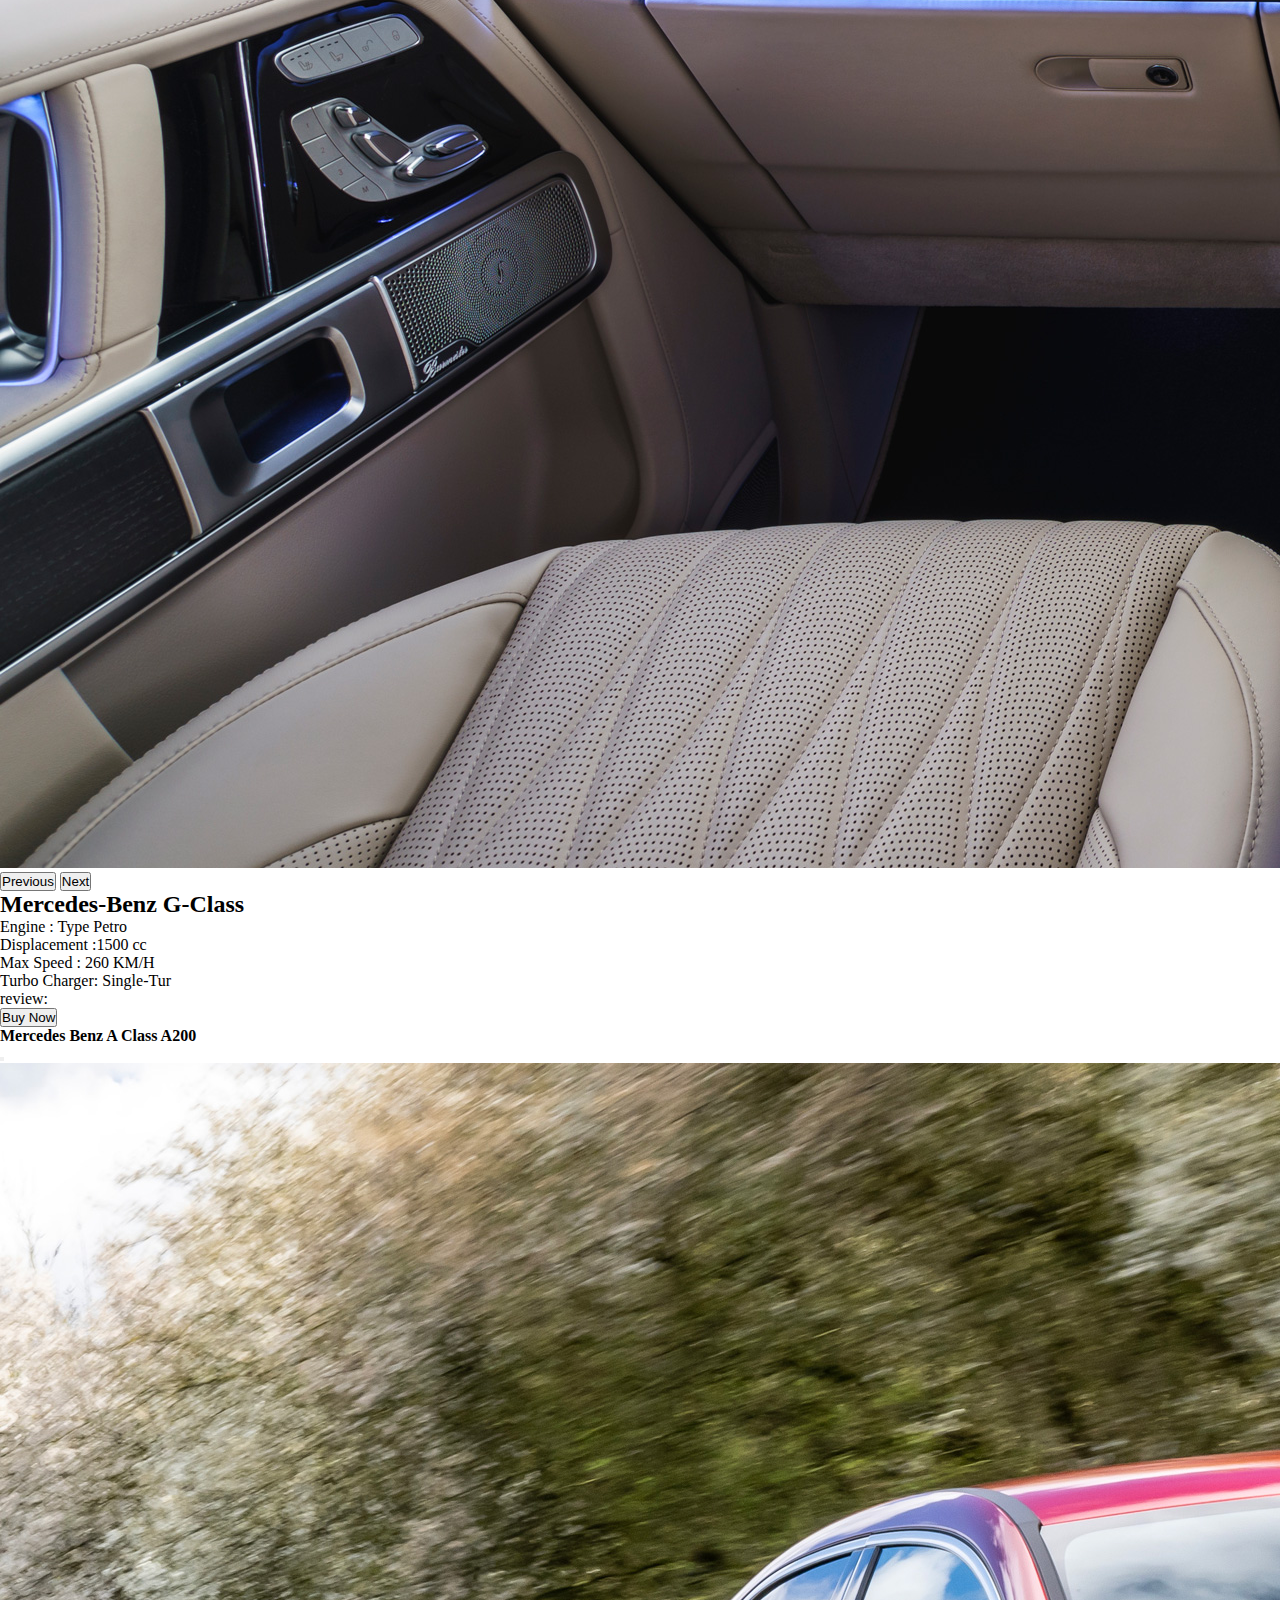
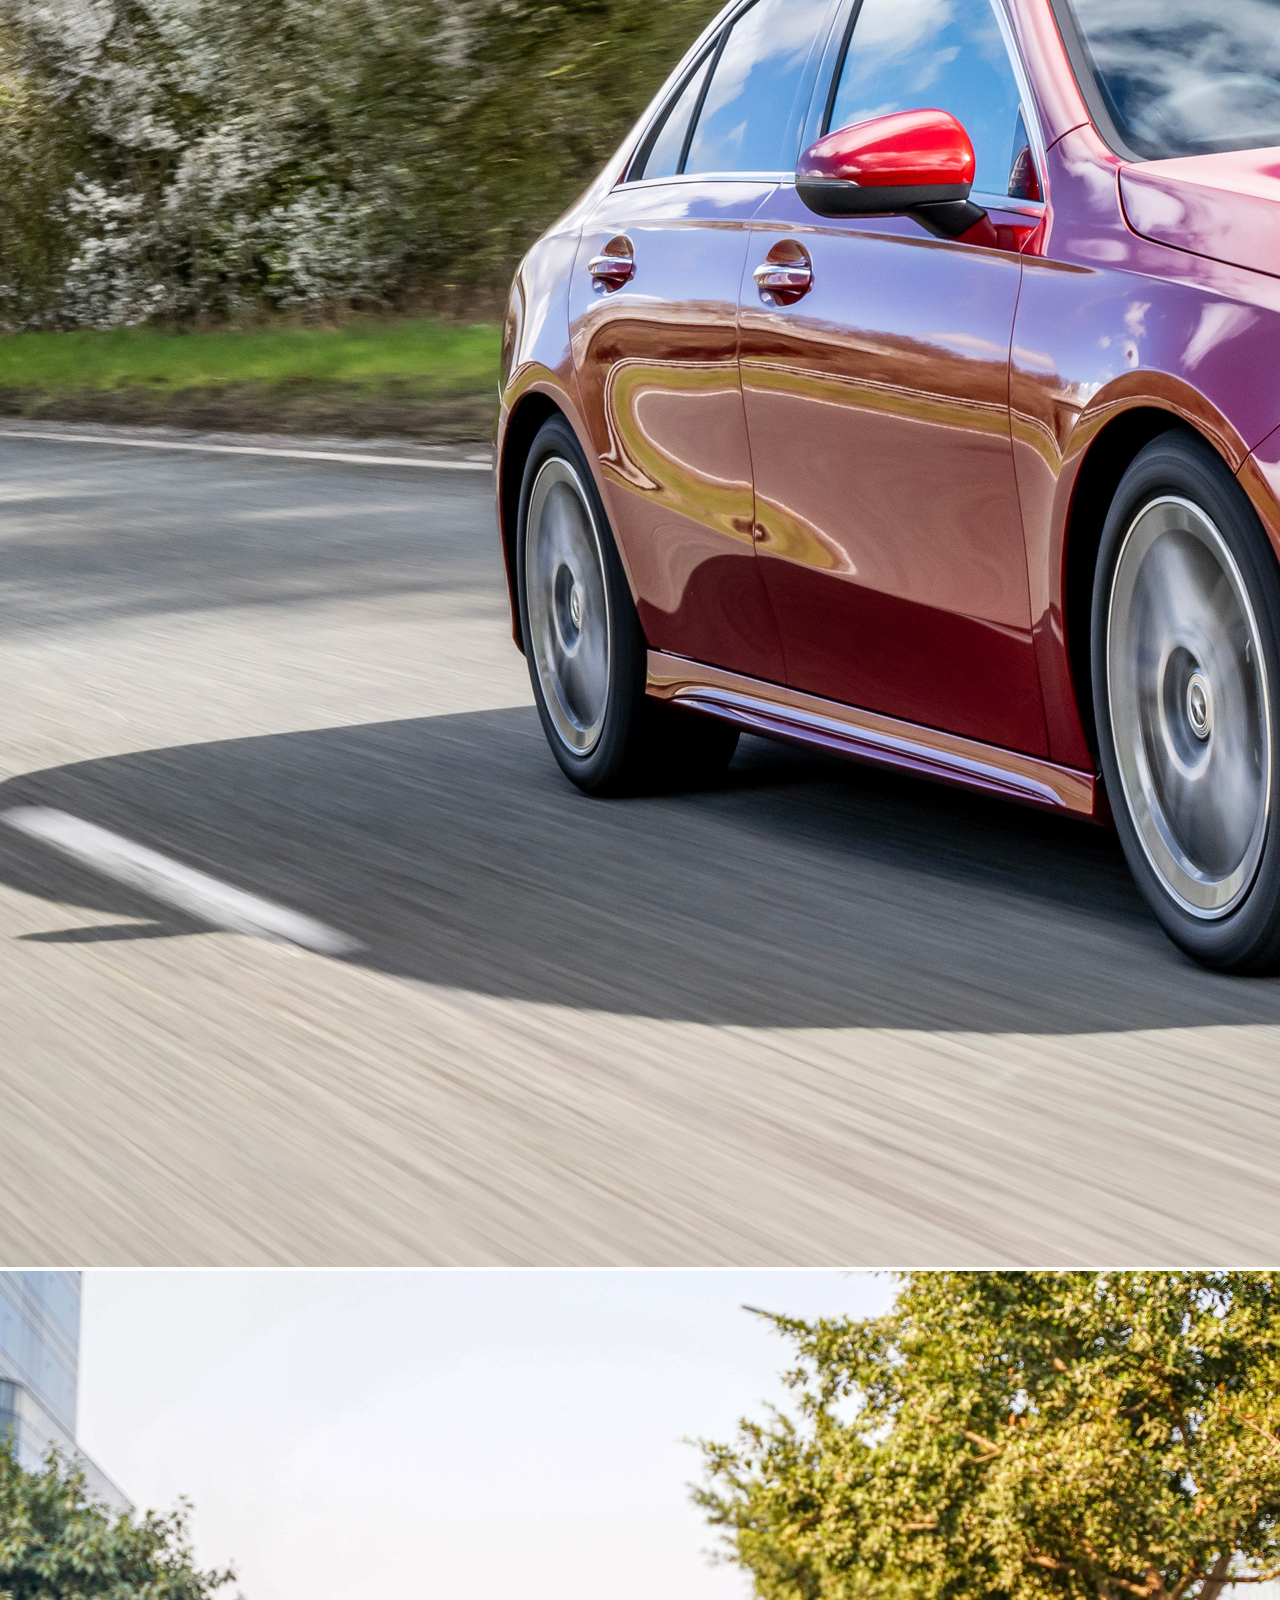
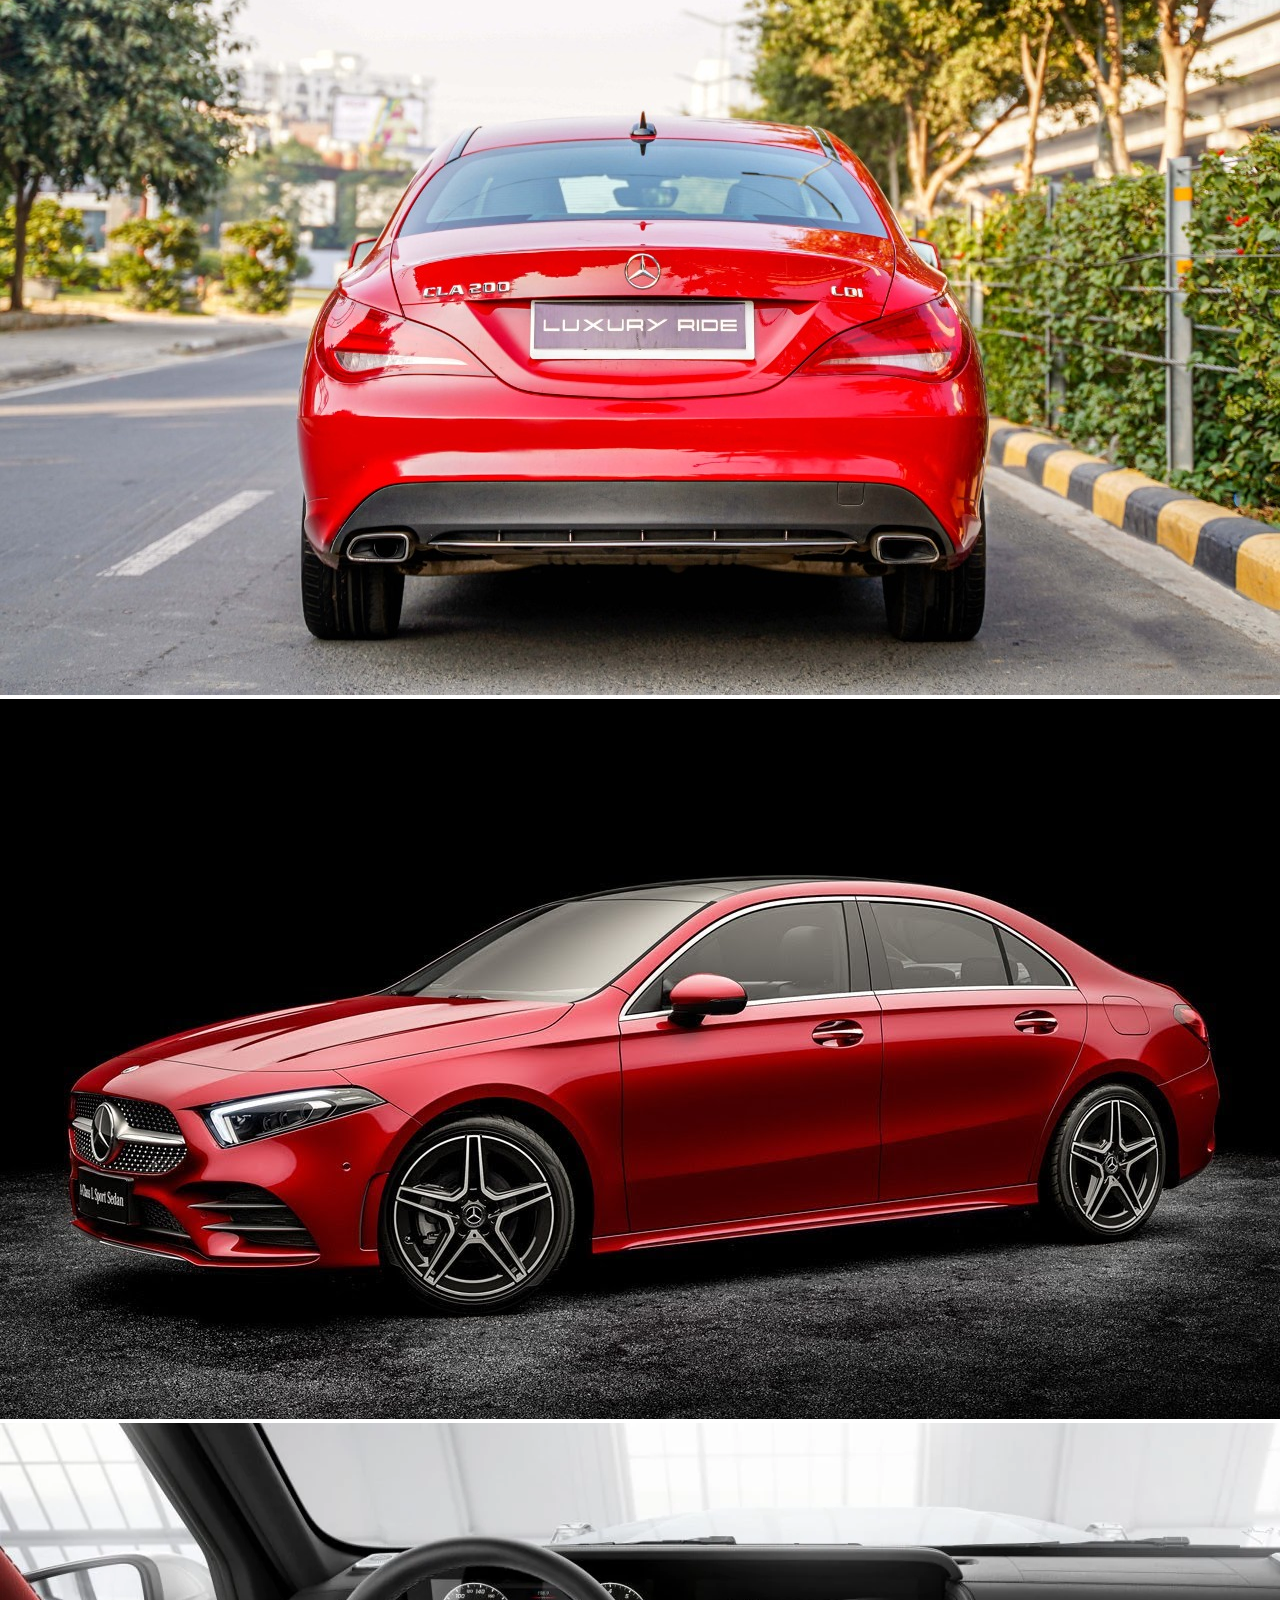
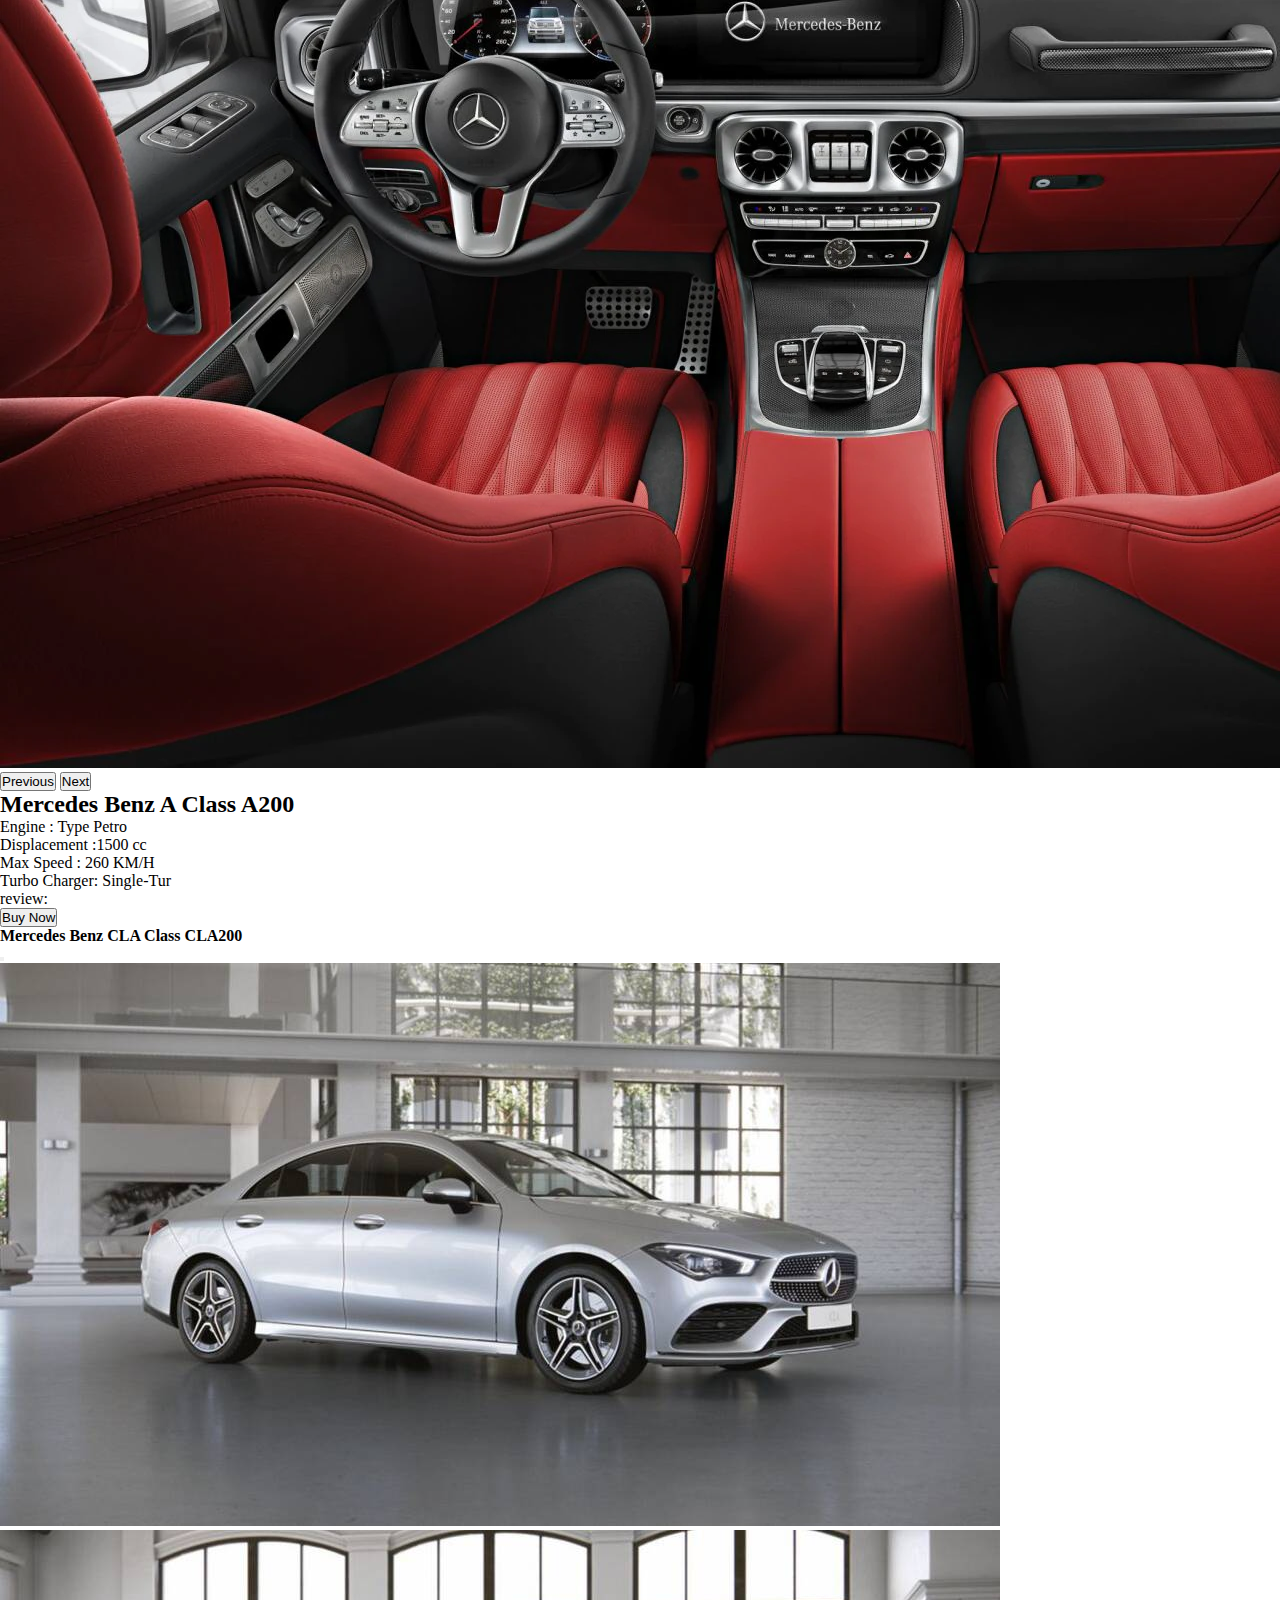
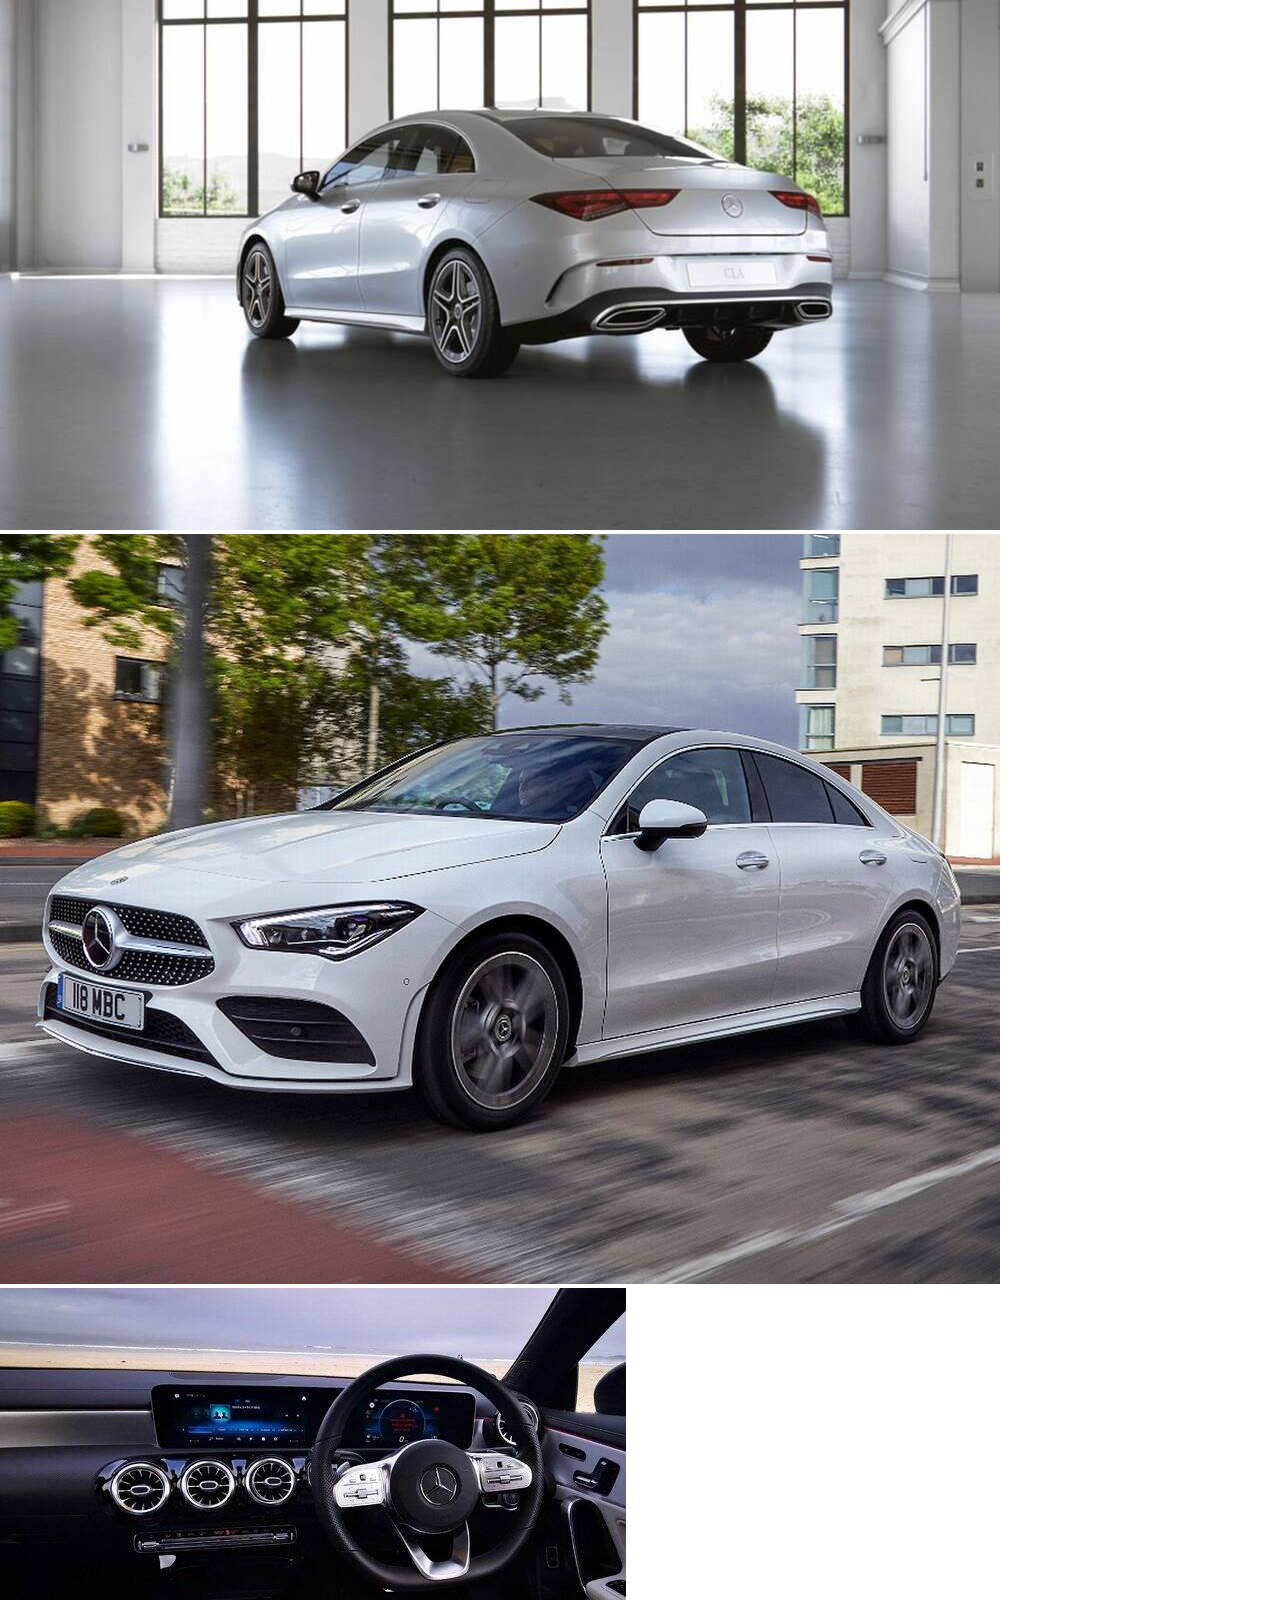
<file: mercedes.html>
<!DOCTYPE html>
<html lang="en">
<head>
    <meta charset="UTF-8">
    <meta http-equiv="X-UA-Compatible" content="IE=edge">
    <meta name="viewport" content="width=device-width, initial-scale=1.0">
    <title>Mercedes New car | CarBreezy</title>
    <link rel="stylesheet" href="mer.css">
    <link href="https://cdn.jsdelivr.net/npm/bootstrap@5.3.0-alpha3/dist/css/bootstrap.min.css" rel="stylesheet" integrity="sha384-KK94CHFLLe+nY2dmCWGMq91rCGa5gtU4mk92HdvYe+M/SXH301p5ILy+dN9+nJOZ" crossorigin="anonymous">
    <link rel="stylesheet" href="https://cdnjs.cloudflare.com/ajax/libs/font-awesome/6.4.0/css/all.min.css" integrity="sha512-iecdLmaskl7CVkqkXNQ/ZH/XLlvWZOJyj7Yy7tcenmpD1ypASozpmT/E0iPtmFIB46ZmdtAc9eNBvH0H/ZpiBw==" crossorigin="anonymous" referrerpolicy="no-referrer" />
    <script src="https://cdn.jsdelivr.net/npm/bootstrap@5.3.0-alpha3/dist/js/bootstrap.bundle.min.js" integrity="sha384-ENjdO4Dr2bkBIFxQpeoTz1HIcje39Wm4jDKdf19U8gI4ddQ3GYNS7NTKfAdVQSZe" crossorigin="anonymous"></script>
</head>
<body>
  <nav class="navbar navbar-expand-lg navbar-light bg-light shadow-lg fixed-top">
    
    <div class="container-fluid">
      
      <button class="navbar-toggler text-light" type="button" data-bs-toggle="collapse" data-bs-target="#navbarNavDropdown" aria-controls="navbarNavDropdown" aria-expanded="false" aria-label="Toggle navigation">
        <span class="navbar-toggler-icon"></span>
      </button>
      
      <div class="collapse navbar-collapse " id="navbarNavDropdown">
        <a class="navbar-brand text-dark" href="#">
          <img src="images/logo1 (2).png" alt="" width="5%">  CAR BREEZY</a>
        <ul class="navbar-nav ms-auto ">
          <li class="nav-item">
            <a class="nav-link text-dark" aria-current="page" href="index.html">Home</a>
          </li>
          <li class="nav-item dropdown">
            <a class="nav-link dropdown-toggle text-dark" href="#" role="button" data-bs-toggle="dropdown" aria-expanded="false">
              Used cars
            </a> 
            <ul class="dropdown-menu bg-warning">
              <li><a class="dropdown-item" href="Hused.html"><img src="images/h1.png" alt="" width="20px" height="20px" class="mb-1">   Honda</a></li>
              <li><a class="dropdown-item" href="Bused.html"><img src="images/h3.png" alt="" width="20px" height="20px" class="mb-1">   BMW</a></li>
              <li><a class="dropdown-item" href="Tused.html"><img src="images/h4.png" alt="" width="20px" height="20px" class="mb-1">   Toyato</a></li>
              <li><a class="dropdown-item" href="HYused.html"><img src="images/h2.png" alt="" width="20px" height="20px" class="mb-1">   Hyundai</a></li>
              <li><a class="dropdown-item" href="Mused.html"><img src="images/h5.png" alt="" width="40px" height="30px" class="mb-1">Mercedes</a></li>
            </ul>
          </li>
          <li class="nav-item dropdown">
            <a class="nav-link dropdown-toggle text-darkt" href="#" role="button" data-bs-toggle="dropdown" aria-expanded="false">
              New cars
            </a> 
            <ul class="dropdown-menu bg-warning">
              <li><a class="dropdown-item" href="honda.html"><img src="images/h1.png" alt="" width="20px" height="20px" class="mb-1">   Honda</a></li>
              <li><a class="dropdown-item" href="bmw.html"><img src="images/h3.png" alt="" width="20px" height="20px" class="mb-1">   BMW</a></li>
              <li><a class="dropdown-item" href="toyota.html"><img src="images/h4.png" alt="" width="20px" height="20px" class="mb-1">   Toyato</a></li>
              <li><a class="dropdown-item" href="hyundai.html"><img src="images/h2.png" alt="" width="20px" height="20px" class="mb-1">   Hyundai</a></li>
              <li><a class="dropdown-item" href="mercedes.html"><img src="images/h5.png" alt="" width="40px" height="30px" class="mb-1">Mercedes</a></li>
            </ul>

          </li>
          <li class="nav-item">
            <a class="nav-link text-dark" href="about.html">About us</a>
          </li>
          <li class="nav-item">
            <a class="nav-link text-dark" href="contact.html">Contact us</a>
          </li>
         
        </ul>
      </div>
    </div>

  </nav>

      <div class="">
        <img src="images/honda/mern5.jpg" width="" height="" class="card-img" alt="...">
        <!-- <div class="card-img-overlay">
          <h5 class="card-title">Card title</h5>
          <p class="card-text">This is a wider card with supporting text below as a natural lead-in to additional content. This content is a little bit longer.</p>
          <p class="card-text"><small>Last updated 3 mins ago</small></p>
        </div> -->
      </div>

      <div class="txt container mt-5">
        <h3 class="mer text-center my-5 text-light display-2 shadow-lg text-bg-wrning"><img src="images/honda/merp1.png" width="100px" alt="">Mercedes-Benz  <span class="text-sec">Latest Cars</span></h3>
        <div class="row row-cols-1 row-cols-lg-3 g-4 mt-3 mb-5">
            <div class="col-xs-6">
              <div class="card">
                <img src="images/new car/mercedes/g-wagon/2023MBS530001_640_01.webp" class="card-img-top" alt="...">
                <div class="price">
                    <h6 class="text-center bg-warning">PKR 84.75 lacs</h6>
                </div>
                <div class="card-body">
                  <h6 class="card-title">Mercedes-Benz G-Class</h6>
                  
                  <p class="text-secondary">Automatic(CVT) | Pertrol | 1500cc</p>
                  <button type="button" class="btn btn-success" data-bs-toggle="modal" data-bs-target="#myModal1">
                    view more details
                   </button>
                </div>
              </div>
            </div>
            <div class="col">
              <div class="card">
                <img src="images/new car/mercedes/Aclass/A_Class.jfif" class="card-img-top" alt="...">
                <div class="price">
                    <h6 class="text-center bg-warning">PKR 84.75 lacs</h6>
                </div>
                <div class="card-body">
                  <h6 class="card-title">Mercedes Benz A Class A200</h6>
                  
                  <p class="text-secondary">Automatic(CVT) | Pertrol | 1500cc</p>
                  <button type="button" class="btn btn-success" data-bs-toggle="modal" data-bs-target="#myModal2">
                    view more details
                   </button>
                </div>
              </div>
            </div>
            <div class="col">
                <div class="card">
                    <img src="images/new car/mercedes/cla/Mercedes_CLA_Class.jpg" class="card-img-top" alt="...">
                    <div class="price">
                        <h6 class="text-center bg-warning">PKR 84.75 lacs</h6>
                    </div>
                    <div class="card-body">
                      <h6 class="card-title">Mercedes Benz CLA Class CLA200 </h6>
                      
                      <p class="text-secondary">Automatic(CVT) | Pertrol | 1500cc</p>
                      <button type="button" class="btn btn-success" data-bs-toggle="modal" data-bs-target="#myModal3">
                        view more details
                       </button>
                    </div>
                  </div>
            </div>
            <div class="col">
                <div class="card">
                    <img src="images/new car/mercedes/glb/gb_200_amg_line.jpg" class="card-img-top" alt="...">
                    <div class="price">
                        <h6 class="text-center bg-warning">PKR 84.75 lacs</h6>
                    </div>
                    <div class="card-body">
                      <h6 class="card-title">Mercedes Benz GLB Class GLB 200 7-seater</h6>
                      
                      <p class="text-secondary">Automatic(CVT) | Pertrol | 1500cc</p>
                      <button type="button" class="btn btn-success" data-bs-toggle="modal" data-bs-target="#myModal4">
                        view more details
                       </button>
                    </div>
                  </div>
            </div>
            <div class="col">
                <div class="card">
                    <img src="images/new car/mercedes/e-class/iris_(2).png" class="card-img-top" alt="...">
                    <div class="price">
                        <h6 class="text-center bg-warning">PKR 84.75 lacs</h6>
                    </div>
                    <div class="card-body">
                      <h6 class="card-title">Mercedes Benz E Class E 180</h6>
                      
                      <p class="text-secondary">Automatic(CVT) | Pertrol | 1500cc</p>
                      <button type="button" class="btn btn-success" data-bs-toggle="modal" data-bs-target="#myModal5">
                        view more details
                       </button>
                    </div>
                  </div>
              </div>
              <div class="col">
                <div class="card">
                    <img src="images/new car/mercedes/s-clas/Mercedes_Benz_S-class.jpg" class="card-img-top" alt="...">
                    <div class="price">
                        <h6 class="text-center bg-warning">PKR 84.75 lacs</h6>
                    </div>
                    <div class="card-body">
                      <h6 class="card-title">Mercedes Benz S Class S450 4MATIC</h6>
                      
                      <p class="text-secondary">Automatic(CVT) | Pertrol | 1500cc</p>
                      <button type="button" class="btn btn-success" data-bs-toggle="modal" data-bs-target="#myModal6">
                        view more details
                       </button>
                    </div>
                  </div>
              </div>
          </div>
    </div>

<!----------------------------------------------------- MODAL (1) STARTS HERE---------------------------------------------->

<div class="modal" id="myModal1">
  <div class="modal-dialog">
    <div class="modal-content">

      <!-- Modal Header -->
      <div class="modal-header">
        <h4 class="modal-title">Mercedes-Benz G-Class</h4>
        <button type="button" class="btn-close" data-bs-dismiss="modal"></button>
      </div>

      <!-- Modal body -->
      <div class="modal-body">
      <div class="row mt-2 p-3">
        <div class="col-xs-6">
          <div id="carouselExampleFade1" class="carousel slide carousel-fade">
            <div class="carousel-inner">
              <div class="carousel-item active">
                <img src="images/new car/mercedes/g-wagon/front-left-side-47.avif" class="d-block w-100" alt="...">
                <div class="carousel-caption d-none d-md-block">
                </div>
              </div>
              <div class="carousel-item">
                <img src="images/new car/mercedes/g-wagon/g-class-exterior-front-view-2.webp" class="d-block w-100" alt="...">
               
              </div> 
              <div class="carousel-item">
                <img src="images/new car/mercedes/g-wagon/back.jpg" class="d-block w-100" alt="...">
               
              </div> 
              <div class="carousel-item">
                <img src="images/new car/mercedes/g-wagon/int.jpg" class="d-block w-100" alt="...">
               
              </div> 
            </div>
            <button class="carousel-control-prev" type="button" data-bs-target="#carouselExampleFade1" data-bs-slide="prev">
              <span class="carousel-control-prev-icon" aria-hidden="true"></span>
              <span class="visually-hidden">Previous</span>
            </button>
            <button class="carousel-control-next" type="button" data-bs-target="#carouselExampleFade1" data-bs-slide="next">
              <span class="carousel-control-next-icon" aria-hidden="true"></span>
              <span class="visually-hidden">Next</span>
            </button>
          </div>
        </div>
             <div class="col-xs-6">
               <h2>Mercedes-Benz G-Class</h2>
               <p>Engine :      <span class="ms-5 text-danger">Type Petro </span></p>
               <p>Displacement :<span class="ms-2 text-danger">1500 cc</span> </p>
               <p>Max Speed  :  <span class="ms-3 text-danger">260 KM/H</span></p>
               <p>Turbo Charger: <span class="ms-2 text-danger">Single-Tur </span></p>
               <p></p>
               <p></p>
               <p></p>
               <p></p>
                 <p>review: &nbsp;&nbsp;&nbsp;
                    <i class="fa fa-star text-warning ms-2"></i>
                    <i class="fa fa-star text-warning ms-2"></i>
                    <i class="fa fa-star text-warning ms-2"></i>
                    <i class="fa fa-star text-warning ms-2"></i>
                    <i class="fa fa-star ms-2"></i>
                    </p>
                <button type="button" class="btn btn-primary" data-bs-toggle="modal" data-bs-target="#mybutton">
                Buy Now
                </button>
               </div>
              </div>
            </div>

    

    </div>
  </div>
</div>
<!---------------------------------------------------- ENDS HERE  ------------------------------------------------------------->

<!----------------------------------------------------- MODAL (2) STARTS HERE---------------------------------------------->

<div class="modal" id="myModal2">
<div class="modal-dialog">
<div class="modal-content">

  <!-- Modal Header -->
  <div class="modal-header">
    <h4 class="modal-title">Mercedes Benz A Class A200</h4>
    <button type="button" class="btn-close" data-bs-dismiss="modal"></button>
  </div>

  <!-- Modal body -->
  <div class="modal-body">
  <div class="row mt-2 p-3">
    <div class="col-xs-6">
      <div id="carouselExampleFade2" class="carousel slide carousel-fade">
        <div class="carousel-inner">
          <div class="carousel-item active">
            <img src="images/new car/mercedes/Aclass/front.jpg" class="d-block w-100" alt="...">
            <div class="carousel-caption d-none d-md-block">
            </div>
          </div>
          <div class="carousel-item">
            <img src="images/new car/mercedes/Aclass/back.jpeg" class="d-block w-100" alt="...">
           
          </div> 
          <div class="carousel-item">
            <img src="images/new car/mercedes/Aclass/sdieee.jpg" class="d-block w-100" alt="...">
           
          </div>
          <div class="carousel-item">
            <img src="images/new car/mercedes/Aclass/inter.webp" class="d-block w-100" alt="...">
           
          </div>
        </div>
        <button class="carousel-control-prev" type="button" data-bs-target="#carouselExampleFade2" data-bs-slide="prev">
          <span class="carousel-control-prev-icon" aria-hidden="true"></span>
          <span class="visually-hidden">Previous</span>
        </button>
        <button class="carousel-control-next" type="button" data-bs-target="#carouselExampleFade2" data-bs-slide="next">
          <span class="carousel-control-next-icon" aria-hidden="true"></span>
          <span class="visually-hidden">Next</span>
        </button>
      </div>
    </div>
         <div class="col-xs-6">
           <h2>Mercedes Benz A Class A200</h2>
           <p>Engine :      <span class="ms-5 text-danger">Type Petro </span></p>
           <p>Displacement :<span class="ms-2 text-danger">1500 cc</span> </p>
           <p>Max Speed  :  <span class="ms-3 text-danger">260 KM/H</span></p>
           <p>Turbo Charger: <span class="ms-2 text-danger">Single-Tur </span></p>
           <p></p>
           <p></p>
           <p></p>
           <p></p>
             <p>review: &nbsp;&nbsp;&nbsp;
                <i class="fa fa-star text-warning ms-2"></i>
                <i class="fa fa-star text-warning ms-2"></i>
                <i class="fa fa-star text-warning ms-2"></i>
                <i class="fa fa-star text-warning ms-2"></i>
                <i class="fa fa-star ms-2"></i>
                </p>
            <button type="button" class="btn btn-primary" data-bs-toggle="modal" data-bs-target="#mybutton">
            Buy Now
            </button>
           </div>
          </div>
        </div>



</div>
</div>
</div>
<!---------------------------------------------------- ENDS HERE  ------------------------------------------------------------->

<!----------------------------------------------------- MODAL (3) STARTS HERE---------------------------------------------->

<div class="modal" id="myModal3">
<div class="modal-dialog">
<div class="modal-content">

  <!-- Modal Header -->
  <div class="modal-header">
    <h4 class="modal-title">Mercedes Benz CLA Class CLA200</h4>
    <button type="button" class="btn-close" data-bs-dismiss="modal"></button>
  </div>

  <!-- Modal body -->
  <div class="modal-body">
  <div class="row mt-2 p-3">
    <div class="col-xs-6">
      <div id="carouselExampleFade3" class="carousel slide carousel-fade">
        <div class="carousel-inner">
          <div class="carousel-item active">
            <img src="images/new car/mercedes/cla/1.jpg" class="d-block w-100" alt="...">
            <div class="carousel-caption d-none d-md-block">
            </div>
          </div>
          <div class="carousel-item">
            <img src="images/new car/mercedes/cla/2.jpg" class="d-block w-100" alt="...">
           
          </div> 
          <div class="carousel-item">
            <img src="images/new car/mercedes/cla/3.jpg" class="d-block w-100" alt="...">
           
          </div> 
          <div class="carousel-item">
            <img src="images/new car/mercedes/cla/4.jpg" class="d-block w-100" alt="...">
           
          </div> 
        </div>
        <button class="carousel-control-prev" type="button" data-bs-target="#carouselExampleFade3" data-bs-slide="prev">
          <span class="carousel-control-prev-icon" aria-hidden="true"></span>
          <span class="visually-hidden">Previous</span>
        </button>
        <button class="carousel-control-next" type="button" data-bs-target="#carouselExampleFade3" data-bs-slide="next">
          <span class="carousel-control-next-icon" aria-hidden="true"></span>
          <span class="visually-hidden">Next</span>
        </button>
      </div>
    </div>
         <div class="col-xs-6">
          <h2>Mercedes Benz CLA Class CLA200</h2>
          <p>Engine :      <span class="ms-5 text-danger">Type Petro </span></p>
          <p>Displacement :<span class="ms-2 text-danger">1500 cc</span> </p>
          <p>Max Speed  :  <span class="ms-3 text-danger">260 KM/H</span></p>
          <p>Turbo Charger: <span class="ms-2 text-danger">Single-Tur </span></p>
          <p></p>
          <p></p>
          <p></p>
          <p></p>
            <p>review: &nbsp;&nbsp;&nbsp;
               <i class="fa fa-star text-warning ms-2"></i>
               <i class="fa fa-star text-warning ms-2"></i>
               <i class="fa fa-star text-warning ms-2"></i>
               <i class="fa fa-star text-warning ms-2"></i>
               <i class="fa fa-star ms-2"></i>
               </p>
            <button type="button" class="btn btn-primary" data-bs-toggle="modal" data-bs-target="#mybutton">
            Buy Now
            </button>
           </div>
          </div>
        </div>



</div>
</div>
</div>
<!---------------------------------------------------- ENDS HERE  ------------------------------------------------------------->

<!----------------------------------------------------- MODAL (4) STARTS HERE---------------------------------------------->

<div class="modal" id="myModal4">
<div class="modal-dialog">
<div class="modal-content">

  <!-- Modal Header -->
  <div class="modal-header">
    <h4 class="modal-title">Mercedes Benz GLB Class GLB 200 7-seater</h4>
    <button type="button" class="btn-close" data-bs-dismiss="modal"></button>
  </div>

  <!-- Modal body -->
  <div class="modal-body">
  <div class="row mt-2 p-3">
    <div class="col-xs-6">
      <div id="carouselExampleFade4" class="carousel slide carousel-fade">
        <div class="carousel-inner">
          <div class="carousel-item active">
            <img src="images/new car/mercedes/glb/1.jpg" class="d-block w-100" alt="...">
            <div class="carousel-caption d-none d-md-block">
            </div>
          </div>
          <div class="carousel-item">
             <img src="images/new car/mercedes/glb/back.jpg" class="d-block w-100" alt="...">
           
          </div>
          <div class="carousel-item">
            <img src="images/new car/mercedes/glb/side.jpg" class="d-block w-100" alt="...">
          
         </div>
         <div class="carousel-item">
          <img src="images/new car/mercedes/glb/2.jpg" class="d-block w-100" alt="...">
        
       </div>
        </div>
        <button class="carousel-control-prev" type="button" data-bs-target="#carouselExampleFade4" data-bs-slide="prev">
          <span class="carousel-control-prev-icon" aria-hidden="true"></span>
          <span class="visually-hidden">Previous</span>
        </button>
        <button class="carousel-control-next" type="button" data-bs-target="#carouselExampleFade4" data-bs-slide="next">
          <span class="carousel-control-next-icon" aria-hidden="true"></span>
          <span class="visually-hidden">Next</span>
        </button>
      </div>
    </div>
         <div class="col-xs-6">
          <h2>Mercedes Benz GLB Class GLB 200 7-seater</h2>
          <p>Engine :      <span class="ms-5 text-danger">Type Petro </span></p>
          <p>Displacement :<span class="ms-2 text-danger">1500 cc</span> </p>
          <p>Max Speed  :  <span class="ms-3 text-danger">260 KM/H</span></p>
          <p>Turbo Charger: <span class="ms-2 text-danger">Single-Tur </span></p>
          <p></p>
          <p></p>
          <p></p>
          <p></p>
            <p>review: &nbsp;&nbsp;&nbsp;
               <i class="fa fa-star text-warning ms-2"></i>
               <i class="fa fa-star text-warning ms-2"></i>
               <i class="fa fa-star text-warning ms-2"></i>
               <i class="fa fa-star text-warning ms-2"></i>
               <i class="fa fa-star ms-2"></i>
               </p>
            <button type="button" class="btn btn-primary" data-bs-toggle="modal" data-bs-target="#mybutton">
            Buy Now
            </button>
           </div>
          </div>
        </div>



</div>
</div>
</div>
<!---------------------------------------------------- ENDS HERE  ------------------------------------------------------------->

<!----------------------------------------------------- MODAL (5) STARTS HERE---------------------------------------------->

<div class="modal" id="myModal5">
<div class="modal-dialog">
<div class="modal-content">

  <!-- Modal Header -->
  <div class="modal-header">
    <h4 class="modal-title">Mercedes Benz E Class E 180</h4>
    <button type="button" class="btn-close" data-bs-dismiss="modal"></button>
  </div>

  <!-- Modal body -->
  <div class="modal-body">
  <div class="row mt-2 p-3">
    <div class="col-xs-6">
      <div id="carouselExampleFade" class="carousel slide carousel-fade">
        <div class="carousel-inner">
          <div class="carousel-item active">
            <img src="images/new car/mercedes/e-class/1.jpg" class="d-block w-100" alt="...">
            <div class="carousel-caption d-none d-md-block">
            </div>
          </div>
          <div class="carousel-item">
            <img src="images/new car/mercedes/e-class/back.jpg" class="d-block w-100" alt="...">
           
          </div> 
          <div class="carousel-item">
            <img src="images/new car/mercedes/e-class/iris_(2).png" class="d-block w-100" alt="...">
           
          </div>
          <div class="carousel-item">
            <img src="images/new car/mercedes/e-class/4.jpg" class="d-block w-100" alt="...">
           
          </div>
        </div>
        <button class="carousel-control-prev" type="button" data-bs-target="#carouselExampleFade" data-bs-slide="prev">
          <span class="carousel-control-prev-icon" aria-hidden="true"></span>
          <span class="visually-hidden">Previous</span>
        </button>
        <button class="carousel-control-next" type="button" data-bs-target="#carouselExampleFade" data-bs-slide="next">
          <span class="carousel-control-next-icon" aria-hidden="true"></span>
          <span class="visually-hidden">Next</span>
        </button>
      </div>
    </div>
         <div class="col-xs-6">
           <h2>Mercedes Benz E Class E 180</h2>
            <p>Lorem ipsum dolor sit amet consectetur adipisicing elit. Quae, cupiditate.</p>
              <p>review: &nbsp;&nbsp;&nbsp;
                 <i class="fa fa-star text-warning ms-2"></i>
                 <i class="fa fa-star text-warning ms-2"></i>
                 <i class="fa fa-star text-warning ms-2"></i>
                 <i class="fa fa-star text-warning ms-2"></i>
                 <i class="fa fa-star ms-2"></i>
                 </p>
            <button type="button" class="btn btn-primary" data-bs-toggle="modal" data-bs-target="#mybutton">
            Buy Now
            </button>
           </div>
          </div>
        </div>



</div>
</div>
</div>
<!---------------------------------------------------- ENDS HERE  ------------------------------------------------------------->






<!----------------------------------------------------- MODAL (6) STARTS HERE---------------------------------------------->
<div class="modal" id="myModal6">
<div class="modal-dialog">
<div class="modal-content">

  <!-- Modal Header -->
  <div class="modal-header">
    <h4 class="modal-title">Mercedes Benz S Class S450 4MATIC</h4>
    <button type="button" class="btn-close" data-bs-dismiss="modal"></button>
  </div>

  <!-- Modal body -->
  <div class="modal-body">
  <div class="row mt-2 p-3">
    <div class="col-xs-6">
      <div id="carouselExampleFade6" class="carousel slide carousel-fade">
        <div class="carousel-inner">
          <div class="carousel-item active">
            <img src="images/new car/mercedes/s-clas/front.jpg" class="d-block w-100" alt="...">
            <div class="carousel-caption d-none d-md-block">
            </div>
          </div>
          <div class="carousel-item">
            <img src="images/new car/mercedes/s-clas/back.jpg" class="d-block w-100" alt="...">
           
          </div> 
          <div class="carousel-item">
            <img src="images/new car/mercedes/s-clas/int.jpg" class="d-block w-100" alt="...">
           
          </div> 
          <div class="carousel-item">
            <img src="images/new car/mercedes/s-clas/side.jpg" class="d-block w-100" alt="...">
           
          </div> 
        </div>
        <button class="carousel-control-prev" type="button" data-bs-target="#carouselExampleFade6" data-bs-slide="prev">
          <span class="carousel-control-prev-icon" aria-hidden="true"></span>
          <span class="visually-hidden">Previous</span>
        </button>
        <button class="carousel-control-next" type="button" data-bs-target="#carouselExampleFade6" data-bs-slide="next">
          <span class="carousel-control-next-icon" aria-hidden="true"></span>
          <span class="visually-hidden">Next</span>
        </button>
      </div>
    </div>
         <div class="col-xs-6">
          <h2>Mercedes Benz S Class S450 4MATIC</h2>
          <p>Engine :      <span class="ms-5 text-danger">Type Petro </span></p>
          <p>Displacement :<span class="ms-2 text-danger">1500 cc</span> </p>
          <p>Max Speed  :  <span class="ms-3 text-danger">260 KM/H</span></p>
          <p>Turbo Charger: <span class="ms-2 text-danger">Single-Tur </span></p>
          <p></p>
          <p></p>
          <p></p>
          <p></p>
            <p>review: &nbsp;&nbsp;&nbsp;
               <i class="fa fa-star text-warning ms-2"></i>
               <i class="fa fa-star text-warning ms-2"></i>
               <i class="fa fa-star text-warning ms-2"></i>
               <i class="fa fa-star text-warning ms-2"></i>
               <i class="fa fa-star ms-2"></i>
               </p>
            <button type="button" class="btn btn-primary" data-bs-toggle="modal" data-bs-target="#mybutton">
            Buy Now
            </button>
           </div>
          </div>
        </div>



</div>
</div>
</div>
<!---------------------------------------------------- ENDS HERE  ------------------------------------------------------------->



<!-- x---x----x-------------------------X------------BUTTON STARTS HERE --------X-----------------X---------------X--------------------------->
<div class="modal" id="mybutton">
  <div class="modal-dialog">
    <div class="modal-content">

      <!-- Modal Header -->
      <div class="modal-header">
        <h4 class="modal-title">Login to Car Breezy</h4>
        <button type="button" class="btn-close" data-bs-dismiss="modal"></button>
      </div>

      <!-- Modal body -->
      <div class="modal-body">
        <div class="container ">
          <div class="row justify-content-center">
              <div class="col-xs-4 col-xs-6">
                  <div class="card bg-warning">
                      <div class="card-body">
                          <h3 class="card-title text-center">Login To CarBreezy</h3>
                          <!-- Login Form -->
                          <form id="loginForm">
                              <div class="form-group">
                                  <label for="loginEmail">Email address</label>
                                  <input type="email" class="form-control" id="loginEmail" placeholder="Enter email">
                              </div>
                              <div class="form-group">
                                  <label for="loginPassword">Password</label>
                                  <input type="password" class="form-control" id="loginPassword" placeholder="Password">
                              </div>
                              <button type="submit" class="btn btn-success btn-block mt-3">Login</button>
                          </form>
                      </div>
                  </div>
              </div>
          </div>
      </div>
      </div>    
    </div>
  </div>
</div>
<!--X--------------------X-------------------------X----------Buy Now ends here ---------X------------------X---------------------->


  
    <div class="footer  text-light mt-5 pt-5 pb-4">
        <div class="container text-center text-md-left">
          <div class="row text-center text-md-left">
      
            <div class="col-md-3 col-lg-3 col-xl-3 mx-auto mt-3">
              <h5 class="text-uppercase mb-4 font-weight-bold text-light">About Us</h5>
              <br class="mb-4">
              <p>We deal in the top Five Brands of Cars. Welcome to our car dealership store, where quality meets affordability. We pride ourselves on providing a wide selection of meticulously inspected vehicles to cater to every customer's needs and preferences. With our knowledgeable staff and exceptional customer service, we strive to make your car-buying experience smooth and enjoyable.</p>
            </div>
            <!-- <div class="col-md-2 col-lg-2 col-xl -2 mx-auto mt-3">
              <h5 class="text-uppercase mb-4 font-weight-bold text-light">let Us help</h5>
              <br class="mb-4">
              <p>
                <a href="#" class="text-light ">Your Account</a>
              </p>
              <p>
                <a href="#" class="text-light ">Your Account</a>
              </p>
              <p> 
                <a href="#" class="text-light">Your Account</a>
              </p>
              <p>
                <a href="#" class="text-light ">Your Account</a>
              </p>
            </div> -->
      
      
            <div class="col-md-2 col-lg-2 col-xl -2 mx-auto mt-3">
              <h5 class="text-uppercase mb-4 font-weight-bold text-light">Make money</h5>
              <br class="mb-4">
              <p>
                <a href="#" class="text-light">Sell your car on our website</a>
              </p>
              <p>
                <a href="#" class="text-light">Advertise your car</a>
              </p>
              <p> 
                <a href="#" class="text-light">Edit Your Ad</a>
              </p>
              <p>
                <a href="#" class="text-light">Self-publish</a>
              </p>
            </div>
      
      
      
            <div class="col-md-5 col-lg-3 col-xl-3 mx-auto mt-3">
              <h5 class="text-uppercase mb-4 font-weight-bold text-light">let Us help</h5>
              <br class="mb-4">
             <li class="fas fa-home mr-3 "></li>  <p class="ms-2">   Gulistan-e-Johar</p>
             
             <li class="fas fa-envelope mr-3"></li>  <p> CarBreezy@gmail.com</p>
            
             <li class="fas fa-phone mr-3"></li>   <p>033-1214722</p>
            
             <li class="fas fa-print mr-3"></li>   <p> 021-*******</p>
            </div>
      </div>
      <hr class="mb-4">
      <div class="row d-flex justify-content-center">
        <div>
          <p>
            Copyright 2023 All Rights Reserved By :
            <a href="#"> 
              <strong class="text-light">CarBreezy</strong>
            </a>
          </p>
        </div>
      </div>
      <div class="row d-flex justify-content-center">
        <div class="text-center">
          <ul class="list-unstyled list-inline">
            <li class="list-inline-item">
              <a href="#" class="text-light"> <i class="fab fa-facebook"></i> </a>
            </li>
            <li class="list-inline-item">
              <a href="#" class="text-light"> <i class="fab fa-twitter"></i> </a>
            </li>
            <li class="list-inline-item">
              <a href="#" class="text-light"> <i class="fab fa-google-plus"></i> </a>
            </li>
            <li class="list-inline-item">
              <a href="#" class="text-light"> <i class="fab fa-linkedin-in"></i> </a>
            </li>
            <li class="list-inline-item">
              <a href="#" class="text-light"> <i class="fab fa-youtube"></i> </a>
            </li>
      
          </ul>
        </div>
      </div>
      
          </div>
        </div>
      </div>
    
</body>
</html>
</file>
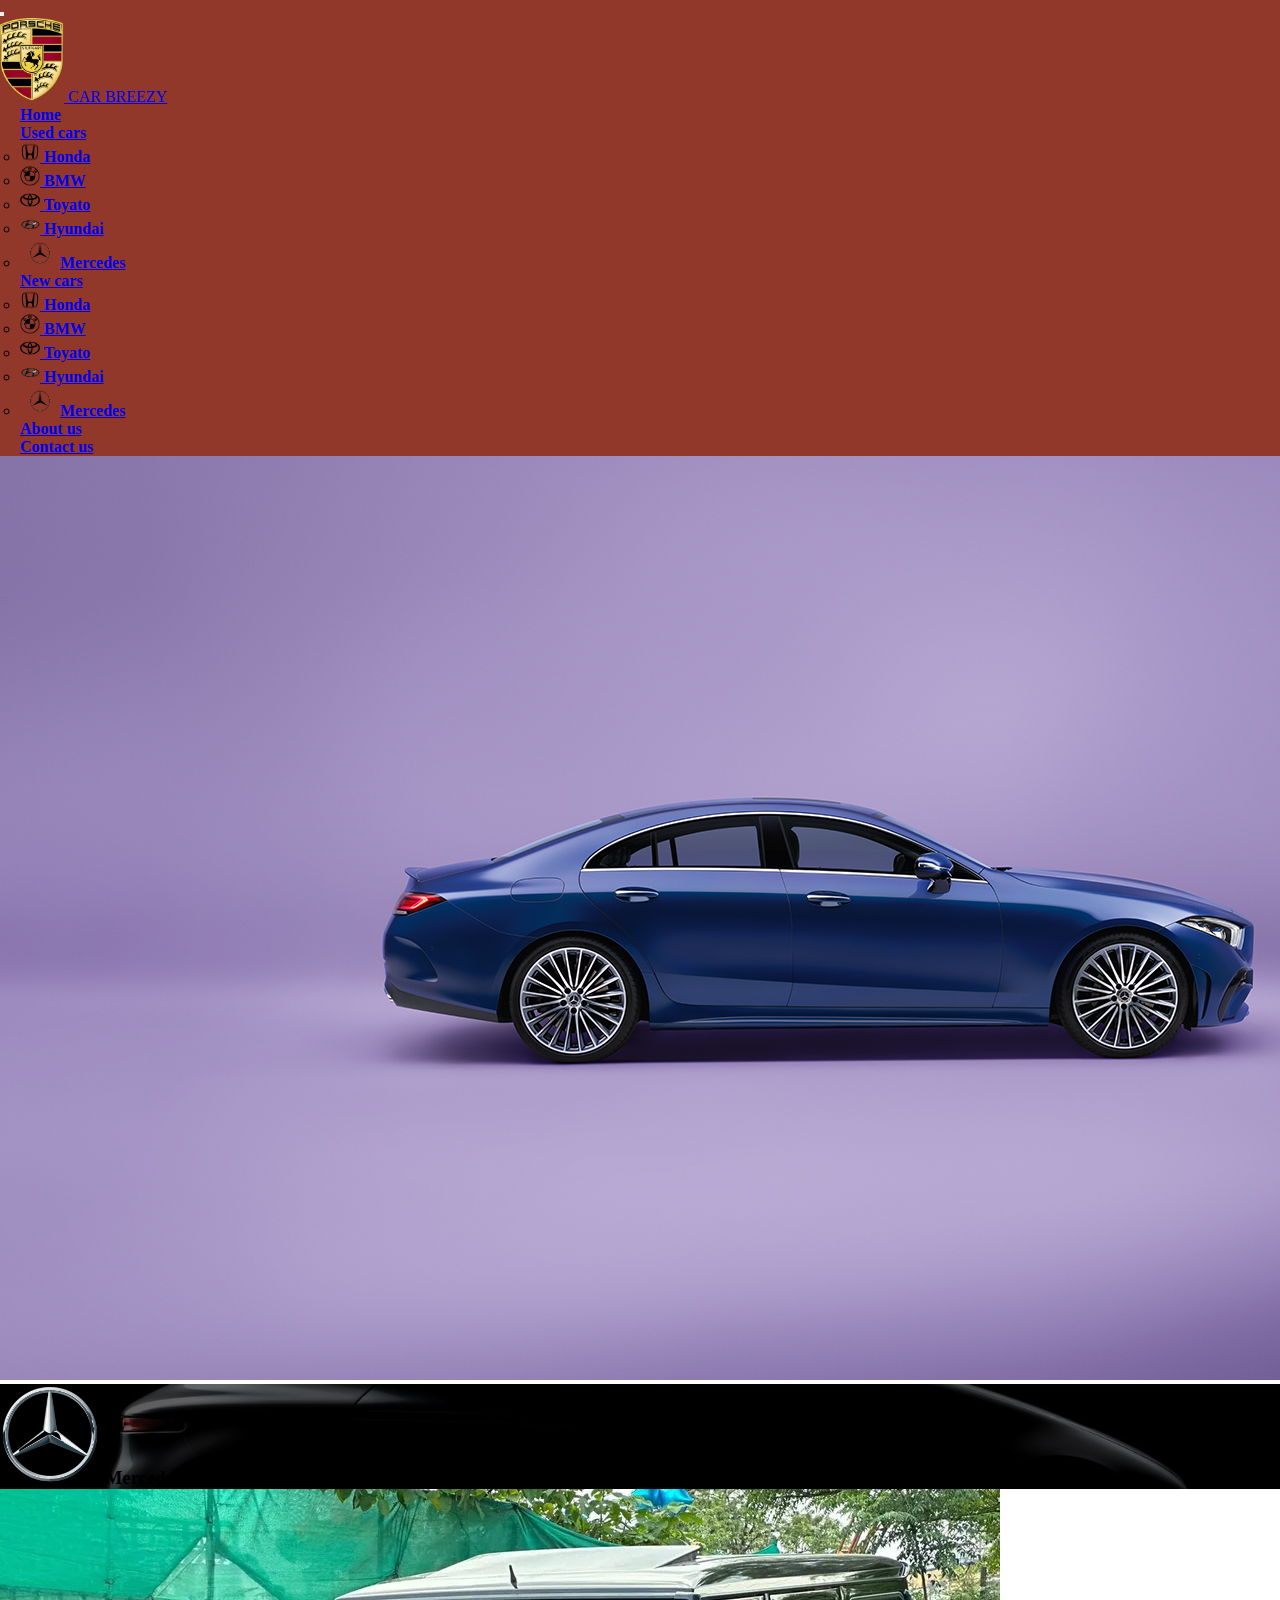
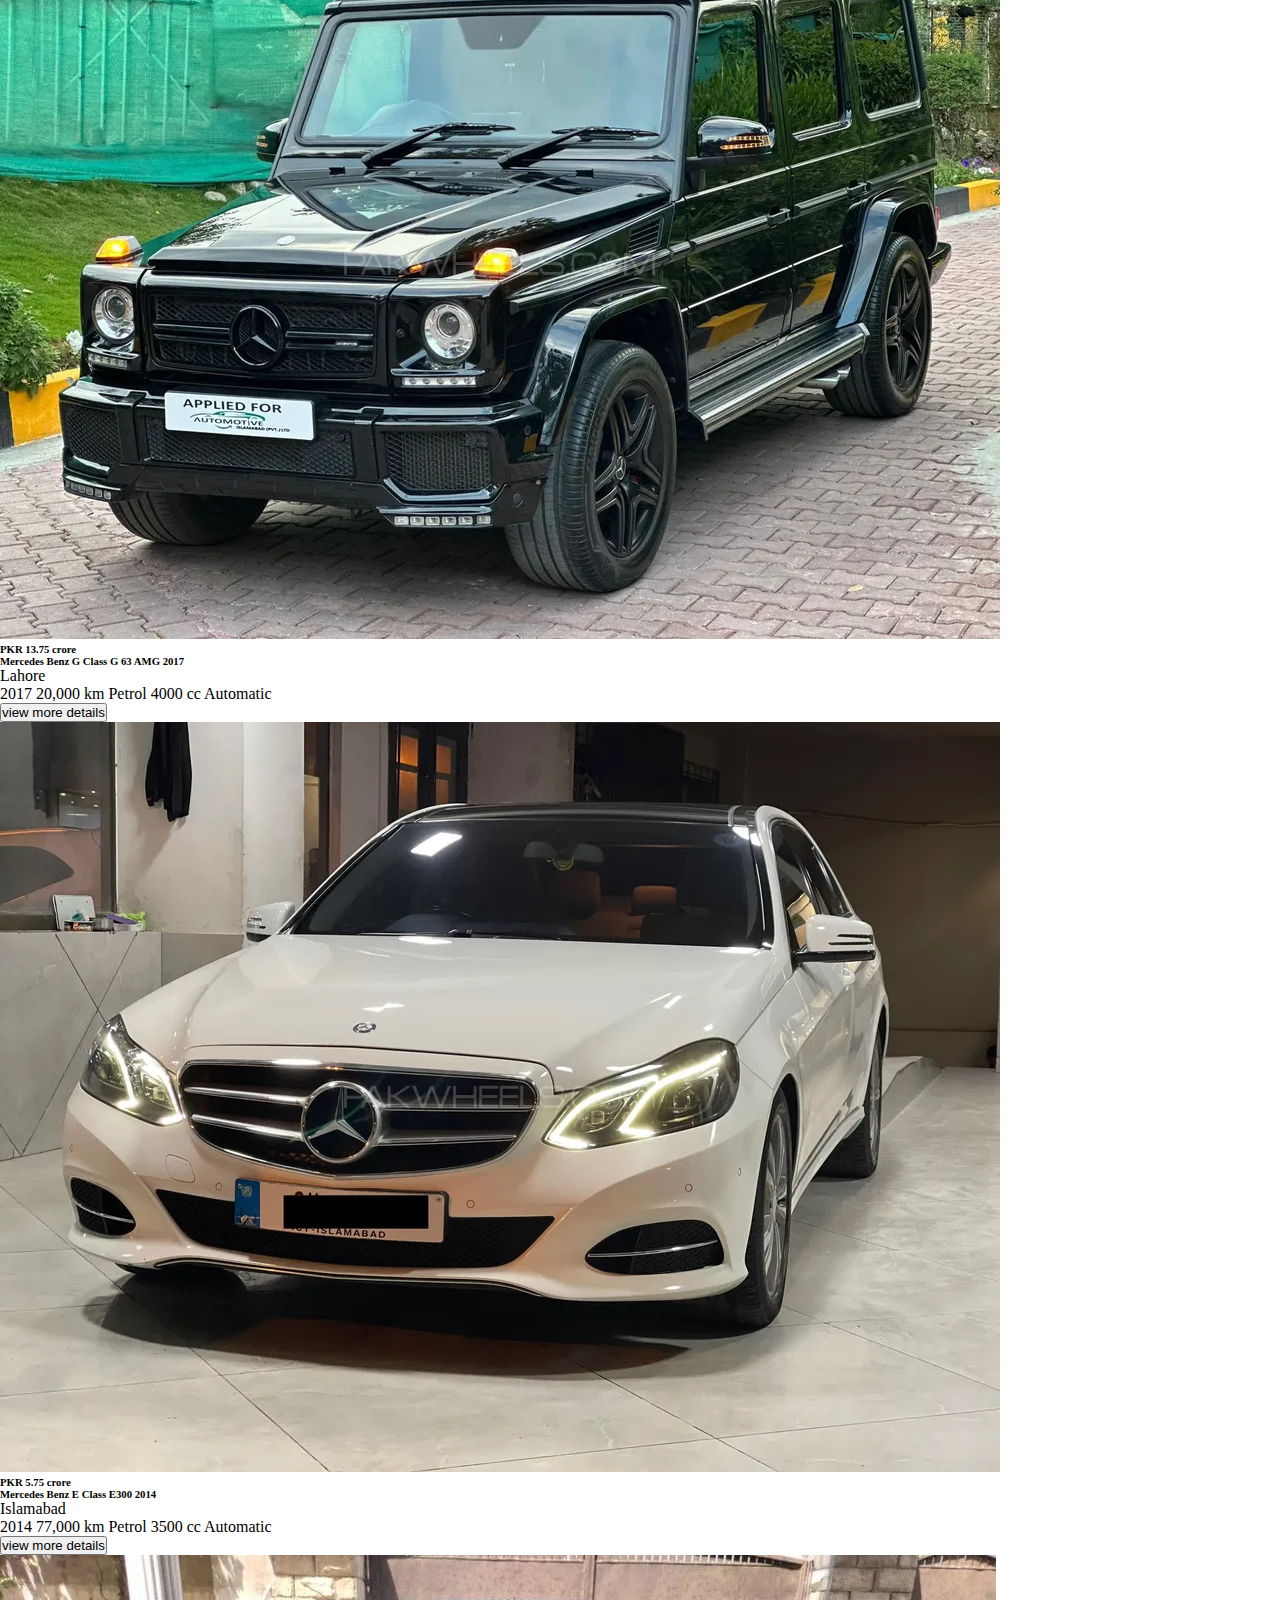
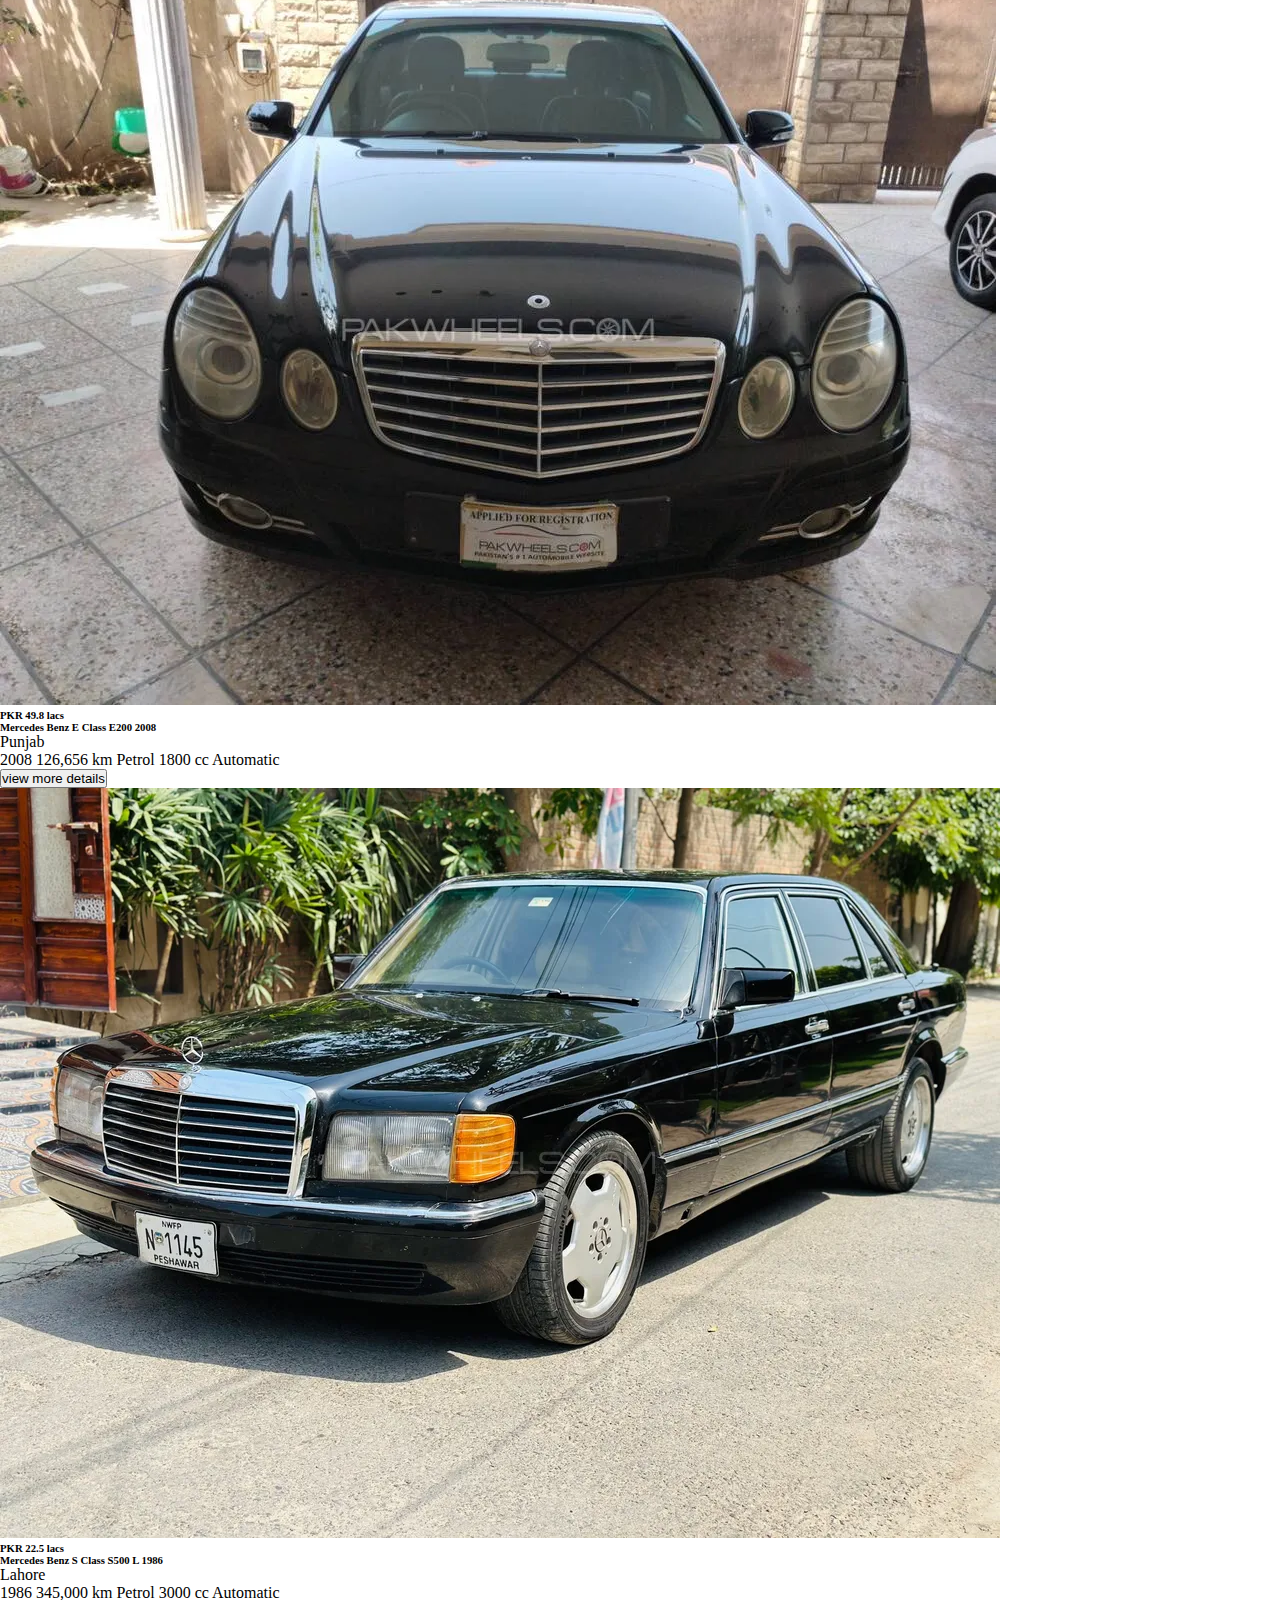
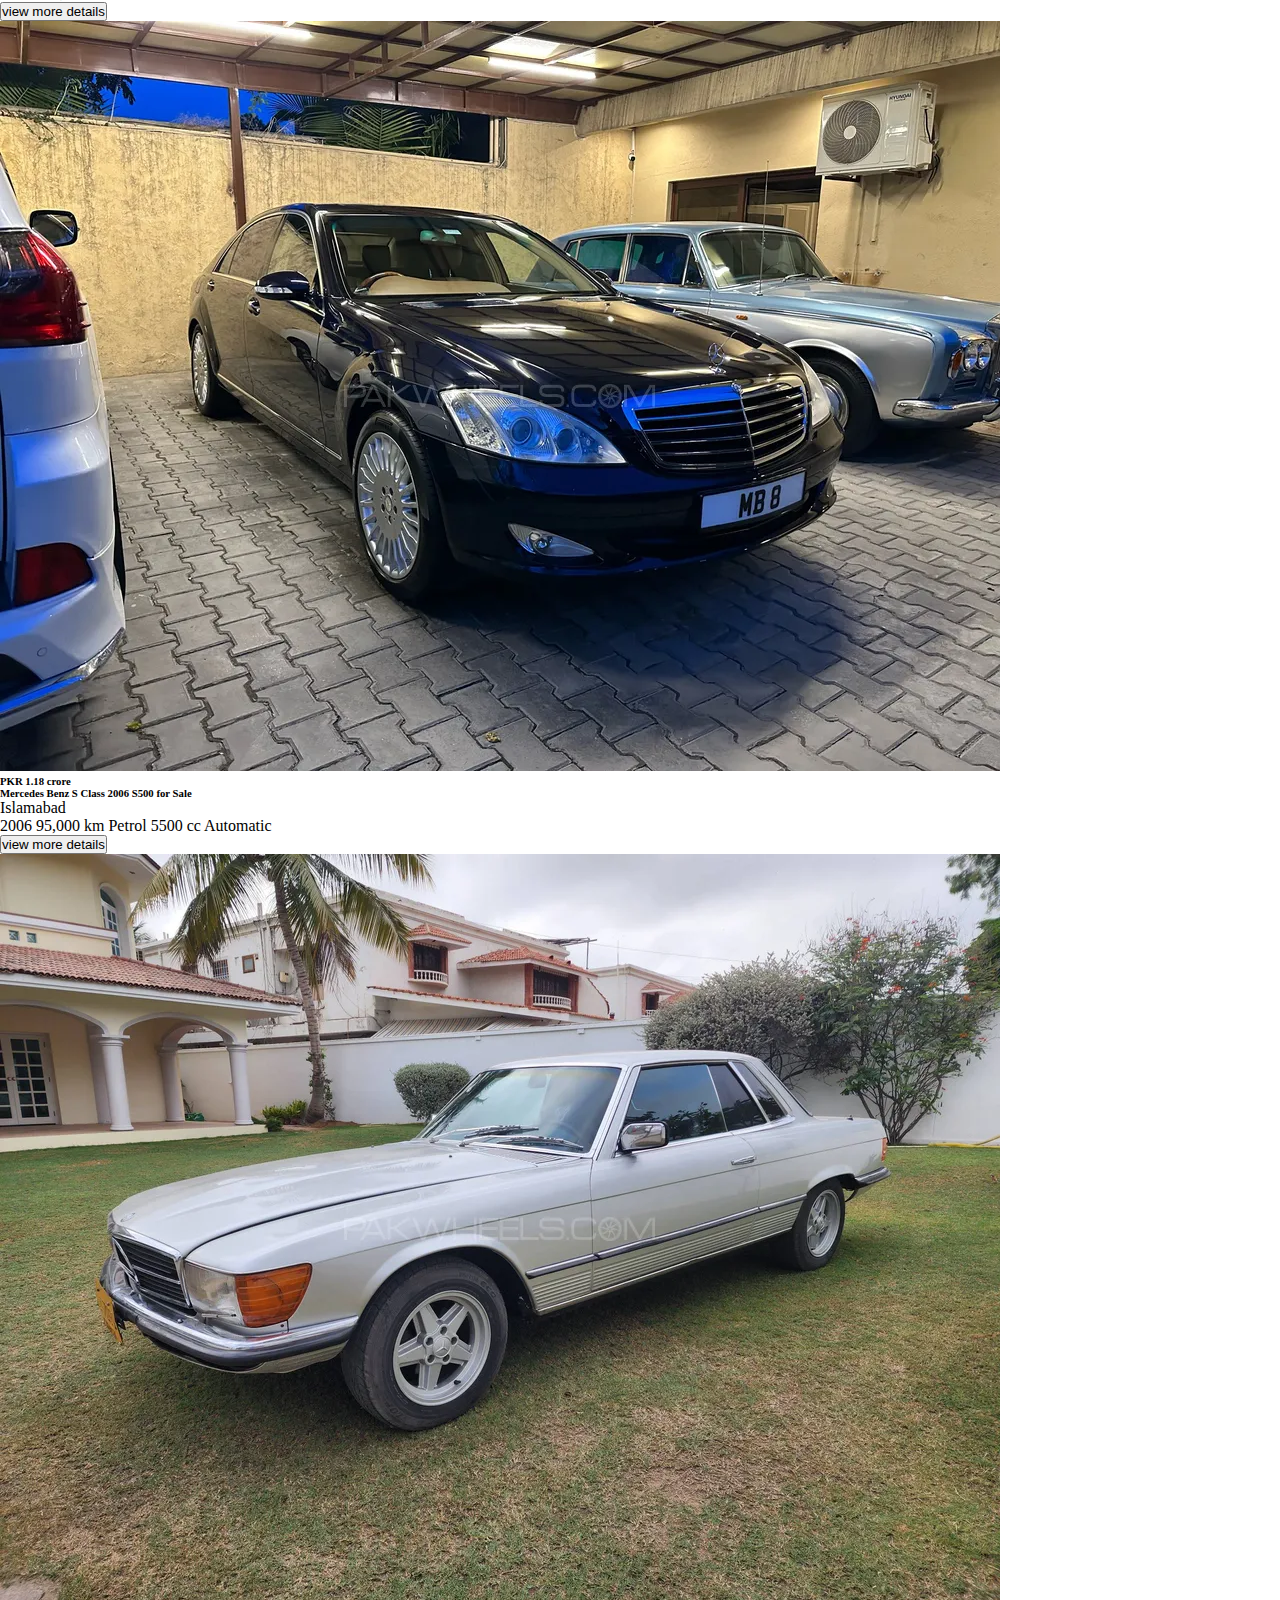
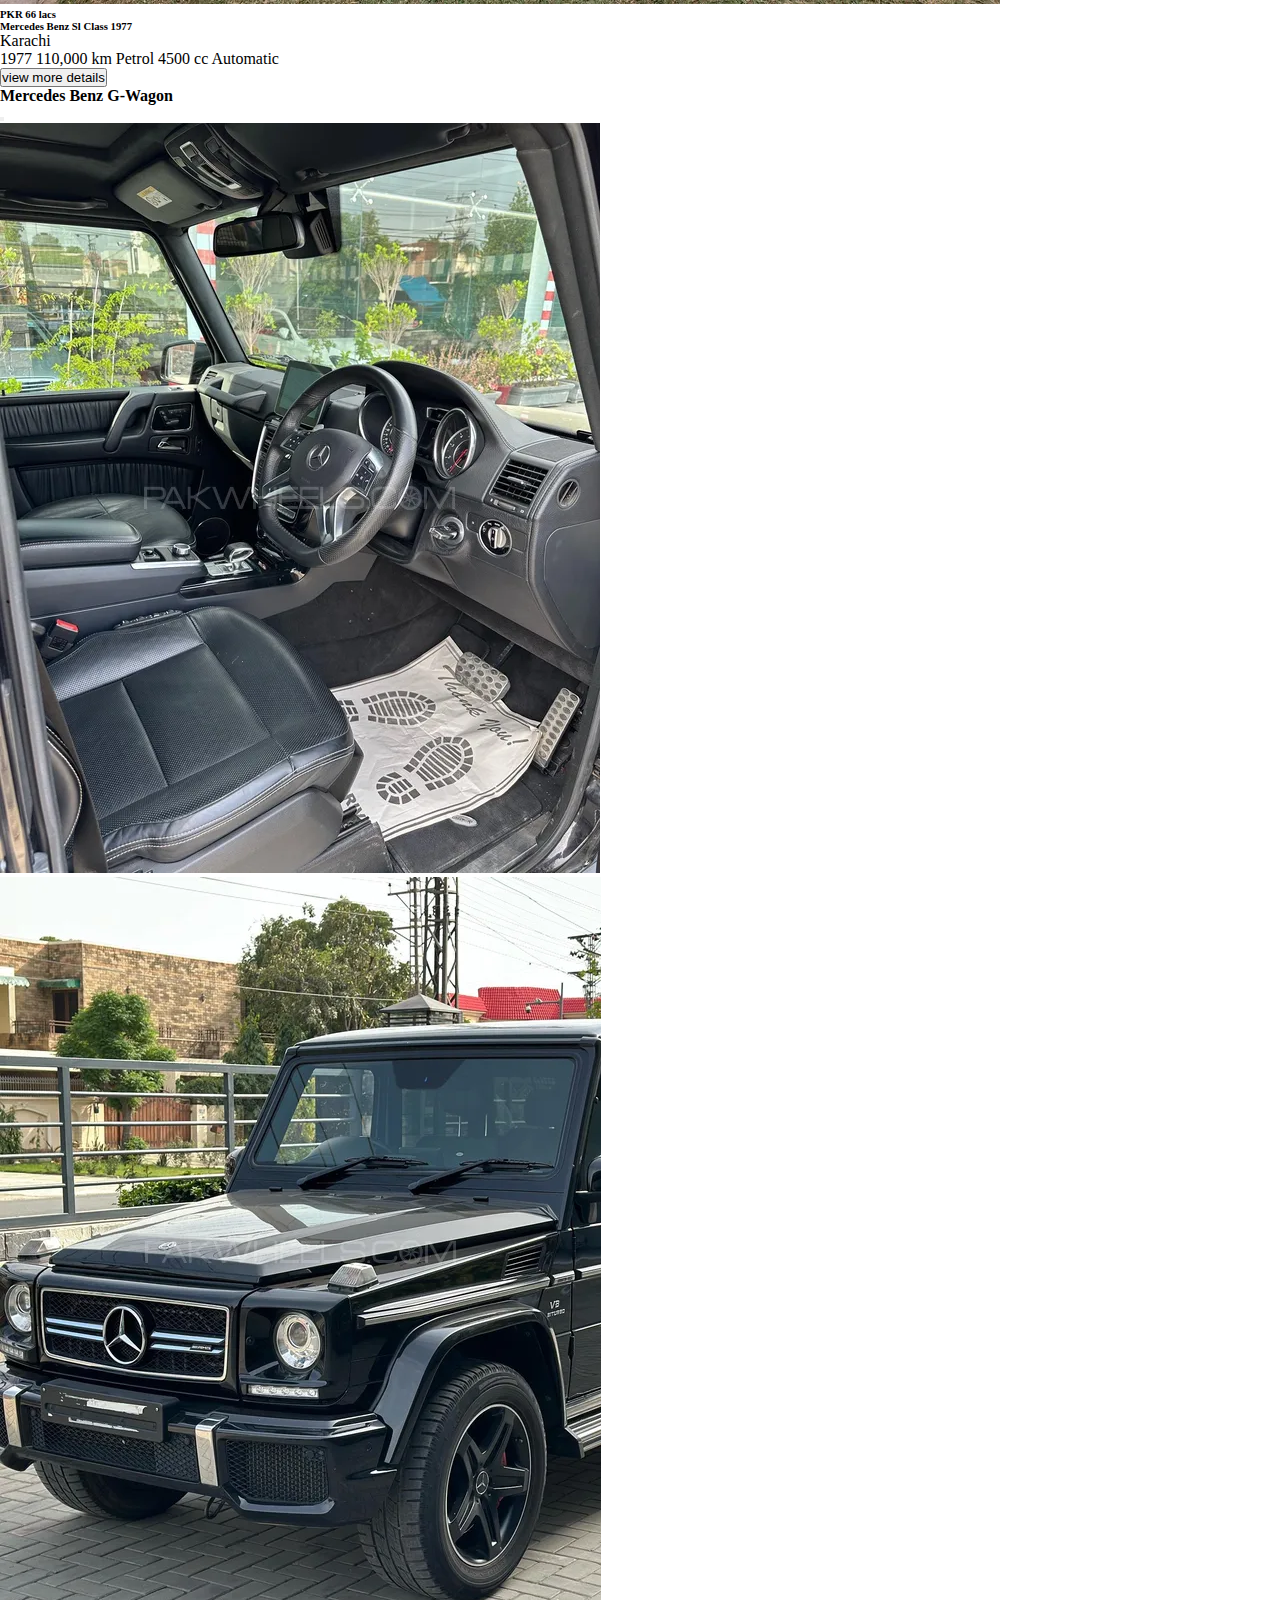
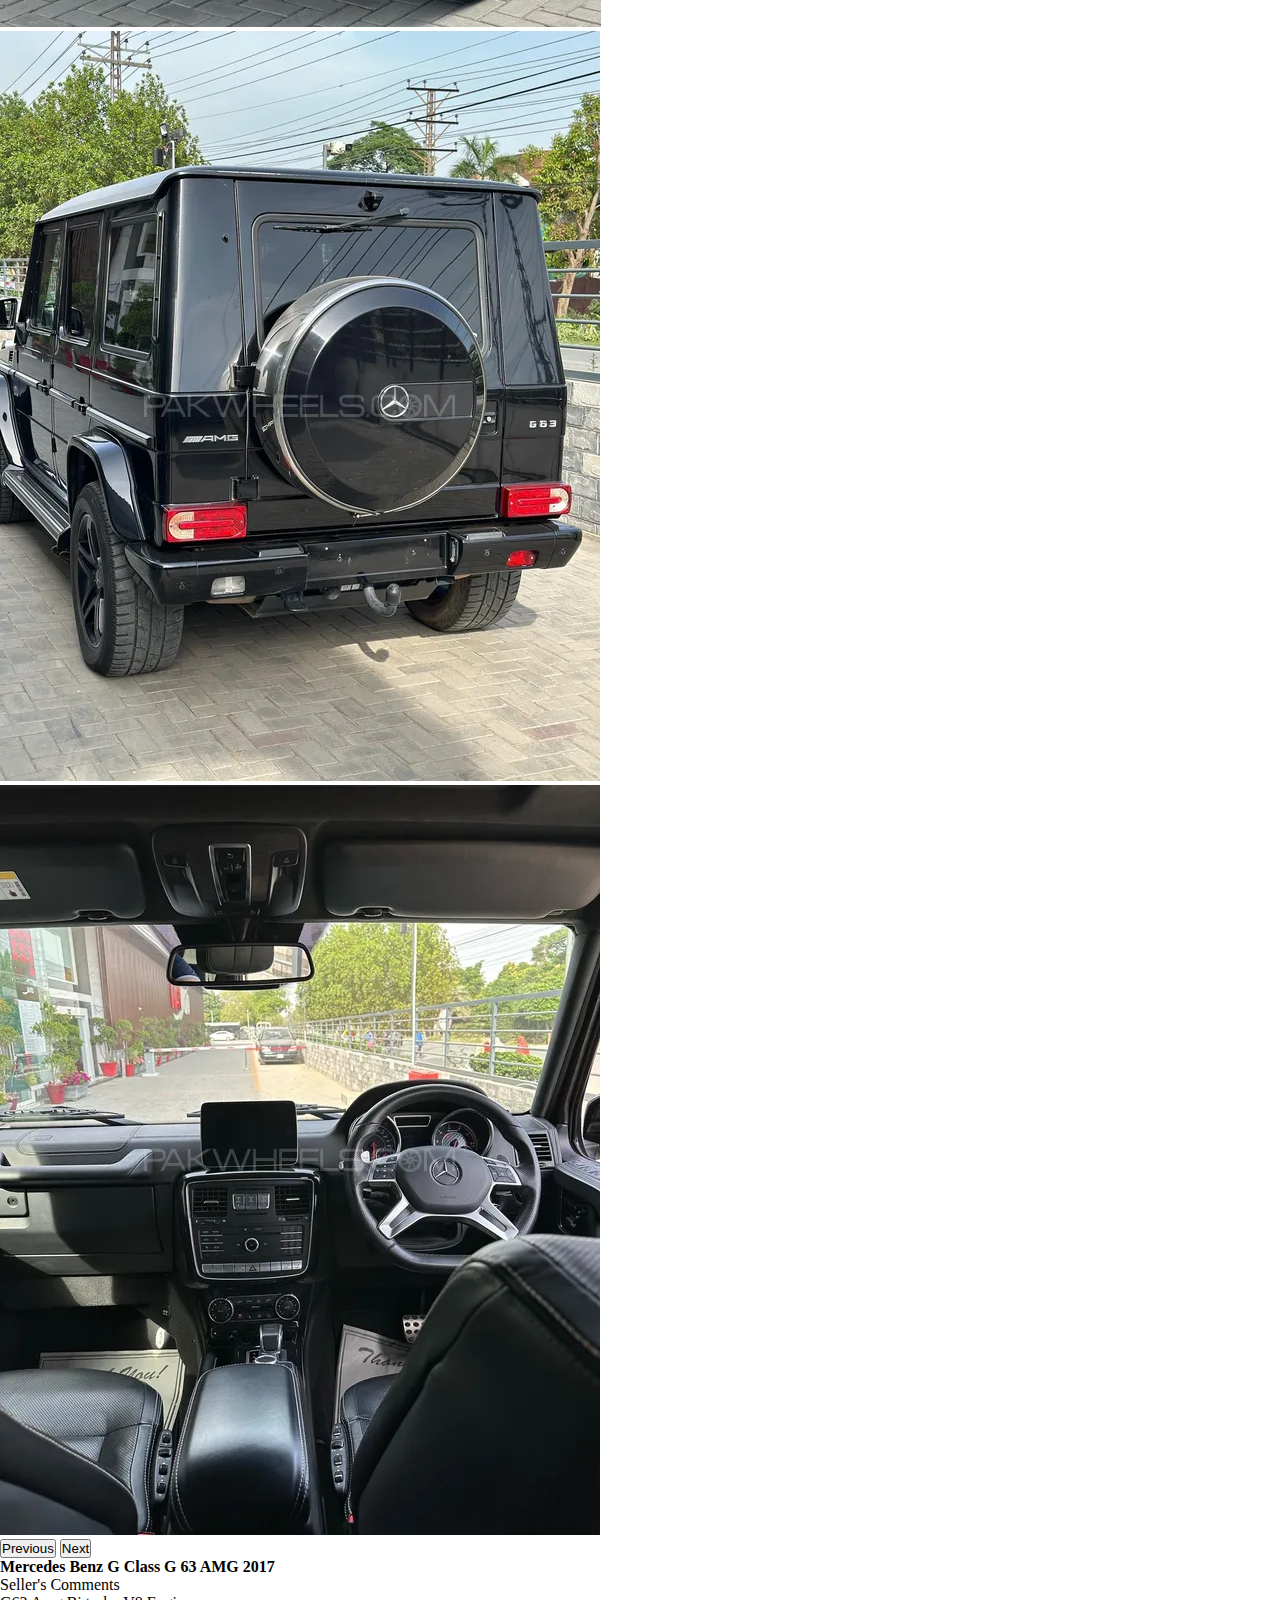
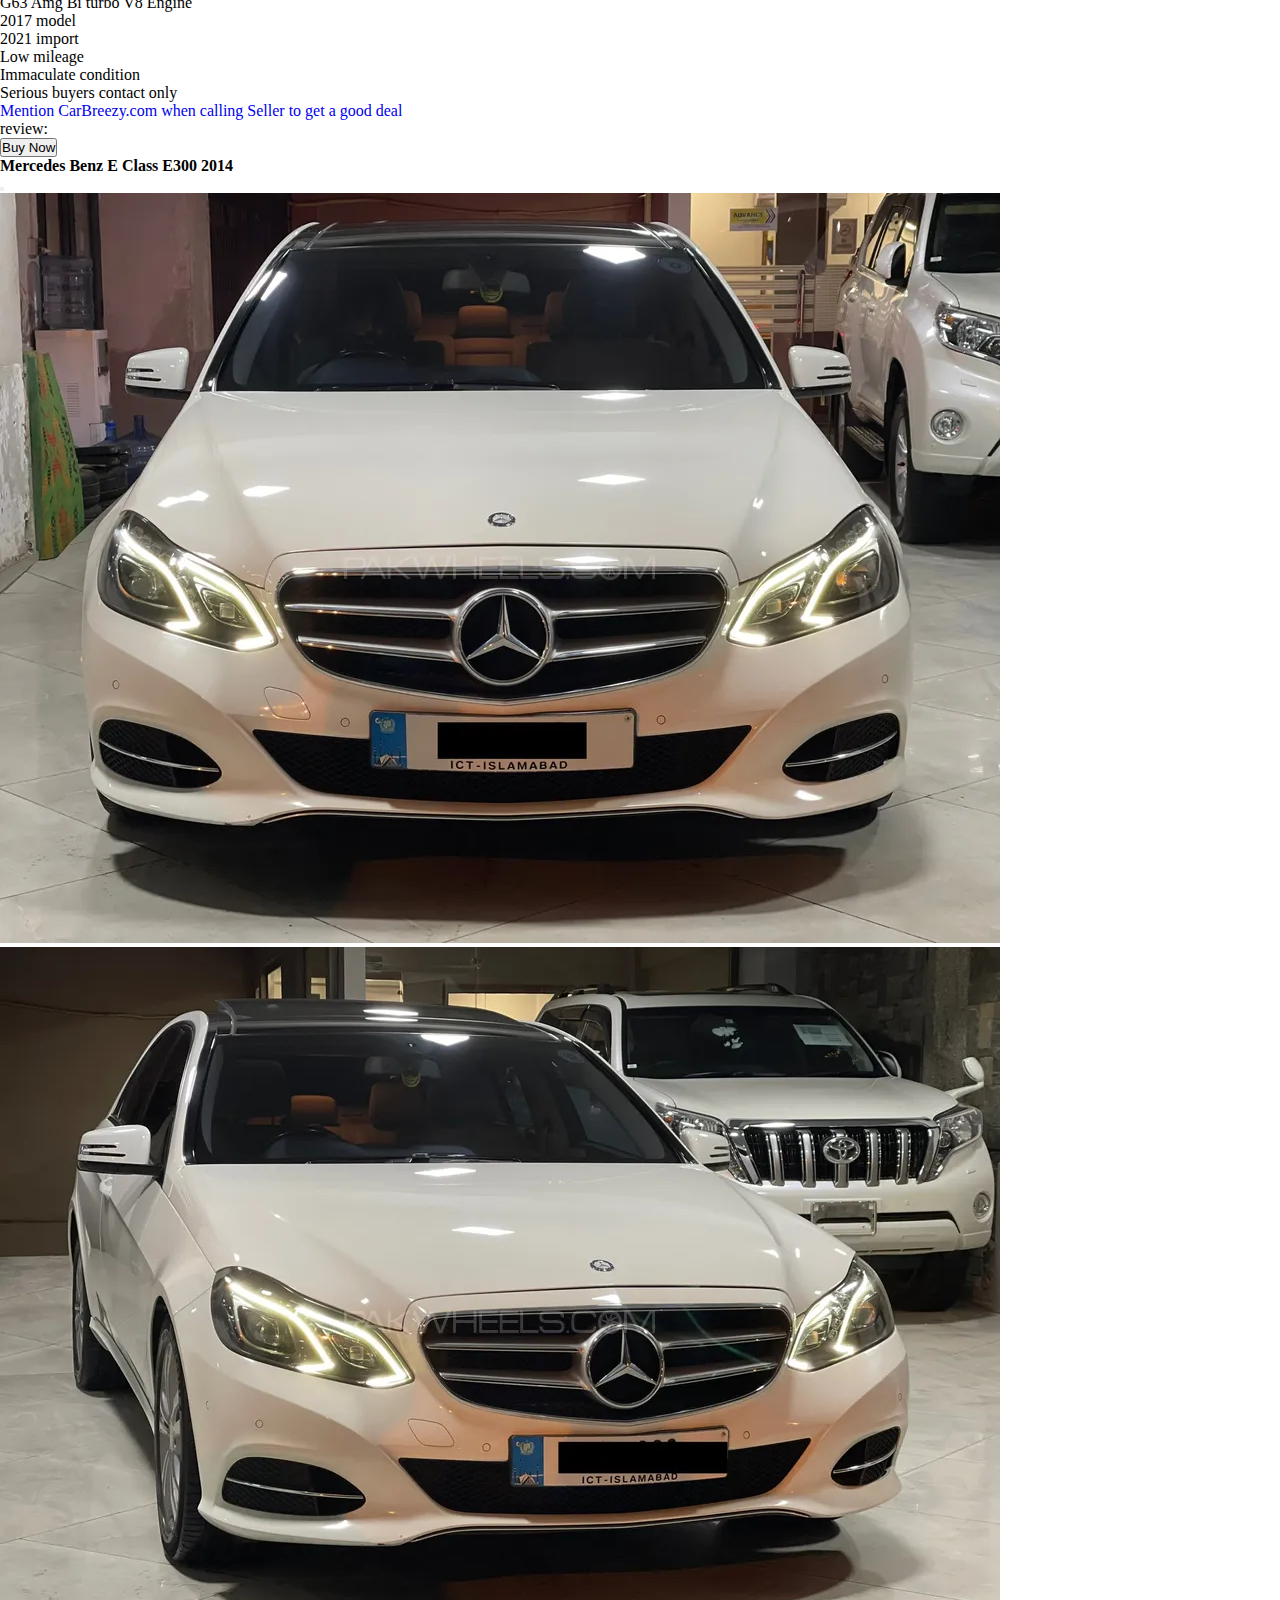
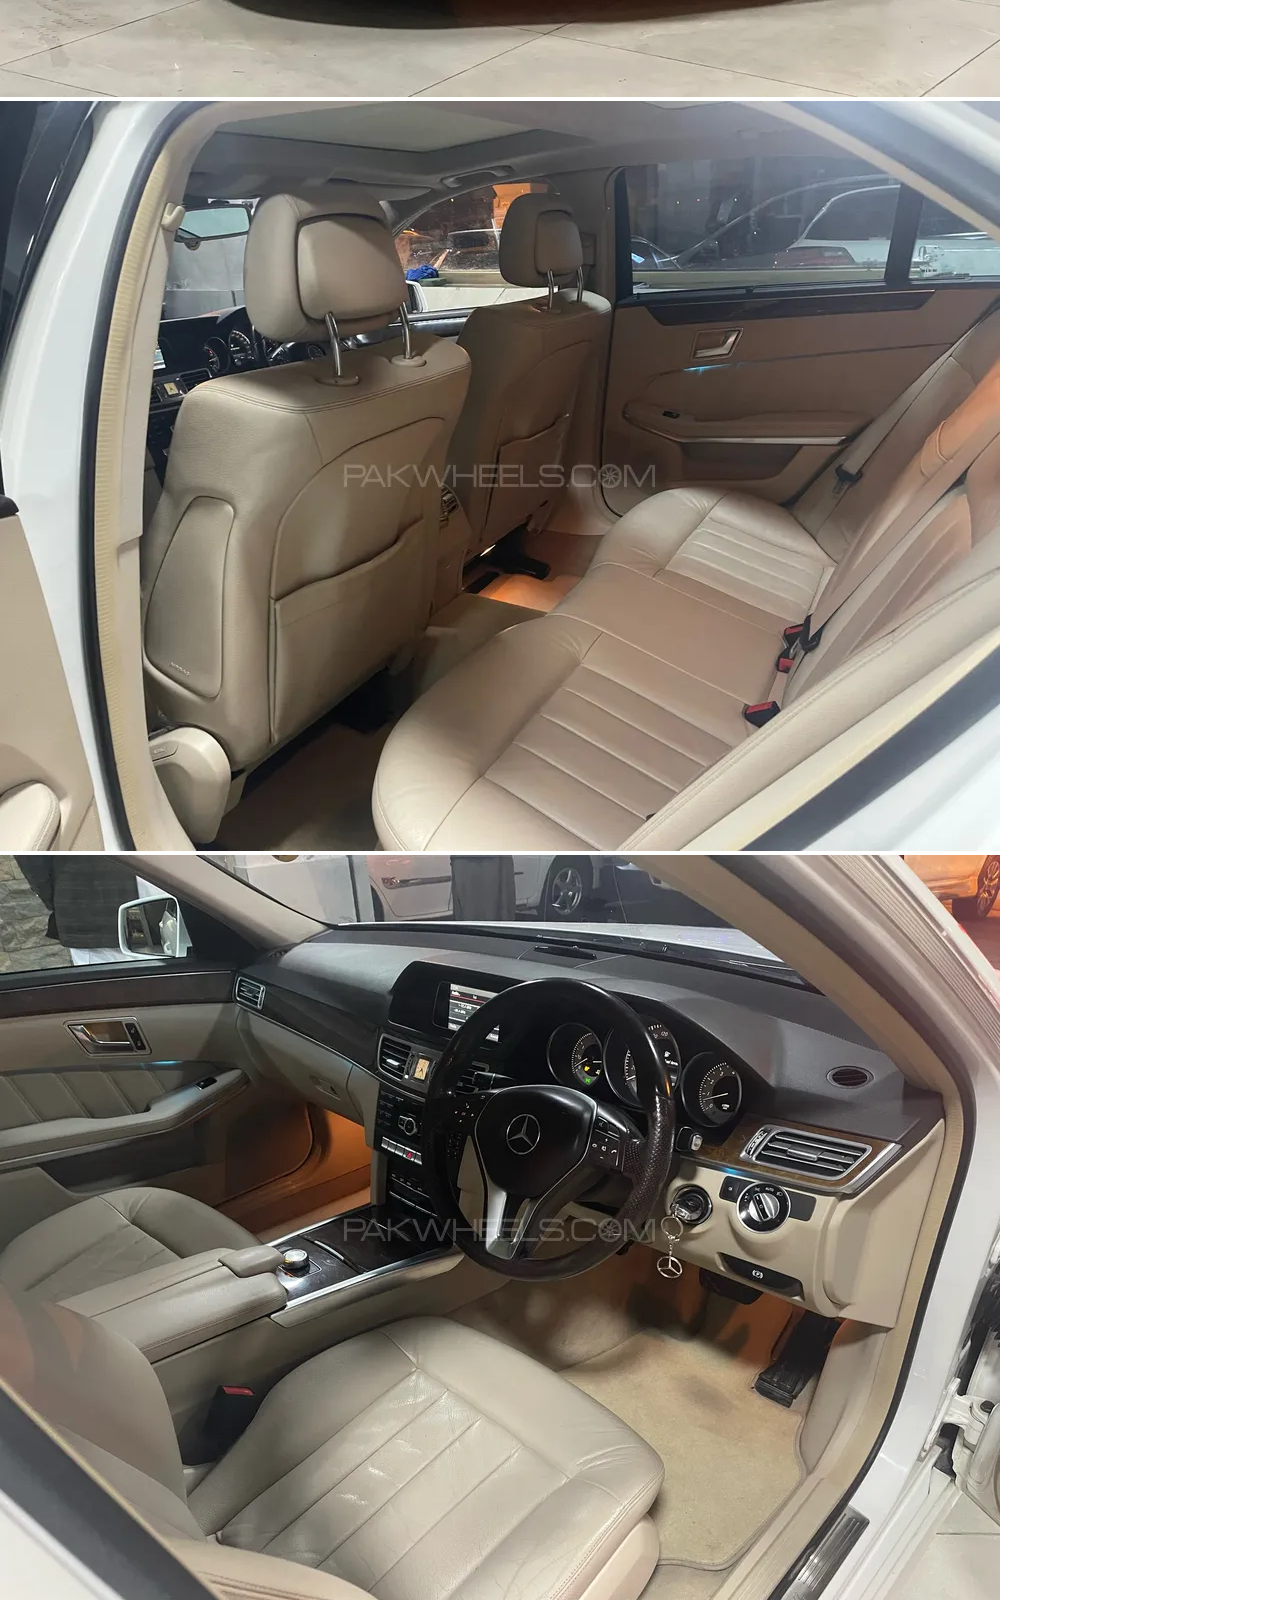
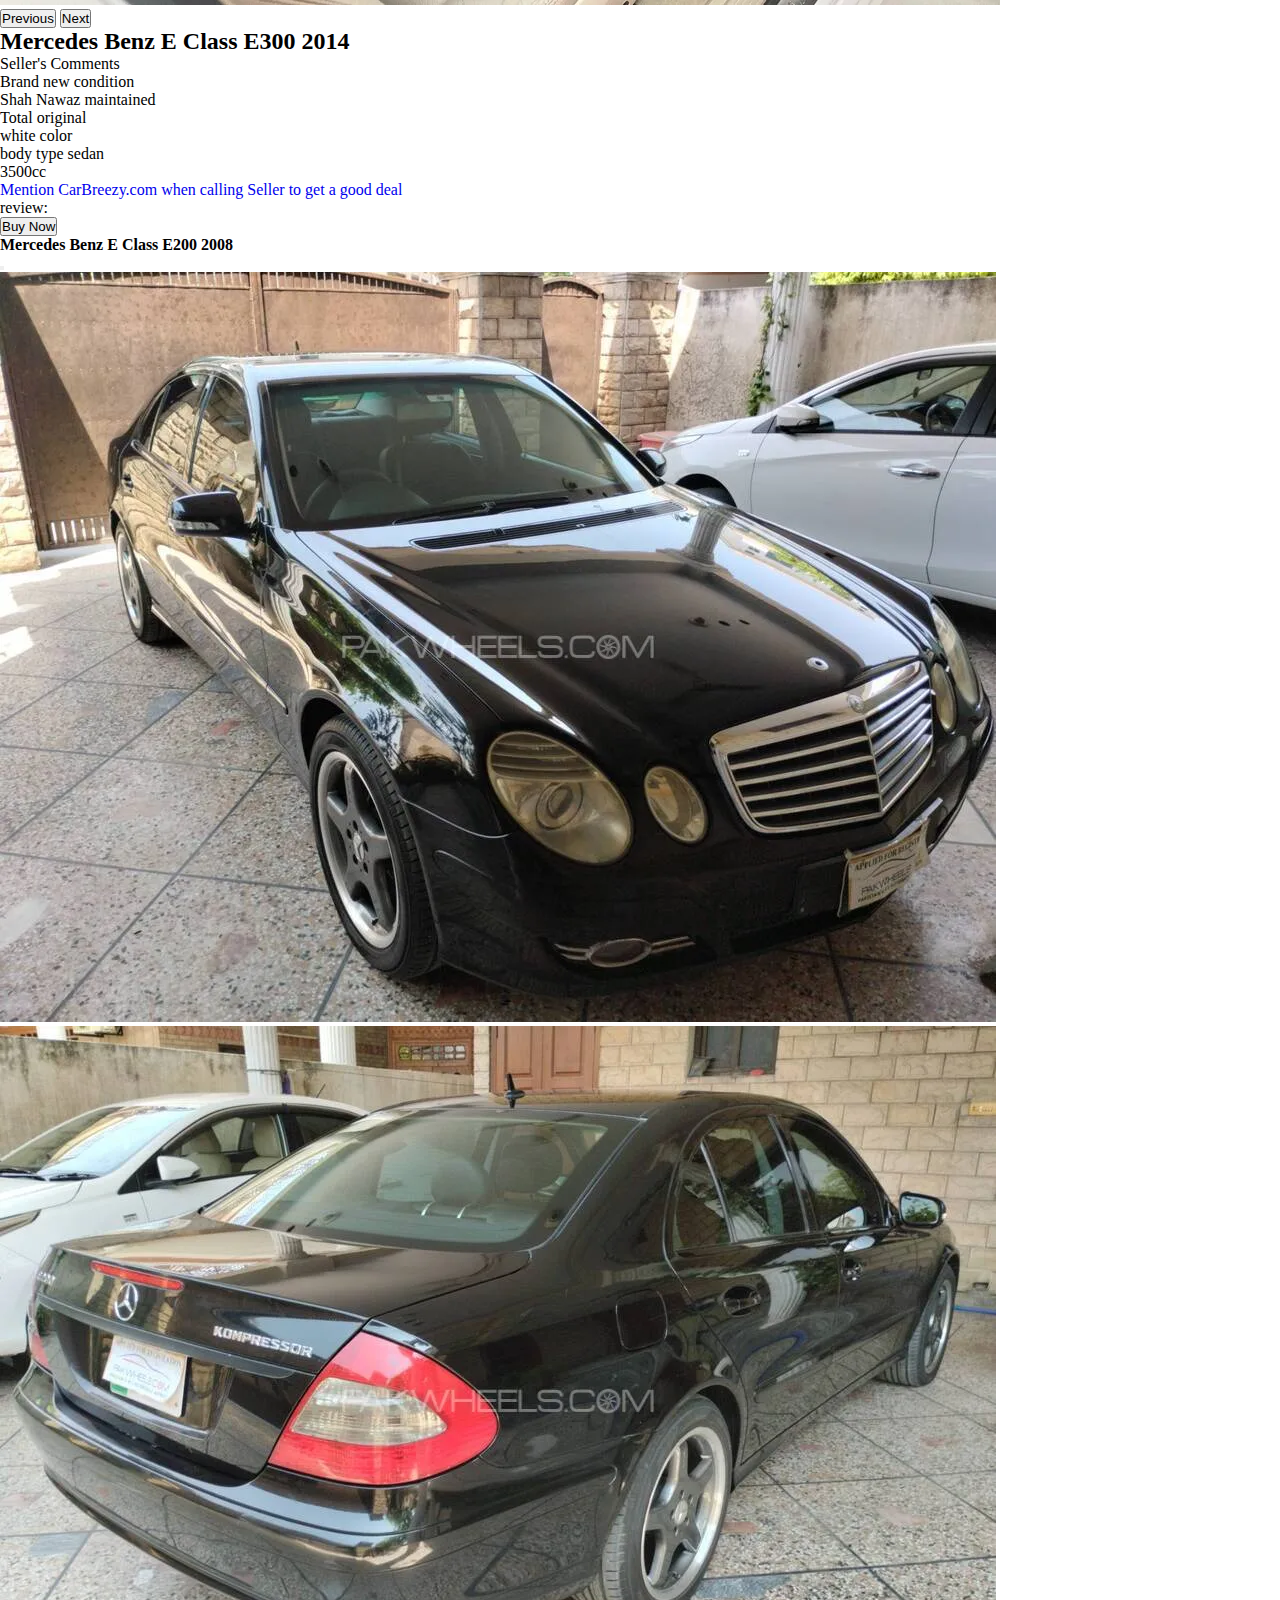
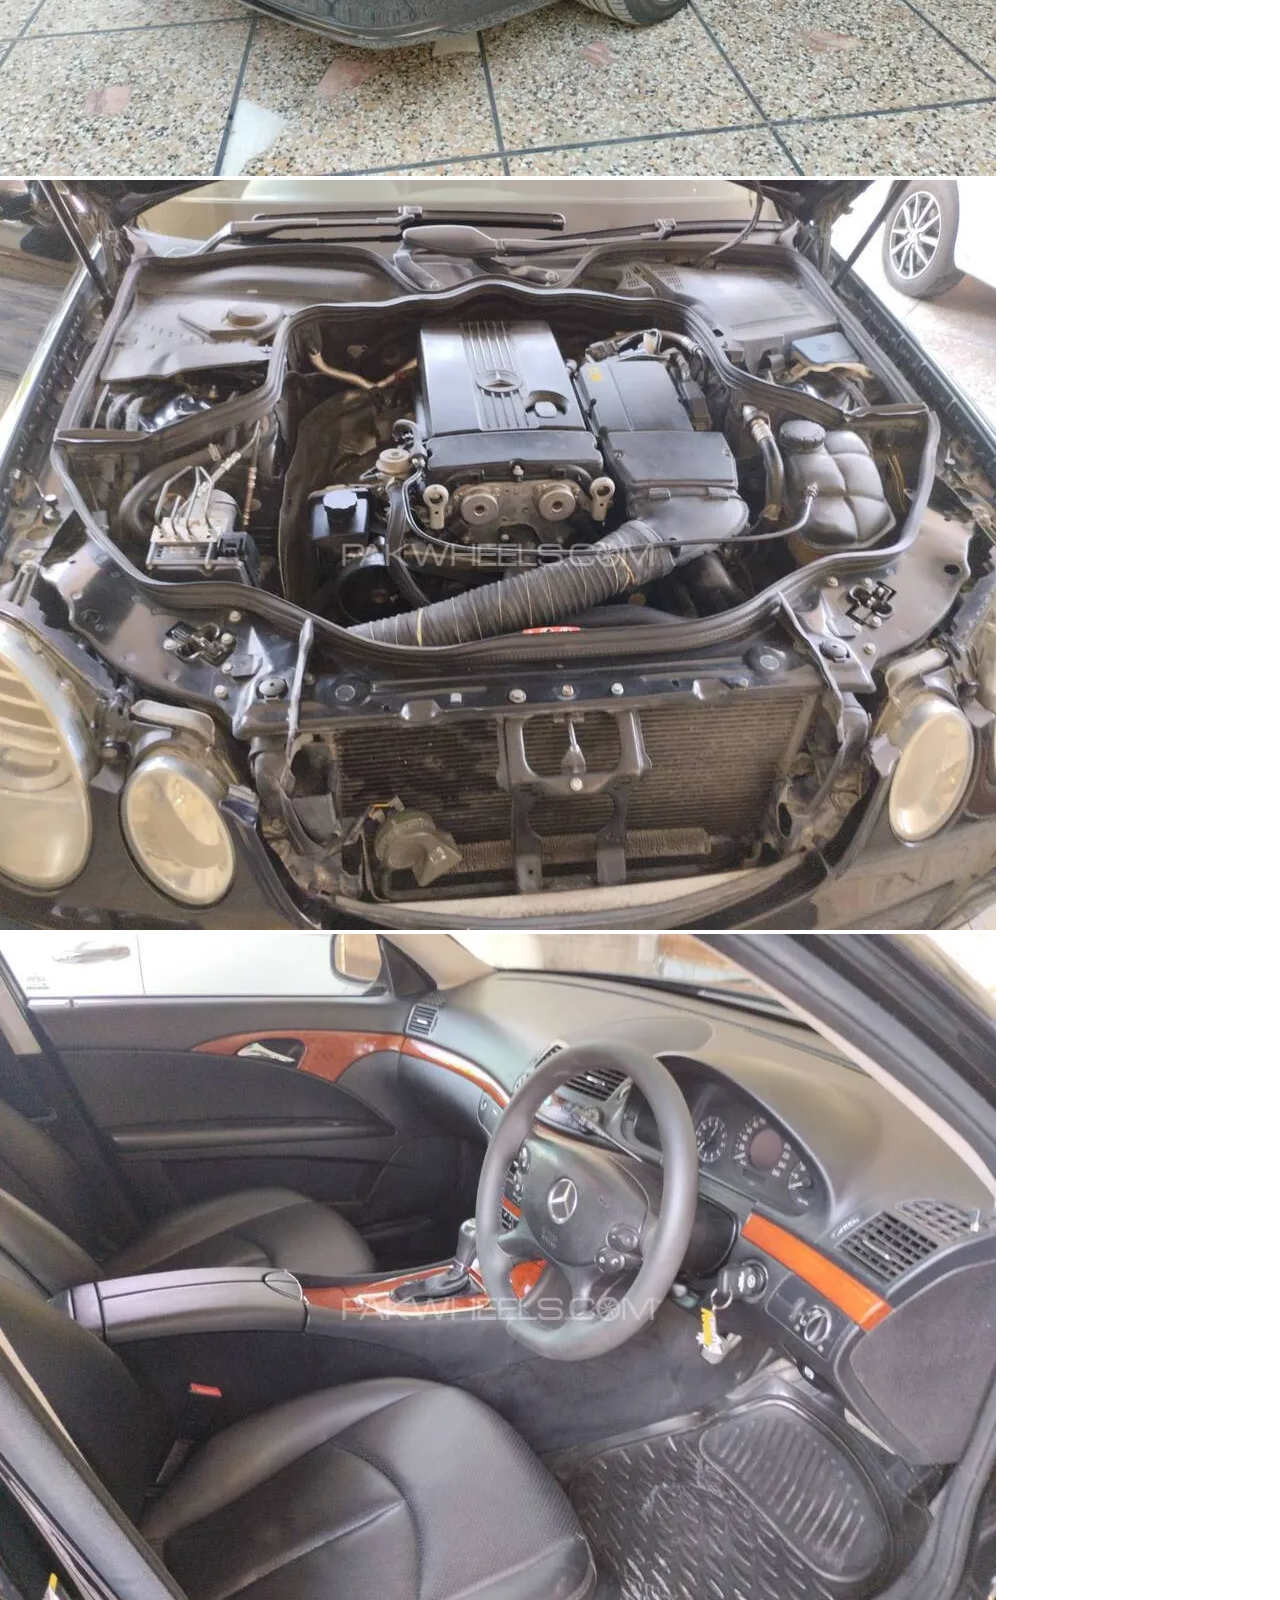
<file: Mused.html>
<!DOCTYPE html>
<html lang="en">
<head>
    <meta charset="UTF-8">
    <meta http-equiv="X-UA-Compatible" content="IE=edge">
    <meta name="viewport" content="width=device-width, initial-scale=1.0">
    <title>Mercedes Used car | CarBreezyt</title>
    <link rel="stylesheet" href="Mused.css">
    <link href="https://cdn.jsdelivr.net/npm/bootstrap@5.3.0-alpha3/dist/css/bootstrap.min.css" rel="stylesheet" integrity="sha384-KK94CHFLLe+nY2dmCWGMq91rCGa5gtU4mk92HdvYe+M/SXH301p5ILy+dN9+nJOZ" crossorigin="anonymous">
    <link rel="stylesheet" href="https://cdnjs.cloudflare.com/ajax/libs/font-awesome/6.4.0/css/all.min.css" integrity="sha512-iecdLmaskl7CVkqkXNQ/ZH/XLlvWZOJyj7Yy7tcenmpD1ypASozpmT/E0iPtmFIB46ZmdtAc9eNBvH0H/ZpiBw==" crossorigin="anonymous" referrerpolicy="no-referrer" />
    <script src="https://cdn.jsdelivr.net/npm/bootstrap@5.3.0-alpha3/dist/js/bootstrap.bundle.min.js" integrity="sha384-ENjdO4Dr2bkBIFxQpeoTz1HIcje39Wm4jDKdf19U8gI4ddQ3GYNS7NTKfAdVQSZe" crossorigin="anonymous"></script>
</head>
<body>
    <nav class="navbar navbar-expand-lg navbar-light bg-light transparent-navbar fixed-top">
    
        <div class="container-fluid">
          
          <button class="navbar-toggler text-light" type="button" data-bs-toggle="collapse" data-bs-target="#navbarNavDropdown" aria-controls="navbarNavDropdown" aria-expanded="false" aria-label="Toggle navigation">
            <span class="navbar-toggler-icon"></span>
          </button>
          
          <div class="collapse navbar-collapse " id="navbarNavDropdown">
            <a class="navbar-brand text-dark" href="#">
              <img src="images/logo1 (2).png" alt="" width="5%">  CAR BREEZY</a>
            <ul class="navbar-nav ms-auto ">
              <li class="nav-item">
                <a class="nav-link text-dark" aria-current="page" href="index.html">Home</a>
              </li>
              <li class="nav-item dropdown">
                <a class="nav-link dropdown-toggle text-dark" href="#" role="button" data-bs-toggle="dropdown" aria-expanded="false">
                  Used cars
                </a> 
                <ul class="dropdown-menu bg-warning">
              <li><a class="dropdown-item" href="Hused.html"><img src="images/h1.png" alt="" width="20px" height="20px" class="mb-1">   Honda</a></li>
              <li><a class="dropdown-item" href="Bused.html"><img src="images/h3.png" alt="" width="20px" height="20px" class="mb-1">   BMW</a></li>
              <li><a class="dropdown-item" href="Tused.html"><img src="images/h4.png" alt="" width="20px" height="20px" class="mb-1">   Toyato</a></li>
              <li><a class="dropdown-item" href="HYused.html"><img src="images/h2.png" alt="" width="20px" height="20px" class="mb-1">   Hyundai</a></li>
              <li><a class="dropdown-item" href="Mused.html"><img src="images/h5.png" alt="" width="40px" height="30px" class="mb-1">Mercedes</a></li>
                </ul>
              </li>
              <li class="nav-item dropdown">
                <a class="nav-link dropdown-toggle text-dark" href="#" role="button" data-bs-toggle="dropdown" aria-expanded="false">
                  New cars
                </a> 
                <ul class="dropdown-menu bg-warning">
                  <li><a class="dropdown-item" href="honda.html"><img src="images/h1.png" alt="" width="20px" height="20px" class="mb-1">   Honda</a></li>
                  <li><a class="dropdown-item" href="bmw.html"><img src="images/h3.png" alt="" width="20px" height="20px" class="mb-1">   BMW</a></li>
                  <li><a class="dropdown-item" href="toyota.html"><img src="images/h4.png" alt="" width="20px" height="20px" class="mb-1">   Toyato</a></li>
                  <li><a class="dropdown-item" href="hyundai.html"><img src="images/h2.png" alt="" width="20px" height="20px" class="mb-1">   Hyundai</a></li>
                  <li><a class="dropdown-item" href="mercedes.html"><img src="images/h5.png" alt="" width="40px" height="30px" class="mb-1">Mercedes</a></li>
                </ul>
    
              </li>
              <li class="nav-item">
                <a class="nav-link text-dark" href="about.html">About us</a>
              </li>
              <li class="nav-item">
                <a class="nav-link text-dark" href="contact.html">Contact us</a>
              </li>
             
            </ul>
          </div>
        </div>
    
      </nav>

      <div class="">
        <img src="images/used cars/covers/5.jpg" width="" height="" class="card-img" alt="...">
        <div class="card-img-overlay">
        <!-- <a href="honda.html" class="text-decoration-none">  <h5 class="card-title text-dark fw-bold fs-1 d-flex justify-content-center"><img class="card-title mt-1" src="images/h1.png" width="50px" height="40px" alt=""> HONDA</h5></a> -->
          <!-- <p class="card-text">This is a wider card with supporting text below as a natural lead-in to additional content. This content is a little bit longer.</p>
          <p class="card-text"><small>Last updated 3 mins ago</small></p> -->
        </div>
      </div>

    <div class="txt container mt-5">
        <h3 class="bmw text-center my-5 text-white display-2 shadow-lg text-bg-dark"><img src="images/honda/merp1.png" class="mb-2" width="100px" alt=""> Mercedes <span class="text-white">Used Cars</span></h3>
       
        <div class="row row-cols-1 row-cols-lg-3 g-4 mt-3 mb-5">
              <div class="col-xs-6">
              <div class="card">
                <img src="images/used cars/mercedes/g used/main.webp" class="card-img-top" alt="...">
                <div class="price">
                    <h6 class="text-center text-dark bg-warning">PKR 13.75 crore</h6>
                </div>
                <div class="card-body">
                  <h6 class="card-title">Mercedes Benz G Class G 63 AMG 2017</h6>
                  <p class="text-secondary">Lahore</p>
                  <p class="text-secondary">2017 20,000 km Petrol 4000 cc Automatic</p>
                  <button type="button" class="btn btn-success" data-bs-toggle="modal" data-bs-target="#myModal1">
                   view more details
                  </button>
                </div>
              </div>
            </div>




            <div class="col">
              <div class="card">
                <img src="images/used cars/mercedes/e class/main.webp"class="c"  alt="...">
                <div class="price">
                    <h6 class="text-center text-dark bg-warning">PKR 5.75 crore</h6>
                </div>
                <div class="card-body">
                  <h6 class="card-title">Mercedes Benz E Class E300 2014</h6>
                  
                  <p class="text-secondary">Islamabad</p>
                  <p class="text-secondary">2014 77,000 km Petrol 3500 cc Automatic</p>
                  <button type="button" class="btn btn-success" data-bs-toggle="modal" data-bs-target="#myModal2">
                    view more details
                   </button>
                </div>
              </div>
            </div>





            <div class="col">
                <div class="card">
                    <img src="images/used cars/mercedes/e 200/main.webp" class="card-img-top" alt="...">
                    <div class="price">
                        <h6 class="text-center text-dark bg-warning"> PKR 49.8 lacs</h6>
                    </div>
                    <div class="card-body">
                      <h6 class="card-title">Mercedes Benz E Class E200 2008</h6>
                      <p class="text-secondary">Punjab</p>
                      <p class="text-secondary ">2008 126,656 km Petrol 1800 cc Automatic</p>
                      <button type="button" class="btn btn-success" data-bs-toggle="modal" data-bs-target="#myModal3">
                        view more details
                       </button>
                    </div>
                  </div>
            </div>




            <div class="col">
                <div class="card">
                    <img src="images/used cars/mercedes/mercedes 2012/main.webp" class="card-img-top" alt="...">
                    <div class="price">
                        <h6 class="text-center text-dark bg-warning">PKR 22.5 lacs</h6>
                    </div>
                    <div class="card-body">
                      <h6 class="card-title">Mercedes Benz S Class S500 L 1986
                      </h6>
                      <p class="text-secondary">Lahore</p>
                      <p class="text-secondary">1986 345,000 km Petrol 3000 cc Automatic</p>
                      <button type="button" class="btn btn-success" data-bs-toggle="modal" data-bs-target="#myModal4">
                        view more details
                       </button>
                    </div>
                  </div>
            </div>




            <div class="col">
              <div class="card">
                  <img src="images/used cars/mercedes/s class/main.webp" class="card-img-top" alt="...">
                  <div class="price">
                      <h6 class="text-center text-dark bg-warning">PKR 1.18 crore</h6>
                  </div>
                  <div class="card-body">
                    <h6 class="card-title">Mercedes Benz S Class 2006 S500 for Sale
                 
                    </h6>
                    <p class="text-secondary">Islamabad</p>    
                    <p class="text-secondary">2006 95,000 km Petrol 5500 cc Automatic</p>
                    <button type="button" class="btn btn-success" data-bs-toggle="modal" data-bs-target="#myModal5">
                      view more details
                     </button>
                  </div>
                </div>
          </div>





              <div class="col">
                <div class="card">
                    <img src="images/used cars/mercedes/sI class/main.webp" class="card-img-top" alt="...">
                    <div class="price">
                        <h6 class="text-center text-dark bg-warning ">PKR 66 lacs</h6>
                    </div>
                    <div class="card-body">
                      <h6 class="card-title">Mercedes Benz Sl Class 1977
                      </h6>
                      <p class="text-secondary">Karachi</p>
                      <p class="text-secondary">1977 110,000 km Petrol 4500 cc Automatic</p>
                      <button type="button" class="btn btn-success" data-bs-toggle="modal" data-bs-target="#myModal6">
                        view more details
                       </button>
                    </div>
                  </div>
              </div>
          </div>
    </div>

<!----------------------------------------------------- MODAL (1) STARTS HERE---------------------------------------------->

    <div class="modal" id="myModal1">
      <div class="modal-dialog">
        <div class="modal-content">
    
          <!-- Modal Header -->
          <div class="modal-header">
            <h4 class="modal-title">Mercedes Benz G-Wagon</h4>
            <button type="button" class="btn-close" data-bs-dismiss="modal"></button>
          </div>
    
          <!-- Modal body -->
          <div class="modal-body">
          <div class="row mt-2 p-3">
            <div class="col-xs-6">
              <div id="carouselExampleFade" class="carousel slide carousel-fade">
                <div class="carousel-inner">
                  <div class="carousel-item active">
                    <img src="images/used cars/mercedes/g used/4.webp" class="d-block w-100" alt="...">
                    <div class="carousel-caption d-none d-md-block">
                    </div>
                  </div>
                  <div class="carousel-item">
                    <img src="images/used cars/mercedes/g used/2.webp" class="d-block w-100" alt="...">
                   
                  </div> 
                  <div class="carousel-item">
                    <img src="images/used cars/mercedes/g used/3.webp" class="d-block w-100" alt="...">
                   
                  </div> 
                  <div class="carousel-item">
                    <img src="images/used cars/mercedes/g used/6.webp" class="d-block w-100" alt="...">
                   
                  </div> 
                </div>
                <button class="carousel-control-prev" type="button" data-bs-target="#carouselExampleFade" data-bs-slide="prev">
                  <span class="carousel-control-prev-icon" aria-hidden="true"></span>
                  <span class="visually-hidden">Previous</span>
                </button>
                <button class="carousel-control-next" type="button" data-bs-target="#carouselExampleFade" data-bs-slide="next">
                  <span class="carousel-control-next-icon" aria-hidden="true"></span>
                  <span class="visually-hidden">Next</span>
                </button>
              </div>
            </div>
                 <div class="col-xs-6">
                   <h4>Mercedes Benz G Class G 63 AMG 2017</h4>
                   <p class="text-dark fs-3 fw-bold">Seller's Comments</p>
                   <p class="text-danger"> G63 Amg Bi turbo V8 Engine<br> 
                    2017 model<br>
                    2021 import<br>
                    Low mileage<br>
                    Immaculate condition<br>
                    Serious buyers contact only</p>
                   <a href="index.html"><p class="text-success">Mention CarBreezy.com when calling Seller to get a good deal</p></a> 
                   
                      <p>review: &nbsp;&nbsp;&nbsp;
                         <i class="fa fa-star text-warning ms-2"></i>
                         <i class="fa fa-star text-warning ms-2"></i>
                         <i class="fa fa-star text-warning ms-2"></i>
                         <i class="fa fa-star text-warning ms-2"></i>
                         <i class="fa fa-star ms-2"></i>
                         </p>
                    <button type="button" class="btn btn-primary" data-bs-toggle="modal" data-bs-target="#mybutton">
                    Buy Now
                    </button>
                   </div>
                  </div>
                </div>
    
        
    
        </div>
      </div>
    </div>
<!---------------------------------------------------- ENDS HERE  ------------------------------------------------------------->

<!----------------------------------------------------- MODAL (2) STARTS HERE---------------------------------------------->

<div class="modal" id="myModal2">
  <div class="modal-dialog">
    <div class="modal-content">

      <!-- Modal Header -->
      <div class="modal-header">
        <h4 class="modal-title">Mercedes Benz E Class E300 2014
</h4>
        <button type="button" class="btn-close" data-bs-dismiss="modal"></button>
      </div>

      <!-- Modal body -->
      <div class="modal-body">
      <div class="row mt-2 p-3">
        <div class="col-xs-6">
          <div id="carouselExampleFade1" class="carousel slide carousel-fade">
            <div class="carousel-inner">
              <div class="carousel-item active">
                <img src="images/used cars/mercedes/e class//1.webp" class="d-block w-100" alt="...">
                <div class="carousel-caption d-none d-md-block">
                </div>
              </div>
              <div class="carousel-item">
                <img src="images/used cars/mercedes/e class/2.webp" class="d-block w-100" alt="...">
               
              </div> 
              <div class="carousel-item">
                <img src="images/used cars/mercedes/e class/3.webp" class="d-block w-100" alt="...">
               
              </div> 
              <div class="carousel-item">
                <img src="images/used cars/mercedes/e class/4.webp" class="d-block w-100" alt="...">
               
              </div> 
            </div>
            <button class="carousel-control-prev" type="button" data-bs-target="#carouselExampleFade1" data-bs-slide="prev">
              <span class="carousel-control-prev-icon" aria-hidden="true"></span>
              <span class="visually-hidden">Previous</span>
            </button>
            <button class="carousel-control-next" type="button" data-bs-target="#carouselExampleFade1" data-bs-slide="next">
              <span class="carousel-control-next-icon" aria-hidden="true"></span>
              <span class="visually-hidden">Next</span>
            </button>
          </div>
        </div>
             <div class="col-xs-6">
               <h2>Mercedes Benz E Class E300 2014</h2>
               <p class="text-dark fs-3 fw-bold">Seller's Comments</p>
               <p class="text-danger">
               Brand new condition <br>
               Shah Nawaz maintained<br>
               Total original<br>
               white color<br>
              body type sedan<br>
              3500cc</p>
              <a href="index.html"><p class="text-success">Mention CarBreezy.com when calling Seller to get a good deal</p></a> 
                  <p>review: &nbsp;&nbsp;&nbsp;
                     <i class="fa fa-star text-warning ms-2"></i>
                     <i class="fa fa-star text-warning ms-2"></i>
                     <i class="fa fa-star text-warning ms-2"></i>
                     <i class="fa fa-star text-warning ms-2"></i>
                     <i class="fa fa-star ms-2"></i>
                     </p>
                <button type="button" class="btn btn-primary" data-bs-toggle="modal" data-bs-target="#mybutton">
                Buy Now
                </button>
               </div>
              </div>
            </div>

    

    </div>
  </div>
</div>
<!---------------------------------------------------- ENDS HERE  ------------------------------------------------------------->

<!----------------------------------------------------- MODAL (3) STARTS HERE---------------------------------------------->

<div class="modal" id="myModal3">
  <div class="modal-dialog">
    <div class="modal-content">

      <!-- Modal Header -->
      <div class="modal-header">
        <h4 class="modal-title">Mercedes Benz E Class E200 2008</h4>
        <button type="button" class="btn-close" data-bs-dismiss="modal"></button>
      </div>

      <!-- Modal body -->
      <div class="modal-body">
      <div class="row mt-2 p-3">
        <div class="col-xs-6">
          <div id="carouselExampleFade2" class="carousel slide carousel-fade">
            <div class="carousel-inner">
              <div class="carousel-item active">
                <img src="images/used cars/mercedes/e 200/1.webp"   class="d-block w-100" alt="...">
                <div class="carousel-caption d-none d-md-block">
                </div>
              </div>
              <div class="carousel-item">
                <img src="images/used cars/mercedes/e 200/2.webp" class="d-block w-100" alt="...">
               
              </div> 
              <div class="carousel-item">
                <img src="images/used cars/mercedes/e 200/3.webp" class="d-block w-100" alt="...">
               
              </div> 
              <div class="carousel-item">
                <img src="images/used cars/mercedes/e 200/4.webp" class="d-block w-100" alt="...">
               
              </div>
            </div>
            <button class="carousel-control-prev" type="button" data-bs-target="#carouselExampleFade2" data-bs-slide="prev">
              <span class="carousel-control-prev-icon" aria-hidden="true"></span>
              <span class="visually-hidden">Previous</span>
            </button>
            <button class="carousel-control-next" type="button" data-bs-target="#carouselExampleFade2" data-bs-slide="next">
              <span class="carousel-control-next-icon" aria-hidden="true"></span>
              <span class="visually-hidden">Next</span>
            </button>
          </div>
        </div>
             <div class="col-xs-6">
               <h2>Mercedes Benz E Class E200 2008</h2>
               <p class="text-dark fs-3 fw-bold">Seller's Comments</p>
              <p class="text-danger">
                - Pak wheels inspected car <br>
                - Inspection report attached<br>
                - Number plates available<br>
                - 4th Owner<br>
                - Token Tax paid<br>
                - Manufacture 2008<br>
                - Registered 2012<br>
                - Documents available<br>
                - 1 keys available                
              </p>
               <a href="index.html"><p class="text-success">Mention CarBreezy.com when calling Seller to get a good deal</p></a> 
                  <p>review: &nbsp;&nbsp;&nbsp;
                     <i class="fa fa-star text-warning ms-2"></i>
                     <i class="fa fa-star text-warning ms-2"></i>
                     <i class="fa fa-star text-warning ms-2"></i>
                     <i class="fa fa-star text-warning ms-2"></i>
                     <i class="fa fa-star ms-2"></i>
                     </p>
                <button type="button" class="btn btn-primary" data-bs-toggle="modal" data-bs-target="#mybutton">
                Buy Now
                </button>
               </div>
              </div>
            </div>

    

    </div>
  </div>
</div>
<!---------------------------------------------------- ENDS HERE  ------------------------------------------------------------->

<!----------------------------------------------------- MODAL (4) STARTS HERE---------------------------------------------->

<div class="modal" id="myModal4">
  <div class="modal-dialog">
    <div class="modal-content">

      <!-- Modal Header -->
      <div class="modal-header">
        <h4 class="modal-title">Honda City 1.5L ASPIRE CVT</h4>
        <button type="button" class="btn-close" data-bs-dismiss="modal"></button>
      </div>

      <!-- Modal body -->
      <div class="modal-body">
      <div class="row mt-2 p-3">
        <div class="col-xs-6">
          <div id="carouselExampleFade3" class="carousel slide carousel-fade">
            <div class="carousel-inner">
              <div class="carousel-item active">
                <img src="images/used cars/mercedes/mercedes 2012/1.webp" class="d-block w-100" alt="...">
                <div class="carousel-caption d-none d-md-block">
                </div>
              </div>
              <div class="carousel-item">
                <img src="images/used cars/mercedes/mercedes 2012/2.webp" class="d-block w-100" alt="...">
               
              </div> 
              <div class="carousel-item">
                <img src="images/used cars/mercedes/mercedes 2012/3.webp" class="d-block w-100" alt="...">
               
              </div> 
              <div class="carousel-item">
                <img src="images/used cars/mercedes/mercedes 2012/4.webp" class="d-block w-100" alt="...">
               
              </div> 
            </div>
            <button class="carousel-control-prev" type="button" data-bs-target="#carouselExampleFade3" data-bs-slide="prev">
              <span class="carousel-control-prev-icon" aria-hidden="true"></span>
              <span class="visually-hidden">Previous</span>
            </button>
            <button class="carousel-control-next" type="button" data-bs-target="#carouselExampleFade3" data-bs-slide="next">
              <span class="carousel-control-next-icon" aria-hidden="true"></span>
              <span class="visually-hidden">Next</span>
            </button>
          </div>
        </div>
             <div class="col-xs-6">
             
               <h2>Mercedes Benz S Class S500 L 1986</h2>
               <p class="text-dark fw-bold fs-3" >Seller's Comments</p>
        <p class="text-danger">It’s Mercedes Benz W126 500SEL long wheel base 1982 Model 1986 import with complete original documents Peshawar registration 
          on my own name car is fully restored n ready to drive 2JZ 3000 CC petrol engine with complete original gear computer
           wiring installed very smooth noise less luxurious drive AC working perfectly brand new Michelin Tyers installed n much
            more fully loaded car sunroof electric seats etc gift for 126 lovers for more info n videos contact me on what’s app</p>
               <a href="index.html"><p class="text-success">Mention CarBreezy.com when calling Seller to get a good deal</p></a> 
                  <p>review: &nbsp;&nbsp;&nbsp;
                     <i class="fa fa-star text-warning ms-2"></i>
                     <i class="fa fa-star text-warning ms-2"></i>
                     <i class="fa fa-star text-warning ms-2"></i>
                     <i class="fa fa-star text-warning ms-2"></i>
                     <i class="fa fa-star ms-2"></i>
                     </p>
                <button type="button" class="btn btn-primary" data-bs-toggle="modal" data-bs-target="#mybutton">
                Buy Now
                </button>
               </div>
              </div>
            </div>

    

    </div>
  </div>
</div>
<!---------------------------------------------------- ENDS HERE  ------------------------------------------------------------->

<!----------------------------------------------------- MODAL (5) STARTS HERE---------------------------------------------->

<div class="modal" id="myModal5">
  <div class="modal-dialog">
    <div class="modal-content">

      <!-- Modal Header -->
      <div class="modal-header">
        <h4 class="modal-title">Mercedes Benz S Class S500 2006
        </h4>
        <button type="button" class="btn-close" data-bs-dismiss="modal"></button>
      </div>

      <!-- Modal body -->
      <div class="modal-body">
      <div class="row mt-2 p-3">
        <div class="col-xs-6">
          <div id="carouselExampleFade4" class="carousel slide carousel-fade">
            <div class="carousel-inner">
              <div class="carousel-item active">
                <img src="images/used cars/mercedes/s class/1.webp" class="d-block w-100" alt="...">
                <div class="carousel-caption d-none d-md-block">
                </div>
              </div>
              <div class="carousel-item">
                <img src="images/used cars/mercedes/s class/2.webp" class="d-block w-100" alt="...">
               
              </div> 
              <div class="carousel-item">
                <img src="images/used cars/mercedes/s class/3.webp" class="d-block w-100" alt="...">
               
              </div> 
              <div class="carousel-item">
                <img src="images/used cars/mercedes/s class/4.webp" class="d-block w-100" alt="...">
               
              </div> 
            </div>
            <button class="carousel-control-prev" type="button" data-bs-target="#carouselExampleFade4" data-bs-slide="prev">
              <span class="carousel-control-prev-icon" aria-hidden="true"></span>
              <span class="visually-hidden">Previous</span>
            </button>
            <button class="carousel-control-next" type="button" data-bs-target="#carouselExampleFade4" data-bs-slide="next">
              <span class="carousel-control-next-icon" aria-hidden="true"></span>
              <span class="visually-hidden">Next</span>
            </button>
          </div>
        </div>
             <div class="col-xs-6">
               <h2>Mercedes Benz S Class S500 2006</h2>
               <p class="text-dark fw-bold fs-3" >Seller's Comments</p>
              <p class="text-danger">
                Mercedes Benz S500 L <br>
                Long wheel base<br>
                Camel beige interior<br>
                With all maximum options<br>
                No malfunction<br>
                Only serious buyers contact</p>
                    <a href="index.html"><p class="text-success">Mention CarBreezy.com when calling Seller to get a good deal</p></a> 
                  <p>review: &nbsp;&nbsp;&nbsp;
                     <i class="fa fa-star text-warning ms-2"></i>
                     <i class="fa fa-star text-warning ms-2"></i>
                     <i class="fa fa-star text-warning ms-2"></i>
                     <i class="fa fa-star text-warning ms-2"></i>
                     <i class="fa fa-star ms-2"></i>
                     </p>
                <button type="button" class="btn btn-primary" data-bs-toggle="modal" data-bs-target="#mybutton">
                Buy Now
                </button>
               </div>
              </div>
            </div>

    

    </div>
  </div>
</div>
<!---------------------------------------------------- ENDS HERE  ------------------------------------------------------------->

<!----------------------------------------------------- MODAL (6) STARTS HERE---------------------------------------------->

<div class="modal" id="myModal6">
  <div class="modal-dialog">
    <div class="modal-content">

      <!-- Modal Header -->
      <div class="modal-header">
        <h4 class="modal-title">Mercedes Benz Sl Class 1977</h4>
        <button type="button" class="btn-close" data-bs-dismiss="modal"></button>
      </div>

      <!-- Modal body -->
      <div class="modal-body">
      <div class="row mt-2 p-3">
        <div class="col-xs-6">
          <div id="carouselExampleFade5" class="carousel slide carousel-fade">
            <div class="carousel-inner">
              <div class="carousel-item active">
                <img src="images/used cars/mercedes/sI class/1.webp" class="d-block w-100" alt="...">
                <div class="carousel-caption d-none d-md-block">
                </div>
              </div>
              <div class="carousel-item">
                <img src="images/used cars/mercedes/sI class/2.webp" class="d-block w-100" alt="...">
               
              </div> 
              <div class="carousel-item">
                <img src="images/used cars/mercedes/sI class/3.webp" class="d-block w-100" alt="...">
               
              </div> 
              <div class="carousel-item">
                <img src="images/used cars/mercedes/sI class/main.webp" class="d-block w-100" alt="...">
               
              </div> 
            </div>
            <button class="carousel-control-prev" type="button" data-bs-target="#carouselExampleFade5" data-bs-slide="prev">
              <span class="carousel-control-prev-icon" aria-hidden="true"></span>
              <span class="visually-hidden">Previous</span>
            </button>
            <button class="carousel-control-next" type="button" data-bs-target="#carouselExampleFade5" data-bs-slide="next">
              <span class="carousel-control-next-icon" aria-hidden="true"></span>
              <span class="visually-hidden">Next</span>
            </button>
          </div>
        </div>
             <div class="col-xs-6">
               <h2>Mercedes Benz Sl Class 1977</h2>
               <p class="text-dark fw-bold fs-3" >Seller's Comments</p>
                 <p class="text-danger">
                  4500 cc unrestored genuine example v8 automatic ac Amg Penta Alloys etc Perfect inside out
no time waters plz whatsapp or sms.
                 </p>
                    <a href="index.html"><p class="text-success">Mention CarBreezy.com when calling Seller to get a good deal</p></a> 
                  <p>review: &nbsp;&nbsp;&nbsp;
                     <i class="fa fa-star text-warning ms-2"></i>
                     <i class="fa fa-star text-warning ms-2"></i>
                     <i class="fa fa-star text-warning ms-2"></i>
                     <i class="fa fa-star text-warning ms-2"></i>
                     <i class="fa fa-star ms-2"></i>
                     </p>
                <button type="button" class="btn btn-primary" data-bs-toggle="modal" data-bs-target="#mybutton">
                Buy Now
                </button>
               </div>
              </div>
            </div>

    

    </div>
  </div>
</div>
<!---------------------------------------------------- ENDS HERE  ------------------------------------------------------------->

 <!-- x---x----x-------------------------X------------BUTTON STARTS HERE --------X-----------------X---------------X--------------------------->

    <!-- mybutton -->
    <div class="modal" id="mybutton">
      <div class="modal-dialog">
        <div class="modal-content">
    
          <!-- Modal Header -->
          <div class="modal-header">
            <h4 class="modal-title">Login to Car Breezy</h4>
            <button type="button" class="btn-close" data-bs-dismiss="modal"></button>
          </div>
    
          <!-- Modal body -->
          <div class="modal-body">
            <div class="container ">
              <div class="row justify-content-center">
                  <div class="col-xs-4 col-xs-6">
                      <div class="card bg-warning">
                          <div class="card-body">
                              <h3 class="card-title text-center">Login To CarBreezy</h3>
                              <!-- Login Form -->
                              <form id="loginForm">
                                  <div class="form-group">
                                      <label for="loginEmail">Email address</label>
                                      <input type="email" class="form-control" id="loginEmail" placeholder="Enter email">
                                  </div>
                                  <div class="form-group">
                                      <label for="loginPassword">Password</label>
                                      <input type="password" class="form-control" id="loginPassword" placeholder="Password">
                                  </div>
                                  <button type="submit" class="btn btn-success btn-block mt-3">Login</button>
                              </form>
                          </div>
                      </div>
                  </div>
              </div>
          </div>
          </div>    
        </div>
      </div>
    </div>
<!--X--------------------X-------------------------X----------Buy Now ends here ---------X------------------X---------------------->
    <div class="footer  text-light mt-5 pt-5 pb-4">
        <div class="container text-center text-md-left">
          <div class="row text-center text-md-left">
      
            <div class="col-md-3 col-lg-3 col-xl-3 mx-auto mt-3">
              <h5 class="text-uppercase mb-4 font-weight-bold text-light">About Us</h5>
              <br class="mb-4">
              <p>We deal in the top Five Brands of Cars. Welcome to our car dealership store, where quality meets affordability. We pride ourselves on providing a wide selection of meticulously inspected vehicles to cater to every customer's needs and preferences. With our knowledgeable staff and exceptional customer service, we strive to make your car-buying experience smooth and enjoyable.</p>
            </div>
            <!-- <div class="col-md-2 col-lg-2 col-xl -2 mx-auto mt-3">
              <h5 class="text-uppercase mb-4 font-weight-bold text-light">let Us help</h5>
              <br class="mb-4">
              <p>
                <a href="#" class="text-light ">Your Account</a>
              </p>
              <p>
                <a href="#" class="text-light ">Your Account</a>
              </p>
              <p> 
                <a href="#" class="text-light">Your Account</a>
              </p>
              <p>
                <a href="#" class="text-light ">Your Account</a>
              </p>
            </div> -->
      
      
            <div class="col-md-2 col-lg-2 col-xl -2 mx-auto mt-3">
              <h5 class="text-uppercase mb-4 font-weight-bold text-light">Make money</h5>
              <br class="mb-4">
              <p>
                <a href="#" class="text-light">Sell your used cars
              </p>
              <p>
                <a href="#" class="text-light">Adverused car </p>
              <p> 
                <a href="#" class="text-light">Edit Your Ad</a>
              </p>
              <p>
                <a href="#" class="text-light">Self-publish</a>
              </p>
            </div>
      
      
      
            <div class="col-md-5 col-lg-3 col-xl-3 mx-auto mt-3">
              <h5 class="text-uppercase mb-4 font-weight-bold text-light">let Us help</h5>
              <br class="mb-4">
             <li class="fas fa-home mr-3 "></li>  <p class="ms-2">   Gulistan-e-Johar</p>
             
             <li class="fas fa-envelope mr-3"></li>  <p> CarBreezy@gmail.com</p>
            
             <li class="fas fa-phone mr-3"></li>   <p>033-1214722</p>
            
             <li class="fas fa-print mr-3"></li>   <p> 021-*******</p>
            </div>
      </div>
      <hr class="mb-4">
      <div class="row d-flex justify-content-center">
        <div>
          <p>
            Copyright 2023 All Rights Reserved By :
            <a href="#"> 
              <strong class="text-light">CarBreezy</strong>
            </a>
          </p>
        </div>
      </div>
      <div class="row d-flex justify-content-center">
        <div class="text-center">
          <ul class="list-unstyled list-inline">
            <li class="list-inline-item">
              <a href="#" class="text-light"> <i class="fab fa-facebook"></i> </a>
            </li>
            <li class="list-inline-item">
              <a href="#" class="text-light"> <i class="fab fa-twitter"></i> </a>
            </li>
            <li class="list-inline-item">
              <a href="#" class="text-light"> <i class="fab fa-google-plus"></i> </a>
            </li>
            <li class="list-inline-item">
              <a href="#" class="text-light"> <i class="fab fa-linkedin-in"></i> </a>
            </li>
            <li class="list-inline-item">
              <a href="#" class="text-light"> <i class="fab fa-youtube"></i> </a>
            </li>
      
          </ul>
        </div>
      </div>
      
          </div>
        </div>
      </div>
    
</body>
</html>
</file>
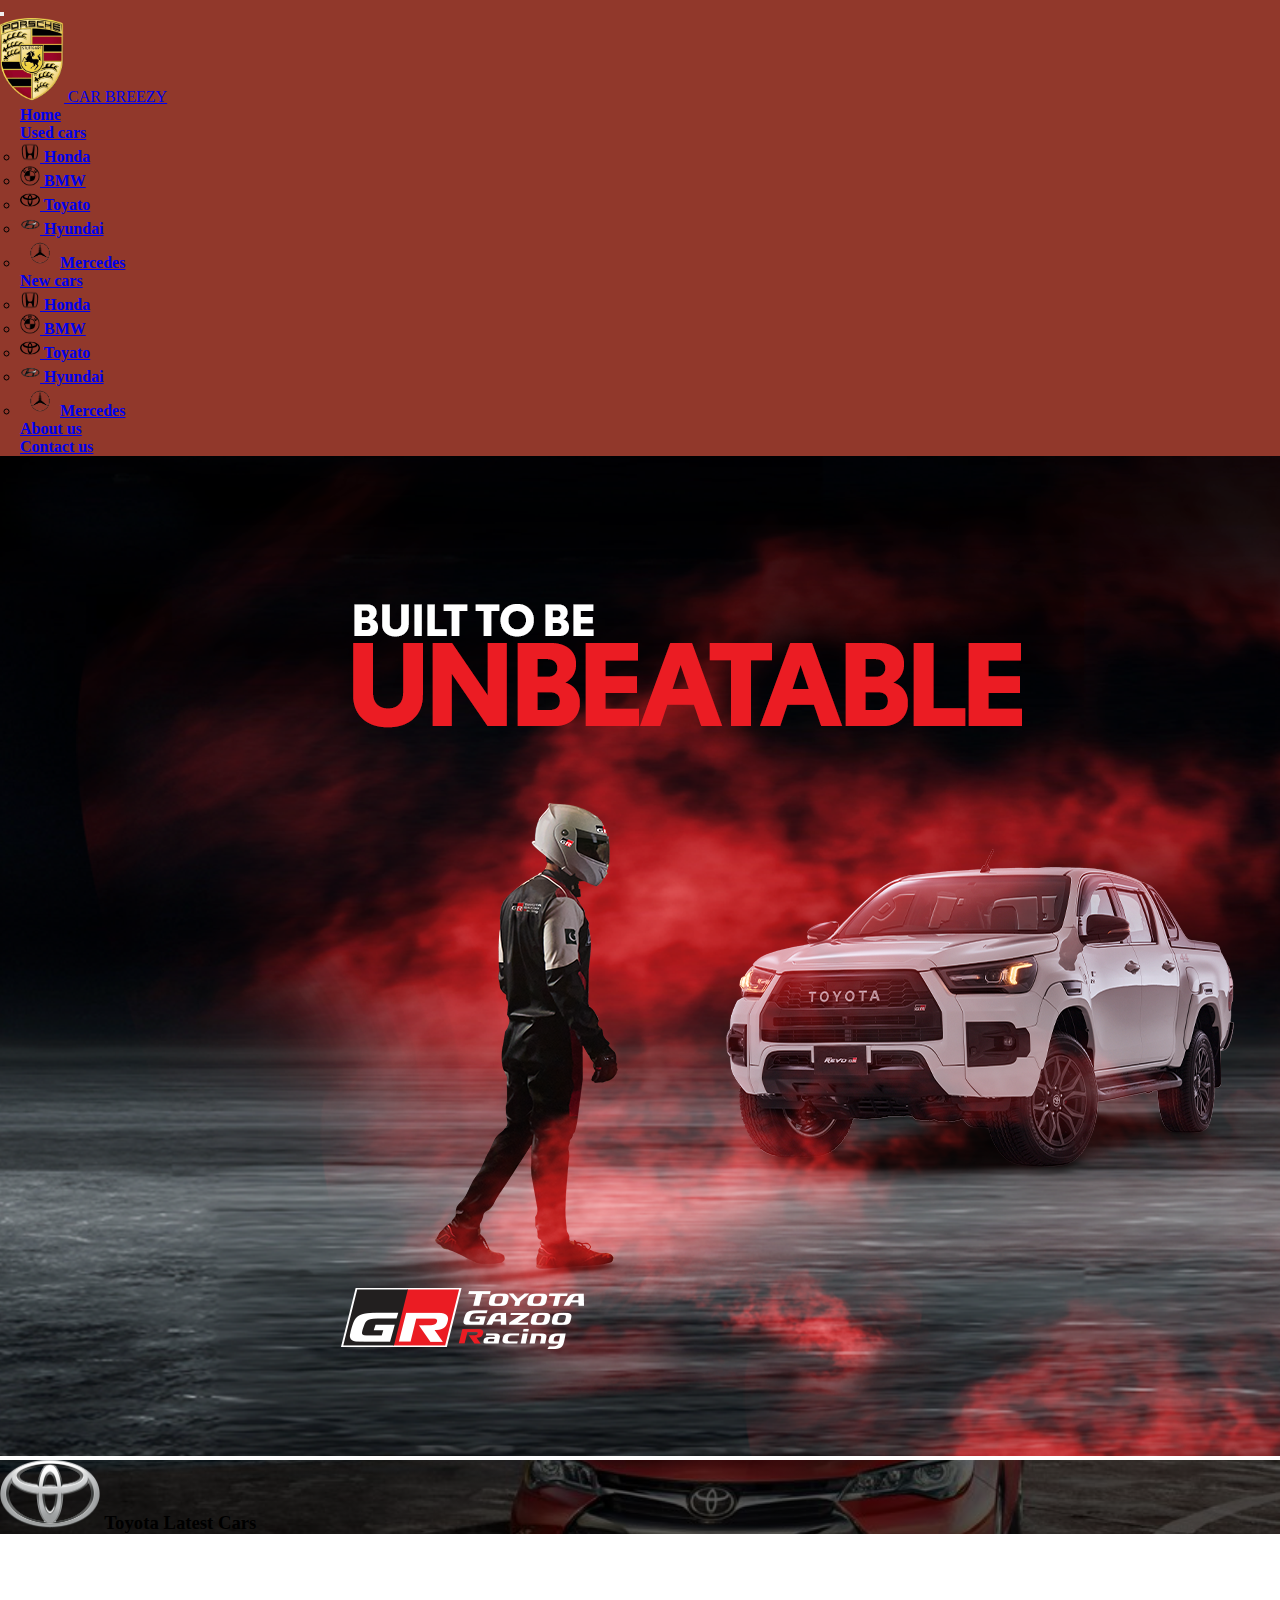
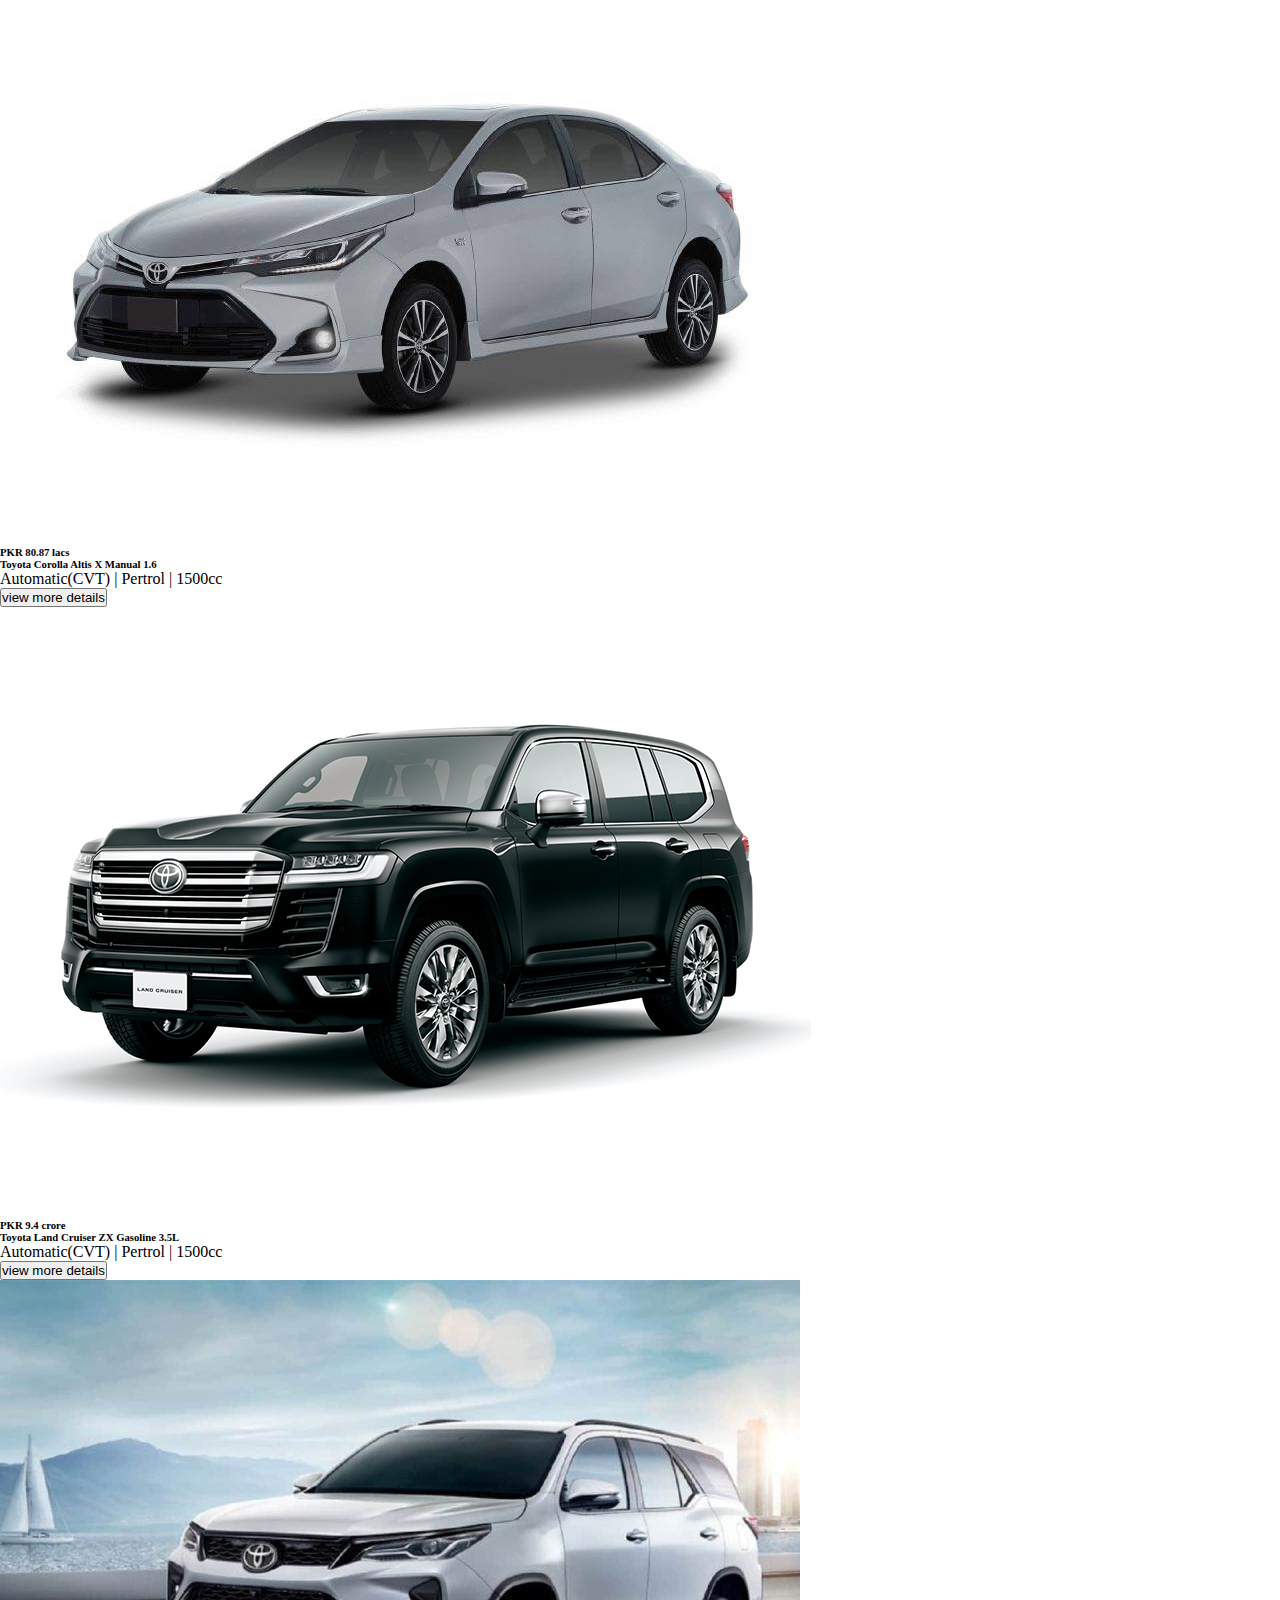
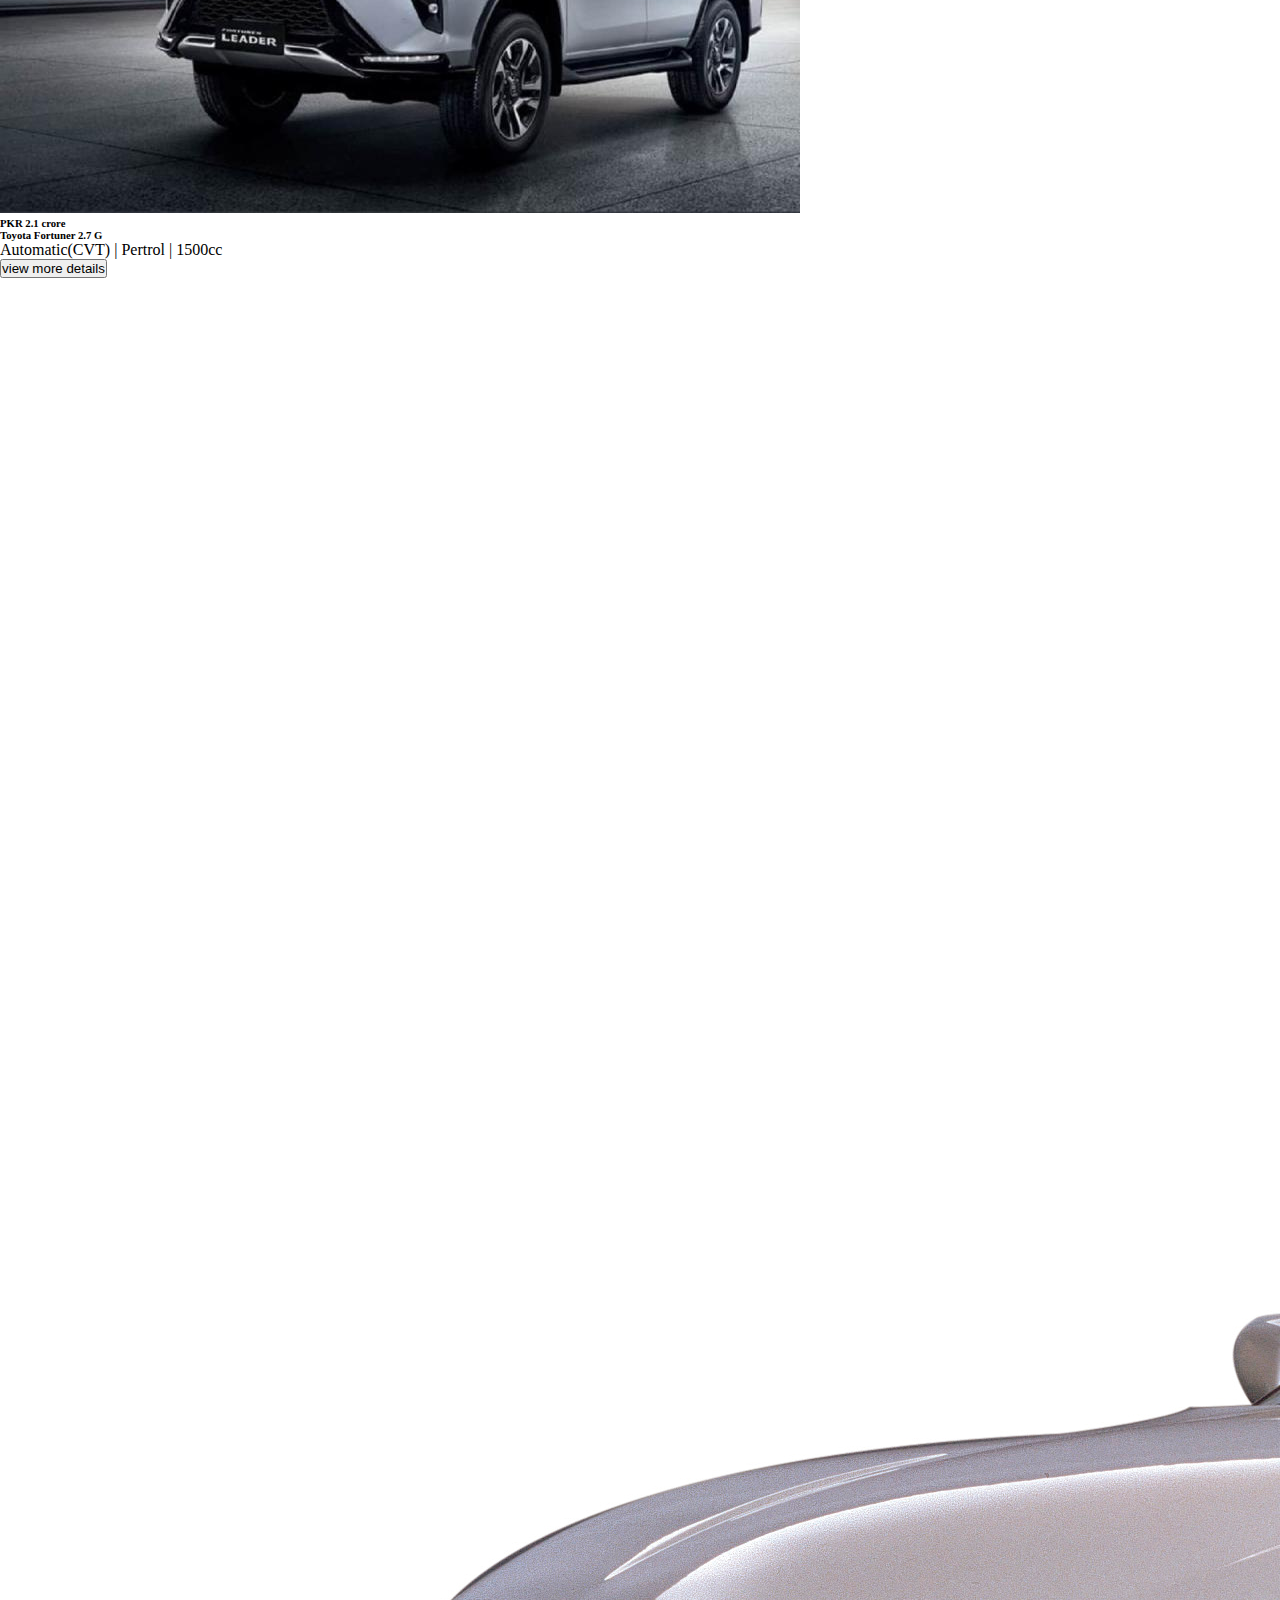
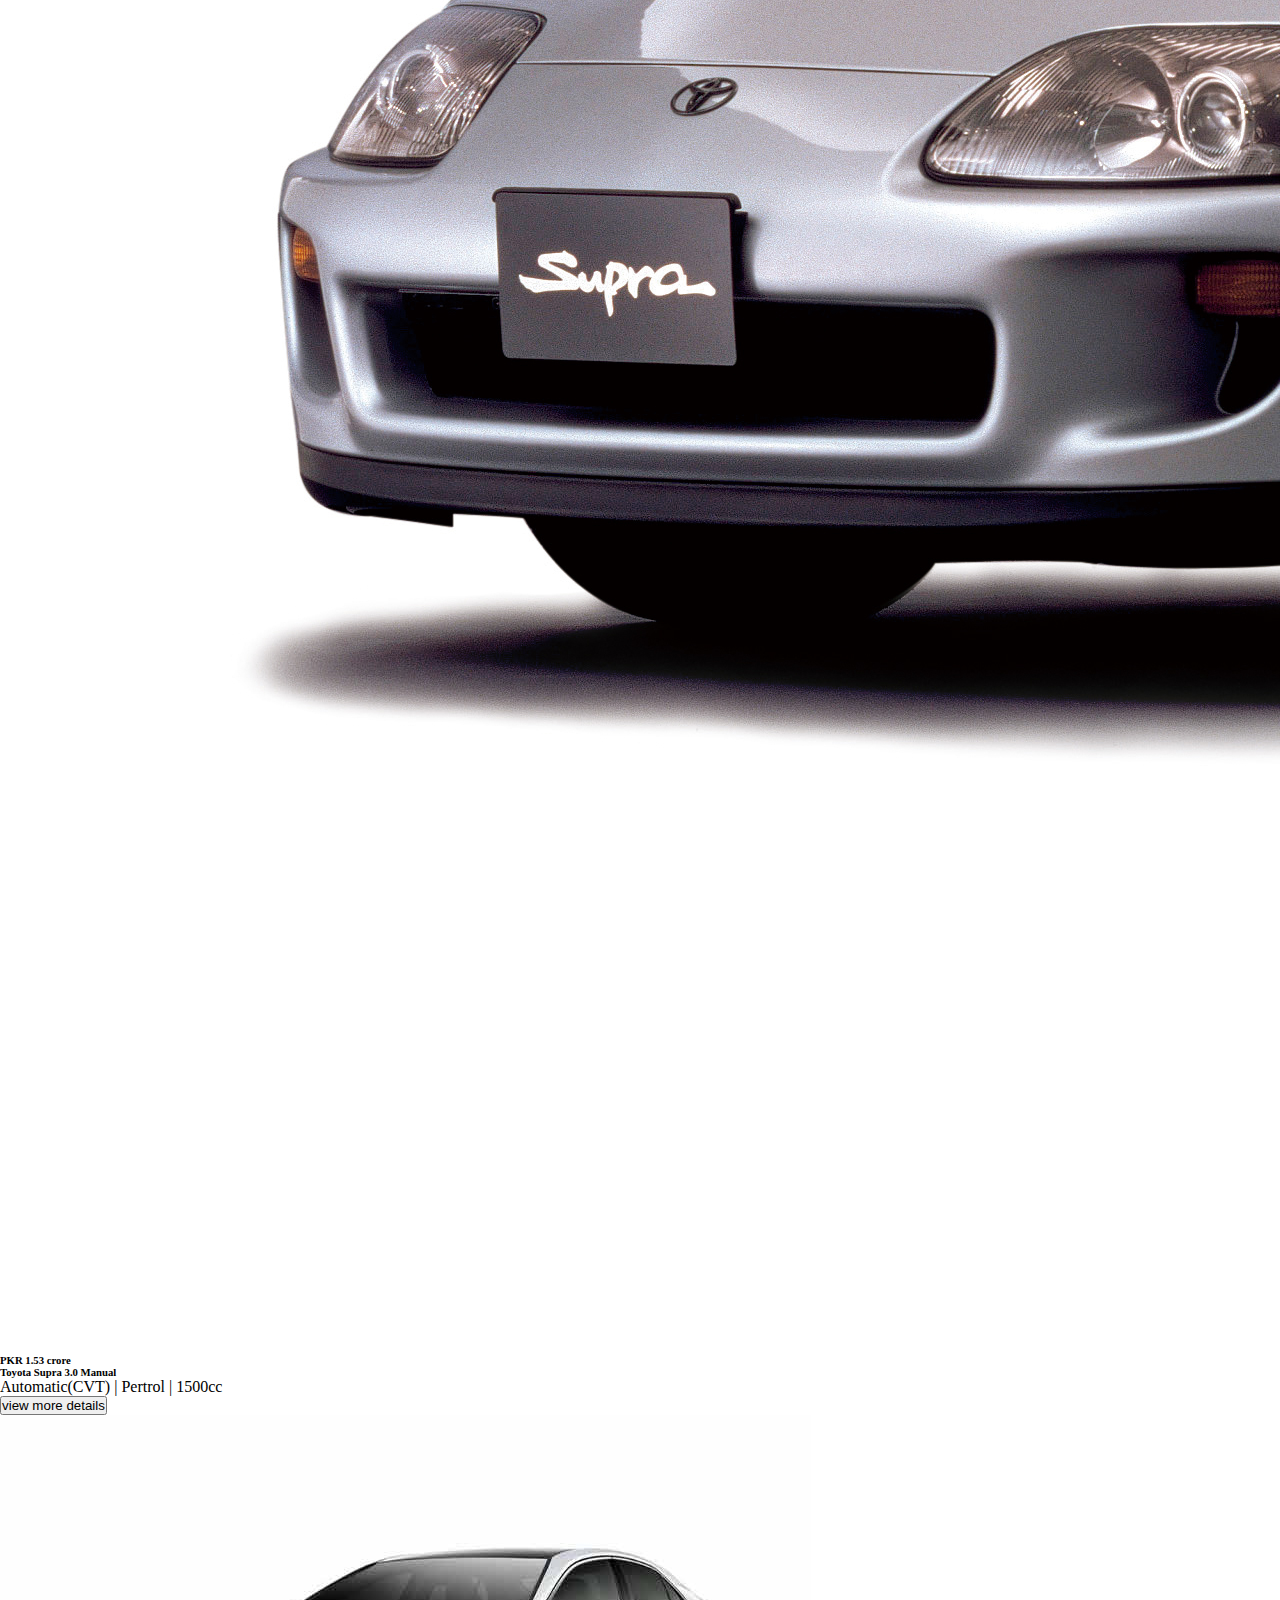
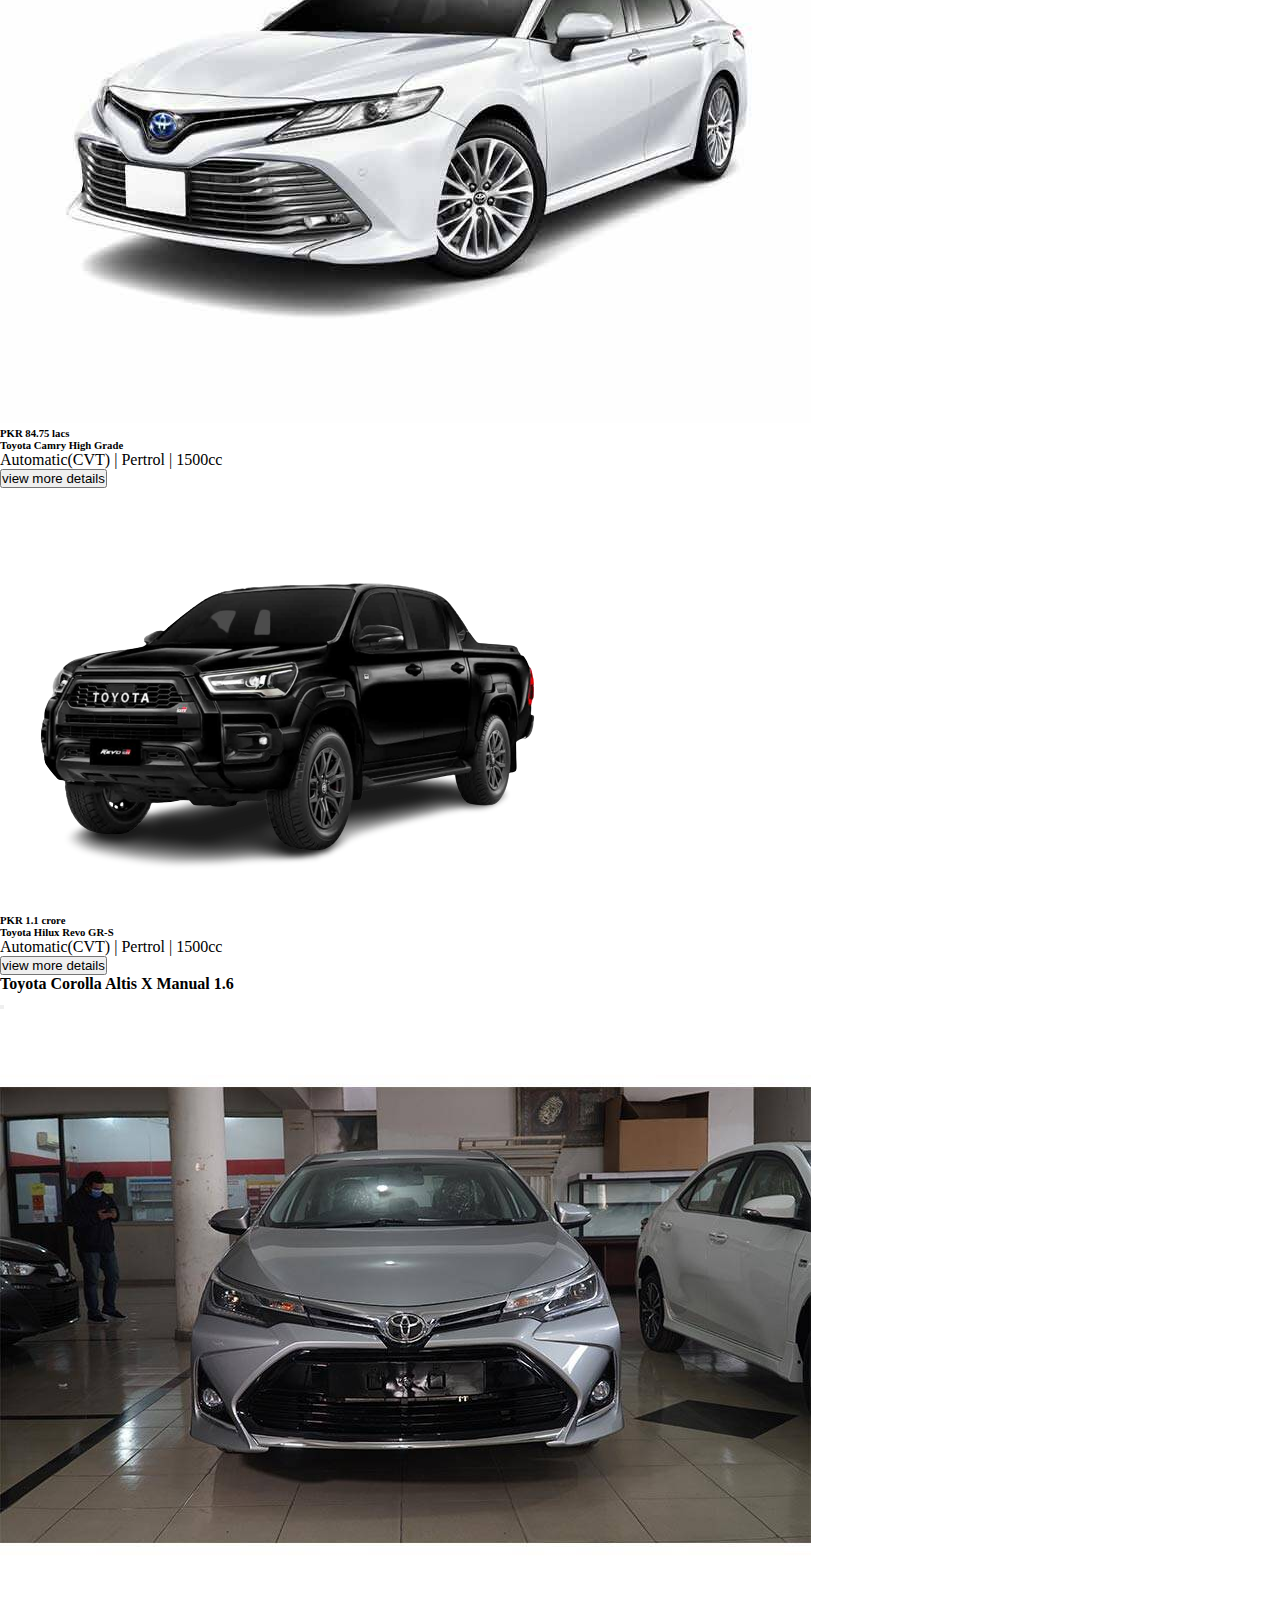
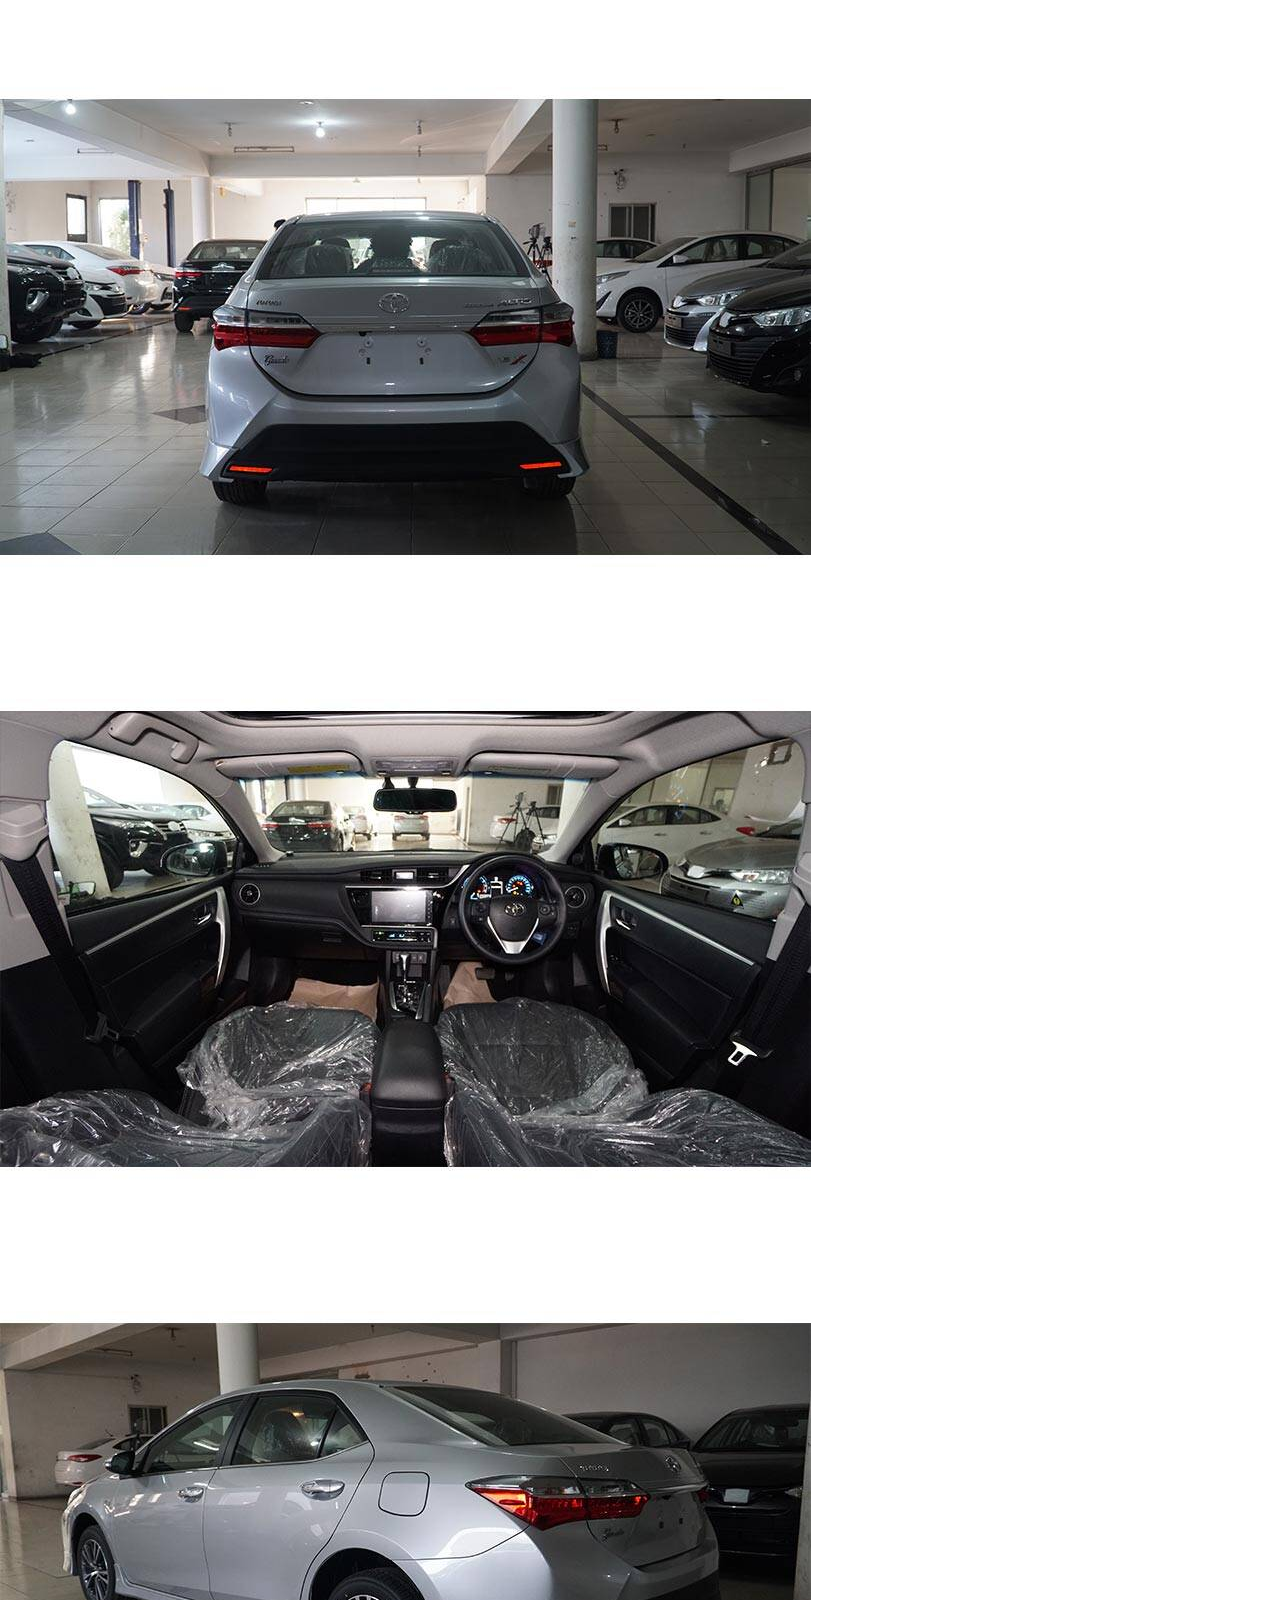
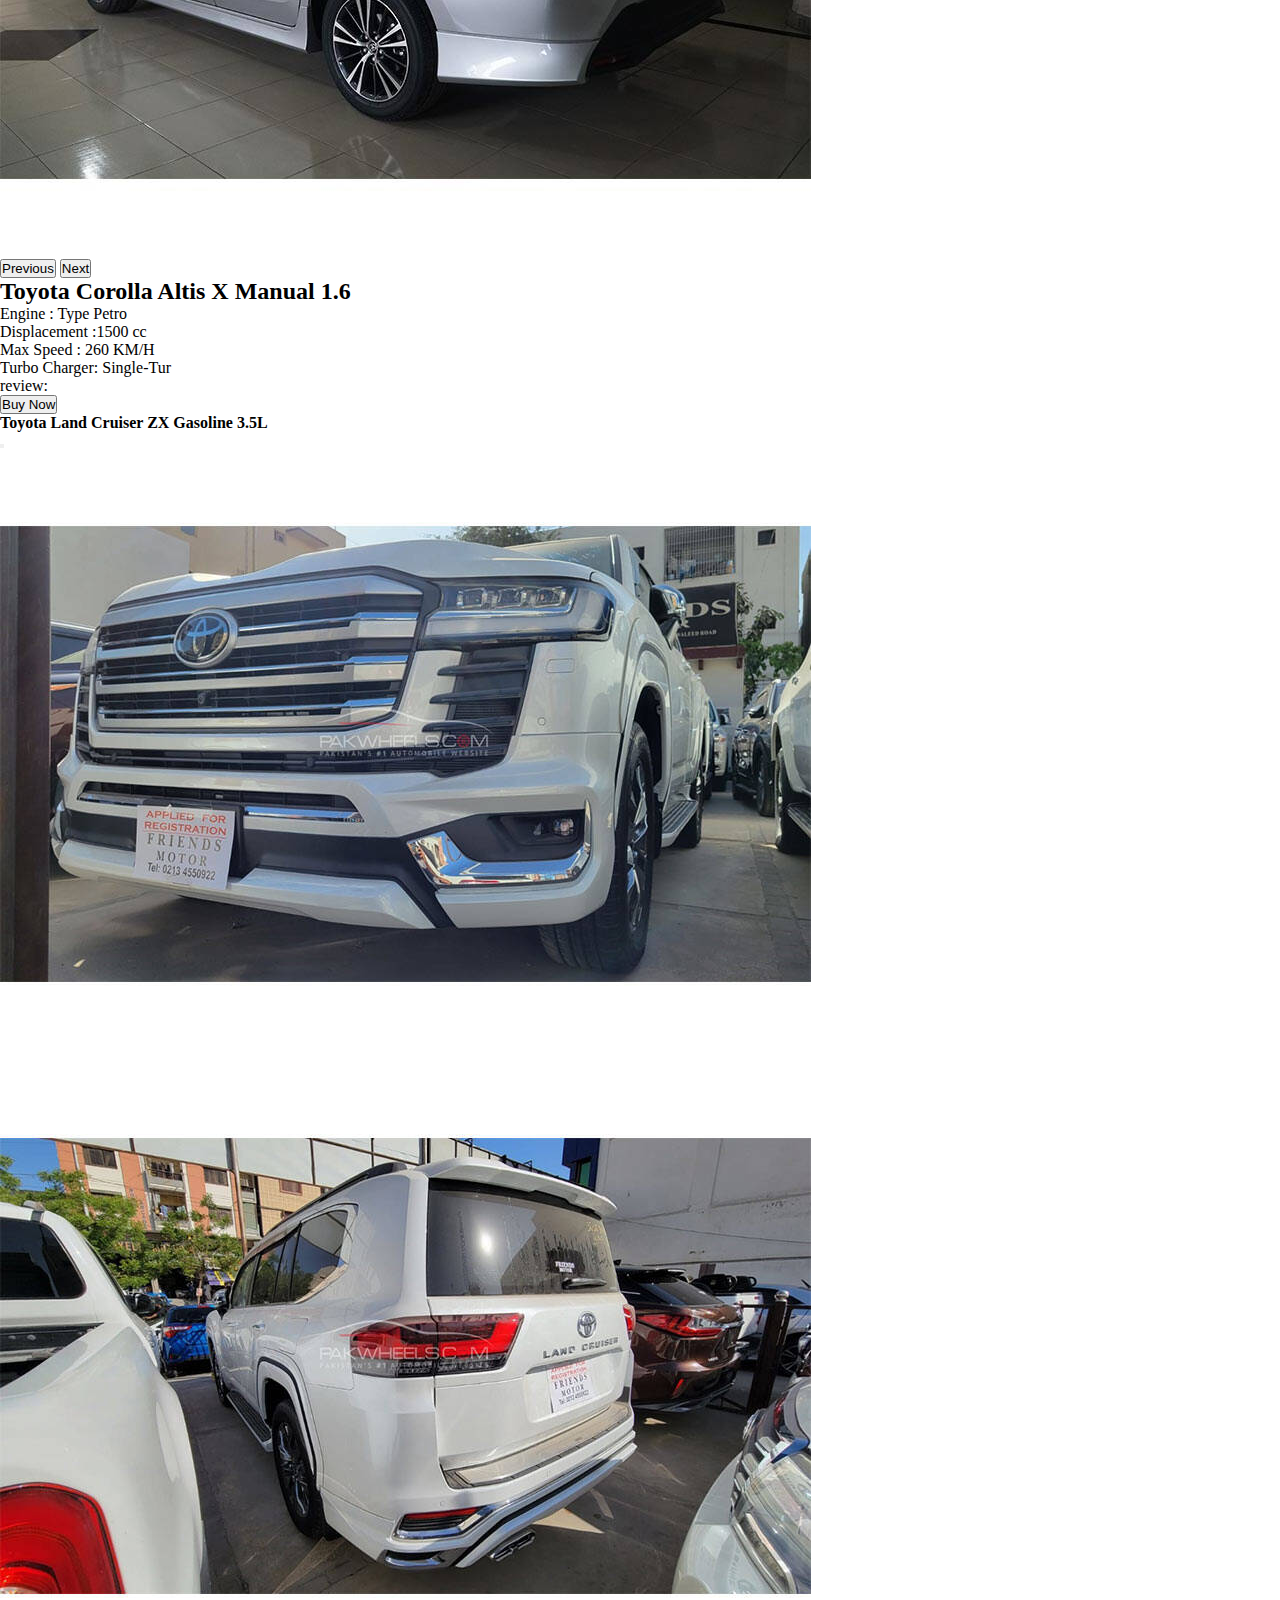
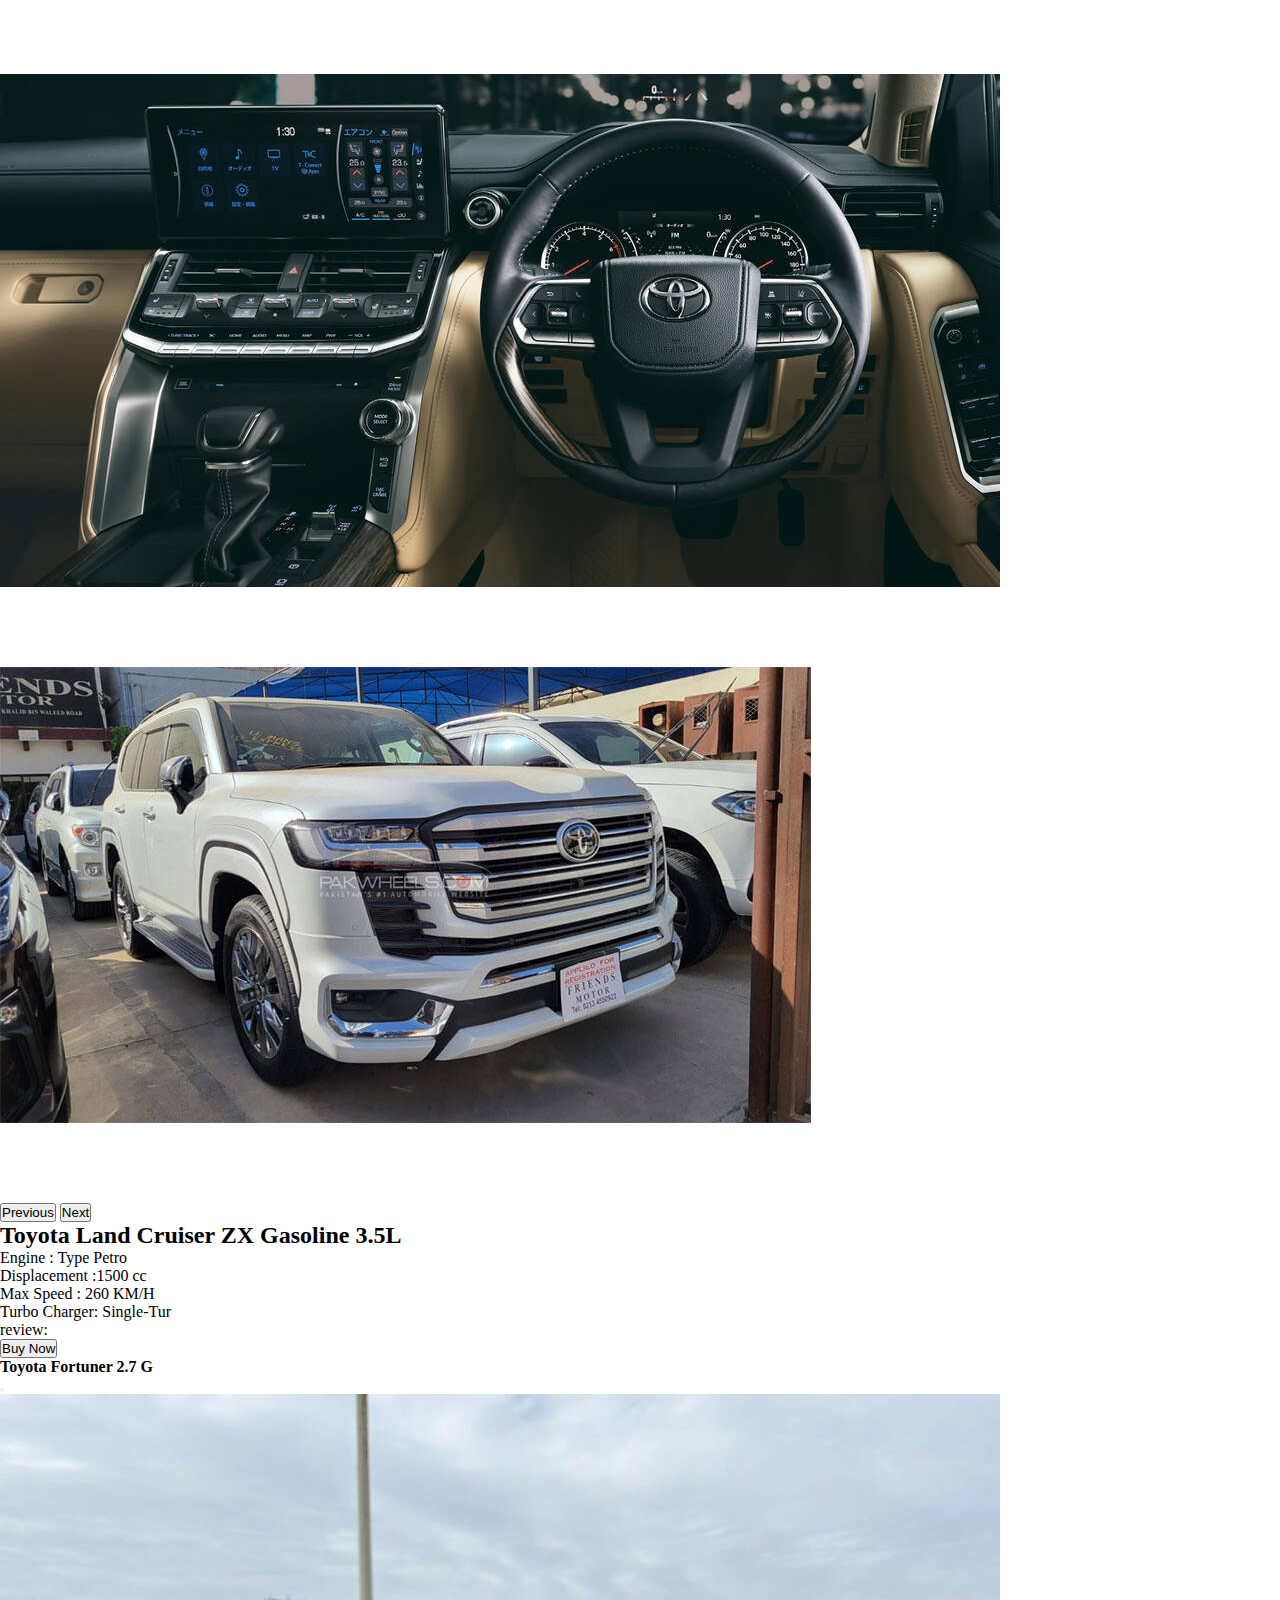
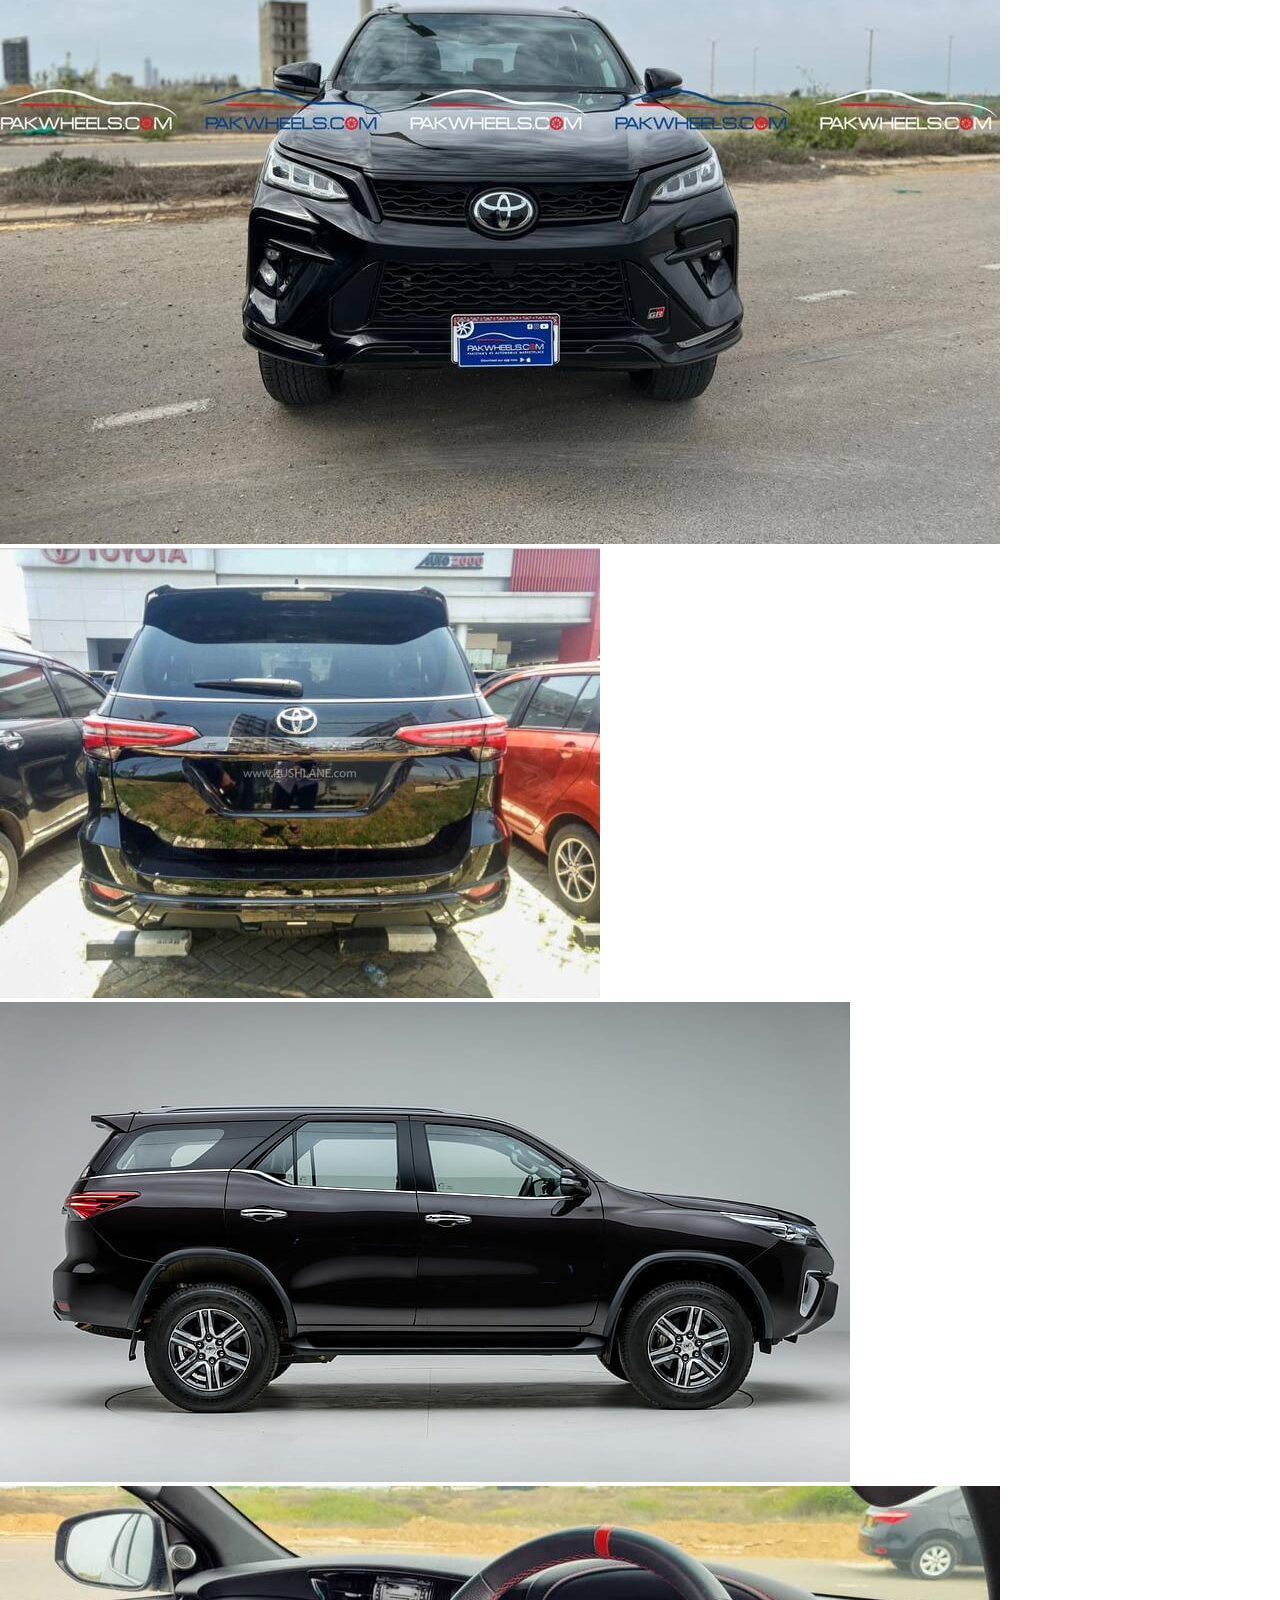
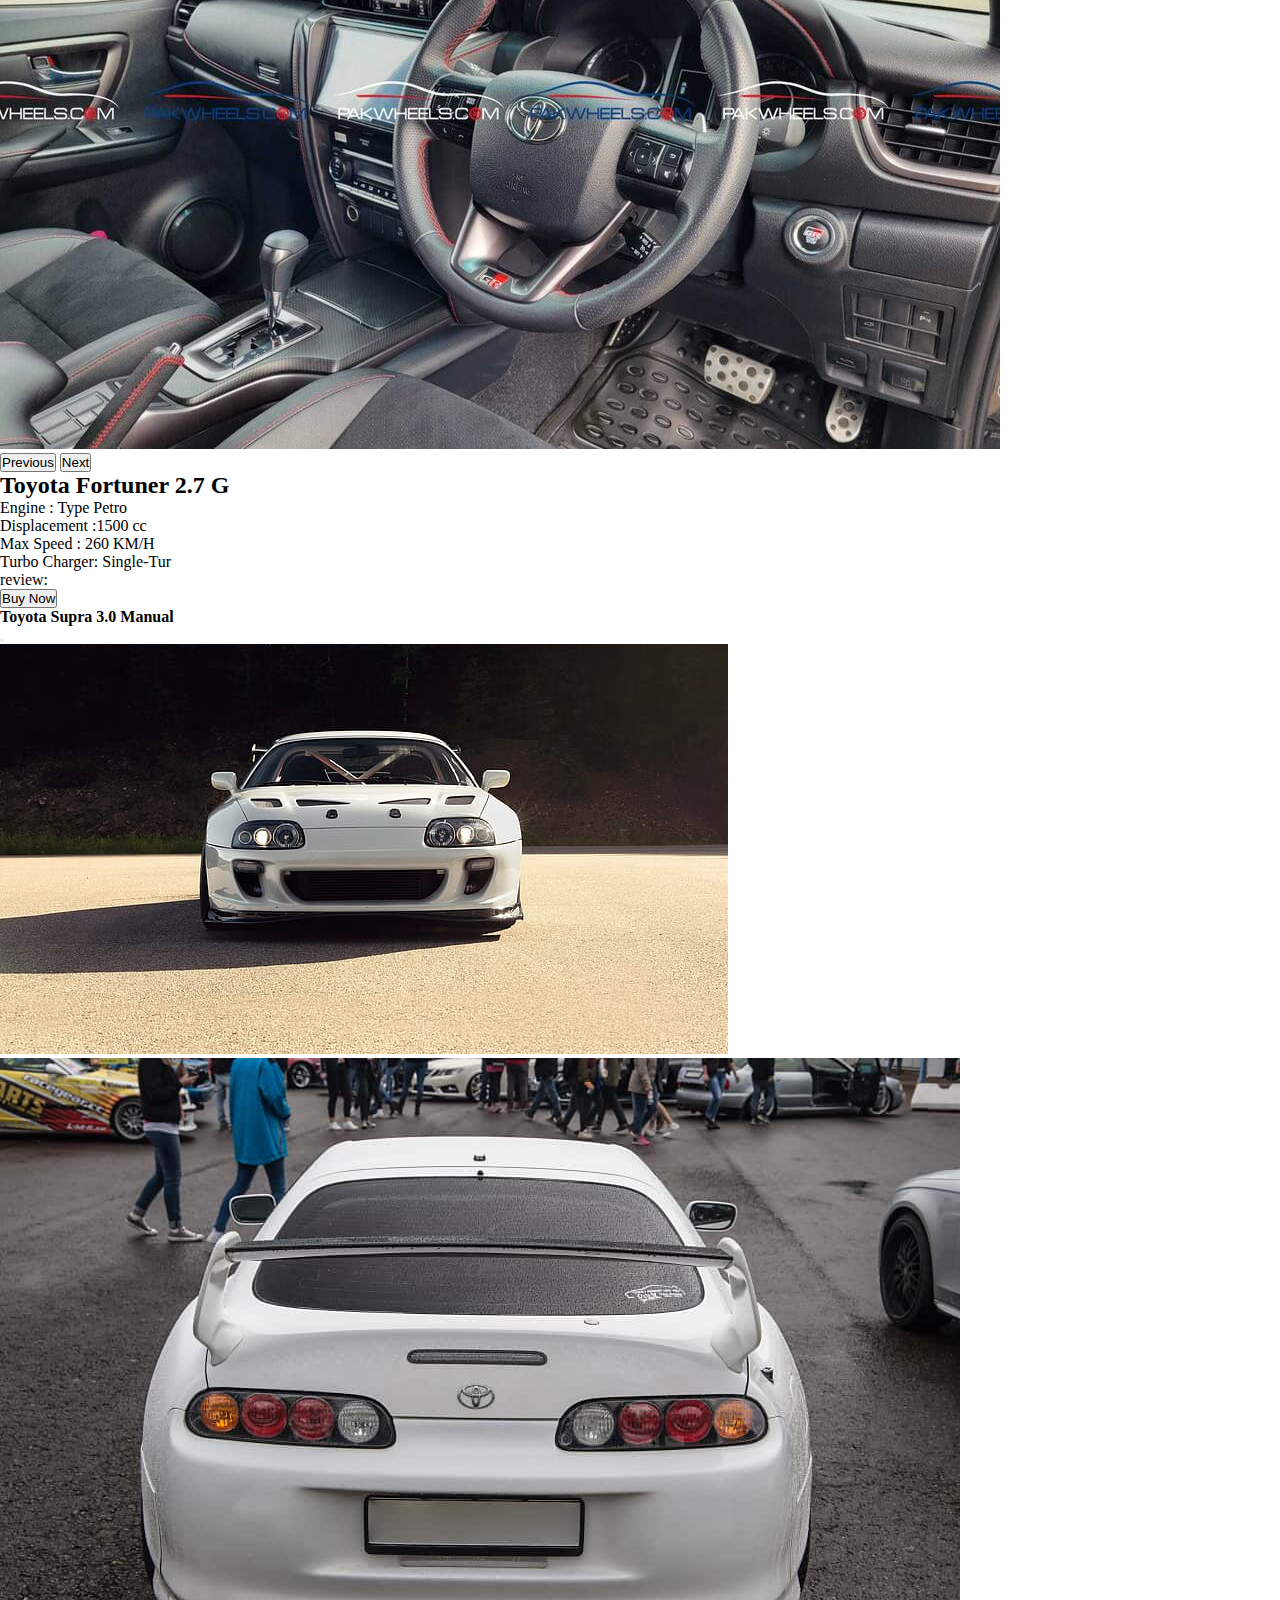
<file: toyota.html>
<!DOCTYPE html>
<html lang="en">
<head>
    <meta charset="UTF-8">
    <meta http-equiv="X-UA-Compatible" content="IE=edge">
    <meta name="viewport" content="width=device-width , initial-scale=1.0">
    <title>Toyota New car | CarBreezy</title>
    <link rel="stylesheet" href="toyo.css">
    <link href="https://cdn.jsdelivr.net/npm/bootstrap@5.3.0-alpha3/dist/css/bootstrap.min.css" rel="stylesheet" integrity="sha384-KK94CHFLLe+nY2dmCWGMq91rCGa5gtU4mk92HdvYe+M/SXH301p5ILy+dN9+nJOZ" crossorigin="anonymous">
    <link rel="stylesheet" href="https://cdnjs.cloudflare.com/ajax/libs/font-awesome/6.4.0/css/all.min.css" integrity="sha512-iecdLmaskl7CVkqkXNQ/ZH/XLlvWZOJyj7Yy7tcenmpD1ypASozpmT/E0iPtmFIB46ZmdtAc9eNBvH0H/ZpiBw==" crossorigin="anonymous" referrerpolicy="no-referrer" />
    <script src="https://cdn.jsdelivr.net/npm/bootstrap@5.3.0-alpha3/dist/js/bootstrap.bundle.min.js" integrity="sha384-ENjdO4Dr2bkBIFxQpeoTz1HIcje39Wm4jDKdf19U8gI4ddQ3GYNS7NTKfAdVQSZe" crossorigin="anonymous"></script>
</head>
<body>
  <nav class="navbar navbar-expand-lg navbar-light bg-light shadow-lg fixed-top">
    
    <div class="container-fluid">
      
      <button class="navbar-toggler text-light" type="button" data-bs-toggle="collapse" data-bs-target="#navbarNavDropdown" aria-controls="navbarNavDropdown" aria-expanded="false" aria-label="Toggle navigation">
        <span class="navbar-toggler-icon"></span>
      </button>
      
      <div class="collapse navbar-collapse " id="navbarNavDropdown">
        <a class="navbar-brand text-dark" href="#">
          <img src="images/logo1 (2).png" alt="" width="5%">  CAR BREEZY</a>
        <ul class="navbar-nav ms-auto ">
          <li class="nav-item">
            <a class="nav-link text-dark" aria-current="page" href="index.html">Home</a>
          </li>
          <li class="nav-item dropdown">
            <a class="nav-link dropdown-toggle text-dark" href="#" role="button" data-bs-toggle="dropdown" aria-expanded="false">
              Used cars
            </a> 
            <ul class="dropdown-menu bg-warning">
              <li><a class="dropdown-item" href="Hused.html"><img src="images/h1.png" alt="" width="20px" height="20px" class="mb-1">   Honda</a></li>
              <li><a class="dropdown-item" href="Bused.html"><img src="images/h3.png" alt="" width="20px" height="20px" class="mb-1">   BMW</a></li>
              <li><a class="dropdown-item" href="Tused.html"><img src="images/h4.png" alt="" width="20px" height="20px" class="mb-1">   Toyato</a></li>
              <li><a class="dropdown-item" href="HYused.html"><img src="images/h2.png" alt="" width="20px" height="20px" class="mb-1">   Hyundai</a></li>
              <li><a class="dropdown-item" href="Mused.html"><img src="images/h5.png" alt="" width="40px" height="30px" class="mb-1">Mercedes</a></li>
            </ul>
          </li>
          <li class="nav-item dropdown">
            <a class="nav-link dropdown-toggle text-darkt" href="#" role="button" data-bs-toggle="dropdown" aria-expanded="false">
              New cars
            </a> 
            <ul class="dropdown-menu bg-warning">
              <li><a class="dropdown-item" href="honda.html"><img src="images/h1.png" alt="" width="20px" height="20px" class="mb-1">   Honda</a></li>
              <li><a class="dropdown-item" href="bmw.html"><img src="images/h3.png" alt="" width="20px" height="20px" class="mb-1">   BMW</a></li>
              <li><a class="dropdown-item" href="toyota.html"><img src="images/h4.png" alt="" width="20px" height="20px" class="mb-1">   Toyato</a></li>
              <li><a class="dropdown-item" href="hyundai.html"><img src="images/h2.png" alt="" width="20px" height="20px" class="mb-1">   Hyundai</a></li>
              <li><a class="dropdown-item" href="mercedes.html"><img src="images/h5.png" alt="" width="40px" height="30px" class="mb-1">Mercedes</a></li>
            </ul>

          </li>
          <li class="nav-item">
            <a class="nav-link text-dark" href="about.html">About us</a>
          </li>
          <li class="nav-item">
            <a class="nav-link text-dark" href="contact.html">Contact us</a>
          </li>
         
        </ul>
      </div>
    </div>

  </nav>

  <div class="">
    <img src="images/honda/toyo.png" width="" height="" class="card-img" alt="...">
    <!-- <div class="card-img-overlay">
      <h5 class="card-title">Card title</h5>
      <p class="card-text">This is a wider card with supporting text below as a natural lead-in to additional content. This content is a little bit longer.</p>
      <p class="card-text"><small>Last updated 3 mins ago</small></p>
    </div> -->
  </div>

  <div class="txt container mt-5">
    <h3 class="bmw text-center my-5 text-white display-2 shadow-lg text-bg-"><img src="images/honda/toyop.png" class="my-3" width="100px" alt=""> Toyota <span class="text-sec">Latest Cars</span></h3>
    <div class="row row-cols-1 row-cols-lg-3 g-4 mt-3 mb-5">
        <div class="col-xs-6">
          <div class="card">
            <img src="images/new car/toyota/altis/Corolla-X-Cars-Cropped-Pictures-for-Website.jpg" class="card-img-top" alt="...">
            <div class="price">
                <h6 class="text-center bg-warning">PKR 80.87 lacs</h6>
            </div>
            <div class="card-body">
              <h6 class="card-title">Toyota Corolla Altis X Manual 1.6</h6>
              
              <p class="text-secondary">Automatic(CVT) | Pertrol | 1500cc</p>
              <button type="button" class="btn btn-success" data-bs-toggle="modal" data-bs-target="#myModal1">
                view more details
               </button>
            </div>
          </div>
        </div>
        <div class="col">
          <div class="card">
            <img src="images/new car/toyota/land cruiser/Land_Cruiser_300_-_PNG.png" class="card-img-top" alt="...">
            <div class="price">
                <h6 class="text-center bg-warning">PKR  9.4 crore</h6>
            </div>
            <div class="card-body">
              <h6 class="card-title">Toyota Land Cruiser ZX Gasoline 3.5L</h6>
              
              <p class="text-secondary">Automatic(CVT) | Pertrol | 1500cc</p>
              <button type="button" class="btn btn-success" data-bs-toggle="modal" data-bs-target="#myModal2">
                view more details
               </button>
            </div>
          </div>
        </div>
        <div class="col">
            <div class="card">
                <img src="images/new car/toyota/fortunier/4.jpg" class="card-img-top" alt="...">
                <div class="price">
                    <h6 class="text-center bg-warning">PKR 2.1 crore</h6>
                </div>
                <div class="card-body">
                  <h6 class="card-title">Toyota Fortuner 2.7 G</h6>
                  
                  <p class="text-secondary">Automatic(CVT) | Pertrol | 1500cc</p>
                  <button type="button" class="btn btn-success" data-bs-toggle="modal" data-bs-target="#myModal3">
                    view more details
                   </button>
                </div>
              </div>
        </div>
        <div class="col">
            <div class="card">
                <img src="images/new car/toyota/supra/20200109-02-04.jpg" class="card-img-top" alt="...">
                <div class="price">
                    <h6 class="text-center bg-warning">PKR 1.53 crore</h6>
                </div>
                <div class="card-body">
                  <h6 class="card-title">Toyota Supra 3.0 Manual</h6>
                  
                  <p class="text-secondary">Automatic(CVT) | Pertrol | 1500cc</p>
                  <button type="button" class="btn btn-success" data-bs-toggle="modal" data-bs-target="#myModal4">
                    view more details
                   </button>
                </div>
              </div>
        </div>
        <div class="col">
            <div class="card">
                <img src="images/new car/toyota/camry/Toyota_Camry_Front.jpg" class="card-img-top" alt="...">
                <div class="price">
                    <h6 class="text-center bg-warning">PKR 84.75 lacs</h6>
                </div>
                <div class="card-body">
                  <h6 class="card-title">Toyota Camry High Grade</h6>
                  
                  <p class="text-secondary">Automatic(CVT) | Pertrol | 1500cc</p>
                  <button type="button" class="btn btn-success" data-bs-toggle="modal" data-bs-target="#myModal5">
                    view more details
                   </button>
                </div>
              </div>
          </div>
          <div class="col">
            <div class="card">
                <img src="images/new car/toyota/revo/Toyota_Hilux_Revo_GR-S_2023_.png" class="card-img-top" alt="...">
                <div class="price">
                    <h6 class="text-center bg-warning">PKR 1.1 crore</h6>
                </div>
                <div class="card-body">
                  <h6 class="card-title">Toyota Hilux Revo GR-S</h6>
                  
                  <p class="text-secondary">Automatic(CVT) | Pertrol | 1500cc</p>
                  <button type="button" class="btn btn-success" data-bs-toggle="modal" data-bs-target="#myModal6">
                    view more details
                   </button>
                </div>
              </div>
          </div>
      </div>
</div>

<!----------------------------------------------------- MODAL (1) STARTS HERE---------------------------------------------->

<div class="modal" id="myModal1">
  <div class="modal-dialog">
    <div class="modal-content">

      <!-- Modal Header -->
      <div class="modal-header">
        <h4 class="modal-title">Toyota Corolla Altis X Manual 1.6</h4>
        <button type="button" class="btn-close" data-bs-dismiss="modal"></button>
      </div>

      <!-- Modal body -->
      <div class="modal-body">
      <div class="row mt-2 p-3">
        <div class="col-xs-6">
          <div id="carouselExampleFade1" class="carousel slide carousel-fade">
            <div class="carousel-inner">
              <div class="carousel-item active">
                <img src="images/new car/toyota/altis/front.jpg" class="d-block w-100" alt="...">
                <div class="carousel-caption d-none d-md-block">
                </div>
              </div>
              <div class="carousel-item">
                <img src="images/new car/toyota/altis/bck.jpg" class="d-block w-100" alt="...">
               
              </div> 
              <div class="carousel-item">
                <img src="images/new car/toyota/altis/cockpit.jpg" class="d-block w-100" alt="...">
               
              </div> 
              <div class="carousel-item">
                <img src="images/new car/toyota/altis/side.jpg" class="d-block w-100" alt="...">
               
              </div> 
            </div>
            <button class="carousel-control-prev" type="button" data-bs-target="#carouselExampleFade1" data-bs-slide="prev">
              <span class="carousel-control-prev-icon" aria-hidden="true"></span>
              <span class="visually-hidden">Previous</span>
            </button>
            <button class="carousel-control-next" type="button" data-bs-target="#carouselExampleFade1" data-bs-slide="next">
              <span class="carousel-control-next-icon" aria-hidden="true"></span>
              <span class="visually-hidden">Next</span>
            </button>
          </div>
        </div>
             <div class="col-xs-6">
              <h2>Toyota Corolla Altis X Manual 1.6</h2>
              <p>Engine :      <span class="ms-5 text-danger">Type Petro </span></p>
              <p>Displacement :<span class="ms-2 text-danger">1500 cc</span> </p>
              <p>Max Speed  :  <span class="ms-3 text-danger">260 KM/H</span></p>
              <p>Turbo Charger: <span class="ms-2 text-danger">Single-Tur </span></p>
              <p></p>
              <p></p>
              <p></p>
              <p></p>
                <p>review: &nbsp;&nbsp;&nbsp;
                   <i class="fa fa-star text-warning ms-2"></i>
                   <i class="fa fa-star text-warning ms-2"></i>
                   <i class="fa fa-star text-warning ms-2"></i>
                   <i class="fa fa-star text-warning ms-2"></i>
                   <i class="fa fa-star ms-2"></i>
                   </p>
                <button type="button" class="btn btn-primary" data-bs-toggle="modal" data-bs-target="#mybutton">
                Buy Now
                </button>
               </div>
              </div>
            </div>

    

    </div>
  </div>
</div>
<!---------------------------------------------------- ENDS HERE  ------------------------------------------------------------->

<!----------------------------------------------------- MODAL (2) STARTS HERE---------------------------------------------->

<div class="modal" id="myModal2">
<div class="modal-dialog">
<div class="modal-content">

  <!-- Modal Header -->
  <div class="modal-header">
    <h4 class="modal-title">Toyota Land Cruiser ZX Gasoline 3.5L</h4>
    <button type="button" class="btn-close" data-bs-dismiss="modal"></button>
  </div>

  <!-- Modal body -->
  <div class="modal-body">
  <div class="row mt-2 p-3">
    <div class="col-xs-6">
      <div id="carouselExampleFade2" class="carousel slide carousel-fade">
        <div class="carousel-inner">
          <div class="carousel-item active">
            <img src="images/new car/toyota/land cruiser/Toyota_Land_Cruiser_Front_Grill.jpg" class="d-block w-100" alt="...">
            <div class="carousel-caption d-none d-md-block">
            </div>
          </div>
          <div class="carousel-item">
            <img src="images/new car/toyota/land cruiser/Toyota_Land_Cruiser_Rear_Left_Angled.jpg" class="d-block w-100" alt="...">
           
          </div>
          <div class="carousel-item">
            <img src="images/new car/toyota/land cruiser/cockpit.jpg" class="d-block w-100" alt="...">
           
          </div> 
          <div class="carousel-item">
            <img src="images/new car/toyota/land cruiser/Toyota_Land_Cruiser_Front_Left_Angled.jpg" class="d-block w-100" alt="...">
           
          </div>  
        </div>
        <button class="carousel-control-prev" type="button" data-bs-target="#carouselExampleFade2" data-bs-slide="prev">
          <span class="carousel-control-prev-icon" aria-hidden="true"></span>
          <span class="visually-hidden">Previous</span>
        </button>
        <button class="carousel-control-next" type="button" data-bs-target="#carouselExampleFade2" data-bs-slide="next">
          <span class="carousel-control-next-icon" aria-hidden="true"></span>
          <span class="visually-hidden">Next</span>
        </button>
      </div>
    </div>
         <div class="col-xs-6">
           <h2>Toyota Land Cruiser ZX Gasoline 3.5L</h2>
           <p>Engine :      <span class="ms-5 text-danger">Type Petro </span></p>
           <p>Displacement :<span class="ms-2 text-danger">1500 cc</span> </p>
           <p>Max Speed  :  <span class="ms-3 text-danger">260 KM/H</span></p>
           <p>Turbo Charger: <span class="ms-2 text-danger">Single-Tur </span></p>
           <p></p>
           <p></p>
           <p></p>
           <p></p>
             <p>review: &nbsp;&nbsp;&nbsp;
                <i class="fa fa-star text-warning ms-2"></i>
                <i class="fa fa-star text-warning ms-2"></i>
                <i class="fa fa-star text-warning ms-2"></i>
                <i class="fa fa-star text-warning ms-2"></i>
                <i class="fa fa-star ms-2"></i>
                </p>
            <button type="button" class="btn btn-primary" data-bs-toggle="modal" data-bs-target="#mybutton">
            Buy Now
            </button>
           </div>
          </div>
        </div>



</div>
</div>
</div>
<!---------------------------------------------------- ENDS HERE  ------------------------------------------------------------->

<!----------------------------------------------------- MODAL (3) STARTS HERE---------------------------------------------->

<div class="modal" id="myModal3">
<div class="modal-dialog">
<div class="modal-content">

  <!-- Modal Header -->
  <div class="modal-header">
    <h4 class="modal-title">Toyota Fortuner 2.7 G</h4>
    <button type="button" class="btn-close" data-bs-dismiss="modal"></button>
  </div>

  <!-- Modal body -->
  <div class="modal-body">
  <div class="row mt-2 p-3">
    <div class="col-xs-6">
      <div id="carouselExampleFade3" class="carousel slide carousel-fade">
        <div class="carousel-inner">
          <div class="carousel-item active">
            <img src="images/new car/toyota/fortunier/front.jpeg" class="d-block w-100" alt="...">
            <div class="carousel-caption d-none d-md-block">
            </div>
          </div>
          <div class="carousel-item">
            <img src="images/new car/toyota/fortunier/back.jpg" class="d-block w-100" alt="...">
           
          </div> 
          <div class="carousel-item">
            <img src="images/new car/toyota/fortunier/side.jpg" class="d-block w-100" alt="...">
           
          </div> 
          <div class="carousel-item">
            <img src="images/new car/toyota/fortunier/interior.jpeg" class="d-block w-100" alt="...">
           
          </div> 
        </div>
        <button class="carousel-control-prev" type="button" data-bs-target="#carouselExampleFade3" data-bs-slide="prev">
          <span class="carousel-control-prev-icon" aria-hidden="true"></span>
          <span class="visually-hidden">Previous</span>
        </button>
        <button class="carousel-control-next" type="button" data-bs-target="#carouselExampleFade3" data-bs-slide="next">
          <span class="carousel-control-next-icon" aria-hidden="true"></span>
          <span class="visually-hidden">Next</span>
        </button>
      </div>
    </div>
         <div class="col-xs-6">
           <h2>Toyota Fortuner 2.7 G</h2>
           <p>Engine :      <span class="ms-5 text-danger">Type Petro </span></p>
           <p>Displacement :<span class="ms-2 text-danger">1500 cc</span> </p>
           <p>Max Speed  :  <span class="ms-3 text-danger">260 KM/H</span></p>
           <p>Turbo Charger: <span class="ms-2 text-danger">Single-Tur </span></p>
           <p></p>
           <p></p>
           <p></p>
           <p></p>
             <p>review: &nbsp;&nbsp;&nbsp;
                <i class="fa fa-star text-warning ms-2"></i>
                <i class="fa fa-star text-warning ms-2"></i>
                <i class="fa fa-star text-warning ms-2"></i>
                <i class="fa fa-star text-warning ms-2"></i>
                <i class="fa fa-star ms-2"></i>
                </p>
            <button type="button" class="btn btn-primary" data-bs-toggle="modal" data-bs-target="#mybutton">
            Buy Now
            </button>
           </div>
          </div>
        </div>



</div>
</div>
</div>
<!---------------------------------------------------- ENDS HERE  ------------------------------------------------------------->

<!----------------------------------------------------- MODAL (4) STARTS HERE---------------------------------------------->

<div class="modal" id="myModal4">
<div class="modal-dialog">
<div class="modal-content">

  <!-- Modal Header -->
  <div class="modal-header">
    <h4 class="modal-title">Toyota Supra 3.0 Manual</h4>
    <button type="button" class="btn-close" data-bs-dismiss="modal"></button>
  </div>

  <!-- Modal body -->
  <div class="modal-body">
  <div class="row mt-2 p-3">
    <div class="col-xs-6">
      <div id="carouselExampleFade4" class="carousel slide carousel-fade">
        <div class="carousel-inner">
          <div class="carousel-item active">
            <img src="images/new car/toyota/supra/fr.jpg" class="d-block w-100" alt="...">
            <div class="carousel-caption d-none d-md-block">
            </div>
          </div>
          <div class="carousel-item">
            <img src="images/new car/toyota/supra/back.jpg" class="d-block w-100" alt="...">
           
          </div> 
          <div class="carousel-item">
            <img src="images/new car/toyota/supra/int.jpg" class="d-block w-100" alt="...">
           
          </div> 
          <div class="carousel-item">
            <img src="images/new car/toyota/supra/sdie.jpg" class="d-block w-100" alt="...">
           
          </div> 
        </div>
        <button class="carousel-control-prev" type="button" data-bs-target="#carouselExampleFade4" data-bs-slide="prev">
          <span class="carousel-control-prev-icon" aria-hidden="true"></span>
          <span class="visually-hidden">Previous</span>
        </button>
        <button class="carousel-control-next" type="button" data-bs-target="#carouselExampleFade4" data-bs-slide="next">
          <span class="carousel-control-next-icon" aria-hidden="true"></span>
          <span class="visually-hidden">Next</span>
        </button>
      </div>
    </div>
         <div class="col-xs-6">
          <h2>Toyota Supra 3.0 Manual</h2>
           <p>Engine :      <span class="ms-5 text-danger">Type Petro </span></p>
           <p>Displacement :<span class="ms-2 text-danger">1500 cc</span> </p>
           <p>Max Speed  :  <span class="ms-3 text-danger">260 KM/H</span></p>
           <p>Turbo Charger: <span class="ms-2 text-danger">Single-Tur </span></p>
           <p></p>
           <p></p>
           <p></p>
           <p></p>
             <p>review: &nbsp;&nbsp;&nbsp;
                <i class="fa fa-star text-warning ms-2"></i>
                <i class="fa fa-star text-warning ms-2"></i>
                <i class="fa fa-star text-warning ms-2"></i>
                <i class="fa fa-star text-warning ms-2"></i>
                <i class="fa fa-star ms-2"></i>
                </p>
            <button type="button" class="btn btn-primary" data-bs-toggle="modal" data-bs-target="#mybutton">
            Buy Now
            </button>
           </div>
          </div>
        </div>



</div>
</div>
</div>
<!---------------------------------------------------- ENDS HERE  ------------------------------------------------------------->

<!----------------------------------------------------- MODAL (5) STARTS HERE---------------------------------------------->

<div class="modal" id="myModal5">
<div class="modal-dialog">
<div class="modal-content">

  <!-- Modal Header -->
  <div class="modal-header">
    <h4 class="modal-title">Toyota Camry High Grade</h4>
    <button type="button" class="btn-close" data-bs-dismiss="modal"></button>
  </div>

  <!-- Modal body -->
  <div class="modal-body">
  <div class="row mt-2 p-3">
    <div class="col-xs-6">
      <div id="carouselExampleFade5" class="carousel slide carousel-fade">
        <div class="carousel-inner">
          <div class="carousel-item active">
            <img src="images/new car/toyota/camry/Front.jpg" class="d-block w-100" alt="...">
            <div class="carousel-caption d-none d-md-block">
            </div>
          </div>
          <div class="carousel-item">
            <img src="images/new car/toyota/camry/Rear.jpg" class="d-block w-100" alt="...">
           
          </div> 
          <div class="carousel-item">
            <img src="images/new car/toyota/camry/side.jpg" class="d-block w-100" alt="...">
           
          </div> 
          <div class="carousel-item">
            <img src="images/new car/toyota/camry/Cockpit.jpg" class="d-block w-100" alt="...">
           
          </div> 
        </div>
        <button class="carousel-control-prev" type="button" data-bs-target="#carouselExampleFade5" data-bs-slide="prev">
          <span class="carousel-control-prev-icon" aria-hidden="true"></span>
          <span class="visually-hidden">Previous</span>
        </button>
        <button class="carousel-control-next" type="button" data-bs-target="#carouselExampleFade5" data-bs-slide="next">
          <span class="carousel-control-next-icon" aria-hidden="true"></span>
          <span class="visually-hidden">Next</span>
        </button>
      </div>
    </div>
         <div class="col-xs-6">
          <h2>Toyota Camry High Grade</h2>
          <p>Engine :      <span class="ms-5 text-danger">Type Petro </span></p>
          <p>Displacement :<span class="ms-2 text-danger">1500 cc</span> </p>
          <p>Max Speed  :  <span class="ms-3 text-danger">260 KM/H</span></p>
          <p>Turbo Charger: <span class="ms-2 text-danger">Single-Tur </span></p>
          <p></p>
          <p></p>
          <p></p>
          <p></p>
            <p>review: &nbsp;&nbsp;&nbsp;
               <i class="fa fa-star text-warning ms-2"></i>
               <i class="fa fa-star text-warning ms-2"></i>
               <i class="fa fa-star text-warning ms-2"></i>
               <i class="fa fa-star text-warning ms-2"></i>
               <i class="fa fa-star ms-2"></i>
               </p>
            <button type="button" class="btn btn-primary" data-bs-toggle="modal" data-bs-target="#mybutton">
            Buy Now
            </button>
           </div>
          </div>
        </div>



</div>
</div>
</div>
<!---------------------------------------------------- ENDS HERE  ------------------------------------------------------------->

<!----------------------------------------------------- MODAL (6) STARTS HERE---------------------------------------------->

<div class="modal" id="myModal6">
<div class="modal-dialog">
<div class="modal-content">

  <!-- Modal Header -->
  <div class="modal-header">
    <h4 class="modal-title">Toyota Hilux Revo GR-S</h4>
    <button type="button" class="btn-close" data-bs-dismiss="modal"></button>
  </div>

  <!-- Modal body -->
  <div class="modal-body">
  <div class="row mt-2 p-3">
    <div class="col-xs-6">
      <div id="carouselExampleFade6" class="carousel slide carousel-fade">
        <div class="carousel-inner">
          <div class="carousel-item active">
            <img src="images/new car/toyota/revo/front.jpeg" class="d-block w-100" alt="...">
            <div class="carousel-caption d-none d-md-block">
            </div>
          </div>
          <div class="carousel-item">
            <img src="images/new car/toyota/revo/rear.jpeg" class="d-block w-100" alt="...">
           
          </div> 
          <div class="carousel-item">
            <img src="images/new car/toyota/revo/interior.jpeg" class="d-block w-100" alt="...">
           
          </div>
          <div class="carousel-item">
            <img src="images/new car/toyota/revo/side.jpeg" class="d-block w-100" alt="...">
           
          </div>
        </div>
        <button class="carousel-control-prev" type="button" data-bs-target="#carouselExampleFade6" data-bs-slide="prev">
          <span class="carousel-control-prev-icon" aria-hidden="true"></span>
          <span class="visually-hidden">Previous</span>
        </button>
        <button class="carousel-control-next" type="button" data-bs-target="#carouselExampleFade6" data-bs-slide="next">
          <span class="carousel-control-next-icon" aria-hidden="true"></span>
          <span class="visually-hidden">Next</span>
        </button>
      </div>
    </div>
         <div class="col-xs-6">
          <h2>Toyota Hilux Revo GR-S</h2>
          <p>Engine :      <span class="ms-5 text-danger">Type Petro </span></p>
          <p>Displacement :<span class="ms-2 text-danger">1500 cc</span> </p>
          <p>Max Speed  :  <span class="ms-3 text-danger">260 KM/H</span></p>
          <p>Turbo Charger: <span class="ms-2 text-danger">Single-Tur </span></p>
          <p></p>
          <p></p>
          <p></p>
          <p></p>
            <p>review: &nbsp;&nbsp;&nbsp;
               <i class="fa fa-star text-warning ms-2"></i>
               <i class="fa fa-star text-warning ms-2"></i>
               <i class="fa fa-star text-warning ms-2"></i>
               <i class="fa fa-star text-warning ms-2"></i>
               <i class="fa fa-star ms-2"></i>
               </p>
            <button type="button" class="btn btn-primary" data-bs-toggle="modal" data-bs-target="#mybutton">
            Buy Now
            </button>
           </div>
          </div>
        </div>



</div>
</div>
</div>
<!---------------------------------------------------- ENDS HERE  ------------------------------------------------------------->

<!-- x---x----x-------------------------X------------BUTTON STARTS HERE --------X-----------------X---------------X--------------------------->

<!-- mybutton -->
<div class="modal" id="mybutton">
  <div class="modal-dialog">
    <div class="modal-content">

      <!-- Modal Header -->
      <div class="modal-header">
        <h4 class="modal-title">Login to Car Breezy</h4>
        <button type="button" class="btn-close" data-bs-dismiss="modal"></button>
      </div>

      <!-- Modal body -->
      <div class="modal-body">
        <div class="container ">
          <div class="row justify-content-center">
              <div class="col-xs-4 col-xs-6">
                  <div class="card bg-warning">
                      <div class="card-body">
                          <h3 class="card-title text-center">Login To CarBreezy</h3>
                          <!-- Login Form -->
                          <form id="loginForm">
                              <div class="form-group">
                                  <label for="loginEmail">Email address</label>
                                  <input type="email" class="form-control" id="loginEmail" placeholder="Enter email">
                              </div>
                              <div class="form-group">
                                  <label for="loginPassword">Password</label>
                                  <input type="password" class="form-control" id="loginPassword" placeholder="Password">
                              </div>
                              <button type="submit" class="btn btn-success btn-block mt-3">Login</button>
                          </form>
                      </div>
                  </div>
              </div>
          </div>
      </div>
      </div>    
    </div>
  </div>
</div>
<!--X--------------------X-------------------------X----------Buy Now ends here ---------X------------------X---------------------->

<div class="footer  text-light mt-5 pt-5 pb-4">
    <div class="container text-center text-md-left">
      <div class="row text-center text-md-left">
  
        <div class="col-md-3 col-lg-3 col-xl-3 mx-auto mt-3">
          <h5 class="text-uppercase mb-4 font-weight-bold text-light">About Us</h5>
          <br class="mb-4">
          <p>We deal in the top Five Brands of Cars. Welcome to our car dealership store, where quality meets affordability. We pride ourselves on providing a wide selection of meticulously inspected vehicles to cater to every customer's needs and preferences. With our knowledgeable staff and exceptional customer service, we strive to make your car-buying experience smooth and enjoyable.</p>
        </div>
        <!-- <div class="col-md-2 col-lg-2 col-xl -2 mx-auto mt-3">
          <h5 class="text-uppercase mb-4 font-weight-bold text-light">let Us help</h5>
          <br class="mb-4">
          <p>
            <a href="#" class="text-light ">Your Account</a>
          </p>
          <p>
            <a href="#" class="text-light ">Your Account</a>
          </p>
          <p> 
            <a href="#" class="text-light">Your Account</a>
          </p>
          <p>
            <a href="#" class="text-light ">Your Account</a>
          </p>
        </div> -->
  
  
        <div class="col-md-2 col-lg-2 col-xl -2 mx-auto mt-3">
          <h5 class="text-uppercase mb-4 font-weight-bold text-light">Make money</h5>
          <br class="mb-4">
          <p>
            <a href="#" class="text-light">Sell your car on our website</a>
          </p>
          <p>
            <a href="#" class="text-light">Advertise your car</a>
          </p>
          <p> 
            <a href="#" class="text-light">Edit Your Ad</a>
          </p>
          <p>
            <a href="#" class="text-light">Self-publish</a>
          </p>
        </div>
  
  
  
        <div class="col-md-5 col-lg-3 col-xl-3 mx-auto mt-3">
          <h5 class="text-uppercase mb-4 font-weight-bold text-light">let Us help</h5>
          <br class="mb-4">
         <li class="fas fa-home mr-3 "></li>  <p class="ms-2">   Gulistan-e-Johar</p>
         
         <li class="fas fa-envelope mr-3"></li>  <p> CarBreezy@gmail.com</p>
        
         <li class="fas fa-phone mr-3"></li>   <p>033-1214722</p>
        
         <li class="fas fa-print mr-3"></li>   <p> 021-*******</p>
        </div>
  </div>
  <hr class="mb-4">
  <div class="row d-flex justify-content-center">
    <div>
      <p>
        Copyright 2023 All Rights Reserved By :
        <a href="#"> 
          <strong class="text-light">CarBreezy</strong>
        </a>
      </p>
    </div>
  </div>
  <div class="row d-flex justify-content-center">
    <div class="text-center">
      <ul class="list-unstyled list-inline">
        <li class="list-inline-item">
          <a href="#" class="text-light"> <i class="fab fa-facebook"></i> </a>
        </li>
        <li class="list-inline-item">
          <a href="#" class="text-light"> <i class="fab fa-twitter"></i> </a>
        </li>
        <li class="list-inline-item">
          <a href="#" class="text-light"> <i class="fab fa-google-plus"></i> </a>
        </li>
        <li class="list-inline-item">
          <a href="#" class="text-light"> <i class="fab fa-linkedin-in"></i> </a>
        </li>
        <li class="list-inline-item">
          <a href="#" class="text-light"> <i class="fab fa-youtube"></i> </a>
        </li>
  
      </ul>
    </div>
  </div>
  
      </div>
    </div>
  </div>
  
  </body>
  </html>
</file>
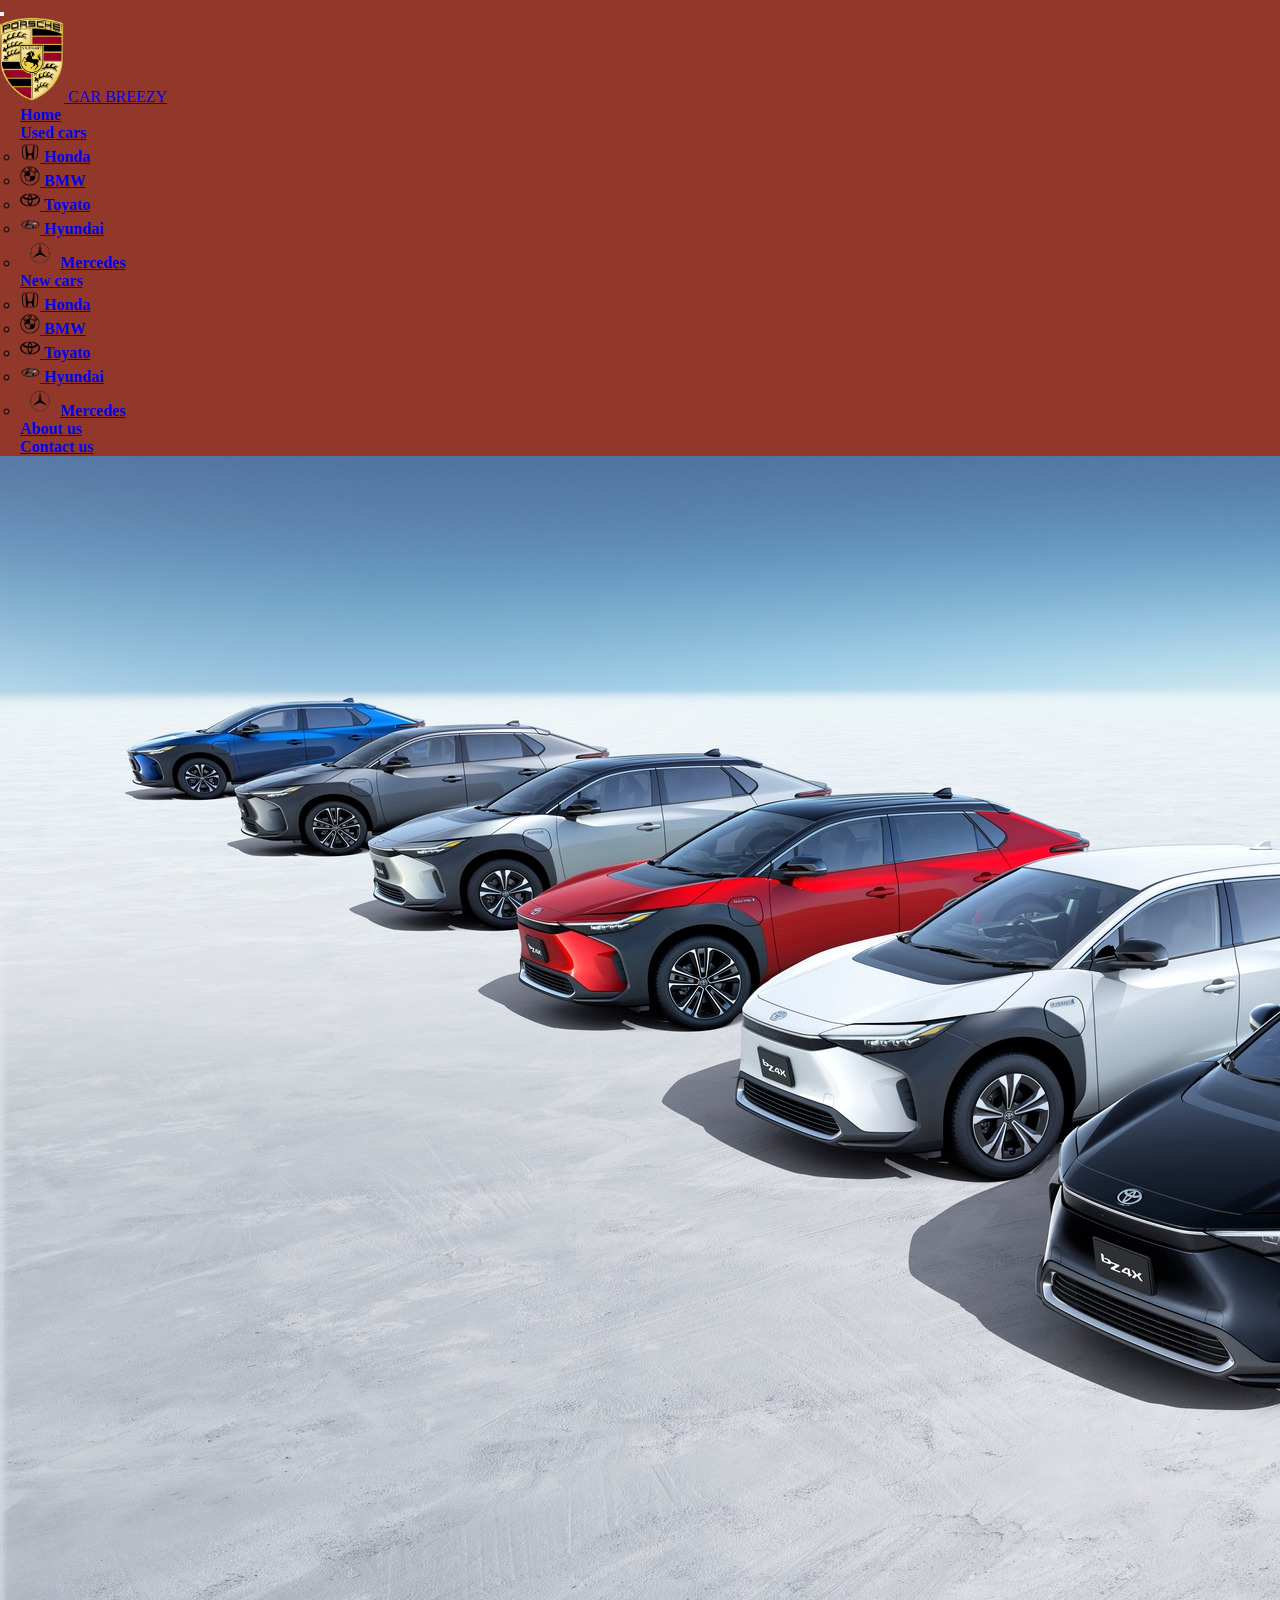
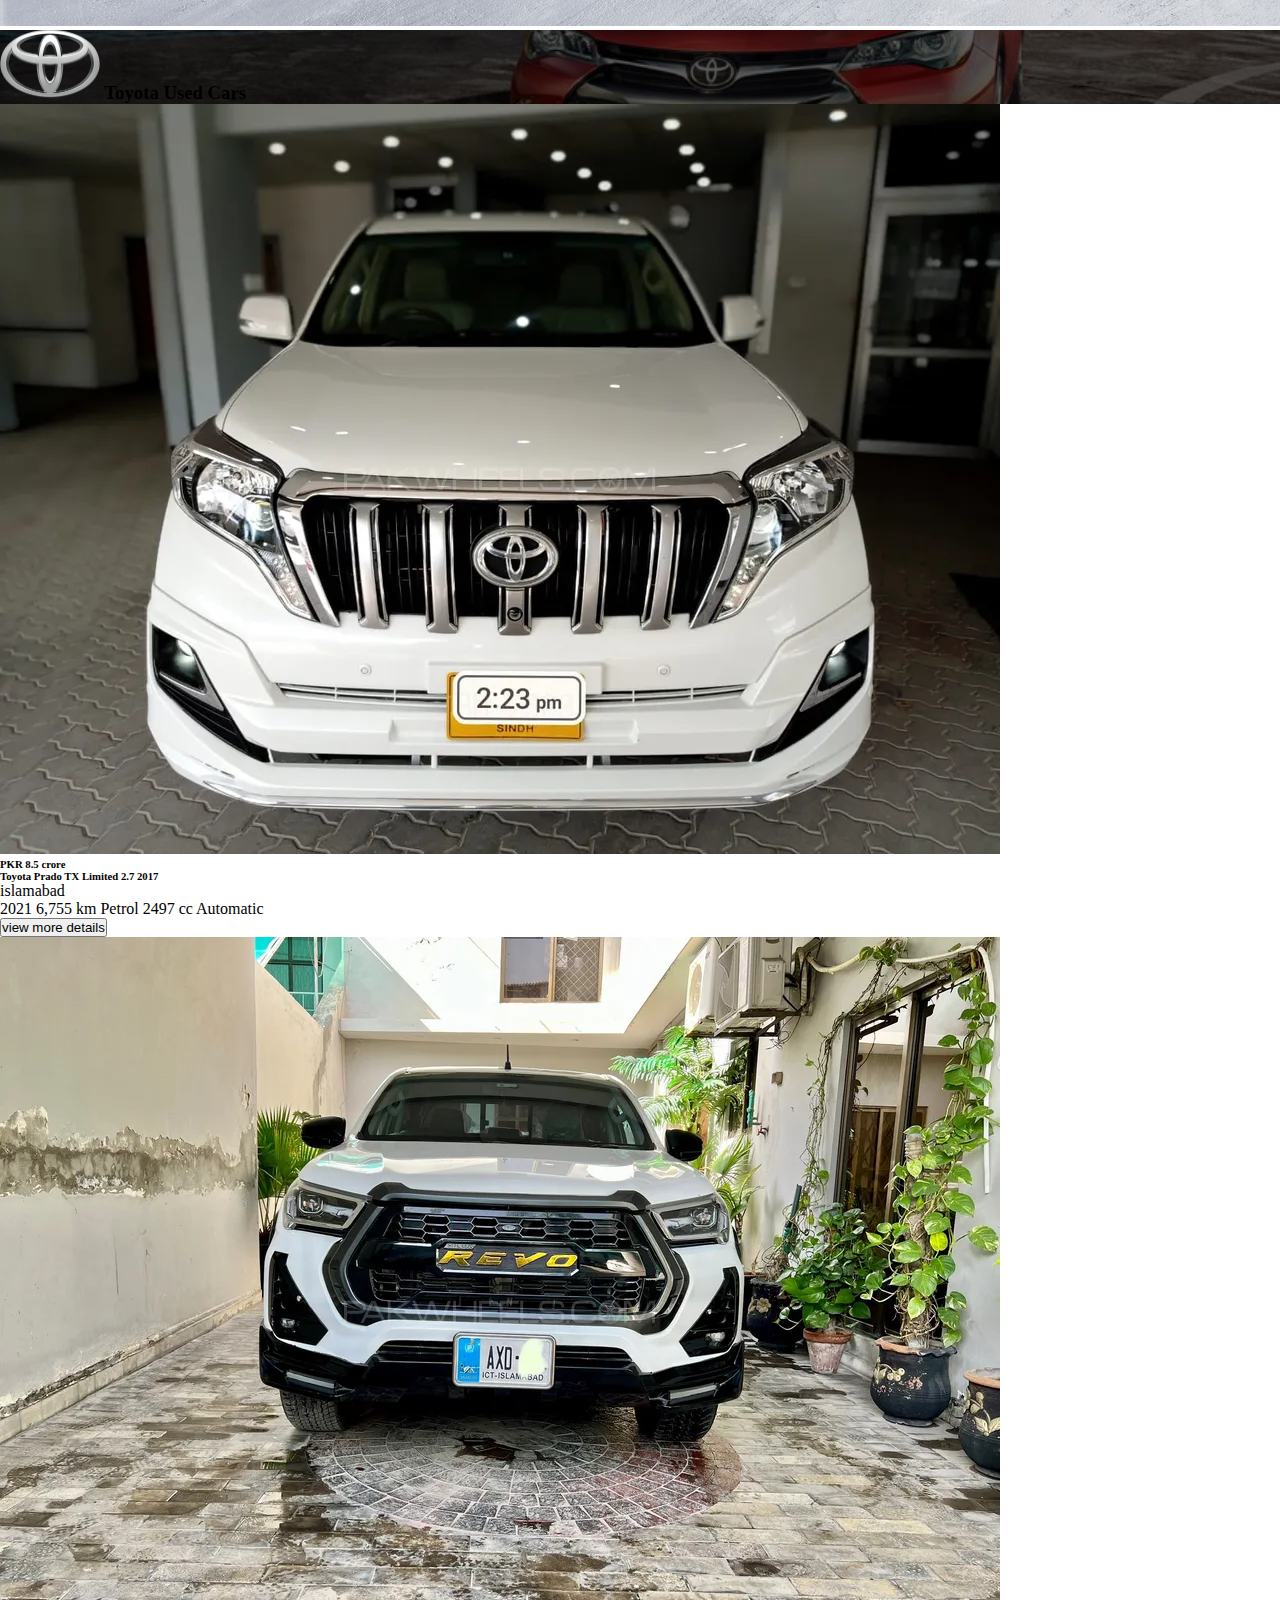
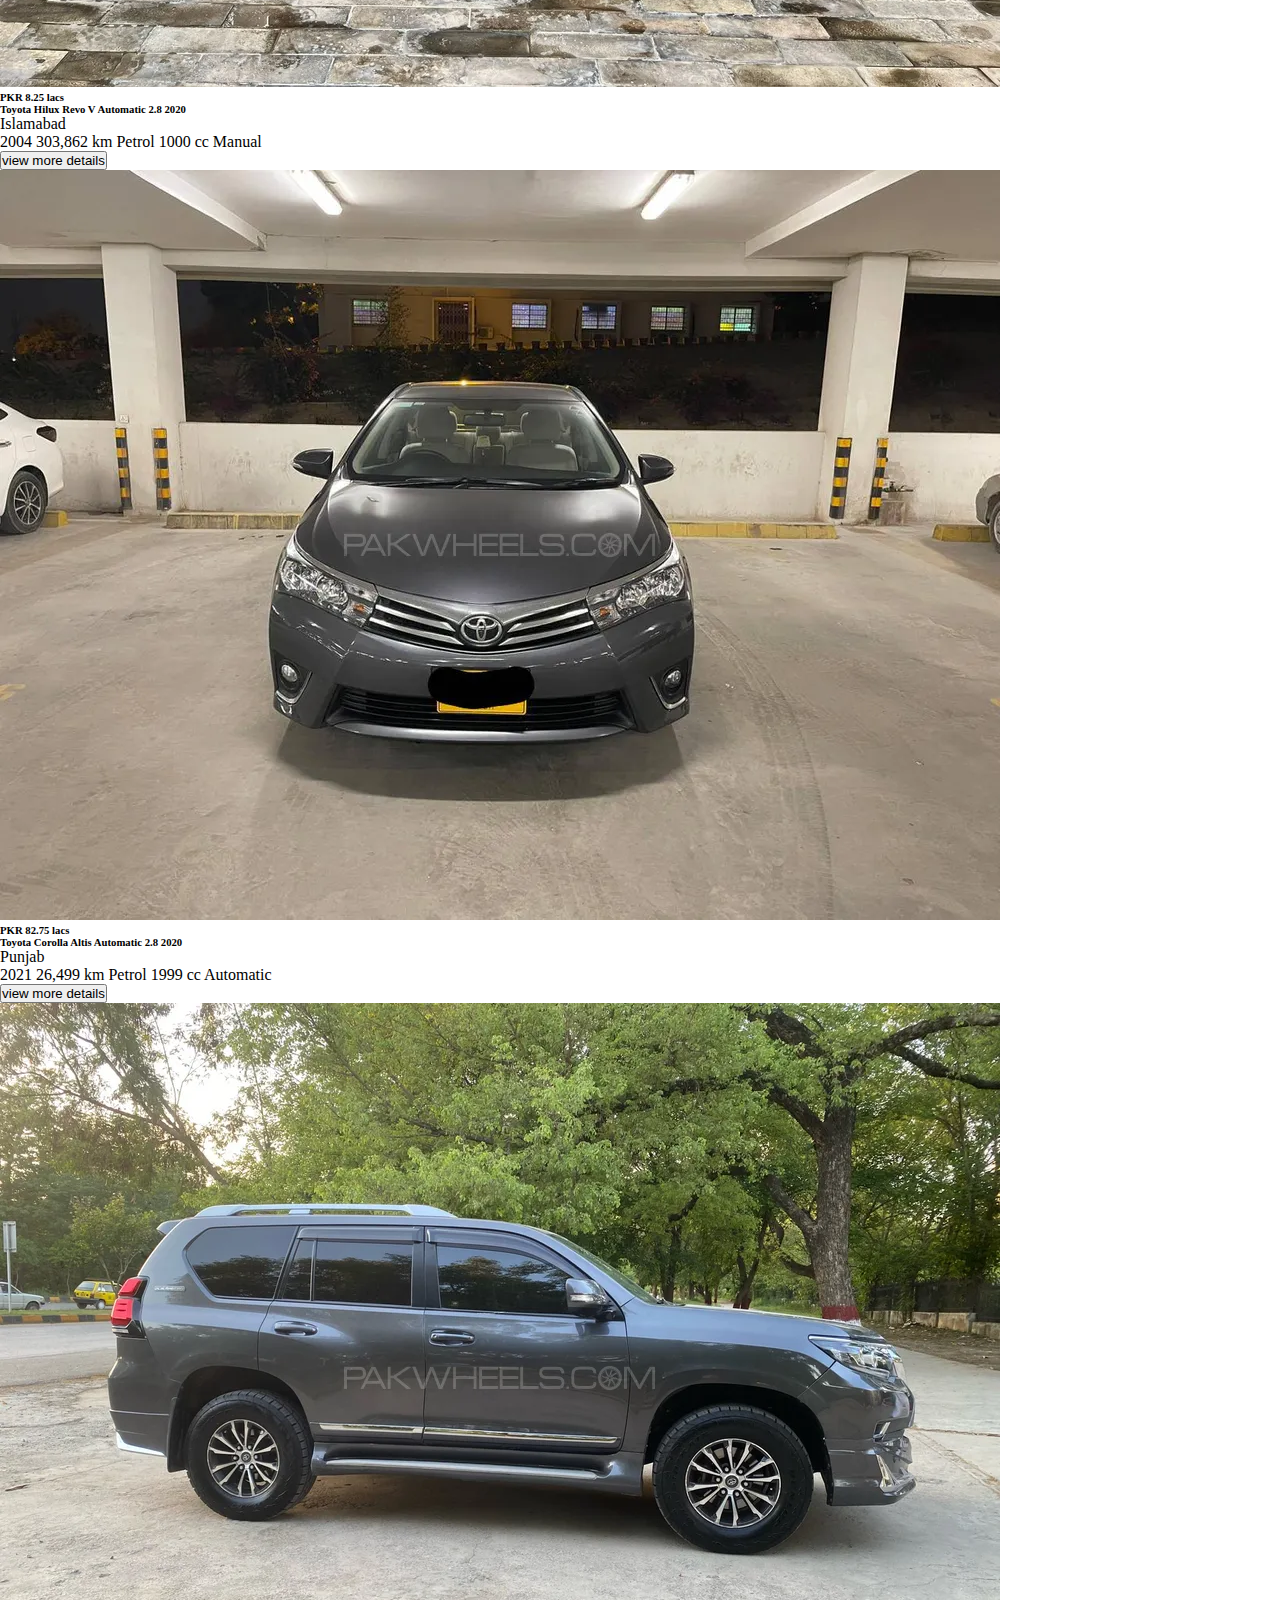
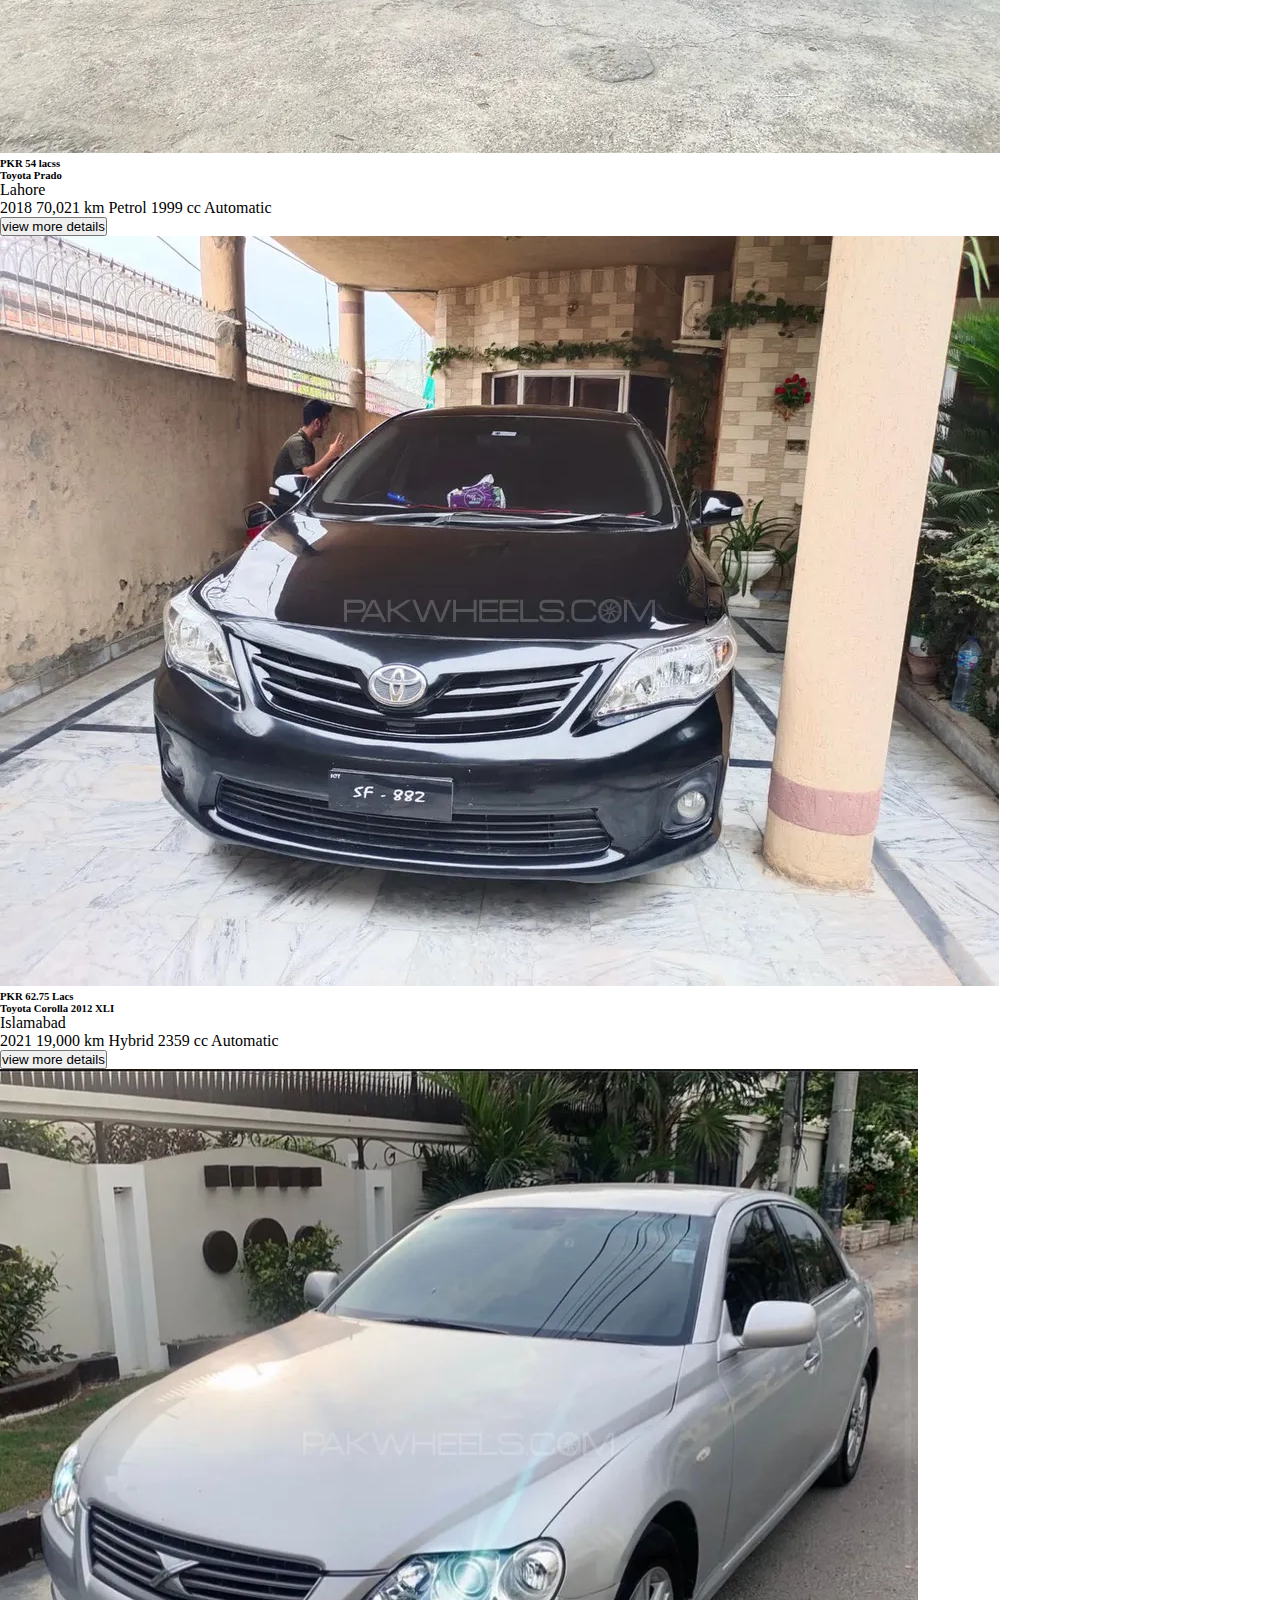
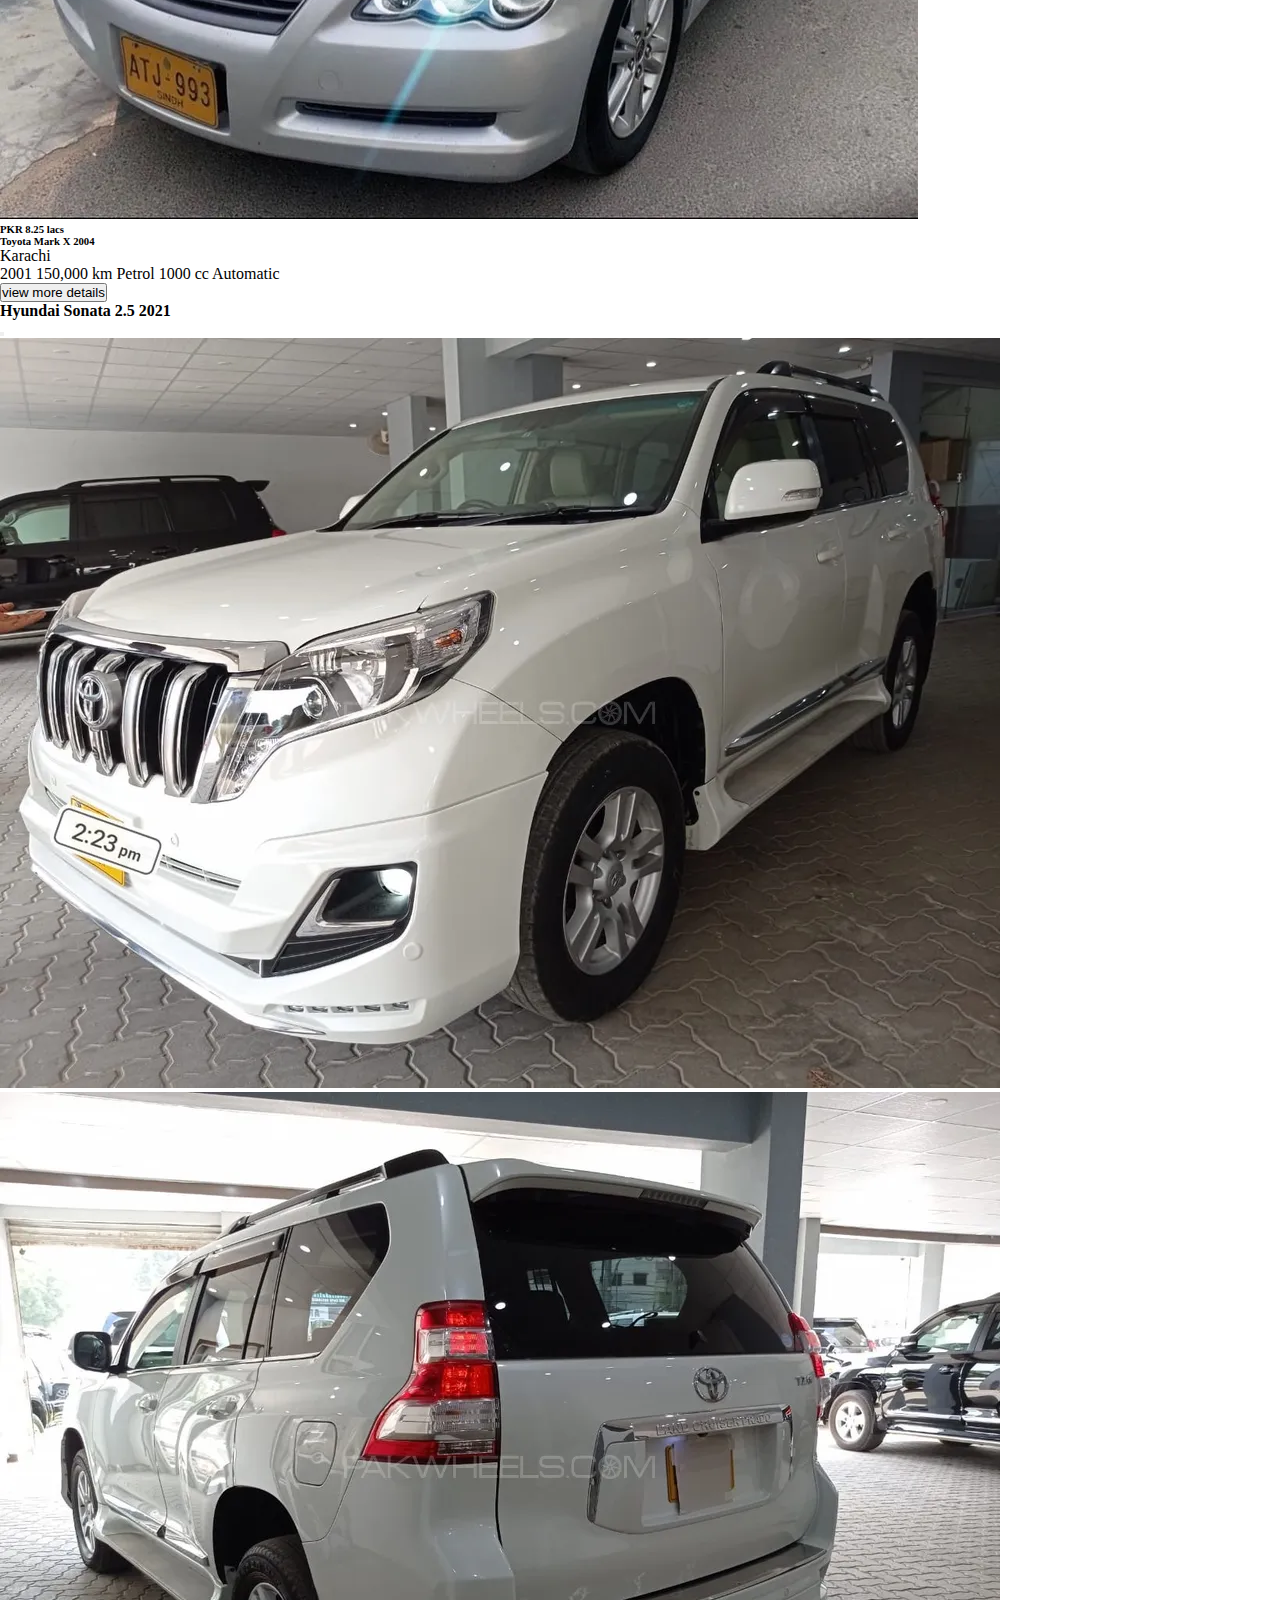
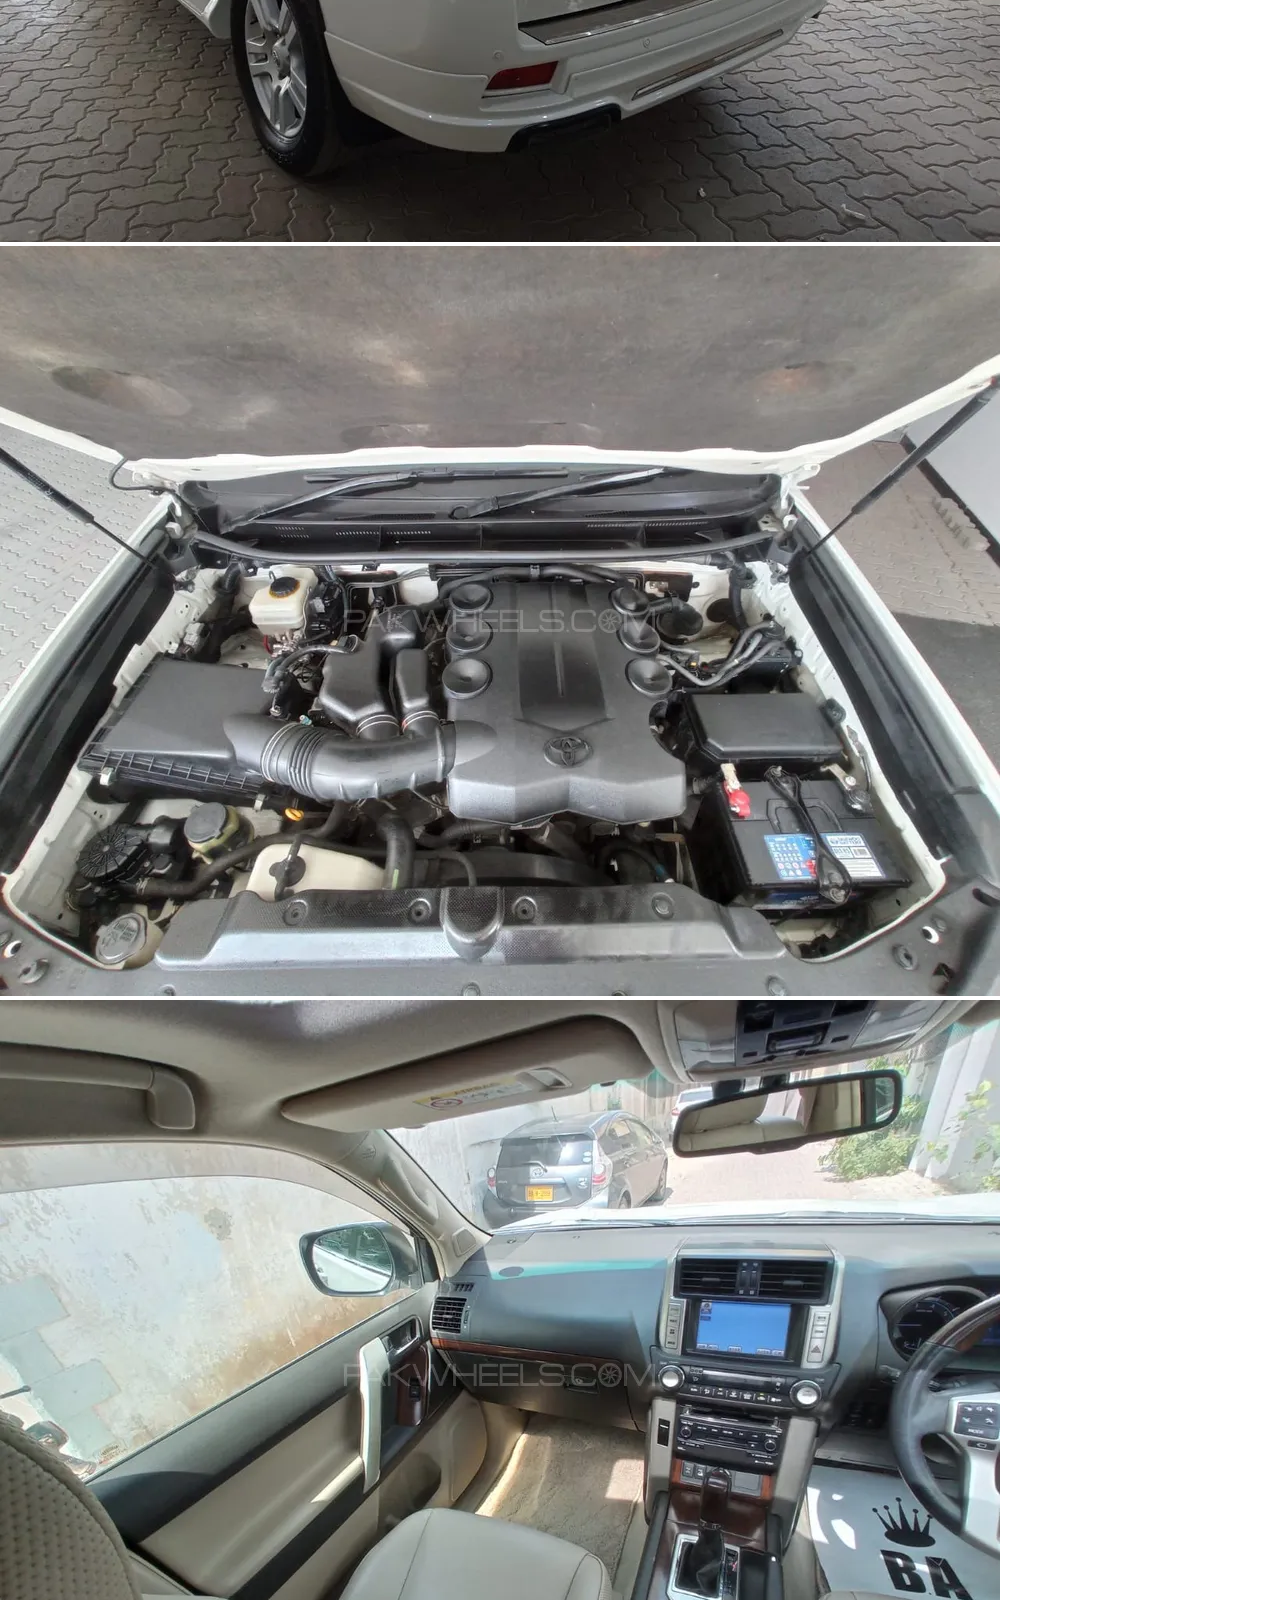
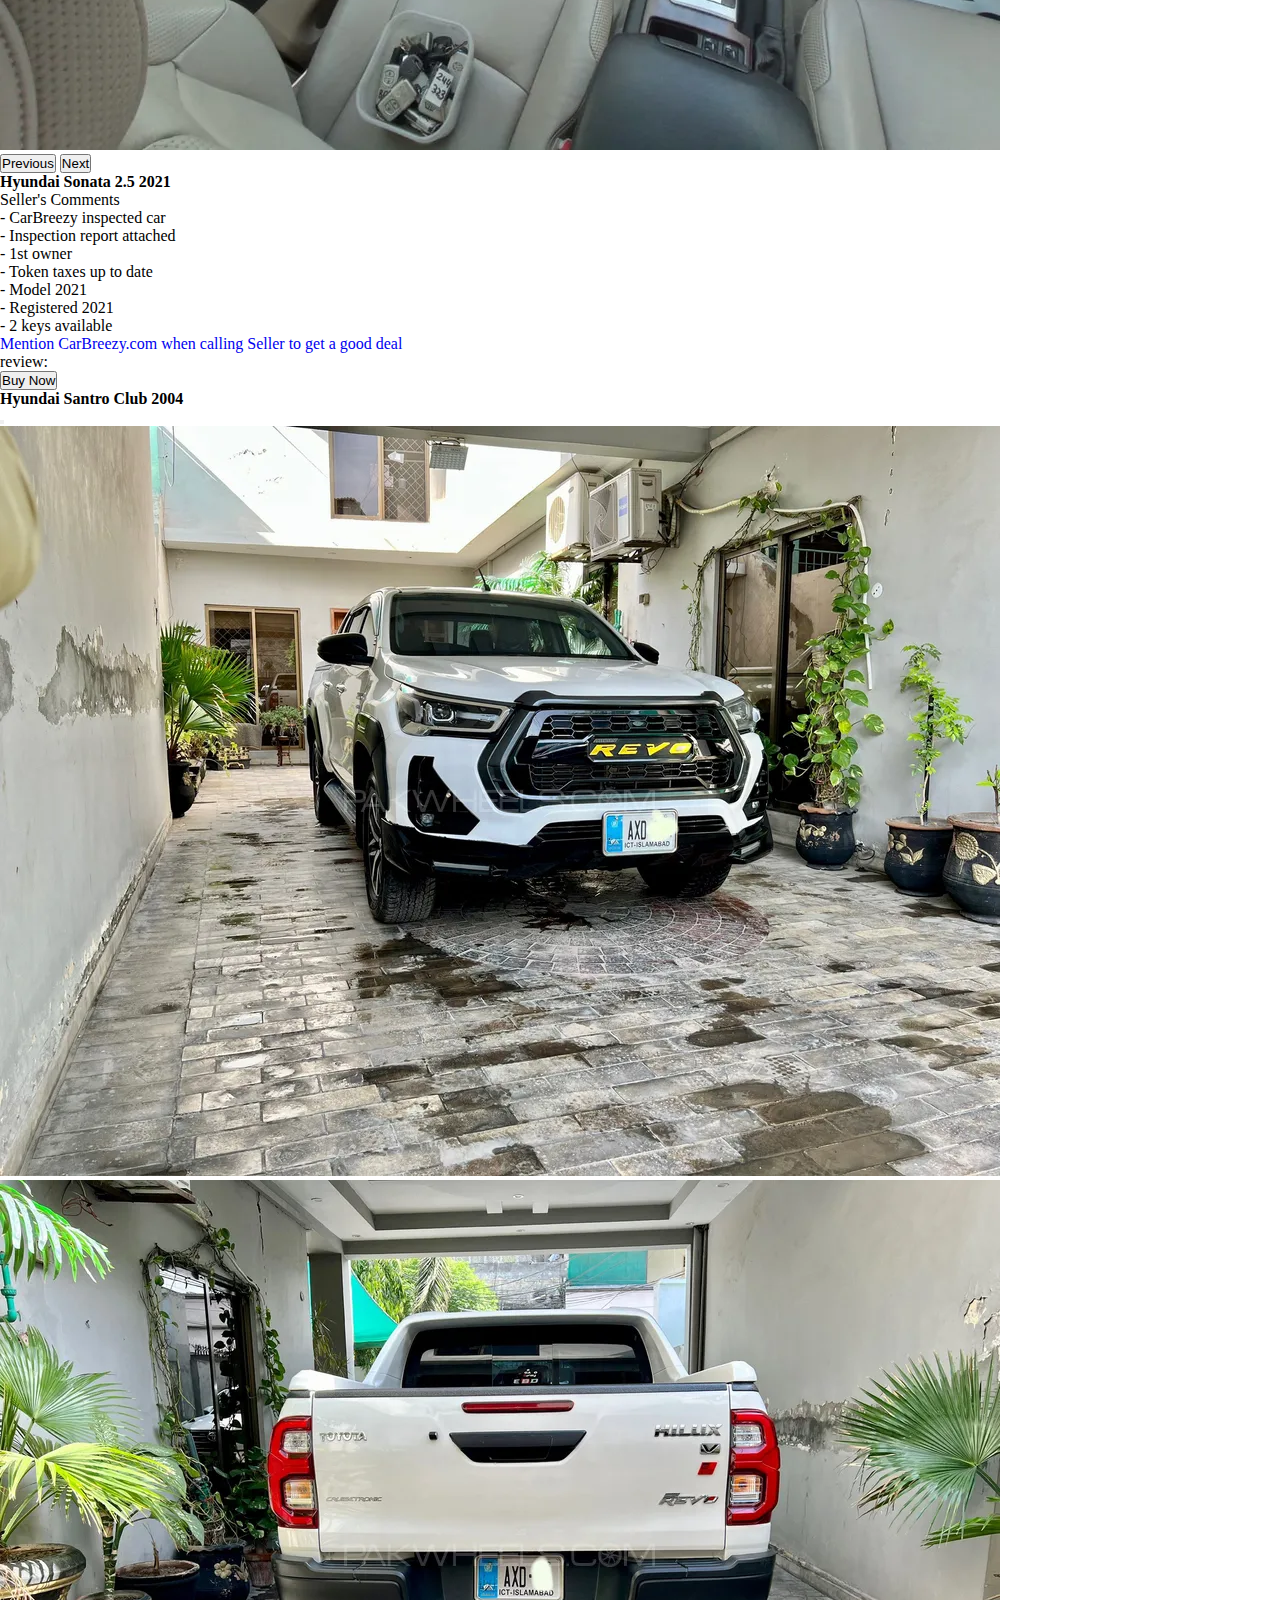
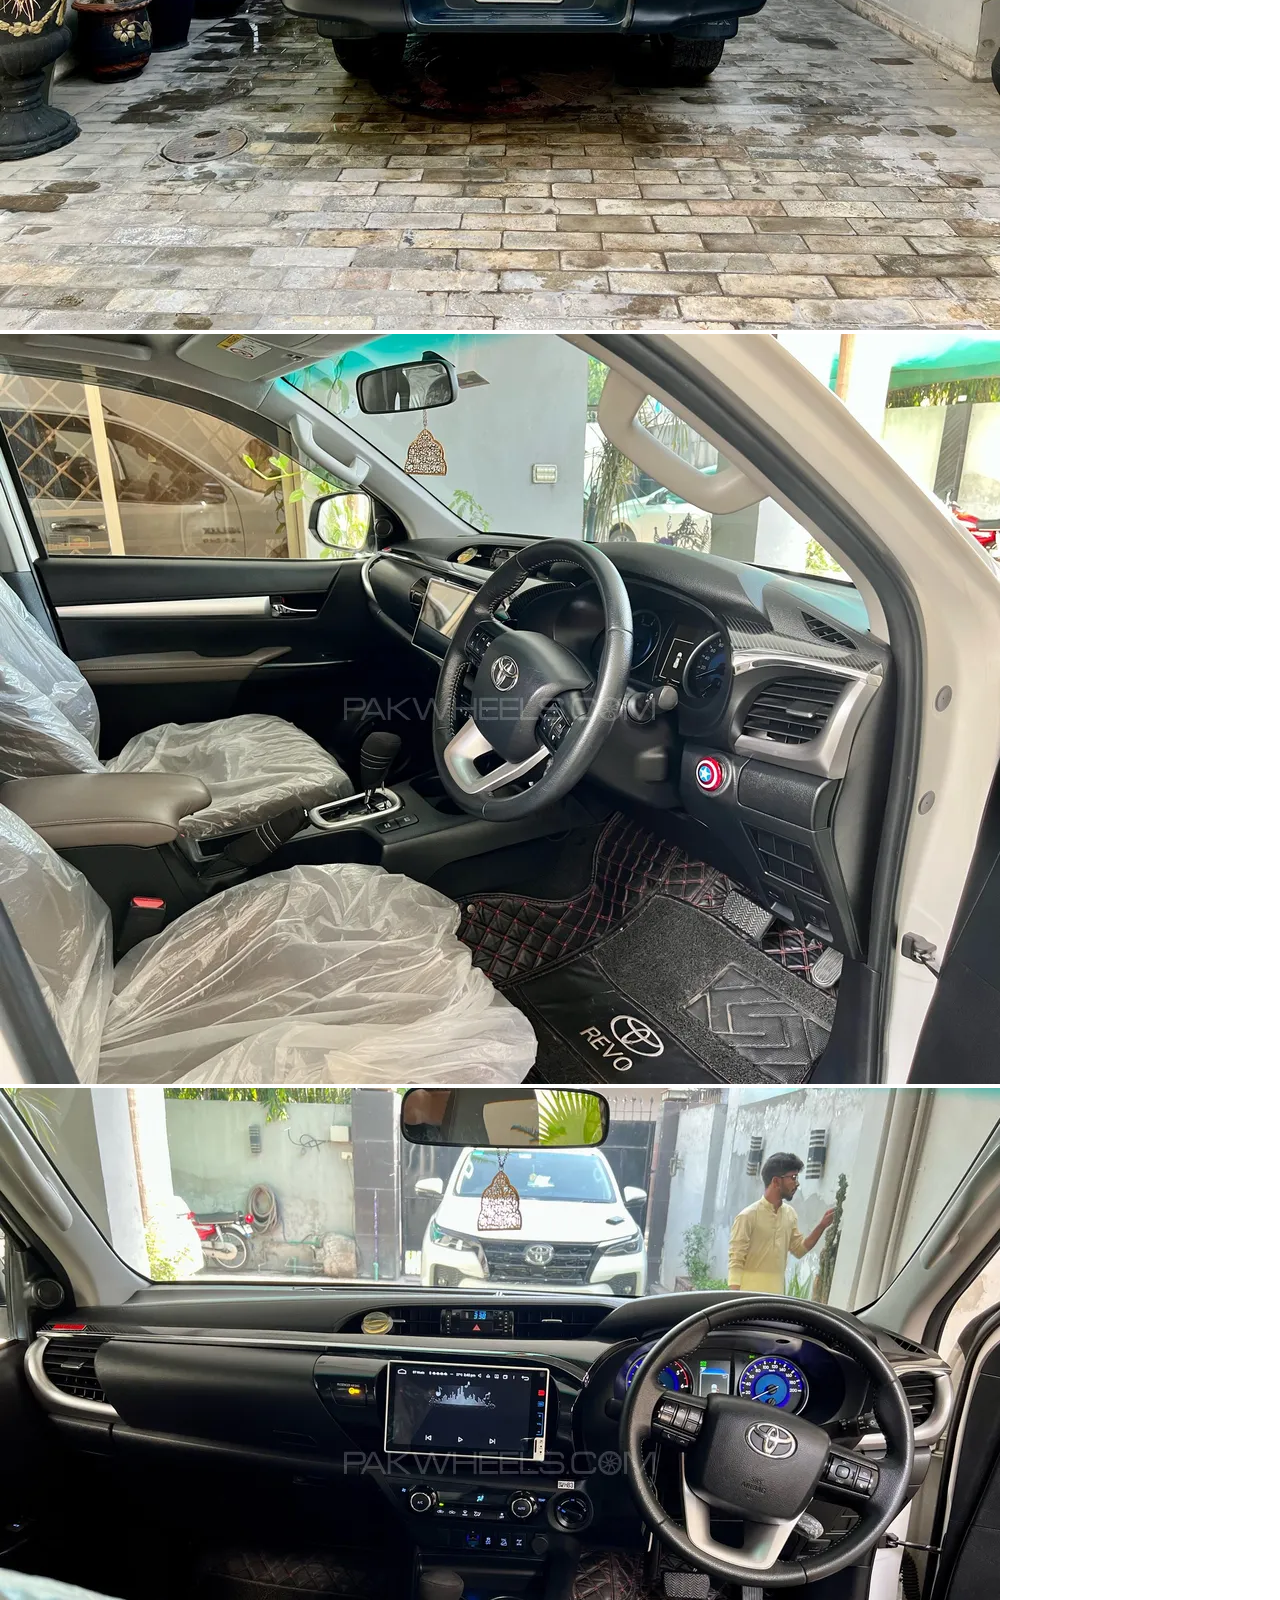
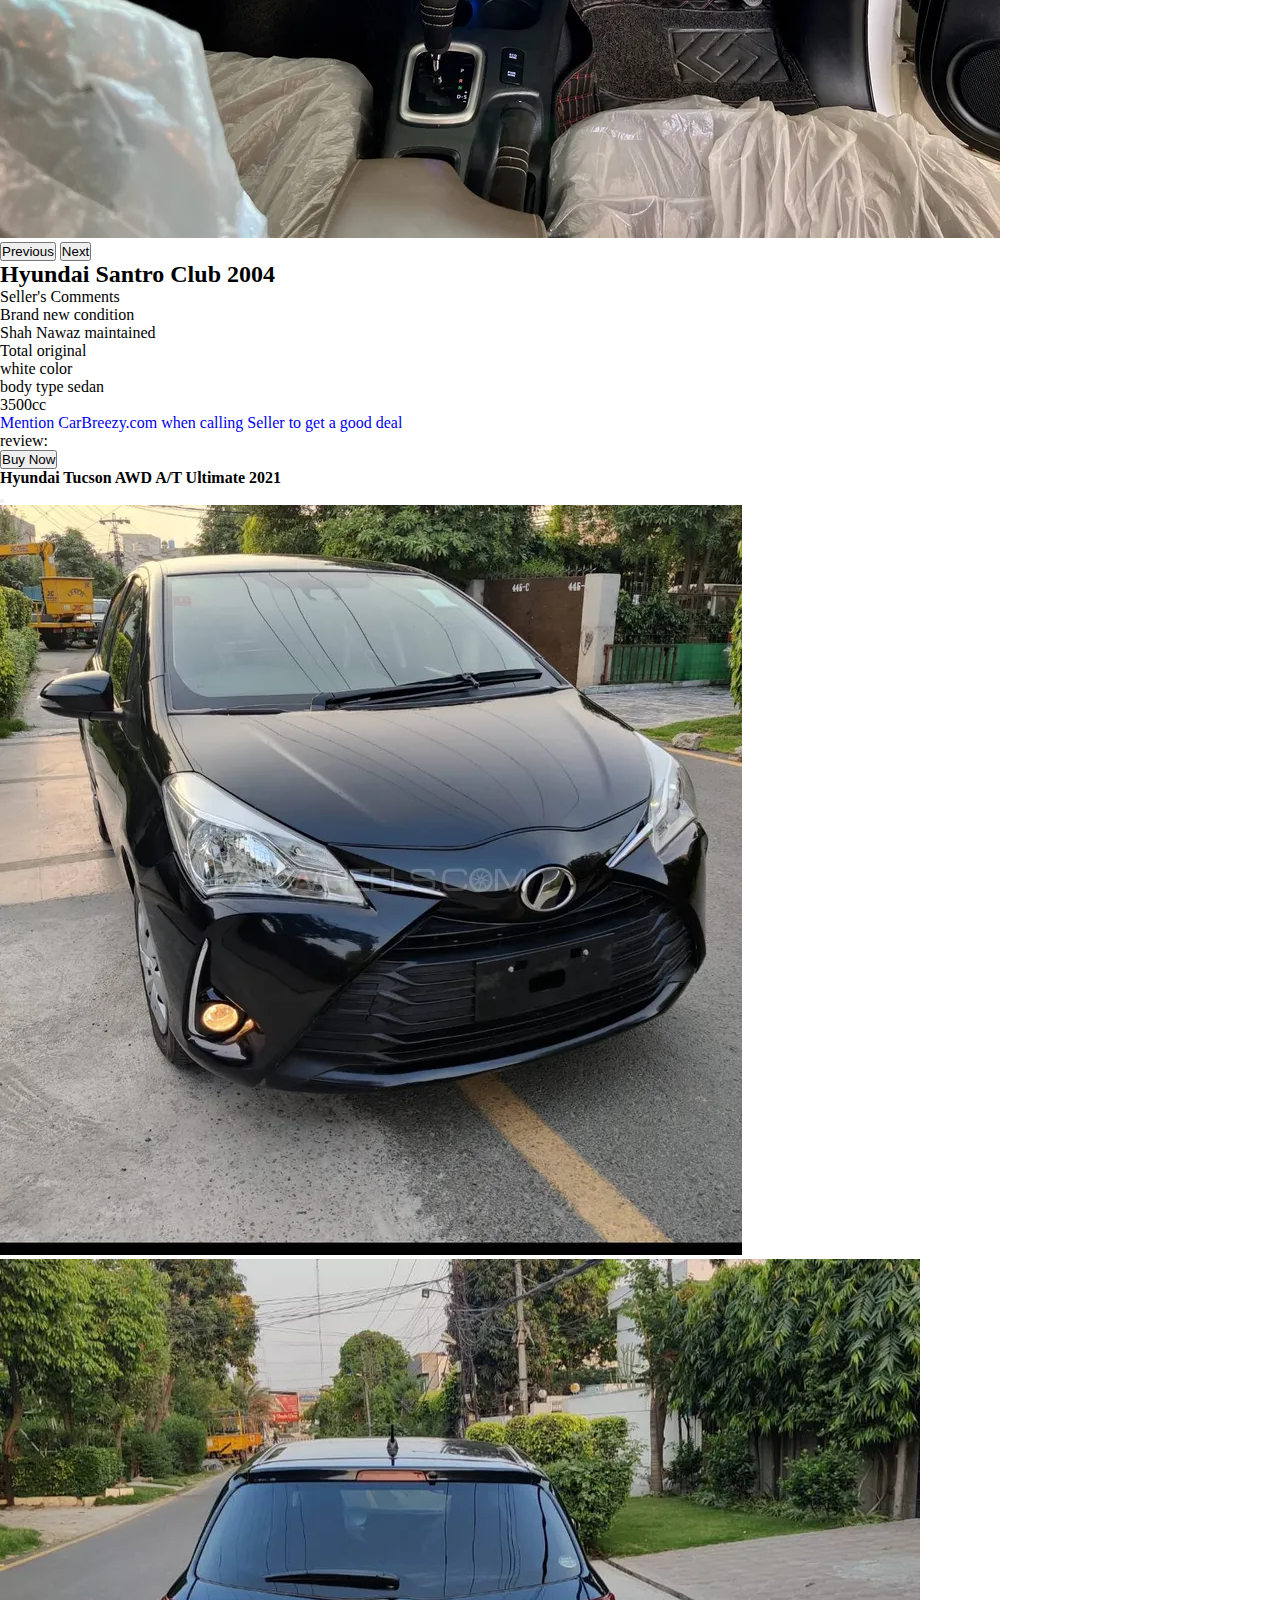
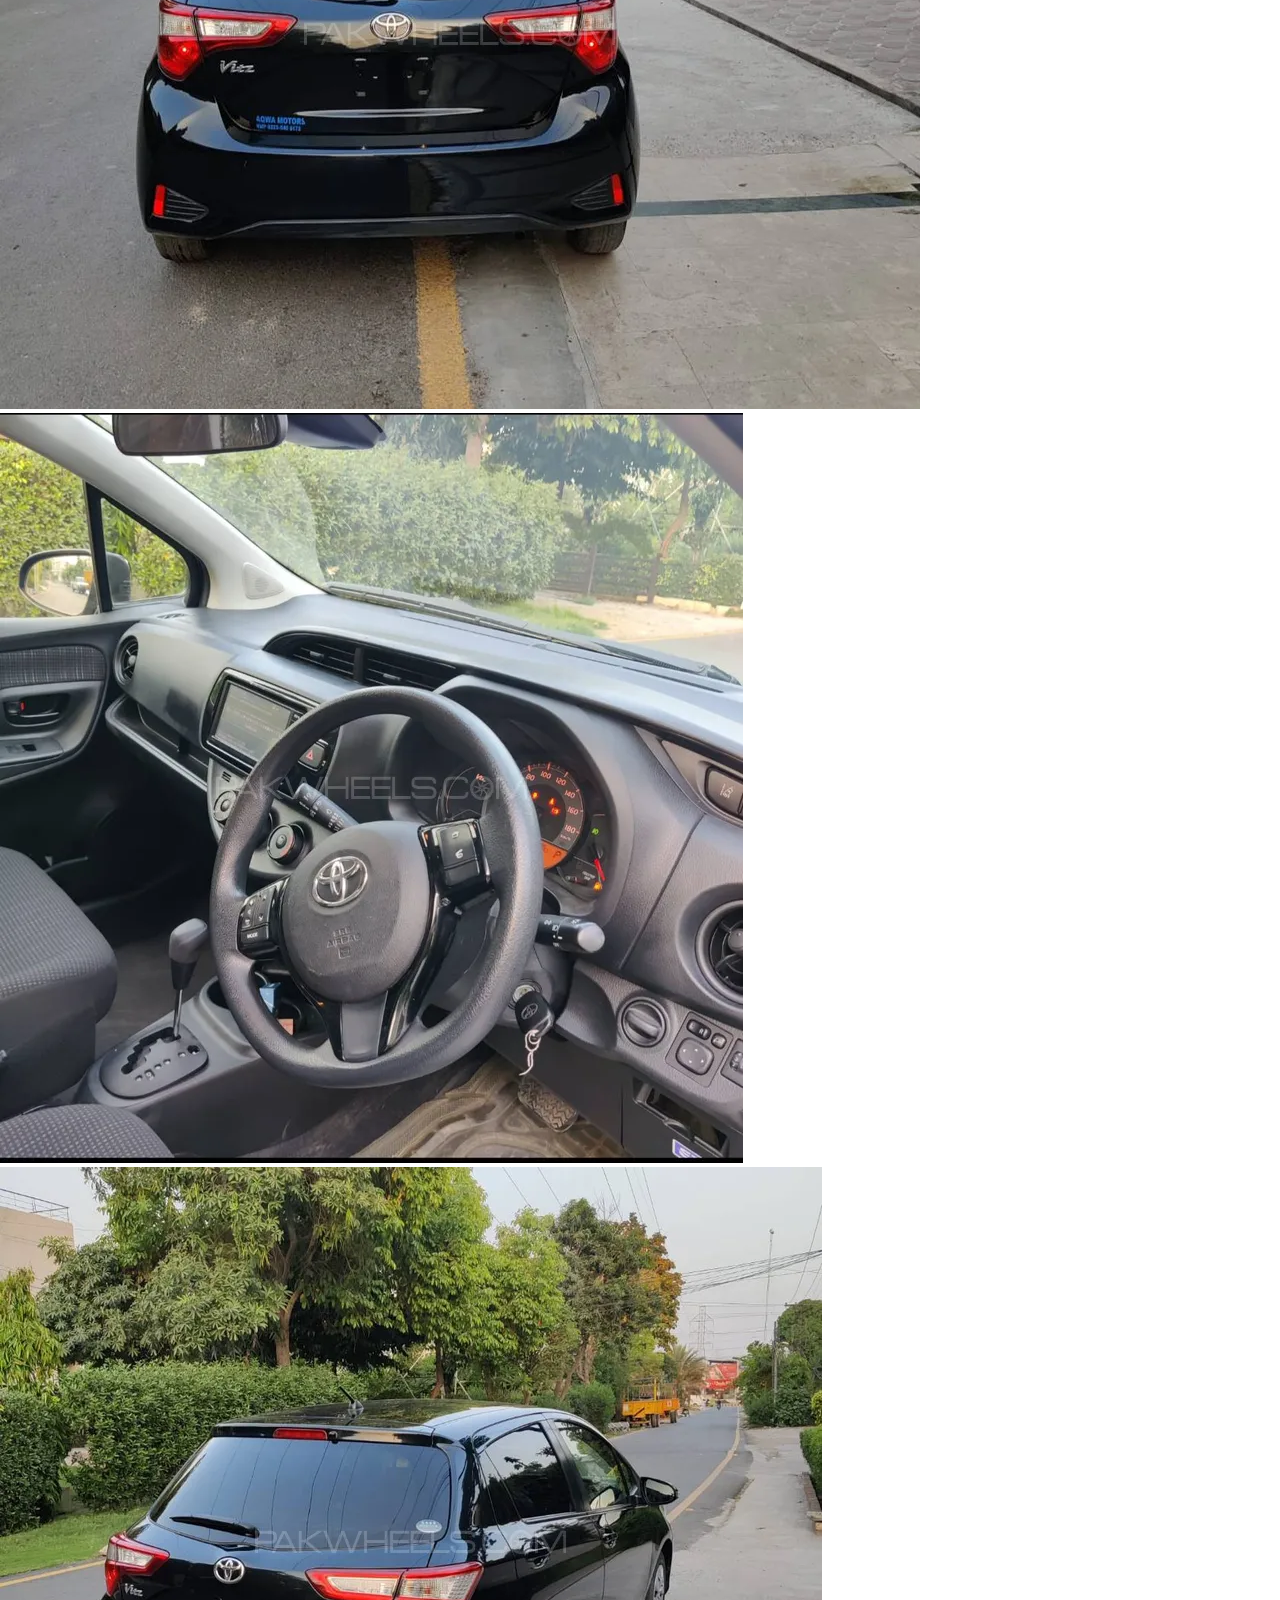
<file: Tused.html>
<!DOCTYPE html>
<html lang="en">
<head>
    <meta charset="UTF-8">
    <meta http-equiv="X-UA-Compatible" content="IE=edge">
    <meta name="viewport" content="width=device-width, initial-scale=1.0">
    <title>Toyota Used car | CarBreezy</title>
    <link rel="stylesheet" href="Tused.css">
    <link href="https://cdn.jsdelivr.net/npm/bootstrap@5.3.0-alpha3/dist/css/bootstrap.min.css" rel="stylesheet" integrity="sha384-KK94CHFLLe+nY2dmCWGMq91rCGa5gtU4mk92HdvYe+M/SXH301p5ILy+dN9+nJOZ" crossorigin="anonymous">
    <link rel="stylesheet" href="https://cdnjs.cloudflare.com/ajax/libs/font-awesome/6.4.0/css/all.min.css" integrity="sha512-iecdLmaskl7CVkqkXNQ/ZH/XLlvWZOJyj7Yy7tcenmpD1ypASozpmT/E0iPtmFIB46ZmdtAc9eNBvH0H/ZpiBw==" crossorigin="anonymous" referrerpolicy="no-referrer" />
    <script src="https://cdn.jsdelivr.net/npm/bootstrap@5.3.0-alpha3/dist/js/bootstrap.bundle.min.js" integrity="sha384-ENjdO4Dr2bkBIFxQpeoTz1HIcje39Wm4jDKdf19U8gI4ddQ3GYNS7NTKfAdVQSZe" crossorigin="anonymous"></script>
</head>
<body>
    <nav class="navbar navbar-expand-lg navbar-light bg-light shadow-lg transparent-navbar fixed-top">
    
        <div class="container-fluid">
          
          <button class="navbar-toggler text-light" type="button" data-bs-toggle="collapse" data-bs-target="#navbarNavDropdown" aria-controls="navbarNavDropdown" aria-expanded="false" aria-label="Toggle navigation">
            <span class="navbar-toggler-icon"></span>
          </button>
          
          <div class="collapse navbar-collapse " id="navbarNavDropdown">
            <a class="navbar-brand text-dark" href="#">
              <img src="images/logo1 (2).png" alt="" width="5%">  CAR BREEZY</a>
            <ul class="navbar-nav ms-auto ">
              <li class="nav-item">
                <a class="nav-link text-dark" aria-current="page" href="index.html">Home</a>
              </li>
              <li class="nav-item dropdown">
                <a class="nav-link dropdown-toggle text-dark" href="#" role="button" data-bs-toggle="dropdown" aria-expanded="false">
                  Used cars
                </a> 
                <ul class="dropdown-menu bg-warning">

                  <li><a class="dropdown-item" href="Hused.html"><img src="images/h1.png" alt="" width="20px" height="20px" class="mb-1">   Honda</a></li>
                  <li><a class="dropdown-item" href="Bused.html"><img src="images/h3.png" alt="" width="20px" height="20px" class="mb-1">   BMW</a></li>
                  <li><a class="dropdown-item" href="Tused.html"><img src="images/h4.png" alt="" width="20px" height="20px" class="mb-1">   Toyato</a></li>
                  <li><a class="dropdown-item" href="HYused.html"><img src="images/h2.png" alt="" width="20px" height="20px" class="mb-1">   Hyundai</a></li>
                  <li><a class="dropdown-item" href="Mused.html"><img src="images/h5.png" alt="" width="40px" height="30px" class="mb-1">Mercedes</a></li>
                </ul>
              </li>
              <li class="nav-item dropdown">
                <a class="nav-link dropdown-toggle text-dark" href="#" role="button" data-bs-toggle="dropdown" aria-expanded="false">
                  New cars
                </a> 
                <ul class="dropdown-menu bg-warning">
                  <li><a class="dropdown-item" href="honda.html"><img src="images/h1.png" alt="" width="20px" height="20px" class="mb-1">   Honda</a></li>
                  <li><a class="dropdown-item" href="bmw.html"><img src="images/h3.png" alt="" width="20px" height="20px" class="mb-1">   BMW</a></li>
                  <li><a class="dropdown-item" href="toyota.html"><img src="images/h4.png" alt="" width="20px" height="20px" class="mb-1">   Toyato</a></li>
                  <li><a class="dropdown-item" href="toyota.html"><img src="images/h2.png" alt="" width="20px" height="20px" class="mb-1">   Hyundai</a></li>
                  <li><a class="dropdown-item" href="mercedes.html"><img src="images/h5.png" alt="" width="40px" height="30px" class="mb-1">Mercedes</a></li>
                </ul>
    
              </li>
              <li class="nav-item">
                <a class="nav-link text-dark" href="about.html">About us</a>
              </li>
              <li class="nav-item">
                <a class="nav-link text-dark" href="contact.html">Contact us</a>
              </li>
             
            </ul>
          </div>
        </div>
    
      </nav>

      <div class="">
        <img src="images/used cars/covers/3.jpg" width="" height="" class="card-img" alt="...">
        <div class="card-img-overlay">
        <!-- <a href="honda.html" class="text-decoration-none">  <h5 class="card-title text-dark fw-bold fs-1 d-flex justify-content-center"><img class="card-title mt-1" src="images/h1.png" width="50px" height="40px" alt=""> HONDA</h5></a> -->
          <!-- <p class="card-text">This is a wider card with supporting text below as a natural lead-in to additional content. This content is a little bit longer.</p>
          <p class="card-text"><small>Last updated 3 mins ago</small></p> -->
        </div>
      </div>

      <div class="txt container mt-5">
        <h3 class="bmw text-center my-5 text-white display-2 shadow-lg text-bg-dark"><img src="images/honda/toyop.png" class="mb-2" width="100px" alt=""> Toyota <span class="text-white">Used Cars</span></h3>
       
        <div class="row row-cols-1 row-cols-lg-3 g-4 mt-3 mb-5">
              <div class="col-xs-6">
              <div class="card">
                <img src="images/used cars/toyota/car1/main.webp" class="card-img-top" alt="...">
                <div class="price">
                    <h6 class="text-center text-dark bg-warning">PKR 8.5 crore</h6>
                </div>
                <div class="card-body">
                  <h6 class="card-title">Toyota Prado TX Limited 2.7 2017</h6>
                  <p class="text-secondary">islamabad</p>
                  <p class="text-secondary">2021 6,755 km Petrol 2497 cc Automatic</p>
                  <button type="button" class="btn btn-success" data-bs-toggle="modal" data-bs-target="#myModal1">
                   view more details
                  </button>
                </div>
              </div>
            </div>




            <div class="col">
              <div class="card">
                <img src="images/used cars/toyota/car2/main.webp" class="card-img-top"  alt="...">
                <div class="price">
                    <h6 class="text-center text-dark bg-warning">PKR 8.25 lacs</h6>
                </div>
                <div class="card-body">
                  <h6 class="card-title">Toyota Hilux Revo V Automatic 2.8 2020</h6>
                  
                  <p class="text-secondary">Islamabad</p>
                  <p class="text-secondary">2004 303,862 km Petrol 1000 cc Manual</p>
                  <button type="button" class="btn btn-success" data-bs-toggle="modal" data-bs-target="#myModal2">
                    view more details
                   </button>
                </div>
              </div>
            </div>





            <div class="col">
                <div class="card">
                    <img src="images/used cars/toyota/car3/6.webp" class="card-img-top" alt="...">
                    <div class="price">
                        <h6 class="text-center text-dark bg-warning"> PKR 82.75 lacs</h6>
                    </div>
                    <div class="card-body">
                      <h6 class="card-title">Toyota Corolla Altis Automatic 2.8 2020</h6>
                      <p class="text-secondary">Punjab</p>
                      <p class="text-secondary ">2021 26,499 km Petrol 1999 cc Automatic</p>
                      <button type="button" class="btn btn-success" data-bs-toggle="modal" data-bs-target="#myModal3">
                        view more details
                       </button>
                    </div>
                  </div>
            </div>




            <div class="col">
                <div class="card">
                    <img src="images/used cars/toyota/car4/5.webp" class="card-img-top" alt="...">
                    <div class="price">
                        <h6 class="text-center text-dark bg-warning">PKR 54 lacss</h6>
                    </div>
                    <div class="card-body">
                      <h6 class="card-title">Toyota Prado
                      </h6>
                      <p class="text-secondary">Lahore</p>
                      <p class="text-secondary">2018 70,021 km Petrol 1999 cc Automatic</p>
                      <button type="button" class="btn btn-success" data-bs-toggle="modal" data-bs-target="#myModal4">
                        view more details
                       </button>
                    </div>
                  </div>
            </div>


            <div class="col">
              <div class="card">
                  <img src="images/used cars/toyota/car5/5.webp" class="card-img-top" alt="...">
                  <div class="price">
                      <h6 class="text-center text-dark bg-warning">PKR 62.75 Lacs</h6>
                  </div>
                  <div class="card-body">
                    <h6 class="card-title">Toyota Corolla 2012 XLI
                 
                    </h6>
                    <p class="text-secondary">Islamabad</p>    
                    <p class="text-secondary">2021 19,000 km Hybrid 2359 cc Automatic</p>
                    <button type="button" class="btn btn-success" data-bs-toggle="modal" data-bs-target="#myModal5">
                      view more details
                     </button>
                  </div>
                </div>
          </div>





              <div class="col">
                <div class="card">
                    <img src="images/used cars/toyota/car6/main.webp" class="card-img-top" alt="...">
                    <div class="price">
                        <h6 class="text-center text-dark bg-warning ">PKR 8.25 lacs</h6>
                    </div>
                    <div class="card-body">
                      <h6 class="card-title">Toyota Mark X 2004
                      </h6>
                      <p class="text-secondary">Karachi</p>
                      <p class="text-secondary">2001 150,000 km Petrol 1000 cc Automatic</p>
                      <button type="button" class="btn btn-success" data-bs-toggle="modal" data-bs-target="#myModal6">
                        view more details
                       </button>
                    </div>
                  </div>
              </div>
          </div>
    </div>
<!----------------------------------------------------- MODAL (1) STARTS HERE---------------------------------------------->

<div class="modal" id="myModal1">
  <div class="modal-dialog">
    <div class="modal-content">

      <!-- Modal Header -->
      <div class="modal-header">
        <h4 class="modal-title">Hyundai Sonata 2.5 2021</h4>
        <button type="button" class="btn-close" data-bs-dismiss="modal"></button>
      </div>

      <!-- Modal body -->
      <div class="modal-body">
      <div class="row mt-2 p-3">
        <div class="col-xs-6">
          <div id="carouselExampleFade" class="carousel slide carousel-fade">
            <div class="carousel-inner">
              <div class="carousel-item active">
                <img src="images/used cars/toyota/car1/1.webp" class="d-block w-100" alt="...">
                <div class="carousel-caption d-none d-md-block">
                </div>
              </div>
              <div class="carousel-item">
                <img src="images/used cars/toyota/car1/2.webp" class="d-block w-100" alt="...">
               
              </div> 
              <div class="carousel-item">
                <img src="images/used cars/toyota/car1/3.webp" class="d-block w-100" alt="...">
               
              </div> 
              <div class="carousel-item">
                <img src="images/used cars/toyota/car1/4.webp" class="d-block w-100" alt="...">
               
              </div> 
            </div>
            <button class="carousel-control-prev" type="button" data-bs-target="#carouselExampleFade" data-bs-slide="prev">
              <span class="carousel-control-prev-icon" aria-hidden="true"></span>
              <span class="visually-hidden">Previous</span>
            </button>
            <button class="carousel-control-next" type="button" data-bs-target="#carouselExampleFade" data-bs-slide="next">
              <span class="carousel-control-next-icon" aria-hidden="true"></span>
              <span class="visually-hidden">Next</span>
            </button>
          </div>
        </div>
             <div class="col-xs-6">
               <h4>Hyundai Sonata 2.5 2021</h4>
               <p class="text-dark fs-3 fw-bold">Seller's Comments</p>
               <p class="text-danger"> 
                - CarBreezy inspected car <br>
                - Inspection report attached<br>
                - 1st owner<br>
                - Token taxes up to date<br>
                - Model 2021<br>
                - Registered 2021<br>
                - 2 keys available</p>
               <a href="index.html"><p class="text-success">Mention CarBreezy.com when calling Seller to get a good deal</p></a> 
               
                  <p>review: &nbsp;&nbsp;&nbsp;
                     <i class="fa fa-star text-warning ms-2"></i>
                     <i class="fa fa-star text-warning ms-2"></i>
                     <i class="fa fa-star text-warning ms-2"></i>
                     <i class="fa fa-star text-warning ms-2"></i>
                     <i class="fa fa-star ms-2"></i>
                     </p>
                <button type="button" class="btn btn-primary" data-bs-toggle="modal" data-bs-target="#mybutton">
                Buy Now
                </button>
               </div>
              </div>
            </div>

    

    </div>
  </div>
</div>
<!---------------------------------------------------- ENDS HERE  ------------------------------------------------------------->

<!----------------------------------------------------- MODAL (2) STARTS HERE---------------------------------------------->

<div class="modal" id="myModal2">
<div class="modal-dialog">
<div class="modal-content">

  <!-- Modal Header -->
  <div class="modal-header">
    <h4 class="modal-title">Hyundai Santro Club 2004
</h4>
    <button type="button" class="btn-close" data-bs-dismiss="modal"></button>
  </div>

  <!-- Modal body -->
  <div class="modal-body">
  <div class="row mt-2 p-3">
    <div class="col-xs-6">
      <div id="carouselExampleFade1" class="carousel slide carousel-fade">
        <div class="carousel-inner">
          <div class="carousel-item active">
            <img src="images/used cars/toyota/car2/1.webp" class="d-block w-100" alt="...">
            <div class="carousel-caption d-none d-md-block">
            </div>
          </div>
          <div class="carousel-item">
            <img src="images/used cars/toyota/car2/2.webp" class="d-block w-100" alt="...">
           
          </div> 
          <div class="carousel-item">
            <img src="images/used cars/toyota/car2/3.webp" class="d-block w-100" alt="...">
           
          </div> 
          <div class="carousel-item">
            <img src="images/used cars/toyota/car2/4.webp" class="d-block w-100" alt="...">
           
          </div> 
        </div>
        <button class="carousel-control-prev" type="button" data-bs-target="#carouselExampleFade1" data-bs-slide="prev">
          <span class="carousel-control-prev-icon" aria-hidden="true"></span>
          <span class="visually-hidden">Previous</span>
        </button>
        <button class="carousel-control-next" type="button" data-bs-target="#carouselExampleFade1" data-bs-slide="next">
          <span class="carousel-control-next-icon" aria-hidden="true"></span>
          <span class="visually-hidden">Next</span>
        </button>
      </div>
    </div>
         <div class="col-xs-6">
           <h2>Hyundai Santro Club 2004</h2>
           <p class="text-dark fs-3 fw-bold">Seller's Comments</p>
           <p class="text-danger">
           Brand new condition <br>
           Shah Nawaz maintained<br>
           Total original<br>
           white color<br>
          body type sedan<br>
          3500cc</p>
          <a href="index.html"><p class="text-success">Mention CarBreezy.com when calling Seller to get a good deal</p></a> 
              <p>review: &nbsp;&nbsp;&nbsp;
                 <i class="fa fa-star text-warning ms-2"></i>
                 <i class="fa fa-star text-warning ms-2"></i>
                 <i class="fa fa-star text-warning ms-2"></i>
                 <i class="fa fa-star text-warning ms-2"></i>
                 <i class="fa fa-star ms-2"></i>
                 </p>
            <button type="button" class="btn btn-primary" data-bs-toggle="modal" data-bs-target="#mybutton">
            Buy Now
            </button>
           </div>
          </div>
        </div>



</div>
</div>
</div>
<!---------------------------------------------------- ENDS HERE  ------------------------------------------------------------->

<!----------------------------------------------------- MODAL (3) STARTS HERE---------------------------------------------->

<div class="modal" id="myModal3">
<div class="modal-dialog">
<div class="modal-content">

  <!-- Modal Header -->
  <div class="modal-header">
    <h4 class="modal-title">Hyundai Tucson AWD A/T Ultimate 2021</h4>
    <button type="button" class="btn-close" data-bs-dismiss="modal"></button>
  </div>

  <!-- Modal body -->
  <div class="modal-body">
  <div class="row mt-2 p-3">
    <div class="col-xs-6">
      <div id="carouselExampleFade2" class="carousel slide carousel-fade">
        <div class="carousel-inner">
          <div class="carousel-item active">
            <img src="images/used cars/toyota/car3/1.webp" class="d-block w-100" alt="...">
            <div class="carousel-caption d-none d-md-block">
            </div>
          </div>
          <div class="carousel-item">
            <img src="images/used cars/toyota/car3/2.webp" class="d-block w-100" alt="...">
           
          </div> 
          <div class="carousel-item">
            <img src="images/used cars/toyota/car3/3.webp" class="d-block w-100" alt="...">
           
          </div> 
          <div class="carousel-item">
            <img src="images/used cars/toyota/car3/4.webp" class="d-block w-100" alt="...">
           
          </div> 
        </div>
        <button class="carousel-control-prev" type="button" data-bs-target="#carouselExampleFade2" data-bs-slide="prev">
          <span class="carousel-control-prev-icon" aria-hidden="true"></span>
          <span class="visually-hidden">Previous</span>
        </button>
        <button class="carousel-control-next" type="button" data-bs-target="#carouselExampleFade2" data-bs-slide="next">
          <span class="carousel-control-next-icon" aria-hidden="true"></span>
          <span class="visually-hidden">Next</span>
        </button>
      </div>
    </div>
         <div class="col-xs-6">
           <h2>Hyundai Tucson AWD A/T Ultimate 2021</h2>
           <p class="text-dark fs-3 fw-bold">Seller's Comments</p>
          <p class="text-danger">
            - CarBreezy inspected car <br>
            - Inspection report attached<br>
            - Number plates available<br>
            - 2nd Owner<br>
            - Token Tax paid<br>
            - Manufacture 2021<br>
            - Registered 2012<br>
            - Documents available<br>
            - 1 keys available                
          </p>
           <a href="index.html"><p class="text-success">Mention CarBreezy.com when calling Seller to get a good deal</p></a> 
              <p>review: &nbsp;&nbsp;&nbsp;
                 <i class="fa fa-star text-warning ms-2"></i>
                 <i class="fa fa-star text-warning ms-2"></i>
                 <i class="fa fa-star text-warning ms-2"></i>
                 <i class="fa fa-star text-warning ms-2"></i>
                 <i class="fa fa-star ms-2"></i>
                 </p>
            <button type="button" class="btn btn-primary" data-bs-toggle="modal" data-bs-target="#mybutton">
            Buy Now
            </button>
           </div>
          </div>
        </div>



</div>
</div>
</div>
<!---------------------------------------------------- ENDS HERE  ------------------------------------------------------------->

<!----------------------------------------------------- MODAL (4) STARTS HERE---------------------------------------------->

<div class="modal" id="myModal4">
<div class="modal-dialog">
<div class="modal-content">

  <!-- Modal Header -->
  <div class="modal-header">
    <h4 class="modal-title">Hyundai Elantra GLS 2018</h4>
    <button type="button" class="btn-close" data-bs-dismiss="modal"></button>
  </div>

  <!-- Modal body -->
  <div class="modal-body">
  <div class="row mt-2 p-3">
    <div class="col-xs-6">
      <div id="carouselExampleFade3" class="carousel slide carousel-fade">
        <div class="carousel-inner">
          <div class="carousel-item active">
            <img src="images/used cars/toyota/car4/1.webp" class="d-block w-100" alt="...">
            <div class="carousel-caption d-none d-md-block">
            </div>
          </div>
          <div class="carousel-item">
            <img src="images/used cars/toyota/car4/2.webp" class="d-block w-100" alt="...">
           
          </div> 
          <div class="carousel-item">
            <img src="images/used cars/toyota/car4/3.webp" class="d-block w-100" alt="...">
           
          </div> 
          <div class="carousel-item">
            <img src="images/used cars/toyota/car4/4.webp" class="d-block w-100" alt="...">
           
          </div> 
        </div>
        <button class="carousel-control-prev" type="button" data-bs-target="#carouselExampleFade3" data-bs-slide="prev">
          <span class="carousel-control-prev-icon" aria-hidden="true"></span>
          <span class="visually-hidden">Previous</span>
        </button>
        <button class="carousel-control-next" type="button" data-bs-target="#carouselExampleFade3" data-bs-slide="next">
          <span class="carousel-control-next-icon" aria-hidden="true"></span>
          <span class="visually-hidden">Next</span>
        </button>
      </div>
    </div>
         <div class="col-xs-6">
         
           <h2>Hyundai Elantra GLS 2018</h2>
           <p class="text-dark fw-bold fs-3" >Seller's Comments</p>
    <p class="text-danger">
        CarBreezy inspected car <br>
      - Inspection report attached <br>
      - Documents available <br>
      - 2nd owner <br>
      - Token Taxes up to date <br>
      - Model 2021 <br>
      - Registered 2021 <br>
      - Original No Plates Available <br>
      - 2 keys available <br>
      - Transfer MUST <br>
      - Ceramic coated</p>
           <a href="index.html"><p class="text-success">Mention CarBreezy.com when calling Seller to get a good deal</p></a> 
              <p>review: &nbsp;&nbsp;&nbsp;
                 <i class="fa fa-star text-warning ms-2"></i>
                 <i class="fa fa-star text-warning ms-2"></i>
                 <i class="fa fa-star text-warning ms-2"></i>
                 <i class="fa fa-star text-warning ms-2"></i>
                 <i class="fa fa-star ms-2"></i>
                 </p>
            <button type="button" class="btn btn-primary" data-bs-toggle="modal" data-bs-target="#mybutton">
            Buy Now
            </button>
           </div>
          </div>
        </div>



</div>
</div>
</div>
<!---------------------------------------------------- ENDS HERE  ------------------------------------------------------------->

<!----------------------------------------------------- MODAL (5) STARTS HERE---------------------------------------------->

<div class="modal" id="myModal5">
<div class="modal-dialog">
<div class="modal-content">

  <!-- Modal Header -->
  <div class="modal-header">
    <h4 class="modal-title">Hyundai Elantra GLS 2022
    </h4>
    <button type="button" class="btn-close" data-bs-dismiss="modal"></button>
  </div>

  <!-- Modal body -->
  <div class="modal-body">
  <div class="row mt-2 p-3">
    <div class="col-xs-6">
      <div id="carouselExampleFade4" class="carousel slide carousel-fade">
        <div class="carousel-inner">
          <div class="carousel-item active">
            <img src="images/used cars/toyota/car5/1.webp" class="d-block w-100" alt="...">
            <div class="carousel-caption d-none d-md-block">
            </div>
          </div>
          <div class="carousel-item">
            <img src="images/used cars/toyota/car5/2.webp" class="d-block w-100" alt="...">
           
          </div> 
          <div class="carousel-item">
            <img src="images/used cars/toyota/car5/3.webp" class="d-block w-100" alt="...">
           
          </div> 
          <div class="carousel-item">
            <img src="images/used cars/toyota/car5/4.webp" class="d-block w-100" alt="...">
           
          </div> 
        </div>
        <button class="carousel-control-prev" type="button" data-bs-target="#carouselExampleFade4" data-bs-slide="prev">
          <span class="carousel-control-prev-icon" aria-hidden="true"></span>
          <span class="visually-hidden">Previous</span>
        </button>
        <button class="carousel-control-next" type="button" data-bs-target="#carouselExampleFade4" data-bs-slide="next">
          <span class="carousel-control-next-icon" aria-hidden="true"></span>
          <span class="visually-hidden">Next</span>
        </button>
      </div>
    </div>
         <div class="col-xs-6">
           <h2>Hyundai Elantra GLS 2022</h2>
           <p class="text-dark fw-bold fs-3" >Seller's Comments</p>
          <p class="text-danger">
            100% maintained by dealership. All service history log maintained. <br>
            Original book is available as well. Never been into any accident. All taxes paid.<br>
            100% maintained by dealership. All service history log maintained. <br>
            Original book is available as well. Never been into any accident. All taxes paid.<br>
            This car is a PHEV which can drive upto 55KM on batteries full charge and than will convert to a Hybrid car.<br> 
            It comes with alot of extras with heated and cooling seats, adaptive cruise control and headlights to name a few</p>
                <a href="index.html"><p class="text-success">Mention CarBreezy.com when calling Seller to get a good deal</p></a> 
              <p>review: &nbsp;&nbsp;&nbsp;
                 <i class="fa fa-star text-warning ms-2"></i>
                 <i class="fa fa-star text-warning ms-2"></i>
                 <i class="fa fa-star text-warning ms-2"></i>
                 <i class="fa fa-star text-warning ms-2"></i>
                 <i class="fa fa-star ms-2"></i>
                 </p>
            <button type="button" class="btn btn-primary" data-bs-toggle="modal" data-bs-target="#mybutton">
            Buy Now
            </button>
           </div>
          </div>
        </div>



</div>
</div>
</div>
<!---------------------------------------------------- ENDS HERE  ------------------------------------------------------------->

<!----------------------------------------------------- MODAL (6) STARTS HERE---------------------------------------------->

<div class="modal" id="myModal6">
<div class="modal-dialog">
<div class="modal-content">

  <!-- Modal Header -->
  <div class="modal-header">
    <h4 class="modal-title">Hyundai Santro Plus 2001</h4>
    <button type="button" class="btn-close" data-bs-dismiss="modal"></button>
  </div>

  <!-- Modal body -->
  <div class="modal-body">
  <div class="row mt-2 p-3">
    <div class="col-xs-6">
      <div id="carouselExampleFade5" class="carousel slide carousel-fade">
        <div class="carousel-inner">
          <div class="carousel-item active">
            <img src="images/used cars/toyota/car6/1.webp" class="d-block w-100" alt="...">
            <div class="carousel-caption d-none d-md-block">
            </div>
          </div>
          <div class="carousel-item">
            <img src="images/used cars/toyota/car6/2.webp" class="d-block w-100" alt="...">
           
          </div> 
          <div class="carousel-item">
            <img src="images/used cars/toyota/car6/3.webp" class="d-block w-100" alt="...">
           
          </div> 
          <div class="carousel-item">
            <img src="images/used cars/toyota/car6/4.webp" class="d-block w-100" alt="...">
           
          </div> 
        </div>
        <button class="carousel-control-prev" type="button" data-bs-target="#carouselExampleFade5" data-bs-slide="prev">
          <span class="carousel-control-prev-icon" aria-hidden="true"></span>
          <span class="visually-hidden">Previous</span>
        </button>
        <button class="carousel-control-next" type="button" data-bs-target="#carouselExampleFade5" data-bs-slide="next">
          <span class="carousel-control-next-icon" aria-hidden="true"></span>
          <span class="visually-hidden">Next</span>
        </button>
      </div>
    </div>
         <div class="col-xs-6">
           <h2>Hyundai Santro Plus 2001</h2>
           <p class="text-dark fw-bold fs-3" >Seller's Comments</p>
             <p class="text-danger">
              Alloyrim automatic Good condition
             </p>
                <a href="index.html"><p class="text-success">Mention CarBreezy.com when calling Seller to get a good deal</p></a> 
              <p>review: &nbsp;&nbsp;&nbsp;
                 <i class="fa fa-star text-warning ms-2"></i>
                 <i class="fa fa-star text-warning ms-2"></i>
                 <i class="fa fa-star text-warning ms-2"></i>
                 <i class="fa fa-star text-warning ms-2"></i>
                 <i class="fa fa-star ms-2"></i>
                 </p>
            <button type="button" class="btn btn-primary" data-bs-toggle="modal" data-bs-target="#mybutton">
            Buy Now
            </button>
           </div>
          </div>
        </div>



</div>
</div>
</div>
<!---------------------------------------------------- ENDS HERE  ------------------------------------------------------------->

 <!-- x---x----x-------------------------X------------BUTTON STARTS HERE --------X-----------------X---------------X--------------------------->

    <!-- mybutton -->
    <div class="modal" id="mybutton">
      <div class="modal-dialog">
        <div class="modal-content">
    
          <!-- Modal Header -->
          <div class="modal-header">
            <h4 class="modal-title">Login to Car Breezy</h4>
            <button type="button" class="btn-close" data-bs-dismiss="modal"></button>
          </div>
    
          <!-- Modal body -->
          <div class="modal-body">
            <div class="container ">
              <div class="row justify-content-center">
                  <div class="col-xs-4 col-xs-6">
                      <div class="card bg-warning">
                          <div class="card-body">
                              <h3 class="card-title text-center">Login To CarBreezy</h3>
                              <!-- Login Form -->
                              <form id="loginForm">
                                  <div class="form-group">
                                      <label for="loginEmail">Email address</label>
                                      <input type="email" class="form-control" id="loginEmail" placeholder="Enter email">
                                  </div>
                                  <div class="form-group">
                                      <label for="loginPassword">Password</label>
                                      <input type="password" class="form-control" id="loginPassword" placeholder="Password">
                                  </div>
                                  <button type="submit" class="btn btn-success btn-block mt-3">Login</button>
                              </form>
                          </div>
                      </div>
                  </div>
              </div>
          </div>
          </div>    
        </div>
      </div>
    </div>
<!--X--------------------X-------------------------X----------Buy Now ends here ---------X------------------X---------------------->
    <div class="footer  text-light mt-5 pt-5 pb-4">
        <div class="container text-center text-md-left">
          <div class="row text-center text-md-left">
      
            <div class="col-md-3 col-lg-3 col-xl-3 mx-auto mt-3">
              <h5 class="text-uppercase mb-4 font-weight-bold text-light">About Us</h5>
              <br class="mb-4">
              <p>We deal in the top Five Brands of Cars. Welcome to our car dealership store, where quality meets affordability. We pride ourselves on providing a wide selection of meticulously inspected vehicles to cater to every customer's needs and preferences. With our knowledgeable staff and exceptional customer service, we strive to make your car-buying experience smooth and enjoyable.</p>
            </div>
            <!-- <div class="col-md-2 col-lg-2 col-xl -2 mx-auto mt-3">
              <h5 class="text-uppercase mb-4 font-weight-bold text-light">let Us help</h5>
              <br class="mb-4">
              <p>
                <a href="#" class="text-light ">Your Account</a>
              </p>
              <p>
                <a href="#" class="text-light ">Your Account</a>
              </p>
              <p> 
                <a href="#" class="text-light">Your Account</a>
              </p>
              <p>
                <a href="#" class="text-light ">Your Account</a>
              </p>
            </div> -->
      
      
            <div class="col-md-2 col-lg-2 col-xl -2 mx-auto mt-3">
              <h5 class="text-uppercase mb-4 font-weight-bold text-light">Make money</h5>
              <br class="mb-4">
              <p>
                <a href="#" class="text-light">Sell your car on our website</a>
              </p>
              <p>
                <a href="#" class="text-light">Advertise your car</a>
              </p>
              <p> 
                <a href="#" class="text-light">Edit Your Ad</a>
              </p>
              <p>
                <a href="#" class="text-light">Self-publish</a>
              </p>
            </div>
      
      
      
            <div class="col-md-5 col-lg-3 col-xl-3 mx-auto mt-3">
              <h5 class="text-uppercase mb-4 font-weight-bold text-light">let Us help</h5>
              <br class="mb-4">
             <li class="fas fa-home mr-3 "></li>  <p class="ms-2">   Gulistan-e-Johar</p>
             
             <li class="fas fa-envelope mr-3"></li>  <p> CarBreezy@gmail.com</p>
            
             <li class="fas fa-phone mr-3"></li>   <p>033-1214722</p>
            
             <li class="fas fa-print mr-3"></li>   <p> 021-*******</p>
            </div>
      </div>
      <hr class="mb-4">
      <div class="row d-flex justify-content-center">
        <div>
          <p>
            Copyright 2023 All Rights Reserved By :
            <a href="#"> 
              <strong class="text-light">CarBreezy</strong>
            </a>
          </p>
        </div>
      </div>
      <div class="row d-flex justify-content-center">
        <div class="text-center">
          <ul class="list-unstyled list-inline">
            <li class="list-inline-item">
              <a href="#" class="text-light"> <i class="fab fa-facebook"></i> </a>
            </li>
            <li class="list-inline-item">
              <a href="#" class="text-light"> <i class="fab fa-twitter"></i> </a>
            </li>
            <li class="list-inline-item">
              <a href="#" class="text-light"> <i class="fab fa-google-plus"></i> </a>
            </li>
            <li class="list-inline-item">
              <a href="#" class="text-light"> <i class="fab fa-linkedin-in"></i> </a>
            </li>
            <li class="list-inline-item">
              <a href="#" class="text-light"> <i class="fab fa-youtube"></i> </a>
            </li>
      
          </ul>
        </div>
      </div>
      
          </div>
        </div>
      </div>
    
</body>
</html>
</file>
<file: bmw.css>
*{
   padding: 0%;
   margin: 0;
   box-sizing: border-box;
   
}
/* .body{
   background: linear-gradient(120deg,rgba(0, 0, 0, 0.5),rgba(0,0,0,0.5)),url(bg2.jpg);
   background-position: center;
   background-size: cover;
   background-repeat: no-repeat;
} */
.navbar-nav > li{
   
   padding-left: 20px;
   padding-right: 20px;
   font-weight: 600;
}

.navbar{
   background-color:#91382B;
}
.footer{
   background-color: #91382B;
}
.col-md-2 a{
   text-decoration: none;
}
.col-md-5 {
   list-style: none;
}
.row a{
   text-decoration: none;
}
.txt .bmw{
   background: linear-gradient(rgba(0, 0, 0, 0.535),rgba(0, 0, 0, 0.261)),url(images/honda/bmw1.jpg);
   background-position:center;
   background-size: cover;
   background-repeat: no-repeat;
}
</file>
<file: Hused.css>
.transparent-navbar {
    background-color: transparent;
    box-shadow: none;
  }
  *{
    padding: 0%;
    margin: 0;
    box-sizing: border-box;
    
}
/* .body{
    background: linear-gradient(120deg,rgba(0, 0, 0, 0.5),rgba(0,0,0,0.5)),url(bg2.jpg);
    background-position: center;
    background-size: cover;
    background-repeat: no-repeat;
} */
.navbar-nav > li{
    
    padding-left: 20px;
    padding-right: 20px;
    font-weight: 600;
}

.navbar{
    background-color:#91382B;
}
.footer{
    background-color: #91382B;
}
.col-md-2 a{
    text-decoration: none;
}
.col-md-5 {
    list-style: none;
}
.row a{
    text-decoration: none;
}
.txt .bmw{
    background: linear-gradient(rgba(0, 0, 0, 0.535),rgba(0, 0, 0, 0.261)),url(images/honda/hon2.jpg);
    background-position:center;
    background-size: cover;
    background-repeat: no-repeat;
 }
</file>
<file: contact.css>
*{
    padding: 0;
    margin: 0;
    box-sizing: border-box;
}
.navbar-nav > li{
    
    padding-left: 20px;
    padding-right: 20px;
    font-weight: 600;
}

.navbar{
    background-color: #518ecb;
}
/* .card{
    border-radius: 5px;
    border: 4px solid rgb(138, 40, 40);
} */
/* .card  h1{
    font-size: larger;
    text-align:center;
} */
.container{
    width: 1000px!important;
}
.navbar{
    background-color: #91382B;
}
.col-md-4 {
    background-color: #91382B;
}
p{
    font-size: 12px;
}
h1{
    font-family:Cambria, Cochin, Georgia, Times, 'Times New Roman', serif;
}
.form-control{
    height: 36px;
    background-color: white;
    color: black;
    font-size: 14px;
    border-radius: 2px;
    border: 1px solid black;
}
/* .ContactForm .form-control{
    border: none;
    border-bottom: 1px solid black;
    padding: 0;
} */
.form-control:focus, .form-control:active{
    border-color: rgb(160, 48, 4)!important;
    } 
.btn-primary{
    background-color: rgb(160, 48, 4)!important;
    border-color:  rgb(160, 48, 4)!important;
    color: white;
    width: 100px;
    border-radius:  0!important;
}
.btn-primary:hover{
    background-color: rgb(160, 27, 4)!important;
}
.bi{
    font-size: 50px;
}
.footer{
    background-color: #91382B;
}
.col-md-2 a{
    text-decoration: none;
}
.col-md-5 {
    list-style: none;
}
.row a{
    text-decoration: none;
}
</file>
<file: hon.css>
*{
    padding: 0%;
    margin: 0;
    box-sizing: border-box;
    
}
/* .body{
    background: linear-gradient(120deg,rgba(0, 0, 0, 0.5),rgba(0,0,0,0.5)),url(bg2.jpg);
    background-position: center;
    background-size: cover;
    background-repeat: no-repeat;
} */
.navbar-nav > li{
    
    padding-left: 20px;
    padding-right: 20px;
    font-weight: 600;
}

.navbar{
    background-color:#91382B;
}
.footer{
    background-color: #91382B;
}
.col-md-2 a{
    text-decoration: none;
}
.col-md-5 {
    list-style: none;
}
.row a{
    text-decoration: none;
}
.txt .bmw{
    background: linear-gradient(rgba(0, 0, 0, 0.535),rgba(0, 0, 0, 0.261)),url(images/honda/hon2.jpg);
    background-position:center;
    background-size: cover;
    background-repeat: no-repeat;
 }
</file>
<file: hyun.css>
*{
    padding: 0%;
    margin: 0;
    box-sizing: border-box;
    
}
/* .body{
    background: linear-gradient(120deg,rgba(0, 0, 0, 0.5),rgba(0,0,0,0.5)),url(bg2.jpg);
    background-position: center;
    background-size: cover;
    background-repeat: no-repeat;
} */
.navbar-nav > li{
    
    padding-left: 20px;
    padding-right: 20px;
    font-weight: 600;
}

.navbar{
    background-color:#91382B;
}
.txt .bmw{
    font-family: sans-serif;
    background: linear-gradient(rgba(0, 0, 0, 0.617),rgba(0, 0, 0, 0.657)),url(images/honda/hyun3.jpg);
    background-position:center;
    background-size: cover;
    background-repeat: no-repeat;
}
.footer{
    background-color: #91382B;
}
.col-md-2 a{
    text-decoration: none;
}
.col-md-5 {
    list-style: none;
}
.row a{
    text-decoration: none;
}
</file>
<file: HYused.css>
*{
    padding: 0%;
    margin: 0;
    box-sizing: border-box;
    
}
/* .body{
    background: linear-gradient(120deg,rgba(0, 0, 0, 0.5),rgba(0,0,0,0.5)),url(bg2.jpg);
    background-position: center;
    background-size: cover;
    background-repeat: no-repeat;
} */
.navbar-nav > li{
    
    padding-left: 20px;
    padding-right: 20px;
    font-weight: 600;
}

.navbar{
    background-color:#91382B;
}
.txt .bmw{
    background: linear-gradient(rgba(0, 0, 0, 0.617),rgba(0, 0, 0, 0.657)),url(images/honda/toyo1.jpg);
    background-position:center;
    background-size: cover;
    background-repeat: no-repeat;
}
.footer{
    background-color: #91382B;
}
.col-md-2 a{
    text-decoration: none;
}
.col-md-5 {
    list-style: none;
}
.row a{
    text-decoration: none;
}
</file>
<file: mer.css>
*{
    padding: 0%;
    margin: 0;
    box-sizing: border-box;
    
}
/* .body{
    background: linear-gradient(120deg,rgba(0, 0, 0, 0.5),rgba(0,0,0,0.5)),url(bg2.jpg);
    background-position: center;
    background-size: cover;
    background-repeat: no-repeat;
} */
.navbar-nav > li{
    
    padding-left: 20px;
    padding-right: 20px;
    font-weight: 600;
}

.navbar{
    background-color:#91382B;
}
.txt .mer{
    background: linear-gradient( rgb(0,0,0,0),rgba(0,0,0,0)),url(images/honda/mern3.jpg);
    background-position: center;
    background-repeat: no-repeat;
    background-size: cover;
}
.footer{
    background-color: #91382B;
}
.col-md-2 a{
    text-decoration: none;
}
.col-md-5 {
    list-style: none;
}
.row a{
    text-decoration: none;
}
</file>
<file: Mused.css>
*{
    padding: 0%;
    margin: 0;
    box-sizing: border-box;
    
}
/* .body{
    background: linear-gradient(120deg,rgba(0, 0, 0, 0.5),rgba(0,0,0,0.5)),url(bg2.jpg);
    background-position: center;
    background-size: cover;
    background-repeat: no-repeat;
} */
.navbar-nav > li{
    
    padding-left: 20px;
    padding-right: 20px;
    font-weight: 600;
}

.navbar{
    background-color:#91382B;
}
.txt .bmw{
    background: linear-gradient(rgba(0, 0, 0, 0.617),rgba(0, 0, 0, 0.657)),url(images/honda/mern3.jpg);
    background-position:center;
    background-size: cover;
    background-repeat: no-repeat;
}
.footer{
    background-color: #91382B;
}
.col-md-2 a{
    text-decoration: none;
}
.col-md-5 {
    list-style: none;
}
.row a{
    text-decoration: none;
}
</file>
<file: toyo.css>
*{
    padding: 0%;
    margin: 0;
    box-sizing: border-box;
    
}
/* .body{
    background: linear-gradient(120deg,rgba(0, 0, 0, 0.5),rgba(0,0,0,0.5)),url(bg2.jpg);
    background-position: center;
    background-size: cover;
    background-repeat: no-repeat;
} */
.navbar-nav > li{
    
    padding-left: 20px;
    padding-right: 20px;
    font-weight: 600;
}

.navbar{
    background-color:#91382B;
}
.txt .bmw{
    background: linear-gradient(rgba(0, 0, 0, 0.617),rgba(0, 0, 0, 0.657)),url(images/honda/toyo1.jpg);
    background-position:center;
    background-size: cover;
    background-repeat: no-repeat;
}
.footer{
    background-color: #91382B;
}
.col-md-2 a{
    text-decoration: none;
}
.col-md-5 {
    list-style: none;
}
.row a{
    text-decoration: none;
}
</file>
<file: Tused.css>
*{
    padding: 0%;
    margin: 0;
    box-sizing: border-box;
    
}
/* .body{
    background: linear-gradient(120deg,rgba(0, 0, 0, 0.5),rgba(0,0,0,0.5)),url(bg2.jpg);
    background-position: center;
    background-size: cover;
    background-repeat: no-repeat;
} */
.navbar-nav > li{
    
    padding-left: 20px;
    padding-right: 20px;
    font-weight: 600;
}

.navbar{
    background-color:#91382B;
}
.txt .bmw{
    background: linear-gradient(rgba(0, 0, 0, 0.617),rgba(0, 0, 0, 0.657)),url(images/honda/toyo1.jpg);
    background-position:center;
    background-size: cover;
    background-repeat: no-repeat;
}
.footer{
    background-color: #91382B;
}
.col-md-2 a{
    text-decoration: none;
}
.col-md-5 {
    list-style: none;
}
.row a{
    text-decoration: none;
}
</file>
